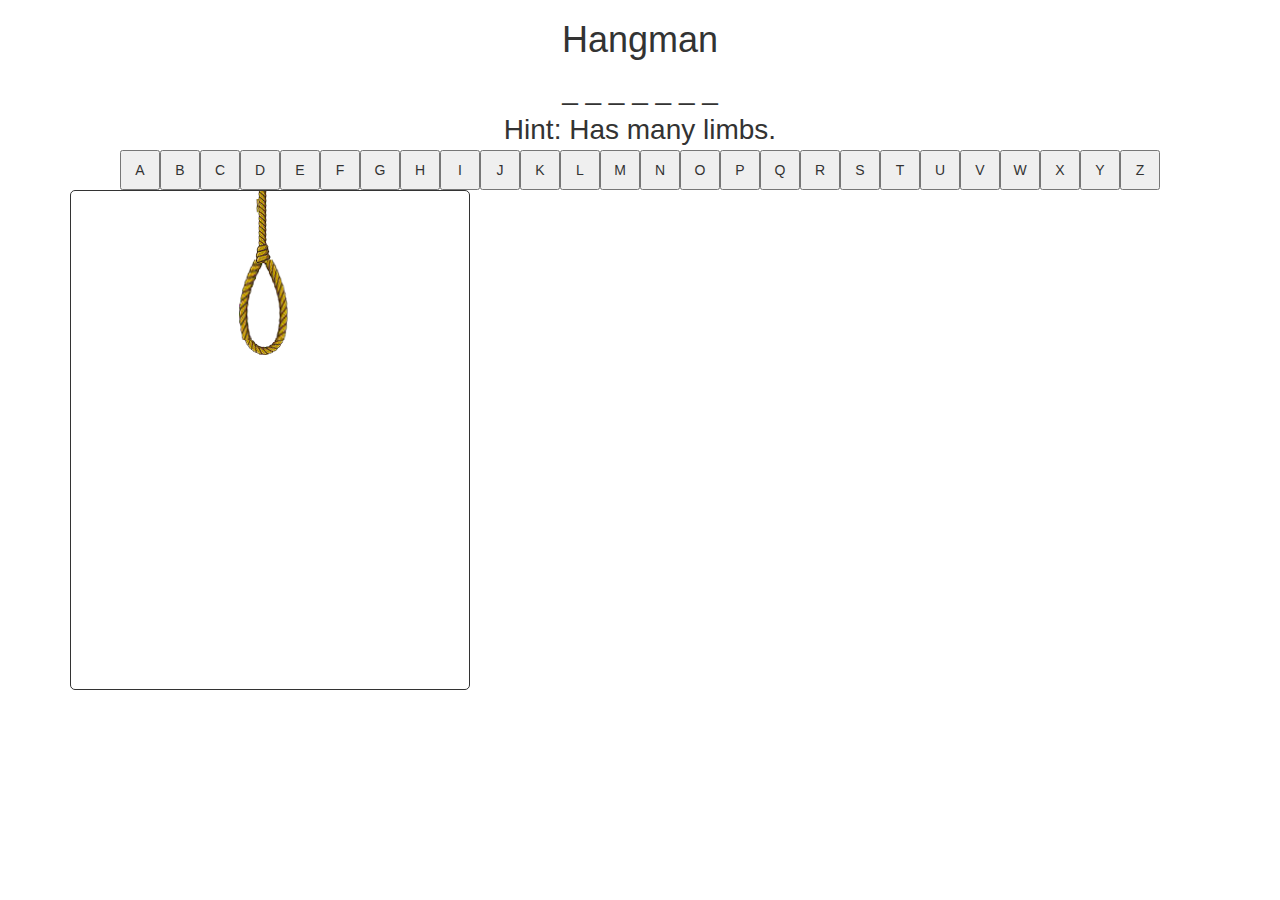
<file: Labs/hangman/hangman/index.html>
<!DOCTYPE html>
<html>
    <head>
        <title>Hangman</title>
        <link  href="css/styles.css" rel="stylesheet" type="text/css" />
        <link href="https://fonts.googleapis.com/css?family=Pacifico" rel="stylesheet">
        <link href="https://maxcdn.bootstrapcdn.com/bootstrap/3.3.7/css/bootstrap.min.css" rel="stylesheet" integrity="sha384-BVYiiSIFeK1dGmJRAkycuHAHRg32OmUcww7on3RYdg4Va+PmSTsz/K68vbdEjh4u" crossorigin="anonymous">
        
        <script src="https://ajax.googleapis.com/ajax/libs/jquery/3.2.1/jquery.min.js"></script>
        <script src="https://maxcdn.bootstrapcdn.com/bootstrap/3.3.7/js/bootstrap.min.js" integrity="sha384-Tc5IQib027qvyjSMfHjOMaLkfuWVxZxUPnCJA7l2mCWNIpG9mGCD8wGNIcPD7Txa" crossorigin="anonymous"></script>
        
        <meta name="viewport" content="width=device-width, initial-scale=1">
        <style>
            #won, #lost {
                display: none;
            }
            #word, #letters {
                padding: 10px, 0px;
            }
            #man {
                margin 20px auto;
                width: 400px;
                height: 500px;
                border: solid;
                border-radius: 5px;
                border-width: 1px;
            }
            #word {
                font-size: 2em;
            }
            .hint {
                font-size: 1em !important;
            }
            .btn {
                padding: 7px 7px !important;
                margin: 0px 2px;
            }
            .letter {
                 height: 40px;
                width: 40px;
            }
        </style>
        
        
        
    </head>
    <body>


        <div class='container text-center'>
            <header>
               <h1>Hangman</h1>
            </header>
            
            <div id="word"></div>
            <div id="letters">
                
              <!--
                <input type="text" id="letterBox" />
                <button id="letterBtn">Submit!</button>
               -->
              
            </div>
            
            <div id="won">
                <h2>You Won!</h2>
                <button class="replayBtn btn btn-success">Play Again</button>
            </div>
            <div id="lost">
                <h2>You Lost!</h2>
                <button class="replayBtn btn btn-warning">Play Again</button>
            </div>
            
            <div id="man">
               <img src="img/stick_0.png" id="hangImg">
            </div>
        </div>

    <script>

            function updateImage() {
                
                //document.getElementById("man").innerHTML = "<img src='img/stick_5.png' >";
                $("img").attr("src","img/stick_3.png");
            }
            
            function updateMan(){
                $("#hangImg").attr("src", "img/stick_" + (6 - remainingGuesses) + ".png");
            }
    
            
            var selectedWord = "";
            var selectedHint = "";
            var board = "";
            var remainingGuesses = 6;
            var words = [{word: "eel", hint: "The snake of the sea." },
                         {word: "jellyfish", hint: "See through and stings." },
                         {word: "whale", hint: "The largest animal in the world."},
                         {word: "octopus", hint: "Has many limbs."},
                         {word: "shark", hint: "Apex preditor."}];
            var wordss = ["eel", "jellyfish", "whale", "octopus", "shark"];
            var alphabet = ['A', 'B', 'C', 'D', 'E', 'F', 'G', 'H', 
                            'I', 'J', 'K', 'L', 'M', 'N', 'O', 'P', 
                            'Q', 'R', 'S', 'T', 'U', 'V', 'W', 'X', 'Y', 'Z'];

            
            startGame();
            
            function startGame() {
                
                pickWord();
                initBoard();
                updateBoard();
                createLetters();
                
            }
            
            function pickWord() {
                var randomInt = Math.floor( Math.random() * words.length );
                selectedWord = words[randomInt].word.toUpperCase();
                selectedHint = words[randomInt].hint;
                //console.log(selectedWord);
            }
            
            function initBoard() {
                
                for (var letter in selectedWord) {
                    
                    board += '_';
                    
                }
                
                console.log(board);
                
            }
            
            function updateBoard() {
                $("#word").empty();
                for (var letter of board) {
                    document.getElementById("word").innerHTML += letter + " ";
                }
                $("#word").append("<br/>");
                $("#word").append("<span class='hint'>Hint: " + selectedHint + "</span");
            }
            
            
            function createLetters(){
                
                for (var letter of alphabet) {
                    
                    $("#letters").append("<button class='letter' id='"+letter+"'>" + letter + "</button>");
                }
                
            }
            
            
            function checkLetter(letter) {
                
                var positions = new Array();
                
                for (var i=0; i < selectedWord.length; i++) {
                    
                    if (letter == selectedWord[i]) {
                        
                        positions.push(i);
                        
                    }
                    
                }
                
                if (positions.length > 0) {
                    
                    updateWord(positions, letter);
                    if(!board.includes('_')){
                        endGame(true);
                    }
                    
                } else {
                    
                    remainingGuesses--;
                    updateMan();
                    //$("#hangImg").attr("src", "img/stick_" + (6 - remainingGuesses) + ".png" );
                }
                
                if(remainingGuesses <= 0) {
                    endGame(false);
                }
                
                
            }
            
            function updateWord(positions, letter){
                for (var pos of positions) {
                    board = replaceAt(board, pos, letter);
                }
                updateBoard();
                console.log(board);
            }
            
            function replaceAt(str, index, value) {
                var s = str.substr(0, index) + value + str.substr(index+1, str.length); 
                return s;
            }
            
            function endGame(win){
                $("#letters").hide();
                if(win){
                    $('#won').show();
                }
                else{
                    $('#lost').show();
                }
            }
            
            function disableButton(btn){
                btn.prop("disabled", true);
                btn.attr("class","btn btn-danger")
            }
            
            //events
            
            $(".letter").click( function(){ 
                //alert($(this).attr("id"));
                checkLetter( $(this).attr("id") );
                disableButton($(this));
                
            });
            
            $(".replayBtn").on("click", function(){
                location.reload();
            });

            
        </script>

    </body>
</html>
</file>
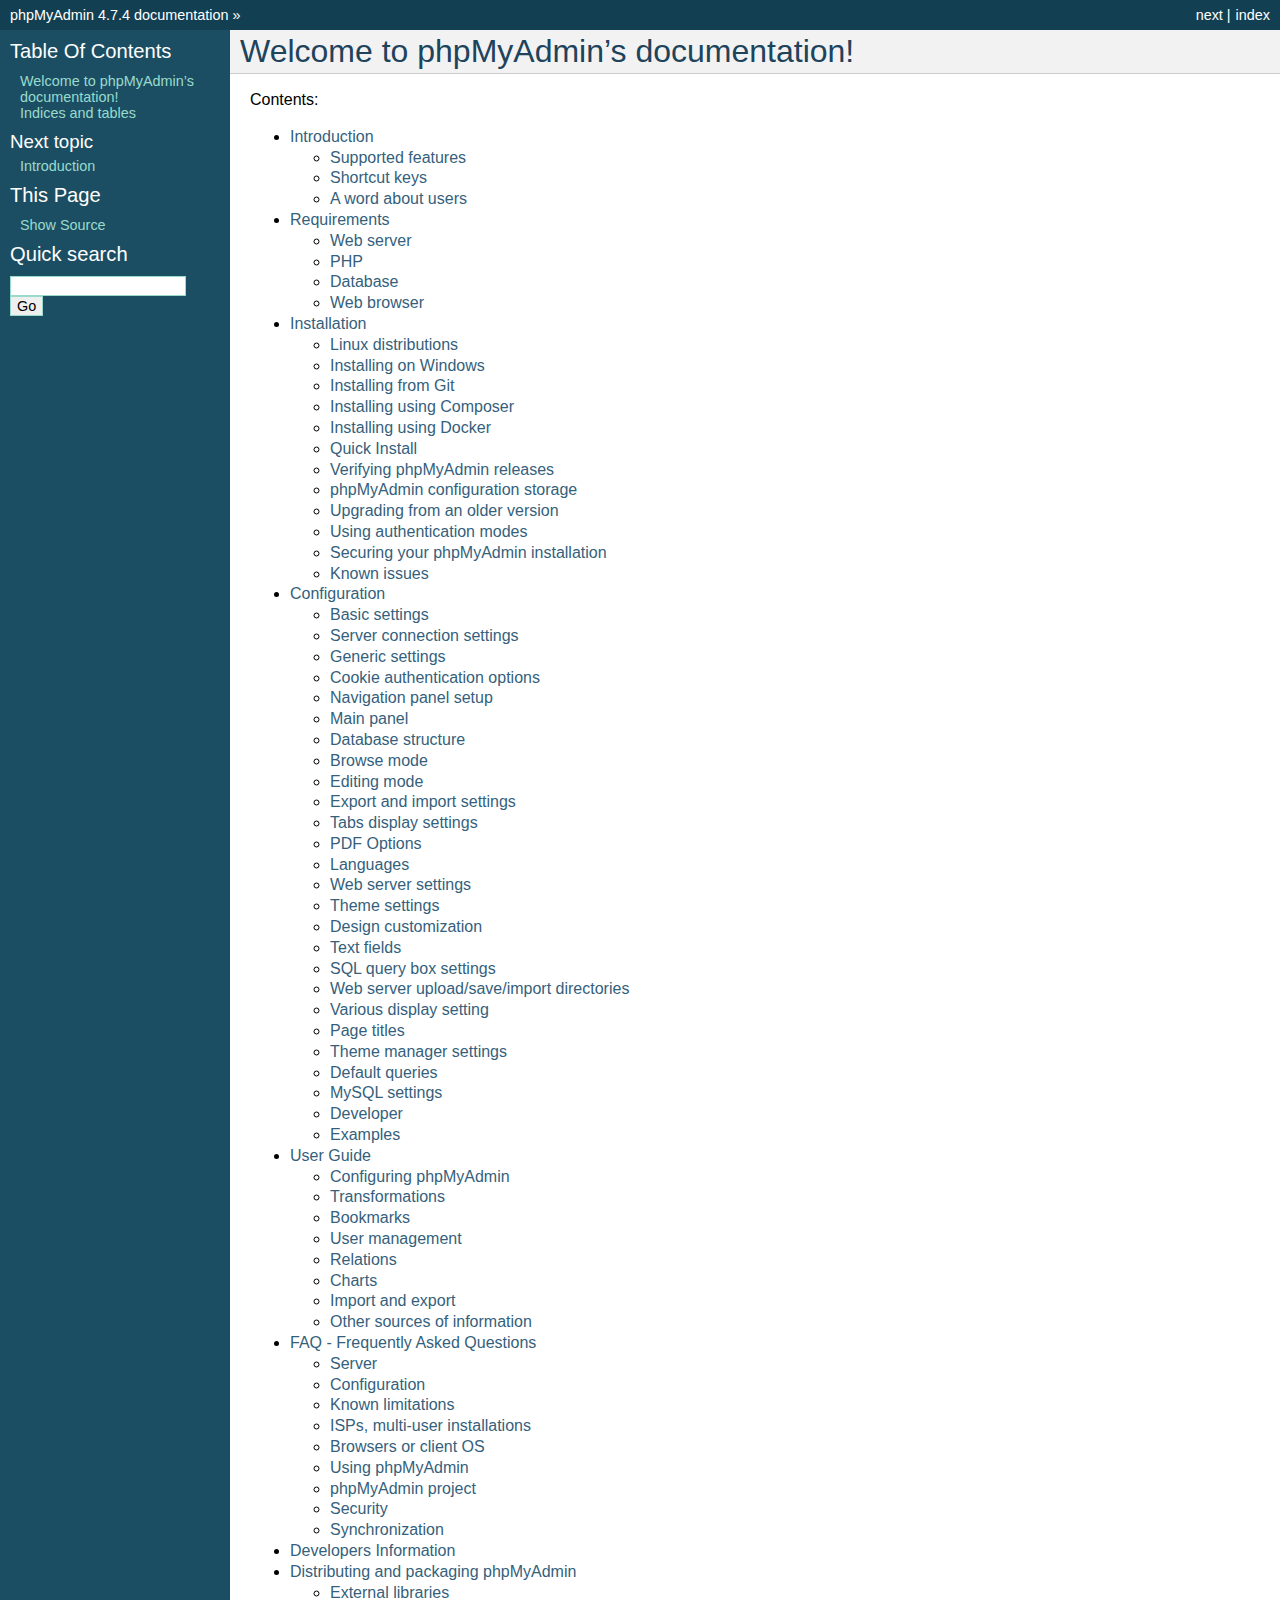
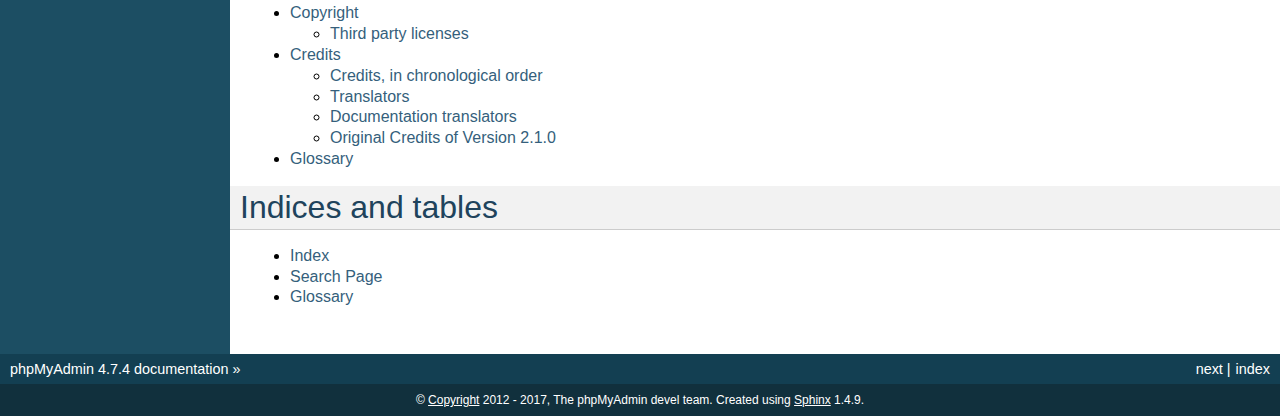
<file: phpMyAdmin/doc/html/index.html>
<!DOCTYPE html PUBLIC "-//W3C//DTD XHTML 1.0 Transitional//EN"
  "http://www.w3.org/TR/xhtml1/DTD/xhtml1-transitional.dtd">


<html xmlns="http://www.w3.org/1999/xhtml">
  <head>
    <meta http-equiv="Content-Type" content="text/html; charset=utf-8" />
    
    <title>Welcome to phpMyAdmin’s documentation! &#8212; phpMyAdmin 4.7.4 documentation</title>
    
    <link rel="stylesheet" href="_static/classic.css" type="text/css" />
    <link rel="stylesheet" href="_static/pygments.css" type="text/css" />
    
    <script type="text/javascript">
      var DOCUMENTATION_OPTIONS = {
        URL_ROOT:    './',
        VERSION:     '4.7.4',
        COLLAPSE_INDEX: false,
        FILE_SUFFIX: '.html',
        HAS_SOURCE:  true
      };
    </script>
    <script type="text/javascript" src="_static/jquery.js"></script>
    <script type="text/javascript" src="_static/underscore.js"></script>
    <script type="text/javascript" src="_static/doctools.js"></script>
    <link rel="index" title="Index" href="genindex.html" />
    <link rel="search" title="Search" href="search.html" />
    <link rel="copyright" title="Copyright" href="copyright.html" />
    <link rel="top" title="phpMyAdmin 4.7.4 documentation" href="#" />
    <link rel="next" title="Introduction" href="intro.html" /> 
  </head>
  <body role="document">
    <div class="related" role="navigation" aria-label="related navigation">
      <h3>Navigation</h3>
      <ul>
        <li class="right" style="margin-right: 10px">
          <a href="genindex.html" title="General Index"
             accesskey="I">index</a></li>
        <li class="right" >
          <a href="intro.html" title="Introduction"
             accesskey="N">next</a> |</li>
        <li class="nav-item nav-item-0"><a href="#">phpMyAdmin 4.7.4 documentation</a> &#187;</li> 
      </ul>
    </div>  

    <div class="document">
      <div class="documentwrapper">
        <div class="bodywrapper">
          <div class="body" role="main">
            
  <div class="section" id="welcome-to-phpmyadmin-s-documentation">
<h1>Welcome to phpMyAdmin&#8217;s documentation!<a class="headerlink" href="#welcome-to-phpmyadmin-s-documentation" title="Permalink to this headline">¶</a></h1>
<p>Contents:</p>
<div class="toctree-wrapper compound">
<ul>
<li class="toctree-l1"><a class="reference internal" href="intro.html">Introduction</a><ul>
<li class="toctree-l2"><a class="reference internal" href="intro.html#supported-features">Supported features</a></li>
<li class="toctree-l2"><a class="reference internal" href="intro.html#shortcut-keys">Shortcut keys</a></li>
<li class="toctree-l2"><a class="reference internal" href="intro.html#a-word-about-users">A word about users</a></li>
</ul>
</li>
<li class="toctree-l1"><a class="reference internal" href="require.html">Requirements</a><ul>
<li class="toctree-l2"><a class="reference internal" href="require.html#web-server">Web server</a></li>
<li class="toctree-l2"><a class="reference internal" href="require.html#php">PHP</a></li>
<li class="toctree-l2"><a class="reference internal" href="require.html#database">Database</a></li>
<li class="toctree-l2"><a class="reference internal" href="require.html#web-browser">Web browser</a></li>
</ul>
</li>
<li class="toctree-l1"><a class="reference internal" href="setup.html">Installation</a><ul>
<li class="toctree-l2"><a class="reference internal" href="setup.html#linux-distributions">Linux distributions</a></li>
<li class="toctree-l2"><a class="reference internal" href="setup.html#installing-on-windows">Installing on Windows</a></li>
<li class="toctree-l2"><a class="reference internal" href="setup.html#installing-from-git">Installing from Git</a></li>
<li class="toctree-l2"><a class="reference internal" href="setup.html#installing-using-composer">Installing using Composer</a></li>
<li class="toctree-l2"><a class="reference internal" href="setup.html#installing-using-docker">Installing using Docker</a></li>
<li class="toctree-l2"><a class="reference internal" href="setup.html#quick-install">Quick Install</a></li>
<li class="toctree-l2"><a class="reference internal" href="setup.html#verifying-phpmyadmin-releases">Verifying phpMyAdmin releases</a></li>
<li class="toctree-l2"><a class="reference internal" href="setup.html#phpmyadmin-configuration-storage">phpMyAdmin configuration storage</a></li>
<li class="toctree-l2"><a class="reference internal" href="setup.html#upgrading-from-an-older-version">Upgrading from an older version</a></li>
<li class="toctree-l2"><a class="reference internal" href="setup.html#using-authentication-modes">Using authentication modes</a></li>
<li class="toctree-l2"><a class="reference internal" href="setup.html#securing-your-phpmyadmin-installation">Securing your phpMyAdmin installation</a></li>
<li class="toctree-l2"><a class="reference internal" href="setup.html#known-issues">Known issues</a></li>
</ul>
</li>
<li class="toctree-l1"><a class="reference internal" href="config.html">Configuration</a><ul>
<li class="toctree-l2"><a class="reference internal" href="config.html#basic-settings">Basic settings</a></li>
<li class="toctree-l2"><a class="reference internal" href="config.html#server-connection-settings">Server connection settings</a></li>
<li class="toctree-l2"><a class="reference internal" href="config.html#generic-settings">Generic settings</a></li>
<li class="toctree-l2"><a class="reference internal" href="config.html#cookie-authentication-options">Cookie authentication options</a></li>
<li class="toctree-l2"><a class="reference internal" href="config.html#navigation-panel-setup">Navigation panel setup</a></li>
<li class="toctree-l2"><a class="reference internal" href="config.html#main-panel">Main panel</a></li>
<li class="toctree-l2"><a class="reference internal" href="config.html#database-structure">Database structure</a></li>
<li class="toctree-l2"><a class="reference internal" href="config.html#browse-mode">Browse mode</a></li>
<li class="toctree-l2"><a class="reference internal" href="config.html#editing-mode">Editing mode</a></li>
<li class="toctree-l2"><a class="reference internal" href="config.html#export-and-import-settings">Export and import settings</a></li>
<li class="toctree-l2"><a class="reference internal" href="config.html#tabs-display-settings">Tabs display settings</a></li>
<li class="toctree-l2"><a class="reference internal" href="config.html#pdf-options">PDF Options</a></li>
<li class="toctree-l2"><a class="reference internal" href="config.html#languages">Languages</a></li>
<li class="toctree-l2"><a class="reference internal" href="config.html#web-server-settings">Web server settings</a></li>
<li class="toctree-l2"><a class="reference internal" href="config.html#theme-settings">Theme settings</a></li>
<li class="toctree-l2"><a class="reference internal" href="config.html#design-customization">Design customization</a></li>
<li class="toctree-l2"><a class="reference internal" href="config.html#text-fields">Text fields</a></li>
<li class="toctree-l2"><a class="reference internal" href="config.html#sql-query-box-settings">SQL query box settings</a></li>
<li class="toctree-l2"><a class="reference internal" href="config.html#web-server-upload-save-import-directories">Web server upload/save/import directories</a></li>
<li class="toctree-l2"><a class="reference internal" href="config.html#various-display-setting">Various display setting</a></li>
<li class="toctree-l2"><a class="reference internal" href="config.html#page-titles">Page titles</a></li>
<li class="toctree-l2"><a class="reference internal" href="config.html#theme-manager-settings">Theme manager settings</a></li>
<li class="toctree-l2"><a class="reference internal" href="config.html#default-queries">Default queries</a></li>
<li class="toctree-l2"><a class="reference internal" href="config.html#mysql-settings">MySQL settings</a></li>
<li class="toctree-l2"><a class="reference internal" href="config.html#developer">Developer</a></li>
<li class="toctree-l2"><a class="reference internal" href="config.html#examples">Examples</a></li>
</ul>
</li>
<li class="toctree-l1"><a class="reference internal" href="user.html">User Guide</a><ul>
<li class="toctree-l2"><a class="reference internal" href="settings.html">Configuring phpMyAdmin</a></li>
<li class="toctree-l2"><a class="reference internal" href="transformations.html">Transformations</a></li>
<li class="toctree-l2"><a class="reference internal" href="bookmarks.html">Bookmarks</a></li>
<li class="toctree-l2"><a class="reference internal" href="privileges.html">User management</a></li>
<li class="toctree-l2"><a class="reference internal" href="relations.html">Relations</a></li>
<li class="toctree-l2"><a class="reference internal" href="charts.html">Charts</a></li>
<li class="toctree-l2"><a class="reference internal" href="import_export.html">Import and export</a></li>
<li class="toctree-l2"><a class="reference internal" href="other.html">Other sources of information</a></li>
</ul>
</li>
<li class="toctree-l1"><a class="reference internal" href="faq.html">FAQ - Frequently Asked Questions</a><ul>
<li class="toctree-l2"><a class="reference internal" href="faq.html#server">Server</a></li>
<li class="toctree-l2"><a class="reference internal" href="faq.html#configuration">Configuration</a></li>
<li class="toctree-l2"><a class="reference internal" href="faq.html#known-limitations">Known limitations</a></li>
<li class="toctree-l2"><a class="reference internal" href="faq.html#isps-multi-user-installations">ISPs, multi-user installations</a></li>
<li class="toctree-l2"><a class="reference internal" href="faq.html#browsers-or-client-os">Browsers or client OS</a></li>
<li class="toctree-l2"><a class="reference internal" href="faq.html#using-phpmyadmin">Using phpMyAdmin</a></li>
<li class="toctree-l2"><a class="reference internal" href="faq.html#phpmyadmin-project">phpMyAdmin project</a></li>
<li class="toctree-l2"><a class="reference internal" href="faq.html#security">Security</a></li>
<li class="toctree-l2"><a class="reference internal" href="faq.html#synchronization">Synchronization</a></li>
</ul>
</li>
<li class="toctree-l1"><a class="reference internal" href="developers.html">Developers Information</a></li>
<li class="toctree-l1"><a class="reference internal" href="vendors.html">Distributing and packaging phpMyAdmin</a><ul>
<li class="toctree-l2"><a class="reference internal" href="vendors.html#external-libraries">External libraries</a></li>
</ul>
</li>
<li class="toctree-l1"><a class="reference internal" href="copyright.html">Copyright</a><ul>
<li class="toctree-l2"><a class="reference internal" href="copyright.html#third-party-licenses">Third party licenses</a></li>
</ul>
</li>
<li class="toctree-l1"><a class="reference internal" href="credits.html">Credits</a><ul>
<li class="toctree-l2"><a class="reference internal" href="credits.html#credits-in-chronological-order">Credits, in chronological order</a></li>
<li class="toctree-l2"><a class="reference internal" href="credits.html#translators">Translators</a></li>
<li class="toctree-l2"><a class="reference internal" href="credits.html#documentation-translators">Documentation translators</a></li>
<li class="toctree-l2"><a class="reference internal" href="credits.html#original-credits-of-version-2-1-0">Original Credits of Version 2.1.0</a></li>
</ul>
</li>
<li class="toctree-l1"><a class="reference internal" href="glossary.html">Glossary</a></li>
</ul>
</div>
</div>
<div class="section" id="indices-and-tables">
<h1>Indices and tables<a class="headerlink" href="#indices-and-tables" title="Permalink to this headline">¶</a></h1>
<ul class="simple">
<li><a class="reference internal" href="genindex.html"><span class="std std-ref">Index</span></a></li>
<li><a class="reference internal" href="search.html"><span class="std std-ref">Search Page</span></a></li>
<li><a class="reference internal" href="glossary.html#glossary"><span class="std std-ref">Glossary</span></a></li>
</ul>
</div>


          </div>
        </div>
      </div>
      <div class="sphinxsidebar" role="navigation" aria-label="main navigation">
        <div class="sphinxsidebarwrapper">
  <h3><a href="#">Table Of Contents</a></h3>
  <ul>
<li><a class="reference internal" href="#">Welcome to phpMyAdmin&#8217;s documentation!</a></li>
<li><a class="reference internal" href="#indices-and-tables">Indices and tables</a></li>
</ul>

  <h4>Next topic</h4>
  <p class="topless"><a href="intro.html"
                        title="next chapter">Introduction</a></p>
  <div role="note" aria-label="source link">
    <h3>This Page</h3>
    <ul class="this-page-menu">
      <li><a href="_sources/index.txt"
            rel="nofollow">Show Source</a></li>
    </ul>
   </div>
<div id="searchbox" style="display: none" role="search">
  <h3>Quick search</h3>
    <form class="search" action="search.html" method="get">
      <div><input type="text" name="q" /></div>
      <div><input type="submit" value="Go" /></div>
      <input type="hidden" name="check_keywords" value="yes" />
      <input type="hidden" name="area" value="default" />
    </form>
</div>
<script type="text/javascript">$('#searchbox').show(0);</script>
        </div>
      </div>
      <div class="clearer"></div>
    </div>
    <div class="related" role="navigation" aria-label="related navigation">
      <h3>Navigation</h3>
      <ul>
        <li class="right" style="margin-right: 10px">
          <a href="genindex.html" title="General Index"
             >index</a></li>
        <li class="right" >
          <a href="intro.html" title="Introduction"
             >next</a> |</li>
        <li class="nav-item nav-item-0"><a href="#">phpMyAdmin 4.7.4 documentation</a> &#187;</li> 
      </ul>
    </div>
    <div class="footer" role="contentinfo">
        &#169; <a href="copyright.html">Copyright</a> 2012 - 2017, The phpMyAdmin devel team.
      Created using <a href="http://sphinx-doc.org/">Sphinx</a> 1.4.9.
    </div>
  </body>
</html>
</file>
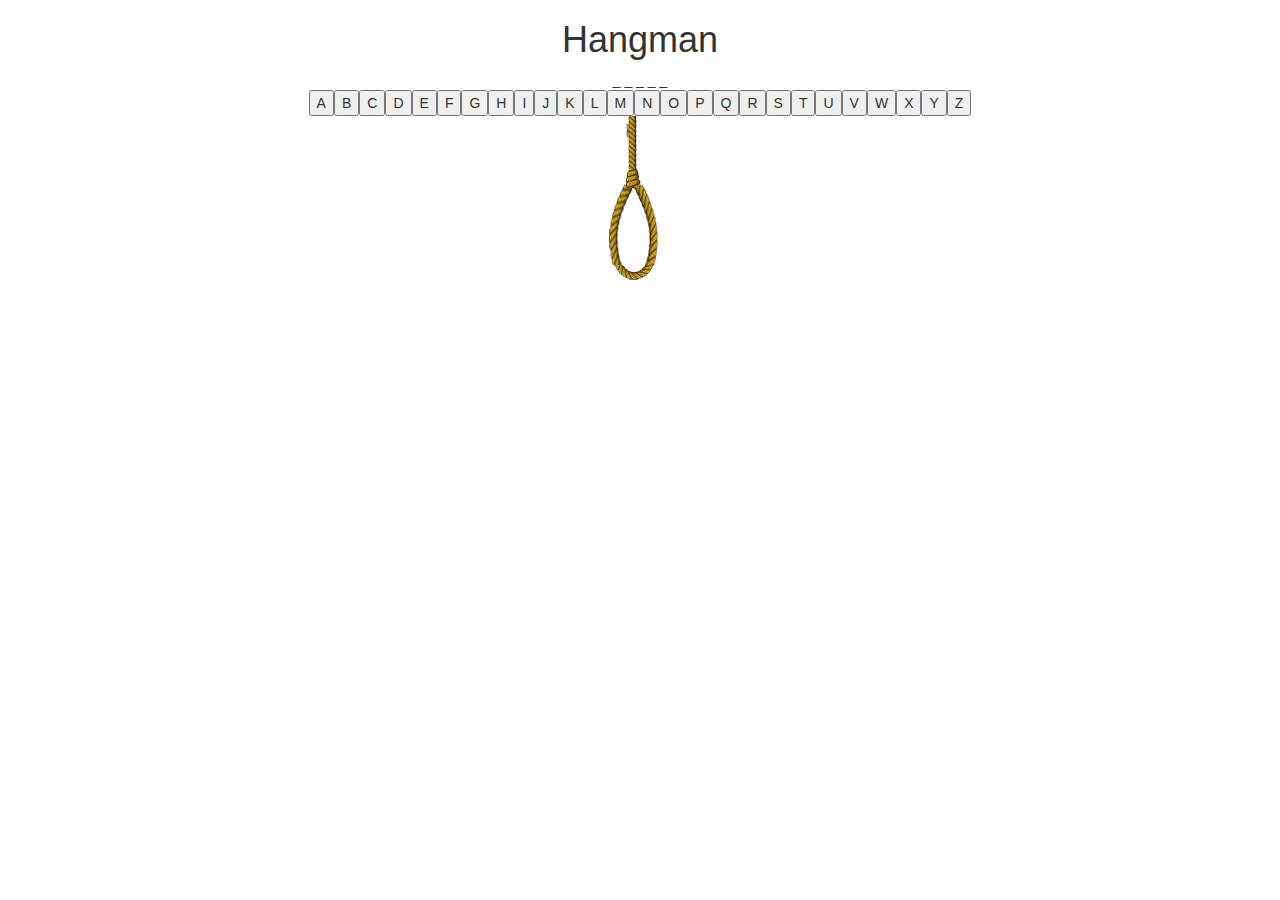
<file: Labs/hangman/hangman/index2.html>
<!DOCTYPE html>
<html>
    <head>
        <title>Hangman</title>
        <link  href="css/styles.css" rel="stylesheet" type="text/css" />
        <link href="https://fonts.googleapis.com/css?family=Pacifico" rel="stylesheet">
        <link href="https://maxcdn.bootstrapcdn.com/bootstrap/3.3.7/css/bootstrap.min.css" rel="stylesheet" integrity="sha384-BVYiiSIFeK1dGmJRAkycuHAHRg32OmUcww7on3RYdg4Va+PmSTsz/K68vbdEjh4u" crossorigin="anonymous">
        
        <script src="https://ajax.googleapis.com/ajax/libs/jquery/3.2.1/jquery.min.js"></script>
        <script src="https://maxcdn.bootstrapcdn.com/bootstrap/3.3.7/js/bootstrap.min.js" integrity="sha384-Tc5IQib027qvyjSMfHjOMaLkfuWVxZxUPnCJA7l2mCWNIpG9mGCD8wGNIcPD7Txa" crossorigin="anonymous"></script>
        
        <meta name="viewport" content="width=device-width, initial-scale=1">
        
        
        
        
    </head>
    <body>


        <div class='container text-center'>
            <header>
               <h1>Hangman</h1>
            </header>
            
            <div id="word"></div>
            <div id="letters">
                
              <!--
                <input type="text" id="letterBox" />
                <button id="letterBtn">Submit!</button>
               -->
              
            </div>
            
            <div id="man">
               <img src="img/stick_0.png" id="hangImg">
            </div>
            
            <div id="won">
                <h2>You Won!</h2>
                <button class="replayBtn btn btn-success">Play Again</button>
            </div>
            <div id="lost">
                <h2>You Lost!</h2>
                <button class="replayBtn btn btn-warning">Play Again</button>
            </div>
        </div>

    <script>
    
            $("#letterBtn").click( function(){ 
               // updateImage();
               
               var boxVal = $("#letterBox").val();
               alert(boxVal);
               
            } );
            
    
            function updateImage() {
                
                //document.getElementById("man").innerHTML = "<img src='img/stick_5.png' >";
                $("img").attr("src","img/stick_3.png");
            }
            
            function updateMan(){
                $("#hangImg").attr("src", "img/stick_" + (6 - remainingGuesses) + ".png");
            }
    
            
            var selectedWord = "";
            var selectedHint = "";
            var board = "";
            var remainingGuesses = 6;
            var words = ["eel", "jellyfish", "whale", "octopus", "shark"];
            var alphabet = ['A', 'B', 'C', 'D', 'E', 'F', 'G', 'H', 
                            'I', 'J', 'K', 'L', 'M', 'N', 'O', 'P', 
                            'Q', 'R', 'S', 'T', 'U', 'V', 'W', 'X', 'Y', 'Z'];

            
            startGame();
            
            function startGame() {
                
                pickWord();
                initBoard();
                updateBoard();
                createLetters();
                
            }
            
            function pickWord() {
                var randomInt = Math.floor( Math.random() * words.length );
                selectedWord = words[randomInt].toUpperCase();
                //console.log(selectedWord);
            }
            
            function updateBoard() {
                $("#word").empty();
                for (var letter of board) {
                    document.getElementById("word").innerHTML += letter + " ";
                }
            }
            
            function initBoard() {
                
                for (var i=0; i < selectedWord.length; i++ ) {
                    
                    board += "_";
                    
                }
                
                console.log(board);
                
            }
            
            function createLetters(){
                
                for (var letter of alphabet) {
                    
                    $("#letters").append("<button class='letter' id='"+letter+"'>" + letter + "</button>");
                }
                
            }
            
            
            function checkLetter(letter) {
                
                var positions = [];
                
                for (var i=0; i < selectedWord; i++) {
                    
                    if (letter == selectedWord[i]) {
                        
                        positions.push(i);
                        
                    }
                    
                }
                
                if (positions.length > 0) {
                    
                    updateWord(positions, letter);
                    if(!board.includes('_')){
                        endGame(true);
                    }
                    
                } else {
                    
                    remainingGuesses--;
                    updateMan();
                    //$("#hangImg").attr("src", "img/stick_" + (6 - remainingGuesses) + ".png" );
                }
                
                if(remainingGuesses <= 0) {
                    endGame(false);
                }
                
                
            }
            
            function updateWord(positions, letter){
                for (var pos of positions) {
                    board = replaceAt(board, pos, letter);
                }
                updateBoard();
            }
            
            function replaceAt(str, index, value) {
                return str.substr(0, index) + value + str.substr(index, value.length);
            }
            
            function endGame(win){
                $("letters").hide();
                if(win){
                    $('#won').show();
                }
                else{
                    $('#lost').show();
                }
            }
            
            //events
            
            $("button").click( function(){ 
                //alert($(this).attr("id"));
                checkLetter( $(this).attr("id") );
                
            });
            
            $(".replayBtn").on("click", function(){
                location.reload();
            });

            
        </script>

    </body>
</html>
</file>
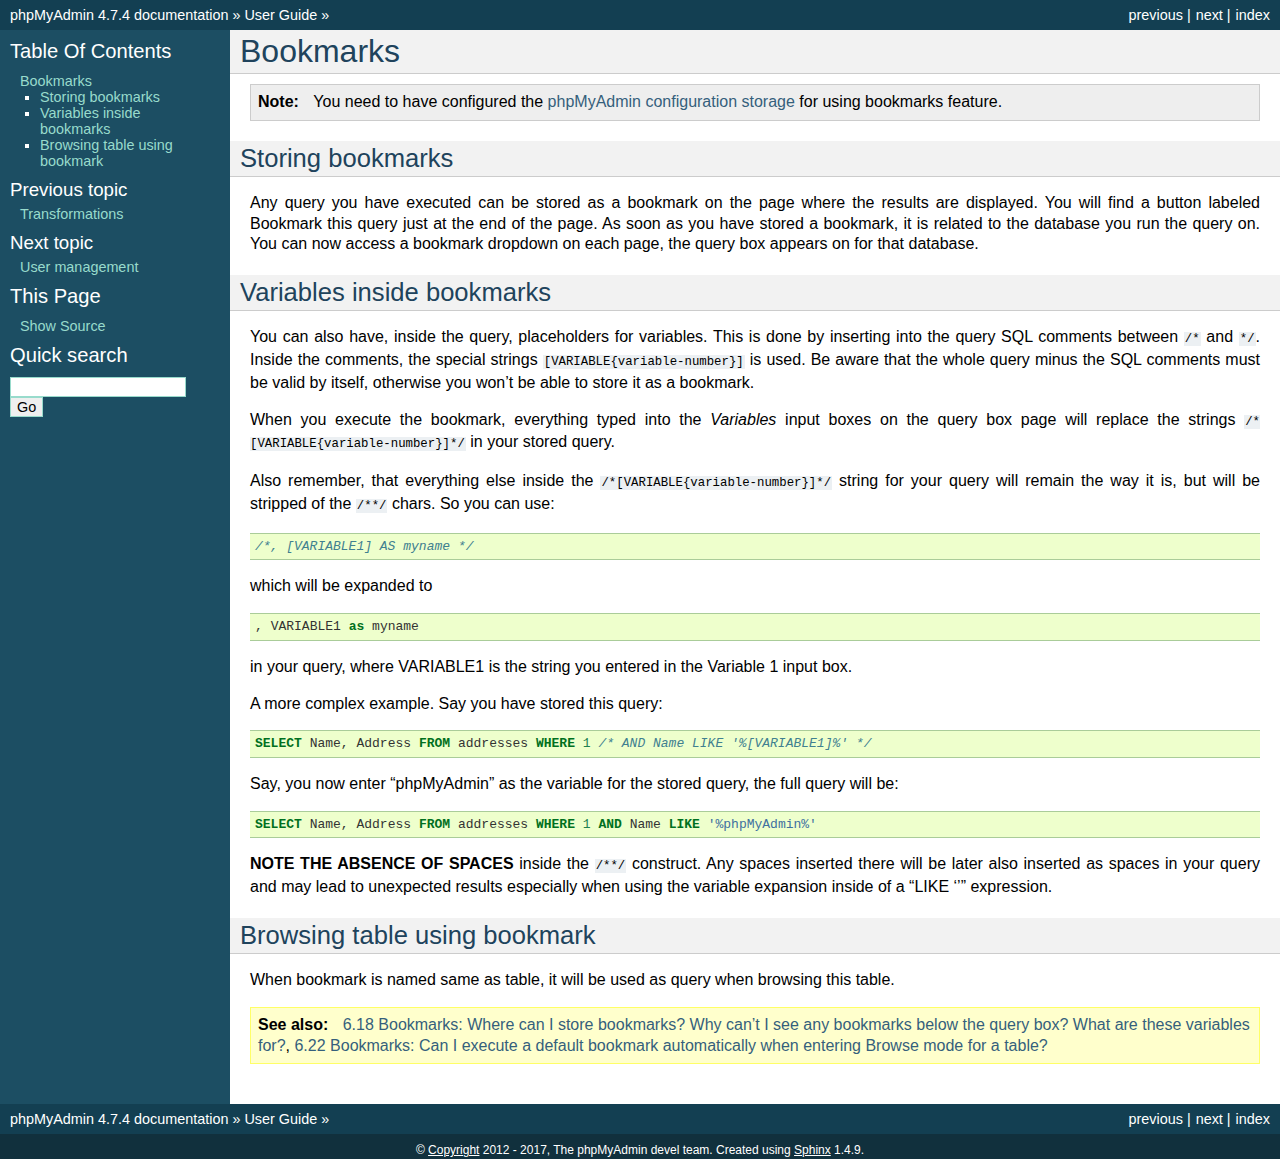
<file: phpMyAdmin/doc/html/bookmarks.html>
<!DOCTYPE html PUBLIC "-//W3C//DTD XHTML 1.0 Transitional//EN"
  "http://www.w3.org/TR/xhtml1/DTD/xhtml1-transitional.dtd">


<html xmlns="http://www.w3.org/1999/xhtml">
  <head>
    <meta http-equiv="Content-Type" content="text/html; charset=utf-8" />
    
    <title>Bookmarks &#8212; phpMyAdmin 4.7.4 documentation</title>
    
    <link rel="stylesheet" href="_static/classic.css" type="text/css" />
    <link rel="stylesheet" href="_static/pygments.css" type="text/css" />
    
    <script type="text/javascript">
      var DOCUMENTATION_OPTIONS = {
        URL_ROOT:    './',
        VERSION:     '4.7.4',
        COLLAPSE_INDEX: false,
        FILE_SUFFIX: '.html',
        HAS_SOURCE:  true
      };
    </script>
    <script type="text/javascript" src="_static/jquery.js"></script>
    <script type="text/javascript" src="_static/underscore.js"></script>
    <script type="text/javascript" src="_static/doctools.js"></script>
    <link rel="index" title="Index" href="genindex.html" />
    <link rel="search" title="Search" href="search.html" />
    <link rel="copyright" title="Copyright" href="copyright.html" />
    <link rel="top" title="phpMyAdmin 4.7.4 documentation" href="index.html" />
    <link rel="up" title="User Guide" href="user.html" />
    <link rel="next" title="User management" href="privileges.html" />
    <link rel="prev" title="Transformations" href="transformations.html" /> 
  </head>
  <body role="document">
    <div class="related" role="navigation" aria-label="related navigation">
      <h3>Navigation</h3>
      <ul>
        <li class="right" style="margin-right: 10px">
          <a href="genindex.html" title="General Index"
             accesskey="I">index</a></li>
        <li class="right" >
          <a href="privileges.html" title="User management"
             accesskey="N">next</a> |</li>
        <li class="right" >
          <a href="transformations.html" title="Transformations"
             accesskey="P">previous</a> |</li>
        <li class="nav-item nav-item-0"><a href="index.html">phpMyAdmin 4.7.4 documentation</a> &#187;</li>
          <li class="nav-item nav-item-1"><a href="user.html" accesskey="U">User Guide</a> &#187;</li> 
      </ul>
    </div>  

    <div class="document">
      <div class="documentwrapper">
        <div class="bodywrapper">
          <div class="body" role="main">
            
  <div class="section" id="bookmarks">
<span id="id1"></span><h1>Bookmarks<a class="headerlink" href="#bookmarks" title="Permalink to this headline">¶</a></h1>
<div class="admonition note">
<p class="first admonition-title">Note</p>
<p class="last">You need to have configured the <a class="reference internal" href="setup.html#linked-tables"><span class="std std-ref">phpMyAdmin configuration storage</span></a> for using bookmarks
feature.</p>
</div>
<div class="section" id="storing-bookmarks">
<h2>Storing bookmarks<a class="headerlink" href="#storing-bookmarks" title="Permalink to this headline">¶</a></h2>
<p>Any query you have executed can be stored as a bookmark on the page
where the results are displayed. You will find a button labeled
<span class="guilabel">Bookmark this query</span> just at the end of the page. As soon as you have
stored a bookmark, it is related to the database you run the query on.
You can now access a bookmark dropdown on each page, the query box
appears on for that database.</p>
</div>
<div class="section" id="variables-inside-bookmarks">
<h2>Variables inside bookmarks<a class="headerlink" href="#variables-inside-bookmarks" title="Permalink to this headline">¶</a></h2>
<p>You can also have, inside the query, placeholders for variables.
This is done by inserting into the query SQL comments between <code class="docutils literal"><span class="pre">/*</span></code> and
<code class="docutils literal"><span class="pre">*/</span></code>. Inside the comments, the special strings <code class="docutils literal"><span class="pre">[VARIABLE{variable-number}]</span></code> is used.
Be aware that the whole query minus the SQL comments must be
valid by itself, otherwise you won&#8217;t be able to store it as a bookmark.</p>
<p>When you execute the bookmark, everything typed into the <em>Variables</em>
input boxes on the query box page will replace the strings <code class="docutils literal"><span class="pre">/*[VARIABLE{variable-number}]*/</span></code> in
your stored query.</p>
<p>Also remember, that everything else inside the <code class="docutils literal"><span class="pre">/*[VARIABLE{variable-number}]*/</span></code> string for
your query will remain the way it is, but will be stripped of the <code class="docutils literal"><span class="pre">/**/</span></code>
chars. So you can use:</p>
<div class="highlight-mysql"><div class="highlight"><pre><span class="cm">/*, [VARIABLE1] AS myname */</span>
</pre></div>
</div>
<p>which will be expanded to</p>
<div class="highlight-mysql"><div class="highlight"><pre><span class="p">,</span> <span class="n">VARIABLE1</span> <span class="k">as</span> <span class="n">myname</span>
</pre></div>
</div>
<p>in your query, where VARIABLE1 is the string you entered in the Variable 1 input box.</p>
<p>A more complex example. Say you have stored
this query:</p>
<div class="highlight-mysql"><div class="highlight"><pre><span class="k">SELECT</span> <span class="n">Name</span><span class="p">,</span> <span class="n">Address</span> <span class="k">FROM</span> <span class="n">addresses</span> <span class="k">WHERE</span> <span class="mi">1</span> <span class="cm">/* AND Name LIKE &#39;%[VARIABLE1]%&#39; */</span>
</pre></div>
</div>
<p>Say, you now enter &#8220;phpMyAdmin&#8221; as the variable for the stored query, the full
query will be:</p>
<div class="highlight-mysql"><div class="highlight"><pre><span class="k">SELECT</span> <span class="n">Name</span><span class="p">,</span> <span class="n">Address</span> <span class="k">FROM</span> <span class="n">addresses</span> <span class="k">WHERE</span> <span class="mi">1</span> <span class="k">AND</span> <span class="n">Name</span> <span class="k">LIKE</span> <span class="s1">&#39;%phpMyAdmin%&#39;</span>
</pre></div>
</div>
<p><strong>NOTE THE ABSENCE OF SPACES</strong> inside the <code class="docutils literal"><span class="pre">/**/</span></code> construct. Any spaces
inserted there will be later also inserted as spaces in your query and may lead
to unexpected results especially when using the variable expansion inside of a
&#8220;LIKE &#8216;&#8217;&#8221; expression.</p>
</div>
<div class="section" id="browsing-table-using-bookmark">
<h2>Browsing table using bookmark<a class="headerlink" href="#browsing-table-using-bookmark" title="Permalink to this headline">¶</a></h2>
<p>When bookmark is named same as table, it will be used as query when browsing
this table.</p>
<div class="admonition seealso">
<p class="first admonition-title">See also</p>
<p class="last"><a class="reference internal" href="faq.html#faqbookmark"><span class="std std-ref">6.18 Bookmarks: Where can I store bookmarks? Why can&#8217;t I see any bookmarks below the query box? What are these variables for?</span></a>,
<a class="reference internal" href="faq.html#faq6-22"><span class="std std-ref">6.22 Bookmarks: Can I execute a default bookmark automatically when entering Browse mode for a table?</span></a></p>
</div>
</div>
</div>


          </div>
        </div>
      </div>
      <div class="sphinxsidebar" role="navigation" aria-label="main navigation">
        <div class="sphinxsidebarwrapper">
  <h3><a href="index.html">Table Of Contents</a></h3>
  <ul>
<li><a class="reference internal" href="#">Bookmarks</a><ul>
<li><a class="reference internal" href="#storing-bookmarks">Storing bookmarks</a></li>
<li><a class="reference internal" href="#variables-inside-bookmarks">Variables inside bookmarks</a></li>
<li><a class="reference internal" href="#browsing-table-using-bookmark">Browsing table using bookmark</a></li>
</ul>
</li>
</ul>

  <h4>Previous topic</h4>
  <p class="topless"><a href="transformations.html"
                        title="previous chapter">Transformations</a></p>
  <h4>Next topic</h4>
  <p class="topless"><a href="privileges.html"
                        title="next chapter">User management</a></p>
  <div role="note" aria-label="source link">
    <h3>This Page</h3>
    <ul class="this-page-menu">
      <li><a href="_sources/bookmarks.txt"
            rel="nofollow">Show Source</a></li>
    </ul>
   </div>
<div id="searchbox" style="display: none" role="search">
  <h3>Quick search</h3>
    <form class="search" action="search.html" method="get">
      <div><input type="text" name="q" /></div>
      <div><input type="submit" value="Go" /></div>
      <input type="hidden" name="check_keywords" value="yes" />
      <input type="hidden" name="area" value="default" />
    </form>
</div>
<script type="text/javascript">$('#searchbox').show(0);</script>
        </div>
      </div>
      <div class="clearer"></div>
    </div>
    <div class="related" role="navigation" aria-label="related navigation">
      <h3>Navigation</h3>
      <ul>
        <li class="right" style="margin-right: 10px">
          <a href="genindex.html" title="General Index"
             >index</a></li>
        <li class="right" >
          <a href="privileges.html" title="User management"
             >next</a> |</li>
        <li class="right" >
          <a href="transformations.html" title="Transformations"
             >previous</a> |</li>
        <li class="nav-item nav-item-0"><a href="index.html">phpMyAdmin 4.7.4 documentation</a> &#187;</li>
          <li class="nav-item nav-item-1"><a href="user.html" >User Guide</a> &#187;</li> 
      </ul>
    </div>
    <div class="footer" role="contentinfo">
        &#169; <a href="copyright.html">Copyright</a> 2012 - 2017, The phpMyAdmin devel team.
      Created using <a href="http://sphinx-doc.org/">Sphinx</a> 1.4.9.
    </div>
  </body>
</html>
</file>
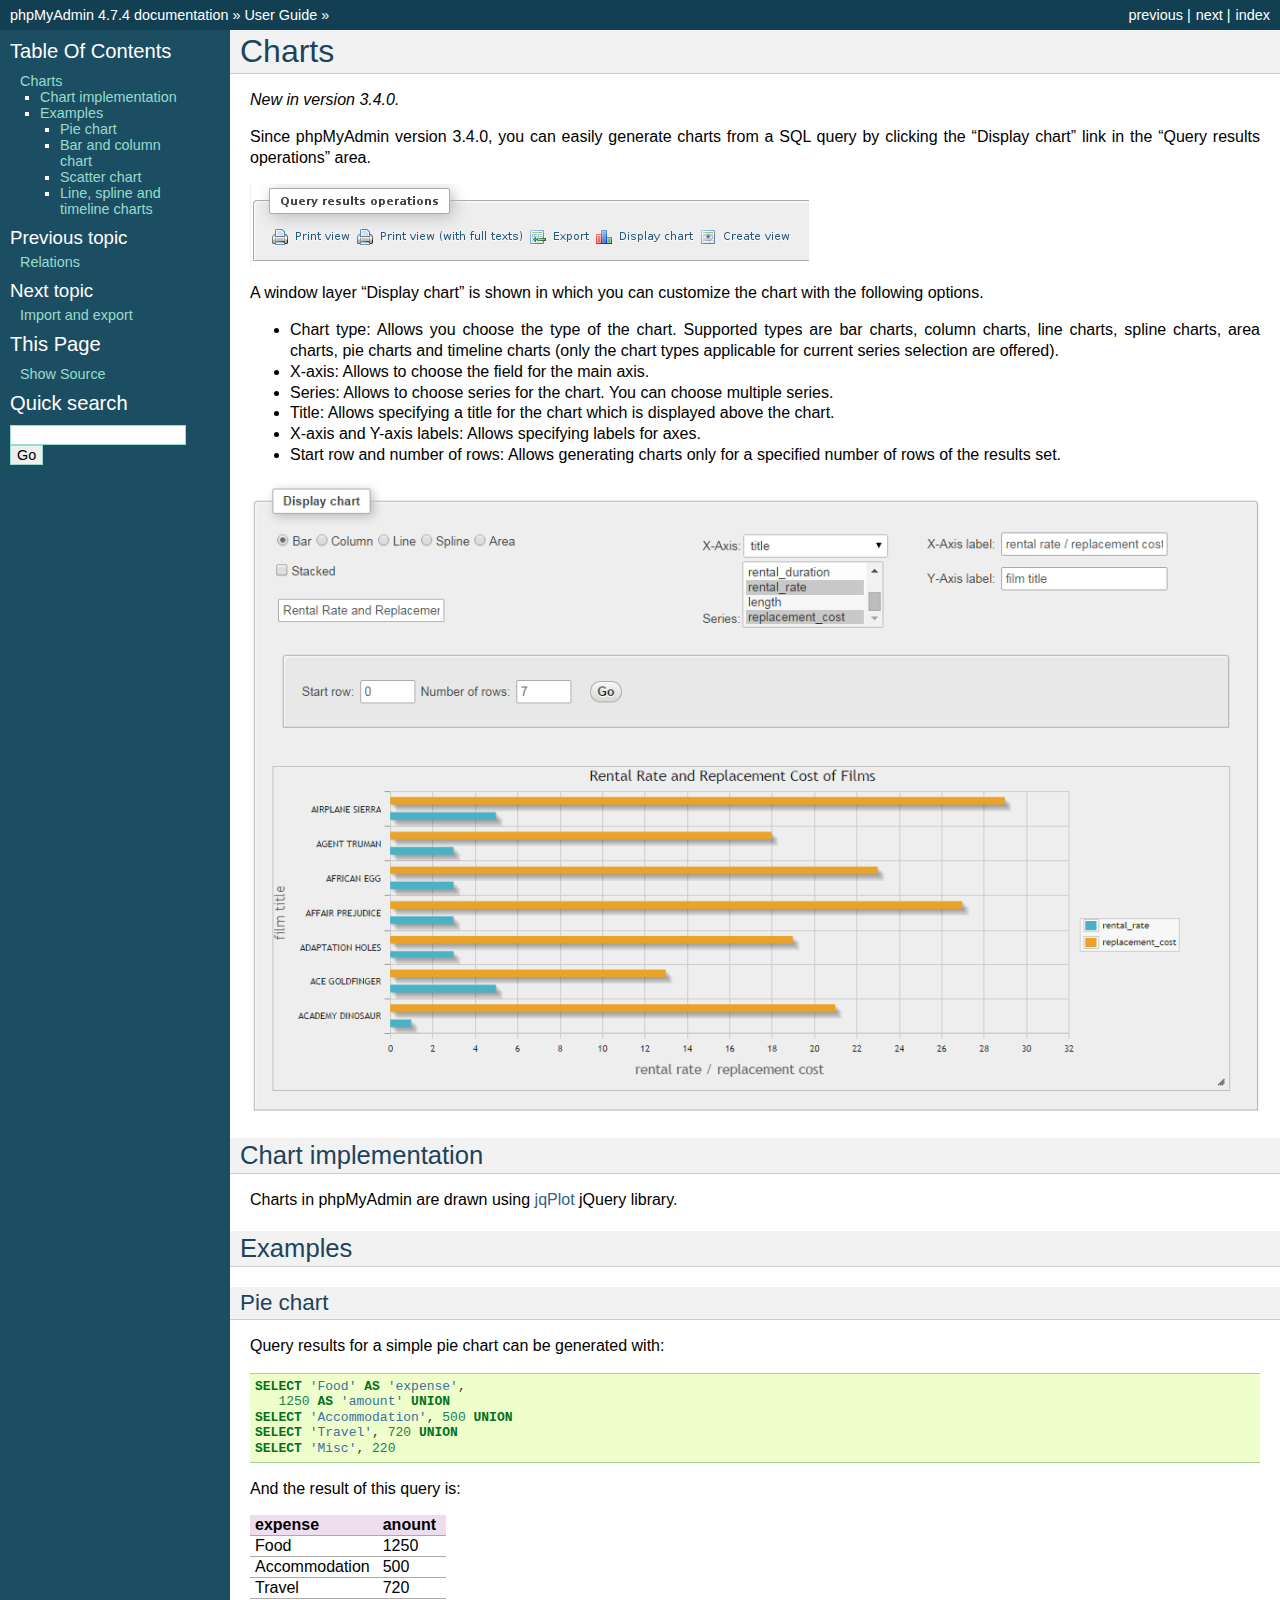
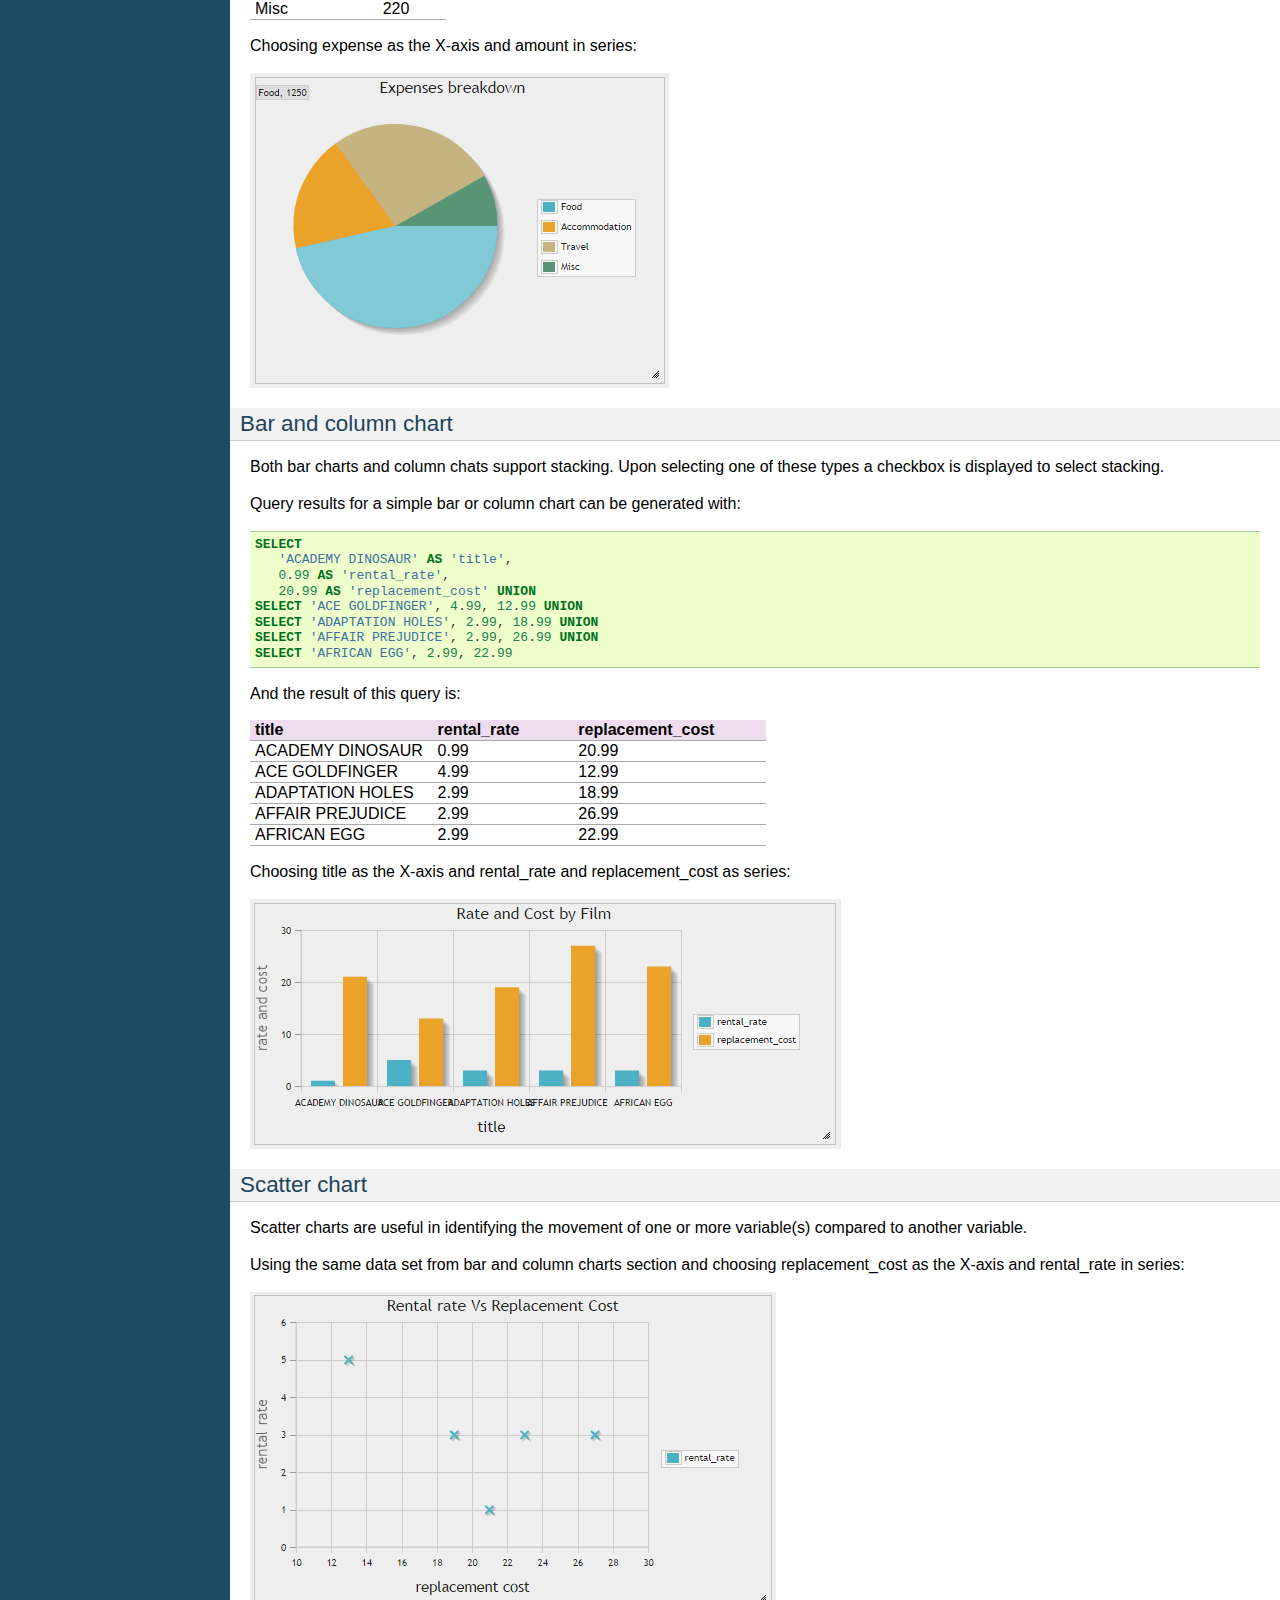
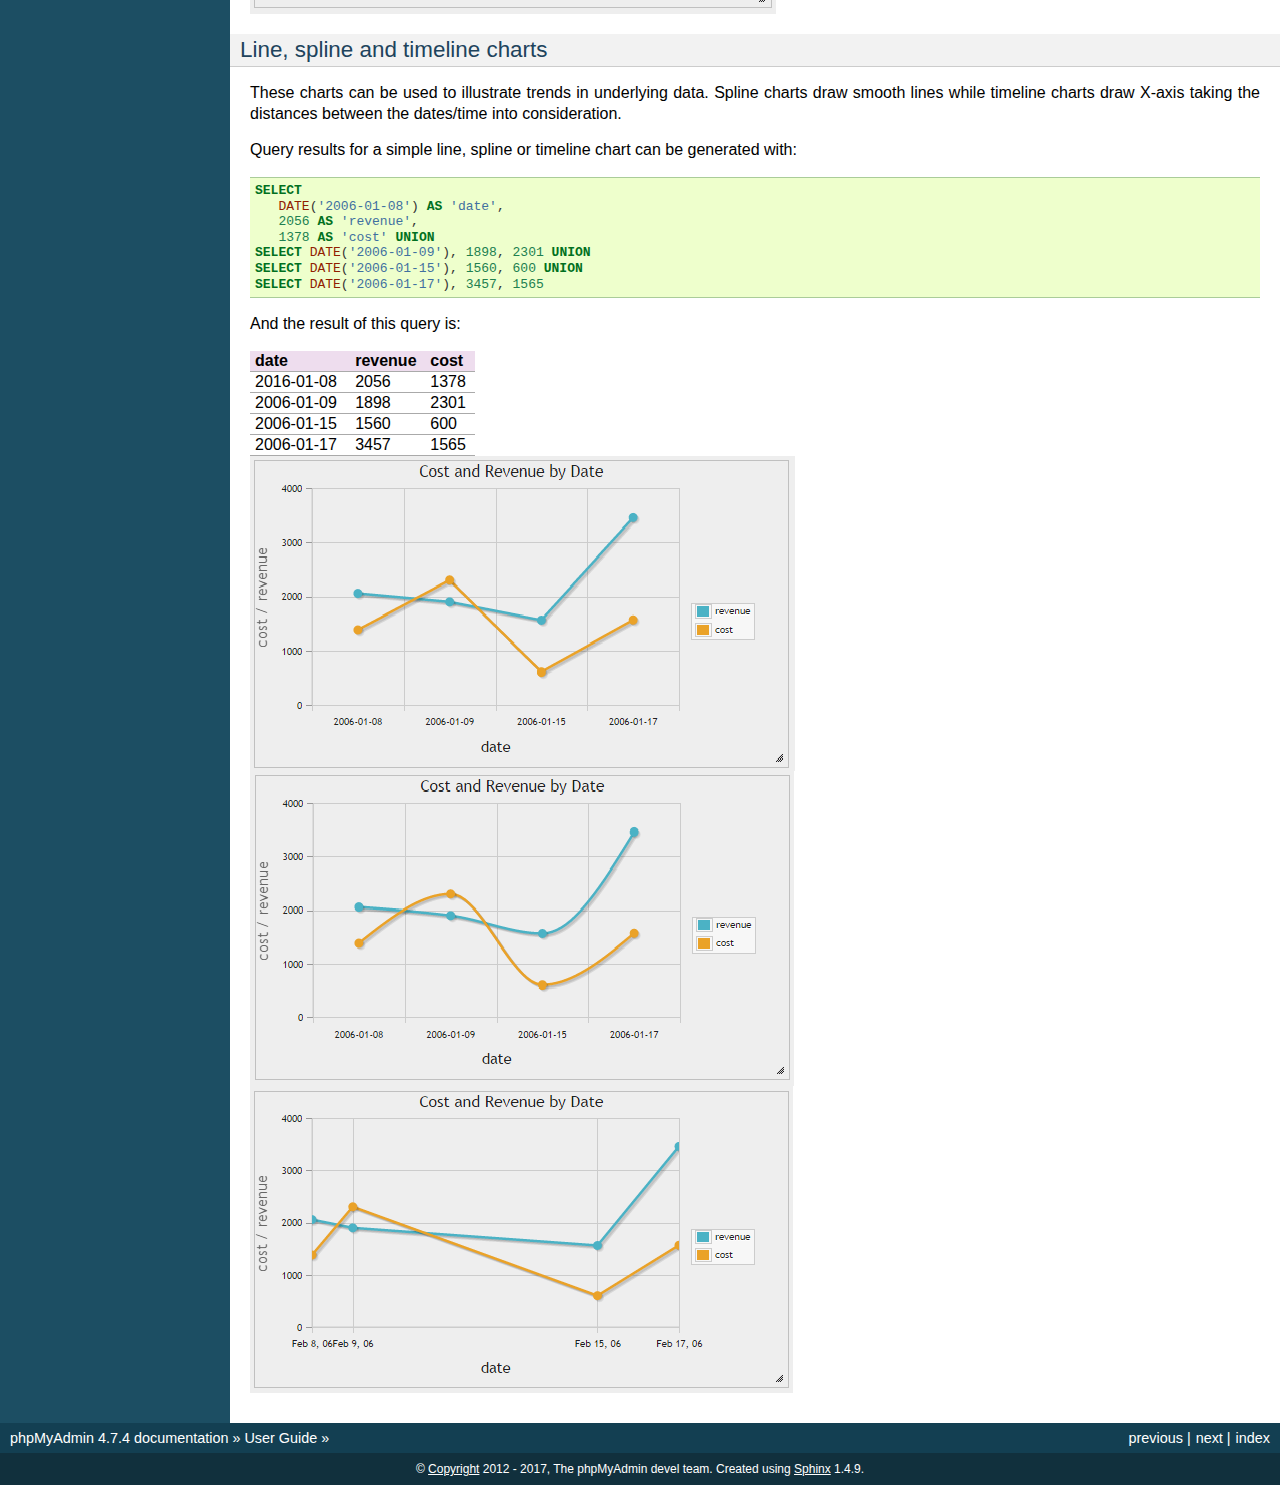
<file: phpMyAdmin/doc/html/charts.html>
<!DOCTYPE html PUBLIC "-//W3C//DTD XHTML 1.0 Transitional//EN"
  "http://www.w3.org/TR/xhtml1/DTD/xhtml1-transitional.dtd">


<html xmlns="http://www.w3.org/1999/xhtml">
  <head>
    <meta http-equiv="Content-Type" content="text/html; charset=utf-8" />
    
    <title>Charts &#8212; phpMyAdmin 4.7.4 documentation</title>
    
    <link rel="stylesheet" href="_static/classic.css" type="text/css" />
    <link rel="stylesheet" href="_static/pygments.css" type="text/css" />
    
    <script type="text/javascript">
      var DOCUMENTATION_OPTIONS = {
        URL_ROOT:    './',
        VERSION:     '4.7.4',
        COLLAPSE_INDEX: false,
        FILE_SUFFIX: '.html',
        HAS_SOURCE:  true
      };
    </script>
    <script type="text/javascript" src="_static/jquery.js"></script>
    <script type="text/javascript" src="_static/underscore.js"></script>
    <script type="text/javascript" src="_static/doctools.js"></script>
    <link rel="index" title="Index" href="genindex.html" />
    <link rel="search" title="Search" href="search.html" />
    <link rel="copyright" title="Copyright" href="copyright.html" />
    <link rel="top" title="phpMyAdmin 4.7.4 documentation" href="index.html" />
    <link rel="up" title="User Guide" href="user.html" />
    <link rel="next" title="Import and export" href="import_export.html" />
    <link rel="prev" title="Relations" href="relations.html" /> 
  </head>
  <body role="document">
    <div class="related" role="navigation" aria-label="related navigation">
      <h3>Navigation</h3>
      <ul>
        <li class="right" style="margin-right: 10px">
          <a href="genindex.html" title="General Index"
             accesskey="I">index</a></li>
        <li class="right" >
          <a href="import_export.html" title="Import and export"
             accesskey="N">next</a> |</li>
        <li class="right" >
          <a href="relations.html" title="Relations"
             accesskey="P">previous</a> |</li>
        <li class="nav-item nav-item-0"><a href="index.html">phpMyAdmin 4.7.4 documentation</a> &#187;</li>
          <li class="nav-item nav-item-1"><a href="user.html" accesskey="U">User Guide</a> &#187;</li> 
      </ul>
    </div>  

    <div class="document">
      <div class="documentwrapper">
        <div class="bodywrapper">
          <div class="body" role="main">
            
  <div class="section" id="charts">
<span id="id1"></span><h1>Charts<a class="headerlink" href="#charts" title="Permalink to this headline">¶</a></h1>
<div class="versionadded">
<p><span class="versionmodified">New in version 3.4.0.</span></p>
</div>
<p>Since phpMyAdmin version 3.4.0, you can easily generate charts from a SQL query
by clicking the &#8220;Display chart&#8221; link in the &#8220;Query results operations&#8221; area.</p>
<img alt="_images/query_result_operations.png" src="_images/query_result_operations.png" />
<p>A window layer &#8220;Display chart&#8221; is shown in which you can customize the chart with the following options.</p>
<ul class="simple">
<li>Chart type: Allows you choose the type of the chart. Supported types are bar charts, column charts, line charts, spline charts, area charts, pie charts and timeline charts (only the chart types applicable for current series selection are offered).</li>
<li>X-axis: Allows to choose the field for the main axis.</li>
<li>Series: Allows to choose series for the chart. You can choose multiple series.</li>
<li>Title: Allows specifying a title for the chart which is displayed above the chart.</li>
<li>X-axis and Y-axis labels: Allows specifying labels for axes.</li>
<li>Start row and number of rows: Allows generating charts only for a specified number of rows of the results set.</li>
</ul>
<img alt="_images/chart.png" src="_images/chart.png" />
<div class="section" id="chart-implementation">
<h2>Chart implementation<a class="headerlink" href="#chart-implementation" title="Permalink to this headline">¶</a></h2>
<p>Charts in phpMyAdmin are drawn using <a class="reference external" href="http://www.jqplot.com/">jqPlot</a> jQuery library.</p>
</div>
<div class="section" id="examples">
<h2>Examples<a class="headerlink" href="#examples" title="Permalink to this headline">¶</a></h2>
<div class="section" id="pie-chart">
<h3>Pie chart<a class="headerlink" href="#pie-chart" title="Permalink to this headline">¶</a></h3>
<p>Query results for a simple pie chart can be generated with:</p>
<div class="highlight-mysql"><div class="highlight"><pre><span class="k">SELECT</span> <span class="s1">&#39;Food&#39;</span> <span class="k">AS</span> <span class="s1">&#39;expense&#39;</span><span class="p">,</span>
   <span class="mi">1250</span> <span class="k">AS</span> <span class="s1">&#39;amount&#39;</span> <span class="k">UNION</span>
<span class="k">SELECT</span> <span class="s1">&#39;Accommodation&#39;</span><span class="p">,</span> <span class="mi">500</span> <span class="k">UNION</span>
<span class="k">SELECT</span> <span class="s1">&#39;Travel&#39;</span><span class="p">,</span> <span class="mi">720</span> <span class="k">UNION</span>
<span class="k">SELECT</span> <span class="s1">&#39;Misc&#39;</span><span class="p">,</span> <span class="mi">220</span>
</pre></div>
</div>
<p>And the result of this query is:</p>
<table border="1" class="docutils">
<colgroup>
<col width="65%" />
<col width="35%" />
</colgroup>
<thead valign="bottom">
<tr class="row-odd"><th class="head">expense</th>
<th class="head">anount</th>
</tr>
</thead>
<tbody valign="top">
<tr class="row-even"><td>Food</td>
<td>1250</td>
</tr>
<tr class="row-odd"><td>Accommodation</td>
<td>500</td>
</tr>
<tr class="row-even"><td>Travel</td>
<td>720</td>
</tr>
<tr class="row-odd"><td>Misc</td>
<td>220</td>
</tr>
</tbody>
</table>
<p>Choosing expense as the X-axis and amount in series:</p>
<img alt="_images/pie_chart.png" src="_images/pie_chart.png" />
</div>
<div class="section" id="bar-and-column-chart">
<h3>Bar and column chart<a class="headerlink" href="#bar-and-column-chart" title="Permalink to this headline">¶</a></h3>
<p>Both bar charts and column chats support stacking. Upon selecting one of these types a checkbox is displayed to select stacking.</p>
<p>Query results for a simple bar or column chart can be generated with:</p>
<div class="highlight-mysql"><div class="highlight"><pre><span class="k">SELECT</span>
   <span class="s1">&#39;ACADEMY DINOSAUR&#39;</span> <span class="k">AS</span> <span class="s1">&#39;title&#39;</span><span class="p">,</span>
   <span class="mi">0</span><span class="p">.</span><span class="mi">99</span> <span class="k">AS</span> <span class="s1">&#39;rental_rate&#39;</span><span class="p">,</span>
   <span class="mi">20</span><span class="p">.</span><span class="mi">99</span> <span class="k">AS</span> <span class="s1">&#39;replacement_cost&#39;</span> <span class="k">UNION</span>
<span class="k">SELECT</span> <span class="s1">&#39;ACE GOLDFINGER&#39;</span><span class="p">,</span> <span class="mi">4</span><span class="p">.</span><span class="mi">99</span><span class="p">,</span> <span class="mi">12</span><span class="p">.</span><span class="mi">99</span> <span class="k">UNION</span>
<span class="k">SELECT</span> <span class="s1">&#39;ADAPTATION HOLES&#39;</span><span class="p">,</span> <span class="mi">2</span><span class="p">.</span><span class="mi">99</span><span class="p">,</span> <span class="mi">18</span><span class="p">.</span><span class="mi">99</span> <span class="k">UNION</span>
<span class="k">SELECT</span> <span class="s1">&#39;AFFAIR PREJUDICE&#39;</span><span class="p">,</span> <span class="mi">2</span><span class="p">.</span><span class="mi">99</span><span class="p">,</span> <span class="mi">26</span><span class="p">.</span><span class="mi">99</span> <span class="k">UNION</span>
<span class="k">SELECT</span> <span class="s1">&#39;AFRICAN EGG&#39;</span><span class="p">,</span> <span class="mi">2</span><span class="p">.</span><span class="mi">99</span><span class="p">,</span> <span class="mi">22</span><span class="p">.</span><span class="mi">99</span>
</pre></div>
</div>
<p>And the result of this query is:</p>
<table border="1" class="docutils">
<colgroup>
<col width="35%" />
<col width="27%" />
<col width="37%" />
</colgroup>
<thead valign="bottom">
<tr class="row-odd"><th class="head">title</th>
<th class="head">rental_rate</th>
<th class="head">replacement_cost</th>
</tr>
</thead>
<tbody valign="top">
<tr class="row-even"><td>ACADEMY DINOSAUR</td>
<td>0.99</td>
<td>20.99</td>
</tr>
<tr class="row-odd"><td>ACE GOLDFINGER</td>
<td>4.99</td>
<td>12.99</td>
</tr>
<tr class="row-even"><td>ADAPTATION HOLES</td>
<td>2.99</td>
<td>18.99</td>
</tr>
<tr class="row-odd"><td>AFFAIR PREJUDICE</td>
<td>2.99</td>
<td>26.99</td>
</tr>
<tr class="row-even"><td>AFRICAN EGG</td>
<td>2.99</td>
<td>22.99</td>
</tr>
</tbody>
</table>
<p>Choosing title as the X-axis and rental_rate and replacement_cost as series:</p>
<img alt="_images/column_chart.png" src="_images/column_chart.png" />
</div>
<div class="section" id="scatter-chart">
<h3>Scatter chart<a class="headerlink" href="#scatter-chart" title="Permalink to this headline">¶</a></h3>
<p>Scatter charts are useful in identifying the movement of one or more variable(s) compared to another variable.</p>
<p>Using the same data set from bar and column charts section and choosing replacement_cost as the X-axis and rental_rate in series:</p>
<img alt="_images/scatter_chart.png" src="_images/scatter_chart.png" />
</div>
<div class="section" id="line-spline-and-timeline-charts">
<h3>Line, spline and timeline charts<a class="headerlink" href="#line-spline-and-timeline-charts" title="Permalink to this headline">¶</a></h3>
<p>These charts can be used to illustrate trends in underlying data. Spline charts draw smooth lines while timeline charts draw X-axis taking the distances between the dates/time into consideration.</p>
<p>Query results for a simple line, spline or timeline chart can be generated with:</p>
<div class="highlight-mysql"><div class="highlight"><pre><span class="k">SELECT</span>
   <span class="kt">DATE</span><span class="p">(</span><span class="s1">&#39;2006-01-08&#39;</span><span class="p">)</span> <span class="k">AS</span> <span class="s1">&#39;date&#39;</span><span class="p">,</span>
   <span class="mi">2056</span> <span class="k">AS</span> <span class="s1">&#39;revenue&#39;</span><span class="p">,</span>
   <span class="mi">1378</span> <span class="k">AS</span> <span class="s1">&#39;cost&#39;</span> <span class="k">UNION</span>
<span class="k">SELECT</span> <span class="kt">DATE</span><span class="p">(</span><span class="s1">&#39;2006-01-09&#39;</span><span class="p">),</span> <span class="mi">1898</span><span class="p">,</span> <span class="mi">2301</span> <span class="k">UNION</span>
<span class="k">SELECT</span> <span class="kt">DATE</span><span class="p">(</span><span class="s1">&#39;2006-01-15&#39;</span><span class="p">),</span> <span class="mi">1560</span><span class="p">,</span> <span class="mi">600</span> <span class="k">UNION</span>
<span class="k">SELECT</span> <span class="kt">DATE</span><span class="p">(</span><span class="s1">&#39;2006-01-17&#39;</span><span class="p">),</span> <span class="mi">3457</span><span class="p">,</span> <span class="mi">1565</span>
</pre></div>
</div>
<p>And the result of this query is:</p>
<table border="1" class="docutils">
<colgroup>
<col width="44%" />
<col width="33%" />
<col width="22%" />
</colgroup>
<thead valign="bottom">
<tr class="row-odd"><th class="head">date</th>
<th class="head">revenue</th>
<th class="head">cost</th>
</tr>
</thead>
<tbody valign="top">
<tr class="row-even"><td>2016-01-08</td>
<td>2056</td>
<td>1378</td>
</tr>
<tr class="row-odd"><td>2006-01-09</td>
<td>1898</td>
<td>2301</td>
</tr>
<tr class="row-even"><td>2006-01-15</td>
<td>1560</td>
<td>600</td>
</tr>
<tr class="row-odd"><td>2006-01-17</td>
<td>3457</td>
<td>1565</td>
</tr>
</tbody>
</table>
<img alt="_images/line_chart.png" src="_images/line_chart.png" />
<img alt="_images/spline_chart.png" src="_images/spline_chart.png" />
<img alt="_images/timeline_chart.png" src="_images/timeline_chart.png" />
</div>
</div>
</div>


          </div>
        </div>
      </div>
      <div class="sphinxsidebar" role="navigation" aria-label="main navigation">
        <div class="sphinxsidebarwrapper">
  <h3><a href="index.html">Table Of Contents</a></h3>
  <ul>
<li><a class="reference internal" href="#">Charts</a><ul>
<li><a class="reference internal" href="#chart-implementation">Chart implementation</a></li>
<li><a class="reference internal" href="#examples">Examples</a><ul>
<li><a class="reference internal" href="#pie-chart">Pie chart</a></li>
<li><a class="reference internal" href="#bar-and-column-chart">Bar and column chart</a></li>
<li><a class="reference internal" href="#scatter-chart">Scatter chart</a></li>
<li><a class="reference internal" href="#line-spline-and-timeline-charts">Line, spline and timeline charts</a></li>
</ul>
</li>
</ul>
</li>
</ul>

  <h4>Previous topic</h4>
  <p class="topless"><a href="relations.html"
                        title="previous chapter">Relations</a></p>
  <h4>Next topic</h4>
  <p class="topless"><a href="import_export.html"
                        title="next chapter">Import and export</a></p>
  <div role="note" aria-label="source link">
    <h3>This Page</h3>
    <ul class="this-page-menu">
      <li><a href="_sources/charts.txt"
            rel="nofollow">Show Source</a></li>
    </ul>
   </div>
<div id="searchbox" style="display: none" role="search">
  <h3>Quick search</h3>
    <form class="search" action="search.html" method="get">
      <div><input type="text" name="q" /></div>
      <div><input type="submit" value="Go" /></div>
      <input type="hidden" name="check_keywords" value="yes" />
      <input type="hidden" name="area" value="default" />
    </form>
</div>
<script type="text/javascript">$('#searchbox').show(0);</script>
        </div>
      </div>
      <div class="clearer"></div>
    </div>
    <div class="related" role="navigation" aria-label="related navigation">
      <h3>Navigation</h3>
      <ul>
        <li class="right" style="margin-right: 10px">
          <a href="genindex.html" title="General Index"
             >index</a></li>
        <li class="right" >
          <a href="import_export.html" title="Import and export"
             >next</a> |</li>
        <li class="right" >
          <a href="relations.html" title="Relations"
             >previous</a> |</li>
        <li class="nav-item nav-item-0"><a href="index.html">phpMyAdmin 4.7.4 documentation</a> &#187;</li>
          <li class="nav-item nav-item-1"><a href="user.html" >User Guide</a> &#187;</li> 
      </ul>
    </div>
    <div class="footer" role="contentinfo">
        &#169; <a href="copyright.html">Copyright</a> 2012 - 2017, The phpMyAdmin devel team.
      Created using <a href="http://sphinx-doc.org/">Sphinx</a> 1.4.9.
    </div>
  </body>
</html>
</file>
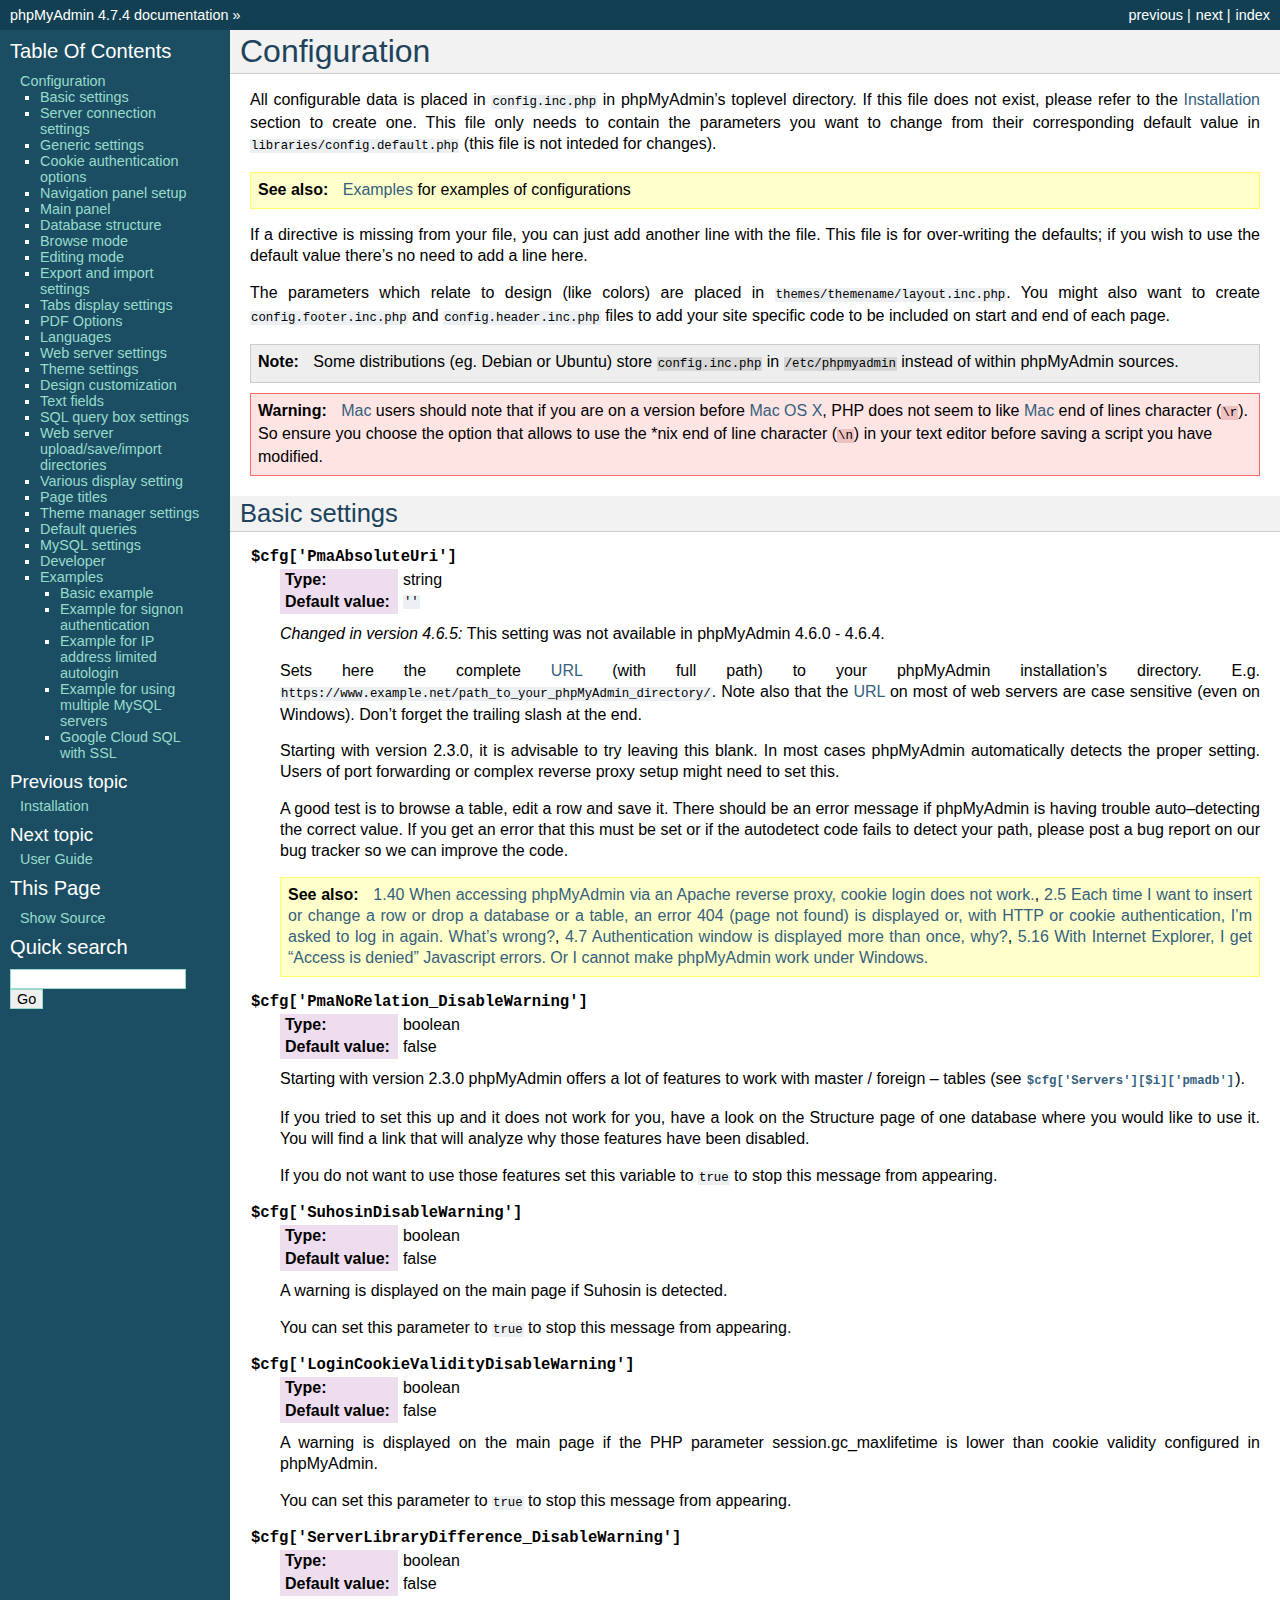
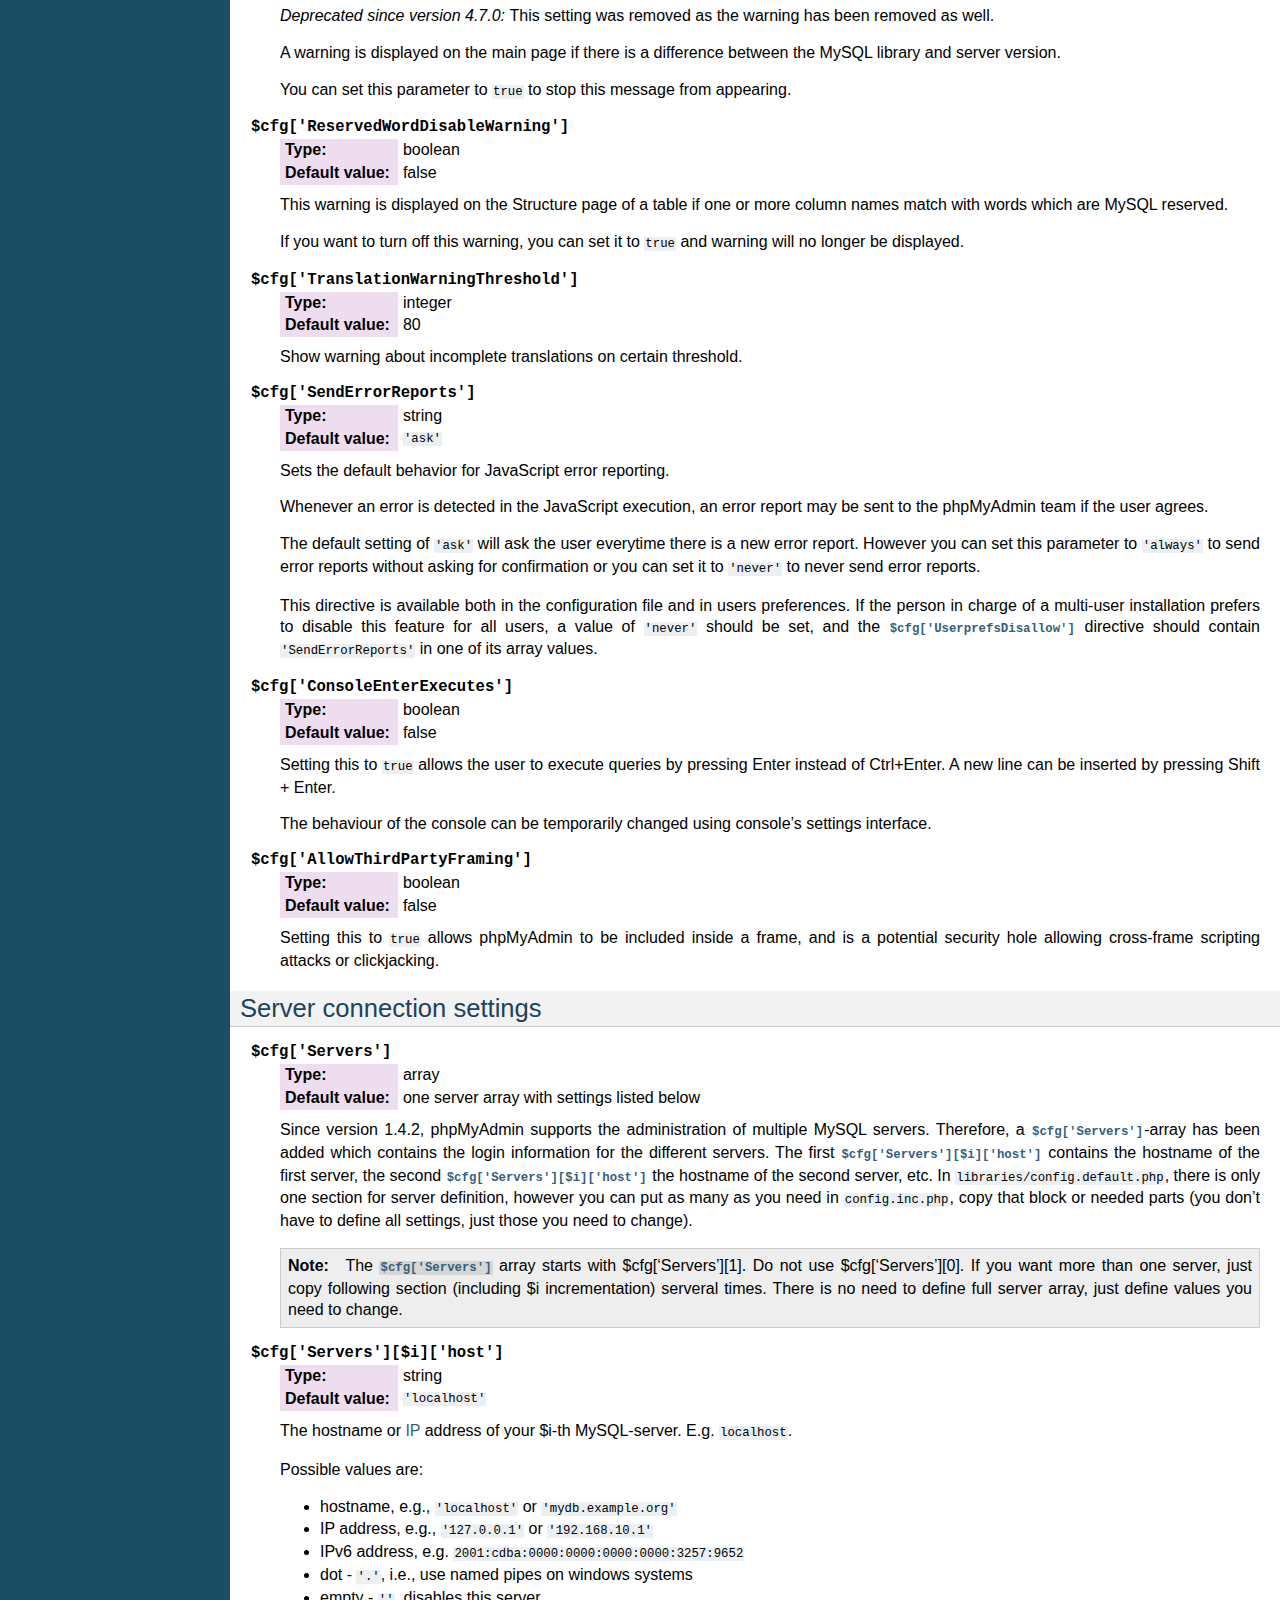
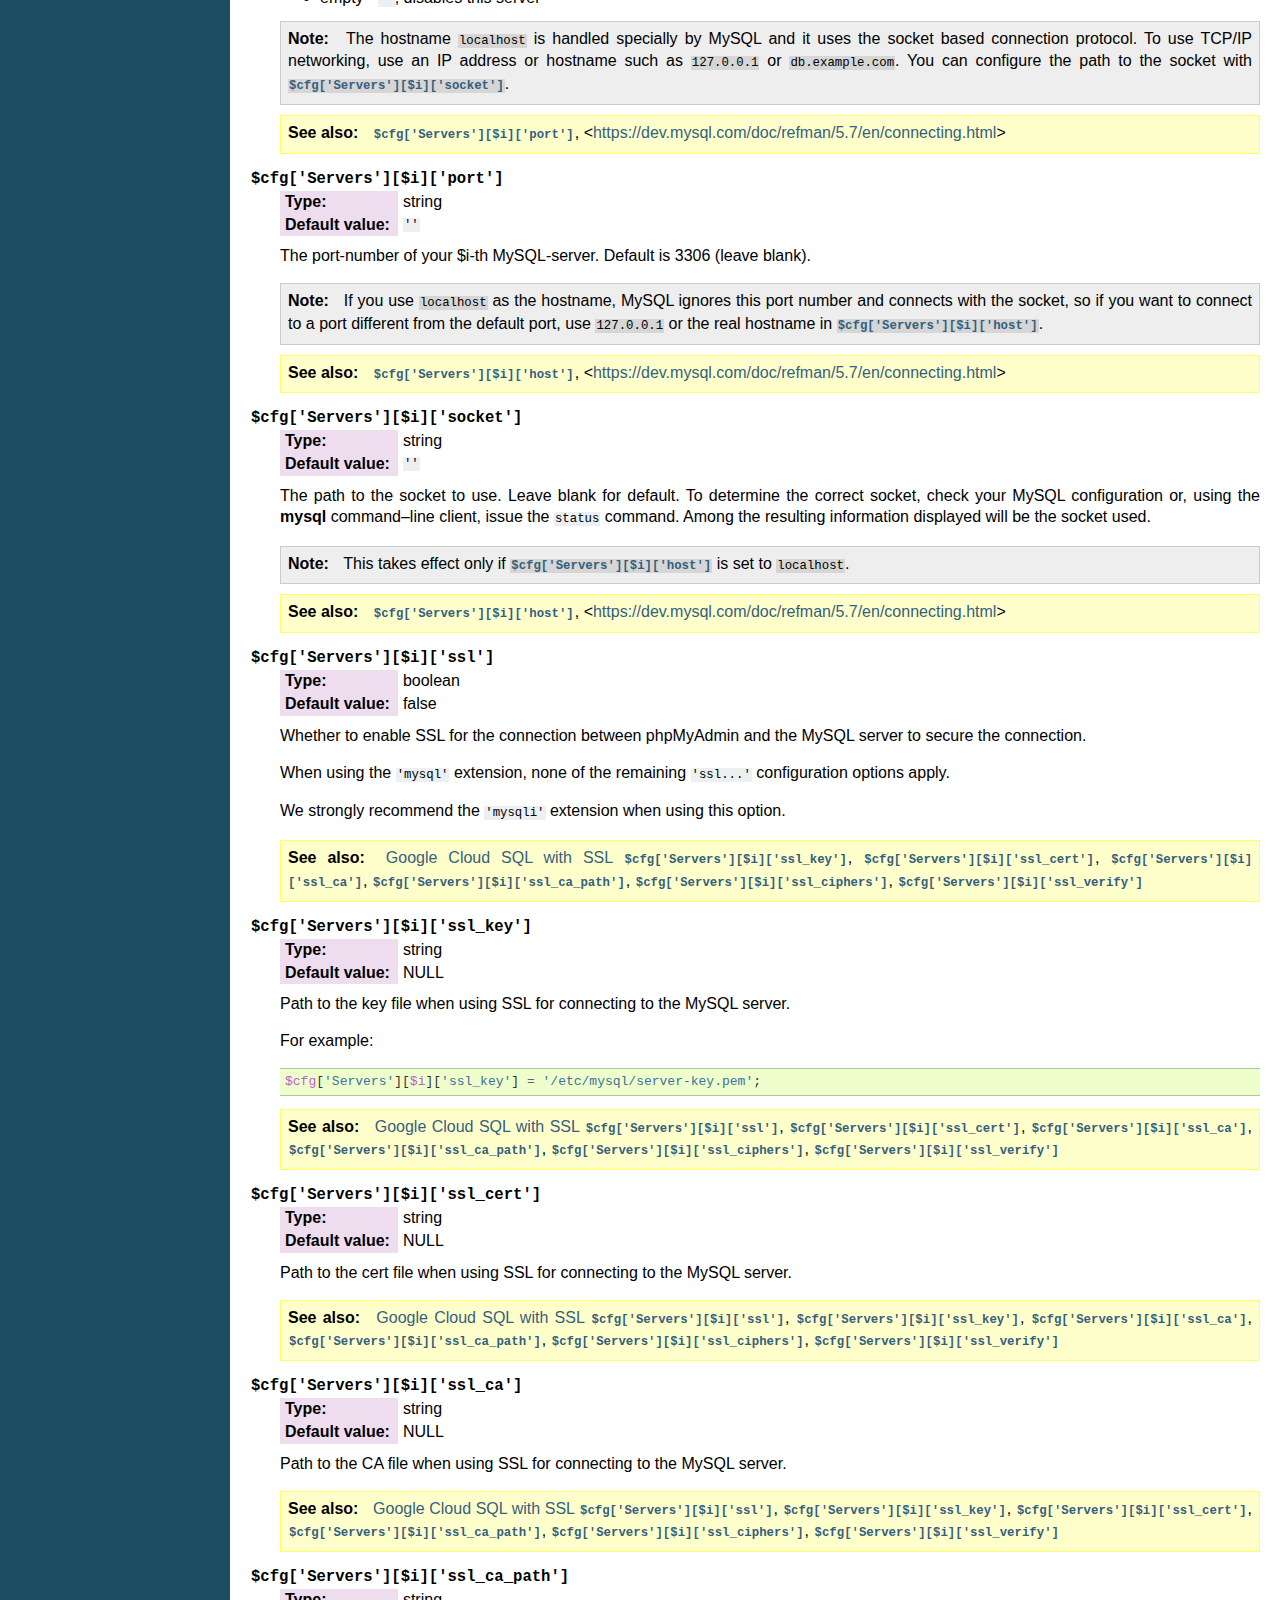
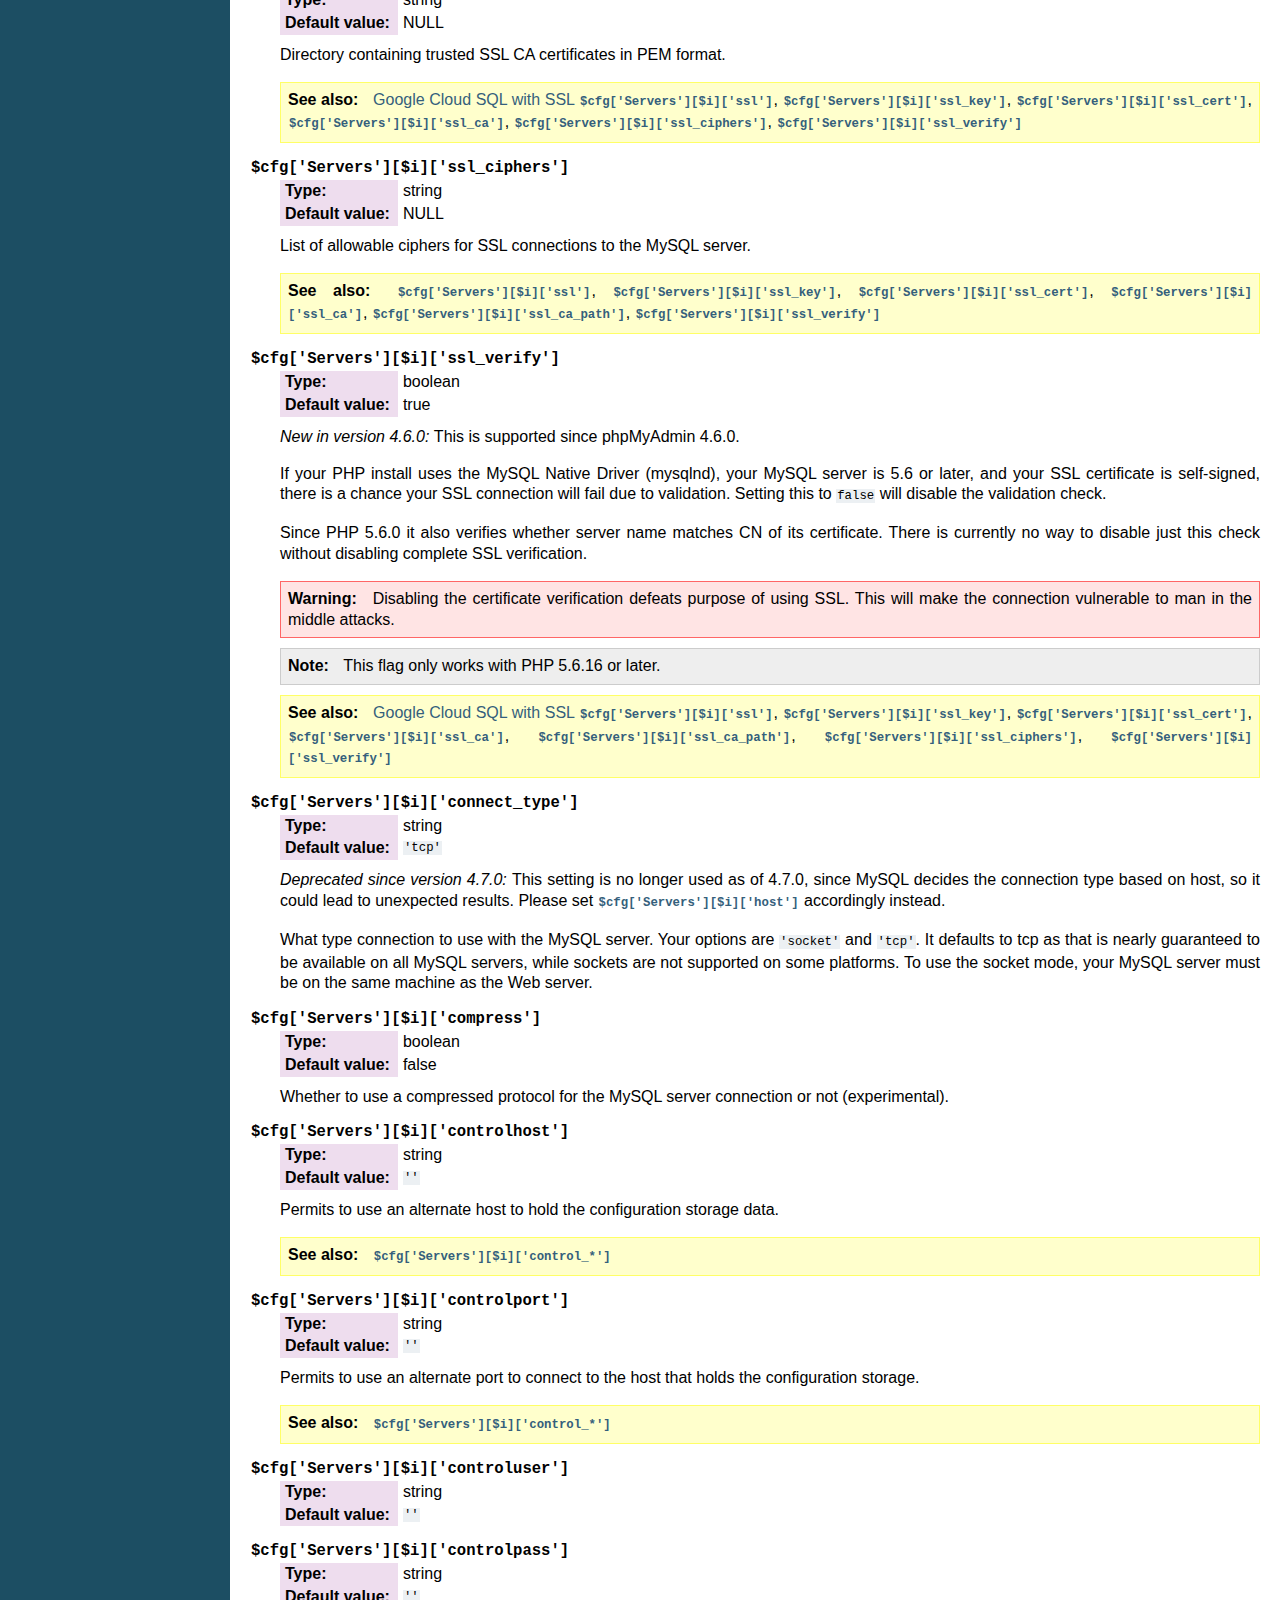
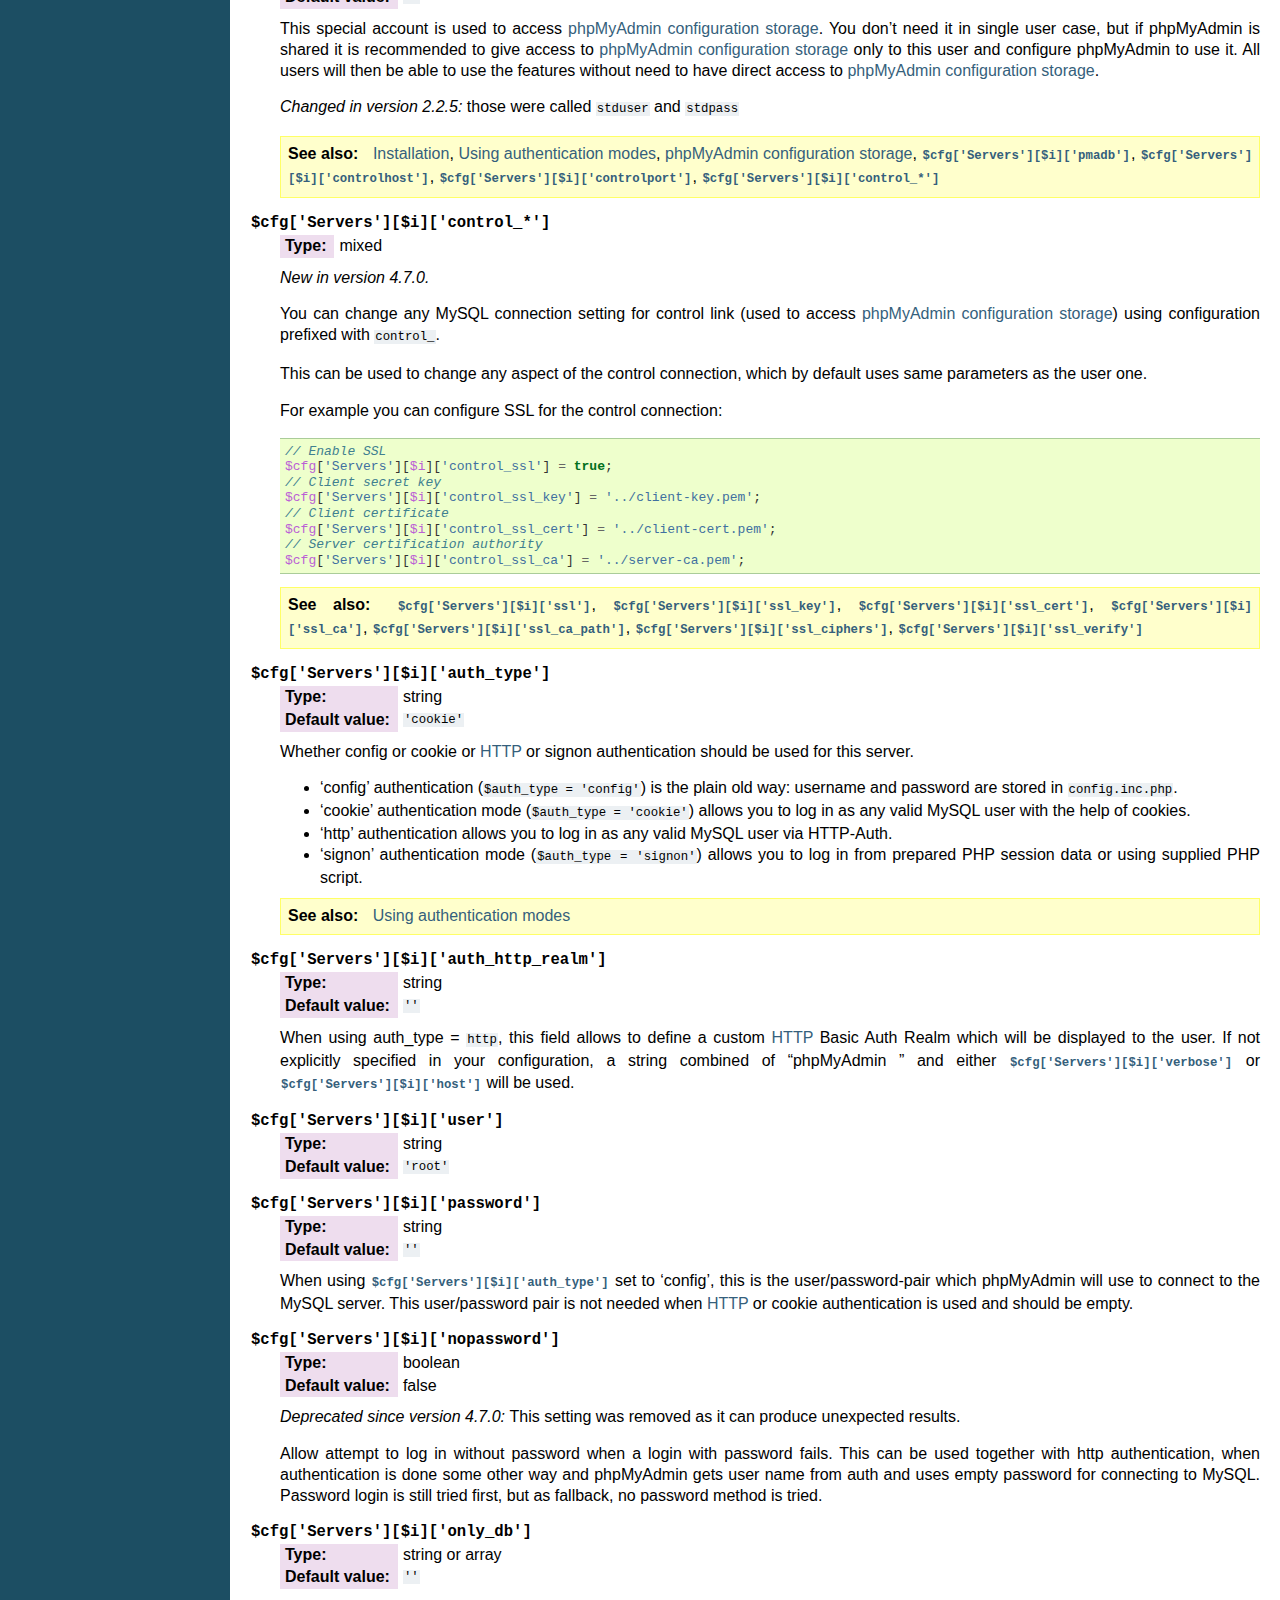
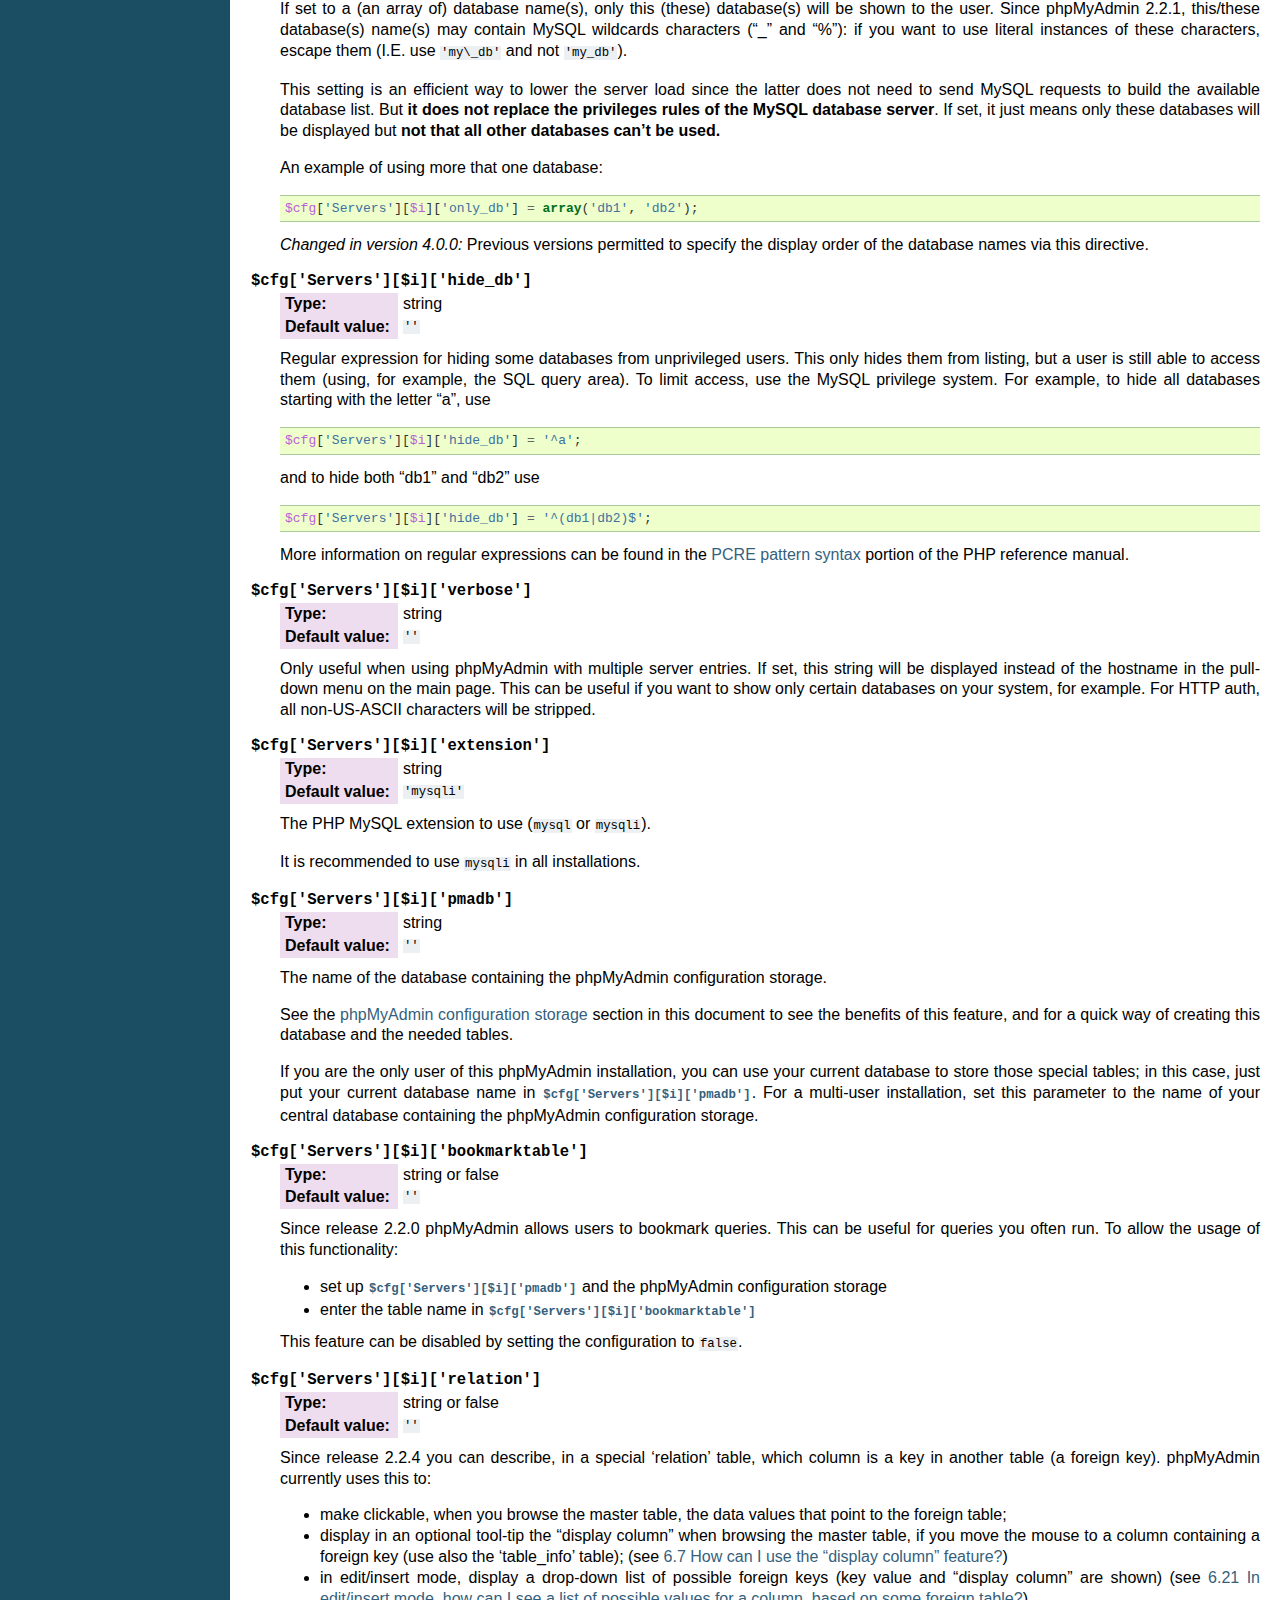
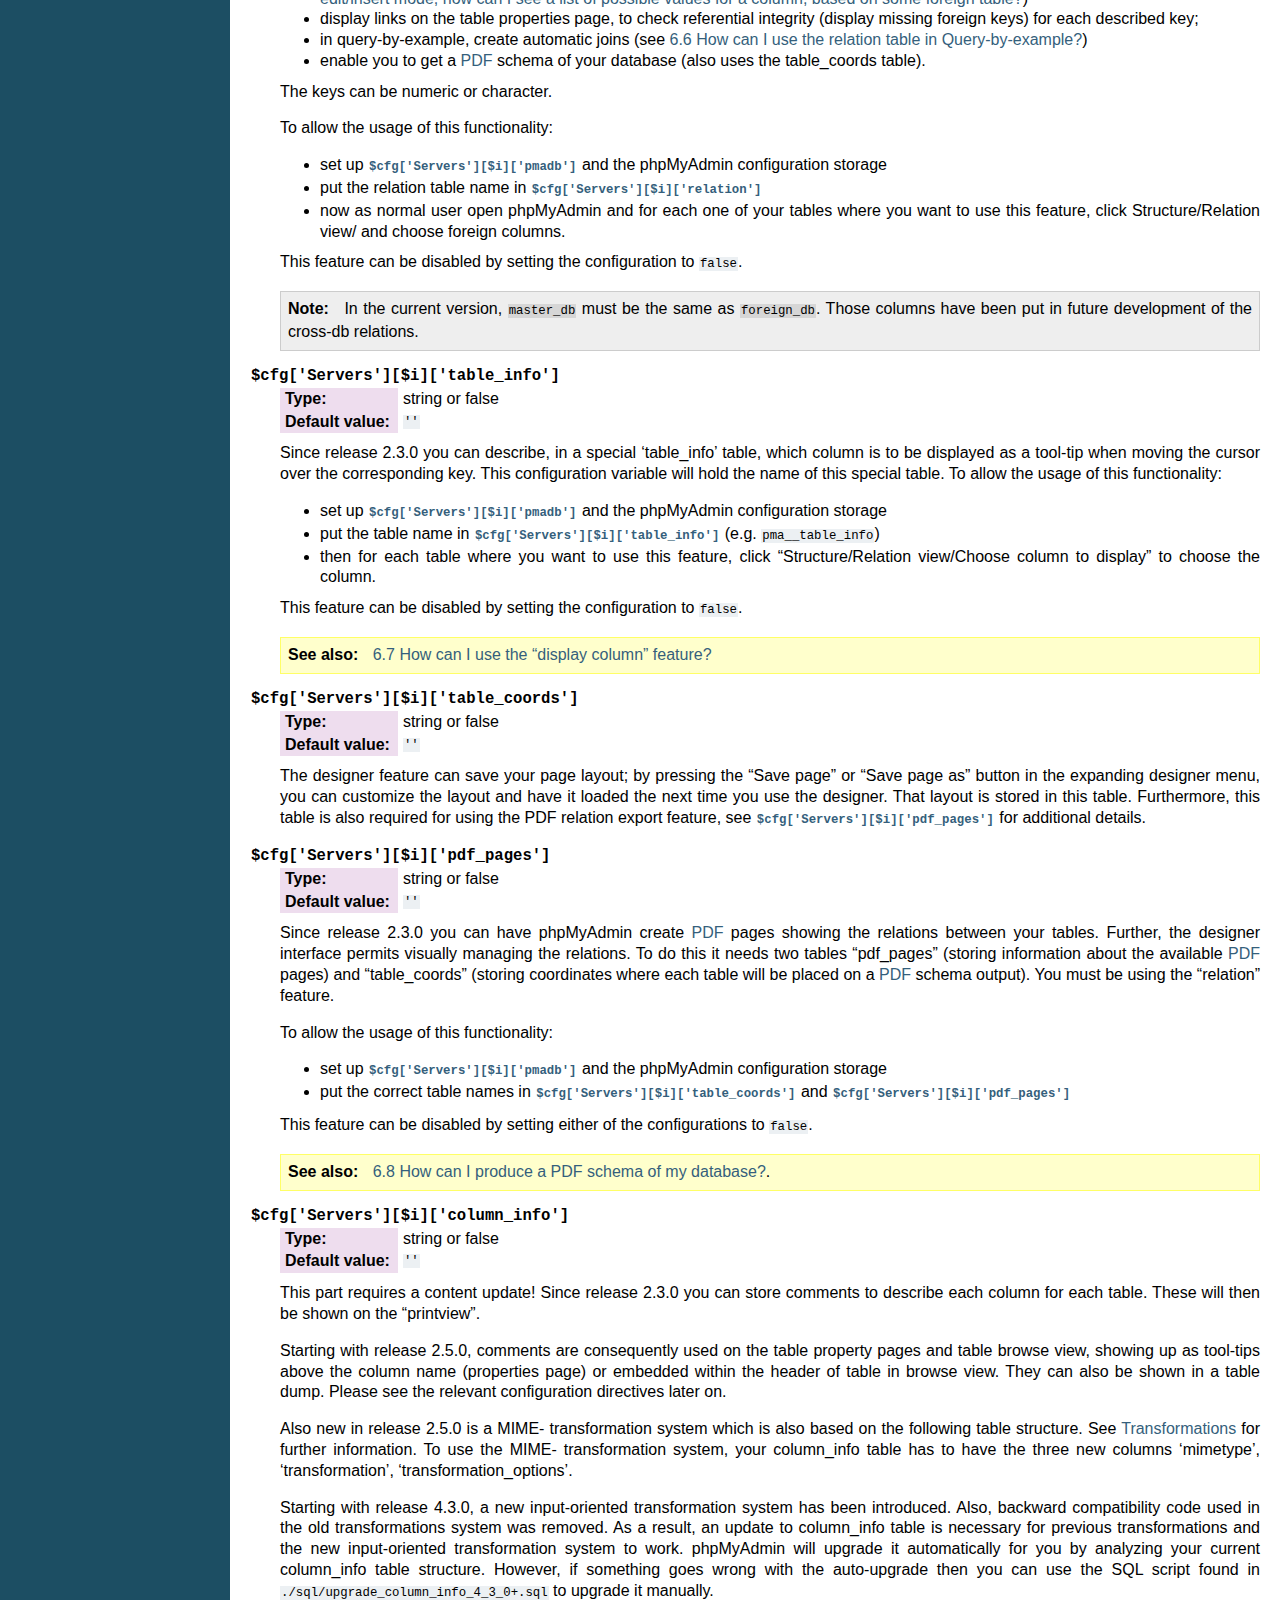
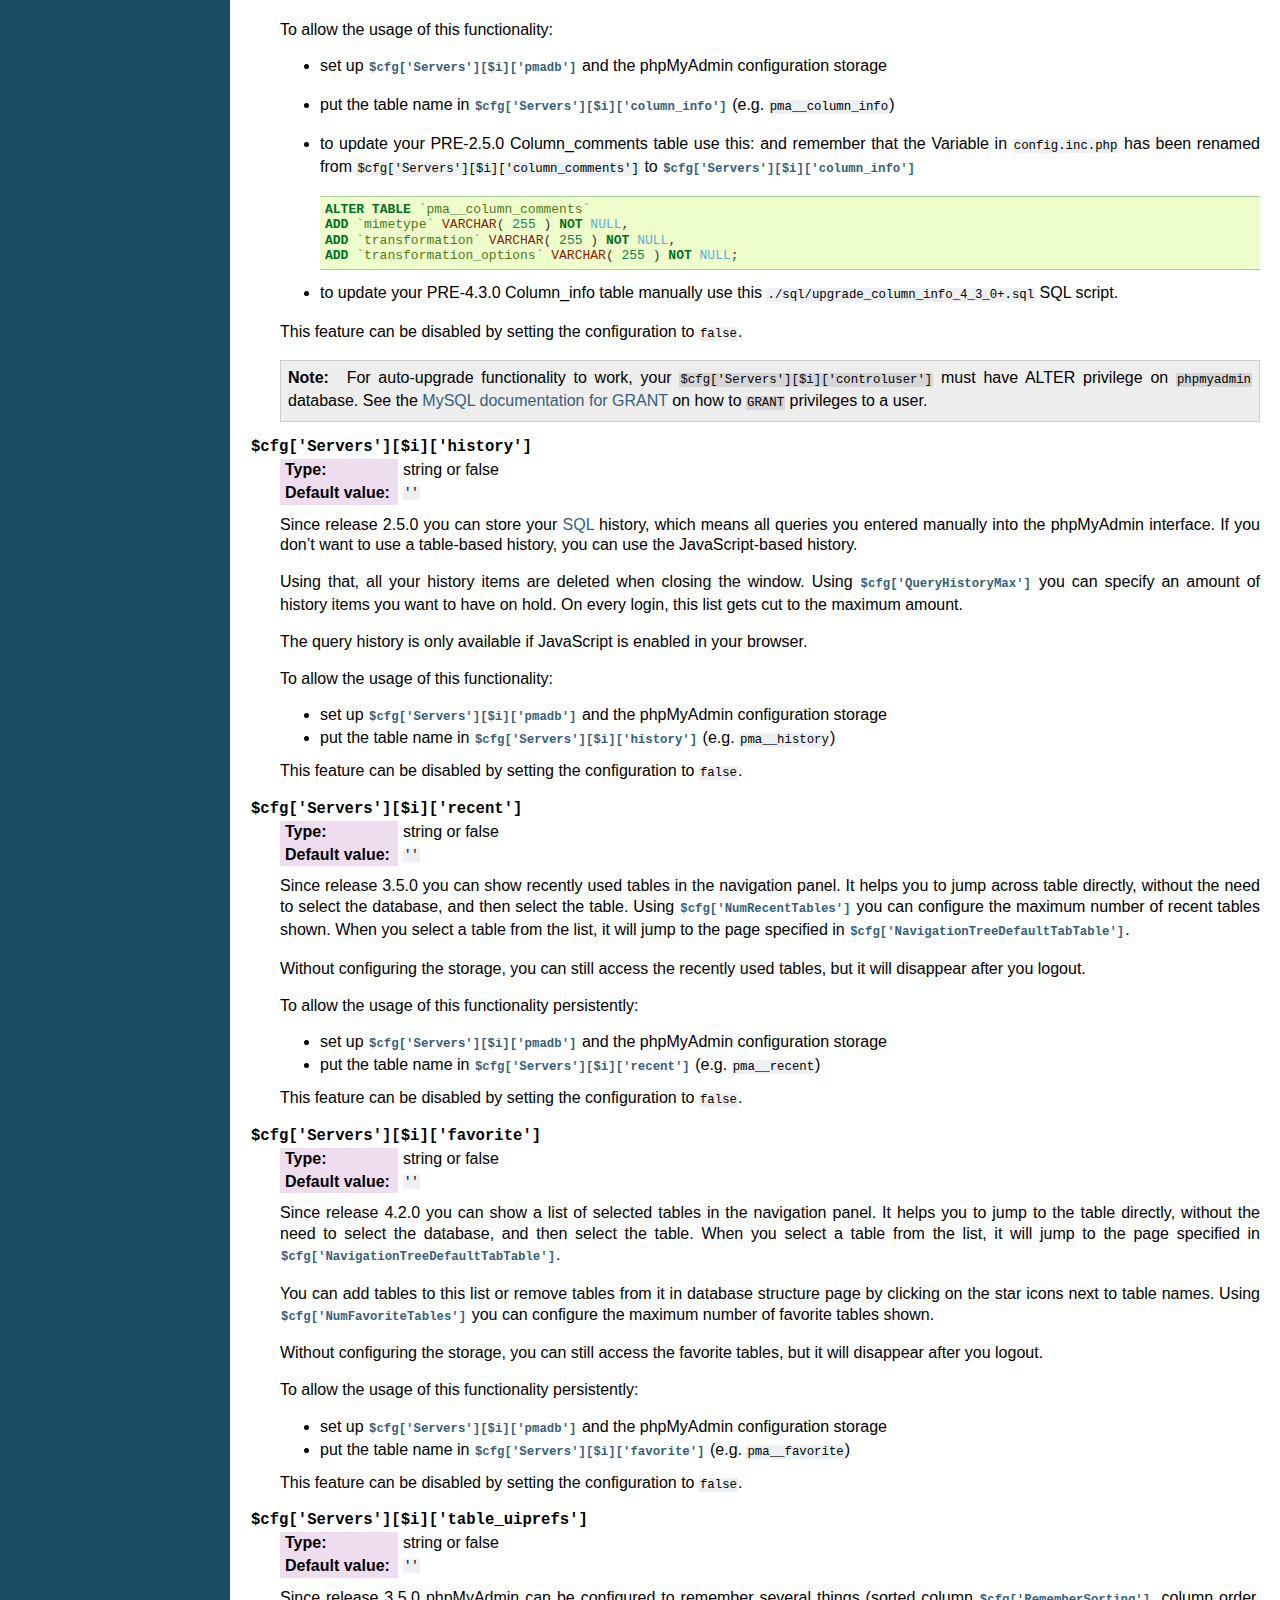
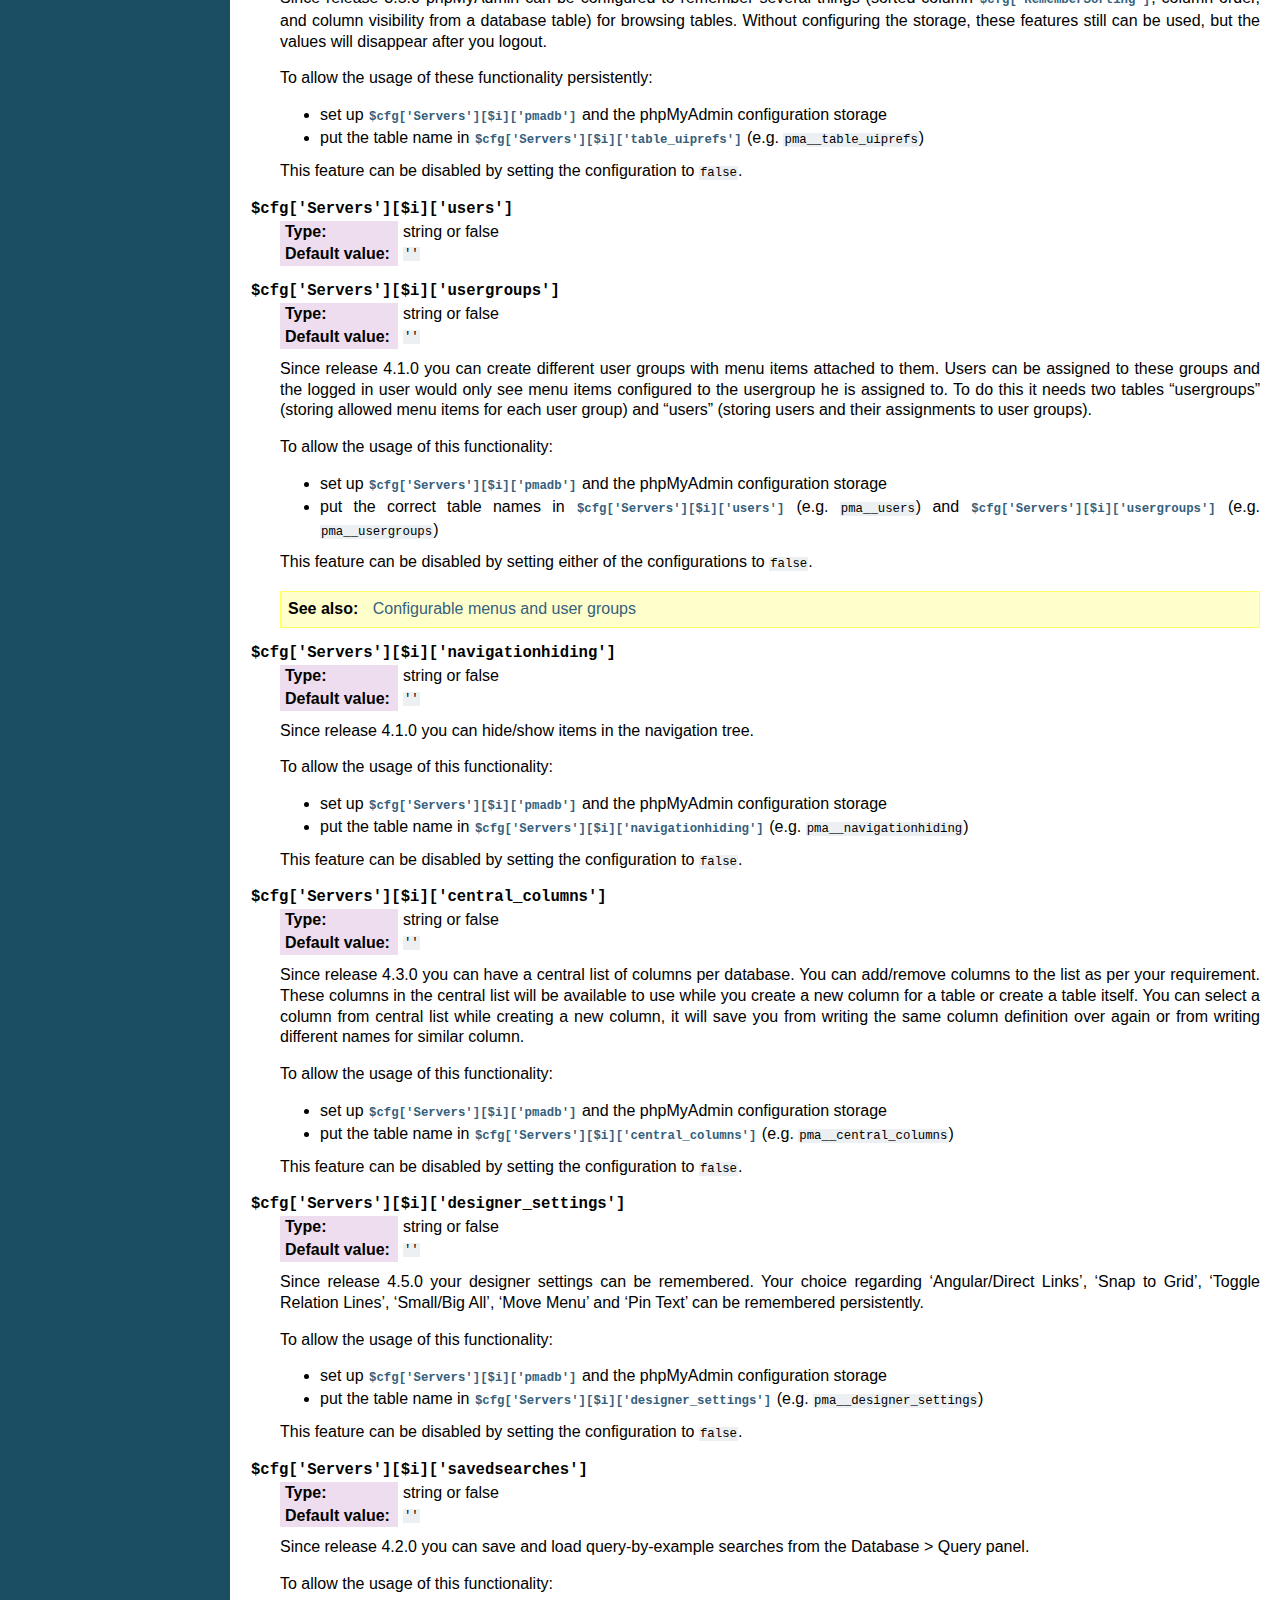
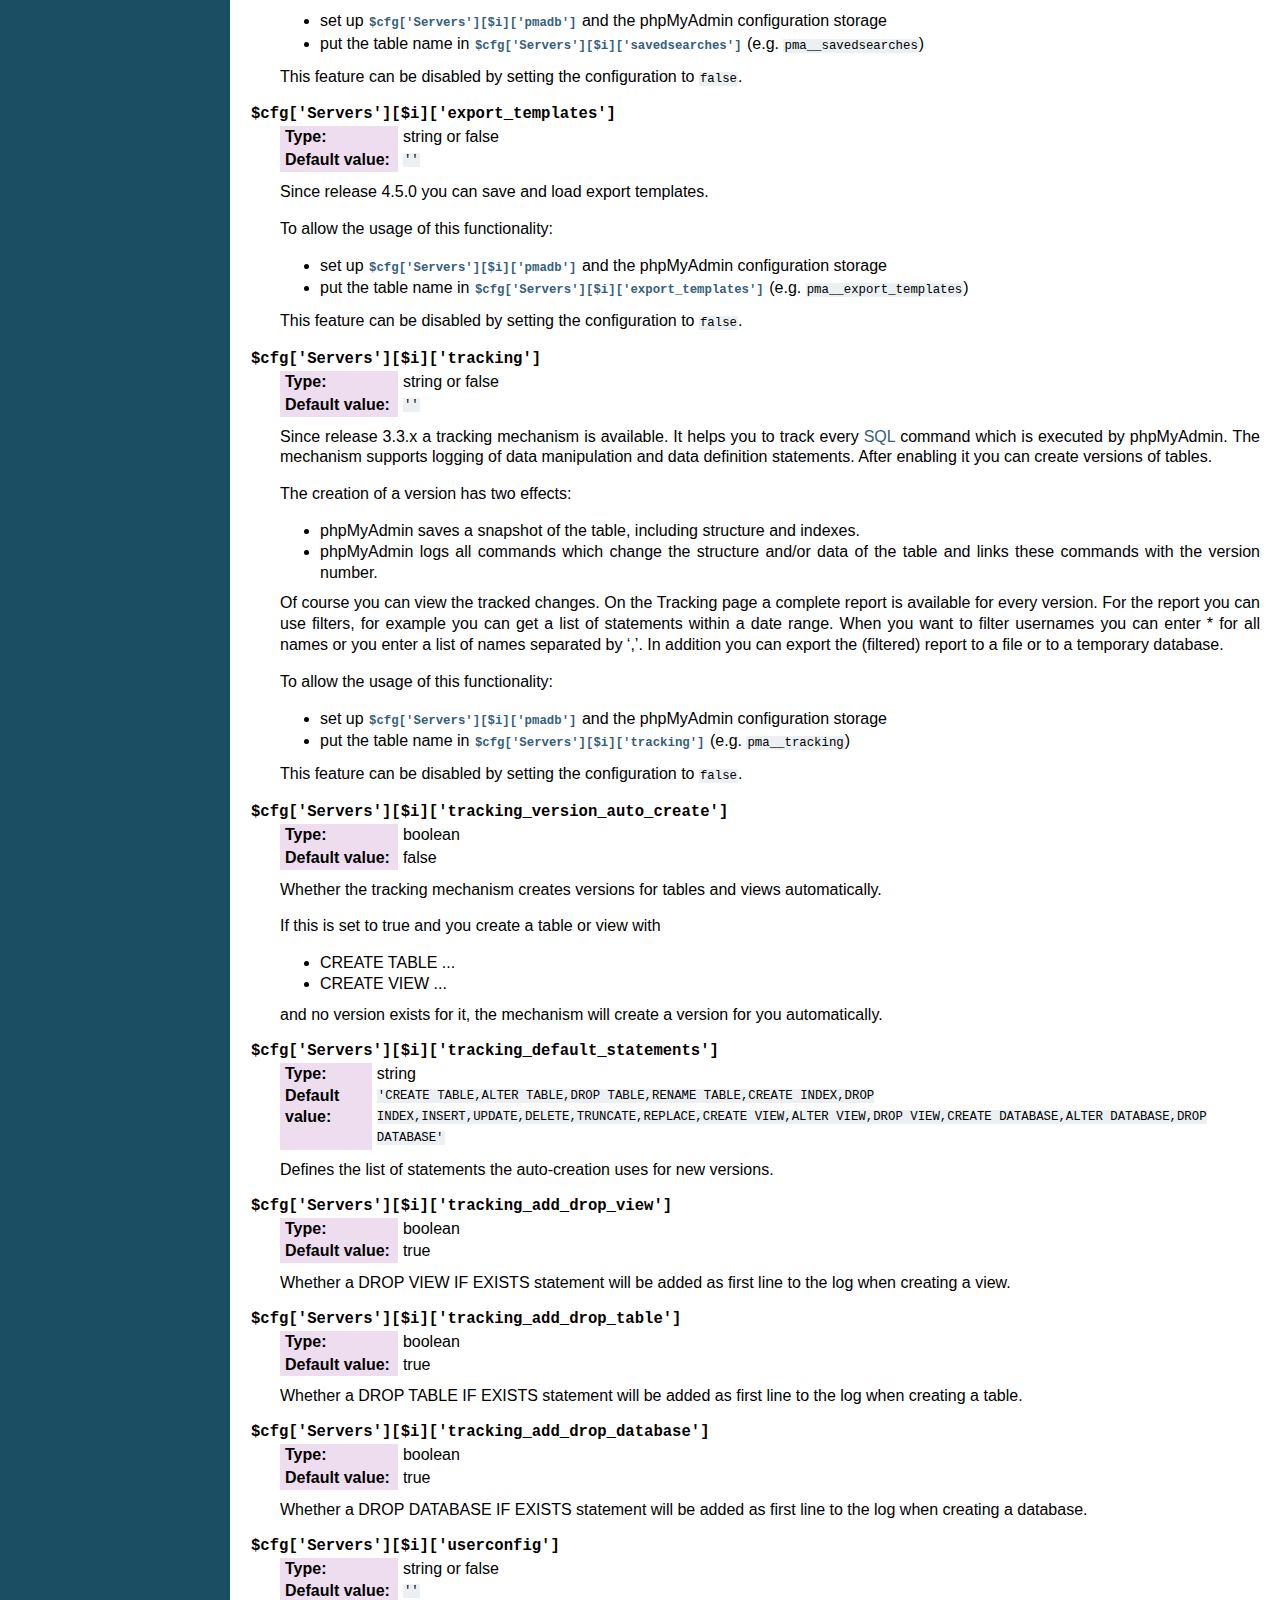
<file: phpMyAdmin/doc/html/config.html>
<!DOCTYPE html PUBLIC "-//W3C//DTD XHTML 1.0 Transitional//EN"
  "http://www.w3.org/TR/xhtml1/DTD/xhtml1-transitional.dtd">


<html xmlns="http://www.w3.org/1999/xhtml">
  <head>
    <meta http-equiv="Content-Type" content="text/html; charset=utf-8" />
    
    <title>Configuration &#8212; phpMyAdmin 4.7.4 documentation</title>
    
    <link rel="stylesheet" href="_static/classic.css" type="text/css" />
    <link rel="stylesheet" href="_static/pygments.css" type="text/css" />
    
    <script type="text/javascript">
      var DOCUMENTATION_OPTIONS = {
        URL_ROOT:    './',
        VERSION:     '4.7.4',
        COLLAPSE_INDEX: false,
        FILE_SUFFIX: '.html',
        HAS_SOURCE:  true
      };
    </script>
    <script type="text/javascript" src="_static/jquery.js"></script>
    <script type="text/javascript" src="_static/underscore.js"></script>
    <script type="text/javascript" src="_static/doctools.js"></script>
    <link rel="index" title="Index" href="genindex.html" />
    <link rel="search" title="Search" href="search.html" />
    <link rel="copyright" title="Copyright" href="copyright.html" />
    <link rel="top" title="phpMyAdmin 4.7.4 documentation" href="index.html" />
    <link rel="next" title="User Guide" href="user.html" />
    <link rel="prev" title="Installation" href="setup.html" /> 
  </head>
  <body role="document">
    <div class="related" role="navigation" aria-label="related navigation">
      <h3>Navigation</h3>
      <ul>
        <li class="right" style="margin-right: 10px">
          <a href="genindex.html" title="General Index"
             accesskey="I">index</a></li>
        <li class="right" >
          <a href="user.html" title="User Guide"
             accesskey="N">next</a> |</li>
        <li class="right" >
          <a href="setup.html" title="Installation"
             accesskey="P">previous</a> |</li>
        <li class="nav-item nav-item-0"><a href="index.html">phpMyAdmin 4.7.4 documentation</a> &#187;</li> 
      </ul>
    </div>  

    <div class="document">
      <div class="documentwrapper">
        <div class="bodywrapper">
          <div class="body" role="main">
            
  <div class="section" id="configuration">
<span id="config"></span><span id="index-0"></span><h1>Configuration<a class="headerlink" href="#configuration" title="Permalink to this headline">¶</a></h1>
<p>All configurable data is placed in <code class="file docutils literal"><span class="pre">config.inc.php</span></code> in phpMyAdmin&#8217;s
toplevel directory.  If this file does not exist, please refer to the
<a class="reference internal" href="setup.html#setup"><span class="std std-ref">Installation</span></a> section to create one. This file only needs to contain the
parameters you want to change from their corresponding default value in
<code class="file docutils literal"><span class="pre">libraries/config.default.php</span></code> (this file is not inteded for changes).</p>
<div class="admonition seealso">
<p class="first admonition-title">See also</p>
<p class="last"><a class="reference internal" href="#config-examples"><span class="std std-ref">Examples</span></a> for examples of configurations</p>
</div>
<p>If a directive is missing from your file, you can just add another line with
the file. This file is for over-writing the defaults; if you wish to use the
default value there&#8217;s no need to add a line here.</p>
<p>The parameters which relate to design (like colors) are placed in
<code class="file docutils literal"><span class="pre">themes/themename/layout.inc.php</span></code>. You might also want to create
<code class="file docutils literal"><span class="pre">config.footer.inc.php</span></code> and <code class="file docutils literal"><span class="pre">config.header.inc.php</span></code> files to add
your site specific code to be included on start and end of each page.</p>
<div class="admonition note">
<p class="first admonition-title">Note</p>
<p class="last">Some distributions (eg. Debian or Ubuntu) store <code class="file docutils literal"><span class="pre">config.inc.php</span></code> in
<code class="docutils literal"><span class="pre">/etc/phpmyadmin</span></code> instead of within phpMyAdmin sources.</p>
</div>
<div class="admonition warning">
<p class="first admonition-title">Warning</p>
<p class="last"><a class="reference internal" href="glossary.html#term-mac"><span class="xref std std-term">Mac</span></a> users should note that if you are on a version before
<a class="reference internal" href="glossary.html#term-mac-os-x"><span class="xref std std-term">Mac OS X</span></a>, PHP does not seem to
like <a class="reference internal" href="glossary.html#term-mac"><span class="xref std std-term">Mac</span></a> end of lines character (<code class="docutils literal"><span class="pre">\r</span></code>). So
ensure you choose the option that allows to use the *nix end of line
character (<code class="docutils literal"><span class="pre">\n</span></code>) in your text editor before saving a script you have
modified.</p>
</div>
<div class="section" id="basic-settings">
<h2>Basic settings<a class="headerlink" href="#basic-settings" title="Permalink to this headline">¶</a></h2>
<dl class="option">
<dt id="cfg_PmaAbsoluteUri">
<code class="descname">$cfg['PmaAbsoluteUri']</code><a class="headerlink" href="#cfg_PmaAbsoluteUri" title="Permalink to this definition">¶</a></dt>
<dd><table class="docutils field-list" frame="void" rules="none">
<col class="field-name" />
<col class="field-body" />
<tbody valign="top">
<tr class="field-odd field"><th class="field-name">Type:</th><td class="field-body">string</td>
</tr>
<tr class="field-even field"><th class="field-name">Default value:</th><td class="field-body"><code class="docutils literal"><span class="pre">''</span></code></td>
</tr>
</tbody>
</table>
<div class="versionchanged">
<p><span class="versionmodified">Changed in version 4.6.5: </span>This setting was not available in phpMyAdmin 4.6.0 - 4.6.4.</p>
</div>
<p>Sets here the complete <a class="reference internal" href="glossary.html#term-url"><span class="xref std std-term">URL</span></a> (with full path) to your phpMyAdmin
installation&#8217;s directory. E.g.
<code class="docutils literal"><span class="pre">https://www.example.net/path_to_your_phpMyAdmin_directory/</span></code>.  Note also
that the <a class="reference internal" href="glossary.html#term-url"><span class="xref std std-term">URL</span></a> on most of web servers are case sensitive (even on
Windows). Don’t forget the trailing slash at the end.</p>
<p>Starting with version 2.3.0, it is advisable to try leaving this blank. In
most cases phpMyAdmin automatically detects the proper setting. Users of
port forwarding or complex reverse proxy setup might need to set this.</p>
<p>A good test is to browse a table, edit a row and save it. There should be
an error message if phpMyAdmin is having trouble auto–detecting the correct
value. If you get an error that this must be set or if the autodetect code
fails to detect your path, please post a bug report on our bug tracker so
we can improve the code.</p>
<div class="admonition seealso">
<p class="first admonition-title">See also</p>
<p class="last"><a class="reference internal" href="faq.html#faq1-40"><span class="std std-ref">1.40 When accessing phpMyAdmin via an Apache reverse proxy, cookie login does not work.</span></a>, <a class="reference internal" href="faq.html#faq2-5"><span class="std std-ref">2.5 Each time I want to insert or change a row or drop a database or a table, an error 404 (page not found) is displayed or, with HTTP or cookie authentication, I&#8217;m asked to log in again. What&#8217;s wrong?</span></a>, <a class="reference internal" href="faq.html#faq4-7"><span class="std std-ref">4.7 Authentication window is displayed more than once, why?</span></a>, <a class="reference internal" href="faq.html#faq5-16"><span class="std std-ref">5.16 With Internet Explorer, I get &#8220;Access is denied&#8221; Javascript errors. Or I cannot make phpMyAdmin work under Windows.</span></a></p>
</div>
</dd></dl>

<dl class="option">
<dt id="cfg_PmaNoRelation_DisableWarning">
<code class="descname">$cfg['PmaNoRelation_DisableWarning']</code><a class="headerlink" href="#cfg_PmaNoRelation_DisableWarning" title="Permalink to this definition">¶</a></dt>
<dd><table class="docutils field-list" frame="void" rules="none">
<col class="field-name" />
<col class="field-body" />
<tbody valign="top">
<tr class="field-odd field"><th class="field-name">Type:</th><td class="field-body">boolean</td>
</tr>
<tr class="field-even field"><th class="field-name">Default value:</th><td class="field-body">false</td>
</tr>
</tbody>
</table>
<p>Starting with version 2.3.0 phpMyAdmin offers a lot of features to
work with master / foreign – tables (see <span class="target" id="index-1"></span><a class="reference internal" href="#cfg_Servers_pmadb"><code class="xref config config-option docutils literal"><span class="pre">$cfg['Servers'][$i]['pmadb']</span></code></a>).</p>
<p>If you tried to set this
up and it does not work for you, have a look on the <span class="guilabel">Structure</span> page
of one database where you would like to use it. You will find a link
that will analyze why those features have been disabled.</p>
<p>If you do not want to use those features set this variable to <code class="docutils literal"><span class="pre">true</span></code> to
stop this message from appearing.</p>
</dd></dl>

<dl class="option">
<dt id="cfg_SuhosinDisableWarning">
<code class="descname">$cfg['SuhosinDisableWarning']</code><a class="headerlink" href="#cfg_SuhosinDisableWarning" title="Permalink to this definition">¶</a></dt>
<dd><table class="docutils field-list" frame="void" rules="none">
<col class="field-name" />
<col class="field-body" />
<tbody valign="top">
<tr class="field-odd field"><th class="field-name">Type:</th><td class="field-body">boolean</td>
</tr>
<tr class="field-even field"><th class="field-name">Default value:</th><td class="field-body">false</td>
</tr>
</tbody>
</table>
<p>A warning is displayed on the main page if Suhosin is detected.</p>
<p>You can set this parameter to <code class="docutils literal"><span class="pre">true</span></code> to stop this message from appearing.</p>
</dd></dl>

<dl class="option">
<dt id="cfg_LoginCookieValidityDisableWarning">
<code class="descname">$cfg['LoginCookieValidityDisableWarning']</code><a class="headerlink" href="#cfg_LoginCookieValidityDisableWarning" title="Permalink to this definition">¶</a></dt>
<dd><table class="docutils field-list" frame="void" rules="none">
<col class="field-name" />
<col class="field-body" />
<tbody valign="top">
<tr class="field-odd field"><th class="field-name">Type:</th><td class="field-body">boolean</td>
</tr>
<tr class="field-even field"><th class="field-name">Default value:</th><td class="field-body">false</td>
</tr>
</tbody>
</table>
<p>A warning is displayed on the main page if the PHP parameter
session.gc_maxlifetime is lower than cookie validity configured in phpMyAdmin.</p>
<p>You can set this parameter to <code class="docutils literal"><span class="pre">true</span></code> to stop this message from appearing.</p>
</dd></dl>

<dl class="option">
<dt id="cfg_ServerLibraryDifference_DisableWarning">
<code class="descname">$cfg['ServerLibraryDifference_DisableWarning']</code><a class="headerlink" href="#cfg_ServerLibraryDifference_DisableWarning" title="Permalink to this definition">¶</a></dt>
<dd><table class="docutils field-list" frame="void" rules="none">
<col class="field-name" />
<col class="field-body" />
<tbody valign="top">
<tr class="field-odd field"><th class="field-name">Type:</th><td class="field-body">boolean</td>
</tr>
<tr class="field-even field"><th class="field-name">Default value:</th><td class="field-body">false</td>
</tr>
</tbody>
</table>
<div class="deprecated">
<p><span class="versionmodified">Deprecated since version 4.7.0: </span>This setting was removed as the warning has been removed as well.</p>
</div>
<p>A warning is displayed on the main page if there is a difference
between the MySQL library and server version.</p>
<p>You can set this parameter to <code class="docutils literal"><span class="pre">true</span></code> to stop this message from appearing.</p>
</dd></dl>

<dl class="option">
<dt id="cfg_ReservedWordDisableWarning">
<code class="descname">$cfg['ReservedWordDisableWarning']</code><a class="headerlink" href="#cfg_ReservedWordDisableWarning" title="Permalink to this definition">¶</a></dt>
<dd><table class="docutils field-list" frame="void" rules="none">
<col class="field-name" />
<col class="field-body" />
<tbody valign="top">
<tr class="field-odd field"><th class="field-name">Type:</th><td class="field-body">boolean</td>
</tr>
<tr class="field-even field"><th class="field-name">Default value:</th><td class="field-body">false</td>
</tr>
</tbody>
</table>
<p>This warning is displayed on the Structure page of a table if one or more
column names match with words which are MySQL reserved.</p>
<p>If you want to turn off this warning, you can set it to <code class="docutils literal"><span class="pre">true</span></code> and
warning will no longer be displayed.</p>
</dd></dl>

<dl class="option">
<dt id="cfg_TranslationWarningThreshold">
<code class="descname">$cfg['TranslationWarningThreshold']</code><a class="headerlink" href="#cfg_TranslationWarningThreshold" title="Permalink to this definition">¶</a></dt>
<dd><table class="docutils field-list" frame="void" rules="none">
<col class="field-name" />
<col class="field-body" />
<tbody valign="top">
<tr class="field-odd field"><th class="field-name">Type:</th><td class="field-body">integer</td>
</tr>
<tr class="field-even field"><th class="field-name">Default value:</th><td class="field-body">80</td>
</tr>
</tbody>
</table>
<p>Show warning about incomplete translations on certain threshold.</p>
</dd></dl>

<dl class="option">
<dt id="cfg_SendErrorReports">
<code class="descname">$cfg['SendErrorReports']</code><a class="headerlink" href="#cfg_SendErrorReports" title="Permalink to this definition">¶</a></dt>
<dd><table class="docutils field-list" frame="void" rules="none">
<col class="field-name" />
<col class="field-body" />
<tbody valign="top">
<tr class="field-odd field"><th class="field-name">Type:</th><td class="field-body">string</td>
</tr>
<tr class="field-even field"><th class="field-name">Default value:</th><td class="field-body"><code class="docutils literal"><span class="pre">'ask'</span></code></td>
</tr>
</tbody>
</table>
<p>Sets the default behavior for JavaScript error reporting.</p>
<p>Whenever an error is detected in the JavaScript execution, an error report
may be sent to the phpMyAdmin team if the user agrees.</p>
<p>The default setting of <code class="docutils literal"><span class="pre">'ask'</span></code> will ask the user everytime there is a new
error report. However you can set this parameter to <code class="docutils literal"><span class="pre">'always'</span></code> to send error
reports without asking for confirmation or you can set it to <code class="docutils literal"><span class="pre">'never'</span></code> to
never send error reports.</p>
<p>This directive is available both in the configuration file and in users
preferences. If the person in charge of a multi-user installation prefers
to disable this feature for all users, a value of <code class="docutils literal"><span class="pre">'never'</span></code> should be
set, and the <span class="target" id="index-2"></span><a class="reference internal" href="#cfg_UserprefsDisallow"><code class="xref config config-option docutils literal"><span class="pre">$cfg['UserprefsDisallow']</span></code></a> directive should
contain <code class="docutils literal"><span class="pre">'SendErrorReports'</span></code> in one of its array values.</p>
</dd></dl>

<dl class="option">
<dt id="cfg_ConsoleEnterExecutes">
<code class="descname">$cfg['ConsoleEnterExecutes']</code><a class="headerlink" href="#cfg_ConsoleEnterExecutes" title="Permalink to this definition">¶</a></dt>
<dd><table class="docutils field-list" frame="void" rules="none">
<col class="field-name" />
<col class="field-body" />
<tbody valign="top">
<tr class="field-odd field"><th class="field-name">Type:</th><td class="field-body">boolean</td>
</tr>
<tr class="field-even field"><th class="field-name">Default value:</th><td class="field-body">false</td>
</tr>
</tbody>
</table>
<p>Setting this to <code class="docutils literal"><span class="pre">true</span></code> allows the user to execute queries by pressing Enter
instead of Ctrl+Enter. A new line can be inserted by pressing Shift + Enter.</p>
<p>The behaviour of the console can be temporarily changed using console&#8217;s
settings interface.</p>
</dd></dl>

<dl class="option">
<dt id="cfg_AllowThirdPartyFraming">
<code class="descname">$cfg['AllowThirdPartyFraming']</code><a class="headerlink" href="#cfg_AllowThirdPartyFraming" title="Permalink to this definition">¶</a></dt>
<dd><table class="docutils field-list" frame="void" rules="none">
<col class="field-name" />
<col class="field-body" />
<tbody valign="top">
<tr class="field-odd field"><th class="field-name">Type:</th><td class="field-body">boolean</td>
</tr>
<tr class="field-even field"><th class="field-name">Default value:</th><td class="field-body">false</td>
</tr>
</tbody>
</table>
<p>Setting this to <code class="docutils literal"><span class="pre">true</span></code> allows phpMyAdmin to be included inside a frame,
and is a potential security hole allowing cross-frame scripting attacks or
clickjacking.</p>
</dd></dl>

</div>
<div class="section" id="server-connection-settings">
<h2>Server connection settings<a class="headerlink" href="#server-connection-settings" title="Permalink to this headline">¶</a></h2>
<dl class="option">
<dt id="cfg_Servers">
<code class="descname">$cfg['Servers']</code><a class="headerlink" href="#cfg_Servers" title="Permalink to this definition">¶</a></dt>
<dd><table class="docutils field-list" frame="void" rules="none">
<col class="field-name" />
<col class="field-body" />
<tbody valign="top">
<tr class="field-odd field"><th class="field-name">Type:</th><td class="field-body">array</td>
</tr>
<tr class="field-even field"><th class="field-name">Default value:</th><td class="field-body">one server array with settings listed below</td>
</tr>
</tbody>
</table>
<p>Since version 1.4.2, phpMyAdmin supports the administration of multiple
MySQL servers. Therefore, a <span class="target" id="index-3"></span><a class="reference internal" href="#cfg_Servers"><code class="xref config config-option docutils literal"><span class="pre">$cfg['Servers']</span></code></a>-array has been
added which contains the login information for the different servers. The
first <span class="target" id="index-4"></span><a class="reference internal" href="#cfg_Servers_host"><code class="xref config config-option docutils literal"><span class="pre">$cfg['Servers'][$i]['host']</span></code></a> contains the hostname of
the first server, the second <span class="target" id="index-5"></span><a class="reference internal" href="#cfg_Servers_host"><code class="xref config config-option docutils literal"><span class="pre">$cfg['Servers'][$i]['host']</span></code></a>
the hostname of the second server, etc. In
<code class="file docutils literal"><span class="pre">libraries/config.default.php</span></code>, there is only one section for server
definition, however you can put as many as you need in
<code class="file docutils literal"><span class="pre">config.inc.php</span></code>, copy that block or needed parts (you don&#8217;t have to
define all settings, just those you need to change).</p>
<div class="admonition note">
<p class="first admonition-title">Note</p>
<p class="last">The <span class="target" id="index-6"></span><a class="reference internal" href="#cfg_Servers"><code class="xref config config-option docutils literal"><span class="pre">$cfg['Servers']</span></code></a> array starts with
$cfg[&#8216;Servers&#8217;][1]. Do not use $cfg[&#8216;Servers&#8217;][0]. If you want more
than one server, just copy following section (including $i
incrementation) serveral times. There is no need to define full server
array, just define values you need to change.</p>
</div>
</dd></dl>

<dl class="option">
<dt id="cfg_Servers_host">
<code class="descname">$cfg['Servers'][$i]['host']</code><a class="headerlink" href="#cfg_Servers_host" title="Permalink to this definition">¶</a></dt>
<dd><table class="docutils field-list" frame="void" rules="none">
<col class="field-name" />
<col class="field-body" />
<tbody valign="top">
<tr class="field-odd field"><th class="field-name">Type:</th><td class="field-body">string</td>
</tr>
<tr class="field-even field"><th class="field-name">Default value:</th><td class="field-body"><code class="docutils literal"><span class="pre">'localhost'</span></code></td>
</tr>
</tbody>
</table>
<p>The hostname or <a class="reference internal" href="glossary.html#term-ip"><span class="xref std std-term">IP</span></a> address of your $i-th MySQL-server. E.g.
<code class="docutils literal"><span class="pre">localhost</span></code>.</p>
<p>Possible values are:</p>
<ul class="simple">
<li>hostname, e.g., <code class="docutils literal"><span class="pre">'localhost'</span></code> or <code class="docutils literal"><span class="pre">'mydb.example.org'</span></code></li>
<li>IP address, e.g., <code class="docutils literal"><span class="pre">'127.0.0.1'</span></code> or <code class="docutils literal"><span class="pre">'192.168.10.1'</span></code></li>
<li>IPv6 address, e.g. <code class="docutils literal"><span class="pre">2001:cdba:0000:0000:0000:0000:3257:9652</span></code></li>
<li>dot - <code class="docutils literal"><span class="pre">'.'</span></code>, i.e., use named pipes on windows systems</li>
<li>empty - <code class="docutils literal"><span class="pre">''</span></code>, disables this server</li>
</ul>
<div class="admonition note">
<p class="first admonition-title">Note</p>
<p class="last">The hostname <code class="docutils literal"><span class="pre">localhost</span></code> is handled specially by MySQL and it uses
the socket based connection protocol. To use TCP/IP networking, use an
IP address or hostname such as <code class="docutils literal"><span class="pre">127.0.0.1</span></code> or <code class="docutils literal"><span class="pre">db.example.com</span></code>. You
can configure the path to the socket with
<span class="target" id="index-7"></span><a class="reference internal" href="#cfg_Servers_socket"><code class="xref config config-option docutils literal"><span class="pre">$cfg['Servers'][$i]['socket']</span></code></a>.</p>
</div>
<div class="admonition seealso">
<p class="first admonition-title">See also</p>
<p class="last"><span class="target" id="index-8"></span><a class="reference internal" href="#cfg_Servers_port"><code class="xref config config-option docutils literal"><span class="pre">$cfg['Servers'][$i]['port']</span></code></a>,
&lt;<a class="reference external" href="https://dev.mysql.com/doc/refman/5.7/en/connecting.html">https://dev.mysql.com/doc/refman/5.7/en/connecting.html</a>&gt;</p>
</div>
</dd></dl>

<dl class="option">
<dt id="cfg_Servers_port">
<code class="descname">$cfg['Servers'][$i]['port']</code><a class="headerlink" href="#cfg_Servers_port" title="Permalink to this definition">¶</a></dt>
<dd><table class="docutils field-list" frame="void" rules="none">
<col class="field-name" />
<col class="field-body" />
<tbody valign="top">
<tr class="field-odd field"><th class="field-name">Type:</th><td class="field-body">string</td>
</tr>
<tr class="field-even field"><th class="field-name">Default value:</th><td class="field-body"><code class="docutils literal"><span class="pre">''</span></code></td>
</tr>
</tbody>
</table>
<p>The port-number of your $i-th MySQL-server. Default is 3306 (leave
blank).</p>
<div class="admonition note">
<p class="first admonition-title">Note</p>
<p class="last">If you use <code class="docutils literal"><span class="pre">localhost</span></code> as the hostname, MySQL ignores this port number
and connects with the socket, so if you want to connect to a port
different from the default port, use <code class="docutils literal"><span class="pre">127.0.0.1</span></code> or the real hostname
in <span class="target" id="index-9"></span><a class="reference internal" href="#cfg_Servers_host"><code class="xref config config-option docutils literal"><span class="pre">$cfg['Servers'][$i]['host']</span></code></a>.</p>
</div>
<div class="admonition seealso">
<p class="first admonition-title">See also</p>
<p class="last"><span class="target" id="index-10"></span><a class="reference internal" href="#cfg_Servers_host"><code class="xref config config-option docutils literal"><span class="pre">$cfg['Servers'][$i]['host']</span></code></a>,
&lt;<a class="reference external" href="https://dev.mysql.com/doc/refman/5.7/en/connecting.html">https://dev.mysql.com/doc/refman/5.7/en/connecting.html</a>&gt;</p>
</div>
</dd></dl>

<dl class="option">
<dt id="cfg_Servers_socket">
<code class="descname">$cfg['Servers'][$i]['socket']</code><a class="headerlink" href="#cfg_Servers_socket" title="Permalink to this definition">¶</a></dt>
<dd><table class="docutils field-list" frame="void" rules="none">
<col class="field-name" />
<col class="field-body" />
<tbody valign="top">
<tr class="field-odd field"><th class="field-name">Type:</th><td class="field-body">string</td>
</tr>
<tr class="field-even field"><th class="field-name">Default value:</th><td class="field-body"><code class="docutils literal"><span class="pre">''</span></code></td>
</tr>
</tbody>
</table>
<p>The path to the socket to use. Leave blank for default. To determine
the correct socket, check your MySQL configuration or, using the
<strong class="command">mysql</strong> command–line client, issue the <code class="docutils literal"><span class="pre">status</span></code> command. Among the
resulting information displayed will be the socket used.</p>
<div class="admonition note">
<p class="first admonition-title">Note</p>
<p class="last">This takes effect only if <span class="target" id="index-11"></span><a class="reference internal" href="#cfg_Servers_host"><code class="xref config config-option docutils literal"><span class="pre">$cfg['Servers'][$i]['host']</span></code></a> is set
to <code class="docutils literal"><span class="pre">localhost</span></code>.</p>
</div>
<div class="admonition seealso">
<p class="first admonition-title">See also</p>
<p class="last"><span class="target" id="index-12"></span><a class="reference internal" href="#cfg_Servers_host"><code class="xref config config-option docutils literal"><span class="pre">$cfg['Servers'][$i]['host']</span></code></a>,
&lt;<a class="reference external" href="https://dev.mysql.com/doc/refman/5.7/en/connecting.html">https://dev.mysql.com/doc/refman/5.7/en/connecting.html</a>&gt;</p>
</div>
</dd></dl>

<dl class="option">
<dt id="cfg_Servers_ssl">
<code class="descname">$cfg['Servers'][$i]['ssl']</code><a class="headerlink" href="#cfg_Servers_ssl" title="Permalink to this definition">¶</a></dt>
<dd><table class="docutils field-list" frame="void" rules="none">
<col class="field-name" />
<col class="field-body" />
<tbody valign="top">
<tr class="field-odd field"><th class="field-name">Type:</th><td class="field-body">boolean</td>
</tr>
<tr class="field-even field"><th class="field-name">Default value:</th><td class="field-body">false</td>
</tr>
</tbody>
</table>
<p>Whether to enable SSL for the connection between phpMyAdmin and the MySQL
server to secure the connection.</p>
<p>When using the <code class="docutils literal"><span class="pre">'mysql'</span></code> extension,
none of the remaining <code class="docutils literal"><span class="pre">'ssl...'</span></code> configuration options apply.</p>
<p>We strongly recommend the <code class="docutils literal"><span class="pre">'mysqli'</span></code> extension when using this option.</p>
<div class="admonition seealso">
<p class="first admonition-title">See also</p>
<p class="last"><a class="reference internal" href="#example-google-ssl"><span class="std std-ref">Google Cloud SQL with SSL</span></a>
<span class="target" id="index-13"></span><a class="reference internal" href="#cfg_Servers_ssl_key"><code class="xref config config-option docutils literal"><span class="pre">$cfg['Servers'][$i]['ssl_key']</span></code></a>,
<span class="target" id="index-14"></span><a class="reference internal" href="#cfg_Servers_ssl_cert"><code class="xref config config-option docutils literal"><span class="pre">$cfg['Servers'][$i]['ssl_cert']</span></code></a>,
<span class="target" id="index-15"></span><a class="reference internal" href="#cfg_Servers_ssl_ca"><code class="xref config config-option docutils literal"><span class="pre">$cfg['Servers'][$i]['ssl_ca']</span></code></a>,
<span class="target" id="index-16"></span><a class="reference internal" href="#cfg_Servers_ssl_ca_path"><code class="xref config config-option docutils literal"><span class="pre">$cfg['Servers'][$i]['ssl_ca_path']</span></code></a>,
<span class="target" id="index-17"></span><a class="reference internal" href="#cfg_Servers_ssl_ciphers"><code class="xref config config-option docutils literal"><span class="pre">$cfg['Servers'][$i]['ssl_ciphers']</span></code></a>,
<span class="target" id="index-18"></span><a class="reference internal" href="#cfg_Servers_ssl_verify"><code class="xref config config-option docutils literal"><span class="pre">$cfg['Servers'][$i]['ssl_verify']</span></code></a></p>
</div>
</dd></dl>

<dl class="option">
<dt id="cfg_Servers_ssl_key">
<code class="descname">$cfg['Servers'][$i]['ssl_key']</code><a class="headerlink" href="#cfg_Servers_ssl_key" title="Permalink to this definition">¶</a></dt>
<dd><table class="docutils field-list" frame="void" rules="none">
<col class="field-name" />
<col class="field-body" />
<tbody valign="top">
<tr class="field-odd field"><th class="field-name">Type:</th><td class="field-body">string</td>
</tr>
<tr class="field-even field"><th class="field-name">Default value:</th><td class="field-body">NULL</td>
</tr>
</tbody>
</table>
<p>Path to the key file when using SSL for connecting to the MySQL server.</p>
<p>For example:</p>
<div class="highlight-php"><div class="highlight"><pre><span class="nv">$cfg</span><span class="p">[</span><span class="s1">&#39;Servers&#39;</span><span class="p">][</span><span class="nv">$i</span><span class="p">][</span><span class="s1">&#39;ssl_key&#39;</span><span class="p">]</span> <span class="o">=</span> <span class="s1">&#39;/etc/mysql/server-key.pem&#39;</span><span class="p">;</span>
</pre></div>
</div>
<div class="admonition seealso">
<p class="first admonition-title">See also</p>
<p class="last"><a class="reference internal" href="#example-google-ssl"><span class="std std-ref">Google Cloud SQL with SSL</span></a>
<span class="target" id="index-19"></span><a class="reference internal" href="#cfg_Servers_ssl"><code class="xref config config-option docutils literal"><span class="pre">$cfg['Servers'][$i]['ssl']</span></code></a>,
<span class="target" id="index-20"></span><a class="reference internal" href="#cfg_Servers_ssl_cert"><code class="xref config config-option docutils literal"><span class="pre">$cfg['Servers'][$i]['ssl_cert']</span></code></a>,
<span class="target" id="index-21"></span><a class="reference internal" href="#cfg_Servers_ssl_ca"><code class="xref config config-option docutils literal"><span class="pre">$cfg['Servers'][$i]['ssl_ca']</span></code></a>,
<span class="target" id="index-22"></span><a class="reference internal" href="#cfg_Servers_ssl_ca_path"><code class="xref config config-option docutils literal"><span class="pre">$cfg['Servers'][$i]['ssl_ca_path']</span></code></a>,
<span class="target" id="index-23"></span><a class="reference internal" href="#cfg_Servers_ssl_ciphers"><code class="xref config config-option docutils literal"><span class="pre">$cfg['Servers'][$i]['ssl_ciphers']</span></code></a>,
<span class="target" id="index-24"></span><a class="reference internal" href="#cfg_Servers_ssl_verify"><code class="xref config config-option docutils literal"><span class="pre">$cfg['Servers'][$i]['ssl_verify']</span></code></a></p>
</div>
</dd></dl>

<dl class="option">
<dt id="cfg_Servers_ssl_cert">
<code class="descname">$cfg['Servers'][$i]['ssl_cert']</code><a class="headerlink" href="#cfg_Servers_ssl_cert" title="Permalink to this definition">¶</a></dt>
<dd><table class="docutils field-list" frame="void" rules="none">
<col class="field-name" />
<col class="field-body" />
<tbody valign="top">
<tr class="field-odd field"><th class="field-name">Type:</th><td class="field-body">string</td>
</tr>
<tr class="field-even field"><th class="field-name">Default value:</th><td class="field-body">NULL</td>
</tr>
</tbody>
</table>
<p>Path to the cert file when using SSL for connecting to the MySQL server.</p>
<div class="admonition seealso">
<p class="first admonition-title">See also</p>
<p class="last"><a class="reference internal" href="#example-google-ssl"><span class="std std-ref">Google Cloud SQL with SSL</span></a>
<span class="target" id="index-25"></span><a class="reference internal" href="#cfg_Servers_ssl"><code class="xref config config-option docutils literal"><span class="pre">$cfg['Servers'][$i]['ssl']</span></code></a>,
<span class="target" id="index-26"></span><a class="reference internal" href="#cfg_Servers_ssl_key"><code class="xref config config-option docutils literal"><span class="pre">$cfg['Servers'][$i]['ssl_key']</span></code></a>,
<span class="target" id="index-27"></span><a class="reference internal" href="#cfg_Servers_ssl_ca"><code class="xref config config-option docutils literal"><span class="pre">$cfg['Servers'][$i]['ssl_ca']</span></code></a>,
<span class="target" id="index-28"></span><a class="reference internal" href="#cfg_Servers_ssl_ca_path"><code class="xref config config-option docutils literal"><span class="pre">$cfg['Servers'][$i]['ssl_ca_path']</span></code></a>,
<span class="target" id="index-29"></span><a class="reference internal" href="#cfg_Servers_ssl_ciphers"><code class="xref config config-option docutils literal"><span class="pre">$cfg['Servers'][$i]['ssl_ciphers']</span></code></a>,
<span class="target" id="index-30"></span><a class="reference internal" href="#cfg_Servers_ssl_verify"><code class="xref config config-option docutils literal"><span class="pre">$cfg['Servers'][$i]['ssl_verify']</span></code></a></p>
</div>
</dd></dl>

<dl class="option">
<dt id="cfg_Servers_ssl_ca">
<code class="descname">$cfg['Servers'][$i]['ssl_ca']</code><a class="headerlink" href="#cfg_Servers_ssl_ca" title="Permalink to this definition">¶</a></dt>
<dd><table class="docutils field-list" frame="void" rules="none">
<col class="field-name" />
<col class="field-body" />
<tbody valign="top">
<tr class="field-odd field"><th class="field-name">Type:</th><td class="field-body">string</td>
</tr>
<tr class="field-even field"><th class="field-name">Default value:</th><td class="field-body">NULL</td>
</tr>
</tbody>
</table>
<p>Path to the CA file when using SSL for connecting to the MySQL server.</p>
<div class="admonition seealso">
<p class="first admonition-title">See also</p>
<p class="last"><a class="reference internal" href="#example-google-ssl"><span class="std std-ref">Google Cloud SQL with SSL</span></a>
<span class="target" id="index-31"></span><a class="reference internal" href="#cfg_Servers_ssl"><code class="xref config config-option docutils literal"><span class="pre">$cfg['Servers'][$i]['ssl']</span></code></a>,
<span class="target" id="index-32"></span><a class="reference internal" href="#cfg_Servers_ssl_key"><code class="xref config config-option docutils literal"><span class="pre">$cfg['Servers'][$i]['ssl_key']</span></code></a>,
<span class="target" id="index-33"></span><a class="reference internal" href="#cfg_Servers_ssl_cert"><code class="xref config config-option docutils literal"><span class="pre">$cfg['Servers'][$i]['ssl_cert']</span></code></a>,
<span class="target" id="index-34"></span><a class="reference internal" href="#cfg_Servers_ssl_ca_path"><code class="xref config config-option docutils literal"><span class="pre">$cfg['Servers'][$i]['ssl_ca_path']</span></code></a>,
<span class="target" id="index-35"></span><a class="reference internal" href="#cfg_Servers_ssl_ciphers"><code class="xref config config-option docutils literal"><span class="pre">$cfg['Servers'][$i]['ssl_ciphers']</span></code></a>,
<span class="target" id="index-36"></span><a class="reference internal" href="#cfg_Servers_ssl_verify"><code class="xref config config-option docutils literal"><span class="pre">$cfg['Servers'][$i]['ssl_verify']</span></code></a></p>
</div>
</dd></dl>

<dl class="option">
<dt id="cfg_Servers_ssl_ca_path">
<code class="descname">$cfg['Servers'][$i]['ssl_ca_path']</code><a class="headerlink" href="#cfg_Servers_ssl_ca_path" title="Permalink to this definition">¶</a></dt>
<dd><table class="docutils field-list" frame="void" rules="none">
<col class="field-name" />
<col class="field-body" />
<tbody valign="top">
<tr class="field-odd field"><th class="field-name">Type:</th><td class="field-body">string</td>
</tr>
<tr class="field-even field"><th class="field-name">Default value:</th><td class="field-body">NULL</td>
</tr>
</tbody>
</table>
<p>Directory containing trusted SSL CA certificates in PEM format.</p>
<div class="admonition seealso">
<p class="first admonition-title">See also</p>
<p class="last"><a class="reference internal" href="#example-google-ssl"><span class="std std-ref">Google Cloud SQL with SSL</span></a>
<span class="target" id="index-37"></span><a class="reference internal" href="#cfg_Servers_ssl"><code class="xref config config-option docutils literal"><span class="pre">$cfg['Servers'][$i]['ssl']</span></code></a>,
<span class="target" id="index-38"></span><a class="reference internal" href="#cfg_Servers_ssl_key"><code class="xref config config-option docutils literal"><span class="pre">$cfg['Servers'][$i]['ssl_key']</span></code></a>,
<span class="target" id="index-39"></span><a class="reference internal" href="#cfg_Servers_ssl_cert"><code class="xref config config-option docutils literal"><span class="pre">$cfg['Servers'][$i]['ssl_cert']</span></code></a>,
<span class="target" id="index-40"></span><a class="reference internal" href="#cfg_Servers_ssl_ca"><code class="xref config config-option docutils literal"><span class="pre">$cfg['Servers'][$i]['ssl_ca']</span></code></a>,
<span class="target" id="index-41"></span><a class="reference internal" href="#cfg_Servers_ssl_ciphers"><code class="xref config config-option docutils literal"><span class="pre">$cfg['Servers'][$i]['ssl_ciphers']</span></code></a>,
<span class="target" id="index-42"></span><a class="reference internal" href="#cfg_Servers_ssl_verify"><code class="xref config config-option docutils literal"><span class="pre">$cfg['Servers'][$i]['ssl_verify']</span></code></a></p>
</div>
</dd></dl>

<dl class="option">
<dt id="cfg_Servers_ssl_ciphers">
<code class="descname">$cfg['Servers'][$i]['ssl_ciphers']</code><a class="headerlink" href="#cfg_Servers_ssl_ciphers" title="Permalink to this definition">¶</a></dt>
<dd><table class="docutils field-list" frame="void" rules="none">
<col class="field-name" />
<col class="field-body" />
<tbody valign="top">
<tr class="field-odd field"><th class="field-name">Type:</th><td class="field-body">string</td>
</tr>
<tr class="field-even field"><th class="field-name">Default value:</th><td class="field-body">NULL</td>
</tr>
</tbody>
</table>
<p>List of allowable ciphers for SSL connections to the MySQL server.</p>
<div class="admonition seealso">
<p class="first admonition-title">See also</p>
<p class="last"><span class="target" id="index-43"></span><a class="reference internal" href="#cfg_Servers_ssl"><code class="xref config config-option docutils literal"><span class="pre">$cfg['Servers'][$i]['ssl']</span></code></a>,
<span class="target" id="index-44"></span><a class="reference internal" href="#cfg_Servers_ssl_key"><code class="xref config config-option docutils literal"><span class="pre">$cfg['Servers'][$i]['ssl_key']</span></code></a>,
<span class="target" id="index-45"></span><a class="reference internal" href="#cfg_Servers_ssl_cert"><code class="xref config config-option docutils literal"><span class="pre">$cfg['Servers'][$i]['ssl_cert']</span></code></a>,
<span class="target" id="index-46"></span><a class="reference internal" href="#cfg_Servers_ssl_ca"><code class="xref config config-option docutils literal"><span class="pre">$cfg['Servers'][$i]['ssl_ca']</span></code></a>,
<span class="target" id="index-47"></span><a class="reference internal" href="#cfg_Servers_ssl_ca_path"><code class="xref config config-option docutils literal"><span class="pre">$cfg['Servers'][$i]['ssl_ca_path']</span></code></a>,
<span class="target" id="index-48"></span><a class="reference internal" href="#cfg_Servers_ssl_verify"><code class="xref config config-option docutils literal"><span class="pre">$cfg['Servers'][$i]['ssl_verify']</span></code></a></p>
</div>
</dd></dl>

<dl class="option">
<dt id="cfg_Servers_ssl_verify">
<code class="descname">$cfg['Servers'][$i]['ssl_verify']</code><a class="headerlink" href="#cfg_Servers_ssl_verify" title="Permalink to this definition">¶</a></dt>
<dd><table class="docutils field-list" frame="void" rules="none">
<col class="field-name" />
<col class="field-body" />
<tbody valign="top">
<tr class="field-odd field"><th class="field-name">Type:</th><td class="field-body">boolean</td>
</tr>
<tr class="field-even field"><th class="field-name">Default value:</th><td class="field-body">true</td>
</tr>
</tbody>
</table>
<div class="versionadded">
<p><span class="versionmodified">New in version 4.6.0: </span>This is supported since phpMyAdmin 4.6.0.</p>
</div>
<p>If your PHP install uses the MySQL Native Driver (mysqlnd), your
MySQL server is 5.6 or later, and your SSL certificate is self-signed,
there is a chance your SSL connection will fail due to validation.
Setting this to <code class="docutils literal"><span class="pre">false</span></code> will disable the validation check.</p>
<p>Since PHP 5.6.0 it also verifies whether server name matches CN of its
certificate. There is currently no way to disable just this check without
disabling complete SSL verification.</p>
<div class="admonition warning">
<p class="first admonition-title">Warning</p>
<p class="last">Disabling the certificate verification defeats purpose of using SSL.
This will make the connection vulnerable to man in the middle attacks.</p>
</div>
<div class="admonition note">
<p class="first admonition-title">Note</p>
<p class="last">This flag only works with PHP 5.6.16 or later.</p>
</div>
<div class="admonition seealso">
<p class="first admonition-title">See also</p>
<p class="last"><a class="reference internal" href="#example-google-ssl"><span class="std std-ref">Google Cloud SQL with SSL</span></a>
<span class="target" id="index-49"></span><a class="reference internal" href="#cfg_Servers_ssl"><code class="xref config config-option docutils literal"><span class="pre">$cfg['Servers'][$i]['ssl']</span></code></a>,
<span class="target" id="index-50"></span><a class="reference internal" href="#cfg_Servers_ssl_key"><code class="xref config config-option docutils literal"><span class="pre">$cfg['Servers'][$i]['ssl_key']</span></code></a>,
<span class="target" id="index-51"></span><a class="reference internal" href="#cfg_Servers_ssl_cert"><code class="xref config config-option docutils literal"><span class="pre">$cfg['Servers'][$i]['ssl_cert']</span></code></a>,
<span class="target" id="index-52"></span><a class="reference internal" href="#cfg_Servers_ssl_ca"><code class="xref config config-option docutils literal"><span class="pre">$cfg['Servers'][$i]['ssl_ca']</span></code></a>,
<span class="target" id="index-53"></span><a class="reference internal" href="#cfg_Servers_ssl_ca_path"><code class="xref config config-option docutils literal"><span class="pre">$cfg['Servers'][$i]['ssl_ca_path']</span></code></a>,
<span class="target" id="index-54"></span><a class="reference internal" href="#cfg_Servers_ssl_ciphers"><code class="xref config config-option docutils literal"><span class="pre">$cfg['Servers'][$i]['ssl_ciphers']</span></code></a>,
<span class="target" id="index-55"></span><a class="reference internal" href="#cfg_Servers_ssl_verify"><code class="xref config config-option docutils literal"><span class="pre">$cfg['Servers'][$i]['ssl_verify']</span></code></a></p>
</div>
</dd></dl>

<dl class="option">
<dt id="cfg_Servers_connect_type">
<code class="descname">$cfg['Servers'][$i]['connect_type']</code><a class="headerlink" href="#cfg_Servers_connect_type" title="Permalink to this definition">¶</a></dt>
<dd><table class="docutils field-list" frame="void" rules="none">
<col class="field-name" />
<col class="field-body" />
<tbody valign="top">
<tr class="field-odd field"><th class="field-name">Type:</th><td class="field-body">string</td>
</tr>
<tr class="field-even field"><th class="field-name">Default value:</th><td class="field-body"><code class="docutils literal"><span class="pre">'tcp'</span></code></td>
</tr>
</tbody>
</table>
<div class="deprecated">
<p><span class="versionmodified">Deprecated since version 4.7.0: </span>This setting is no longer used as of 4.7.0, since MySQL decides the
connection type based on host, so it could lead to unexpected results.
Please set <span class="target" id="index-56"></span><a class="reference internal" href="#cfg_Servers_host"><code class="xref config config-option docutils literal"><span class="pre">$cfg['Servers'][$i]['host']</span></code></a> accordingly
instead.</p>
</div>
<p>What type connection to use with the MySQL server. Your options are
<code class="docutils literal"><span class="pre">'socket'</span></code> and <code class="docutils literal"><span class="pre">'tcp'</span></code>. It defaults to tcp as that is nearly guaranteed
to be available on all MySQL servers, while sockets are not supported on
some platforms. To use the socket mode, your MySQL server must be on the
same machine as the Web server.</p>
</dd></dl>

<dl class="option">
<dt id="cfg_Servers_compress">
<code class="descname">$cfg['Servers'][$i]['compress']</code><a class="headerlink" href="#cfg_Servers_compress" title="Permalink to this definition">¶</a></dt>
<dd><table class="docutils field-list" frame="void" rules="none">
<col class="field-name" />
<col class="field-body" />
<tbody valign="top">
<tr class="field-odd field"><th class="field-name">Type:</th><td class="field-body">boolean</td>
</tr>
<tr class="field-even field"><th class="field-name">Default value:</th><td class="field-body">false</td>
</tr>
</tbody>
</table>
<p>Whether to use a compressed protocol for the MySQL server connection
or not (experimental).</p>
</dd></dl>

<span class="target" id="controlhost"></span><dl class="option">
<dt id="cfg_Servers_controlhost">
<code class="descname">$cfg['Servers'][$i]['controlhost']</code><a class="headerlink" href="#cfg_Servers_controlhost" title="Permalink to this definition">¶</a></dt>
<dd><table class="docutils field-list" frame="void" rules="none">
<col class="field-name" />
<col class="field-body" />
<tbody valign="top">
<tr class="field-odd field"><th class="field-name">Type:</th><td class="field-body">string</td>
</tr>
<tr class="field-even field"><th class="field-name">Default value:</th><td class="field-body"><code class="docutils literal"><span class="pre">''</span></code></td>
</tr>
</tbody>
</table>
<p>Permits to use an alternate host to hold the configuration storage
data.</p>
<div class="admonition seealso">
<p class="first admonition-title">See also</p>
<p class="last"><span class="target" id="index-57"></span><a class="reference internal" href="#cfg_Servers_control_*"><code class="xref config config-option docutils literal"><span class="pre">$cfg['Servers'][$i]['control_*']</span></code></a></p>
</div>
</dd></dl>

<span class="target" id="controlport"></span><dl class="option">
<dt id="cfg_Servers_controlport">
<code class="descname">$cfg['Servers'][$i]['controlport']</code><a class="headerlink" href="#cfg_Servers_controlport" title="Permalink to this definition">¶</a></dt>
<dd><table class="docutils field-list" frame="void" rules="none">
<col class="field-name" />
<col class="field-body" />
<tbody valign="top">
<tr class="field-odd field"><th class="field-name">Type:</th><td class="field-body">string</td>
</tr>
<tr class="field-even field"><th class="field-name">Default value:</th><td class="field-body"><code class="docutils literal"><span class="pre">''</span></code></td>
</tr>
</tbody>
</table>
<p>Permits to use an alternate port to connect to the host that
holds the configuration storage.</p>
<div class="admonition seealso">
<p class="first admonition-title">See also</p>
<p class="last"><span class="target" id="index-58"></span><a class="reference internal" href="#cfg_Servers_control_*"><code class="xref config config-option docutils literal"><span class="pre">$cfg['Servers'][$i]['control_*']</span></code></a></p>
</div>
</dd></dl>

<span class="target" id="controluser"></span><dl class="option">
<dt id="cfg_Servers_controluser">
<code class="descname">$cfg['Servers'][$i]['controluser']</code><a class="headerlink" href="#cfg_Servers_controluser" title="Permalink to this definition">¶</a></dt>
<dd><table class="docutils field-list" frame="void" rules="none">
<col class="field-name" />
<col class="field-body" />
<tbody valign="top">
<tr class="field-odd field"><th class="field-name">Type:</th><td class="field-body">string</td>
</tr>
<tr class="field-even field"><th class="field-name">Default value:</th><td class="field-body"><code class="docutils literal"><span class="pre">''</span></code></td>
</tr>
</tbody>
</table>
</dd></dl>

<dl class="option">
<dt id="cfg_Servers_controlpass">
<code class="descname">$cfg['Servers'][$i]['controlpass']</code><a class="headerlink" href="#cfg_Servers_controlpass" title="Permalink to this definition">¶</a></dt>
<dd><table class="docutils field-list" frame="void" rules="none">
<col class="field-name" />
<col class="field-body" />
<tbody valign="top">
<tr class="field-odd field"><th class="field-name">Type:</th><td class="field-body">string</td>
</tr>
<tr class="field-even field"><th class="field-name">Default value:</th><td class="field-body"><code class="docutils literal"><span class="pre">''</span></code></td>
</tr>
</tbody>
</table>
<p>This special account is used to access <a class="reference internal" href="setup.html#linked-tables"><span class="std std-ref">phpMyAdmin configuration storage</span></a>.
You don&#8217;t need it in single user case, but if phpMyAdmin is shared it
is recommended to give access to <a class="reference internal" href="setup.html#linked-tables"><span class="std std-ref">phpMyAdmin configuration storage</span></a> only to this user
and configure phpMyAdmin to use it. All users will then be able to use
the features without need to have direct access to <a class="reference internal" href="setup.html#linked-tables"><span class="std std-ref">phpMyAdmin configuration storage</span></a>.</p>
<div class="versionchanged">
<p><span class="versionmodified">Changed in version 2.2.5: </span>those were called <code class="docutils literal"><span class="pre">stduser</span></code> and <code class="docutils literal"><span class="pre">stdpass</span></code></p>
</div>
<div class="admonition seealso">
<p class="first admonition-title">See also</p>
<p class="last"><a class="reference internal" href="setup.html#setup"><span class="std std-ref">Installation</span></a>,
<a class="reference internal" href="setup.html#authentication-modes"><span class="std std-ref">Using authentication modes</span></a>,
<a class="reference internal" href="setup.html#linked-tables"><span class="std std-ref">phpMyAdmin configuration storage</span></a>,
<span class="target" id="index-59"></span><a class="reference internal" href="#cfg_Servers_pmadb"><code class="xref config config-option docutils literal"><span class="pre">$cfg['Servers'][$i]['pmadb']</span></code></a>,
<span class="target" id="index-60"></span><a class="reference internal" href="#cfg_Servers_controlhost"><code class="xref config config-option docutils literal"><span class="pre">$cfg['Servers'][$i]['controlhost']</span></code></a>,
<span class="target" id="index-61"></span><a class="reference internal" href="#cfg_Servers_controlport"><code class="xref config config-option docutils literal"><span class="pre">$cfg['Servers'][$i]['controlport']</span></code></a>,
<span class="target" id="index-62"></span><a class="reference internal" href="#cfg_Servers_control_*"><code class="xref config config-option docutils literal"><span class="pre">$cfg['Servers'][$i]['control_*']</span></code></a></p>
</div>
</dd></dl>

<dl class="option">
<dt id="cfg_Servers_control_*">
<code class="descname">$cfg['Servers'][$i]['control_*']</code><a class="headerlink" href="#cfg_Servers_control_*" title="Permalink to this definition">¶</a></dt>
<dd><table class="docutils field-list" frame="void" rules="none">
<col class="field-name" />
<col class="field-body" />
<tbody valign="top">
<tr class="field-odd field"><th class="field-name">Type:</th><td class="field-body">mixed</td>
</tr>
</tbody>
</table>
<div class="versionadded">
<p><span class="versionmodified">New in version 4.7.0.</span></p>
</div>
<p>You can change any MySQL connection setting for control link (used to
access <a class="reference internal" href="setup.html#linked-tables"><span class="std std-ref">phpMyAdmin configuration storage</span></a>) using configuration prefixed with <code class="docutils literal"><span class="pre">control_</span></code>.</p>
<p>This can be used to change any aspect of the control connection, which by
default uses same parameters as the user one.</p>
<p>For example you can configure SSL for the control connection:</p>
<div class="highlight-php"><div class="highlight"><pre><span class="c1">// Enable SSL</span>
<span class="nv">$cfg</span><span class="p">[</span><span class="s1">&#39;Servers&#39;</span><span class="p">][</span><span class="nv">$i</span><span class="p">][</span><span class="s1">&#39;control_ssl&#39;</span><span class="p">]</span> <span class="o">=</span> <span class="k">true</span><span class="p">;</span>
<span class="c1">// Client secret key</span>
<span class="nv">$cfg</span><span class="p">[</span><span class="s1">&#39;Servers&#39;</span><span class="p">][</span><span class="nv">$i</span><span class="p">][</span><span class="s1">&#39;control_ssl_key&#39;</span><span class="p">]</span> <span class="o">=</span> <span class="s1">&#39;../client-key.pem&#39;</span><span class="p">;</span>
<span class="c1">// Client certificate</span>
<span class="nv">$cfg</span><span class="p">[</span><span class="s1">&#39;Servers&#39;</span><span class="p">][</span><span class="nv">$i</span><span class="p">][</span><span class="s1">&#39;control_ssl_cert&#39;</span><span class="p">]</span> <span class="o">=</span> <span class="s1">&#39;../client-cert.pem&#39;</span><span class="p">;</span>
<span class="c1">// Server certification authority</span>
<span class="nv">$cfg</span><span class="p">[</span><span class="s1">&#39;Servers&#39;</span><span class="p">][</span><span class="nv">$i</span><span class="p">][</span><span class="s1">&#39;control_ssl_ca&#39;</span><span class="p">]</span> <span class="o">=</span> <span class="s1">&#39;../server-ca.pem&#39;</span><span class="p">;</span>
</pre></div>
</div>
<div class="admonition seealso">
<p class="first admonition-title">See also</p>
<p class="last"><span class="target" id="index-63"></span><a class="reference internal" href="#cfg_Servers_ssl"><code class="xref config config-option docutils literal"><span class="pre">$cfg['Servers'][$i]['ssl']</span></code></a>,
<span class="target" id="index-64"></span><a class="reference internal" href="#cfg_Servers_ssl_key"><code class="xref config config-option docutils literal"><span class="pre">$cfg['Servers'][$i]['ssl_key']</span></code></a>,
<span class="target" id="index-65"></span><a class="reference internal" href="#cfg_Servers_ssl_cert"><code class="xref config config-option docutils literal"><span class="pre">$cfg['Servers'][$i]['ssl_cert']</span></code></a>,
<span class="target" id="index-66"></span><a class="reference internal" href="#cfg_Servers_ssl_ca"><code class="xref config config-option docutils literal"><span class="pre">$cfg['Servers'][$i]['ssl_ca']</span></code></a>,
<span class="target" id="index-67"></span><a class="reference internal" href="#cfg_Servers_ssl_ca_path"><code class="xref config config-option docutils literal"><span class="pre">$cfg['Servers'][$i]['ssl_ca_path']</span></code></a>,
<span class="target" id="index-68"></span><a class="reference internal" href="#cfg_Servers_ssl_ciphers"><code class="xref config config-option docutils literal"><span class="pre">$cfg['Servers'][$i]['ssl_ciphers']</span></code></a>,
<span class="target" id="index-69"></span><a class="reference internal" href="#cfg_Servers_ssl_verify"><code class="xref config config-option docutils literal"><span class="pre">$cfg['Servers'][$i]['ssl_verify']</span></code></a></p>
</div>
</dd></dl>

<dl class="option">
<dt id="cfg_Servers_auth_type">
<code class="descname">$cfg['Servers'][$i]['auth_type']</code><a class="headerlink" href="#cfg_Servers_auth_type" title="Permalink to this definition">¶</a></dt>
<dd><table class="docutils field-list" frame="void" rules="none">
<col class="field-name" />
<col class="field-body" />
<tbody valign="top">
<tr class="field-odd field"><th class="field-name">Type:</th><td class="field-body">string</td>
</tr>
<tr class="field-even field"><th class="field-name">Default value:</th><td class="field-body"><code class="docutils literal"><span class="pre">'cookie'</span></code></td>
</tr>
</tbody>
</table>
<p>Whether config or cookie or <a class="reference internal" href="glossary.html#term-http"><span class="xref std std-term">HTTP</span></a> or signon authentication should be
used for this server.</p>
<ul class="simple">
<li>&#8216;config&#8217; authentication (<code class="docutils literal"><span class="pre">$auth_type</span> <span class="pre">=</span> <span class="pre">'config'</span></code>) is the plain old
way: username and password are stored in <code class="file docutils literal"><span class="pre">config.inc.php</span></code>.</li>
<li>&#8216;cookie&#8217; authentication mode (<code class="docutils literal"><span class="pre">$auth_type</span> <span class="pre">=</span> <span class="pre">'cookie'</span></code>) allows you to
log in as any valid MySQL user with the help of cookies.</li>
<li>&#8216;http&#8217; authentication allows you to log in as any
valid MySQL user via HTTP-Auth.</li>
<li>&#8216;signon&#8217; authentication mode (<code class="docutils literal"><span class="pre">$auth_type</span> <span class="pre">=</span> <span class="pre">'signon'</span></code>) allows you to
log in from prepared PHP session data or using supplied PHP script.</li>
</ul>
<div class="admonition seealso">
<p class="first admonition-title">See also</p>
<p class="last"><a class="reference internal" href="setup.html#authentication-modes"><span class="std std-ref">Using authentication modes</span></a></p>
</div>
</dd></dl>

<span class="target" id="servers-auth-http-realm"></span><dl class="option">
<dt id="cfg_Servers_auth_http_realm">
<code class="descname">$cfg['Servers'][$i]['auth_http_realm']</code><a class="headerlink" href="#cfg_Servers_auth_http_realm" title="Permalink to this definition">¶</a></dt>
<dd><table class="docutils field-list" frame="void" rules="none">
<col class="field-name" />
<col class="field-body" />
<tbody valign="top">
<tr class="field-odd field"><th class="field-name">Type:</th><td class="field-body">string</td>
</tr>
<tr class="field-even field"><th class="field-name">Default value:</th><td class="field-body"><code class="docutils literal"><span class="pre">''</span></code></td>
</tr>
</tbody>
</table>
<p>When using auth_type = <code class="docutils literal"><span class="pre">http</span></code>, this field allows to define a custom
<a class="reference internal" href="glossary.html#term-http"><span class="xref std std-term">HTTP</span></a> Basic Auth Realm which will be displayed to the user. If not
explicitly specified in your configuration, a string combined of
&#8220;phpMyAdmin &#8221; and either <span class="target" id="index-70"></span><a class="reference internal" href="#cfg_Servers_verbose"><code class="xref config config-option docutils literal"><span class="pre">$cfg['Servers'][$i]['verbose']</span></code></a> or
<span class="target" id="index-71"></span><a class="reference internal" href="#cfg_Servers_host"><code class="xref config config-option docutils literal"><span class="pre">$cfg['Servers'][$i]['host']</span></code></a> will be used.</p>
</dd></dl>

<span class="target" id="servers-user"></span><dl class="option">
<dt id="cfg_Servers_user">
<code class="descname">$cfg['Servers'][$i]['user']</code><a class="headerlink" href="#cfg_Servers_user" title="Permalink to this definition">¶</a></dt>
<dd><table class="docutils field-list" frame="void" rules="none">
<col class="field-name" />
<col class="field-body" />
<tbody valign="top">
<tr class="field-odd field"><th class="field-name">Type:</th><td class="field-body">string</td>
</tr>
<tr class="field-even field"><th class="field-name">Default value:</th><td class="field-body"><code class="docutils literal"><span class="pre">'root'</span></code></td>
</tr>
</tbody>
</table>
</dd></dl>

<dl class="option">
<dt id="cfg_Servers_password">
<code class="descname">$cfg['Servers'][$i]['password']</code><a class="headerlink" href="#cfg_Servers_password" title="Permalink to this definition">¶</a></dt>
<dd><table class="docutils field-list" frame="void" rules="none">
<col class="field-name" />
<col class="field-body" />
<tbody valign="top">
<tr class="field-odd field"><th class="field-name">Type:</th><td class="field-body">string</td>
</tr>
<tr class="field-even field"><th class="field-name">Default value:</th><td class="field-body"><code class="docutils literal"><span class="pre">''</span></code></td>
</tr>
</tbody>
</table>
<p>When using <span class="target" id="index-72"></span><a class="reference internal" href="#cfg_Servers_auth_type"><code class="xref config config-option docutils literal"><span class="pre">$cfg['Servers'][$i]['auth_type']</span></code></a> set to
&#8216;config&#8217;, this is the user/password-pair which phpMyAdmin will use to
connect to the MySQL server. This user/password pair is not needed when
<a class="reference internal" href="glossary.html#term-http"><span class="xref std std-term">HTTP</span></a> or cookie authentication is used
and should be empty.</p>
</dd></dl>

<span class="target" id="servers-nopassword"></span><dl class="option">
<dt id="cfg_Servers_nopassword">
<code class="descname">$cfg['Servers'][$i]['nopassword']</code><a class="headerlink" href="#cfg_Servers_nopassword" title="Permalink to this definition">¶</a></dt>
<dd><table class="docutils field-list" frame="void" rules="none">
<col class="field-name" />
<col class="field-body" />
<tbody valign="top">
<tr class="field-odd field"><th class="field-name">Type:</th><td class="field-body">boolean</td>
</tr>
<tr class="field-even field"><th class="field-name">Default value:</th><td class="field-body">false</td>
</tr>
</tbody>
</table>
<div class="deprecated">
<p><span class="versionmodified">Deprecated since version 4.7.0: </span>This setting was removed as it can produce unexpected results.</p>
</div>
<p>Allow attempt to log in without password when a login with password
fails. This can be used together with http authentication, when
authentication is done some other way and phpMyAdmin gets user name
from auth and uses empty password for connecting to MySQL. Password
login is still tried first, but as fallback, no password method is
tried.</p>
</dd></dl>

<span class="target" id="servers-only-db"></span><dl class="option">
<dt id="cfg_Servers_only_db">
<code class="descname">$cfg['Servers'][$i]['only_db']</code><a class="headerlink" href="#cfg_Servers_only_db" title="Permalink to this definition">¶</a></dt>
<dd><table class="docutils field-list" frame="void" rules="none">
<col class="field-name" />
<col class="field-body" />
<tbody valign="top">
<tr class="field-odd field"><th class="field-name">Type:</th><td class="field-body">string or array</td>
</tr>
<tr class="field-even field"><th class="field-name">Default value:</th><td class="field-body"><code class="docutils literal"><span class="pre">''</span></code></td>
</tr>
</tbody>
</table>
<p>If set to a (an array of) database name(s), only this (these)
database(s) will be shown to the user. Since phpMyAdmin 2.2.1,
this/these database(s) name(s) may contain MySQL wildcards characters
(&#8220;_&#8221; and &#8220;%&#8221;): if you want to use literal instances of these
characters, escape them (I.E. use <code class="docutils literal"><span class="pre">'my\_db'</span></code> and not <code class="docutils literal"><span class="pre">'my_db'</span></code>).</p>
<p>This setting is an efficient way to lower the server load since the
latter does not need to send MySQL requests to build the available
database list. But <strong>it does not replace the privileges rules of the
MySQL database server</strong>. If set, it just means only these databases
will be displayed but <strong>not that all other databases can&#8217;t be used.</strong></p>
<p>An example of using more that one database:</p>
<div class="highlight-php"><div class="highlight"><pre><span class="nv">$cfg</span><span class="p">[</span><span class="s1">&#39;Servers&#39;</span><span class="p">][</span><span class="nv">$i</span><span class="p">][</span><span class="s1">&#39;only_db&#39;</span><span class="p">]</span> <span class="o">=</span> <span class="k">array</span><span class="p">(</span><span class="s1">&#39;db1&#39;</span><span class="p">,</span> <span class="s1">&#39;db2&#39;</span><span class="p">);</span>
</pre></div>
</div>
<div class="versionchanged">
<p><span class="versionmodified">Changed in version 4.0.0: </span>Previous versions permitted to specify the display order of
the database names via this directive.</p>
</div>
</dd></dl>

<dl class="option">
<dt id="cfg_Servers_hide_db">
<code class="descname">$cfg['Servers'][$i]['hide_db']</code><a class="headerlink" href="#cfg_Servers_hide_db" title="Permalink to this definition">¶</a></dt>
<dd><table class="docutils field-list" frame="void" rules="none">
<col class="field-name" />
<col class="field-body" />
<tbody valign="top">
<tr class="field-odd field"><th class="field-name">Type:</th><td class="field-body">string</td>
</tr>
<tr class="field-even field"><th class="field-name">Default value:</th><td class="field-body"><code class="docutils literal"><span class="pre">''</span></code></td>
</tr>
</tbody>
</table>
<p>Regular expression for hiding some databases from unprivileged users.
This only hides them from listing, but a user is still able to access
them (using, for example, the SQL query area). To limit access, use
the MySQL privilege system.  For example, to hide all databases
starting with the letter &#8220;a&#8221;, use</p>
<div class="highlight-php"><div class="highlight"><pre><span class="nv">$cfg</span><span class="p">[</span><span class="s1">&#39;Servers&#39;</span><span class="p">][</span><span class="nv">$i</span><span class="p">][</span><span class="s1">&#39;hide_db&#39;</span><span class="p">]</span> <span class="o">=</span> <span class="s1">&#39;^a&#39;</span><span class="p">;</span>
</pre></div>
</div>
<p>and to hide both &#8220;db1&#8221; and &#8220;db2&#8221; use</p>
<div class="highlight-php"><div class="highlight"><pre><span class="nv">$cfg</span><span class="p">[</span><span class="s1">&#39;Servers&#39;</span><span class="p">][</span><span class="nv">$i</span><span class="p">][</span><span class="s1">&#39;hide_db&#39;</span><span class="p">]</span> <span class="o">=</span> <span class="s1">&#39;^(db1|db2)$&#39;</span><span class="p">;</span>
</pre></div>
</div>
<p>More information on regular expressions can be found in the <a class="reference external" href="https://secure.php.net/manual/en/reference.pcre.pattern.syntax.php">PCRE
pattern syntax</a> portion
of the PHP reference manual.</p>
</dd></dl>

<dl class="option">
<dt id="cfg_Servers_verbose">
<code class="descname">$cfg['Servers'][$i]['verbose']</code><a class="headerlink" href="#cfg_Servers_verbose" title="Permalink to this definition">¶</a></dt>
<dd><table class="docutils field-list" frame="void" rules="none">
<col class="field-name" />
<col class="field-body" />
<tbody valign="top">
<tr class="field-odd field"><th class="field-name">Type:</th><td class="field-body">string</td>
</tr>
<tr class="field-even field"><th class="field-name">Default value:</th><td class="field-body"><code class="docutils literal"><span class="pre">''</span></code></td>
</tr>
</tbody>
</table>
<p>Only useful when using phpMyAdmin with multiple server entries. If
set, this string will be displayed instead of the hostname in the
pull-down menu on the main page. This can be useful if you want to
show only certain databases on your system, for example. For HTTP
auth, all non-US-ASCII characters will be stripped.</p>
</dd></dl>

<dl class="option">
<dt id="cfg_Servers_extension">
<code class="descname">$cfg['Servers'][$i]['extension']</code><a class="headerlink" href="#cfg_Servers_extension" title="Permalink to this definition">¶</a></dt>
<dd><table class="docutils field-list" frame="void" rules="none">
<col class="field-name" />
<col class="field-body" />
<tbody valign="top">
<tr class="field-odd field"><th class="field-name">Type:</th><td class="field-body">string</td>
</tr>
<tr class="field-even field"><th class="field-name">Default value:</th><td class="field-body"><code class="docutils literal"><span class="pre">'mysqli'</span></code></td>
</tr>
</tbody>
</table>
<p>The PHP MySQL extension to use (<code class="docutils literal"><span class="pre">mysql</span></code> or <code class="docutils literal"><span class="pre">mysqli</span></code>).</p>
<p>It is recommended to use <code class="docutils literal"><span class="pre">mysqli</span></code> in all installations.</p>
</dd></dl>

<dl class="option">
<dt id="cfg_Servers_pmadb">
<code class="descname">$cfg['Servers'][$i]['pmadb']</code><a class="headerlink" href="#cfg_Servers_pmadb" title="Permalink to this definition">¶</a></dt>
<dd><table class="docutils field-list" frame="void" rules="none">
<col class="field-name" />
<col class="field-body" />
<tbody valign="top">
<tr class="field-odd field"><th class="field-name">Type:</th><td class="field-body">string</td>
</tr>
<tr class="field-even field"><th class="field-name">Default value:</th><td class="field-body"><code class="docutils literal"><span class="pre">''</span></code></td>
</tr>
</tbody>
</table>
<p>The name of the database containing the phpMyAdmin configuration
storage.</p>
<p>See the <a class="reference internal" href="setup.html#linked-tables"><span class="std std-ref">phpMyAdmin configuration storage</span></a>  section in this document to see the benefits of
this feature, and for a quick way of creating this database and the needed
tables.</p>
<p>If you are the only user of this phpMyAdmin installation, you can use your
current database to store those special tables; in this case, just put your
current database name in <span class="target" id="index-73"></span><a class="reference internal" href="#cfg_Servers_pmadb"><code class="xref config config-option docutils literal"><span class="pre">$cfg['Servers'][$i]['pmadb']</span></code></a>. For a
multi-user installation, set this parameter to the name of your central
database containing the phpMyAdmin configuration storage.</p>
</dd></dl>

<span class="target" id="bookmark"></span><dl class="option">
<dt id="cfg_Servers_bookmarktable">
<code class="descname">$cfg['Servers'][$i]['bookmarktable']</code><a class="headerlink" href="#cfg_Servers_bookmarktable" title="Permalink to this definition">¶</a></dt>
<dd><table class="docutils field-list" frame="void" rules="none">
<col class="field-name" />
<col class="field-body" />
<tbody valign="top">
<tr class="field-odd field"><th class="field-name">Type:</th><td class="field-body">string or false</td>
</tr>
<tr class="field-even field"><th class="field-name">Default value:</th><td class="field-body"><code class="docutils literal"><span class="pre">''</span></code></td>
</tr>
</tbody>
</table>
<p>Since release 2.2.0 phpMyAdmin allows users to bookmark queries. This
can be useful for queries you often run. To allow the usage of this
functionality:</p>
<ul class="simple">
<li>set up <span class="target" id="index-74"></span><a class="reference internal" href="#cfg_Servers_pmadb"><code class="xref config config-option docutils literal"><span class="pre">$cfg['Servers'][$i]['pmadb']</span></code></a> and the phpMyAdmin configuration storage</li>
<li>enter the table name in <span class="target" id="index-75"></span><a class="reference internal" href="#cfg_Servers_bookmarktable"><code class="xref config config-option docutils literal"><span class="pre">$cfg['Servers'][$i]['bookmarktable']</span></code></a></li>
</ul>
<p>This feature can be disabled by setting the configuration to <code class="docutils literal"><span class="pre">false</span></code>.</p>
</dd></dl>

<span class="target" id="relation"></span><dl class="option">
<dt id="cfg_Servers_relation">
<code class="descname">$cfg['Servers'][$i]['relation']</code><a class="headerlink" href="#cfg_Servers_relation" title="Permalink to this definition">¶</a></dt>
<dd><table class="docutils field-list" frame="void" rules="none">
<col class="field-name" />
<col class="field-body" />
<tbody valign="top">
<tr class="field-odd field"><th class="field-name">Type:</th><td class="field-body">string or false</td>
</tr>
<tr class="field-even field"><th class="field-name">Default value:</th><td class="field-body"><code class="docutils literal"><span class="pre">''</span></code></td>
</tr>
</tbody>
</table>
<p>Since release 2.2.4 you can describe, in a special &#8216;relation&#8217; table,
which column is a key in another table (a foreign key). phpMyAdmin
currently uses this to:</p>
<ul class="simple">
<li>make clickable, when you browse the master table, the data values that
point to the foreign table;</li>
<li>display in an optional tool-tip the &#8220;display column&#8221; when browsing the
master table, if you move the mouse to a column containing a foreign
key (use also the &#8216;table_info&#8217; table); (see <a class="reference internal" href="faq.html#faqdisplay"><span class="std std-ref">6.7 How can I use the &#8220;display column&#8221; feature?</span></a>)</li>
<li>in edit/insert mode, display a drop-down list of possible foreign keys
(key value and &#8220;display column&#8221; are shown) (see <a class="reference internal" href="faq.html#faq6-21"><span class="std std-ref">6.21 In edit/insert mode, how can I see a list of possible values for a column, based on some foreign table?</span></a>)</li>
<li>display links on the table properties page, to check referential
integrity (display missing foreign keys) for each described key;</li>
<li>in query-by-example, create automatic joins (see <a class="reference internal" href="faq.html#faq6-6"><span class="std std-ref">6.6 How can I use the relation table in Query-by-example?</span></a>)</li>
<li>enable you to get a <a class="reference internal" href="glossary.html#term-pdf"><span class="xref std std-term">PDF</span></a> schema of
your database (also uses the table_coords table).</li>
</ul>
<p>The keys can be numeric or character.</p>
<p>To allow the usage of this functionality:</p>
<ul class="simple">
<li>set up <span class="target" id="index-76"></span><a class="reference internal" href="#cfg_Servers_pmadb"><code class="xref config config-option docutils literal"><span class="pre">$cfg['Servers'][$i]['pmadb']</span></code></a> and the phpMyAdmin configuration storage</li>
<li>put the relation table name in <span class="target" id="index-77"></span><a class="reference internal" href="#cfg_Servers_relation"><code class="xref config config-option docutils literal"><span class="pre">$cfg['Servers'][$i]['relation']</span></code></a></li>
<li>now as normal user open phpMyAdmin and for each one of your tables
where you want to use this feature, click <span class="guilabel">Structure/Relation view/</span>
and choose foreign columns.</li>
</ul>
<p>This feature can be disabled by setting the configuration to <code class="docutils literal"><span class="pre">false</span></code>.</p>
<div class="admonition note">
<p class="first admonition-title">Note</p>
<p class="last">In the current version, <code class="docutils literal"><span class="pre">master_db</span></code> must be the same as <code class="docutils literal"><span class="pre">foreign_db</span></code>.
Those columns have been put in future development of the cross-db
relations.</p>
</div>
</dd></dl>

<span class="target" id="table-info"></span><dl class="option">
<dt id="cfg_Servers_table_info">
<code class="descname">$cfg['Servers'][$i]['table_info']</code><a class="headerlink" href="#cfg_Servers_table_info" title="Permalink to this definition">¶</a></dt>
<dd><table class="docutils field-list" frame="void" rules="none">
<col class="field-name" />
<col class="field-body" />
<tbody valign="top">
<tr class="field-odd field"><th class="field-name">Type:</th><td class="field-body">string or false</td>
</tr>
<tr class="field-even field"><th class="field-name">Default value:</th><td class="field-body"><code class="docutils literal"><span class="pre">''</span></code></td>
</tr>
</tbody>
</table>
<p>Since release 2.3.0 you can describe, in a special &#8216;table_info&#8217;
table, which column is to be displayed as a tool-tip when moving the
cursor over the corresponding key. This configuration variable will
hold the name of this special table. To allow the usage of this
functionality:</p>
<ul class="simple">
<li>set up <span class="target" id="index-78"></span><a class="reference internal" href="#cfg_Servers_pmadb"><code class="xref config config-option docutils literal"><span class="pre">$cfg['Servers'][$i]['pmadb']</span></code></a> and the phpMyAdmin configuration storage</li>
<li>put the table name in <span class="target" id="index-79"></span><a class="reference internal" href="#cfg_Servers_table_info"><code class="xref config config-option docutils literal"><span class="pre">$cfg['Servers'][$i]['table_info']</span></code></a> (e.g.
<code class="docutils literal"><span class="pre">pma__table_info</span></code>)</li>
<li>then for each table where you want to use this feature, click
&#8220;Structure/Relation view/Choose column to display&#8221; to choose the
column.</li>
</ul>
<p>This feature can be disabled by setting the configuration to <code class="docutils literal"><span class="pre">false</span></code>.</p>
<div class="admonition seealso">
<p class="first admonition-title">See also</p>
<p class="last"><a class="reference internal" href="faq.html#faqdisplay"><span class="std std-ref">6.7 How can I use the &#8220;display column&#8221; feature?</span></a></p>
</div>
</dd></dl>

<span class="target" id="table-coords"></span><dl class="option">
<dt id="cfg_Servers_table_coords">
<code class="descname">$cfg['Servers'][$i]['table_coords']</code><a class="headerlink" href="#cfg_Servers_table_coords" title="Permalink to this definition">¶</a></dt>
<dd><table class="docutils field-list" frame="void" rules="none">
<col class="field-name" />
<col class="field-body" />
<tbody valign="top">
<tr class="field-odd field"><th class="field-name">Type:</th><td class="field-body">string or false</td>
</tr>
<tr class="field-even field"><th class="field-name">Default value:</th><td class="field-body"><code class="docutils literal"><span class="pre">''</span></code></td>
</tr>
</tbody>
</table>
<p>The designer feature can save your page layout; by pressing the &#8220;Save page&#8221; or &#8220;Save page as&#8221;
button in the expanding designer menu, you can customize the layout and have it loaded the next
time you use the designer. That layout is stored in this table. Furthermore, this table is also
required for using the PDF relation export feature, see
<span class="target" id="index-80"></span><a class="reference internal" href="#cfg_Servers_pdf_pages"><code class="xref config config-option docutils literal"><span class="pre">$cfg['Servers'][$i]['pdf_pages']</span></code></a> for additional details.</p>
</dd></dl>

<dl class="option">
<dt id="cfg_Servers_pdf_pages">
<code class="descname">$cfg['Servers'][$i]['pdf_pages']</code><a class="headerlink" href="#cfg_Servers_pdf_pages" title="Permalink to this definition">¶</a></dt>
<dd><table class="docutils field-list" frame="void" rules="none">
<col class="field-name" />
<col class="field-body" />
<tbody valign="top">
<tr class="field-odd field"><th class="field-name">Type:</th><td class="field-body">string or false</td>
</tr>
<tr class="field-even field"><th class="field-name">Default value:</th><td class="field-body"><code class="docutils literal"><span class="pre">''</span></code></td>
</tr>
</tbody>
</table>
<p>Since release 2.3.0 you can have phpMyAdmin create <a class="reference internal" href="glossary.html#term-pdf"><span class="xref std std-term">PDF</span></a> pages
showing the relations between your tables. Further, the designer interface
permits visually managing the relations. To do this it needs two tables
&#8220;pdf_pages&#8221; (storing information about the available <a class="reference internal" href="glossary.html#term-pdf"><span class="xref std std-term">PDF</span></a> pages)
and &#8220;table_coords&#8221; (storing coordinates where each table will be placed on
a <a class="reference internal" href="glossary.html#term-pdf"><span class="xref std std-term">PDF</span></a> schema output).  You must be using the &#8220;relation&#8221; feature.</p>
<p>To allow the usage of this functionality:</p>
<ul class="simple">
<li>set up <span class="target" id="index-81"></span><a class="reference internal" href="#cfg_Servers_pmadb"><code class="xref config config-option docutils literal"><span class="pre">$cfg['Servers'][$i]['pmadb']</span></code></a> and the phpMyAdmin configuration storage</li>
<li>put the correct table names in
<span class="target" id="index-82"></span><a class="reference internal" href="#cfg_Servers_table_coords"><code class="xref config config-option docutils literal"><span class="pre">$cfg['Servers'][$i]['table_coords']</span></code></a> and
<span class="target" id="index-83"></span><a class="reference internal" href="#cfg_Servers_pdf_pages"><code class="xref config config-option docutils literal"><span class="pre">$cfg['Servers'][$i]['pdf_pages']</span></code></a></li>
</ul>
<p>This feature can be disabled by setting either of the configurations to <code class="docutils literal"><span class="pre">false</span></code>.</p>
<div class="admonition seealso">
<p class="first admonition-title">See also</p>
<p class="last"><a class="reference internal" href="faq.html#faqpdf"><span class="std std-ref">6.8 How can I produce a PDF schema of my database?</span></a>.</p>
</div>
</dd></dl>

<span class="target" id="col-com"></span><dl class="option">
<dt id="cfg_Servers_column_info">
<code class="descname">$cfg['Servers'][$i]['column_info']</code><a class="headerlink" href="#cfg_Servers_column_info" title="Permalink to this definition">¶</a></dt>
<dd><table class="docutils field-list" frame="void" rules="none">
<col class="field-name" />
<col class="field-body" />
<tbody valign="top">
<tr class="field-odd field"><th class="field-name">Type:</th><td class="field-body">string or false</td>
</tr>
<tr class="field-even field"><th class="field-name">Default value:</th><td class="field-body"><code class="docutils literal"><span class="pre">''</span></code></td>
</tr>
</tbody>
</table>
<p>This part requires a content update!  Since release 2.3.0 you can
store comments to describe each column for each table. These will then
be shown on the &#8220;printview&#8221;.</p>
<p>Starting with release 2.5.0, comments are consequently used on the table
property pages and table browse view, showing up as tool-tips above the
column name (properties page) or embedded within the header of table in
browse view. They can also be shown in a table dump. Please see the
relevant configuration directives later on.</p>
<p>Also new in release 2.5.0 is a MIME- transformation system which is also
based on the following table structure. See <a class="reference internal" href="transformations.html#transformations"><span class="std std-ref">Transformations</span></a> for
further information. To use the MIME- transformation system, your
column_info table has to have the three new columns &#8216;mimetype&#8217;,
&#8216;transformation&#8217;, &#8216;transformation_options&#8217;.</p>
<p>Starting with release 4.3.0, a new input-oriented transformation system
has been introduced. Also, backward compatibility code used in the old
transformations system was removed. As a result, an update to column_info
table is necessary for previous transformations and the new input-oriented
transformation system to work. phpMyAdmin will upgrade it automatically
for you by analyzing your current column_info table structure.
However, if something goes wrong with the auto-upgrade then you can
use the SQL script found in <code class="docutils literal"><span class="pre">./sql/upgrade_column_info_4_3_0+.sql</span></code>
to upgrade it manually.</p>
<p>To allow the usage of this functionality:</p>
<ul>
<li><p class="first">set up <span class="target" id="index-84"></span><a class="reference internal" href="#cfg_Servers_pmadb"><code class="xref config config-option docutils literal"><span class="pre">$cfg['Servers'][$i]['pmadb']</span></code></a> and the phpMyAdmin configuration storage</p>
</li>
<li><p class="first">put the table name in <span class="target" id="index-85"></span><a class="reference internal" href="#cfg_Servers_column_info"><code class="xref config config-option docutils literal"><span class="pre">$cfg['Servers'][$i]['column_info']</span></code></a> (e.g.
<code class="docutils literal"><span class="pre">pma__column_info</span></code>)</p>
</li>
<li><p class="first">to update your PRE-2.5.0 Column_comments table use this:  and
remember that the Variable in <code class="file docutils literal"><span class="pre">config.inc.php</span></code> has been renamed from
<code class="samp docutils literal"><span class="pre">$cfg['Servers'][$i]['column_comments']</span></code> to
<span class="target" id="index-86"></span><a class="reference internal" href="#cfg_Servers_column_info"><code class="xref config config-option docutils literal"><span class="pre">$cfg['Servers'][$i]['column_info']</span></code></a></p>
<div class="highlight-mysql"><div class="highlight"><pre><span class="k">ALTER</span> <span class="k">TABLE</span> <span class="ss">`pma__column_comments`</span>
<span class="k">ADD</span> <span class="ss">`mimetype`</span> <span class="kt">VARCHAR</span><span class="p">(</span> <span class="mi">255</span> <span class="p">)</span> <span class="k">NOT</span> <span class="no">NULL</span><span class="p">,</span>
<span class="k">ADD</span> <span class="ss">`transformation`</span> <span class="kt">VARCHAR</span><span class="p">(</span> <span class="mi">255</span> <span class="p">)</span> <span class="k">NOT</span> <span class="no">NULL</span><span class="p">,</span>
<span class="k">ADD</span> <span class="ss">`transformation_options`</span> <span class="kt">VARCHAR</span><span class="p">(</span> <span class="mi">255</span> <span class="p">)</span> <span class="k">NOT</span> <span class="no">NULL</span><span class="p">;</span>
</pre></div>
</div>
</li>
<li><p class="first">to update your PRE-4.3.0 Column_info table manually use this
<code class="docutils literal"><span class="pre">./sql/upgrade_column_info_4_3_0+.sql</span></code> SQL script.</p>
</li>
</ul>
<p>This feature can be disabled by setting the configuration to <code class="docutils literal"><span class="pre">false</span></code>.</p>
<div class="admonition note">
<p class="first admonition-title">Note</p>
<p class="last">For auto-upgrade functionality to work, your
<code class="docutils literal"><span class="pre">$cfg['Servers'][$i]['controluser']</span></code> must have ALTER privilege on
<code class="docutils literal"><span class="pre">phpmyadmin</span></code> database. See the <a class="reference external" href="https://dev.mysql.com/doc/refman/5.7/en/grant.html">MySQL documentation for GRANT</a> on how to
<code class="docutils literal"><span class="pre">GRANT</span></code> privileges to a user.</p>
</div>
</dd></dl>

<span class="target" id="history"></span><dl class="option">
<dt id="cfg_Servers_history">
<code class="descname">$cfg['Servers'][$i]['history']</code><a class="headerlink" href="#cfg_Servers_history" title="Permalink to this definition">¶</a></dt>
<dd><table class="docutils field-list" frame="void" rules="none">
<col class="field-name" />
<col class="field-body" />
<tbody valign="top">
<tr class="field-odd field"><th class="field-name">Type:</th><td class="field-body">string or false</td>
</tr>
<tr class="field-even field"><th class="field-name">Default value:</th><td class="field-body"><code class="docutils literal"><span class="pre">''</span></code></td>
</tr>
</tbody>
</table>
<p>Since release 2.5.0 you can store your <a class="reference internal" href="glossary.html#term-sql"><span class="xref std std-term">SQL</span></a> history, which means all
queries you entered manually into the phpMyAdmin interface. If you don&#8217;t
want to use a table-based history, you can use the JavaScript-based
history.</p>
<p>Using that, all your history items are deleted when closing the window.
Using <span class="target" id="index-87"></span><a class="reference internal" href="#cfg_QueryHistoryMax"><code class="xref config config-option docutils literal"><span class="pre">$cfg['QueryHistoryMax']</span></code></a> you can specify an amount of
history items you want to have on hold. On every login, this list gets cut
to the maximum amount.</p>
<p>The query history is only available if JavaScript is enabled in
your browser.</p>
<p>To allow the usage of this functionality:</p>
<ul class="simple">
<li>set up <span class="target" id="index-88"></span><a class="reference internal" href="#cfg_Servers_pmadb"><code class="xref config config-option docutils literal"><span class="pre">$cfg['Servers'][$i]['pmadb']</span></code></a> and the phpMyAdmin configuration storage</li>
<li>put the table name in <span class="target" id="index-89"></span><a class="reference internal" href="#cfg_Servers_history"><code class="xref config config-option docutils literal"><span class="pre">$cfg['Servers'][$i]['history']</span></code></a> (e.g.
<code class="docutils literal"><span class="pre">pma__history</span></code>)</li>
</ul>
<p>This feature can be disabled by setting the configuration to <code class="docutils literal"><span class="pre">false</span></code>.</p>
</dd></dl>

<span class="target" id="recent"></span><dl class="option">
<dt id="cfg_Servers_recent">
<code class="descname">$cfg['Servers'][$i]['recent']</code><a class="headerlink" href="#cfg_Servers_recent" title="Permalink to this definition">¶</a></dt>
<dd><table class="docutils field-list" frame="void" rules="none">
<col class="field-name" />
<col class="field-body" />
<tbody valign="top">
<tr class="field-odd field"><th class="field-name">Type:</th><td class="field-body">string or false</td>
</tr>
<tr class="field-even field"><th class="field-name">Default value:</th><td class="field-body"><code class="docutils literal"><span class="pre">''</span></code></td>
</tr>
</tbody>
</table>
<p>Since release 3.5.0 you can show recently used tables in the
navigation panel. It helps you to jump across table directly, without
the need to select the database, and then select the table. Using
<span class="target" id="index-90"></span><a class="reference internal" href="#cfg_NumRecentTables"><code class="xref config config-option docutils literal"><span class="pre">$cfg['NumRecentTables']</span></code></a> you can configure the maximum number
of recent tables shown. When you select a table from the list, it will jump to
the page specified in <span class="target" id="index-91"></span><a class="reference internal" href="#cfg_NavigationTreeDefaultTabTable"><code class="xref config config-option docutils literal"><span class="pre">$cfg['NavigationTreeDefaultTabTable']</span></code></a>.</p>
<p>Without configuring the storage, you can still access the recently used tables,
but it will disappear after you logout.</p>
<p>To allow the usage of this functionality persistently:</p>
<ul class="simple">
<li>set up <span class="target" id="index-92"></span><a class="reference internal" href="#cfg_Servers_pmadb"><code class="xref config config-option docutils literal"><span class="pre">$cfg['Servers'][$i]['pmadb']</span></code></a> and the phpMyAdmin configuration storage</li>
<li>put the table name in <span class="target" id="index-93"></span><a class="reference internal" href="#cfg_Servers_recent"><code class="xref config config-option docutils literal"><span class="pre">$cfg['Servers'][$i]['recent']</span></code></a> (e.g.
<code class="docutils literal"><span class="pre">pma__recent</span></code>)</li>
</ul>
<p>This feature can be disabled by setting the configuration to <code class="docutils literal"><span class="pre">false</span></code>.</p>
</dd></dl>

<span class="target" id="favorite"></span><dl class="option">
<dt id="cfg_Servers_favorite">
<code class="descname">$cfg['Servers'][$i]['favorite']</code><a class="headerlink" href="#cfg_Servers_favorite" title="Permalink to this definition">¶</a></dt>
<dd><table class="docutils field-list" frame="void" rules="none">
<col class="field-name" />
<col class="field-body" />
<tbody valign="top">
<tr class="field-odd field"><th class="field-name">Type:</th><td class="field-body">string or false</td>
</tr>
<tr class="field-even field"><th class="field-name">Default value:</th><td class="field-body"><code class="docutils literal"><span class="pre">''</span></code></td>
</tr>
</tbody>
</table>
<p>Since release 4.2.0 you can show a list of selected tables in the
navigation panel. It helps you to jump to the table directly, without
the need to select the database, and then select the table. When you
select a table from the list, it will jump to the page specified in
<span class="target" id="index-94"></span><a class="reference internal" href="#cfg_NavigationTreeDefaultTabTable"><code class="xref config config-option docutils literal"><span class="pre">$cfg['NavigationTreeDefaultTabTable']</span></code></a>.</p>
<p>You can add tables to this list or remove tables from it in database
structure page by clicking on the star icons next to table names. Using
<span class="target" id="index-95"></span><a class="reference internal" href="#cfg_NumFavoriteTables"><code class="xref config config-option docutils literal"><span class="pre">$cfg['NumFavoriteTables']</span></code></a> you can configure the maximum
number of favorite tables shown.</p>
<p>Without configuring the storage, you can still access the favorite tables,
but it will disappear after you logout.</p>
<p>To allow the usage of this functionality persistently:</p>
<ul class="simple">
<li>set up <span class="target" id="index-96"></span><a class="reference internal" href="#cfg_Servers_pmadb"><code class="xref config config-option docutils literal"><span class="pre">$cfg['Servers'][$i]['pmadb']</span></code></a> and the phpMyAdmin configuration storage</li>
<li>put the table name in <span class="target" id="index-97"></span><a class="reference internal" href="#cfg_Servers_favorite"><code class="xref config config-option docutils literal"><span class="pre">$cfg['Servers'][$i]['favorite']</span></code></a> (e.g.
<code class="docutils literal"><span class="pre">pma__favorite</span></code>)</li>
</ul>
<p>This feature can be disabled by setting the configuration to <code class="docutils literal"><span class="pre">false</span></code>.</p>
</dd></dl>

<span class="target" id="table-uiprefs"></span><dl class="option">
<dt id="cfg_Servers_table_uiprefs">
<code class="descname">$cfg['Servers'][$i]['table_uiprefs']</code><a class="headerlink" href="#cfg_Servers_table_uiprefs" title="Permalink to this definition">¶</a></dt>
<dd><table class="docutils field-list" frame="void" rules="none">
<col class="field-name" />
<col class="field-body" />
<tbody valign="top">
<tr class="field-odd field"><th class="field-name">Type:</th><td class="field-body">string or false</td>
</tr>
<tr class="field-even field"><th class="field-name">Default value:</th><td class="field-body"><code class="docutils literal"><span class="pre">''</span></code></td>
</tr>
</tbody>
</table>
<p>Since release 3.5.0 phpMyAdmin can be configured to remember several
things (sorted column <span class="target" id="index-98"></span><a class="reference internal" href="#cfg_RememberSorting"><code class="xref config config-option docutils literal"><span class="pre">$cfg['RememberSorting']</span></code></a>, column order,
and column visibility from a database table) for browsing tables. Without
configuring the storage, these features still can be used, but the values will
disappear after you logout.</p>
<p>To allow the usage of these functionality persistently:</p>
<ul class="simple">
<li>set up <span class="target" id="index-99"></span><a class="reference internal" href="#cfg_Servers_pmadb"><code class="xref config config-option docutils literal"><span class="pre">$cfg['Servers'][$i]['pmadb']</span></code></a> and the phpMyAdmin configuration storage</li>
<li>put the table name in <span class="target" id="index-100"></span><a class="reference internal" href="#cfg_Servers_table_uiprefs"><code class="xref config config-option docutils literal"><span class="pre">$cfg['Servers'][$i]['table_uiprefs']</span></code></a> (e.g.
<code class="docutils literal"><span class="pre">pma__table_uiprefs</span></code>)</li>
</ul>
<p>This feature can be disabled by setting the configuration to <code class="docutils literal"><span class="pre">false</span></code>.</p>
</dd></dl>

<dl class="option">
<dt id="cfg_Servers_users">
<code class="descname">$cfg['Servers'][$i]['users']</code><a class="headerlink" href="#cfg_Servers_users" title="Permalink to this definition">¶</a></dt>
<dd><table class="docutils field-list" frame="void" rules="none">
<col class="field-name" />
<col class="field-body" />
<tbody valign="top">
<tr class="field-odd field"><th class="field-name">Type:</th><td class="field-body">string or false</td>
</tr>
<tr class="field-even field"><th class="field-name">Default value:</th><td class="field-body"><code class="docutils literal"><span class="pre">''</span></code></td>
</tr>
</tbody>
</table>
</dd></dl>

<dl class="option">
<dt id="cfg_Servers_usergroups">
<code class="descname">$cfg['Servers'][$i]['usergroups']</code><a class="headerlink" href="#cfg_Servers_usergroups" title="Permalink to this definition">¶</a></dt>
<dd><table class="docutils field-list" frame="void" rules="none">
<col class="field-name" />
<col class="field-body" />
<tbody valign="top">
<tr class="field-odd field"><th class="field-name">Type:</th><td class="field-body">string or false</td>
</tr>
<tr class="field-even field"><th class="field-name">Default value:</th><td class="field-body"><code class="docutils literal"><span class="pre">''</span></code></td>
</tr>
</tbody>
</table>
<p>Since release 4.1.0 you can create different user groups with menu items
attached to them. Users can be assigned to these groups and the logged in
user would only see menu items configured to the usergroup he is assigned to.
To do this it needs two tables &#8220;usergroups&#8221; (storing allowed menu items for each
user group) and &#8220;users&#8221; (storing users and their assignments to user groups).</p>
<p>To allow the usage of this functionality:</p>
<ul class="simple">
<li>set up <span class="target" id="index-101"></span><a class="reference internal" href="#cfg_Servers_pmadb"><code class="xref config config-option docutils literal"><span class="pre">$cfg['Servers'][$i]['pmadb']</span></code></a> and the phpMyAdmin configuration storage</li>
<li>put the correct table names in
<span class="target" id="index-102"></span><a class="reference internal" href="#cfg_Servers_users"><code class="xref config config-option docutils literal"><span class="pre">$cfg['Servers'][$i]['users']</span></code></a> (e.g. <code class="docutils literal"><span class="pre">pma__users</span></code>) and
<span class="target" id="index-103"></span><a class="reference internal" href="#cfg_Servers_usergroups"><code class="xref config config-option docutils literal"><span class="pre">$cfg['Servers'][$i]['usergroups']</span></code></a> (e.g. <code class="docutils literal"><span class="pre">pma__usergroups</span></code>)</li>
</ul>
<p>This feature can be disabled by setting either of the configurations to <code class="docutils literal"><span class="pre">false</span></code>.</p>
<div class="admonition seealso">
<p class="first admonition-title">See also</p>
<p class="last"><a class="reference internal" href="privileges.html#configurablemenus"><span class="std std-ref">Configurable menus and user groups</span></a></p>
</div>
</dd></dl>

<span class="target" id="navigationhiding"></span><dl class="option">
<dt id="cfg_Servers_navigationhiding">
<code class="descname">$cfg['Servers'][$i]['navigationhiding']</code><a class="headerlink" href="#cfg_Servers_navigationhiding" title="Permalink to this definition">¶</a></dt>
<dd><table class="docutils field-list" frame="void" rules="none">
<col class="field-name" />
<col class="field-body" />
<tbody valign="top">
<tr class="field-odd field"><th class="field-name">Type:</th><td class="field-body">string or false</td>
</tr>
<tr class="field-even field"><th class="field-name">Default value:</th><td class="field-body"><code class="docutils literal"><span class="pre">''</span></code></td>
</tr>
</tbody>
</table>
<p>Since release 4.1.0 you can hide/show items in the navigation tree.</p>
<p>To allow the usage of this functionality:</p>
<ul class="simple">
<li>set up <span class="target" id="index-104"></span><a class="reference internal" href="#cfg_Servers_pmadb"><code class="xref config config-option docutils literal"><span class="pre">$cfg['Servers'][$i]['pmadb']</span></code></a> and the phpMyAdmin configuration storage</li>
<li>put the table name in <span class="target" id="index-105"></span><a class="reference internal" href="#cfg_Servers_navigationhiding"><code class="xref config config-option docutils literal"><span class="pre">$cfg['Servers'][$i]['navigationhiding']</span></code></a> (e.g.
<code class="docutils literal"><span class="pre">pma__navigationhiding</span></code>)</li>
</ul>
<p>This feature can be disabled by setting the configuration to <code class="docutils literal"><span class="pre">false</span></code>.</p>
</dd></dl>

<span class="target" id="central-columns"></span><dl class="option">
<dt id="cfg_Servers_central_columns">
<code class="descname">$cfg['Servers'][$i]['central_columns']</code><a class="headerlink" href="#cfg_Servers_central_columns" title="Permalink to this definition">¶</a></dt>
<dd><table class="docutils field-list" frame="void" rules="none">
<col class="field-name" />
<col class="field-body" />
<tbody valign="top">
<tr class="field-odd field"><th class="field-name">Type:</th><td class="field-body">string or false</td>
</tr>
<tr class="field-even field"><th class="field-name">Default value:</th><td class="field-body"><code class="docutils literal"><span class="pre">''</span></code></td>
</tr>
</tbody>
</table>
<p>Since release 4.3.0 you can have a central list of columns per database.
You can add/remove columns to the list as per your requirement. These columns
in the central list will be available to use while you create a new column for
a table or create a table itself. You can select a column from central list
while creating a new column, it will save you from writing the same column definition
over again or from writing different names for similar column.</p>
<p>To allow the usage of this functionality:</p>
<ul class="simple">
<li>set up <span class="target" id="index-106"></span><a class="reference internal" href="#cfg_Servers_pmadb"><code class="xref config config-option docutils literal"><span class="pre">$cfg['Servers'][$i]['pmadb']</span></code></a> and the phpMyAdmin configuration storage</li>
<li>put the table name in <span class="target" id="index-107"></span><a class="reference internal" href="#cfg_Servers_central_columns"><code class="xref config config-option docutils literal"><span class="pre">$cfg['Servers'][$i]['central_columns']</span></code></a> (e.g.
<code class="docutils literal"><span class="pre">pma__central_columns</span></code>)</li>
</ul>
<p>This feature can be disabled by setting the configuration to <code class="docutils literal"><span class="pre">false</span></code>.</p>
</dd></dl>

<span class="target" id="designer-settings"></span><dl class="option">
<dt id="cfg_Servers_designer_settings">
<code class="descname">$cfg['Servers'][$i]['designer_settings']</code><a class="headerlink" href="#cfg_Servers_designer_settings" title="Permalink to this definition">¶</a></dt>
<dd><table class="docutils field-list" frame="void" rules="none">
<col class="field-name" />
<col class="field-body" />
<tbody valign="top">
<tr class="field-odd field"><th class="field-name">Type:</th><td class="field-body">string or false</td>
</tr>
<tr class="field-even field"><th class="field-name">Default value:</th><td class="field-body"><code class="docutils literal"><span class="pre">''</span></code></td>
</tr>
</tbody>
</table>
<p>Since release 4.5.0 your designer settings can be remembered.
Your choice regarding &#8216;Angular/Direct Links&#8217;, &#8216;Snap to Grid&#8217;, &#8216;Toggle Relation Lines&#8217;,
&#8216;Small/Big All&#8217;, &#8216;Move Menu&#8217; and &#8216;Pin Text&#8217; can be remembered persistently.</p>
<p>To allow the usage of this functionality:</p>
<ul class="simple">
<li>set up <span class="target" id="index-108"></span><a class="reference internal" href="#cfg_Servers_pmadb"><code class="xref config config-option docutils literal"><span class="pre">$cfg['Servers'][$i]['pmadb']</span></code></a> and the phpMyAdmin configuration storage</li>
<li>put the table name in <span class="target" id="index-109"></span><a class="reference internal" href="#cfg_Servers_designer_settings"><code class="xref config config-option docutils literal"><span class="pre">$cfg['Servers'][$i]['designer_settings']</span></code></a> (e.g.
<code class="docutils literal"><span class="pre">pma__designer_settings</span></code>)</li>
</ul>
<p>This feature can be disabled by setting the configuration to <code class="docutils literal"><span class="pre">false</span></code>.</p>
</dd></dl>

<span class="target" id="savedsearches"></span><dl class="option">
<dt id="cfg_Servers_savedsearches">
<code class="descname">$cfg['Servers'][$i]['savedsearches']</code><a class="headerlink" href="#cfg_Servers_savedsearches" title="Permalink to this definition">¶</a></dt>
<dd><table class="docutils field-list" frame="void" rules="none">
<col class="field-name" />
<col class="field-body" />
<tbody valign="top">
<tr class="field-odd field"><th class="field-name">Type:</th><td class="field-body">string or false</td>
</tr>
<tr class="field-even field"><th class="field-name">Default value:</th><td class="field-body"><code class="docutils literal"><span class="pre">''</span></code></td>
</tr>
</tbody>
</table>
<p>Since release 4.2.0 you can save and load query-by-example searches from the Database &gt; Query panel.</p>
<p>To allow the usage of this functionality:</p>
<ul class="simple">
<li>set up <span class="target" id="index-110"></span><a class="reference internal" href="#cfg_Servers_pmadb"><code class="xref config config-option docutils literal"><span class="pre">$cfg['Servers'][$i]['pmadb']</span></code></a> and the phpMyAdmin configuration storage</li>
<li>put the table name in <span class="target" id="index-111"></span><a class="reference internal" href="#cfg_Servers_savedsearches"><code class="xref config config-option docutils literal"><span class="pre">$cfg['Servers'][$i]['savedsearches']</span></code></a> (e.g.
<code class="docutils literal"><span class="pre">pma__savedsearches</span></code>)</li>
</ul>
<p>This feature can be disabled by setting the configuration to <code class="docutils literal"><span class="pre">false</span></code>.</p>
</dd></dl>

<span class="target" id="export-templates"></span><dl class="option">
<dt id="cfg_Servers_export_templates">
<code class="descname">$cfg['Servers'][$i]['export_templates']</code><a class="headerlink" href="#cfg_Servers_export_templates" title="Permalink to this definition">¶</a></dt>
<dd><table class="docutils field-list" frame="void" rules="none">
<col class="field-name" />
<col class="field-body" />
<tbody valign="top">
<tr class="field-odd field"><th class="field-name">Type:</th><td class="field-body">string or false</td>
</tr>
<tr class="field-even field"><th class="field-name">Default value:</th><td class="field-body"><code class="docutils literal"><span class="pre">''</span></code></td>
</tr>
</tbody>
</table>
<p>Since release 4.5.0 you can save and load export templates.</p>
<p>To allow the usage of this functionality:</p>
<ul class="simple">
<li>set up <span class="target" id="index-112"></span><a class="reference internal" href="#cfg_Servers_pmadb"><code class="xref config config-option docutils literal"><span class="pre">$cfg['Servers'][$i]['pmadb']</span></code></a> and the phpMyAdmin configuration storage</li>
<li>put the table name in <span class="target" id="index-113"></span><a class="reference internal" href="#cfg_Servers_export_templates"><code class="xref config config-option docutils literal"><span class="pre">$cfg['Servers'][$i]['export_templates']</span></code></a> (e.g.
<code class="docutils literal"><span class="pre">pma__export_templates</span></code>)</li>
</ul>
<p>This feature can be disabled by setting the configuration to <code class="docutils literal"><span class="pre">false</span></code>.</p>
</dd></dl>

<span class="target" id="tracking"></span><dl class="option">
<dt id="cfg_Servers_tracking">
<code class="descname">$cfg['Servers'][$i]['tracking']</code><a class="headerlink" href="#cfg_Servers_tracking" title="Permalink to this definition">¶</a></dt>
<dd><table class="docutils field-list" frame="void" rules="none">
<col class="field-name" />
<col class="field-body" />
<tbody valign="top">
<tr class="field-odd field"><th class="field-name">Type:</th><td class="field-body">string or false</td>
</tr>
<tr class="field-even field"><th class="field-name">Default value:</th><td class="field-body"><code class="docutils literal"><span class="pre">''</span></code></td>
</tr>
</tbody>
</table>
<p>Since release 3.3.x a tracking mechanism is available. It helps you to
track every <a class="reference internal" href="glossary.html#term-sql"><span class="xref std std-term">SQL</span></a> command which is
executed by phpMyAdmin. The mechanism supports logging of data
manipulation and data definition statements. After enabling it you can
create versions of tables.</p>
<p>The creation of a version has two effects:</p>
<ul class="simple">
<li>phpMyAdmin saves a snapshot of the table, including structure and
indexes.</li>
<li>phpMyAdmin logs all commands which change the structure and/or data of
the table and links these commands with the version number.</li>
</ul>
<p>Of course you can view the tracked changes. On the <span class="guilabel">Tracking</span>
page a complete report is available for every version. For the report you
can use filters, for example you can get a list of statements within a date
range. When you want to filter usernames you can enter * for all names or
you enter a list of names separated by &#8216;,&#8217;. In addition you can export the
(filtered) report to a file or to a temporary database.</p>
<p>To allow the usage of this functionality:</p>
<ul class="simple">
<li>set up <span class="target" id="index-114"></span><a class="reference internal" href="#cfg_Servers_pmadb"><code class="xref config config-option docutils literal"><span class="pre">$cfg['Servers'][$i]['pmadb']</span></code></a> and the phpMyAdmin configuration storage</li>
<li>put the table name in <span class="target" id="index-115"></span><a class="reference internal" href="#cfg_Servers_tracking"><code class="xref config config-option docutils literal"><span class="pre">$cfg['Servers'][$i]['tracking']</span></code></a> (e.g.
<code class="docutils literal"><span class="pre">pma__tracking</span></code>)</li>
</ul>
<p>This feature can be disabled by setting the configuration to <code class="docutils literal"><span class="pre">false</span></code>.</p>
</dd></dl>

<span class="target" id="tracking2"></span><dl class="option">
<dt id="cfg_Servers_tracking_version_auto_create">
<code class="descname">$cfg['Servers'][$i]['tracking_version_auto_create']</code><a class="headerlink" href="#cfg_Servers_tracking_version_auto_create" title="Permalink to this definition">¶</a></dt>
<dd><table class="docutils field-list" frame="void" rules="none">
<col class="field-name" />
<col class="field-body" />
<tbody valign="top">
<tr class="field-odd field"><th class="field-name">Type:</th><td class="field-body">boolean</td>
</tr>
<tr class="field-even field"><th class="field-name">Default value:</th><td class="field-body">false</td>
</tr>
</tbody>
</table>
<p>Whether the tracking mechanism creates versions for tables and views
automatically.</p>
<p>If this is set to true and you create a table or view with</p>
<ul class="simple">
<li>CREATE TABLE ...</li>
<li>CREATE VIEW ...</li>
</ul>
<p>and no version exists for it, the mechanism will create a version for
you automatically.</p>
</dd></dl>

<span class="target" id="tracking3"></span><dl class="option">
<dt id="cfg_Servers_tracking_default_statements">
<code class="descname">$cfg['Servers'][$i]['tracking_default_statements']</code><a class="headerlink" href="#cfg_Servers_tracking_default_statements" title="Permalink to this definition">¶</a></dt>
<dd><table class="docutils field-list" frame="void" rules="none">
<col class="field-name" />
<col class="field-body" />
<tbody valign="top">
<tr class="field-odd field"><th class="field-name">Type:</th><td class="field-body">string</td>
</tr>
<tr class="field-even field"><th class="field-name">Default value:</th><td class="field-body"><code class="docutils literal"><span class="pre">'CREATE</span> <span class="pre">TABLE,ALTER</span> <span class="pre">TABLE,DROP</span> <span class="pre">TABLE,RENAME</span> <span class="pre">TABLE,CREATE</span> <span class="pre">INDEX,DROP</span> <span class="pre">INDEX,INSERT,UPDATE,DELETE,TRUNCATE,REPLACE,CREATE</span> <span class="pre">VIEW,ALTER</span> <span class="pre">VIEW,DROP</span> <span class="pre">VIEW,CREATE</span> <span class="pre">DATABASE,ALTER</span> <span class="pre">DATABASE,DROP</span> <span class="pre">DATABASE'</span></code></td>
</tr>
</tbody>
</table>
<p>Defines the list of statements the auto-creation uses for new
versions.</p>
</dd></dl>

<span class="target" id="tracking4"></span><dl class="option">
<dt id="cfg_Servers_tracking_add_drop_view">
<code class="descname">$cfg['Servers'][$i]['tracking_add_drop_view']</code><a class="headerlink" href="#cfg_Servers_tracking_add_drop_view" title="Permalink to this definition">¶</a></dt>
<dd><table class="docutils field-list" frame="void" rules="none">
<col class="field-name" />
<col class="field-body" />
<tbody valign="top">
<tr class="field-odd field"><th class="field-name">Type:</th><td class="field-body">boolean</td>
</tr>
<tr class="field-even field"><th class="field-name">Default value:</th><td class="field-body">true</td>
</tr>
</tbody>
</table>
<p>Whether a DROP VIEW IF EXISTS statement will be added as first line to
the log when creating a view.</p>
</dd></dl>

<span class="target" id="tracking5"></span><dl class="option">
<dt id="cfg_Servers_tracking_add_drop_table">
<code class="descname">$cfg['Servers'][$i]['tracking_add_drop_table']</code><a class="headerlink" href="#cfg_Servers_tracking_add_drop_table" title="Permalink to this definition">¶</a></dt>
<dd><table class="docutils field-list" frame="void" rules="none">
<col class="field-name" />
<col class="field-body" />
<tbody valign="top">
<tr class="field-odd field"><th class="field-name">Type:</th><td class="field-body">boolean</td>
</tr>
<tr class="field-even field"><th class="field-name">Default value:</th><td class="field-body">true</td>
</tr>
</tbody>
</table>
<p>Whether a DROP TABLE IF EXISTS statement will be added as first line
to the log when creating a table.</p>
</dd></dl>

<span class="target" id="tracking6"></span><dl class="option">
<dt id="cfg_Servers_tracking_add_drop_database">
<code class="descname">$cfg['Servers'][$i]['tracking_add_drop_database']</code><a class="headerlink" href="#cfg_Servers_tracking_add_drop_database" title="Permalink to this definition">¶</a></dt>
<dd><table class="docutils field-list" frame="void" rules="none">
<col class="field-name" />
<col class="field-body" />
<tbody valign="top">
<tr class="field-odd field"><th class="field-name">Type:</th><td class="field-body">boolean</td>
</tr>
<tr class="field-even field"><th class="field-name">Default value:</th><td class="field-body">true</td>
</tr>
</tbody>
</table>
<p>Whether a DROP DATABASE IF EXISTS statement will be added as first
line to the log when creating a database.</p>
</dd></dl>

<span class="target" id="userconfig"></span><dl class="option">
<dt id="cfg_Servers_userconfig">
<code class="descname">$cfg['Servers'][$i]['userconfig']</code><a class="headerlink" href="#cfg_Servers_userconfig" title="Permalink to this definition">¶</a></dt>
<dd><table class="docutils field-list" frame="void" rules="none">
<col class="field-name" />
<col class="field-body" />
<tbody valign="top">
<tr class="field-odd field"><th class="field-name">Type:</th><td class="field-body">string or false</td>
</tr>
<tr class="field-even field"><th class="field-name">Default value:</th><td class="field-body"><code class="docutils literal"><span class="pre">''</span></code></td>
</tr>
</tbody>
</table>
<p>Since release 3.4.x phpMyAdmin allows users to set most preferences by
themselves and store them in the database.</p>
<p>If you don&#8217;t allow for storing preferences in
<span class="target" id="index-116"></span><a class="reference internal" href="#cfg_Servers_pmadb"><code class="xref config config-option docutils literal"><span class="pre">$cfg['Servers'][$i]['pmadb']</span></code></a>, users can still personalize
phpMyAdmin, but settings will be saved in browser&#8217;s local storage, or, it
is is unavailable, until the end of session.</p>
<p>To allow the usage of this functionality:</p>
<ul class="simple">
<li>set up <span class="target" id="index-117"></span><a class="reference internal" href="#cfg_Servers_pmadb"><code class="xref config config-option docutils literal"><span class="pre">$cfg['Servers'][$i]['pmadb']</span></code></a> and the phpMyAdmin configuration storage</li>
<li>put the table name in <span class="target" id="index-118"></span><a class="reference internal" href="#cfg_Servers_userconfig"><code class="xref config config-option docutils literal"><span class="pre">$cfg['Servers'][$i]['userconfig']</span></code></a></li>
</ul>
<p>This feature can be disabled by setting the configuration to <code class="docutils literal"><span class="pre">false</span></code>.</p>
</dd></dl>

<dl class="option">
<dt id="cfg_Servers_MaxTableUiprefs">
<code class="descname">$cfg['Servers'][$i]['MaxTableUiprefs']</code><a class="headerlink" href="#cfg_Servers_MaxTableUiprefs" title="Permalink to this definition">¶</a></dt>
<dd><table class="docutils field-list" frame="void" rules="none">
<col class="field-name" />
<col class="field-body" />
<tbody valign="top">
<tr class="field-odd field"><th class="field-name">Type:</th><td class="field-body">integer</td>
</tr>
<tr class="field-even field"><th class="field-name">Default value:</th><td class="field-body">100</td>
</tr>
</tbody>
</table>
<p>Maximum number of rows saved in
<span class="target" id="index-119"></span><a class="reference internal" href="#cfg_Servers_table_uiprefs"><code class="xref config config-option docutils literal"><span class="pre">$cfg['Servers'][$i]['table_uiprefs']</span></code></a> table.</p>
<p>When tables are dropped or renamed,
<span class="target" id="index-120"></span><a class="reference internal" href="#cfg_Servers_table_uiprefs"><code class="xref config config-option docutils literal"><span class="pre">$cfg['Servers'][$i]['table_uiprefs']</span></code></a> may contain invalid data
(referring to tables which no longer exist). We only keep this number of newest
rows in <span class="target" id="index-121"></span><a class="reference internal" href="#cfg_Servers_table_uiprefs"><code class="xref config config-option docutils literal"><span class="pre">$cfg['Servers'][$i]['table_uiprefs']</span></code></a> and automatically
delete older rows.</p>
</dd></dl>

<dl class="option">
<dt id="cfg_Servers_SessionTimeZone">
<code class="descname">$cfg['Servers'][$i]['SessionTimeZone']</code><a class="headerlink" href="#cfg_Servers_SessionTimeZone" title="Permalink to this definition">¶</a></dt>
<dd><table class="docutils field-list" frame="void" rules="none">
<col class="field-name" />
<col class="field-body" />
<tbody valign="top">
<tr class="field-odd field"><th class="field-name">Type:</th><td class="field-body">string</td>
</tr>
<tr class="field-even field"><th class="field-name">Default value:</th><td class="field-body"><code class="docutils literal"><span class="pre">''</span></code></td>
</tr>
</tbody>
</table>
<p>Sets the time zone used by phpMyAdmin. Leave blank to use the time zone of your
database server. Possible values are explained at
<a class="reference external" href="https://dev.mysql.com/doc/refman/5.7/en/time-zone-support.html">https://dev.mysql.com/doc/refman/5.7/en/time-zone-support.html</a></p>
<p>This is useful when your database server uses a time zone which is different from the
time zone you want to use in phpMyAdmin.</p>
</dd></dl>

<dl class="option">
<dt id="cfg_Servers_AllowRoot">
<code class="descname">$cfg['Servers'][$i]['AllowRoot']</code><a class="headerlink" href="#cfg_Servers_AllowRoot" title="Permalink to this definition">¶</a></dt>
<dd><table class="docutils field-list" frame="void" rules="none">
<col class="field-name" />
<col class="field-body" />
<tbody valign="top">
<tr class="field-odd field"><th class="field-name">Type:</th><td class="field-body">boolean</td>
</tr>
<tr class="field-even field"><th class="field-name">Default value:</th><td class="field-body">true</td>
</tr>
</tbody>
</table>
<p>Whether to allow root access. This is just a shortcut for the
<span class="target" id="index-122"></span><a class="reference internal" href="#cfg_Servers_AllowDeny_rules"><code class="xref config config-option docutils literal"><span class="pre">$cfg['Servers'][$i]['AllowDeny']['rules']</span></code></a> below.</p>
</dd></dl>

<dl class="option">
<dt id="cfg_Servers_AllowNoPassword">
<code class="descname">$cfg['Servers'][$i]['AllowNoPassword']</code><a class="headerlink" href="#cfg_Servers_AllowNoPassword" title="Permalink to this definition">¶</a></dt>
<dd><table class="docutils field-list" frame="void" rules="none">
<col class="field-name" />
<col class="field-body" />
<tbody valign="top">
<tr class="field-odd field"><th class="field-name">Type:</th><td class="field-body">boolean</td>
</tr>
<tr class="field-even field"><th class="field-name">Default value:</th><td class="field-body">false</td>
</tr>
</tbody>
</table>
<p>Whether to allow logins without a password. The default value of
<code class="docutils literal"><span class="pre">false</span></code> for this parameter prevents unintended access to a MySQL
server with was left with an empty password for root or on which an
anonymous (blank) user is defined.</p>
</dd></dl>

<span class="target" id="servers-allowdeny-order"></span><dl class="option">
<dt id="cfg_Servers_AllowDeny_order">
<code class="descname">$cfg['Servers'][$i]['AllowDeny']['order']</code><a class="headerlink" href="#cfg_Servers_AllowDeny_order" title="Permalink to this definition">¶</a></dt>
<dd><table class="docutils field-list" frame="void" rules="none">
<col class="field-name" />
<col class="field-body" />
<tbody valign="top">
<tr class="field-odd field"><th class="field-name">Type:</th><td class="field-body">string</td>
</tr>
<tr class="field-even field"><th class="field-name">Default value:</th><td class="field-body"><code class="docutils literal"><span class="pre">''</span></code></td>
</tr>
</tbody>
</table>
<p>If your rule order is empty, then <a class="reference internal" href="glossary.html#term-ip"><span class="xref std std-term">IP</span></a>
authorization is disabled.</p>
<p>If your rule order is set to
<code class="docutils literal"><span class="pre">'deny,allow'</span></code> then the system applies all deny rules followed by
allow rules. Access is allowed by default. Any client which does not
match a Deny command or does match an Allow command will be allowed
access to the server.</p>
<p>If your rule order is set to <code class="docutils literal"><span class="pre">'allow,deny'</span></code>
then the system applies all allow rules followed by deny rules. Access
is denied by default. Any client which does not match an Allow
directive or does match a Deny directive will be denied access to the
server.</p>
<p>If your rule order is set to <code class="docutils literal"><span class="pre">'explicit'</span></code>, authorization is
performed in a similar fashion to rule order &#8216;deny,allow&#8217;, with the
added restriction that your host/username combination <strong>must</strong> be
listed in the <em>allow</em> rules, and not listed in the <em>deny</em> rules. This
is the <strong>most</strong> secure means of using Allow/Deny rules, and was
available in Apache by specifying allow and deny rules without setting
any order.</p>
<p>Please also see <span class="target" id="index-123"></span><a class="reference internal" href="#cfg_TrustedProxies"><code class="xref config config-option docutils literal"><span class="pre">$cfg['TrustedProxies']</span></code></a> for
detecting IP address behind proxies.</p>
</dd></dl>

<span class="target" id="servers-allowdeny-rules"></span><dl class="option">
<dt id="cfg_Servers_AllowDeny_rules">
<code class="descname">$cfg['Servers'][$i]['AllowDeny']['rules']</code><a class="headerlink" href="#cfg_Servers_AllowDeny_rules" title="Permalink to this definition">¶</a></dt>
<dd><table class="docutils field-list" frame="void" rules="none">
<col class="field-name" />
<col class="field-body" />
<tbody valign="top">
<tr class="field-odd field"><th class="field-name">Type:</th><td class="field-body">array of strings</td>
</tr>
<tr class="field-even field"><th class="field-name">Default value:</th><td class="field-body">array()</td>
</tr>
</tbody>
</table>
<p>The general format for the rules is as such:</p>
<div class="highlight-none"><div class="highlight"><pre>&lt;&#39;allow&#39; | &#39;deny&#39;&gt; &lt;username&gt; [from] &lt;ipmask&gt;
</pre></div>
</div>
<p>If you wish to match all users, it is possible to use a <code class="docutils literal"><span class="pre">'%'</span></code> as a
wildcard in the <em>username</em> field.</p>
<p>There are a few shortcuts you can
use in the <em>ipmask</em> field as well (please note that those containing
SERVER_ADDRESS might not be available on all webservers):</p>
<div class="highlight-none"><div class="highlight"><pre>&#39;all&#39; -&gt; 0.0.0.0/0
&#39;localhost&#39; -&gt; 127.0.0.1/8
&#39;localnetA&#39; -&gt; SERVER_ADDRESS/8
&#39;localnetB&#39; -&gt; SERVER_ADDRESS/16
&#39;localnetC&#39; -&gt; SERVER_ADDRESS/24
</pre></div>
</div>
<p>Having an empty rule list is equivalent to either using <code class="docutils literal"><span class="pre">'allow</span> <span class="pre">%</span>
<span class="pre">from</span> <span class="pre">all'</span></code> if your rule order is set to <code class="docutils literal"><span class="pre">'deny,allow'</span></code> or <code class="docutils literal"><span class="pre">'deny</span> <span class="pre">%</span>
<span class="pre">from</span> <span class="pre">all'</span></code> if your rule order is set to <code class="docutils literal"><span class="pre">'allow,deny'</span></code> or
<code class="docutils literal"><span class="pre">'explicit'</span></code>.</p>
<p>For the <a class="reference internal" href="glossary.html#term-ip-address"><span class="xref std std-term">IP address</span></a> matching
system, the following work:</p>
<ul class="simple">
<li><code class="docutils literal"><span class="pre">xxx.xxx.xxx.xxx</span></code> (an exact <a class="reference internal" href="glossary.html#term-ip-address"><span class="xref std std-term">IP address</span></a>)</li>
<li><code class="docutils literal"><span class="pre">xxx.xxx.xxx.[yyy-zzz]</span></code> (an <a class="reference internal" href="glossary.html#term-ip-address"><span class="xref std std-term">IP address</span></a> range)</li>
<li><code class="docutils literal"><span class="pre">xxx.xxx.xxx.xxx/nn</span></code> (CIDR, Classless Inter-Domain Routing type <a class="reference internal" href="glossary.html#term-ip"><span class="xref std std-term">IP</span></a> addresses)</li>
</ul>
<p>But the following does not work:</p>
<ul class="simple">
<li><code class="docutils literal"><span class="pre">xxx.xxx.xxx.xx[yyy-zzz]</span></code> (partial <a class="reference internal" href="glossary.html#term-ip"><span class="xref std std-term">IP</span></a> address range)</li>
</ul>
<p>For <a class="reference internal" href="glossary.html#term-ipv6"><span class="xref std std-term">IPv6</span></a> addresses, the following work:</p>
<ul class="simple">
<li><code class="docutils literal"><span class="pre">xxxx:xxxx:xxxx:xxxx:xxxx:xxxx:xxxx:xxxx</span></code> (an exact <a class="reference internal" href="glossary.html#term-ipv6"><span class="xref std std-term">IPv6</span></a> address)</li>
<li><code class="docutils literal"><span class="pre">xxxx:xxxx:xxxx:xxxx:xxxx:xxxx:xxxx:[yyyy-zzzz]</span></code> (an <a class="reference internal" href="glossary.html#term-ipv6"><span class="xref std std-term">IPv6</span></a> address range)</li>
<li><code class="docutils literal"><span class="pre">xxxx:xxxx:xxxx:xxxx/nn</span></code> (CIDR, Classless Inter-Domain Routing type <a class="reference internal" href="glossary.html#term-ipv6"><span class="xref std std-term">IPv6</span></a> addresses)</li>
</ul>
<p>But the following does not work:</p>
<ul class="simple">
<li><code class="docutils literal"><span class="pre">xxxx:xxxx:xxxx:xxxx:xxxx:xxxx:xxxx:xx[yyy-zzz]</span></code> (partial <a class="reference internal" href="glossary.html#term-ipv6"><span class="xref std std-term">IPv6</span></a> address range)</li>
</ul>
</dd></dl>

<dl class="option">
<dt id="cfg_Servers_DisableIS">
<code class="descname">$cfg['Servers'][$i]['DisableIS']</code><a class="headerlink" href="#cfg_Servers_DisableIS" title="Permalink to this definition">¶</a></dt>
<dd><table class="docutils field-list" frame="void" rules="none">
<col class="field-name" />
<col class="field-body" />
<tbody valign="top">
<tr class="field-odd field"><th class="field-name">Type:</th><td class="field-body">boolean</td>
</tr>
<tr class="field-even field"><th class="field-name">Default value:</th><td class="field-body">false</td>
</tr>
</tbody>
</table>
<p>Disable using <code class="docutils literal"><span class="pre">INFORMATION_SCHEMA</span></code> to retrieve information (use
<code class="docutils literal"><span class="pre">SHOW</span></code> commands instead), because of speed issues when many
databases are present.</p>
<div class="admonition note">
<p class="first admonition-title">Note</p>
<p class="last">Enabling this option might give you big performance boost on older
MySQL servers.</p>
</div>
</dd></dl>

<dl class="option">
<dt id="cfg_Servers_SignonScript">
<code class="descname">$cfg['Servers'][$i]['SignonScript']</code><a class="headerlink" href="#cfg_Servers_SignonScript" title="Permalink to this definition">¶</a></dt>
<dd><table class="docutils field-list" frame="void" rules="none">
<col class="field-name" />
<col class="field-body" />
<tbody valign="top">
<tr class="field-odd field"><th class="field-name">Type:</th><td class="field-body">string</td>
</tr>
<tr class="field-even field"><th class="field-name">Default value:</th><td class="field-body"><code class="docutils literal"><span class="pre">''</span></code></td>
</tr>
</tbody>
</table>
<div class="versionadded">
<p><span class="versionmodified">New in version 3.5.0.</span></p>
</div>
<p>Name of PHP script to be sourced and executed to obtain login
credentials. This is alternative approach to session based single
signon. The script has to provide a function called
<code class="docutils literal"><span class="pre">get_login_credentials</span></code> which returns list of username and
password, accepting single parameter of existing username (can be
empty). See <code class="file docutils literal"><span class="pre">examples/signon-script.php</span></code> for an example:</p>
<div class="highlight-php"><div class="highlight"><pre><span class="o">&lt;?</span><span class="nx">php</span>
<span class="cm">/* vim: set expandtab sw=4 ts=4 sts=4: */</span>
<span class="sd">/**</span>
<span class="sd"> * Single signon for phpMyAdmin</span>
<span class="sd"> *</span>
<span class="sd"> * This is just example how to use script based single signon with</span>
<span class="sd"> * phpMyAdmin, it is not intended to be perfect code and look, only</span>
<span class="sd"> * shows how you can integrate this functionality in your application.</span>
<span class="sd"> *</span>
<span class="sd"> * @package    PhpMyAdmin</span>
<span class="sd"> * @subpackage Example</span>
<span class="sd"> */</span>


<span class="sd">/**</span>
<span class="sd"> * This function returns username and password.</span>
<span class="sd"> *</span>
<span class="sd"> * It can optionally use configured username as parameter.</span>
<span class="sd"> *</span>
<span class="sd"> * @param string $user User name</span>
<span class="sd"> *</span>
<span class="sd"> * @return array</span>
<span class="sd"> */</span>
<span class="k">function</span> <span class="nf">get_login_credentials</span><span class="p">(</span><span class="nv">$user</span><span class="p">)</span>
<span class="p">{</span>
    <span class="cm">/* Optionally we can use passed username */</span>
    <span class="k">if</span> <span class="p">(</span><span class="o">!</span><span class="k">empty</span><span class="p">(</span><span class="nv">$user</span><span class="p">))</span> <span class="p">{</span>
        <span class="k">return</span> <span class="k">array</span><span class="p">(</span><span class="nv">$user</span><span class="p">,</span> <span class="s1">&#39;password&#39;</span><span class="p">);</span>
    <span class="p">}</span>

    <span class="cm">/* Here we would retrieve the credentials */</span>
    <span class="nv">$credentials</span> <span class="o">=</span> <span class="k">array</span><span class="p">(</span><span class="s1">&#39;root&#39;</span><span class="p">,</span> <span class="s1">&#39;&#39;</span><span class="p">);</span>

    <span class="k">return</span> <span class="nv">$credentials</span><span class="p">;</span>
<span class="p">}</span>
</pre></div>
</div>
<div class="admonition seealso">
<p class="first admonition-title">See also</p>
<p class="last"><a class="reference internal" href="setup.html#auth-signon"><span class="std std-ref">Signon authentication mode</span></a></p>
</div>
</dd></dl>

<dl class="option">
<dt id="cfg_Servers_SignonSession">
<code class="descname">$cfg['Servers'][$i]['SignonSession']</code><a class="headerlink" href="#cfg_Servers_SignonSession" title="Permalink to this definition">¶</a></dt>
<dd><table class="docutils field-list" frame="void" rules="none">
<col class="field-name" />
<col class="field-body" />
<tbody valign="top">
<tr class="field-odd field"><th class="field-name">Type:</th><td class="field-body">string</td>
</tr>
<tr class="field-even field"><th class="field-name">Default value:</th><td class="field-body"><code class="docutils literal"><span class="pre">''</span></code></td>
</tr>
</tbody>
</table>
<p>Name of session which will be used for signon authentication method.
You should use something different than <code class="docutils literal"><span class="pre">phpMyAdmin</span></code>, because this
is session which phpMyAdmin uses internally. Takes effect only if
<span class="target" id="index-124"></span><a class="reference internal" href="#cfg_Servers_SignonScript"><code class="xref config config-option docutils literal"><span class="pre">$cfg['Servers'][$i]['SignonScript']</span></code></a> is not configured.</p>
<div class="admonition seealso">
<p class="first admonition-title">See also</p>
<p class="last"><a class="reference internal" href="setup.html#auth-signon"><span class="std std-ref">Signon authentication mode</span></a></p>
</div>
</dd></dl>

<dl class="option">
<dt id="cfg_Servers_SignonCookieParams">
<code class="descname">$cfg['Servers'][$i]['SignonCookieParams']</code><a class="headerlink" href="#cfg_Servers_SignonCookieParams" title="Permalink to this definition">¶</a></dt>
<dd><table class="docutils field-list" frame="void" rules="none">
<col class="field-name" />
<col class="field-body" />
<tbody valign="top">
<tr class="field-odd field"><th class="field-name">Type:</th><td class="field-body">array</td>
</tr>
<tr class="field-even field"><th class="field-name">Default value:</th><td class="field-body"><code class="docutils literal"><span class="pre">array()</span></code></td>
</tr>
</tbody>
</table>
<div class="versionadded">
<p><span class="versionmodified">New in version 4.7.0.</span></p>
</div>
<p>An associative array of session cookie parameters of other authentication system.
It is not needed if the other system doesn&#8217;t use session_set_cookie_params().
Keys should include &#8216;lifetime&#8217;, &#8216;path&#8217;, &#8216;domain&#8217;, &#8216;secure&#8217; or &#8216;httponly&#8217;.
Valid values are mentioned in <a class="reference external" href="https://php.net/manual/en/function.session-get-cookie-params.php">session_get_cookie_params</a>, they should be set to same values as the
other application uses. Takes effect only if
<span class="target" id="index-125"></span><a class="reference internal" href="#cfg_Servers_SignonScript"><code class="xref config config-option docutils literal"><span class="pre">$cfg['Servers'][$i]['SignonScript']</span></code></a> is not configured.</p>
<div class="admonition seealso">
<p class="first admonition-title">See also</p>
<p class="last"><a class="reference internal" href="setup.html#auth-signon"><span class="std std-ref">Signon authentication mode</span></a></p>
</div>
</dd></dl>

<dl class="option">
<dt id="cfg_Servers_SignonURL">
<code class="descname">$cfg['Servers'][$i]['SignonURL']</code><a class="headerlink" href="#cfg_Servers_SignonURL" title="Permalink to this definition">¶</a></dt>
<dd><table class="docutils field-list" frame="void" rules="none">
<col class="field-name" />
<col class="field-body" />
<tbody valign="top">
<tr class="field-odd field"><th class="field-name">Type:</th><td class="field-body">string</td>
</tr>
<tr class="field-even field"><th class="field-name">Default value:</th><td class="field-body"><code class="docutils literal"><span class="pre">''</span></code></td>
</tr>
</tbody>
</table>
<p><a class="reference internal" href="glossary.html#term-url"><span class="xref std std-term">URL</span></a> where user will be redirected
to log in for signon authentication method. Should be absolute
including protocol.</p>
<div class="admonition seealso">
<p class="first admonition-title">See also</p>
<p class="last"><a class="reference internal" href="setup.html#auth-signon"><span class="std std-ref">Signon authentication mode</span></a></p>
</div>
</dd></dl>

<dl class="option">
<dt id="cfg_Servers_LogoutURL">
<code class="descname">$cfg['Servers'][$i]['LogoutURL']</code><a class="headerlink" href="#cfg_Servers_LogoutURL" title="Permalink to this definition">¶</a></dt>
<dd><table class="docutils field-list" frame="void" rules="none">
<col class="field-name" />
<col class="field-body" />
<tbody valign="top">
<tr class="field-odd field"><th class="field-name">Type:</th><td class="field-body">string</td>
</tr>
<tr class="field-even field"><th class="field-name">Default value:</th><td class="field-body"><code class="docutils literal"><span class="pre">''</span></code></td>
</tr>
</tbody>
</table>
<p><a class="reference internal" href="glossary.html#term-url"><span class="xref std std-term">URL</span></a> where user will be redirected
after logout (doesn&#8217;t affect config authentication method). Should be
absolute including protocol.</p>
</dd></dl>

</div>
<div class="section" id="generic-settings">
<h2>Generic settings<a class="headerlink" href="#generic-settings" title="Permalink to this headline">¶</a></h2>
<dl class="option">
<dt id="cfg_DisableShortcutKeys">
<code class="descname">$cfg['DisableShortcutKeys']</code><a class="headerlink" href="#cfg_DisableShortcutKeys" title="Permalink to this definition">¶</a></dt>
<dd><table class="docutils field-list" frame="void" rules="none">
<col class="field-name" />
<col class="field-body" />
<tbody valign="top">
<tr class="field-odd field"><th class="field-name">Type:</th><td class="field-body">boolean</td>
</tr>
<tr class="field-even field"><th class="field-name">Default value:</th><td class="field-body">false</td>
</tr>
</tbody>
</table>
<p>You can disable phpMyAdmin shortcut keys by setting <span class="target" id="index-126"></span><a class="reference internal" href="#cfg_DisableShortcutKeys"><code class="xref config config-option docutils literal"><span class="pre">$cfg['DisableShortcutKeys']</span></code></a> to false.</p>
</dd></dl>

<dl class="option">
<dt id="cfg_ServerDefault">
<code class="descname">$cfg['ServerDefault']</code><a class="headerlink" href="#cfg_ServerDefault" title="Permalink to this definition">¶</a></dt>
<dd><table class="docutils field-list" frame="void" rules="none">
<col class="field-name" />
<col class="field-body" />
<tbody valign="top">
<tr class="field-odd field"><th class="field-name">Type:</th><td class="field-body">integer</td>
</tr>
<tr class="field-even field"><th class="field-name">Default value:</th><td class="field-body">1</td>
</tr>
</tbody>
</table>
<p>If you have more than one server configured, you can set
<span class="target" id="index-127"></span><a class="reference internal" href="#cfg_ServerDefault"><code class="xref config config-option docutils literal"><span class="pre">$cfg['ServerDefault']</span></code></a> to any one of them to autoconnect to that
server when phpMyAdmin is started, or set it to 0 to be given a list
of servers without logging in.</p>
<p>If you have only one server configured,
<span class="target" id="index-128"></span><a class="reference internal" href="#cfg_ServerDefault"><code class="xref config config-option docutils literal"><span class="pre">$cfg['ServerDefault']</span></code></a> MUST be set to that server.</p>
</dd></dl>

<dl class="option">
<dt id="cfg_VersionCheck">
<code class="descname">$cfg['VersionCheck']</code><a class="headerlink" href="#cfg_VersionCheck" title="Permalink to this definition">¶</a></dt>
<dd><table class="docutils field-list" frame="void" rules="none">
<col class="field-name" />
<col class="field-body" />
<tbody valign="top">
<tr class="field-odd field"><th class="field-name">Type:</th><td class="field-body">boolean</td>
</tr>
<tr class="field-even field"><th class="field-name">Default value:</th><td class="field-body">true</td>
</tr>
</tbody>
</table>
<p>Enables check for latest versions using JavaScript on the main phpMyAdmin
page or by directly accessing <code class="file docutils literal"><span class="pre">version_check.php</span></code>.</p>
<div class="admonition note">
<p class="first admonition-title">Note</p>
<p class="last">This setting can be adjusted by your vendor.</p>
</div>
</dd></dl>

<dl class="option">
<dt id="cfg_ProxyUrl">
<code class="descname">$cfg['ProxyUrl']</code><a class="headerlink" href="#cfg_ProxyUrl" title="Permalink to this definition">¶</a></dt>
<dd><table class="docutils field-list" frame="void" rules="none">
<col class="field-name" />
<col class="field-body" />
<tbody valign="top">
<tr class="field-odd field"><th class="field-name">Type:</th><td class="field-body">string</td>
</tr>
<tr class="field-even field"><th class="field-name">Default value:</th><td class="field-body">&#8220;&#8221;</td>
</tr>
</tbody>
</table>
<p>The url of the proxy to be used when phpmyadmin needs to access the outside
internet such as when retrieving the latest version info or submitting error
reports.  You need this if the server where phpMyAdmin is installed does not
have direct access to the internet.
The format is: &#8220;hostname:portnumber&#8221;</p>
</dd></dl>

<dl class="option">
<dt id="cfg_ProxyUser">
<code class="descname">$cfg['ProxyUser']</code><a class="headerlink" href="#cfg_ProxyUser" title="Permalink to this definition">¶</a></dt>
<dd><table class="docutils field-list" frame="void" rules="none">
<col class="field-name" />
<col class="field-body" />
<tbody valign="top">
<tr class="field-odd field"><th class="field-name">Type:</th><td class="field-body">string</td>
</tr>
<tr class="field-even field"><th class="field-name">Default value:</th><td class="field-body">&#8220;&#8221;</td>
</tr>
</tbody>
</table>
<p>The username for authenticating with the proxy. By default, no
authentication is performed. If a username is supplied, Basic
Authentication will be performed. No other types of authentication
are currently supported.</p>
</dd></dl>

<dl class="option">
<dt id="cfg_ProxyPass">
<code class="descname">$cfg['ProxyPass']</code><a class="headerlink" href="#cfg_ProxyPass" title="Permalink to this definition">¶</a></dt>
<dd><table class="docutils field-list" frame="void" rules="none">
<col class="field-name" />
<col class="field-body" />
<tbody valign="top">
<tr class="field-odd field"><th class="field-name">Type:</th><td class="field-body">string</td>
</tr>
<tr class="field-even field"><th class="field-name">Default value:</th><td class="field-body">&#8220;&#8221;</td>
</tr>
</tbody>
</table>
<p>The password for authenticating with the proxy.</p>
</dd></dl>

<dl class="option">
<dt id="cfg_MaxDbList">
<code class="descname">$cfg['MaxDbList']</code><a class="headerlink" href="#cfg_MaxDbList" title="Permalink to this definition">¶</a></dt>
<dd><table class="docutils field-list" frame="void" rules="none">
<col class="field-name" />
<col class="field-body" />
<tbody valign="top">
<tr class="field-odd field"><th class="field-name">Type:</th><td class="field-body">integer</td>
</tr>
<tr class="field-even field"><th class="field-name">Default value:</th><td class="field-body">100</td>
</tr>
</tbody>
</table>
<p>The maximum number of database names to be displayed in the main panel&#8217;s
database list.</p>
</dd></dl>

<dl class="option">
<dt id="cfg_MaxTableList">
<code class="descname">$cfg['MaxTableList']</code><a class="headerlink" href="#cfg_MaxTableList" title="Permalink to this definition">¶</a></dt>
<dd><table class="docutils field-list" frame="void" rules="none">
<col class="field-name" />
<col class="field-body" />
<tbody valign="top">
<tr class="field-odd field"><th class="field-name">Type:</th><td class="field-body">integer</td>
</tr>
<tr class="field-even field"><th class="field-name">Default value:</th><td class="field-body">250</td>
</tr>
</tbody>
</table>
<p>The maximum number of table names to be displayed in the main panel&#8217;s
list (except on the Export page).</p>
</dd></dl>

<dl class="option">
<dt id="cfg_ShowHint">
<code class="descname">$cfg['ShowHint']</code><a class="headerlink" href="#cfg_ShowHint" title="Permalink to this definition">¶</a></dt>
<dd><table class="docutils field-list" frame="void" rules="none">
<col class="field-name" />
<col class="field-body" />
<tbody valign="top">
<tr class="field-odd field"><th class="field-name">Type:</th><td class="field-body">boolean</td>
</tr>
<tr class="field-even field"><th class="field-name">Default value:</th><td class="field-body">true</td>
</tr>
</tbody>
</table>
<p>Whether or not to show hints (for example, hints when hovering over
table headers).</p>
</dd></dl>

<dl class="option">
<dt id="cfg_MaxCharactersInDisplayedSQL">
<code class="descname">$cfg['MaxCharactersInDisplayedSQL']</code><a class="headerlink" href="#cfg_MaxCharactersInDisplayedSQL" title="Permalink to this definition">¶</a></dt>
<dd><table class="docutils field-list" frame="void" rules="none">
<col class="field-name" />
<col class="field-body" />
<tbody valign="top">
<tr class="field-odd field"><th class="field-name">Type:</th><td class="field-body">integer</td>
</tr>
<tr class="field-even field"><th class="field-name">Default value:</th><td class="field-body">1000</td>
</tr>
</tbody>
</table>
<p>The maximum number of characters when a <a class="reference internal" href="glossary.html#term-sql"><span class="xref std std-term">SQL</span></a> query is displayed. The
default limit of 1000 should be correct to avoid the display of tons of
hexadecimal codes that represent BLOBs, but some users have real
<a class="reference internal" href="glossary.html#term-sql"><span class="xref std std-term">SQL</span></a> queries that are longer than 1000 characters. Also, if a
query&#8217;s length exceeds this limit, this query is not saved in the history.</p>
</dd></dl>

<dl class="option">
<dt id="cfg_PersistentConnections">
<code class="descname">$cfg['PersistentConnections']</code><a class="headerlink" href="#cfg_PersistentConnections" title="Permalink to this definition">¶</a></dt>
<dd><table class="docutils field-list" frame="void" rules="none">
<col class="field-name" />
<col class="field-body" />
<tbody valign="top">
<tr class="field-odd field"><th class="field-name">Type:</th><td class="field-body">boolean</td>
</tr>
<tr class="field-even field"><th class="field-name">Default value:</th><td class="field-body">false</td>
</tr>
</tbody>
</table>
<p>Whether <a class="reference external" href="https://secure.php.net/manual/en/features.persistent-connections.php">persistent connections</a> should be used or not. Works with
following extensions:</p>
<ul class="simple">
<li>mysql (<a class="reference external" href="https://secure.php.net/manual/en/function.mysql-pconnect.php">mysql_pconnect</a>),</li>
<li>mysqli (requires PHP 5.3.0 or newer, <a class="reference external" href="https://secure.php.net/manual/en/mysqli.persistconns.php">more information</a>).</li>
</ul>
</dd></dl>

<dl class="option">
<dt id="cfg_ForceSSL">
<code class="descname">$cfg['ForceSSL']</code><a class="headerlink" href="#cfg_ForceSSL" title="Permalink to this definition">¶</a></dt>
<dd><table class="docutils field-list" frame="void" rules="none">
<col class="field-name" />
<col class="field-body" />
<tbody valign="top">
<tr class="field-odd field"><th class="field-name">Type:</th><td class="field-body">boolean</td>
</tr>
<tr class="field-even field"><th class="field-name">Default value:</th><td class="field-body">false</td>
</tr>
</tbody>
</table>
<div class="deprecated">
<p><span class="versionmodified">Deprecated since version 4.6.0: </span>This setting is no longer available since phpMyAdmin 4.6.0. Please
adjust your webserver instead.</p>
</div>
<p>Whether to force using https while accessing phpMyAdmin. In a reverse
proxy setup, setting this to <code class="docutils literal"><span class="pre">true</span></code> is not supported.</p>
<div class="admonition note">
<p class="first admonition-title">Note</p>
<p class="last">In some setups (like separate SSL proxy or load balancer) you might
have to set <span class="target" id="index-129"></span><a class="reference internal" href="#cfg_PmaAbsoluteUri"><code class="xref config config-option docutils literal"><span class="pre">$cfg['PmaAbsoluteUri']</span></code></a> for correct
redirection.</p>
</div>
</dd></dl>

<dl class="option">
<dt id="cfg_ExecTimeLimit">
<code class="descname">$cfg['ExecTimeLimit']</code><a class="headerlink" href="#cfg_ExecTimeLimit" title="Permalink to this definition">¶</a></dt>
<dd><table class="docutils field-list" frame="void" rules="none">
<col class="field-name" />
<col class="field-body" />
<tbody valign="top">
<tr class="field-odd field"><th class="field-name">Type:</th><td class="field-body">integer [number of seconds]</td>
</tr>
<tr class="field-even field"><th class="field-name">Default value:</th><td class="field-body">300</td>
</tr>
</tbody>
</table>
<p>Set the number of seconds a script is allowed to run. If seconds is
set to zero, no time limit is imposed. This setting is used while
importing/exporting dump files but has
no effect when PHP is running in safe mode.</p>
</dd></dl>

<dl class="option">
<dt id="cfg_SessionSavePath">
<code class="descname">$cfg['SessionSavePath']</code><a class="headerlink" href="#cfg_SessionSavePath" title="Permalink to this definition">¶</a></dt>
<dd><table class="docutils field-list" frame="void" rules="none">
<col class="field-name" />
<col class="field-body" />
<tbody valign="top">
<tr class="field-odd field"><th class="field-name">Type:</th><td class="field-body">string</td>
</tr>
<tr class="field-even field"><th class="field-name">Default value:</th><td class="field-body"><code class="docutils literal"><span class="pre">''</span></code></td>
</tr>
</tbody>
</table>
<p>Path for storing session data (<a class="reference external" href="https://secure.php.net/session_save_path">session_save_path PHP parameter</a>).</p>
</dd></dl>

<dl class="option">
<dt id="cfg_MemoryLimit">
<code class="descname">$cfg['MemoryLimit']</code><a class="headerlink" href="#cfg_MemoryLimit" title="Permalink to this definition">¶</a></dt>
<dd><table class="docutils field-list" frame="void" rules="none">
<col class="field-name" />
<col class="field-body" />
<tbody valign="top">
<tr class="field-odd field"><th class="field-name">Type:</th><td class="field-body">string [number of bytes]</td>
</tr>
<tr class="field-even field"><th class="field-name">Default value:</th><td class="field-body"><code class="docutils literal"><span class="pre">'-1'</span></code></td>
</tr>
</tbody>
</table>
<p>Set the number of bytes a script is allowed to allocate. If set to
<code class="docutils literal"><span class="pre">'-1'</span></code>, no limit is imposed. If set to <code class="docutils literal"><span class="pre">'0'</span></code>, no change of the
memory limit is attempted and the <code class="file docutils literal"><span class="pre">php.ini</span></code> <code class="docutils literal"><span class="pre">memory_limit</span></code> is
used.</p>
<p>This setting is used while importing/exporting dump files
so you definitely don&#8217;t want to put here a too low
value. It has no effect when PHP is running in safe mode.</p>
<p>You can also use any string as in <code class="file docutils literal"><span class="pre">php.ini</span></code>, eg. &#8216;16M&#8217;. Ensure you
don&#8217;t omit the suffix (16 means 16 bytes!)</p>
</dd></dl>

<dl class="option">
<dt id="cfg_SkipLockedTables">
<code class="descname">$cfg['SkipLockedTables']</code><a class="headerlink" href="#cfg_SkipLockedTables" title="Permalink to this definition">¶</a></dt>
<dd><table class="docutils field-list" frame="void" rules="none">
<col class="field-name" />
<col class="field-body" />
<tbody valign="top">
<tr class="field-odd field"><th class="field-name">Type:</th><td class="field-body">boolean</td>
</tr>
<tr class="field-even field"><th class="field-name">Default value:</th><td class="field-body">false</td>
</tr>
</tbody>
</table>
<p>Mark used tables and make it possible to show databases with locked
tables (since MySQL 3.23.30).</p>
</dd></dl>

<dl class="option">
<dt id="cfg_ShowSQL">
<code class="descname">$cfg['ShowSQL']</code><a class="headerlink" href="#cfg_ShowSQL" title="Permalink to this definition">¶</a></dt>
<dd><table class="docutils field-list" frame="void" rules="none">
<col class="field-name" />
<col class="field-body" />
<tbody valign="top">
<tr class="field-odd field"><th class="field-name">Type:</th><td class="field-body">boolean</td>
</tr>
<tr class="field-even field"><th class="field-name">Default value:</th><td class="field-body">true</td>
</tr>
</tbody>
</table>
<p>Defines whether <a class="reference internal" href="glossary.html#term-sql"><span class="xref std std-term">SQL</span></a> queries
generated by phpMyAdmin should be displayed or not.</p>
</dd></dl>

<dl class="option">
<dt id="cfg_RetainQueryBox">
<code class="descname">$cfg['RetainQueryBox']</code><a class="headerlink" href="#cfg_RetainQueryBox" title="Permalink to this definition">¶</a></dt>
<dd><table class="docutils field-list" frame="void" rules="none">
<col class="field-name" />
<col class="field-body" />
<tbody valign="top">
<tr class="field-odd field"><th class="field-name">Type:</th><td class="field-body">boolean</td>
</tr>
<tr class="field-even field"><th class="field-name">Default value:</th><td class="field-body">false</td>
</tr>
</tbody>
</table>
<p>Defines whether the <a class="reference internal" href="glossary.html#term-sql"><span class="xref std std-term">SQL</span></a> query box
should be kept displayed after its submission.</p>
</dd></dl>

<dl class="option">
<dt id="cfg_CodemirrorEnable">
<code class="descname">$cfg['CodemirrorEnable']</code><a class="headerlink" href="#cfg_CodemirrorEnable" title="Permalink to this definition">¶</a></dt>
<dd><table class="docutils field-list" frame="void" rules="none">
<col class="field-name" />
<col class="field-body" />
<tbody valign="top">
<tr class="field-odd field"><th class="field-name">Type:</th><td class="field-body">boolean</td>
</tr>
<tr class="field-even field"><th class="field-name">Default value:</th><td class="field-body">true</td>
</tr>
</tbody>
</table>
<p>Defines whether to use a Javascript code editor for SQL query boxes.
CodeMirror provides syntax highlighting and line numbers.  However,
middle-clicking for pasting the clipboard contents in some Linux
distributions (such as Ubuntu) is not supported by all browsers.</p>
</dd></dl>

<dl class="option">
<dt id="cfg_DefaultForeignKeyChecks">
<code class="descname">$cfg['DefaultForeignKeyChecks']</code><a class="headerlink" href="#cfg_DefaultForeignKeyChecks" title="Permalink to this definition">¶</a></dt>
<dd><table class="docutils field-list" frame="void" rules="none">
<col class="field-name" />
<col class="field-body" />
<tbody valign="top">
<tr class="field-odd field"><th class="field-name">Type:</th><td class="field-body">string</td>
</tr>
<tr class="field-even field"><th class="field-name">Default value:</th><td class="field-body"><code class="docutils literal"><span class="pre">'default'</span></code></td>
</tr>
</tbody>
</table>
<p>Default value of the checkbox for foreign key checks, to disable/enable
foreign key checks for certain queries. The possible values are <code class="docutils literal"><span class="pre">'default'</span></code>,
<code class="docutils literal"><span class="pre">'enable'</span></code> or <code class="docutils literal"><span class="pre">'disable'</span></code>. If set to <code class="docutils literal"><span class="pre">'default'</span></code>, the value of the
MySQL variable <code class="docutils literal"><span class="pre">FOREIGN_KEY_CHECKS</span></code> is used.</p>
</dd></dl>

<dl class="option">
<dt id="cfg_AllowUserDropDatabase">
<code class="descname">$cfg['AllowUserDropDatabase']</code><a class="headerlink" href="#cfg_AllowUserDropDatabase" title="Permalink to this definition">¶</a></dt>
<dd><table class="docutils field-list" frame="void" rules="none">
<col class="field-name" />
<col class="field-body" />
<tbody valign="top">
<tr class="field-odd field"><th class="field-name">Type:</th><td class="field-body">boolean</td>
</tr>
<tr class="field-even field"><th class="field-name">Default value:</th><td class="field-body">false</td>
</tr>
</tbody>
</table>
<div class="admonition warning">
<p class="first admonition-title">Warning</p>
<p class="last">This is not a security measure as there will be always ways to
circumvent this. If you want to prohibit users from dropping databases,
revoke their corresponding DROP privilege.</p>
</div>
<p>Defines whether normal users (non-administrator) are allowed to delete
their own database or not. If set as false, the link <span class="guilabel">Drop
Database</span> will not be shown, and even a <code class="docutils literal"><span class="pre">DROP</span> <span class="pre">DATABASE</span> <span class="pre">mydatabase</span></code> will
be rejected. Quite practical for <a class="reference internal" href="glossary.html#term-isp"><span class="xref std std-term">ISP</span></a> &#8216;s with many customers.</p>
<p>This limitation of <a class="reference internal" href="glossary.html#term-sql"><span class="xref std std-term">SQL</span></a> queries is not as strict as when using MySQL
privileges. This is due to nature of <a class="reference internal" href="glossary.html#term-sql"><span class="xref std std-term">SQL</span></a> queries which might be
quite complicated.  So this choice should be viewed as help to avoid
accidental dropping rather than strict privilege limitation.</p>
</dd></dl>

<dl class="option">
<dt id="cfg_Confirm">
<code class="descname">$cfg['Confirm']</code><a class="headerlink" href="#cfg_Confirm" title="Permalink to this definition">¶</a></dt>
<dd><table class="docutils field-list" frame="void" rules="none">
<col class="field-name" />
<col class="field-body" />
<tbody valign="top">
<tr class="field-odd field"><th class="field-name">Type:</th><td class="field-body">boolean</td>
</tr>
<tr class="field-even field"><th class="field-name">Default value:</th><td class="field-body">true</td>
</tr>
</tbody>
</table>
<p>Whether a warning (&#8220;Are your really sure...&#8221;) should be displayed when
you&#8217;re about to lose data.</p>
</dd></dl>

<dl class="option">
<dt id="cfg_UseDbSearch">
<code class="descname">$cfg['UseDbSearch']</code><a class="headerlink" href="#cfg_UseDbSearch" title="Permalink to this definition">¶</a></dt>
<dd><table class="docutils field-list" frame="void" rules="none">
<col class="field-name" />
<col class="field-body" />
<tbody valign="top">
<tr class="field-odd field"><th class="field-name">Type:</th><td class="field-body">boolean</td>
</tr>
<tr class="field-even field"><th class="field-name">Default value:</th><td class="field-body">true</td>
</tr>
</tbody>
</table>
<p>Define whether the &#8220;search string inside database&#8221; is enabled or not.</p>
</dd></dl>

<dl class="option">
<dt id="cfg_IgnoreMultiSubmitErrors">
<code class="descname">$cfg['IgnoreMultiSubmitErrors']</code><a class="headerlink" href="#cfg_IgnoreMultiSubmitErrors" title="Permalink to this definition">¶</a></dt>
<dd><table class="docutils field-list" frame="void" rules="none">
<col class="field-name" />
<col class="field-body" />
<tbody valign="top">
<tr class="field-odd field"><th class="field-name">Type:</th><td class="field-body">boolean</td>
</tr>
<tr class="field-even field"><th class="field-name">Default value:</th><td class="field-body">false</td>
</tr>
</tbody>
</table>
<p>Define whether phpMyAdmin will continue executing a multi-query
statement if one of the queries fails. Default is to abort execution.</p>
</dd></dl>

</div>
<div class="section" id="cookie-authentication-options">
<h2>Cookie authentication options<a class="headerlink" href="#cookie-authentication-options" title="Permalink to this headline">¶</a></h2>
<dl class="option">
<dt id="cfg_blowfish_secret">
<code class="descname">$cfg['blowfish_secret']</code><a class="headerlink" href="#cfg_blowfish_secret" title="Permalink to this definition">¶</a></dt>
<dd><table class="docutils field-list" frame="void" rules="none">
<col class="field-name" />
<col class="field-body" />
<tbody valign="top">
<tr class="field-odd field"><th class="field-name">Type:</th><td class="field-body">string</td>
</tr>
<tr class="field-even field"><th class="field-name">Default value:</th><td class="field-body"><code class="docutils literal"><span class="pre">''</span></code></td>
</tr>
</tbody>
</table>
<p>The &#8220;cookie&#8221; auth_type uses AES algorithm to encrypt the password. If you
are using the &#8220;cookie&#8221; auth_type, enter here a random passphrase of your
choice. It will be used internally by the AES algorithm: you won’t be
prompted for this passphrase.</p>
<p>The secret should be 32 characters long. Using shorter will lead to weaker security
of encrypted cookies, using longer will cause no harm.</p>
<div class="admonition note">
<p class="first admonition-title">Note</p>
<p class="last">The configuration is called blowfish_secret for historical reasons as
Blowfish algorithm was originally used to do the encryption.</p>
</div>
<div class="versionchanged">
<p><span class="versionmodified">Changed in version 3.1.0: </span>Since version 3.1.0 phpMyAdmin can generate this on the fly, but it
makes a bit weaker security as this generated secret is stored in
session and furthermore it makes impossible to recall user name from
cookie.</p>
</div>
</dd></dl>

<dl class="option">
<dt id="cfg_LoginCookieRecall">
<code class="descname">$cfg['LoginCookieRecall']</code><a class="headerlink" href="#cfg_LoginCookieRecall" title="Permalink to this definition">¶</a></dt>
<dd><table class="docutils field-list" frame="void" rules="none">
<col class="field-name" />
<col class="field-body" />
<tbody valign="top">
<tr class="field-odd field"><th class="field-name">Type:</th><td class="field-body">boolean</td>
</tr>
<tr class="field-even field"><th class="field-name">Default value:</th><td class="field-body">true</td>
</tr>
</tbody>
</table>
<p>Define whether the previous login should be recalled or not in cookie
authentication mode.</p>
<p>This is automatically disabled if you do not have
configured <span class="target" id="index-130"></span><a class="reference internal" href="#cfg_blowfish_secret"><code class="xref config config-option docutils literal"><span class="pre">$cfg['blowfish_secret']</span></code></a>.</p>
</dd></dl>

<dl class="option">
<dt id="cfg_LoginCookieValidity">
<code class="descname">$cfg['LoginCookieValidity']</code><a class="headerlink" href="#cfg_LoginCookieValidity" title="Permalink to this definition">¶</a></dt>
<dd><table class="docutils field-list" frame="void" rules="none">
<col class="field-name" />
<col class="field-body" />
<tbody valign="top">
<tr class="field-odd field"><th class="field-name">Type:</th><td class="field-body">integer [number of seconds]</td>
</tr>
<tr class="field-even field"><th class="field-name">Default value:</th><td class="field-body">1440</td>
</tr>
</tbody>
</table>
<p>Define how long a login cookie is valid. Please note that php
configuration option <a class="reference external" href="https://secure.php.net/manual/en/session.configuration.php#ini.session.gc-maxlifetime">session.gc_maxlifetime</a> might limit session validity and if the session is lost,
the login cookie is also invalidated. So it is a good idea to set
<code class="docutils literal"><span class="pre">session.gc_maxlifetime</span></code> at least to the same value of
<span class="target" id="index-131"></span><a class="reference internal" href="#cfg_LoginCookieValidity"><code class="xref config config-option docutils literal"><span class="pre">$cfg['LoginCookieValidity']</span></code></a>.</p>
</dd></dl>

<dl class="option">
<dt id="cfg_LoginCookieStore">
<code class="descname">$cfg['LoginCookieStore']</code><a class="headerlink" href="#cfg_LoginCookieStore" title="Permalink to this definition">¶</a></dt>
<dd><table class="docutils field-list" frame="void" rules="none">
<col class="field-name" />
<col class="field-body" />
<tbody valign="top">
<tr class="field-odd field"><th class="field-name">Type:</th><td class="field-body">integer [number of seconds]</td>
</tr>
<tr class="field-even field"><th class="field-name">Default value:</th><td class="field-body">0</td>
</tr>
</tbody>
</table>
<p>Define how long login cookie should be stored in browser. Default 0
means that it will be kept for existing session. This is recommended
for not trusted environments.</p>
</dd></dl>

<dl class="option">
<dt id="cfg_LoginCookieDeleteAll">
<code class="descname">$cfg['LoginCookieDeleteAll']</code><a class="headerlink" href="#cfg_LoginCookieDeleteAll" title="Permalink to this definition">¶</a></dt>
<dd><table class="docutils field-list" frame="void" rules="none">
<col class="field-name" />
<col class="field-body" />
<tbody valign="top">
<tr class="field-odd field"><th class="field-name">Type:</th><td class="field-body">boolean</td>
</tr>
<tr class="field-even field"><th class="field-name">Default value:</th><td class="field-body">true</td>
</tr>
</tbody>
</table>
<p>If enabled (default), logout deletes cookies for all servers,
otherwise only for current one. Setting this to false makes it easy to
forget to log out from other server, when you are using more of them.</p>
</dd></dl>

<span class="target" id="allowarbitraryserver"></span><dl class="option">
<dt id="cfg_AllowArbitraryServer">
<code class="descname">$cfg['AllowArbitraryServer']</code><a class="headerlink" href="#cfg_AllowArbitraryServer" title="Permalink to this definition">¶</a></dt>
<dd><table class="docutils field-list" frame="void" rules="none">
<col class="field-name" />
<col class="field-body" />
<tbody valign="top">
<tr class="field-odd field"><th class="field-name">Type:</th><td class="field-body">boolean</td>
</tr>
<tr class="field-even field"><th class="field-name">Default value:</th><td class="field-body">false</td>
</tr>
</tbody>
</table>
<p>If enabled, allows you to log in to arbitrary servers using cookie
authentication.</p>
<div class="admonition note">
<p class="first admonition-title">Note</p>
<p class="last">Please use this carefully, as this may allow users access to MySQL servers
behind the firewall where your <a class="reference internal" href="glossary.html#term-http"><span class="xref std std-term">HTTP</span></a> server is placed.
See also <span class="target" id="index-132"></span><a class="reference internal" href="#cfg_ArbitraryServerRegexp"><code class="xref config config-option docutils literal"><span class="pre">$cfg['ArbitraryServerRegexp']</span></code></a>.</p>
</div>
</dd></dl>

<dl class="option">
<dt id="cfg_ArbitraryServerRegexp">
<code class="descname">$cfg['ArbitraryServerRegexp']</code><a class="headerlink" href="#cfg_ArbitraryServerRegexp" title="Permalink to this definition">¶</a></dt>
<dd><table class="docutils field-list" frame="void" rules="none">
<col class="field-name" />
<col class="field-body" />
<tbody valign="top">
<tr class="field-odd field"><th class="field-name">Type:</th><td class="field-body">string</td>
</tr>
<tr class="field-even field"><th class="field-name">Default value:</th><td class="field-body"><code class="docutils literal"><span class="pre">''</span></code></td>
</tr>
</tbody>
</table>
<p>Restricts the MySQL servers to which the user can log in when
<span class="target" id="index-133"></span><a class="reference internal" href="#cfg_AllowArbitraryServer"><code class="xref config config-option docutils literal"><span class="pre">$cfg['AllowArbitraryServer']</span></code></a> is enabled by
matching the <a class="reference internal" href="glossary.html#term-ip"><span class="xref std std-term">IP</span></a> or the hostname of the MySQL server
to the given regular expression. The regular expression must be enclosed
with a delimiter character.</p>
<p>It is recommended to include start and end symbols in the regullar
expression, so that you can avoid partial matches on the string.</p>
<p><strong>Examples:</strong></p>
<div class="highlight-php"><div class="highlight"><pre><span class="c1">// Allow connection to three listed servers:</span>
<span class="nv">$cfg</span><span class="p">[</span><span class="s1">&#39;ArbitraryServerRegexp&#39;</span><span class="p">]</span> <span class="o">=</span> <span class="s1">&#39;/^(server|another|yetdifferent)$/&#39;</span><span class="p">;</span>

<span class="c1">// Allow connection to range of IP addresses:</span>
<span class="nv">$cfg</span><span class="p">[</span><span class="s1">&#39;ArbitraryServerRegexp&#39;</span><span class="p">]</span> <span class="o">=</span> <span class="s1">&#39;@^192\.168\.0\.[0-9]{1,}$@&#39;</span><span class="p">;</span>

<span class="c1">// Allow connection to server name ending with -mysql:</span>
<span class="nv">$cfg</span><span class="p">[</span><span class="s1">&#39;ArbitraryServerRegexp&#39;</span><span class="p">]</span> <span class="o">=</span> <span class="s1">&#39;@^[^:]\-mysql$@&#39;</span><span class="p">;</span>
</pre></div>
</div>
<div class="admonition note">
<p class="first admonition-title">Note</p>
<p class="last">The whole server name is matched, it can include port as well. Due to
way MySQL is permissive in connection parameters, it is possible to use
connection strings as <code class="docutils literal"><span class="pre">`server:3306-mysql`</span></code>. This can be used to
bypass regullar expression by the suffix, while connecting to another
server.</p>
</div>
</dd></dl>

<dl class="option">
<dt id="cfg_CaptchaLoginPublicKey">
<code class="descname">$cfg['CaptchaLoginPublicKey']</code><a class="headerlink" href="#cfg_CaptchaLoginPublicKey" title="Permalink to this definition">¶</a></dt>
<dd><table class="docutils field-list" frame="void" rules="none">
<col class="field-name" />
<col class="field-body" />
<tbody valign="top">
<tr class="field-odd field"><th class="field-name">Type:</th><td class="field-body">string</td>
</tr>
<tr class="field-even field"><th class="field-name">Default value:</th><td class="field-body"><code class="docutils literal"><span class="pre">''</span></code></td>
</tr>
</tbody>
</table>
<p>The public key for the reCaptcha service that can be obtained from
<a class="reference external" href="https://www.google.com/recaptcha/intro/">https://www.google.com/recaptcha/intro/</a>.</p>
<p>reCaptcha will be then used in <a class="reference internal" href="setup.html#cookie"><span class="std std-ref">Cookie authentication mode</span></a>.</p>
</dd></dl>

<dl class="option">
<dt id="cfg_CaptchaLoginPrivateKey">
<code class="descname">$cfg['CaptchaLoginPrivateKey']</code><a class="headerlink" href="#cfg_CaptchaLoginPrivateKey" title="Permalink to this definition">¶</a></dt>
<dd><table class="docutils field-list" frame="void" rules="none">
<col class="field-name" />
<col class="field-body" />
<tbody valign="top">
<tr class="field-odd field"><th class="field-name">Type:</th><td class="field-body">string</td>
</tr>
<tr class="field-even field"><th class="field-name">Default value:</th><td class="field-body"><code class="docutils literal"><span class="pre">''</span></code></td>
</tr>
</tbody>
</table>
<p>The private key for the reCaptcha service that can be obtain from
<a class="reference external" href="https://www.google.com/recaptcha/intro/">https://www.google.com/recaptcha/intro/</a>.</p>
<p>reCaptcha will be then used in <a class="reference internal" href="setup.html#cookie"><span class="std std-ref">Cookie authentication mode</span></a>.</p>
</dd></dl>

</div>
<div class="section" id="navigation-panel-setup">
<h2>Navigation panel setup<a class="headerlink" href="#navigation-panel-setup" title="Permalink to this headline">¶</a></h2>
<dl class="option">
<dt id="cfg_ShowDatabasesNavigationAsTree">
<code class="descname">$cfg['ShowDatabasesNavigationAsTree']</code><a class="headerlink" href="#cfg_ShowDatabasesNavigationAsTree" title="Permalink to this definition">¶</a></dt>
<dd><table class="docutils field-list" frame="void" rules="none">
<col class="field-name" />
<col class="field-body" />
<tbody valign="top">
<tr class="field-odd field"><th class="field-name">Type:</th><td class="field-body">boolean</td>
</tr>
<tr class="field-even field"><th class="field-name">Default value:</th><td class="field-body">true</td>
</tr>
</tbody>
</table>
<p>In the navigation panel, replaces the database tree with a selector</p>
</dd></dl>

<dl class="option">
<dt id="cfg_FirstLevelNavigationItems">
<code class="descname">$cfg['FirstLevelNavigationItems']</code><a class="headerlink" href="#cfg_FirstLevelNavigationItems" title="Permalink to this definition">¶</a></dt>
<dd><table class="docutils field-list" frame="void" rules="none">
<col class="field-name" />
<col class="field-body" />
<tbody valign="top">
<tr class="field-odd field"><th class="field-name">Type:</th><td class="field-body">integer</td>
</tr>
<tr class="field-even field"><th class="field-name">Default value:</th><td class="field-body">100</td>
</tr>
</tbody>
</table>
<p>The number of first level databases that can be displayed on each page
of navigation tree.</p>
</dd></dl>

<dl class="option">
<dt id="cfg_MaxNavigationItems">
<code class="descname">$cfg['MaxNavigationItems']</code><a class="headerlink" href="#cfg_MaxNavigationItems" title="Permalink to this definition">¶</a></dt>
<dd><table class="docutils field-list" frame="void" rules="none">
<col class="field-name" />
<col class="field-body" />
<tbody valign="top">
<tr class="field-odd field"><th class="field-name">Type:</th><td class="field-body">integer</td>
</tr>
<tr class="field-even field"><th class="field-name">Default value:</th><td class="field-body">50</td>
</tr>
</tbody>
</table>
<p>The number of items (tables, columns, indexes) that can be displayed on each
page of the navigation tree.</p>
</dd></dl>

<dl class="option">
<dt id="cfg_NavigationTreeEnableGrouping">
<code class="descname">$cfg['NavigationTreeEnableGrouping']</code><a class="headerlink" href="#cfg_NavigationTreeEnableGrouping" title="Permalink to this definition">¶</a></dt>
<dd><table class="docutils field-list" frame="void" rules="none">
<col class="field-name" />
<col class="field-body" />
<tbody valign="top">
<tr class="field-odd field"><th class="field-name">Type:</th><td class="field-body">boolean</td>
</tr>
<tr class="field-even field"><th class="field-name">Default value:</th><td class="field-body">true</td>
</tr>
</tbody>
</table>
<p>Defines whether to group the databases based on a common prefix
in their name <span class="target" id="index-134"></span><a class="reference internal" href="#cfg_NavigationTreeDbSeparator"><code class="xref config config-option docutils literal"><span class="pre">$cfg['NavigationTreeDbSeparator']</span></code></a>.</p>
</dd></dl>

<dl class="option">
<dt id="cfg_NavigationTreeDbSeparator">
<code class="descname">$cfg['NavigationTreeDbSeparator']</code><a class="headerlink" href="#cfg_NavigationTreeDbSeparator" title="Permalink to this definition">¶</a></dt>
<dd><table class="docutils field-list" frame="void" rules="none">
<col class="field-name" />
<col class="field-body" />
<tbody valign="top">
<tr class="field-odd field"><th class="field-name">Type:</th><td class="field-body">string</td>
</tr>
<tr class="field-even field"><th class="field-name">Default value:</th><td class="field-body"><code class="docutils literal"><span class="pre">'_'</span></code></td>
</tr>
</tbody>
</table>
<p>The string used to separate the parts of the database name when
showing them in a tree.</p>
</dd></dl>

<dl class="option">
<dt id="cfg_NavigationTreeTableSeparator">
<code class="descname">$cfg['NavigationTreeTableSeparator']</code><a class="headerlink" href="#cfg_NavigationTreeTableSeparator" title="Permalink to this definition">¶</a></dt>
<dd><table class="docutils field-list" frame="void" rules="none">
<col class="field-name" />
<col class="field-body" />
<tbody valign="top">
<tr class="field-odd field"><th class="field-name">Type:</th><td class="field-body">string or array</td>
</tr>
<tr class="field-even field"><th class="field-name">Default value:</th><td class="field-body"><code class="docutils literal"><span class="pre">'__'</span></code></td>
</tr>
</tbody>
</table>
<p>Defines a string to be used to nest table spaces. This means if you have
tables like <code class="docutils literal"><span class="pre">first__second__third</span></code> this will be shown as a three-level
hierarchy like: first &gt; second &gt; third.  If set to false or empty, the
feature is disabled. NOTE: You should not use this separator at the
beginning or end of a table name or multiple times after another without
any other characters in between.</p>
</dd></dl>

<dl class="option">
<dt id="cfg_NavigationTreeTableLevel">
<code class="descname">$cfg['NavigationTreeTableLevel']</code><a class="headerlink" href="#cfg_NavigationTreeTableLevel" title="Permalink to this definition">¶</a></dt>
<dd><table class="docutils field-list" frame="void" rules="none">
<col class="field-name" />
<col class="field-body" />
<tbody valign="top">
<tr class="field-odd field"><th class="field-name">Type:</th><td class="field-body">integer</td>
</tr>
<tr class="field-even field"><th class="field-name">Default value:</th><td class="field-body">1</td>
</tr>
</tbody>
</table>
<p>Defines how many sublevels should be displayed when splitting up
tables by the above separator.</p>
</dd></dl>

<dl class="option">
<dt id="cfg_NumRecentTables">
<code class="descname">$cfg['NumRecentTables']</code><a class="headerlink" href="#cfg_NumRecentTables" title="Permalink to this definition">¶</a></dt>
<dd><table class="docutils field-list" frame="void" rules="none">
<col class="field-name" />
<col class="field-body" />
<tbody valign="top">
<tr class="field-odd field"><th class="field-name">Type:</th><td class="field-body">integer</td>
</tr>
<tr class="field-even field"><th class="field-name">Default value:</th><td class="field-body">10</td>
</tr>
</tbody>
</table>
<p>The maximum number of recently used tables shown in the navigation
panel. Set this to 0 (zero) to disable the listing of recent tables.</p>
</dd></dl>

<dl class="option">
<dt id="cfg_NumFavoriteTables">
<code class="descname">$cfg['NumFavoriteTables']</code><a class="headerlink" href="#cfg_NumFavoriteTables" title="Permalink to this definition">¶</a></dt>
<dd><table class="docutils field-list" frame="void" rules="none">
<col class="field-name" />
<col class="field-body" />
<tbody valign="top">
<tr class="field-odd field"><th class="field-name">Type:</th><td class="field-body">integer</td>
</tr>
<tr class="field-even field"><th class="field-name">Default value:</th><td class="field-body">10</td>
</tr>
</tbody>
</table>
<p>The maximum number of favorite tables shown in the navigation
panel. Set this to 0 (zero) to disable the listing of favorite tables.</p>
</dd></dl>

<dl class="option">
<dt id="cfg_ZeroConf">
<code class="descname">$cfg['ZeroConf']</code><a class="headerlink" href="#cfg_ZeroConf" title="Permalink to this definition">¶</a></dt>
<dd><table class="docutils field-list" frame="void" rules="none">
<col class="field-name" />
<col class="field-body" />
<tbody valign="top">
<tr class="field-odd field"><th class="field-name">Type:</th><td class="field-body">boolean</td>
</tr>
<tr class="field-even field"><th class="field-name">Default value:</th><td class="field-body">true</td>
</tr>
</tbody>
</table>
<p>Enables Zero Configuration mode in which the user will be offered a choice to
create phpMyAdmin configuration storage in the current database
or use the existing one, if already present.</p>
<p>This setting has no effect if the phpMyAdmin configuration storage database
is properly created and the related configuration directives (such as
<span class="target" id="index-135"></span><a class="reference internal" href="#cfg_Servers_pmadb"><code class="xref config config-option docutils literal"><span class="pre">$cfg['Servers'][$i]['pmadb']</span></code></a> and so on) are configured.</p>
</dd></dl>

<dl class="option">
<dt id="cfg_NavigationLinkWithMainPanel">
<code class="descname">$cfg['NavigationLinkWithMainPanel']</code><a class="headerlink" href="#cfg_NavigationLinkWithMainPanel" title="Permalink to this definition">¶</a></dt>
<dd><table class="docutils field-list" frame="void" rules="none">
<col class="field-name" />
<col class="field-body" />
<tbody valign="top">
<tr class="field-odd field"><th class="field-name">Type:</th><td class="field-body">boolean</td>
</tr>
<tr class="field-even field"><th class="field-name">Default value:</th><td class="field-body">true</td>
</tr>
</tbody>
</table>
<p>Defines whether or not to link with main panel by highlighting
the current database or table.</p>
</dd></dl>

<dl class="option">
<dt id="cfg_NavigationDisplayLogo">
<code class="descname">$cfg['NavigationDisplayLogo']</code><a class="headerlink" href="#cfg_NavigationDisplayLogo" title="Permalink to this definition">¶</a></dt>
<dd><table class="docutils field-list" frame="void" rules="none">
<col class="field-name" />
<col class="field-body" />
<tbody valign="top">
<tr class="field-odd field"><th class="field-name">Type:</th><td class="field-body">boolean</td>
</tr>
<tr class="field-even field"><th class="field-name">Default value:</th><td class="field-body">true</td>
</tr>
</tbody>
</table>
<p>Defines whether or not to display the phpMyAdmin logo at the top of
the navigation panel.</p>
</dd></dl>

<dl class="option">
<dt id="cfg_NavigationLogoLink">
<code class="descname">$cfg['NavigationLogoLink']</code><a class="headerlink" href="#cfg_NavigationLogoLink" title="Permalink to this definition">¶</a></dt>
<dd><table class="docutils field-list" frame="void" rules="none">
<col class="field-name" />
<col class="field-body" />
<tbody valign="top">
<tr class="field-odd field"><th class="field-name">Type:</th><td class="field-body">string</td>
</tr>
<tr class="field-even field"><th class="field-name">Default value:</th><td class="field-body"><code class="docutils literal"><span class="pre">'index.php'</span></code></td>
</tr>
</tbody>
</table>
<p>Enter <a class="reference internal" href="glossary.html#term-url"><span class="xref std std-term">URL</span></a> where logo in the navigation panel will point to.
For use especially with self made theme which changes this.
For external URLs, you should include URL scheme as well.</p>
</dd></dl>

<dl class="option">
<dt id="cfg_NavigationLogoLinkWindow">
<code class="descname">$cfg['NavigationLogoLinkWindow']</code><a class="headerlink" href="#cfg_NavigationLogoLinkWindow" title="Permalink to this definition">¶</a></dt>
<dd><table class="docutils field-list" frame="void" rules="none">
<col class="field-name" />
<col class="field-body" />
<tbody valign="top">
<tr class="field-odd field"><th class="field-name">Type:</th><td class="field-body">string</td>
</tr>
<tr class="field-even field"><th class="field-name">Default value:</th><td class="field-body"><code class="docutils literal"><span class="pre">'main'</span></code></td>
</tr>
</tbody>
</table>
<p>Whether to open the linked page in the main window (<code class="docutils literal"><span class="pre">main</span></code>) or in a
new one (<code class="docutils literal"><span class="pre">new</span></code>). Note: use <code class="docutils literal"><span class="pre">new</span></code> if you are linking to
<code class="docutils literal"><span class="pre">phpmyadmin.net</span></code>.</p>
</dd></dl>

<dl class="option">
<dt id="cfg_NavigationTreeDisplayItemFilterMinimum">
<code class="descname">$cfg['NavigationTreeDisplayItemFilterMinimum']</code><a class="headerlink" href="#cfg_NavigationTreeDisplayItemFilterMinimum" title="Permalink to this definition">¶</a></dt>
<dd><table class="docutils field-list" frame="void" rules="none">
<col class="field-name" />
<col class="field-body" />
<tbody valign="top">
<tr class="field-odd field"><th class="field-name">Type:</th><td class="field-body">integer</td>
</tr>
<tr class="field-even field"><th class="field-name">Default value:</th><td class="field-body">30</td>
</tr>
</tbody>
</table>
<p>Defines the minimum number of items (tables, views, routines and
events) to display a JavaScript filter box above the list of items in
the navigation tree.</p>
<p>To disable the filter completely some high number can be used (e.g. 9999)</p>
</dd></dl>

<dl class="option">
<dt id="cfg_NavigationTreeDisplayDbFilterMinimum">
<code class="descname">$cfg['NavigationTreeDisplayDbFilterMinimum']</code><a class="headerlink" href="#cfg_NavigationTreeDisplayDbFilterMinimum" title="Permalink to this definition">¶</a></dt>
<dd><table class="docutils field-list" frame="void" rules="none">
<col class="field-name" />
<col class="field-body" />
<tbody valign="top">
<tr class="field-odd field"><th class="field-name">Type:</th><td class="field-body">integer</td>
</tr>
<tr class="field-even field"><th class="field-name">Default value:</th><td class="field-body">30</td>
</tr>
</tbody>
</table>
<p>Defines the minimum number of databases to display a JavaScript filter
box above the list of databases in the navigation tree.</p>
<p>To disable the filter completely some high number can be used
(e.g. 9999)</p>
</dd></dl>

<dl class="option">
<dt id="cfg_NavigationDisplayServers">
<code class="descname">$cfg['NavigationDisplayServers']</code><a class="headerlink" href="#cfg_NavigationDisplayServers" title="Permalink to this definition">¶</a></dt>
<dd><table class="docutils field-list" frame="void" rules="none">
<col class="field-name" />
<col class="field-body" />
<tbody valign="top">
<tr class="field-odd field"><th class="field-name">Type:</th><td class="field-body">boolean</td>
</tr>
<tr class="field-even field"><th class="field-name">Default value:</th><td class="field-body">true</td>
</tr>
</tbody>
</table>
<p>Defines whether or not to display a server choice at the top of the
navigation panel.</p>
</dd></dl>

<dl class="option">
<dt id="cfg_DisplayServersList">
<code class="descname">$cfg['DisplayServersList']</code><a class="headerlink" href="#cfg_DisplayServersList" title="Permalink to this definition">¶</a></dt>
<dd><table class="docutils field-list" frame="void" rules="none">
<col class="field-name" />
<col class="field-body" />
<tbody valign="top">
<tr class="field-odd field"><th class="field-name">Type:</th><td class="field-body">boolean</td>
</tr>
<tr class="field-even field"><th class="field-name">Default value:</th><td class="field-body">false</td>
</tr>
</tbody>
</table>
<p>Defines whether to display this server choice as links instead of in a
drop-down.</p>
</dd></dl>

<dl class="option">
<dt id="cfg_NavigationTreeDefaultTabTable">
<code class="descname">$cfg['NavigationTreeDefaultTabTable']</code><a class="headerlink" href="#cfg_NavigationTreeDefaultTabTable" title="Permalink to this definition">¶</a></dt>
<dd><table class="docutils field-list" frame="void" rules="none">
<col class="field-name" />
<col class="field-body" />
<tbody valign="top">
<tr class="field-odd field"><th class="field-name">Type:</th><td class="field-body">string</td>
</tr>
<tr class="field-even field"><th class="field-name">Default value:</th><td class="field-body"><code class="docutils literal"><span class="pre">'structure'</span></code></td>
</tr>
</tbody>
</table>
<p>Defines the tab displayed by default when clicking the small icon next
to each table name in the navigation panel. The possible values are the
localized equivalent of:</p>
<ul class="simple">
<li><code class="docutils literal"><span class="pre">structure</span></code></li>
<li><code class="docutils literal"><span class="pre">sql</span></code></li>
<li><code class="docutils literal"><span class="pre">search</span></code></li>
<li><code class="docutils literal"><span class="pre">insert</span></code></li>
<li><code class="docutils literal"><span class="pre">browse</span></code></li>
</ul>
</dd></dl>

<dl class="option">
<dt id="cfg_NavigationTreeDefaultTabTable2">
<code class="descname">$cfg['NavigationTreeDefaultTabTable2']</code><a class="headerlink" href="#cfg_NavigationTreeDefaultTabTable2" title="Permalink to this definition">¶</a></dt>
<dd><table class="docutils field-list" frame="void" rules="none">
<col class="field-name" />
<col class="field-body" />
<tbody valign="top">
<tr class="field-odd field"><th class="field-name">Type:</th><td class="field-body">string</td>
</tr>
<tr class="field-even field"><th class="field-name">Default value:</th><td class="field-body">null</td>
</tr>
</tbody>
</table>
<p>Defines the tab displayed by default when clicking the second small icon next
to each table name in the navigation panel. The possible values are the
localized equivalent of:</p>
<ul class="simple">
<li><code class="docutils literal"><span class="pre">(empty)</span></code></li>
<li><code class="docutils literal"><span class="pre">structure</span></code></li>
<li><code class="docutils literal"><span class="pre">sql</span></code></li>
<li><code class="docutils literal"><span class="pre">search</span></code></li>
<li><code class="docutils literal"><span class="pre">insert</span></code></li>
<li><code class="docutils literal"><span class="pre">browse</span></code></li>
</ul>
</dd></dl>

<dl class="option">
<dt id="cfg_NavigationTreeEnableExpansion">
<code class="descname">$cfg['NavigationTreeEnableExpansion']</code><a class="headerlink" href="#cfg_NavigationTreeEnableExpansion" title="Permalink to this definition">¶</a></dt>
<dd><table class="docutils field-list" frame="void" rules="none">
<col class="field-name" />
<col class="field-body" />
<tbody valign="top">
<tr class="field-odd field"><th class="field-name">Type:</th><td class="field-body">boolean</td>
</tr>
<tr class="field-even field"><th class="field-name">Default value:</th><td class="field-body">true</td>
</tr>
</tbody>
</table>
<p>Whether to offer the possibility of tree expansion in the navigation panel.</p>
</dd></dl>

<dl class="option">
<dt id="cfg_NavigationTreeShowTables">
<code class="descname">$cfg['NavigationTreeShowTables']</code><a class="headerlink" href="#cfg_NavigationTreeShowTables" title="Permalink to this definition">¶</a></dt>
<dd><table class="docutils field-list" frame="void" rules="none">
<col class="field-name" />
<col class="field-body" />
<tbody valign="top">
<tr class="field-odd field"><th class="field-name">Type:</th><td class="field-body">boolean</td>
</tr>
<tr class="field-even field"><th class="field-name">Default value:</th><td class="field-body">true</td>
</tr>
</tbody>
</table>
<p>Whether to show tables under database in the navigation panel.</p>
</dd></dl>

<dl class="option">
<dt id="cfg_NavigationTreeShowViews">
<code class="descname">$cfg['NavigationTreeShowViews']</code><a class="headerlink" href="#cfg_NavigationTreeShowViews" title="Permalink to this definition">¶</a></dt>
<dd><table class="docutils field-list" frame="void" rules="none">
<col class="field-name" />
<col class="field-body" />
<tbody valign="top">
<tr class="field-odd field"><th class="field-name">Type:</th><td class="field-body">boolean</td>
</tr>
<tr class="field-even field"><th class="field-name">Default value:</th><td class="field-body">true</td>
</tr>
</tbody>
</table>
<p>Whether to show views under database in the navigation panel.</p>
</dd></dl>

<dl class="option">
<dt id="cfg_NavigationTreeShowFunctions">
<code class="descname">$cfg['NavigationTreeShowFunctions']</code><a class="headerlink" href="#cfg_NavigationTreeShowFunctions" title="Permalink to this definition">¶</a></dt>
<dd><table class="docutils field-list" frame="void" rules="none">
<col class="field-name" />
<col class="field-body" />
<tbody valign="top">
<tr class="field-odd field"><th class="field-name">Type:</th><td class="field-body">boolean</td>
</tr>
<tr class="field-even field"><th class="field-name">Default value:</th><td class="field-body">true</td>
</tr>
</tbody>
</table>
<p>Whether to show functions under database in the navigation panel.</p>
</dd></dl>

<dl class="option">
<dt id="cfg_NavigationTreeShowProcedures">
<code class="descname">$cfg['NavigationTreeShowProcedures']</code><a class="headerlink" href="#cfg_NavigationTreeShowProcedures" title="Permalink to this definition">¶</a></dt>
<dd><table class="docutils field-list" frame="void" rules="none">
<col class="field-name" />
<col class="field-body" />
<tbody valign="top">
<tr class="field-odd field"><th class="field-name">Type:</th><td class="field-body">boolean</td>
</tr>
<tr class="field-even field"><th class="field-name">Default value:</th><td class="field-body">true</td>
</tr>
</tbody>
</table>
<p>Whether to show procedures under database in the navigation panel.</p>
</dd></dl>

<dl class="option">
<dt id="cfg_NavigationTreeShowEvents">
<code class="descname">$cfg['NavigationTreeShowEvents']</code><a class="headerlink" href="#cfg_NavigationTreeShowEvents" title="Permalink to this definition">¶</a></dt>
<dd><table class="docutils field-list" frame="void" rules="none">
<col class="field-name" />
<col class="field-body" />
<tbody valign="top">
<tr class="field-odd field"><th class="field-name">Type:</th><td class="field-body">boolean</td>
</tr>
<tr class="field-even field"><th class="field-name">Default value:</th><td class="field-body">true</td>
</tr>
</tbody>
</table>
<p>Whether to show events under database in the navigation panel.</p>
</dd></dl>

</div>
<div class="section" id="main-panel">
<h2>Main panel<a class="headerlink" href="#main-panel" title="Permalink to this headline">¶</a></h2>
<dl class="option">
<dt id="cfg_ShowStats">
<code class="descname">$cfg['ShowStats']</code><a class="headerlink" href="#cfg_ShowStats" title="Permalink to this definition">¶</a></dt>
<dd><table class="docutils field-list" frame="void" rules="none">
<col class="field-name" />
<col class="field-body" />
<tbody valign="top">
<tr class="field-odd field"><th class="field-name">Type:</th><td class="field-body">boolean</td>
</tr>
<tr class="field-even field"><th class="field-name">Default value:</th><td class="field-body">true</td>
</tr>
</tbody>
</table>
<p>Defines whether or not to display space usage and statistics about
databases and tables. Note that statistics requires at least MySQL
3.23.3 and that, at this date, MySQL doesn&#8217;t return such information
for Berkeley DB tables.</p>
</dd></dl>

<dl class="option">
<dt id="cfg_ShowServerInfo">
<code class="descname">$cfg['ShowServerInfo']</code><a class="headerlink" href="#cfg_ShowServerInfo" title="Permalink to this definition">¶</a></dt>
<dd><table class="docutils field-list" frame="void" rules="none">
<col class="field-name" />
<col class="field-body" />
<tbody valign="top">
<tr class="field-odd field"><th class="field-name">Type:</th><td class="field-body">boolean</td>
</tr>
<tr class="field-even field"><th class="field-name">Default value:</th><td class="field-body">true</td>
</tr>
</tbody>
</table>
<p>Defines whether to display detailed server information on main page.
You can additionally hide more information by using
<span class="target" id="index-136"></span><a class="reference internal" href="#cfg_Servers_verbose"><code class="xref config config-option docutils literal"><span class="pre">$cfg['Servers'][$i]['verbose']</span></code></a>.</p>
</dd></dl>

<dl class="option">
<dt id="cfg_ShowPhpInfo">
<code class="descname">$cfg['ShowPhpInfo']</code><a class="headerlink" href="#cfg_ShowPhpInfo" title="Permalink to this definition">¶</a></dt>
<dd><table class="docutils field-list" frame="void" rules="none">
<col class="field-name" />
<col class="field-body" />
<tbody valign="top">
<tr class="field-odd field"><th class="field-name">Type:</th><td class="field-body">boolean</td>
</tr>
<tr class="field-even field"><th class="field-name">Default value:</th><td class="field-body">false</td>
</tr>
</tbody>
</table>
<p>Defines whether to display the <span class="guilabel">PHP information</span> or not at
the starting main (right) frame.</p>
<p>Please note that to block the usage of <code class="docutils literal"><span class="pre">phpinfo()</span></code> in scripts, you have to
put this in your <code class="file docutils literal"><span class="pre">php.ini</span></code>:</p>
<div class="highlight-ini"><div class="highlight"><pre><span class="na">disable_functions</span> <span class="o">=</span> <span class="s">phpinfo()</span>
</pre></div>
</div>
<div class="admonition warning">
<p class="first admonition-title">Warning</p>
<p>Enabling phpinfo page will leak quite a lot of information about server
setup. Is it not recommended to enable this on shared installations.</p>
<p class="last">This might also make easier some remote attacks on your installations,
so enable this only when needed.</p>
</div>
</dd></dl>

<dl class="option">
<dt id="cfg_ShowChgPassword">
<code class="descname">$cfg['ShowChgPassword']</code><a class="headerlink" href="#cfg_ShowChgPassword" title="Permalink to this definition">¶</a></dt>
<dd><table class="docutils field-list" frame="void" rules="none">
<col class="field-name" />
<col class="field-body" />
<tbody valign="top">
<tr class="field-odd field"><th class="field-name">Type:</th><td class="field-body">boolean</td>
</tr>
<tr class="field-even field"><th class="field-name">Default value:</th><td class="field-body">true</td>
</tr>
</tbody>
</table>
<p>Defines whether to display the <span class="guilabel">Change password</span> link or not at
the starting main (right) frame. This setting does not check MySQL commands
entered directly.</p>
<p>Please note that enabling the <span class="guilabel">Change password</span> link has no effect
with config authentication mode: because of the hard coded password value
in the configuration file, end users can&#8217;t be allowed to change their
passwords.</p>
</dd></dl>

<dl class="option">
<dt id="cfg_ShowCreateDb">
<code class="descname">$cfg['ShowCreateDb']</code><a class="headerlink" href="#cfg_ShowCreateDb" title="Permalink to this definition">¶</a></dt>
<dd><table class="docutils field-list" frame="void" rules="none">
<col class="field-name" />
<col class="field-body" />
<tbody valign="top">
<tr class="field-odd field"><th class="field-name">Type:</th><td class="field-body">boolean</td>
</tr>
<tr class="field-even field"><th class="field-name">Default value:</th><td class="field-body">true</td>
</tr>
</tbody>
</table>
<p>Defines whether to display the form for creating database or not at the
starting main (right) frame. This setting does not check MySQL commands
entered directly.</p>
</dd></dl>

<dl class="option">
<dt id="cfg_ShowGitRevision">
<code class="descname">$cfg['ShowGitRevision']</code><a class="headerlink" href="#cfg_ShowGitRevision" title="Permalink to this definition">¶</a></dt>
<dd><table class="docutils field-list" frame="void" rules="none">
<col class="field-name" />
<col class="field-body" />
<tbody valign="top">
<tr class="field-odd field"><th class="field-name">Type:</th><td class="field-body">boolean</td>
</tr>
<tr class="field-even field"><th class="field-name">Default value:</th><td class="field-body">true</td>
</tr>
</tbody>
</table>
<p>Defines whether to display informations about the current Git revision (if
applicable) on the main panel.</p>
</dd></dl>

<dl class="option">
<dt id="cfg_MysqlMinVersion">
<code class="descname">$cfg['MysqlMinVersion']</code><a class="headerlink" href="#cfg_MysqlMinVersion" title="Permalink to this definition">¶</a></dt>
<dd><table class="docutils field-list" frame="void" rules="none">
<col class="field-name" />
<col class="field-body" />
<tbody valign="top">
<tr class="field-odd field"><th class="field-name">Type:</th><td class="field-body">array</td>
</tr>
</tbody>
</table>
<p>Defines the minimum supported MySQL version. The default is chosen
by the phpMyAdmin team; however this directive was asked by a developer
of the Plesk control panel to ease integration with older MySQL servers
(where most of the phpMyAdmin features work).</p>
</dd></dl>

</div>
<div class="section" id="database-structure">
<h2>Database structure<a class="headerlink" href="#database-structure" title="Permalink to this headline">¶</a></h2>
<dl class="option">
<dt id="cfg_ShowDbStructureCreation">
<code class="descname">$cfg['ShowDbStructureCreation']</code><a class="headerlink" href="#cfg_ShowDbStructureCreation" title="Permalink to this definition">¶</a></dt>
<dd><table class="docutils field-list" frame="void" rules="none">
<col class="field-name" />
<col class="field-body" />
<tbody valign="top">
<tr class="field-odd field"><th class="field-name">Type:</th><td class="field-body">boolean</td>
</tr>
<tr class="field-even field"><th class="field-name">Default value:</th><td class="field-body">false</td>
</tr>
</tbody>
</table>
<p>Defines whether the database structure page (tables list) has a
&#8220;Creation&#8221; column that displays when each table was created.</p>
</dd></dl>

<dl class="option">
<dt id="cfg_ShowDbStructureLastUpdate">
<code class="descname">$cfg['ShowDbStructureLastUpdate']</code><a class="headerlink" href="#cfg_ShowDbStructureLastUpdate" title="Permalink to this definition">¶</a></dt>
<dd><table class="docutils field-list" frame="void" rules="none">
<col class="field-name" />
<col class="field-body" />
<tbody valign="top">
<tr class="field-odd field"><th class="field-name">Type:</th><td class="field-body">boolean</td>
</tr>
<tr class="field-even field"><th class="field-name">Default value:</th><td class="field-body">false</td>
</tr>
</tbody>
</table>
<p>Defines whether the database structure page (tables list) has a &#8220;Last
update&#8221; column that displays when each table was last updated.</p>
</dd></dl>

<dl class="option">
<dt id="cfg_ShowDbStructureLastCheck">
<code class="descname">$cfg['ShowDbStructureLastCheck']</code><a class="headerlink" href="#cfg_ShowDbStructureLastCheck" title="Permalink to this definition">¶</a></dt>
<dd><table class="docutils field-list" frame="void" rules="none">
<col class="field-name" />
<col class="field-body" />
<tbody valign="top">
<tr class="field-odd field"><th class="field-name">Type:</th><td class="field-body">boolean</td>
</tr>
<tr class="field-even field"><th class="field-name">Default value:</th><td class="field-body">false</td>
</tr>
</tbody>
</table>
<p>Defines whether the database structure page (tables list) has a &#8220;Last
check&#8221; column that displays when each table was last checked.</p>
</dd></dl>

<dl class="option">
<dt id="cfg_HideStructureActions">
<code class="descname">$cfg['HideStructureActions']</code><a class="headerlink" href="#cfg_HideStructureActions" title="Permalink to this definition">¶</a></dt>
<dd><table class="docutils field-list" frame="void" rules="none">
<col class="field-name" />
<col class="field-body" />
<tbody valign="top">
<tr class="field-odd field"><th class="field-name">Type:</th><td class="field-body">boolean</td>
</tr>
<tr class="field-even field"><th class="field-name">Default value:</th><td class="field-body">true</td>
</tr>
</tbody>
</table>
<p>Defines whether the table structure actions are hidden under a &#8220;More&#8221;
drop-down.</p>
</dd></dl>

</div>
<div class="section" id="browse-mode">
<h2>Browse mode<a class="headerlink" href="#browse-mode" title="Permalink to this headline">¶</a></h2>
<dl class="option">
<dt id="cfg_TableNavigationLinksMode">
<code class="descname">$cfg['TableNavigationLinksMode']</code><a class="headerlink" href="#cfg_TableNavigationLinksMode" title="Permalink to this definition">¶</a></dt>
<dd><table class="docutils field-list" frame="void" rules="none">
<col class="field-name" />
<col class="field-body" />
<tbody valign="top">
<tr class="field-odd field"><th class="field-name">Type:</th><td class="field-body">string</td>
</tr>
<tr class="field-even field"><th class="field-name">Default value:</th><td class="field-body"><code class="docutils literal"><span class="pre">'icons'</span></code></td>
</tr>
</tbody>
</table>
<p>Defines whether the table navigation links contain <code class="docutils literal"><span class="pre">'icons'</span></code>, <code class="docutils literal"><span class="pre">'text'</span></code>
or <code class="docutils literal"><span class="pre">'both'</span></code>.</p>
</dd></dl>

<dl class="option">
<dt id="cfg_ActionLinksMode">
<code class="descname">$cfg['ActionLinksMode']</code><a class="headerlink" href="#cfg_ActionLinksMode" title="Permalink to this definition">¶</a></dt>
<dd><table class="docutils field-list" frame="void" rules="none">
<col class="field-name" />
<col class="field-body" />
<tbody valign="top">
<tr class="field-odd field"><th class="field-name">Type:</th><td class="field-body">string</td>
</tr>
<tr class="field-even field"><th class="field-name">Default value:</th><td class="field-body"><code class="docutils literal"><span class="pre">'both'</span></code></td>
</tr>
</tbody>
</table>
<p>If set to <code class="docutils literal"><span class="pre">icons</span></code>, will display icons instead of text for db and table
properties links (like <span class="guilabel">Browse</span>, <span class="guilabel">Select</span>,
<span class="guilabel">Insert</span>, ...). Can be set to <code class="docutils literal"><span class="pre">'both'</span></code>
if you want icons AND text. When set to <code class="docutils literal"><span class="pre">text</span></code>, will only show text.</p>
</dd></dl>

<dl class="option">
<dt id="cfg_RowActionType">
<code class="descname">$cfg['RowActionType']</code><a class="headerlink" href="#cfg_RowActionType" title="Permalink to this definition">¶</a></dt>
<dd><table class="docutils field-list" frame="void" rules="none">
<col class="field-name" />
<col class="field-body" />
<tbody valign="top">
<tr class="field-odd field"><th class="field-name">Type:</th><td class="field-body">string</td>
</tr>
<tr class="field-even field"><th class="field-name">Default value:</th><td class="field-body"><code class="docutils literal"><span class="pre">'both'</span></code></td>
</tr>
</tbody>
</table>
<p>Whether to display icons or text or both icons and text in table row action
segment. Value can be either of <code class="docutils literal"><span class="pre">'icons'</span></code>, <code class="docutils literal"><span class="pre">'text'</span></code> or <code class="docutils literal"><span class="pre">'both'</span></code>.</p>
</dd></dl>

<dl class="option">
<dt id="cfg_ShowAll">
<code class="descname">$cfg['ShowAll']</code><a class="headerlink" href="#cfg_ShowAll" title="Permalink to this definition">¶</a></dt>
<dd><table class="docutils field-list" frame="void" rules="none">
<col class="field-name" />
<col class="field-body" />
<tbody valign="top">
<tr class="field-odd field"><th class="field-name">Type:</th><td class="field-body">boolean</td>
</tr>
<tr class="field-even field"><th class="field-name">Default value:</th><td class="field-body">false</td>
</tr>
</tbody>
</table>
<p>Defines whether a user should be displayed a &#8220;Show all&#8221; button in browse
mode or not in all cases. By default it is shown only on small tables (less
than 500 rows) to avoid performance issues while getting too many rows.</p>
</dd></dl>

<dl class="option">
<dt id="cfg_MaxRows">
<code class="descname">$cfg['MaxRows']</code><a class="headerlink" href="#cfg_MaxRows" title="Permalink to this definition">¶</a></dt>
<dd><table class="docutils field-list" frame="void" rules="none">
<col class="field-name" />
<col class="field-body" />
<tbody valign="top">
<tr class="field-odd field"><th class="field-name">Type:</th><td class="field-body">integer</td>
</tr>
<tr class="field-even field"><th class="field-name">Default value:</th><td class="field-body">25</td>
</tr>
</tbody>
</table>
<p>Number of rows displayed when browsing a result set and no LIMIT
clause is used. If the result set contains more rows, &#8220;Previous&#8221; and
&#8220;Next&#8221; links will be shown. Possible values: 25,50,100,250,500.</p>
</dd></dl>

<dl class="option">
<dt id="cfg_Order">
<code class="descname">$cfg['Order']</code><a class="headerlink" href="#cfg_Order" title="Permalink to this definition">¶</a></dt>
<dd><table class="docutils field-list" frame="void" rules="none">
<col class="field-name" />
<col class="field-body" />
<tbody valign="top">
<tr class="field-odd field"><th class="field-name">Type:</th><td class="field-body">string</td>
</tr>
<tr class="field-even field"><th class="field-name">Default value:</th><td class="field-body"><code class="docutils literal"><span class="pre">'SMART'</span></code></td>
</tr>
</tbody>
</table>
<p>Defines whether columns are displayed in ascending (<code class="docutils literal"><span class="pre">ASC</span></code>) order, in
descending (<code class="docutils literal"><span class="pre">DESC</span></code>) order or in a &#8220;smart&#8221; (<code class="docutils literal"><span class="pre">SMART</span></code>) order - I.E.
descending order for columns of type TIME, DATE, DATETIME and
TIMESTAMP, ascending order else- by default.</p>
<div class="versionchanged">
<p><span class="versionmodified">Changed in version 3.4.0: </span>Since phpMyAdmin 3.4.0 the default value is <code class="docutils literal"><span class="pre">'SMART'</span></code>.</p>
</div>
</dd></dl>

<dl class="option">
<dt id="cfg_GridEditing">
<code class="descname">$cfg['GridEditing']</code><a class="headerlink" href="#cfg_GridEditing" title="Permalink to this definition">¶</a></dt>
<dd><table class="docutils field-list" frame="void" rules="none">
<col class="field-name" />
<col class="field-body" />
<tbody valign="top">
<tr class="field-odd field"><th class="field-name">Type:</th><td class="field-body">string</td>
</tr>
<tr class="field-even field"><th class="field-name">Default value:</th><td class="field-body"><code class="docutils literal"><span class="pre">'double-click'</span></code></td>
</tr>
</tbody>
</table>
<p>Defines which action (<code class="docutils literal"><span class="pre">double-click</span></code> or <code class="docutils literal"><span class="pre">click</span></code>) triggers grid
editing. Can be deactivated with the <code class="docutils literal"><span class="pre">disabled</span></code> value.</p>
</dd></dl>

<dl class="option">
<dt id="cfg_RelationalDisplay">
<code class="descname">$cfg['RelationalDisplay']</code><a class="headerlink" href="#cfg_RelationalDisplay" title="Permalink to this definition">¶</a></dt>
<dd><table class="docutils field-list" frame="void" rules="none">
<col class="field-name" />
<col class="field-body" />
<tbody valign="top">
<tr class="field-odd field"><th class="field-name">Type:</th><td class="field-body">string</td>
</tr>
<tr class="field-even field"><th class="field-name">Default value:</th><td class="field-body"><code class="docutils literal"><span class="pre">'K'</span></code></td>
</tr>
</tbody>
</table>
<p>Defines the initial behavior for Options &gt; Relational. <code class="docutils literal"><span class="pre">K</span></code>, which
is the default, displays the key while <code class="docutils literal"><span class="pre">D</span></code> shows the display column.</p>
</dd></dl>

<dl class="option">
<dt id="cfg_SaveCellsAtOnce">
<code class="descname">$cfg['SaveCellsAtOnce']</code><a class="headerlink" href="#cfg_SaveCellsAtOnce" title="Permalink to this definition">¶</a></dt>
<dd><table class="docutils field-list" frame="void" rules="none">
<col class="field-name" />
<col class="field-body" />
<tbody valign="top">
<tr class="field-odd field"><th class="field-name">Type:</th><td class="field-body">boolean</td>
</tr>
<tr class="field-even field"><th class="field-name">Default value:</th><td class="field-body">false</td>
</tr>
</tbody>
</table>
<p>Defines whether or not to save all edited cells at once for grid
editing.</p>
</dd></dl>

</div>
<div class="section" id="editing-mode">
<h2>Editing mode<a class="headerlink" href="#editing-mode" title="Permalink to this headline">¶</a></h2>
<dl class="option">
<dt id="cfg_ProtectBinary">
<code class="descname">$cfg['ProtectBinary']</code><a class="headerlink" href="#cfg_ProtectBinary" title="Permalink to this definition">¶</a></dt>
<dd><table class="docutils field-list" frame="void" rules="none">
<col class="field-name" />
<col class="field-body" />
<tbody valign="top">
<tr class="field-odd field"><th class="field-name">Type:</th><td class="field-body">boolean or string</td>
</tr>
<tr class="field-even field"><th class="field-name">Default value:</th><td class="field-body"><code class="docutils literal"><span class="pre">'blob'</span></code></td>
</tr>
</tbody>
</table>
<p>Defines whether <code class="docutils literal"><span class="pre">BLOB</span></code> or <code class="docutils literal"><span class="pre">BINARY</span></code> columns are protected from
editing when browsing a table&#8217;s content. Valid values are:</p>
<ul class="simple">
<li><code class="docutils literal"><span class="pre">false</span></code> to allow editing of all columns;</li>
<li><code class="docutils literal"><span class="pre">'blob'</span></code> to allow editing of all columns except <code class="docutils literal"><span class="pre">BLOBS</span></code>;</li>
<li><code class="docutils literal"><span class="pre">'noblob'</span></code> to disallow editing of all columns except <code class="docutils literal"><span class="pre">BLOBS</span></code> (the
opposite of <code class="docutils literal"><span class="pre">'blob'</span></code>);</li>
<li><code class="docutils literal"><span class="pre">'all'</span></code> to disallow editing of all <code class="docutils literal"><span class="pre">BINARY</span></code> or <code class="docutils literal"><span class="pre">BLOB</span></code> columns.</li>
</ul>
</dd></dl>

<dl class="option">
<dt id="cfg_ShowFunctionFields">
<code class="descname">$cfg['ShowFunctionFields']</code><a class="headerlink" href="#cfg_ShowFunctionFields" title="Permalink to this definition">¶</a></dt>
<dd><table class="docutils field-list" frame="void" rules="none">
<col class="field-name" />
<col class="field-body" />
<tbody valign="top">
<tr class="field-odd field"><th class="field-name">Type:</th><td class="field-body">boolean</td>
</tr>
<tr class="field-even field"><th class="field-name">Default value:</th><td class="field-body">true</td>
</tr>
</tbody>
</table>
<p>Defines whether or not MySQL functions fields should be initially
displayed in edit/insert mode. Since version 2.10, the user can toggle
this setting from the interface.</p>
</dd></dl>

<dl class="option">
<dt id="cfg_ShowFieldTypesInDataEditView">
<code class="descname">$cfg['ShowFieldTypesInDataEditView']</code><a class="headerlink" href="#cfg_ShowFieldTypesInDataEditView" title="Permalink to this definition">¶</a></dt>
<dd><table class="docutils field-list" frame="void" rules="none">
<col class="field-name" />
<col class="field-body" />
<tbody valign="top">
<tr class="field-odd field"><th class="field-name">Type:</th><td class="field-body">boolean</td>
</tr>
<tr class="field-even field"><th class="field-name">Default value:</th><td class="field-body">true</td>
</tr>
</tbody>
</table>
<p>Defines whether or not type fields should be initially displayed in
edit/insert mode. The user can toggle this setting from the interface.</p>
</dd></dl>

<dl class="option">
<dt id="cfg_InsertRows">
<code class="descname">$cfg['InsertRows']</code><a class="headerlink" href="#cfg_InsertRows" title="Permalink to this definition">¶</a></dt>
<dd><table class="docutils field-list" frame="void" rules="none">
<col class="field-name" />
<col class="field-body" />
<tbody valign="top">
<tr class="field-odd field"><th class="field-name">Type:</th><td class="field-body">integer</td>
</tr>
<tr class="field-even field"><th class="field-name">Default value:</th><td class="field-body">2</td>
</tr>
</tbody>
</table>
<p>Defines the maximum number of concurrent entries for the Insert page.</p>
</dd></dl>

<dl class="option">
<dt id="cfg_ForeignKeyMaxLimit">
<code class="descname">$cfg['ForeignKeyMaxLimit']</code><a class="headerlink" href="#cfg_ForeignKeyMaxLimit" title="Permalink to this definition">¶</a></dt>
<dd><table class="docutils field-list" frame="void" rules="none">
<col class="field-name" />
<col class="field-body" />
<tbody valign="top">
<tr class="field-odd field"><th class="field-name">Type:</th><td class="field-body">integer</td>
</tr>
<tr class="field-even field"><th class="field-name">Default value:</th><td class="field-body">100</td>
</tr>
</tbody>
</table>
<p>If there are fewer items than this in the set of foreign keys, then a
drop-down box of foreign keys is presented, in the style described by
the <span class="target" id="index-137"></span><a class="reference internal" href="#cfg_ForeignKeyDropdownOrder"><code class="xref config config-option docutils literal"><span class="pre">$cfg['ForeignKeyDropdownOrder']</span></code></a> setting.</p>
</dd></dl>

<dl class="option">
<dt id="cfg_ForeignKeyDropdownOrder">
<code class="descname">$cfg['ForeignKeyDropdownOrder']</code><a class="headerlink" href="#cfg_ForeignKeyDropdownOrder" title="Permalink to this definition">¶</a></dt>
<dd><table class="docutils field-list" frame="void" rules="none">
<col class="field-name" />
<col class="field-body" />
<tbody valign="top">
<tr class="field-odd field"><th class="field-name">Type:</th><td class="field-body">array</td>
</tr>
<tr class="field-even field"><th class="field-name">Default value:</th><td class="field-body">array(&#8216;content-id&#8217;, &#8216;id-content&#8217;)</td>
</tr>
</tbody>
</table>
<p>For the foreign key drop-down fields, there are several methods of
display, offering both the key and value data. The contents of the
array should be one or both of the following strings: <code class="docutils literal"><span class="pre">content-id</span></code>,
<code class="docutils literal"><span class="pre">id-content</span></code>.</p>
</dd></dl>

</div>
<div class="section" id="export-and-import-settings">
<h2>Export and import settings<a class="headerlink" href="#export-and-import-settings" title="Permalink to this headline">¶</a></h2>
<dl class="option">
<dt id="cfg_ZipDump">
<code class="descname">$cfg['ZipDump']</code><a class="headerlink" href="#cfg_ZipDump" title="Permalink to this definition">¶</a></dt>
<dd><table class="docutils field-list" frame="void" rules="none">
<col class="field-name" />
<col class="field-body" />
<tbody valign="top">
<tr class="field-odd field"><th class="field-name">Type:</th><td class="field-body">boolean</td>
</tr>
<tr class="field-even field"><th class="field-name">Default value:</th><td class="field-body">true</td>
</tr>
</tbody>
</table>
</dd></dl>

<dl class="option">
<dt id="cfg_GZipDump">
<code class="descname">$cfg['GZipDump']</code><a class="headerlink" href="#cfg_GZipDump" title="Permalink to this definition">¶</a></dt>
<dd><table class="docutils field-list" frame="void" rules="none">
<col class="field-name" />
<col class="field-body" />
<tbody valign="top">
<tr class="field-odd field"><th class="field-name">Type:</th><td class="field-body">boolean</td>
</tr>
<tr class="field-even field"><th class="field-name">Default value:</th><td class="field-body">true</td>
</tr>
</tbody>
</table>
</dd></dl>

<dl class="option">
<dt id="cfg_BZipDump">
<code class="descname">$cfg['BZipDump']</code><a class="headerlink" href="#cfg_BZipDump" title="Permalink to this definition">¶</a></dt>
<dd><table class="docutils field-list" frame="void" rules="none">
<col class="field-name" />
<col class="field-body" />
<tbody valign="top">
<tr class="field-odd field"><th class="field-name">Type:</th><td class="field-body">boolean</td>
</tr>
<tr class="field-even field"><th class="field-name">Default value:</th><td class="field-body">true</td>
</tr>
</tbody>
</table>
<p>Defines whether to allow the use of zip/GZip/BZip2 compression when
creating a dump file</p>
</dd></dl>

<dl class="option">
<dt id="cfg_CompressOnFly">
<code class="descname">$cfg['CompressOnFly']</code><a class="headerlink" href="#cfg_CompressOnFly" title="Permalink to this definition">¶</a></dt>
<dd><table class="docutils field-list" frame="void" rules="none">
<col class="field-name" />
<col class="field-body" />
<tbody valign="top">
<tr class="field-odd field"><th class="field-name">Type:</th><td class="field-body">boolean</td>
</tr>
<tr class="field-even field"><th class="field-name">Default value:</th><td class="field-body">true</td>
</tr>
</tbody>
</table>
<p>Defines whether to allow on the fly compression for GZip/BZip2
compressed exports. This doesn&#8217;t affect smaller dumps and allows users
to create larger dumps that won&#8217;t otherwise fit in memory due to php
memory limit. Produced files contain more GZip/BZip2 headers, but all
normal programs handle this correctly.</p>
</dd></dl>

<dl class="option">
<dt id="cfg_Export">
<code class="descname">$cfg['Export']</code><a class="headerlink" href="#cfg_Export" title="Permalink to this definition">¶</a></dt>
<dd><table class="docutils field-list" frame="void" rules="none">
<col class="field-name" />
<col class="field-body" />
<tbody valign="top">
<tr class="field-odd field"><th class="field-name">Type:</th><td class="field-body">array</td>
</tr>
<tr class="field-even field"><th class="field-name">Default value:</th><td class="field-body">array(...)</td>
</tr>
</tbody>
</table>
<p>In this array are defined default parameters for export, names of
items are similar to texts seen on export page, so you can easily
identify what they mean.</p>
</dd></dl>

<dl class="option">
<dt id="cfg_Export_format">
<code class="descname">$cfg['Export']['format']</code><a class="headerlink" href="#cfg_Export_format" title="Permalink to this definition">¶</a></dt>
<dd><table class="docutils field-list" frame="void" rules="none">
<col class="field-name" />
<col class="field-body" />
<tbody valign="top">
<tr class="field-odd field"><th class="field-name">Type:</th><td class="field-body">string</td>
</tr>
<tr class="field-even field"><th class="field-name">Default value:</th><td class="field-body"><code class="docutils literal"><span class="pre">'sql'</span></code></td>
</tr>
</tbody>
</table>
<p>Default export format.</p>
</dd></dl>

<dl class="option">
<dt id="cfg_Export_method">
<code class="descname">$cfg['Export']['method']</code><a class="headerlink" href="#cfg_Export_method" title="Permalink to this definition">¶</a></dt>
<dd><table class="docutils field-list" frame="void" rules="none">
<col class="field-name" />
<col class="field-body" />
<tbody valign="top">
<tr class="field-odd field"><th class="field-name">Type:</th><td class="field-body">string</td>
</tr>
<tr class="field-even field"><th class="field-name">Default value:</th><td class="field-body"><code class="docutils literal"><span class="pre">'quick'</span></code></td>
</tr>
</tbody>
</table>
<p>Defines how the export form is displayed when it loads. Valid values
are:</p>
<ul class="simple">
<li><code class="docutils literal"><span class="pre">quick</span></code> to display the minimum number of options to configure</li>
<li><code class="docutils literal"><span class="pre">custom</span></code> to display every available option to configure</li>
<li><code class="docutils literal"><span class="pre">custom-no-form</span></code> same as <code class="docutils literal"><span class="pre">custom</span></code> but does not display the option
of using quick export</li>
</ul>
</dd></dl>

<dl class="option">
<dt id="cfg_Export_charset">
<code class="descname">$cfg['Export']['charset']</code><a class="headerlink" href="#cfg_Export_charset" title="Permalink to this definition">¶</a></dt>
<dd><table class="docutils field-list" frame="void" rules="none">
<col class="field-name" />
<col class="field-body" />
<tbody valign="top">
<tr class="field-odd field"><th class="field-name">Type:</th><td class="field-body">string</td>
</tr>
<tr class="field-even field"><th class="field-name">Default value:</th><td class="field-body"><code class="docutils literal"><span class="pre">''</span></code></td>
</tr>
</tbody>
</table>
<p>Defines charset for generated export. By default no charset conversion is
done assuming UTF-8.</p>
</dd></dl>

<dl class="option">
<dt id="cfg_Export_file_template_table">
<code class="descname">$cfg['Export']['file_template_table']</code><a class="headerlink" href="#cfg_Export_file_template_table" title="Permalink to this definition">¶</a></dt>
<dd><table class="docutils field-list" frame="void" rules="none">
<col class="field-name" />
<col class="field-body" />
<tbody valign="top">
<tr class="field-odd field"><th class="field-name">Type:</th><td class="field-body">string</td>
</tr>
<tr class="field-even field"><th class="field-name">Default value:</th><td class="field-body"><code class="docutils literal"><span class="pre">'&#64;TABLE&#64;'</span></code></td>
</tr>
</tbody>
</table>
<p>Default filename template for table exports.</p>
<div class="admonition seealso">
<p class="first admonition-title">See also</p>
<p class="last"><a class="reference internal" href="faq.html#faq6-27"><span class="std std-ref">6.27 What format strings can I use?</span></a></p>
</div>
</dd></dl>

<dl class="option">
<dt id="cfg_Export_file_template_database">
<code class="descname">$cfg['Export']['file_template_database']</code><a class="headerlink" href="#cfg_Export_file_template_database" title="Permalink to this definition">¶</a></dt>
<dd><table class="docutils field-list" frame="void" rules="none">
<col class="field-name" />
<col class="field-body" />
<tbody valign="top">
<tr class="field-odd field"><th class="field-name">Type:</th><td class="field-body">string</td>
</tr>
<tr class="field-even field"><th class="field-name">Default value:</th><td class="field-body"><code class="docutils literal"><span class="pre">'&#64;DATABASE&#64;'</span></code></td>
</tr>
</tbody>
</table>
<p>Default filename template for database exports.</p>
<div class="admonition seealso">
<p class="first admonition-title">See also</p>
<p class="last"><a class="reference internal" href="faq.html#faq6-27"><span class="std std-ref">6.27 What format strings can I use?</span></a></p>
</div>
</dd></dl>

<dl class="option">
<dt id="cfg_Export_file_template_server">
<code class="descname">$cfg['Export']['file_template_server']</code><a class="headerlink" href="#cfg_Export_file_template_server" title="Permalink to this definition">¶</a></dt>
<dd><table class="docutils field-list" frame="void" rules="none">
<col class="field-name" />
<col class="field-body" />
<tbody valign="top">
<tr class="field-odd field"><th class="field-name">Type:</th><td class="field-body">string</td>
</tr>
<tr class="field-even field"><th class="field-name">Default value:</th><td class="field-body"><code class="docutils literal"><span class="pre">'&#64;SERVER&#64;'</span></code></td>
</tr>
</tbody>
</table>
<p>Default filename template for server exports.</p>
<div class="admonition seealso">
<p class="first admonition-title">See also</p>
<p class="last"><a class="reference internal" href="faq.html#faq6-27"><span class="std std-ref">6.27 What format strings can I use?</span></a></p>
</div>
</dd></dl>

<dl class="option">
<dt id="cfg_Import">
<code class="descname">$cfg['Import']</code><a class="headerlink" href="#cfg_Import" title="Permalink to this definition">¶</a></dt>
<dd><table class="docutils field-list" frame="void" rules="none">
<col class="field-name" />
<col class="field-body" />
<tbody valign="top">
<tr class="field-odd field"><th class="field-name">Type:</th><td class="field-body">array</td>
</tr>
<tr class="field-even field"><th class="field-name">Default value:</th><td class="field-body">array(...)</td>
</tr>
</tbody>
</table>
<p>In this array are defined default parameters for import, names of
items are similar to texts seen on import page, so you can easily
identify what they mean.</p>
</dd></dl>

<dl class="option">
<dt id="cfg_Import_charset">
<code class="descname">$cfg['Import']['charset']</code><a class="headerlink" href="#cfg_Import_charset" title="Permalink to this definition">¶</a></dt>
<dd><table class="docutils field-list" frame="void" rules="none">
<col class="field-name" />
<col class="field-body" />
<tbody valign="top">
<tr class="field-odd field"><th class="field-name">Type:</th><td class="field-body">string</td>
</tr>
<tr class="field-even field"><th class="field-name">Default value:</th><td class="field-body"><code class="docutils literal"><span class="pre">''</span></code></td>
</tr>
</tbody>
</table>
<p>Defines charset for import. By default no charset conversion is done
assuming UTF-8.</p>
</dd></dl>

</div>
<div class="section" id="tabs-display-settings">
<h2>Tabs display settings<a class="headerlink" href="#tabs-display-settings" title="Permalink to this headline">¶</a></h2>
<dl class="option">
<dt id="cfg_TabsMode">
<code class="descname">$cfg['TabsMode']</code><a class="headerlink" href="#cfg_TabsMode" title="Permalink to this definition">¶</a></dt>
<dd><table class="docutils field-list" frame="void" rules="none">
<col class="field-name" />
<col class="field-body" />
<tbody valign="top">
<tr class="field-odd field"><th class="field-name">Type:</th><td class="field-body">string</td>
</tr>
<tr class="field-even field"><th class="field-name">Default value:</th><td class="field-body"><code class="docutils literal"><span class="pre">'both'</span></code></td>
</tr>
</tbody>
</table>
<p>Defines whether the menu tabs contain <code class="docutils literal"><span class="pre">'icons'</span></code>, <code class="docutils literal"><span class="pre">'text'</span></code> or <code class="docutils literal"><span class="pre">'both'</span></code>.</p>
</dd></dl>

<dl class="option">
<dt id="cfg_PropertiesNumColumns">
<code class="descname">$cfg['PropertiesNumColumns']</code><a class="headerlink" href="#cfg_PropertiesNumColumns" title="Permalink to this definition">¶</a></dt>
<dd><table class="docutils field-list" frame="void" rules="none">
<col class="field-name" />
<col class="field-body" />
<tbody valign="top">
<tr class="field-odd field"><th class="field-name">Type:</th><td class="field-body">integer</td>
</tr>
<tr class="field-even field"><th class="field-name">Default value:</th><td class="field-body">1</td>
</tr>
</tbody>
</table>
<p>How many columns will be utilized to display the tables on the database
property view? When setting this to a value larger than 1, the type of the
database will be omitted for more display space.</p>
</dd></dl>

<dl class="option">
<dt id="cfg_DefaultTabServer">
<code class="descname">$cfg['DefaultTabServer']</code><a class="headerlink" href="#cfg_DefaultTabServer" title="Permalink to this definition">¶</a></dt>
<dd><table class="docutils field-list" frame="void" rules="none">
<col class="field-name" />
<col class="field-body" />
<tbody valign="top">
<tr class="field-odd field"><th class="field-name">Type:</th><td class="field-body">string</td>
</tr>
<tr class="field-even field"><th class="field-name">Default value:</th><td class="field-body"><code class="docutils literal"><span class="pre">'welcome'</span></code></td>
</tr>
</tbody>
</table>
<p>Defines the tab displayed by default on server view. The possible values
are the localized equivalent of:</p>
<ul class="simple">
<li><code class="docutils literal"><span class="pre">welcome</span></code> (recommended for multi-user setups)</li>
<li><code class="docutils literal"><span class="pre">databases</span></code>,</li>
<li><code class="docutils literal"><span class="pre">status</span></code></li>
<li><code class="docutils literal"><span class="pre">variables</span></code></li>
<li><code class="docutils literal"><span class="pre">privileges</span></code></li>
</ul>
</dd></dl>

<dl class="option">
<dt id="cfg_DefaultTabDatabase">
<code class="descname">$cfg['DefaultTabDatabase']</code><a class="headerlink" href="#cfg_DefaultTabDatabase" title="Permalink to this definition">¶</a></dt>
<dd><table class="docutils field-list" frame="void" rules="none">
<col class="field-name" />
<col class="field-body" />
<tbody valign="top">
<tr class="field-odd field"><th class="field-name">Type:</th><td class="field-body">string</td>
</tr>
<tr class="field-even field"><th class="field-name">Default value:</th><td class="field-body"><code class="docutils literal"><span class="pre">'structure'</span></code></td>
</tr>
</tbody>
</table>
<p>Defines the tab displayed by default on database view. The possible values
are the localized equivalent of:</p>
<ul class="simple">
<li><code class="docutils literal"><span class="pre">structure</span></code></li>
<li><code class="docutils literal"><span class="pre">sql</span></code></li>
<li><code class="docutils literal"><span class="pre">search</span></code></li>
<li><code class="docutils literal"><span class="pre">operations</span></code></li>
</ul>
</dd></dl>

<dl class="option">
<dt id="cfg_DefaultTabTable">
<code class="descname">$cfg['DefaultTabTable']</code><a class="headerlink" href="#cfg_DefaultTabTable" title="Permalink to this definition">¶</a></dt>
<dd><table class="docutils field-list" frame="void" rules="none">
<col class="field-name" />
<col class="field-body" />
<tbody valign="top">
<tr class="field-odd field"><th class="field-name">Type:</th><td class="field-body">string</td>
</tr>
<tr class="field-even field"><th class="field-name">Default value:</th><td class="field-body"><code class="docutils literal"><span class="pre">'browse'</span></code></td>
</tr>
</tbody>
</table>
<p>Defines the tab displayed by default on table view. The possible values
are the localized equivalent of:</p>
<ul class="simple">
<li><code class="docutils literal"><span class="pre">structure</span></code></li>
<li><code class="docutils literal"><span class="pre">sql</span></code></li>
<li><code class="docutils literal"><span class="pre">search</span></code></li>
<li><code class="docutils literal"><span class="pre">insert</span></code></li>
<li><code class="docutils literal"><span class="pre">browse</span></code></li>
</ul>
</dd></dl>

</div>
<div class="section" id="pdf-options">
<h2>PDF Options<a class="headerlink" href="#pdf-options" title="Permalink to this headline">¶</a></h2>
<dl class="option">
<dt id="cfg_PDFPageSizes">
<code class="descname">$cfg['PDFPageSizes']</code><a class="headerlink" href="#cfg_PDFPageSizes" title="Permalink to this definition">¶</a></dt>
<dd><table class="docutils field-list" frame="void" rules="none">
<col class="field-name" />
<col class="field-body" />
<tbody valign="top">
<tr class="field-odd field"><th class="field-name">Type:</th><td class="field-body">array</td>
</tr>
<tr class="field-even field"><th class="field-name">Default value:</th><td class="field-body"><code class="docutils literal"><span class="pre">array('A3',</span> <span class="pre">'A4',</span> <span class="pre">'A5',</span> <span class="pre">'letter',</span> <span class="pre">'legal')</span></code></td>
</tr>
</tbody>
</table>
<p>Array of possible paper sizes for creating PDF pages.</p>
<p>You should never need to change this.</p>
</dd></dl>

<dl class="option">
<dt id="cfg_PDFDefaultPageSize">
<code class="descname">$cfg['PDFDefaultPageSize']</code><a class="headerlink" href="#cfg_PDFDefaultPageSize" title="Permalink to this definition">¶</a></dt>
<dd><table class="docutils field-list" frame="void" rules="none">
<col class="field-name" />
<col class="field-body" />
<tbody valign="top">
<tr class="field-odd field"><th class="field-name">Type:</th><td class="field-body">string</td>
</tr>
<tr class="field-even field"><th class="field-name">Default value:</th><td class="field-body"><code class="docutils literal"><span class="pre">'A4'</span></code></td>
</tr>
</tbody>
</table>
<p>Default page size to use when creating PDF pages. Valid values are any
listed in <span class="target" id="index-138"></span><a class="reference internal" href="#cfg_PDFPageSizes"><code class="xref config config-option docutils literal"><span class="pre">$cfg['PDFPageSizes']</span></code></a>.</p>
</dd></dl>

</div>
<div class="section" id="languages">
<h2>Languages<a class="headerlink" href="#languages" title="Permalink to this headline">¶</a></h2>
<dl class="option">
<dt id="cfg_DefaultLang">
<code class="descname">$cfg['DefaultLang']</code><a class="headerlink" href="#cfg_DefaultLang" title="Permalink to this definition">¶</a></dt>
<dd><table class="docutils field-list" frame="void" rules="none">
<col class="field-name" />
<col class="field-body" />
<tbody valign="top">
<tr class="field-odd field"><th class="field-name">Type:</th><td class="field-body">string</td>
</tr>
<tr class="field-even field"><th class="field-name">Default value:</th><td class="field-body"><code class="docutils literal"><span class="pre">'en'</span></code></td>
</tr>
</tbody>
</table>
<p>Defines the default language to use, if not browser-defined or user-
defined. The corresponding language file needs to be in
locale/<em>code</em>/LC_MESSAGES/phpmyadmin.mo.</p>
</dd></dl>

<dl class="option">
<dt id="cfg_DefaultConnectionCollation">
<code class="descname">$cfg['DefaultConnectionCollation']</code><a class="headerlink" href="#cfg_DefaultConnectionCollation" title="Permalink to this definition">¶</a></dt>
<dd><table class="docutils field-list" frame="void" rules="none">
<col class="field-name" />
<col class="field-body" />
<tbody valign="top">
<tr class="field-odd field"><th class="field-name">Type:</th><td class="field-body">string</td>
</tr>
<tr class="field-even field"><th class="field-name">Default value:</th><td class="field-body"><code class="docutils literal"><span class="pre">'utf8mb4_general_ci'</span></code></td>
</tr>
</tbody>
</table>
<p>Defines the default connection collation to use, if not user-defined.
See the <a class="reference external" href="https://dev.mysql.com/doc/refman/5.7/en/charset-charsets.html">MySQL documentation for charsets</a>
for list of possible values.</p>
</dd></dl>

<dl class="option">
<dt id="cfg_Lang">
<code class="descname">$cfg['Lang']</code><a class="headerlink" href="#cfg_Lang" title="Permalink to this definition">¶</a></dt>
<dd><table class="docutils field-list" frame="void" rules="none">
<col class="field-name" />
<col class="field-body" />
<tbody valign="top">
<tr class="field-odd field"><th class="field-name">Type:</th><td class="field-body">string</td>
</tr>
<tr class="field-even field"><th class="field-name">Default value:</th><td class="field-body">not set</td>
</tr>
</tbody>
</table>
<p>Force language to use. The corresponding language file needs to be in
locale/<em>code</em>/LC_MESSAGES/phpmyadmin.mo.</p>
</dd></dl>

<dl class="option">
<dt id="cfg_FilterLanguages">
<code class="descname">$cfg['FilterLanguages']</code><a class="headerlink" href="#cfg_FilterLanguages" title="Permalink to this definition">¶</a></dt>
<dd><table class="docutils field-list" frame="void" rules="none">
<col class="field-name" />
<col class="field-body" />
<tbody valign="top">
<tr class="field-odd field"><th class="field-name">Type:</th><td class="field-body">string</td>
</tr>
<tr class="field-even field"><th class="field-name">Default value:</th><td class="field-body"><code class="docutils literal"><span class="pre">''</span></code></td>
</tr>
</tbody>
</table>
<p>Limit list of available languages to those matching the given regular
expression. For example if you want only Czech and English, you should
set filter to <code class="docutils literal"><span class="pre">'^(cs|en)'</span></code>.</p>
</dd></dl>

<dl class="option">
<dt id="cfg_RecodingEngine">
<code class="descname">$cfg['RecodingEngine']</code><a class="headerlink" href="#cfg_RecodingEngine" title="Permalink to this definition">¶</a></dt>
<dd><table class="docutils field-list" frame="void" rules="none">
<col class="field-name" />
<col class="field-body" />
<tbody valign="top">
<tr class="field-odd field"><th class="field-name">Type:</th><td class="field-body">string</td>
</tr>
<tr class="field-even field"><th class="field-name">Default value:</th><td class="field-body"><code class="docutils literal"><span class="pre">'auto'</span></code></td>
</tr>
</tbody>
</table>
<p>You can select here which functions will be used for character set
conversion. Possible values are:</p>
<ul class="simple">
<li>auto - automatically use available one (first is tested iconv, then
recode)</li>
<li>iconv - use iconv or libiconv functions</li>
<li>recode - use recode_string function</li>
<li>mb - use <a class="reference internal" href="glossary.html#term-mbstring"><span class="xref std std-term">mbstring</span></a> extension</li>
<li>none - disable encoding conversion</li>
</ul>
<p>Enabled charset conversion activates a pull-down menu in the Export
and Import pages, to choose the character set when exporting a file.
The default value in this menu comes from
<span class="target" id="index-139"></span><a class="reference internal" href="#cfg_Export_charset"><code class="xref config config-option docutils literal"><span class="pre">$cfg['Export']['charset']</span></code></a> and <span class="target" id="index-140"></span><a class="reference internal" href="#cfg_Import_charset"><code class="xref config config-option docutils literal"><span class="pre">$cfg['Import']['charset']</span></code></a>.</p>
</dd></dl>

<dl class="option">
<dt id="cfg_IconvExtraParams">
<code class="descname">$cfg['IconvExtraParams']</code><a class="headerlink" href="#cfg_IconvExtraParams" title="Permalink to this definition">¶</a></dt>
<dd><table class="docutils field-list" frame="void" rules="none">
<col class="field-name" />
<col class="field-body" />
<tbody valign="top">
<tr class="field-odd field"><th class="field-name">Type:</th><td class="field-body">string</td>
</tr>
<tr class="field-even field"><th class="field-name">Default value:</th><td class="field-body"><code class="docutils literal"><span class="pre">'//TRANSLIT'</span></code></td>
</tr>
</tbody>
</table>
<p>Specify some parameters for iconv used in charset conversion. See
<a class="reference external" href="https://www.gnu.org/software/libiconv/documentation/libiconv/iconv_open.3.html">iconv documentation</a> for details. By default
<code class="docutils literal"><span class="pre">//TRANSLIT</span></code> is used, so that invalid characters will be
transliterated.</p>
</dd></dl>

<dl class="option">
<dt id="cfg_AvailableCharsets">
<code class="descname">$cfg['AvailableCharsets']</code><a class="headerlink" href="#cfg_AvailableCharsets" title="Permalink to this definition">¶</a></dt>
<dd><table class="docutils field-list" frame="void" rules="none">
<col class="field-name" />
<col class="field-body" />
<tbody valign="top">
<tr class="field-odd field"><th class="field-name">Type:</th><td class="field-body">array</td>
</tr>
<tr class="field-even field"><th class="field-name">Default value:</th><td class="field-body">array(...)</td>
</tr>
</tbody>
</table>
<p>Available character sets for MySQL conversion. You can add your own
(any of supported by recode/iconv) or remove these which you don&#8217;t
use. Character sets will be shown in same order as here listed, so if
you frequently use some of these move them to the top.</p>
</dd></dl>

</div>
<div class="section" id="web-server-settings">
<h2>Web server settings<a class="headerlink" href="#web-server-settings" title="Permalink to this headline">¶</a></h2>
<dl class="option">
<dt id="cfg_OBGzip">
<code class="descname">$cfg['OBGzip']</code><a class="headerlink" href="#cfg_OBGzip" title="Permalink to this definition">¶</a></dt>
<dd><table class="docutils field-list" frame="void" rules="none">
<col class="field-name" />
<col class="field-body" />
<tbody valign="top">
<tr class="field-odd field"><th class="field-name">Type:</th><td class="field-body">string/boolean</td>
</tr>
<tr class="field-even field"><th class="field-name">Default value:</th><td class="field-body"><code class="docutils literal"><span class="pre">'auto'</span></code></td>
</tr>
</tbody>
</table>
<p>Defines whether to use GZip output buffering for increased speed in
<a class="reference internal" href="glossary.html#term-http"><span class="xref std std-term">HTTP</span></a> transfers. Set to
true/false for enabling/disabling. When set to &#8216;auto&#8217; (string),
phpMyAdmin tries to enable output buffering and will automatically
disable it if your browser has some problems with buffering. IE6 with
a certain patch is known to cause data corruption when having enabled
buffering.</p>
</dd></dl>

<dl class="option">
<dt id="cfg_TrustedProxies">
<code class="descname">$cfg['TrustedProxies']</code><a class="headerlink" href="#cfg_TrustedProxies" title="Permalink to this definition">¶</a></dt>
<dd><table class="docutils field-list" frame="void" rules="none">
<col class="field-name" />
<col class="field-body" />
<tbody valign="top">
<tr class="field-odd field"><th class="field-name">Type:</th><td class="field-body">array</td>
</tr>
<tr class="field-even field"><th class="field-name">Default value:</th><td class="field-body">array()</td>
</tr>
</tbody>
</table>
<p>Lists proxies and HTTP headers which are trusted for
<span class="target" id="index-141"></span><a class="reference internal" href="#cfg_Servers_AllowDeny_order"><code class="xref config config-option docutils literal"><span class="pre">$cfg['Servers'][$i]['AllowDeny']['order']</span></code></a>. This list is by
default empty, you need to fill in some trusted proxy servers if you
want to use rules for IP addresses behind proxy.</p>
<p>The following example specifies that phpMyAdmin should trust a
HTTP_X_FORWARDED_FOR (<code class="docutils literal"><span class="pre">X</span> <span class="pre">-Forwarded-For</span></code>) header coming from the proxy
1.2.3.4:</p>
<div class="highlight-php"><div class="highlight"><pre><span class="nv">$cfg</span><span class="p">[</span><span class="s1">&#39;TrustedProxies&#39;</span><span class="p">]</span> <span class="o">=</span> <span class="k">array</span><span class="p">(</span><span class="s1">&#39;1.2.3.4&#39;</span> <span class="o">=&gt;</span> <span class="s1">&#39;HTTP_X_FORWARDED_FOR&#39;</span><span class="p">);</span>
</pre></div>
</div>
<p>The <span class="target" id="index-142"></span><a class="reference internal" href="#cfg_Servers_AllowDeny_rules"><code class="xref config config-option docutils literal"><span class="pre">$cfg['Servers'][$i]['AllowDeny']['rules']</span></code></a> directive uses the
client&#8217;s IP address as usual.</p>
</dd></dl>

<dl class="option">
<dt id="cfg_GD2Available">
<code class="descname">$cfg['GD2Available']</code><a class="headerlink" href="#cfg_GD2Available" title="Permalink to this definition">¶</a></dt>
<dd><table class="docutils field-list" frame="void" rules="none">
<col class="field-name" />
<col class="field-body" />
<tbody valign="top">
<tr class="field-odd field"><th class="field-name">Type:</th><td class="field-body">string</td>
</tr>
<tr class="field-even field"><th class="field-name">Default value:</th><td class="field-body"><code class="docutils literal"><span class="pre">'auto'</span></code></td>
</tr>
</tbody>
</table>
<p>Specifies whether GD &gt;= 2 is available. If yes it can be used for MIME
transformations. Possible values are:</p>
<ul class="simple">
<li>auto - automatically detect</li>
<li>yes - GD 2 functions can be used</li>
<li>no - GD 2 function cannot be used</li>
</ul>
</dd></dl>

<dl class="option">
<dt id="cfg_CheckConfigurationPermissions">
<code class="descname">$cfg['CheckConfigurationPermissions']</code><a class="headerlink" href="#cfg_CheckConfigurationPermissions" title="Permalink to this definition">¶</a></dt>
<dd><table class="docutils field-list" frame="void" rules="none">
<col class="field-name" />
<col class="field-body" />
<tbody valign="top">
<tr class="field-odd field"><th class="field-name">Type:</th><td class="field-body">boolean</td>
</tr>
<tr class="field-even field"><th class="field-name">Default value:</th><td class="field-body">true</td>
</tr>
</tbody>
</table>
<p>We normally check the permissions on the configuration file to ensure
it&#8217;s not world writable. However, phpMyAdmin could be installed on a
NTFS filesystem mounted on a non-Windows server, in which case the
permissions seems wrong but in fact cannot be detected. In this case a
sysadmin would set this parameter to <code class="docutils literal"><span class="pre">false</span></code>.</p>
</dd></dl>

<dl class="option">
<dt id="cfg_LinkLengthLimit">
<code class="descname">$cfg['LinkLengthLimit']</code><a class="headerlink" href="#cfg_LinkLengthLimit" title="Permalink to this definition">¶</a></dt>
<dd><table class="docutils field-list" frame="void" rules="none">
<col class="field-name" />
<col class="field-body" />
<tbody valign="top">
<tr class="field-odd field"><th class="field-name">Type:</th><td class="field-body">integer</td>
</tr>
<tr class="field-even field"><th class="field-name">Default value:</th><td class="field-body">1000</td>
</tr>
</tbody>
</table>
<p>Limit for length of <a class="reference internal" href="glossary.html#term-url"><span class="xref std std-term">URL</span></a> in links.  When length would be above this
limit, it is replaced by form with button. This is required as some web
servers (<a class="reference internal" href="glossary.html#term-iis"><span class="xref std std-term">IIS</span></a>) have problems with long <a class="reference internal" href="glossary.html#term-url"><span class="xref std std-term">URL</span></a> .</p>
</dd></dl>

<dl class="option">
<dt id="cfg_CSPAllow">
<code class="descname">$cfg['CSPAllow']</code><a class="headerlink" href="#cfg_CSPAllow" title="Permalink to this definition">¶</a></dt>
<dd><table class="docutils field-list" frame="void" rules="none">
<col class="field-name" />
<col class="field-body" />
<tbody valign="top">
<tr class="field-odd field"><th class="field-name">Type:</th><td class="field-body">string</td>
</tr>
<tr class="field-even field"><th class="field-name">Default value:</th><td class="field-body"><code class="docutils literal"><span class="pre">''</span></code></td>
</tr>
</tbody>
</table>
<p>Additional string to include in allowed script and image sources in Content
Security Policy header.</p>
<p>This can be useful when you want to include some external JavaScript files
in <code class="file docutils literal"><span class="pre">config.footer.inc.php</span></code> or <code class="file docutils literal"><span class="pre">config.header.inc.php</span></code>, which
would be normally not allowed by Content Security Policy.</p>
<p>To allow some sites, just list them within the string:</p>
<div class="highlight-php"><div class="highlight"><pre><span class="nv">$cfg</span><span class="p">[</span><span class="s1">&#39;CSPAllow&#39;</span><span class="p">]</span> <span class="o">=</span> <span class="s1">&#39;example.com example.net&#39;</span><span class="p">;</span>
</pre></div>
</div>
<div class="versionadded">
<p><span class="versionmodified">New in version 4.0.4.</span></p>
</div>
</dd></dl>

<dl class="option">
<dt id="cfg_DisableMultiTableMaintenance">
<code class="descname">$cfg['DisableMultiTableMaintenance']</code><a class="headerlink" href="#cfg_DisableMultiTableMaintenance" title="Permalink to this definition">¶</a></dt>
<dd><table class="docutils field-list" frame="void" rules="none">
<col class="field-name" />
<col class="field-body" />
<tbody valign="top">
<tr class="field-odd field"><th class="field-name">Type:</th><td class="field-body">boolean</td>
</tr>
<tr class="field-even field"><th class="field-name">Default value:</th><td class="field-body">false</td>
</tr>
</tbody>
</table>
<p>In the database Structure page, it&#8217;s possible to mark some tables then
choose an operation like optimizing for many tables. This can slow
down a server; therefore, setting this to <code class="docutils literal"><span class="pre">true</span></code> prevents this kind
of multiple maintenance operation.</p>
</dd></dl>

</div>
<div class="section" id="theme-settings">
<h2>Theme settings<a class="headerlink" href="#theme-settings" title="Permalink to this headline">¶</a></h2>
<blockquote>
<div>Please directly modify <code class="file docutils literal"><span class="pre">themes/themename/layout.inc.php</span></code>, although
your changes will be overwritten with the next update.</div></blockquote>
</div>
<div class="section" id="design-customization">
<h2>Design customization<a class="headerlink" href="#design-customization" title="Permalink to this headline">¶</a></h2>
<dl class="option">
<dt id="cfg_NavigationTreePointerEnable">
<code class="descname">$cfg['NavigationTreePointerEnable']</code><a class="headerlink" href="#cfg_NavigationTreePointerEnable" title="Permalink to this definition">¶</a></dt>
<dd><table class="docutils field-list" frame="void" rules="none">
<col class="field-name" />
<col class="field-body" />
<tbody valign="top">
<tr class="field-odd field"><th class="field-name">Type:</th><td class="field-body">boolean</td>
</tr>
<tr class="field-even field"><th class="field-name">Default value:</th><td class="field-body">true</td>
</tr>
</tbody>
</table>
<p>When set to true, hovering over an item in the navigation panel causes that item to be marked
(the background is highlighted).</p>
</dd></dl>

<dl class="option">
<dt id="cfg_BrowsePointerEnable">
<code class="descname">$cfg['BrowsePointerEnable']</code><a class="headerlink" href="#cfg_BrowsePointerEnable" title="Permalink to this definition">¶</a></dt>
<dd><table class="docutils field-list" frame="void" rules="none">
<col class="field-name" />
<col class="field-body" />
<tbody valign="top">
<tr class="field-odd field"><th class="field-name">Type:</th><td class="field-body">boolean</td>
</tr>
<tr class="field-even field"><th class="field-name">Default value:</th><td class="field-body">true</td>
</tr>
</tbody>
</table>
<p>When set to true, hovering over a row in the Browse page causes that row to be marked (the background
is highlighted).</p>
</dd></dl>

<dl class="option">
<dt id="cfg_BrowseMarkerEnable">
<code class="descname">$cfg['BrowseMarkerEnable']</code><a class="headerlink" href="#cfg_BrowseMarkerEnable" title="Permalink to this definition">¶</a></dt>
<dd><table class="docutils field-list" frame="void" rules="none">
<col class="field-name" />
<col class="field-body" />
<tbody valign="top">
<tr class="field-odd field"><th class="field-name">Type:</th><td class="field-body">boolean</td>
</tr>
<tr class="field-even field"><th class="field-name">Default value:</th><td class="field-body">true</td>
</tr>
</tbody>
</table>
<p>When set to true, a data row is marked (the background is highlighted) when the row is selected
with the checkbox.</p>
</dd></dl>

<dl class="option">
<dt id="cfg_LimitChars">
<code class="descname">$cfg['LimitChars']</code><a class="headerlink" href="#cfg_LimitChars" title="Permalink to this definition">¶</a></dt>
<dd><table class="docutils field-list" frame="void" rules="none">
<col class="field-name" />
<col class="field-body" />
<tbody valign="top">
<tr class="field-odd field"><th class="field-name">Type:</th><td class="field-body">integer</td>
</tr>
<tr class="field-even field"><th class="field-name">Default value:</th><td class="field-body">50</td>
</tr>
</tbody>
</table>
<p>Maximum number of characters shown in any non-numeric field on browse
view. Can be turned off by a toggle button on the browse page.</p>
</dd></dl>

<dl class="option">
<dt id="cfg_RowActionLinks">
<code class="descname">$cfg['RowActionLinks']</code><a class="headerlink" href="#cfg_RowActionLinks" title="Permalink to this definition">¶</a></dt>
<dd><table class="docutils field-list" frame="void" rules="none">
<col class="field-name" />
<col class="field-body" />
<tbody valign="top">
<tr class="field-odd field"><th class="field-name">Type:</th><td class="field-body">string</td>
</tr>
<tr class="field-even field"><th class="field-name">Default value:</th><td class="field-body"><code class="docutils literal"><span class="pre">'left'</span></code></td>
</tr>
</tbody>
</table>
<p>Defines the place where table row links (Edit, Copy, Delete) would be
put when tables contents are displayed (you may have them displayed at
the left side, right side, both sides or nowhere).</p>
</dd></dl>

<dl class="option">
<dt id="cfg_RowActionLinksWithoutUnique">
<code class="descname">$cfg['RowActionLinksWithoutUnique']</code><a class="headerlink" href="#cfg_RowActionLinksWithoutUnique" title="Permalink to this definition">¶</a></dt>
<dd><table class="docutils field-list" frame="void" rules="none">
<col class="field-name" />
<col class="field-body" />
<tbody valign="top">
<tr class="field-odd field"><th class="field-name">Type:</th><td class="field-body">boolean</td>
</tr>
<tr class="field-even field"><th class="field-name">Default value:</th><td class="field-body">false</td>
</tr>
</tbody>
</table>
<p>Defines whether to show row links (Edit, Copy, Delete) and checkboxes
for multiple row operations even when the selection does not have a <a class="reference internal" href="glossary.html#term-unique-key"><span class="xref std std-term">unique key</span></a>.
Using row actions in the absence of a unique key may result in different/more
rows being affected since there is no guaranteed way to select the exact row(s).</p>
</dd></dl>

<dl class="option">
<dt id="cfg_RememberSorting">
<code class="descname">$cfg['RememberSorting']</code><a class="headerlink" href="#cfg_RememberSorting" title="Permalink to this definition">¶</a></dt>
<dd><table class="docutils field-list" frame="void" rules="none">
<col class="field-name" />
<col class="field-body" />
<tbody valign="top">
<tr class="field-odd field"><th class="field-name">Type:</th><td class="field-body">boolean</td>
</tr>
<tr class="field-even field"><th class="field-name">Default value:</th><td class="field-body">true</td>
</tr>
</tbody>
</table>
<p>If enabled, remember the sorting of each table when browsing them.</p>
</dd></dl>

<dl class="option">
<dt id="cfg_TablePrimaryKeyOrder">
<code class="descname">$cfg['TablePrimaryKeyOrder']</code><a class="headerlink" href="#cfg_TablePrimaryKeyOrder" title="Permalink to this definition">¶</a></dt>
<dd><table class="docutils field-list" frame="void" rules="none">
<col class="field-name" />
<col class="field-body" />
<tbody valign="top">
<tr class="field-odd field"><th class="field-name">Type:</th><td class="field-body">string</td>
</tr>
<tr class="field-even field"><th class="field-name">Default value:</th><td class="field-body"><code class="docutils literal"><span class="pre">'NONE'</span></code></td>
</tr>
</tbody>
</table>
<p>This defines the default sort order for the tables, having a <a class="reference internal" href="glossary.html#term-primary-key"><span class="xref std std-term">primary key</span></a>,
when there is no sort order defines externally.
Acceptable values : [&#8216;NONE&#8217;, &#8216;ASC&#8217;, &#8216;DESC&#8217;]</p>
</dd></dl>

<dl class="option">
<dt id="cfg_ShowBrowseComments">
<code class="descname">$cfg['ShowBrowseComments']</code><a class="headerlink" href="#cfg_ShowBrowseComments" title="Permalink to this definition">¶</a></dt>
<dd><table class="docutils field-list" frame="void" rules="none">
<col class="field-name" />
<col class="field-body" />
<tbody valign="top">
<tr class="field-odd field"><th class="field-name">Type:</th><td class="field-body">boolean</td>
</tr>
<tr class="field-even field"><th class="field-name">Default value:</th><td class="field-body">true</td>
</tr>
</tbody>
</table>
</dd></dl>

<dl class="option">
<dt id="cfg_ShowPropertyComments">
<code class="descname">$cfg['ShowPropertyComments']</code><a class="headerlink" href="#cfg_ShowPropertyComments" title="Permalink to this definition">¶</a></dt>
<dd><table class="docutils field-list" frame="void" rules="none">
<col class="field-name" />
<col class="field-body" />
<tbody valign="top">
<tr class="field-odd field"><th class="field-name">Type:</th><td class="field-body">boolean</td>
</tr>
<tr class="field-even field"><th class="field-name">Default value:</th><td class="field-body">true</td>
</tr>
</tbody>
</table>
<p>By setting the corresponding variable to <code class="docutils literal"><span class="pre">true</span></code> you can enable the
display of column comments in Browse or Property display. In browse
mode, the comments are shown inside the header. In property mode,
comments are displayed using a CSS-formatted dashed-line below the
name of the column. The comment is shown as a tool-tip for that
column.</p>
</dd></dl>

</div>
<div class="section" id="text-fields">
<h2>Text fields<a class="headerlink" href="#text-fields" title="Permalink to this headline">¶</a></h2>
<dl class="option">
<dt id="cfg_CharEditing">
<code class="descname">$cfg['CharEditing']</code><a class="headerlink" href="#cfg_CharEditing" title="Permalink to this definition">¶</a></dt>
<dd><table class="docutils field-list" frame="void" rules="none">
<col class="field-name" />
<col class="field-body" />
<tbody valign="top">
<tr class="field-odd field"><th class="field-name">Type:</th><td class="field-body">string</td>
</tr>
<tr class="field-even field"><th class="field-name">Default value:</th><td class="field-body"><code class="docutils literal"><span class="pre">'input'</span></code></td>
</tr>
</tbody>
</table>
<p>Defines which type of editing controls should be used for CHAR and
VARCHAR columns. Applies to data editing and also to the default values
in structure editing. Possible values are:</p>
<ul class="simple">
<li>input - this allows to limit size of text to size of columns in MySQL,
but has problems with newlines in columns</li>
<li>textarea - no problems with newlines in columns, but also no length
limitations</li>
</ul>
</dd></dl>

<dl class="option">
<dt id="cfg_MinSizeForInputField">
<code class="descname">$cfg['MinSizeForInputField']</code><a class="headerlink" href="#cfg_MinSizeForInputField" title="Permalink to this definition">¶</a></dt>
<dd><table class="docutils field-list" frame="void" rules="none">
<col class="field-name" />
<col class="field-body" />
<tbody valign="top">
<tr class="field-odd field"><th class="field-name">Type:</th><td class="field-body">integer</td>
</tr>
<tr class="field-even field"><th class="field-name">Default value:</th><td class="field-body">4</td>
</tr>
</tbody>
</table>
<p>Defines the minimum size for input fields generated for CHAR and
VARCHAR columns.</p>
</dd></dl>

<dl class="option">
<dt id="cfg_MaxSizeForInputField">
<code class="descname">$cfg['MaxSizeForInputField']</code><a class="headerlink" href="#cfg_MaxSizeForInputField" title="Permalink to this definition">¶</a></dt>
<dd><table class="docutils field-list" frame="void" rules="none">
<col class="field-name" />
<col class="field-body" />
<tbody valign="top">
<tr class="field-odd field"><th class="field-name">Type:</th><td class="field-body">integer</td>
</tr>
<tr class="field-even field"><th class="field-name">Default value:</th><td class="field-body">60</td>
</tr>
</tbody>
</table>
<p>Defines the maximum size for input fields generated for CHAR and
VARCHAR columns.</p>
</dd></dl>

<dl class="option">
<dt id="cfg_TextareaCols">
<code class="descname">$cfg['TextareaCols']</code><a class="headerlink" href="#cfg_TextareaCols" title="Permalink to this definition">¶</a></dt>
<dd><table class="docutils field-list" frame="void" rules="none">
<col class="field-name" />
<col class="field-body" />
<tbody valign="top">
<tr class="field-odd field"><th class="field-name">Type:</th><td class="field-body">integer</td>
</tr>
<tr class="field-even field"><th class="field-name">Default value:</th><td class="field-body">40</td>
</tr>
</tbody>
</table>
</dd></dl>

<dl class="option">
<dt id="cfg_TextareaRows">
<code class="descname">$cfg['TextareaRows']</code><a class="headerlink" href="#cfg_TextareaRows" title="Permalink to this definition">¶</a></dt>
<dd><table class="docutils field-list" frame="void" rules="none">
<col class="field-name" />
<col class="field-body" />
<tbody valign="top">
<tr class="field-odd field"><th class="field-name">Type:</th><td class="field-body">integer</td>
</tr>
<tr class="field-even field"><th class="field-name">Default value:</th><td class="field-body">15</td>
</tr>
</tbody>
</table>
</dd></dl>

<dl class="option">
<dt id="cfg_CharTextareaCols">
<code class="descname">$cfg['CharTextareaCols']</code><a class="headerlink" href="#cfg_CharTextareaCols" title="Permalink to this definition">¶</a></dt>
<dd><table class="docutils field-list" frame="void" rules="none">
<col class="field-name" />
<col class="field-body" />
<tbody valign="top">
<tr class="field-odd field"><th class="field-name">Type:</th><td class="field-body">integer</td>
</tr>
<tr class="field-even field"><th class="field-name">Default value:</th><td class="field-body">40</td>
</tr>
</tbody>
</table>
</dd></dl>

<dl class="option">
<dt id="cfg_CharTextareaRows">
<code class="descname">$cfg['CharTextareaRows']</code><a class="headerlink" href="#cfg_CharTextareaRows" title="Permalink to this definition">¶</a></dt>
<dd><table class="docutils field-list" frame="void" rules="none">
<col class="field-name" />
<col class="field-body" />
<tbody valign="top">
<tr class="field-odd field"><th class="field-name">Type:</th><td class="field-body">integer</td>
</tr>
<tr class="field-even field"><th class="field-name">Default value:</th><td class="field-body">2</td>
</tr>
</tbody>
</table>
<p>Number of columns and rows for the textareas. This value will be
emphasized (*2) for <a class="reference internal" href="glossary.html#term-sql"><span class="xref std std-term">SQL</span></a> query
textareas and (*1.25) for <a class="reference internal" href="glossary.html#term-sql"><span class="xref std std-term">SQL</span></a>
textareas inside the query window.</p>
<p>The Char* values are used for CHAR
and VARCHAR editing (if configured via <span class="target" id="index-143"></span><a class="reference internal" href="#cfg_CharEditing"><code class="xref config config-option docutils literal"><span class="pre">$cfg['CharEditing']</span></code></a>).</p>
</dd></dl>

<dl class="option">
<dt id="cfg_LongtextDoubleTextarea">
<code class="descname">$cfg['LongtextDoubleTextarea']</code><a class="headerlink" href="#cfg_LongtextDoubleTextarea" title="Permalink to this definition">¶</a></dt>
<dd><table class="docutils field-list" frame="void" rules="none">
<col class="field-name" />
<col class="field-body" />
<tbody valign="top">
<tr class="field-odd field"><th class="field-name">Type:</th><td class="field-body">boolean</td>
</tr>
<tr class="field-even field"><th class="field-name">Default value:</th><td class="field-body">true</td>
</tr>
</tbody>
</table>
<p>Defines whether textarea for LONGTEXT columns should have double size.</p>
</dd></dl>

<dl class="option">
<dt id="cfg_TextareaAutoSelect">
<code class="descname">$cfg['TextareaAutoSelect']</code><a class="headerlink" href="#cfg_TextareaAutoSelect" title="Permalink to this definition">¶</a></dt>
<dd><table class="docutils field-list" frame="void" rules="none">
<col class="field-name" />
<col class="field-body" />
<tbody valign="top">
<tr class="field-odd field"><th class="field-name">Type:</th><td class="field-body">boolean</td>
</tr>
<tr class="field-even field"><th class="field-name">Default value:</th><td class="field-body">false</td>
</tr>
</tbody>
</table>
<p>Defines if the whole textarea of the query box will be selected on
click.</p>
</dd></dl>

<dl class="option">
<dt id="cfg_EnableAutocompleteForTablesAndColumns">
<code class="descname">$cfg['EnableAutocompleteForTablesAndColumns']</code><a class="headerlink" href="#cfg_EnableAutocompleteForTablesAndColumns" title="Permalink to this definition">¶</a></dt>
<dd><table class="docutils field-list" frame="void" rules="none">
<col class="field-name" />
<col class="field-body" />
<tbody valign="top">
<tr class="field-odd field"><th class="field-name">Type:</th><td class="field-body">boolean</td>
</tr>
<tr class="field-even field"><th class="field-name">Default value:</th><td class="field-body">true</td>
</tr>
</tbody>
</table>
<p>Whether to enable autocomplete for table and column names in any
SQL query box.</p>
</dd></dl>

</div>
<div class="section" id="sql-query-box-settings">
<h2>SQL query box settings<a class="headerlink" href="#sql-query-box-settings" title="Permalink to this headline">¶</a></h2>
<dl class="option">
<dt id="cfg_SQLQuery_Edit">
<code class="descname">$cfg['SQLQuery']['Edit']</code><a class="headerlink" href="#cfg_SQLQuery_Edit" title="Permalink to this definition">¶</a></dt>
<dd><table class="docutils field-list" frame="void" rules="none">
<col class="field-name" />
<col class="field-body" />
<tbody valign="top">
<tr class="field-odd field"><th class="field-name">Type:</th><td class="field-body">boolean</td>
</tr>
<tr class="field-even field"><th class="field-name">Default value:</th><td class="field-body">true</td>
</tr>
</tbody>
</table>
<p>Whether to display an edit link to change a query in any SQL Query
box.</p>
</dd></dl>

<dl class="option">
<dt id="cfg_SQLQuery_Explain">
<code class="descname">$cfg['SQLQuery']['Explain']</code><a class="headerlink" href="#cfg_SQLQuery_Explain" title="Permalink to this definition">¶</a></dt>
<dd><table class="docutils field-list" frame="void" rules="none">
<col class="field-name" />
<col class="field-body" />
<tbody valign="top">
<tr class="field-odd field"><th class="field-name">Type:</th><td class="field-body">boolean</td>
</tr>
<tr class="field-even field"><th class="field-name">Default value:</th><td class="field-body">true</td>
</tr>
</tbody>
</table>
<p>Whether to display a link to explain a SELECT query in any SQL Query
box.</p>
</dd></dl>

<dl class="option">
<dt id="cfg_SQLQuery_ShowAsPHP">
<code class="descname">$cfg['SQLQuery']['ShowAsPHP']</code><a class="headerlink" href="#cfg_SQLQuery_ShowAsPHP" title="Permalink to this definition">¶</a></dt>
<dd><table class="docutils field-list" frame="void" rules="none">
<col class="field-name" />
<col class="field-body" />
<tbody valign="top">
<tr class="field-odd field"><th class="field-name">Type:</th><td class="field-body">boolean</td>
</tr>
<tr class="field-even field"><th class="field-name">Default value:</th><td class="field-body">true</td>
</tr>
</tbody>
</table>
<p>Whether to display a link to wrap a query in PHP code in any SQL Query
box.</p>
</dd></dl>

<dl class="option">
<dt id="cfg_SQLQuery_Refresh">
<code class="descname">$cfg['SQLQuery']['Refresh']</code><a class="headerlink" href="#cfg_SQLQuery_Refresh" title="Permalink to this definition">¶</a></dt>
<dd><table class="docutils field-list" frame="void" rules="none">
<col class="field-name" />
<col class="field-body" />
<tbody valign="top">
<tr class="field-odd field"><th class="field-name">Type:</th><td class="field-body">boolean</td>
</tr>
<tr class="field-even field"><th class="field-name">Default value:</th><td class="field-body">true</td>
</tr>
</tbody>
</table>
<p>Whether to display a link to refresh a query in any SQL Query box.</p>
</dd></dl>

</div>
<div class="section" id="web-server-upload-save-import-directories">
<span id="web-dirs"></span><h2>Web server upload/save/import directories<a class="headerlink" href="#web-server-upload-save-import-directories" title="Permalink to this headline">¶</a></h2>
<p>If PHP is running in safe mode, all directories must be owned by the same user
as the owner of the phpMyAdmin scripts.</p>
<p>If the directory where phpMyAdmin is installed is subject to an
<code class="docutils literal"><span class="pre">open_basedir</span></code> restriction, you need to create a temporary directory in some
directory accessible by the PHP interpreter.</p>
<p>For security reasons, all directories should be outside the tree published by
webserver. If you cannot avoid having this directory published by webserver,
limit access to it either by web server configuration (for example using
.htaccess or web.config files) or place at least an empty <code class="file docutils literal"><span class="pre">index.html</span></code>
file there, so that directory listing is not possible. However as long as the
directory is accessible by web server, an attacker can guess filenames to download
the files.</p>
<dl class="option">
<dt id="cfg_UploadDir">
<code class="descname">$cfg['UploadDir']</code><a class="headerlink" href="#cfg_UploadDir" title="Permalink to this definition">¶</a></dt>
<dd><table class="docutils field-list" frame="void" rules="none">
<col class="field-name" />
<col class="field-body" />
<tbody valign="top">
<tr class="field-odd field"><th class="field-name">Type:</th><td class="field-body">string</td>
</tr>
<tr class="field-even field"><th class="field-name">Default value:</th><td class="field-body"><code class="docutils literal"><span class="pre">''</span></code></td>
</tr>
</tbody>
</table>
<p>The name of the directory where <a class="reference internal" href="glossary.html#term-sql"><span class="xref std std-term">SQL</span></a> files have been uploaded by
other means than phpMyAdmin (for example, ftp). Those files are available
under a drop-down box when you click the database or table name, then the
Import tab.</p>
<p>If
you want different directory for each user, %u will be replaced with
username.</p>
<p>Please note that the file names must have the suffix &#8221;.sql&#8221;
(or &#8221;.sql.bz2&#8221; or &#8221;.sql.gz&#8221; if support for compressed formats is
enabled).</p>
<p>This feature is useful when your file is too big to be
uploaded via <a class="reference internal" href="glossary.html#term-http"><span class="xref std std-term">HTTP</span></a>, or when file
uploads are disabled in PHP.</p>
<div class="admonition warning">
<p class="first admonition-title">Warning</p>
<p class="last">Please see top of this chapter (<a class="reference internal" href="#web-dirs"><span class="std std-ref">Web server upload/save/import directories</span></a>) for instructions how
to setup this directory and how to make its usage secure.</p>
</div>
<div class="admonition seealso">
<p class="first admonition-title">See also</p>
<p class="last">See <a class="reference internal" href="faq.html#faq1-16"><span class="std std-ref">1.16 I cannot upload big dump files (memory, HTTP or timeout problems).</span></a> for alternatives.</p>
</div>
</dd></dl>

<dl class="option">
<dt id="cfg_SaveDir">
<code class="descname">$cfg['SaveDir']</code><a class="headerlink" href="#cfg_SaveDir" title="Permalink to this definition">¶</a></dt>
<dd><table class="docutils field-list" frame="void" rules="none">
<col class="field-name" />
<col class="field-body" />
<tbody valign="top">
<tr class="field-odd field"><th class="field-name">Type:</th><td class="field-body">string</td>
</tr>
<tr class="field-even field"><th class="field-name">Default value:</th><td class="field-body"><code class="docutils literal"><span class="pre">''</span></code></td>
</tr>
</tbody>
</table>
<p>The name of the directory where dumps can be saved.</p>
<p>If you want different directory for each user, %u will be replaced with
username.</p>
<p>Please note that the directory must exist and has to be writable for
the user running webserver.</p>
<div class="admonition warning">
<p class="first admonition-title">Warning</p>
<p class="last">Please see top of this chapter (<a class="reference internal" href="#web-dirs"><span class="std std-ref">Web server upload/save/import directories</span></a>) for instructions how
to setup this directory and how to make its usage secure.</p>
</div>
</dd></dl>

<dl class="option">
<dt id="cfg_TempDir">
<code class="descname">$cfg['TempDir']</code><a class="headerlink" href="#cfg_TempDir" title="Permalink to this definition">¶</a></dt>
<dd><table class="docutils field-list" frame="void" rules="none">
<col class="field-name" />
<col class="field-body" />
<tbody valign="top">
<tr class="field-odd field"><th class="field-name">Type:</th><td class="field-body">string</td>
</tr>
<tr class="field-even field"><th class="field-name">Default value:</th><td class="field-body"><code class="docutils literal"><span class="pre">''</span></code></td>
</tr>
</tbody>
</table>
<p>The name of the directory where temporary files can be stored.</p>
<p>This is needed for importing ESRI Shapefiles, see <a class="reference internal" href="faq.html#faq6-30"><span class="std std-ref">6.30 Import: How can I import ESRI Shapefiles?</span></a> and to
work around limitations of <code class="docutils literal"><span class="pre">open_basedir</span></code> for uploaded files, see
<a class="reference internal" href="faq.html#faq1-11"><span class="std std-ref">1.11 I get an &#8216;open_basedir restriction&#8217; while uploading a file from the import tab.</span></a>.</p>
<p>This directory should have as strict permissions as possible as the only
user required to access this directory is the one who runs the webserver.
If you have root privileges, simply make this user owner of this directory
and make it accessible only by it:</p>
<div class="highlight-sh"><div class="highlight"><pre>chown www-data:www-data tmp
chmod <span class="m">700</span> tmp
</pre></div>
</div>
<p>If you cannot change owner of the directory, you can achieve a similar
setup using <a class="reference internal" href="glossary.html#term-acl"><span class="xref std std-term">ACL</span></a>:</p>
<div class="highlight-sh"><div class="highlight"><pre>chmod <span class="m">700</span> tmp
setfacl -m <span class="s2">&quot;g:www-data:rwx&quot;</span> tmp
setfacl -d -m <span class="s2">&quot;g:www-data:rwx&quot;</span> tmp
</pre></div>
</div>
<p>If neither of above works for you, you can still make the directory
<strong class="command">chmod 777</strong>, but it might impose risk of other users on system
reading and writing data in this directory.</p>
<div class="admonition warning">
<p class="first admonition-title">Warning</p>
<p class="last">Please see top of this chapter (<a class="reference internal" href="#web-dirs"><span class="std std-ref">Web server upload/save/import directories</span></a>) for instructions how
to setup this directory and how to make its usage secure.</p>
</div>
</dd></dl>

</div>
<div class="section" id="various-display-setting">
<h2>Various display setting<a class="headerlink" href="#various-display-setting" title="Permalink to this headline">¶</a></h2>
<dl class="option">
<dt id="cfg_RepeatCells">
<code class="descname">$cfg['RepeatCells']</code><a class="headerlink" href="#cfg_RepeatCells" title="Permalink to this definition">¶</a></dt>
<dd><table class="docutils field-list" frame="void" rules="none">
<col class="field-name" />
<col class="field-body" />
<tbody valign="top">
<tr class="field-odd field"><th class="field-name">Type:</th><td class="field-body">integer</td>
</tr>
<tr class="field-even field"><th class="field-name">Default value:</th><td class="field-body">100</td>
</tr>
</tbody>
</table>
<p>Repeat the headers every X cells, or 0 to deactivate.</p>
</dd></dl>

<dl class="option">
<dt id="cfg_QueryHistoryDB">
<code class="descname">$cfg['QueryHistoryDB']</code><a class="headerlink" href="#cfg_QueryHistoryDB" title="Permalink to this definition">¶</a></dt>
<dd><table class="docutils field-list" frame="void" rules="none">
<col class="field-name" />
<col class="field-body" />
<tbody valign="top">
<tr class="field-odd field"><th class="field-name">Type:</th><td class="field-body">boolean</td>
</tr>
<tr class="field-even field"><th class="field-name">Default value:</th><td class="field-body">false</td>
</tr>
</tbody>
</table>
</dd></dl>

<dl class="option">
<dt id="cfg_QueryHistoryMax">
<code class="descname">$cfg['QueryHistoryMax']</code><a class="headerlink" href="#cfg_QueryHistoryMax" title="Permalink to this definition">¶</a></dt>
<dd><table class="docutils field-list" frame="void" rules="none">
<col class="field-name" />
<col class="field-body" />
<tbody valign="top">
<tr class="field-odd field"><th class="field-name">Type:</th><td class="field-body">integer</td>
</tr>
<tr class="field-even field"><th class="field-name">Default value:</th><td class="field-body">25</td>
</tr>
</tbody>
</table>
<p>If <span class="target" id="index-144"></span><a class="reference internal" href="#cfg_QueryHistoryDB"><code class="xref config config-option docutils literal"><span class="pre">$cfg['QueryHistoryDB']</span></code></a> is set to <code class="docutils literal"><span class="pre">true</span></code>, all your
Queries are logged to a table, which has to be created by you (see
<span class="target" id="index-145"></span><a class="reference internal" href="#cfg_Servers_history"><code class="xref config config-option docutils literal"><span class="pre">$cfg['Servers'][$i]['history']</span></code></a>). If set to false, all your
queries will be appended to the form, but only as long as your window is
opened they remain saved.</p>
<p>When using the JavaScript based query window, it will always get updated
when you click on a new table/db to browse and will focus if you click on
<span class="guilabel">Edit SQL</span> after using a query. You can suppress updating the
query window by checking the box <span class="guilabel">Do not overwrite this query
from outside the window</span> below the query textarea. Then you can browse
tables/databases in the background without losing the contents of the
textarea, so this is especially useful when composing a query with tables
you first have to look in. The checkbox will get automatically checked
whenever you change the contents of the textarea. Please uncheck the button
whenever you definitely want the query window to get updated even though
you have made alterations.</p>
<p>If <span class="target" id="index-146"></span><a class="reference internal" href="#cfg_QueryHistoryDB"><code class="xref config config-option docutils literal"><span class="pre">$cfg['QueryHistoryDB']</span></code></a> is set to <code class="docutils literal"><span class="pre">true</span></code> you can
specify the amount of saved history items using
<span class="target" id="index-147"></span><a class="reference internal" href="#cfg_QueryHistoryMax"><code class="xref config config-option docutils literal"><span class="pre">$cfg['QueryHistoryMax']</span></code></a>.</p>
</dd></dl>

<dl class="option">
<dt id="cfg_BrowseMIME">
<code class="descname">$cfg['BrowseMIME']</code><a class="headerlink" href="#cfg_BrowseMIME" title="Permalink to this definition">¶</a></dt>
<dd><table class="docutils field-list" frame="void" rules="none">
<col class="field-name" />
<col class="field-body" />
<tbody valign="top">
<tr class="field-odd field"><th class="field-name">Type:</th><td class="field-body">boolean</td>
</tr>
<tr class="field-even field"><th class="field-name">Default value:</th><td class="field-body">true</td>
</tr>
</tbody>
</table>
<p>Enable <a class="reference internal" href="transformations.html#transformations"><span class="std std-ref">Transformations</span></a>.</p>
</dd></dl>

<dl class="option">
<dt id="cfg_MaxExactCount">
<code class="descname">$cfg['MaxExactCount']</code><a class="headerlink" href="#cfg_MaxExactCount" title="Permalink to this definition">¶</a></dt>
<dd><table class="docutils field-list" frame="void" rules="none">
<col class="field-name" />
<col class="field-body" />
<tbody valign="top">
<tr class="field-odd field"><th class="field-name">Type:</th><td class="field-body">integer</td>
</tr>
<tr class="field-even field"><th class="field-name">Default value:</th><td class="field-body">500000</td>
</tr>
</tbody>
</table>
<p>For InnoDB tables, determines for how large tables phpMyAdmin should
get the exact row count using <code class="docutils literal"><span class="pre">SELECT</span> <span class="pre">COUNT</span></code>. If the approximate row
count as returned by <code class="docutils literal"><span class="pre">SHOW</span> <span class="pre">TABLE</span> <span class="pre">STATUS</span></code> is smaller than this value,
<code class="docutils literal"><span class="pre">SELECT</span> <span class="pre">COUNT</span></code> will be used, otherwise the approximate count will be
used.</p>
<div class="admonition seealso">
<p class="first admonition-title">See also</p>
<p class="last"><a class="reference internal" href="faq.html#faq3-11"><span class="std std-ref">3.11 The number of rows for InnoDB tables is not correct.</span></a></p>
</div>
</dd></dl>

<dl class="option">
<dt id="cfg_MaxExactCountViews">
<code class="descname">$cfg['MaxExactCountViews']</code><a class="headerlink" href="#cfg_MaxExactCountViews" title="Permalink to this definition">¶</a></dt>
<dd><table class="docutils field-list" frame="void" rules="none">
<col class="field-name" />
<col class="field-body" />
<tbody valign="top">
<tr class="field-odd field"><th class="field-name">Type:</th><td class="field-body">integer</td>
</tr>
<tr class="field-even field"><th class="field-name">Default value:</th><td class="field-body">0</td>
</tr>
</tbody>
</table>
<p>For VIEWs, since obtaining the exact count could have an impact on
performance, this value is the maximum to be displayed, using a
<code class="docutils literal"><span class="pre">SELECT</span> <span class="pre">COUNT</span> <span class="pre">...</span> <span class="pre">LIMIT</span></code>. Setting this to 0 bypasses any row
counting.</p>
</dd></dl>

<dl class="option">
<dt id="cfg_NaturalOrder">
<code class="descname">$cfg['NaturalOrder']</code><a class="headerlink" href="#cfg_NaturalOrder" title="Permalink to this definition">¶</a></dt>
<dd><table class="docutils field-list" frame="void" rules="none">
<col class="field-name" />
<col class="field-body" />
<tbody valign="top">
<tr class="field-odd field"><th class="field-name">Type:</th><td class="field-body">boolean</td>
</tr>
<tr class="field-even field"><th class="field-name">Default value:</th><td class="field-body">true</td>
</tr>
</tbody>
</table>
<p>Sorts database and table names according to natural order (for
example, t1, t2, t10). Currently implemented in the navigation panel
and in Database view, for the table list.</p>
</dd></dl>

<dl class="option">
<dt id="cfg_InitialSlidersState">
<code class="descname">$cfg['InitialSlidersState']</code><a class="headerlink" href="#cfg_InitialSlidersState" title="Permalink to this definition">¶</a></dt>
<dd><table class="docutils field-list" frame="void" rules="none">
<col class="field-name" />
<col class="field-body" />
<tbody valign="top">
<tr class="field-odd field"><th class="field-name">Type:</th><td class="field-body">string</td>
</tr>
<tr class="field-even field"><th class="field-name">Default value:</th><td class="field-body"><code class="docutils literal"><span class="pre">'closed'</span></code></td>
</tr>
</tbody>
</table>
<p>If set to <code class="docutils literal"><span class="pre">'closed'</span></code>, the visual sliders are initially in a closed
state. A value of <code class="docutils literal"><span class="pre">'open'</span></code> does the reverse. To completely disable
all visual sliders, use <code class="docutils literal"><span class="pre">'disabled'</span></code>.</p>
</dd></dl>

<dl class="option">
<dt id="cfg_UserprefsDisallow">
<code class="descname">$cfg['UserprefsDisallow']</code><a class="headerlink" href="#cfg_UserprefsDisallow" title="Permalink to this definition">¶</a></dt>
<dd><table class="docutils field-list" frame="void" rules="none">
<col class="field-name" />
<col class="field-body" />
<tbody valign="top">
<tr class="field-odd field"><th class="field-name">Type:</th><td class="field-body">array</td>
</tr>
<tr class="field-even field"><th class="field-name">Default value:</th><td class="field-body">array()</td>
</tr>
</tbody>
</table>
<p>Contains names of configuration options (keys in <code class="docutils literal"><span class="pre">$cfg</span></code> array) that
users can&#8217;t set through user preferences. For possible values, refer
to <code class="file docutils literal"><span class="pre">libraries/config/user_preferences.forms.php</span></code>.</p>
</dd></dl>

<dl class="option">
<dt id="cfg_UserprefsDeveloperTab">
<code class="descname">$cfg['UserprefsDeveloperTab']</code><a class="headerlink" href="#cfg_UserprefsDeveloperTab" title="Permalink to this definition">¶</a></dt>
<dd><table class="docutils field-list" frame="void" rules="none">
<col class="field-name" />
<col class="field-body" />
<tbody valign="top">
<tr class="field-odd field"><th class="field-name">Type:</th><td class="field-body">boolean</td>
</tr>
<tr class="field-even field"><th class="field-name">Default value:</th><td class="field-body">false</td>
</tr>
</tbody>
</table>
<p>Activates in the user preferences a tab containing options for
developers of phpMyAdmin.</p>
</dd></dl>

</div>
<div class="section" id="page-titles">
<h2>Page titles<a class="headerlink" href="#page-titles" title="Permalink to this headline">¶</a></h2>
<dl class="option">
<dt id="cfg_TitleTable">
<code class="descname">$cfg['TitleTable']</code><a class="headerlink" href="#cfg_TitleTable" title="Permalink to this definition">¶</a></dt>
<dd><table class="docutils field-list" frame="void" rules="none">
<col class="field-name" />
<col class="field-body" />
<tbody valign="top">
<tr class="field-odd field"><th class="field-name">Type:</th><td class="field-body">string</td>
</tr>
<tr class="field-even field"><th class="field-name">Default value:</th><td class="field-body"><code class="docutils literal"><span class="pre">'&#64;HTTP_HOST&#64;</span> <span class="pre">/</span> <span class="pre">&#64;VSERVER&#64;</span> <span class="pre">/</span> <span class="pre">&#64;DATABASE&#64;</span> <span class="pre">/</span> <span class="pre">&#64;TABLE&#64;</span> <span class="pre">|</span> <span class="pre">&#64;PHPMYADMIN&#64;'</span></code></td>
</tr>
</tbody>
</table>
</dd></dl>

<dl class="option">
<dt id="cfg_TitleDatabase">
<code class="descname">$cfg['TitleDatabase']</code><a class="headerlink" href="#cfg_TitleDatabase" title="Permalink to this definition">¶</a></dt>
<dd><table class="docutils field-list" frame="void" rules="none">
<col class="field-name" />
<col class="field-body" />
<tbody valign="top">
<tr class="field-odd field"><th class="field-name">Type:</th><td class="field-body">string</td>
</tr>
<tr class="field-even field"><th class="field-name">Default value:</th><td class="field-body"><code class="docutils literal"><span class="pre">'&#64;HTTP_HOST&#64;</span> <span class="pre">/</span> <span class="pre">&#64;VSERVER&#64;</span> <span class="pre">/</span> <span class="pre">&#64;DATABASE&#64;</span> <span class="pre">|</span> <span class="pre">&#64;PHPMYADMIN&#64;'</span></code></td>
</tr>
</tbody>
</table>
</dd></dl>

<dl class="option">
<dt id="cfg_TitleServer">
<code class="descname">$cfg['TitleServer']</code><a class="headerlink" href="#cfg_TitleServer" title="Permalink to this definition">¶</a></dt>
<dd><table class="docutils field-list" frame="void" rules="none">
<col class="field-name" />
<col class="field-body" />
<tbody valign="top">
<tr class="field-odd field"><th class="field-name">Type:</th><td class="field-body">string</td>
</tr>
<tr class="field-even field"><th class="field-name">Default value:</th><td class="field-body"><code class="docutils literal"><span class="pre">'&#64;HTTP_HOST&#64;</span> <span class="pre">/</span> <span class="pre">&#64;VSERVER&#64;</span> <span class="pre">|</span> <span class="pre">&#64;PHPMYADMIN&#64;'</span></code></td>
</tr>
</tbody>
</table>
</dd></dl>

<dl class="option">
<dt id="cfg_TitleDefault">
<code class="descname">$cfg['TitleDefault']</code><a class="headerlink" href="#cfg_TitleDefault" title="Permalink to this definition">¶</a></dt>
<dd><table class="docutils field-list" frame="void" rules="none">
<col class="field-name" />
<col class="field-body" />
<tbody valign="top">
<tr class="field-odd field"><th class="field-name">Type:</th><td class="field-body">string</td>
</tr>
<tr class="field-even field"><th class="field-name">Default value:</th><td class="field-body"><code class="docutils literal"><span class="pre">'&#64;HTTP_HOST&#64;</span> <span class="pre">|</span> <span class="pre">&#64;PHPMYADMIN&#64;'</span></code></td>
</tr>
</tbody>
</table>
<p>Allows you to specify window&#8217;s title bar. You can use <a class="reference internal" href="faq.html#faq6-27"><span class="std std-ref">6.27 What format strings can I use?</span></a>.</p>
</dd></dl>

</div>
<div class="section" id="theme-manager-settings">
<h2>Theme manager settings<a class="headerlink" href="#theme-manager-settings" title="Permalink to this headline">¶</a></h2>
<dl class="option">
<dt id="cfg_ThemeManager">
<code class="descname">$cfg['ThemeManager']</code><a class="headerlink" href="#cfg_ThemeManager" title="Permalink to this definition">¶</a></dt>
<dd><table class="docutils field-list" frame="void" rules="none">
<col class="field-name" />
<col class="field-body" />
<tbody valign="top">
<tr class="field-odd field"><th class="field-name">Type:</th><td class="field-body">boolean</td>
</tr>
<tr class="field-even field"><th class="field-name">Default value:</th><td class="field-body">true</td>
</tr>
</tbody>
</table>
<p>Enables user-selectable themes. See <a class="reference internal" href="faq.html#faqthemes"><span class="std std-ref">2.7 Using and creating themes</span></a>.</p>
</dd></dl>

<dl class="option">
<dt id="cfg_ThemeDefault">
<code class="descname">$cfg['ThemeDefault']</code><a class="headerlink" href="#cfg_ThemeDefault" title="Permalink to this definition">¶</a></dt>
<dd><table class="docutils field-list" frame="void" rules="none">
<col class="field-name" />
<col class="field-body" />
<tbody valign="top">
<tr class="field-odd field"><th class="field-name">Type:</th><td class="field-body">string</td>
</tr>
<tr class="field-even field"><th class="field-name">Default value:</th><td class="field-body"><code class="docutils literal"><span class="pre">'pmahomme'</span></code></td>
</tr>
</tbody>
</table>
<p>The default theme (a subdirectory under <code class="file docutils literal"><span class="pre">./themes/</span></code>).</p>
</dd></dl>

<dl class="option">
<dt id="cfg_ThemePerServer">
<code class="descname">$cfg['ThemePerServer']</code><a class="headerlink" href="#cfg_ThemePerServer" title="Permalink to this definition">¶</a></dt>
<dd><table class="docutils field-list" frame="void" rules="none">
<col class="field-name" />
<col class="field-body" />
<tbody valign="top">
<tr class="field-odd field"><th class="field-name">Type:</th><td class="field-body">boolean</td>
</tr>
<tr class="field-even field"><th class="field-name">Default value:</th><td class="field-body">false</td>
</tr>
</tbody>
</table>
<p>Whether to allow different theme for each server.</p>
</dd></dl>

</div>
<div class="section" id="default-queries">
<h2>Default queries<a class="headerlink" href="#default-queries" title="Permalink to this headline">¶</a></h2>
<dl class="option">
<dt id="cfg_DefaultQueryTable">
<code class="descname">$cfg['DefaultQueryTable']</code><a class="headerlink" href="#cfg_DefaultQueryTable" title="Permalink to this definition">¶</a></dt>
<dd><table class="docutils field-list" frame="void" rules="none">
<col class="field-name" />
<col class="field-body" />
<tbody valign="top">
<tr class="field-odd field"><th class="field-name">Type:</th><td class="field-body">string</td>
</tr>
<tr class="field-even field"><th class="field-name">Default value:</th><td class="field-body"><code class="docutils literal"><span class="pre">'SELECT</span> <span class="pre">*</span> <span class="pre">FROM</span> <span class="pre">&#64;TABLE&#64;</span> <span class="pre">WHERE</span> <span class="pre">1'</span></code></td>
</tr>
</tbody>
</table>
</dd></dl>

<dl class="option">
<dt id="cfg_DefaultQueryDatabase">
<code class="descname">$cfg['DefaultQueryDatabase']</code><a class="headerlink" href="#cfg_DefaultQueryDatabase" title="Permalink to this definition">¶</a></dt>
<dd><table class="docutils field-list" frame="void" rules="none">
<col class="field-name" />
<col class="field-body" />
<tbody valign="top">
<tr class="field-odd field"><th class="field-name">Type:</th><td class="field-body">string</td>
</tr>
<tr class="field-even field"><th class="field-name">Default value:</th><td class="field-body"><code class="docutils literal"><span class="pre">''</span></code></td>
</tr>
</tbody>
</table>
<p>Default queries that will be displayed in query boxes when user didn&#8217;t
specify any. You can use standard <a class="reference internal" href="faq.html#faq6-27"><span class="std std-ref">6.27 What format strings can I use?</span></a>.</p>
</dd></dl>

</div>
<div class="section" id="mysql-settings">
<h2>MySQL settings<a class="headerlink" href="#mysql-settings" title="Permalink to this headline">¶</a></h2>
<dl class="option">
<dt id="cfg_DefaultFunctions">
<code class="descname">$cfg['DefaultFunctions']</code><a class="headerlink" href="#cfg_DefaultFunctions" title="Permalink to this definition">¶</a></dt>
<dd><table class="docutils field-list" frame="void" rules="none">
<col class="field-name" />
<col class="field-body" />
<tbody valign="top">
<tr class="field-odd field"><th class="field-name">Type:</th><td class="field-body">array</td>
</tr>
<tr class="field-even field"><th class="field-name">Default value:</th><td class="field-body">array(...)</td>
</tr>
</tbody>
</table>
<p>Functions selected by default when inserting/changing row, Functions
are defined for meta types as (FUNC_NUMBER, FUNC_DATE, FUNC_CHAR,
FUNC_SPATIAL, FUNC_UUID) and for <code class="docutils literal"><span class="pre">first_timestamp</span></code>, which is used
for first timestamp column in table.</p>
</dd></dl>

</div>
<div class="section" id="developer">
<h2>Developer<a class="headerlink" href="#developer" title="Permalink to this headline">¶</a></h2>
<div class="admonition warning">
<p class="first admonition-title">Warning</p>
<p class="last">These settings might have huge effect on performance or security.</p>
</div>
<dl class="option">
<dt id="cfg_DBG">
<code class="descname">$cfg['DBG']</code><a class="headerlink" href="#cfg_DBG" title="Permalink to this definition">¶</a></dt>
<dd><table class="docutils field-list" frame="void" rules="none">
<col class="field-name" />
<col class="field-body" />
<tbody valign="top">
<tr class="field-odd field"><th class="field-name">Type:</th><td class="field-body">array</td>
</tr>
<tr class="field-even field"><th class="field-name">Default value:</th><td class="field-body">array(...)</td>
</tr>
</tbody>
</table>
</dd></dl>

<dl class="option">
<dt id="cfg_DBG_sql">
<code class="descname">$cfg['DBG']['sql']</code><a class="headerlink" href="#cfg_DBG_sql" title="Permalink to this definition">¶</a></dt>
<dd><table class="docutils field-list" frame="void" rules="none">
<col class="field-name" />
<col class="field-body" />
<tbody valign="top">
<tr class="field-odd field"><th class="field-name">Type:</th><td class="field-body">boolean</td>
</tr>
<tr class="field-even field"><th class="field-name">Default value:</th><td class="field-body">false</td>
</tr>
</tbody>
</table>
<p>Enable logging queries and execution times to be
displayed in the console&#8217;s Debug SQL tab.</p>
</dd></dl>

<dl class="option">
<dt id="cfg_DBG_sqllog">
<code class="descname">$cfg['DBG']['sqllog']</code><a class="headerlink" href="#cfg_DBG_sqllog" title="Permalink to this definition">¶</a></dt>
<dd><table class="docutils field-list" frame="void" rules="none">
<col class="field-name" />
<col class="field-body" />
<tbody valign="top">
<tr class="field-odd field"><th class="field-name">Type:</th><td class="field-body">boolean</td>
</tr>
<tr class="field-even field"><th class="field-name">Default value:</th><td class="field-body">false</td>
</tr>
</tbody>
</table>
<p>Enable logging of queries and execution times to the syslog.
Requires <span class="target" id="index-148"></span><a class="reference internal" href="#cfg_DBG_sql"><code class="xref config config-option docutils literal"><span class="pre">$cfg['DBG']['sql']</span></code></a> to be enabled.</p>
</dd></dl>

<dl class="option">
<dt id="cfg_DBG_demo">
<code class="descname">$cfg['DBG']['demo']</code><a class="headerlink" href="#cfg_DBG_demo" title="Permalink to this definition">¶</a></dt>
<dd><table class="docutils field-list" frame="void" rules="none">
<col class="field-name" />
<col class="field-body" />
<tbody valign="top">
<tr class="field-odd field"><th class="field-name">Type:</th><td class="field-body">boolean</td>
</tr>
<tr class="field-even field"><th class="field-name">Default value:</th><td class="field-body">false</td>
</tr>
</tbody>
</table>
<p>Enable to let server present itself as demo server.
This is used for <a class="reference external" href="https://www.phpmyadmin.net/try/">phpMyAdmin demo server</a>.</p>
<p>It currently changes following behavior:</p>
<ul class="simple">
<li>There is welcome message on the main page.</li>
<li>There is footer information about demo server and used git revision.</li>
<li>The setup script is enabled even with existing configuration.</li>
<li>The setup does not try to connect to the MySQL server.</li>
</ul>
</dd></dl>

</div>
<div class="section" id="examples">
<span id="config-examples"></span><h2>Examples<a class="headerlink" href="#examples" title="Permalink to this headline">¶</a></h2>
<p>See following configuration snippets for typical setups of phpMyAdmin.</p>
<div class="section" id="basic-example">
<h3>Basic example<a class="headerlink" href="#basic-example" title="Permalink to this headline">¶</a></h3>
<p>Example configuration file, which can be copied to <code class="file docutils literal"><span class="pre">config.inc.php</span></code> to
get some core configuration layout; it is distributed with phpMyAdmin as
<code class="file docutils literal"><span class="pre">config.sample.inc.php</span></code>. Please note that it does not contain all
configuration options, only the most frequently used ones.</p>
<div class="highlight-php"><div class="highlight"><pre><span class="o">&lt;?</span><span class="nx">php</span>
<span class="cm">/* vim: set expandtab sw=4 ts=4 sts=4: */</span>
<span class="sd">/**</span>
<span class="sd"> * phpMyAdmin sample configuration, you can use it as base for</span>
<span class="sd"> * manual configuration. For easier setup you can use setup/</span>
<span class="sd"> *</span>
<span class="sd"> * All directives are explained in documentation in the doc/ folder</span>
<span class="sd"> * or at &lt;https://docs.phpmyadmin.net/&gt;.</span>
<span class="sd"> *</span>
<span class="sd"> * @package PhpMyAdmin</span>
<span class="sd"> */</span>

<span class="sd">/**</span>
<span class="sd"> * This is needed for cookie based authentication to encrypt password in</span>
<span class="sd"> * cookie. Needs to be 32 chars long.</span>
<span class="sd"> */</span>
<span class="nv">$cfg</span><span class="p">[</span><span class="s1">&#39;blowfish_secret&#39;</span><span class="p">]</span> <span class="o">=</span> <span class="s1">&#39;&#39;</span><span class="p">;</span> <span class="cm">/* YOU MUST FILL IN THIS FOR COOKIE AUTH! */</span>

<span class="sd">/**</span>
<span class="sd"> * Servers configuration</span>
<span class="sd"> */</span>
<span class="nv">$i</span> <span class="o">=</span> <span class="mi">0</span><span class="p">;</span>

<span class="sd">/**</span>
<span class="sd"> * First server</span>
<span class="sd"> */</span>
<span class="nv">$i</span><span class="o">++</span><span class="p">;</span>
<span class="cm">/* Authentication type */</span>
<span class="nv">$cfg</span><span class="p">[</span><span class="s1">&#39;Servers&#39;</span><span class="p">][</span><span class="nv">$i</span><span class="p">][</span><span class="s1">&#39;auth_type&#39;</span><span class="p">]</span> <span class="o">=</span> <span class="s1">&#39;cookie&#39;</span><span class="p">;</span>
<span class="cm">/* Server parameters */</span>
<span class="nv">$cfg</span><span class="p">[</span><span class="s1">&#39;Servers&#39;</span><span class="p">][</span><span class="nv">$i</span><span class="p">][</span><span class="s1">&#39;host&#39;</span><span class="p">]</span> <span class="o">=</span> <span class="s1">&#39;localhost&#39;</span><span class="p">;</span>
<span class="nv">$cfg</span><span class="p">[</span><span class="s1">&#39;Servers&#39;</span><span class="p">][</span><span class="nv">$i</span><span class="p">][</span><span class="s1">&#39;compress&#39;</span><span class="p">]</span> <span class="o">=</span> <span class="k">false</span><span class="p">;</span>
<span class="nv">$cfg</span><span class="p">[</span><span class="s1">&#39;Servers&#39;</span><span class="p">][</span><span class="nv">$i</span><span class="p">][</span><span class="s1">&#39;AllowNoPassword&#39;</span><span class="p">]</span> <span class="o">=</span> <span class="k">false</span><span class="p">;</span>

<span class="sd">/**</span>
<span class="sd"> * phpMyAdmin configuration storage settings.</span>
<span class="sd"> */</span>

<span class="cm">/* User used to manipulate with storage */</span>
<span class="c1">// $cfg[&#39;Servers&#39;][$i][&#39;controlhost&#39;] = &#39;&#39;;</span>
<span class="c1">// $cfg[&#39;Servers&#39;][$i][&#39;controlport&#39;] = &#39;&#39;;</span>
<span class="c1">// $cfg[&#39;Servers&#39;][$i][&#39;controluser&#39;] = &#39;pma&#39;;</span>
<span class="c1">// $cfg[&#39;Servers&#39;][$i][&#39;controlpass&#39;] = &#39;pmapass&#39;;</span>

<span class="cm">/* Storage database and tables */</span>
<span class="c1">// $cfg[&#39;Servers&#39;][$i][&#39;pmadb&#39;] = &#39;phpmyadmin&#39;;</span>
<span class="c1">// $cfg[&#39;Servers&#39;][$i][&#39;bookmarktable&#39;] = &#39;pma__bookmark&#39;;</span>
<span class="c1">// $cfg[&#39;Servers&#39;][$i][&#39;relation&#39;] = &#39;pma__relation&#39;;</span>
<span class="c1">// $cfg[&#39;Servers&#39;][$i][&#39;table_info&#39;] = &#39;pma__table_info&#39;;</span>
<span class="c1">// $cfg[&#39;Servers&#39;][$i][&#39;table_coords&#39;] = &#39;pma__table_coords&#39;;</span>
<span class="c1">// $cfg[&#39;Servers&#39;][$i][&#39;pdf_pages&#39;] = &#39;pma__pdf_pages&#39;;</span>
<span class="c1">// $cfg[&#39;Servers&#39;][$i][&#39;column_info&#39;] = &#39;pma__column_info&#39;;</span>
<span class="c1">// $cfg[&#39;Servers&#39;][$i][&#39;history&#39;] = &#39;pma__history&#39;;</span>
<span class="c1">// $cfg[&#39;Servers&#39;][$i][&#39;table_uiprefs&#39;] = &#39;pma__table_uiprefs&#39;;</span>
<span class="c1">// $cfg[&#39;Servers&#39;][$i][&#39;tracking&#39;] = &#39;pma__tracking&#39;;</span>
<span class="c1">// $cfg[&#39;Servers&#39;][$i][&#39;userconfig&#39;] = &#39;pma__userconfig&#39;;</span>
<span class="c1">// $cfg[&#39;Servers&#39;][$i][&#39;recent&#39;] = &#39;pma__recent&#39;;</span>
<span class="c1">// $cfg[&#39;Servers&#39;][$i][&#39;favorite&#39;] = &#39;pma__favorite&#39;;</span>
<span class="c1">// $cfg[&#39;Servers&#39;][$i][&#39;users&#39;] = &#39;pma__users&#39;;</span>
<span class="c1">// $cfg[&#39;Servers&#39;][$i][&#39;usergroups&#39;] = &#39;pma__usergroups&#39;;</span>
<span class="c1">// $cfg[&#39;Servers&#39;][$i][&#39;navigationhiding&#39;] = &#39;pma__navigationhiding&#39;;</span>
<span class="c1">// $cfg[&#39;Servers&#39;][$i][&#39;savedsearches&#39;] = &#39;pma__savedsearches&#39;;</span>
<span class="c1">// $cfg[&#39;Servers&#39;][$i][&#39;central_columns&#39;] = &#39;pma__central_columns&#39;;</span>
<span class="c1">// $cfg[&#39;Servers&#39;][$i][&#39;designer_settings&#39;] = &#39;pma__designer_settings&#39;;</span>
<span class="c1">// $cfg[&#39;Servers&#39;][$i][&#39;export_templates&#39;] = &#39;pma__export_templates&#39;;</span>

<span class="sd">/**</span>
<span class="sd"> * End of servers configuration</span>
<span class="sd"> */</span>

<span class="sd">/**</span>
<span class="sd"> * Directories for saving/loading files from server</span>
<span class="sd"> */</span>
<span class="nv">$cfg</span><span class="p">[</span><span class="s1">&#39;UploadDir&#39;</span><span class="p">]</span> <span class="o">=</span> <span class="s1">&#39;&#39;</span><span class="p">;</span>
<span class="nv">$cfg</span><span class="p">[</span><span class="s1">&#39;SaveDir&#39;</span><span class="p">]</span> <span class="o">=</span> <span class="s1">&#39;&#39;</span><span class="p">;</span>

<span class="sd">/**</span>
<span class="sd"> * Whether to display icons or text or both icons and text in table row</span>
<span class="sd"> * action segment. Value can be either of &#39;icons&#39;, &#39;text&#39; or &#39;both&#39;.</span>
<span class="sd"> * default = &#39;both&#39;</span>
<span class="sd"> */</span>
<span class="c1">//$cfg[&#39;RowActionType&#39;] = &#39;icons&#39;;</span>

<span class="sd">/**</span>
<span class="sd"> * Defines whether a user should be displayed a &quot;show all (records)&quot;</span>
<span class="sd"> * button in browse mode or not.</span>
<span class="sd"> * default = false</span>
<span class="sd"> */</span>
<span class="c1">//$cfg[&#39;ShowAll&#39;] = true;</span>

<span class="sd">/**</span>
<span class="sd"> * Number of rows displayed when browsing a result set. If the result</span>
<span class="sd"> * set contains more rows, &quot;Previous&quot; and &quot;Next&quot;.</span>
<span class="sd"> * Possible values: 25, 50, 100, 250, 500</span>
<span class="sd"> * default = 25</span>
<span class="sd"> */</span>
<span class="c1">//$cfg[&#39;MaxRows&#39;] = 50;</span>

<span class="sd">/**</span>
<span class="sd"> * Disallow editing of binary fields</span>
<span class="sd"> * valid values are:</span>
<span class="sd"> *   false    allow editing</span>
<span class="sd"> *   &#39;blob&#39;   allow editing except for BLOB fields</span>
<span class="sd"> *   &#39;noblob&#39; disallow editing except for BLOB fields</span>
<span class="sd"> *   &#39;all&#39;    disallow editing</span>
<span class="sd"> * default = &#39;blob&#39;</span>
<span class="sd"> */</span>
<span class="c1">//$cfg[&#39;ProtectBinary&#39;] = false;</span>

<span class="sd">/**</span>
<span class="sd"> * Default language to use, if not browser-defined or user-defined</span>
<span class="sd"> * (you find all languages in the locale folder)</span>
<span class="sd"> * uncomment the desired line:</span>
<span class="sd"> * default = &#39;en&#39;</span>
<span class="sd"> */</span>
<span class="c1">//$cfg[&#39;DefaultLang&#39;] = &#39;en&#39;;</span>
<span class="c1">//$cfg[&#39;DefaultLang&#39;] = &#39;de&#39;;</span>

<span class="sd">/**</span>
<span class="sd"> * How many columns should be used for table display of a database?</span>
<span class="sd"> * (a value larger than 1 results in some information being hidden)</span>
<span class="sd"> * default = 1</span>
<span class="sd"> */</span>
<span class="c1">//$cfg[&#39;PropertiesNumColumns&#39;] = 2;</span>

<span class="sd">/**</span>
<span class="sd"> * Set to true if you want DB-based query history.If false, this utilizes</span>
<span class="sd"> * JS-routines to display query history (lost by window close)</span>
<span class="sd"> *</span>
<span class="sd"> * This requires configuration storage enabled, see above.</span>
<span class="sd"> * default = false</span>
<span class="sd"> */</span>
<span class="c1">//$cfg[&#39;QueryHistoryDB&#39;] = true;</span>

<span class="sd">/**</span>
<span class="sd"> * When using DB-based query history, how many entries should be kept?</span>
<span class="sd"> * default = 25</span>
<span class="sd"> */</span>
<span class="c1">//$cfg[&#39;QueryHistoryMax&#39;] = 100;</span>

<span class="sd">/**</span>
<span class="sd"> * Whether or not to query the user before sending the error report to</span>
<span class="sd"> * the phpMyAdmin team when a JavaScript error occurs</span>
<span class="sd"> *</span>
<span class="sd"> * Available options</span>
<span class="sd"> * (&#39;ask&#39; | &#39;always&#39; | &#39;never&#39;)</span>
<span class="sd"> * default = &#39;ask&#39;</span>
<span class="sd"> */</span>
<span class="c1">//$cfg[&#39;SendErrorReports&#39;] = &#39;always&#39;;</span>

<span class="sd">/**</span>
<span class="sd"> * You can find more configuration options in the documentation</span>
<span class="sd"> * in the doc/ folder or at &lt;https://docs.phpmyadmin.net/&gt;.</span>
<span class="sd"> */</span>
</pre></div>
</div>
<div class="admonition warning">
<p class="first admonition-title">Warning</p>
<p class="last">Don&#8217;t use the controluser &#8216;pma&#8217; if it does not yet exist and don&#8217;t use &#8216;pmapass&#8217;
as password.</p>
</div>
</div>
<div class="section" id="example-for-signon-authentication">
<span id="example-signon"></span><h3>Example for signon authentication<a class="headerlink" href="#example-for-signon-authentication" title="Permalink to this headline">¶</a></h3>
<p>This example uses <code class="file docutils literal"><span class="pre">examples/signon.php</span></code> to demonstrate usage of <a class="reference internal" href="setup.html#auth-signon"><span class="std std-ref">Signon authentication mode</span></a>:</p>
<div class="highlight-php"><div class="highlight"><pre><span class="o">&lt;?</span><span class="nx">php</span>
<span class="nv">$i</span> <span class="o">=</span> <span class="mi">0</span><span class="p">;</span>
<span class="nv">$i</span><span class="o">++</span><span class="p">;</span>
<span class="nv">$cfg</span><span class="p">[</span><span class="s1">&#39;Servers&#39;</span><span class="p">][</span><span class="nv">$i</span><span class="p">][</span><span class="s1">&#39;extension&#39;</span><span class="p">]</span>     <span class="o">=</span> <span class="s1">&#39;mysqli&#39;</span><span class="p">;</span>
<span class="nv">$cfg</span><span class="p">[</span><span class="s1">&#39;Servers&#39;</span><span class="p">][</span><span class="nv">$i</span><span class="p">][</span><span class="s1">&#39;auth_type&#39;</span><span class="p">]</span>     <span class="o">=</span> <span class="s1">&#39;signon&#39;</span><span class="p">;</span>
<span class="nv">$cfg</span><span class="p">[</span><span class="s1">&#39;Servers&#39;</span><span class="p">][</span><span class="nv">$i</span><span class="p">][</span><span class="s1">&#39;SignonSession&#39;</span><span class="p">]</span> <span class="o">=</span> <span class="s1">&#39;SignonSession&#39;</span><span class="p">;</span>
<span class="nv">$cfg</span><span class="p">[</span><span class="s1">&#39;Servers&#39;</span><span class="p">][</span><span class="nv">$i</span><span class="p">][</span><span class="s1">&#39;SignonURL&#39;</span><span class="p">]</span>     <span class="o">=</span> <span class="s1">&#39;examples/signon.php&#39;</span><span class="p">;</span>
<span class="cp">?&gt;</span><span class="x">`</span>
</pre></div>
</div>
</div>
<div class="section" id="example-for-ip-address-limited-autologin">
<h3>Example for IP address limited autologin<a class="headerlink" href="#example-for-ip-address-limited-autologin" title="Permalink to this headline">¶</a></h3>
<p>If you want to automatically login when accessing phpMyAdmin locally while asking
for a password when accessing remotely, you can achieve it using following snippet:</p>
<div class="highlight-php"><div class="highlight"><pre><span class="k">if</span> <span class="p">(</span><span class="nv">$_SERVER</span><span class="p">[</span><span class="s2">&quot;REMOTE_ADDR&quot;</span><span class="p">]</span> <span class="o">==</span> <span class="s2">&quot;127.0.0.1&quot;</span><span class="p">)</span> <span class="p">{</span>
    <span class="nv">$cfg</span><span class="p">[</span><span class="s1">&#39;Servers&#39;</span><span class="p">][</span><span class="nv">$i</span><span class="p">][</span><span class="s1">&#39;auth_type&#39;</span><span class="p">]</span> <span class="o">=</span> <span class="s1">&#39;config&#39;</span><span class="p">;</span>
    <span class="nv">$cfg</span><span class="p">[</span><span class="s1">&#39;Servers&#39;</span><span class="p">][</span><span class="nv">$i</span><span class="p">][</span><span class="s1">&#39;user&#39;</span><span class="p">]</span> <span class="o">=</span> <span class="s1">&#39;root&#39;</span><span class="p">;</span>
    <span class="nv">$cfg</span><span class="p">[</span><span class="s1">&#39;Servers&#39;</span><span class="p">][</span><span class="nv">$i</span><span class="p">][</span><span class="s1">&#39;password&#39;</span><span class="p">]</span> <span class="o">=</span> <span class="s1">&#39;yourpassword&#39;</span><span class="p">;</span>
<span class="p">}</span> <span class="k">else</span> <span class="p">{</span>
    <span class="nv">$cfg</span><span class="p">[</span><span class="s1">&#39;Servers&#39;</span><span class="p">][</span><span class="nv">$i</span><span class="p">][</span><span class="s1">&#39;auth_type&#39;</span><span class="p">]</span> <span class="o">=</span> <span class="s1">&#39;cookie&#39;</span><span class="p">;</span>
<span class="p">}</span>
</pre></div>
</div>
<div class="admonition note">
<p class="first admonition-title">Note</p>
<p class="last">Filtering based on IP addresses isn&#8217;t reliable over the internet, use it
only for local address.</p>
</div>
</div>
<div class="section" id="example-for-using-multiple-mysql-servers">
<h3>Example for using multiple MySQL servers<a class="headerlink" href="#example-for-using-multiple-mysql-servers" title="Permalink to this headline">¶</a></h3>
<p>You can configure any number of servers using <span class="target" id="index-149"></span><a class="reference internal" href="#cfg_Servers"><code class="xref config config-option docutils literal"><span class="pre">$cfg['Servers']</span></code></a>,
following example shows two of them:</p>
<div class="highlight-php"><div class="highlight"><pre><span class="o">&lt;?</span><span class="nx">php</span>
<span class="nv">$cfg</span><span class="p">[</span><span class="s1">&#39;blowfish_secret&#39;</span><span class="p">]</span><span class="o">=</span><span class="s1">&#39;multiServerExample70518&#39;</span><span class="p">;</span>
<span class="c1">//any string of your choice</span>
<span class="nv">$i</span> <span class="o">=</span> <span class="mi">0</span><span class="p">;</span>

<span class="nv">$i</span><span class="o">++</span><span class="p">;</span> <span class="c1">// server 1 :</span>
<span class="nv">$cfg</span><span class="p">[</span><span class="s1">&#39;Servers&#39;</span><span class="p">][</span><span class="nv">$i</span><span class="p">][</span><span class="s1">&#39;auth_type&#39;</span><span class="p">]</span> <span class="o">=</span> <span class="s1">&#39;cookie&#39;</span><span class="p">;</span>
<span class="nv">$cfg</span><span class="p">[</span><span class="s1">&#39;Servers&#39;</span><span class="p">][</span><span class="nv">$i</span><span class="p">][</span><span class="s1">&#39;verbose&#39;</span><span class="p">]</span>   <span class="o">=</span> <span class="s1">&#39;no1&#39;</span><span class="p">;</span>
<span class="nv">$cfg</span><span class="p">[</span><span class="s1">&#39;Servers&#39;</span><span class="p">][</span><span class="nv">$i</span><span class="p">][</span><span class="s1">&#39;host&#39;</span><span class="p">]</span>      <span class="o">=</span> <span class="s1">&#39;localhost&#39;</span><span class="p">;</span>
<span class="nv">$cfg</span><span class="p">[</span><span class="s1">&#39;Servers&#39;</span><span class="p">][</span><span class="nv">$i</span><span class="p">][</span><span class="s1">&#39;extension&#39;</span><span class="p">]</span> <span class="o">=</span> <span class="s1">&#39;mysqli&#39;</span><span class="p">;</span>
<span class="c1">// more options for #1 ...</span>

<span class="nv">$i</span><span class="o">++</span><span class="p">;</span> <span class="c1">// server 2 :</span>
<span class="nv">$cfg</span><span class="p">[</span><span class="s1">&#39;Servers&#39;</span><span class="p">][</span><span class="nv">$i</span><span class="p">][</span><span class="s1">&#39;auth_type&#39;</span><span class="p">]</span> <span class="o">=</span> <span class="s1">&#39;cookie&#39;</span><span class="p">;</span>
<span class="nv">$cfg</span><span class="p">[</span><span class="s1">&#39;Servers&#39;</span><span class="p">][</span><span class="nv">$i</span><span class="p">][</span><span class="s1">&#39;verbose&#39;</span><span class="p">]</span>   <span class="o">=</span> <span class="s1">&#39;no2&#39;</span><span class="p">;</span>
<span class="nv">$cfg</span><span class="p">[</span><span class="s1">&#39;Servers&#39;</span><span class="p">][</span><span class="nv">$i</span><span class="p">][</span><span class="s1">&#39;host&#39;</span><span class="p">]</span>      <span class="o">=</span> <span class="s1">&#39;remote.host.addr&#39;</span><span class="p">;</span><span class="c1">//or ip:&#39;10.9.8.1&#39;</span>
<span class="c1">// this server must allow remote clients, e.g., host 10.9.8.%</span>
<span class="c1">// not only in mysql.host but also in the startup configuration</span>
<span class="nv">$cfg</span><span class="p">[</span><span class="s1">&#39;Servers&#39;</span><span class="p">][</span><span class="nv">$i</span><span class="p">][</span><span class="s1">&#39;extension&#39;</span><span class="p">]</span> <span class="o">=</span> <span class="s1">&#39;mysqli&#39;</span><span class="p">;</span>
<span class="c1">// more options for #2 ...</span>

<span class="c1">// end of server sections</span>
<span class="nv">$cfg</span><span class="p">[</span><span class="s1">&#39;ServerDefault&#39;</span><span class="p">]</span> <span class="o">=</span> <span class="mi">0</span><span class="p">;</span> <span class="c1">// to choose the server on startup</span>

<span class="c1">// further general options ...</span>
<span class="cp">?&gt;</span><span class="x"></span>
</pre></div>
</div>
</div>
<div class="section" id="google-cloud-sql-with-ssl">
<span id="example-google-ssl"></span><h3>Google Cloud SQL with SSL<a class="headerlink" href="#google-cloud-sql-with-ssl" title="Permalink to this headline">¶</a></h3>
<p>To connect to Google Could SQL, you currently need to disable certificate
verification. This is caused by the certficate being issued for CN matching
your instance name, but you connect to an IP address and PHP tries to match
these two. With verfication you end up with error message like:</p>
<div class="highlight-text"><div class="highlight"><pre>Peer certificate CN=`api-project-851612429544:pmatest&#39; did not match expected CN=`8.8.8.8&#39;
</pre></div>
</div>
<div class="admonition warning">
<p class="first admonition-title">Warning</p>
<p class="last">With disabled verification your traffic is encrypted, but you&#8217;re open to
man in the middle attacks.</p>
</div>
<p>To connect phpMyAdmin to Google Cloud SQL using SSL download the client and
server certificates and tell phpMyAdmin to use them:</p>
<div class="highlight-php"><div class="highlight"><pre><span class="c1">// IP address of your instance</span>
<span class="nv">$cfg</span><span class="p">[</span><span class="s1">&#39;Servers&#39;</span><span class="p">][</span><span class="nv">$i</span><span class="p">][</span><span class="s1">&#39;host&#39;</span><span class="p">]</span> <span class="o">=</span> <span class="s1">&#39;8.8.8.8&#39;</span><span class="p">;</span>
<span class="c1">// Use SSL for connection</span>
<span class="nv">$cfg</span><span class="p">[</span><span class="s1">&#39;Servers&#39;</span><span class="p">][</span><span class="nv">$i</span><span class="p">][</span><span class="s1">&#39;ssl&#39;</span><span class="p">]</span> <span class="o">=</span> <span class="k">true</span><span class="p">;</span>
<span class="c1">// Client secret key</span>
<span class="nv">$cfg</span><span class="p">[</span><span class="s1">&#39;Servers&#39;</span><span class="p">][</span><span class="nv">$i</span><span class="p">][</span><span class="s1">&#39;ssl_key&#39;</span><span class="p">]</span> <span class="o">=</span> <span class="s1">&#39;../client-key.pem&#39;</span><span class="p">;</span>
<span class="c1">// Client certificate</span>
<span class="nv">$cfg</span><span class="p">[</span><span class="s1">&#39;Servers&#39;</span><span class="p">][</span><span class="nv">$i</span><span class="p">][</span><span class="s1">&#39;ssl_cert&#39;</span><span class="p">]</span> <span class="o">=</span> <span class="s1">&#39;../client-cert.pem&#39;</span><span class="p">;</span>
<span class="c1">// Server certification authority</span>
<span class="nv">$cfg</span><span class="p">[</span><span class="s1">&#39;Servers&#39;</span><span class="p">][</span><span class="nv">$i</span><span class="p">][</span><span class="s1">&#39;ssl_ca&#39;</span><span class="p">]</span> <span class="o">=</span> <span class="s1">&#39;../server-ca.pem&#39;</span><span class="p">;</span>
<span class="c1">// Disable SSL verification (see above note)</span>
<span class="nv">$cfg</span><span class="p">[</span><span class="s1">&#39;Servers&#39;</span><span class="p">][</span><span class="nv">$i</span><span class="p">][</span><span class="s1">&#39;ssl_verify&#39;</span><span class="p">]</span> <span class="o">=</span> <span class="k">false</span><span class="p">;</span>
</pre></div>
</div>
<div class="admonition seealso">
<p class="first admonition-title">See also</p>
<p class="last"><span class="target" id="index-150"></span><a class="reference internal" href="#cfg_Servers_ssl"><code class="xref config config-option docutils literal"><span class="pre">$cfg['Servers'][$i]['ssl']</span></code></a>,
<span class="target" id="index-151"></span><a class="reference internal" href="#cfg_Servers_ssl_key"><code class="xref config config-option docutils literal"><span class="pre">$cfg['Servers'][$i]['ssl_key']</span></code></a>,
<span class="target" id="index-152"></span><a class="reference internal" href="#cfg_Servers_ssl_cert"><code class="xref config config-option docutils literal"><span class="pre">$cfg['Servers'][$i]['ssl_cert']</span></code></a>,
<span class="target" id="index-153"></span><a class="reference internal" href="#cfg_Servers_ssl_ca"><code class="xref config config-option docutils literal"><span class="pre">$cfg['Servers'][$i]['ssl_ca']</span></code></a>,
<span class="target" id="index-154"></span><a class="reference internal" href="#cfg_Servers_ssl_verify"><code class="xref config config-option docutils literal"><span class="pre">$cfg['Servers'][$i]['ssl_verify']</span></code></a>,
&lt;<a class="reference external" href="https://bugs.php.net/bug.php?id=72048">https://bugs.php.net/bug.php?id=72048</a>&gt;</p>
</div>
</div>
</div>
</div>


          </div>
        </div>
      </div>
      <div class="sphinxsidebar" role="navigation" aria-label="main navigation">
        <div class="sphinxsidebarwrapper">
  <h3><a href="index.html">Table Of Contents</a></h3>
  <ul>
<li><a class="reference internal" href="#">Configuration</a><ul>
<li><a class="reference internal" href="#basic-settings">Basic settings</a></li>
<li><a class="reference internal" href="#server-connection-settings">Server connection settings</a></li>
<li><a class="reference internal" href="#generic-settings">Generic settings</a></li>
<li><a class="reference internal" href="#cookie-authentication-options">Cookie authentication options</a></li>
<li><a class="reference internal" href="#navigation-panel-setup">Navigation panel setup</a></li>
<li><a class="reference internal" href="#main-panel">Main panel</a></li>
<li><a class="reference internal" href="#database-structure">Database structure</a></li>
<li><a class="reference internal" href="#browse-mode">Browse mode</a></li>
<li><a class="reference internal" href="#editing-mode">Editing mode</a></li>
<li><a class="reference internal" href="#export-and-import-settings">Export and import settings</a></li>
<li><a class="reference internal" href="#tabs-display-settings">Tabs display settings</a></li>
<li><a class="reference internal" href="#pdf-options">PDF Options</a></li>
<li><a class="reference internal" href="#languages">Languages</a></li>
<li><a class="reference internal" href="#web-server-settings">Web server settings</a></li>
<li><a class="reference internal" href="#theme-settings">Theme settings</a></li>
<li><a class="reference internal" href="#design-customization">Design customization</a></li>
<li><a class="reference internal" href="#text-fields">Text fields</a></li>
<li><a class="reference internal" href="#sql-query-box-settings">SQL query box settings</a></li>
<li><a class="reference internal" href="#web-server-upload-save-import-directories">Web server upload/save/import directories</a></li>
<li><a class="reference internal" href="#various-display-setting">Various display setting</a></li>
<li><a class="reference internal" href="#page-titles">Page titles</a></li>
<li><a class="reference internal" href="#theme-manager-settings">Theme manager settings</a></li>
<li><a class="reference internal" href="#default-queries">Default queries</a></li>
<li><a class="reference internal" href="#mysql-settings">MySQL settings</a></li>
<li><a class="reference internal" href="#developer">Developer</a></li>
<li><a class="reference internal" href="#examples">Examples</a><ul>
<li><a class="reference internal" href="#basic-example">Basic example</a></li>
<li><a class="reference internal" href="#example-for-signon-authentication">Example for signon authentication</a></li>
<li><a class="reference internal" href="#example-for-ip-address-limited-autologin">Example for IP address limited autologin</a></li>
<li><a class="reference internal" href="#example-for-using-multiple-mysql-servers">Example for using multiple MySQL servers</a></li>
<li><a class="reference internal" href="#google-cloud-sql-with-ssl">Google Cloud SQL with SSL</a></li>
</ul>
</li>
</ul>
</li>
</ul>

  <h4>Previous topic</h4>
  <p class="topless"><a href="setup.html"
                        title="previous chapter">Installation</a></p>
  <h4>Next topic</h4>
  <p class="topless"><a href="user.html"
                        title="next chapter">User Guide</a></p>
  <div role="note" aria-label="source link">
    <h3>This Page</h3>
    <ul class="this-page-menu">
      <li><a href="_sources/config.txt"
            rel="nofollow">Show Source</a></li>
    </ul>
   </div>
<div id="searchbox" style="display: none" role="search">
  <h3>Quick search</h3>
    <form class="search" action="search.html" method="get">
      <div><input type="text" name="q" /></div>
      <div><input type="submit" value="Go" /></div>
      <input type="hidden" name="check_keywords" value="yes" />
      <input type="hidden" name="area" value="default" />
    </form>
</div>
<script type="text/javascript">$('#searchbox').show(0);</script>
        </div>
      </div>
      <div class="clearer"></div>
    </div>
    <div class="related" role="navigation" aria-label="related navigation">
      <h3>Navigation</h3>
      <ul>
        <li class="right" style="margin-right: 10px">
          <a href="genindex.html" title="General Index"
             >index</a></li>
        <li class="right" >
          <a href="user.html" title="User Guide"
             >next</a> |</li>
        <li class="right" >
          <a href="setup.html" title="Installation"
             >previous</a> |</li>
        <li class="nav-item nav-item-0"><a href="index.html">phpMyAdmin 4.7.4 documentation</a> &#187;</li> 
      </ul>
    </div>
    <div class="footer" role="contentinfo">
        &#169; <a href="copyright.html">Copyright</a> 2012 - 2017, The phpMyAdmin devel team.
      Created using <a href="http://sphinx-doc.org/">Sphinx</a> 1.4.9.
    </div>
  </body>
</html>
</file>
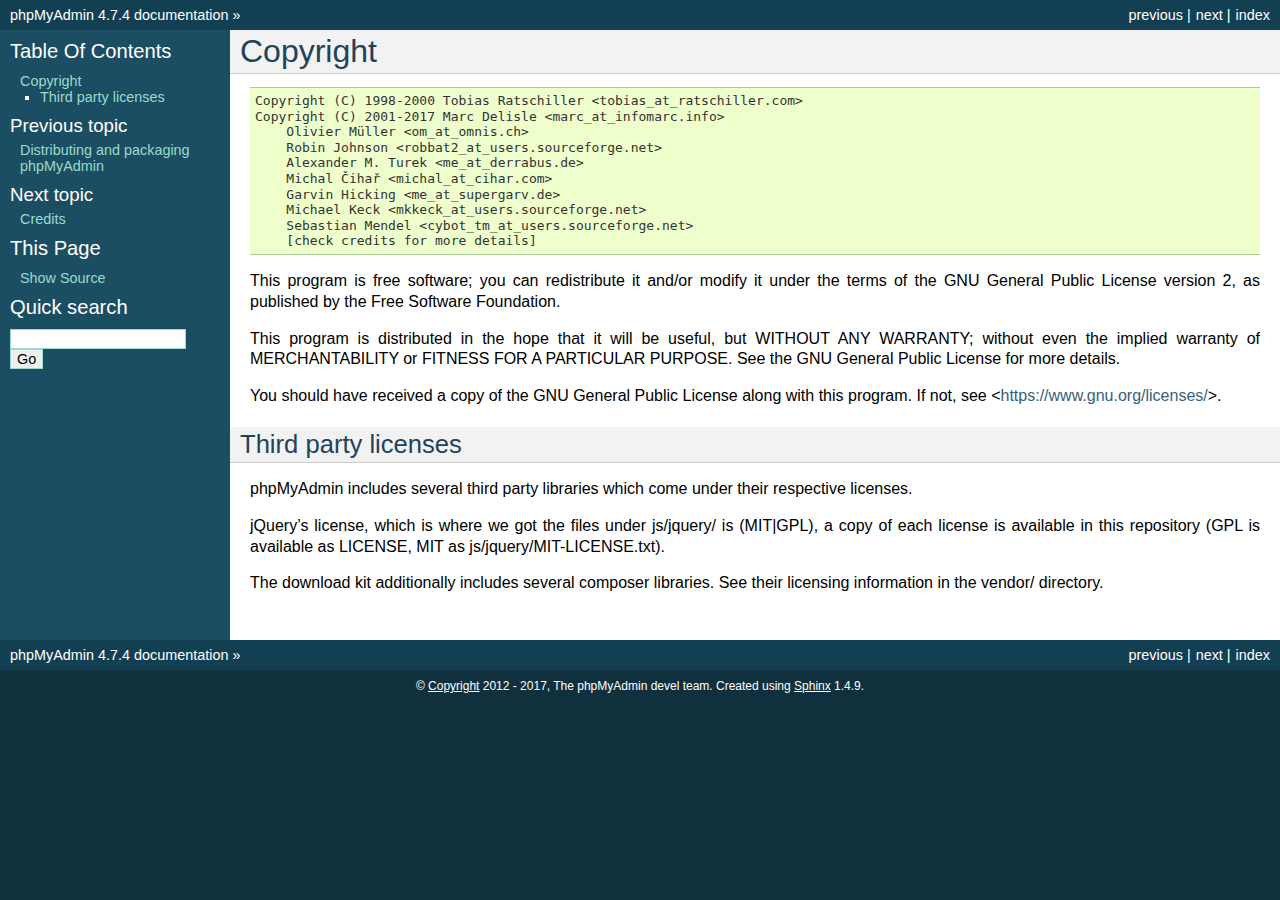
<file: phpMyAdmin/doc/html/copyright.html>
<!DOCTYPE html PUBLIC "-//W3C//DTD XHTML 1.0 Transitional//EN"
  "http://www.w3.org/TR/xhtml1/DTD/xhtml1-transitional.dtd">


<html xmlns="http://www.w3.org/1999/xhtml">
  <head>
    <meta http-equiv="Content-Type" content="text/html; charset=utf-8" />
    
    <title>Copyright &#8212; phpMyAdmin 4.7.4 documentation</title>
    
    <link rel="stylesheet" href="_static/classic.css" type="text/css" />
    <link rel="stylesheet" href="_static/pygments.css" type="text/css" />
    
    <script type="text/javascript">
      var DOCUMENTATION_OPTIONS = {
        URL_ROOT:    './',
        VERSION:     '4.7.4',
        COLLAPSE_INDEX: false,
        FILE_SUFFIX: '.html',
        HAS_SOURCE:  true
      };
    </script>
    <script type="text/javascript" src="_static/jquery.js"></script>
    <script type="text/javascript" src="_static/underscore.js"></script>
    <script type="text/javascript" src="_static/doctools.js"></script>
    <link rel="index" title="Index" href="genindex.html" />
    <link rel="search" title="Search" href="search.html" />
    <link rel="copyright" title="Copyright" href="#" />
    <link rel="top" title="phpMyAdmin 4.7.4 documentation" href="index.html" />
    <link rel="next" title="Credits" href="credits.html" />
    <link rel="prev" title="Distributing and packaging phpMyAdmin" href="vendors.html" /> 
  </head>
  <body role="document">
    <div class="related" role="navigation" aria-label="related navigation">
      <h3>Navigation</h3>
      <ul>
        <li class="right" style="margin-right: 10px">
          <a href="genindex.html" title="General Index"
             accesskey="I">index</a></li>
        <li class="right" >
          <a href="credits.html" title="Credits"
             accesskey="N">next</a> |</li>
        <li class="right" >
          <a href="vendors.html" title="Distributing and packaging phpMyAdmin"
             accesskey="P">previous</a> |</li>
        <li class="nav-item nav-item-0"><a href="index.html">phpMyAdmin 4.7.4 documentation</a> &#187;</li> 
      </ul>
    </div>  

    <div class="document">
      <div class="documentwrapper">
        <div class="bodywrapper">
          <div class="body" role="main">
            
  <div class="section" id="copyright">
<span id="id1"></span><h1>Copyright<a class="headerlink" href="#copyright" title="Permalink to this headline">¶</a></h1>
<div class="highlight-none"><div class="highlight"><pre>Copyright (C) 1998-2000 Tobias Ratschiller &lt;tobias_at_ratschiller.com&gt;
Copyright (C) 2001-2017 Marc Delisle &lt;marc_at_infomarc.info&gt;
    Olivier Müller &lt;om_at_omnis.ch&gt;
    Robin Johnson &lt;robbat2_at_users.sourceforge.net&gt;
    Alexander M. Turek &lt;me_at_derrabus.de&gt;
    Michal Čihař &lt;michal_at_cihar.com&gt;
    Garvin Hicking &lt;me_at_supergarv.de&gt;
    Michael Keck &lt;mkkeck_at_users.sourceforge.net&gt;
    Sebastian Mendel &lt;cybot_tm_at_users.sourceforge.net&gt;
    [check credits for more details]
</pre></div>
</div>
<p>This program is free software; you can redistribute it and/or modify
it under the terms of the GNU General Public License version 2, as
published by the Free Software Foundation.</p>
<p>This program is distributed in the hope that it will be useful, but
WITHOUT ANY WARRANTY; without even the implied warranty of
MERCHANTABILITY or FITNESS FOR A PARTICULAR PURPOSE. See the GNU
General Public License for more details.</p>
<p>You should have received a copy of the GNU General Public License
along with this program. If not, see &lt;<a class="reference external" href="https://www.gnu.org/licenses/">https://www.gnu.org/licenses/</a>&gt;.</p>
<div class="section" id="third-party-licenses">
<h2>Third party licenses<a class="headerlink" href="#third-party-licenses" title="Permalink to this headline">¶</a></h2>
<p>phpMyAdmin includes several third party libraries which come under their
respective licenses.</p>
<p>jQuery&#8217;s license, which is where we got the files under js/jquery/ is
(MIT|GPL), a copy of each license is available in this repository (GPL
is available as LICENSE, MIT as js/jquery/MIT-LICENSE.txt).</p>
<p>The download kit additionally includes several composer libraries. See their
licensing information in the vendor/ directory.</p>
</div>
</div>


          </div>
        </div>
      </div>
      <div class="sphinxsidebar" role="navigation" aria-label="main navigation">
        <div class="sphinxsidebarwrapper">
  <h3><a href="index.html">Table Of Contents</a></h3>
  <ul>
<li><a class="reference internal" href="#">Copyright</a><ul>
<li><a class="reference internal" href="#third-party-licenses">Third party licenses</a></li>
</ul>
</li>
</ul>

  <h4>Previous topic</h4>
  <p class="topless"><a href="vendors.html"
                        title="previous chapter">Distributing and packaging phpMyAdmin</a></p>
  <h4>Next topic</h4>
  <p class="topless"><a href="credits.html"
                        title="next chapter">Credits</a></p>
  <div role="note" aria-label="source link">
    <h3>This Page</h3>
    <ul class="this-page-menu">
      <li><a href="_sources/copyright.txt"
            rel="nofollow">Show Source</a></li>
    </ul>
   </div>
<div id="searchbox" style="display: none" role="search">
  <h3>Quick search</h3>
    <form class="search" action="search.html" method="get">
      <div><input type="text" name="q" /></div>
      <div><input type="submit" value="Go" /></div>
      <input type="hidden" name="check_keywords" value="yes" />
      <input type="hidden" name="area" value="default" />
    </form>
</div>
<script type="text/javascript">$('#searchbox').show(0);</script>
        </div>
      </div>
      <div class="clearer"></div>
    </div>
    <div class="related" role="navigation" aria-label="related navigation">
      <h3>Navigation</h3>
      <ul>
        <li class="right" style="margin-right: 10px">
          <a href="genindex.html" title="General Index"
             >index</a></li>
        <li class="right" >
          <a href="credits.html" title="Credits"
             >next</a> |</li>
        <li class="right" >
          <a href="vendors.html" title="Distributing and packaging phpMyAdmin"
             >previous</a> |</li>
        <li class="nav-item nav-item-0"><a href="index.html">phpMyAdmin 4.7.4 documentation</a> &#187;</li> 
      </ul>
    </div>
    <div class="footer" role="contentinfo">
        &#169; <a href="#">Copyright</a> 2012 - 2017, The phpMyAdmin devel team.
      Created using <a href="http://sphinx-doc.org/">Sphinx</a> 1.4.9.
    </div>
  </body>
</html>
</file>
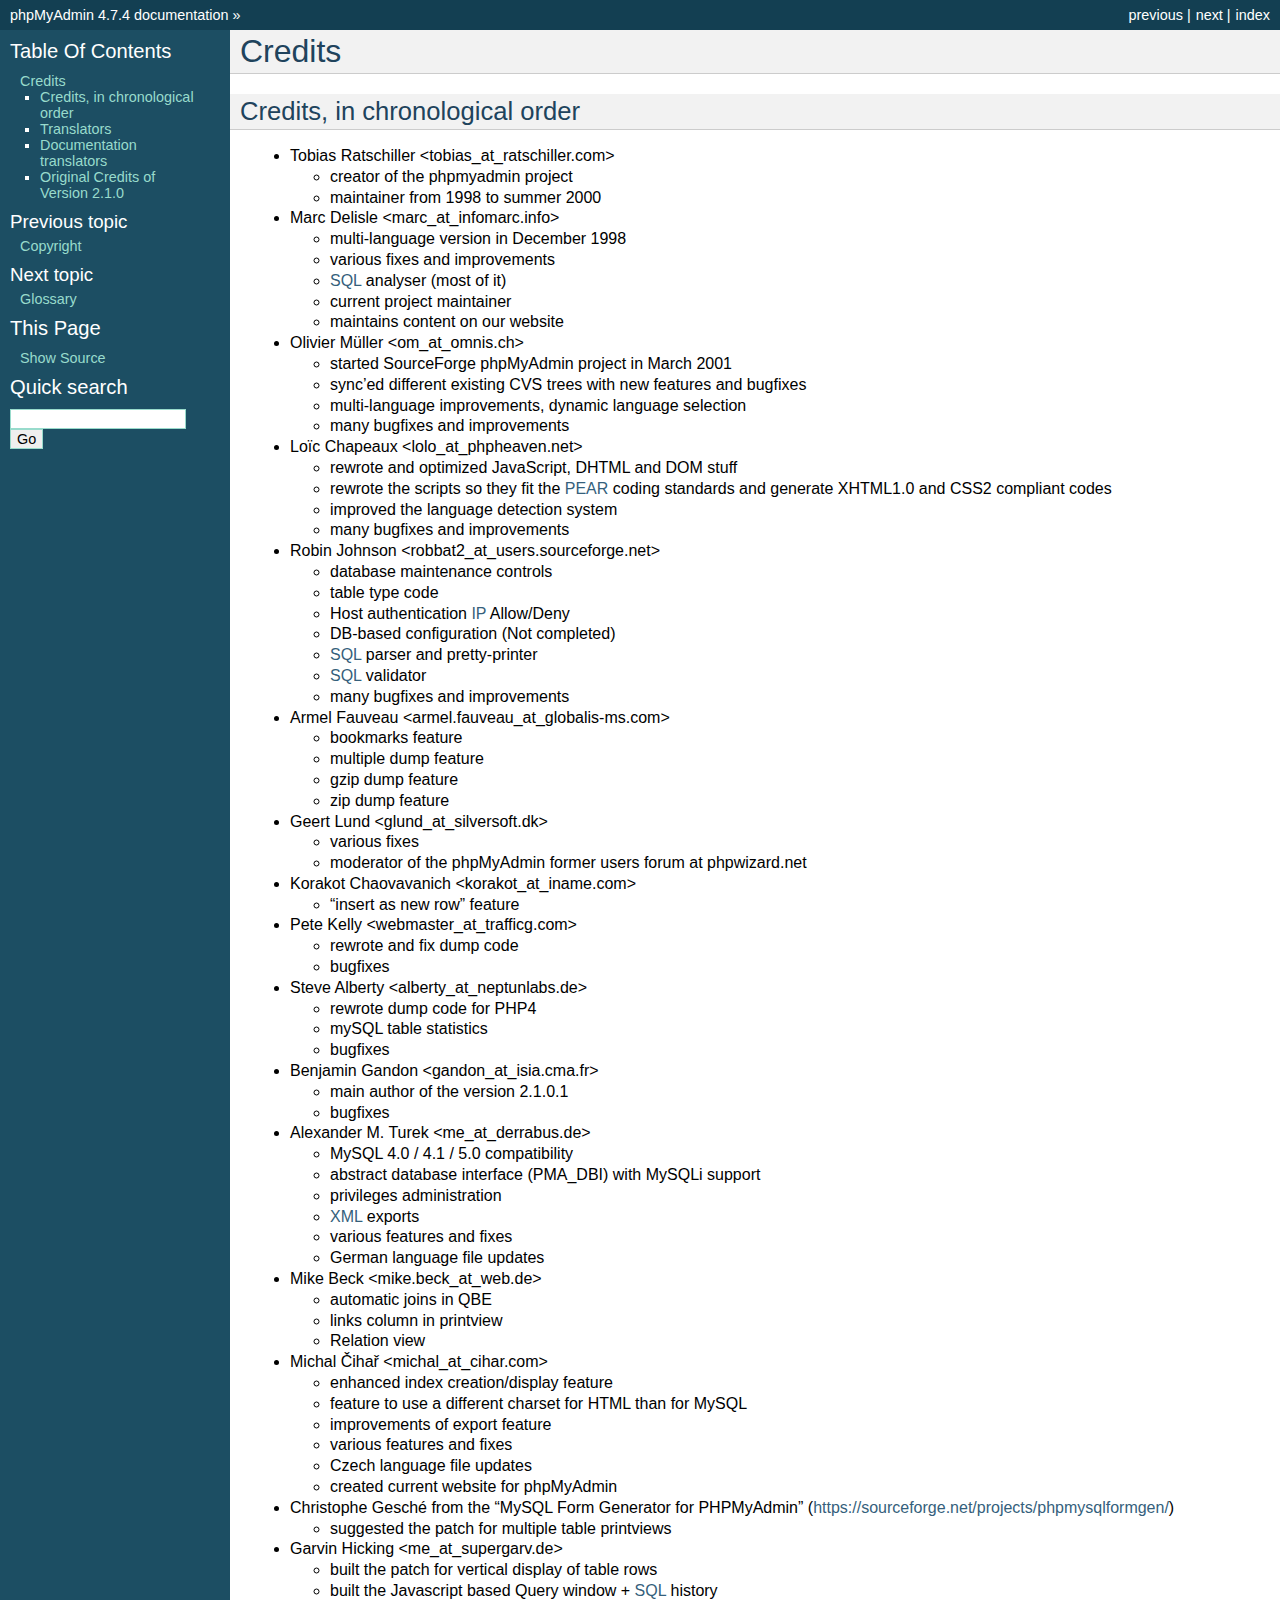
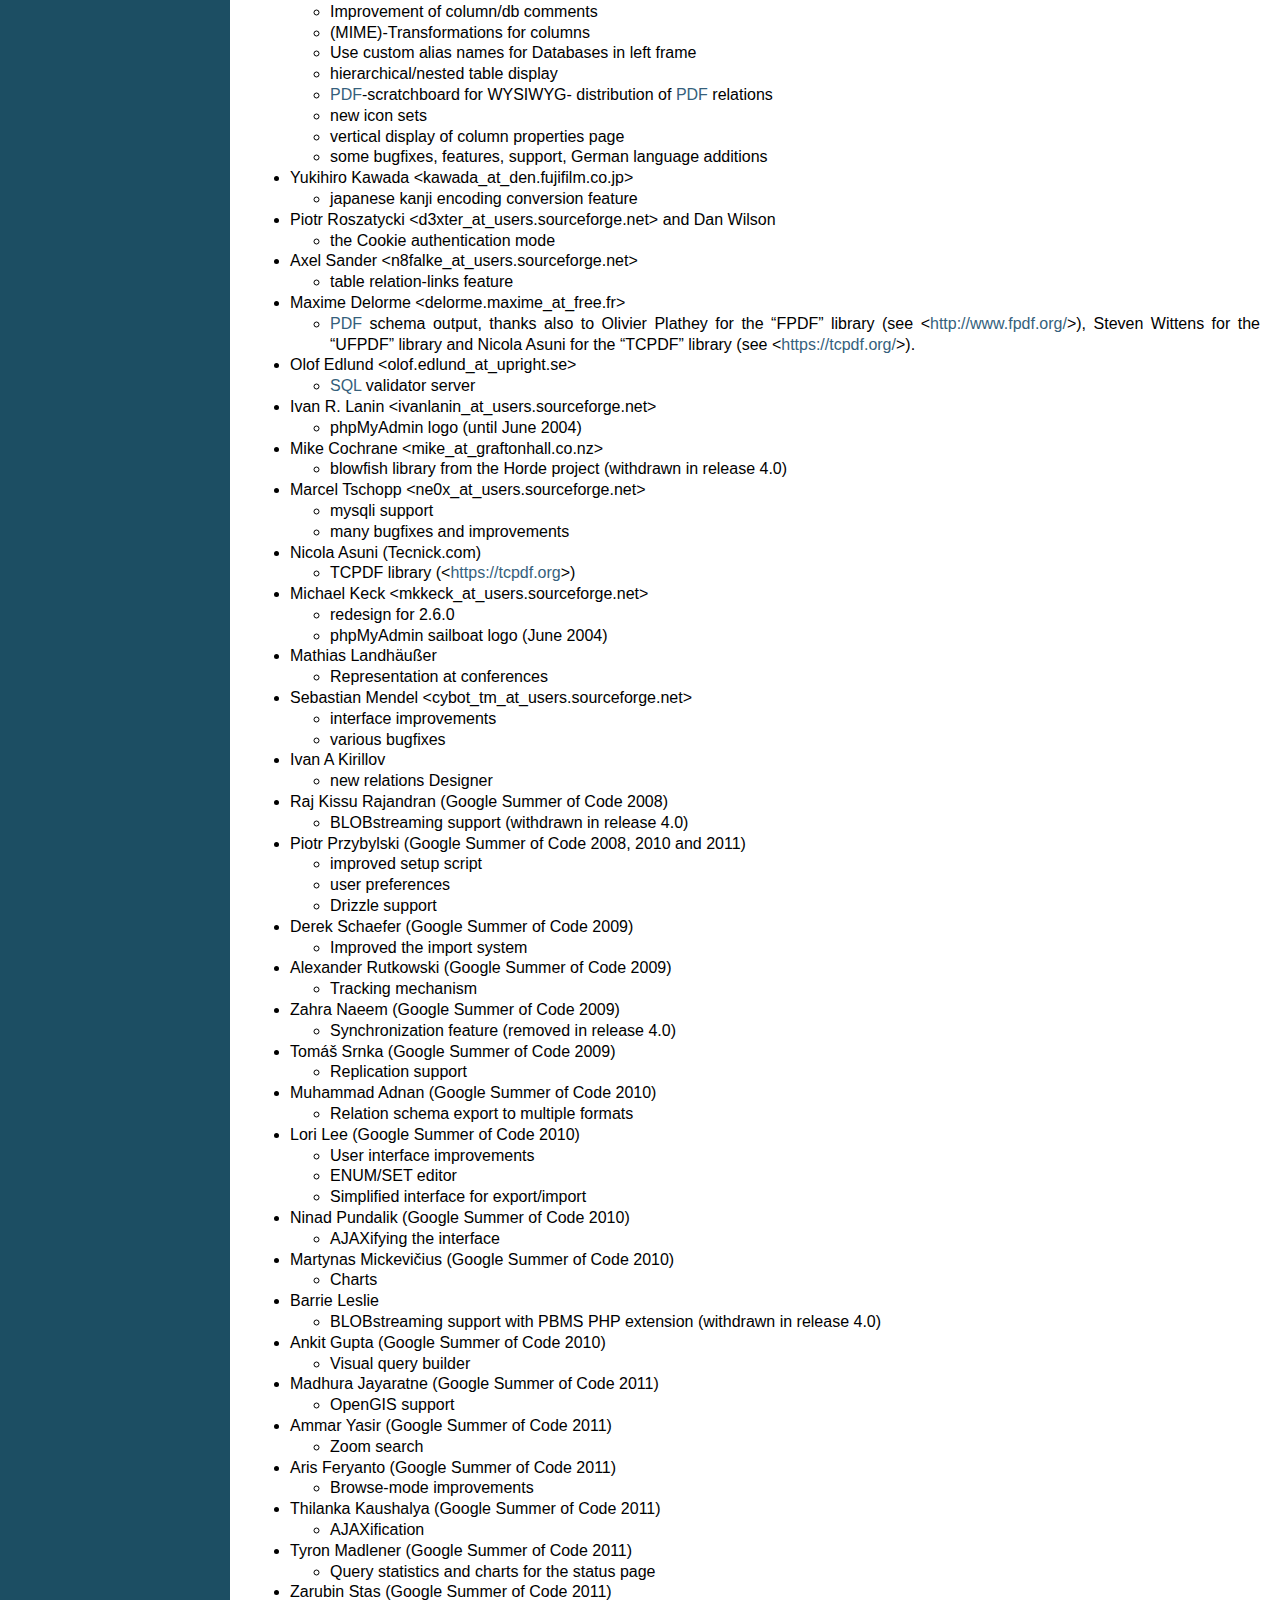
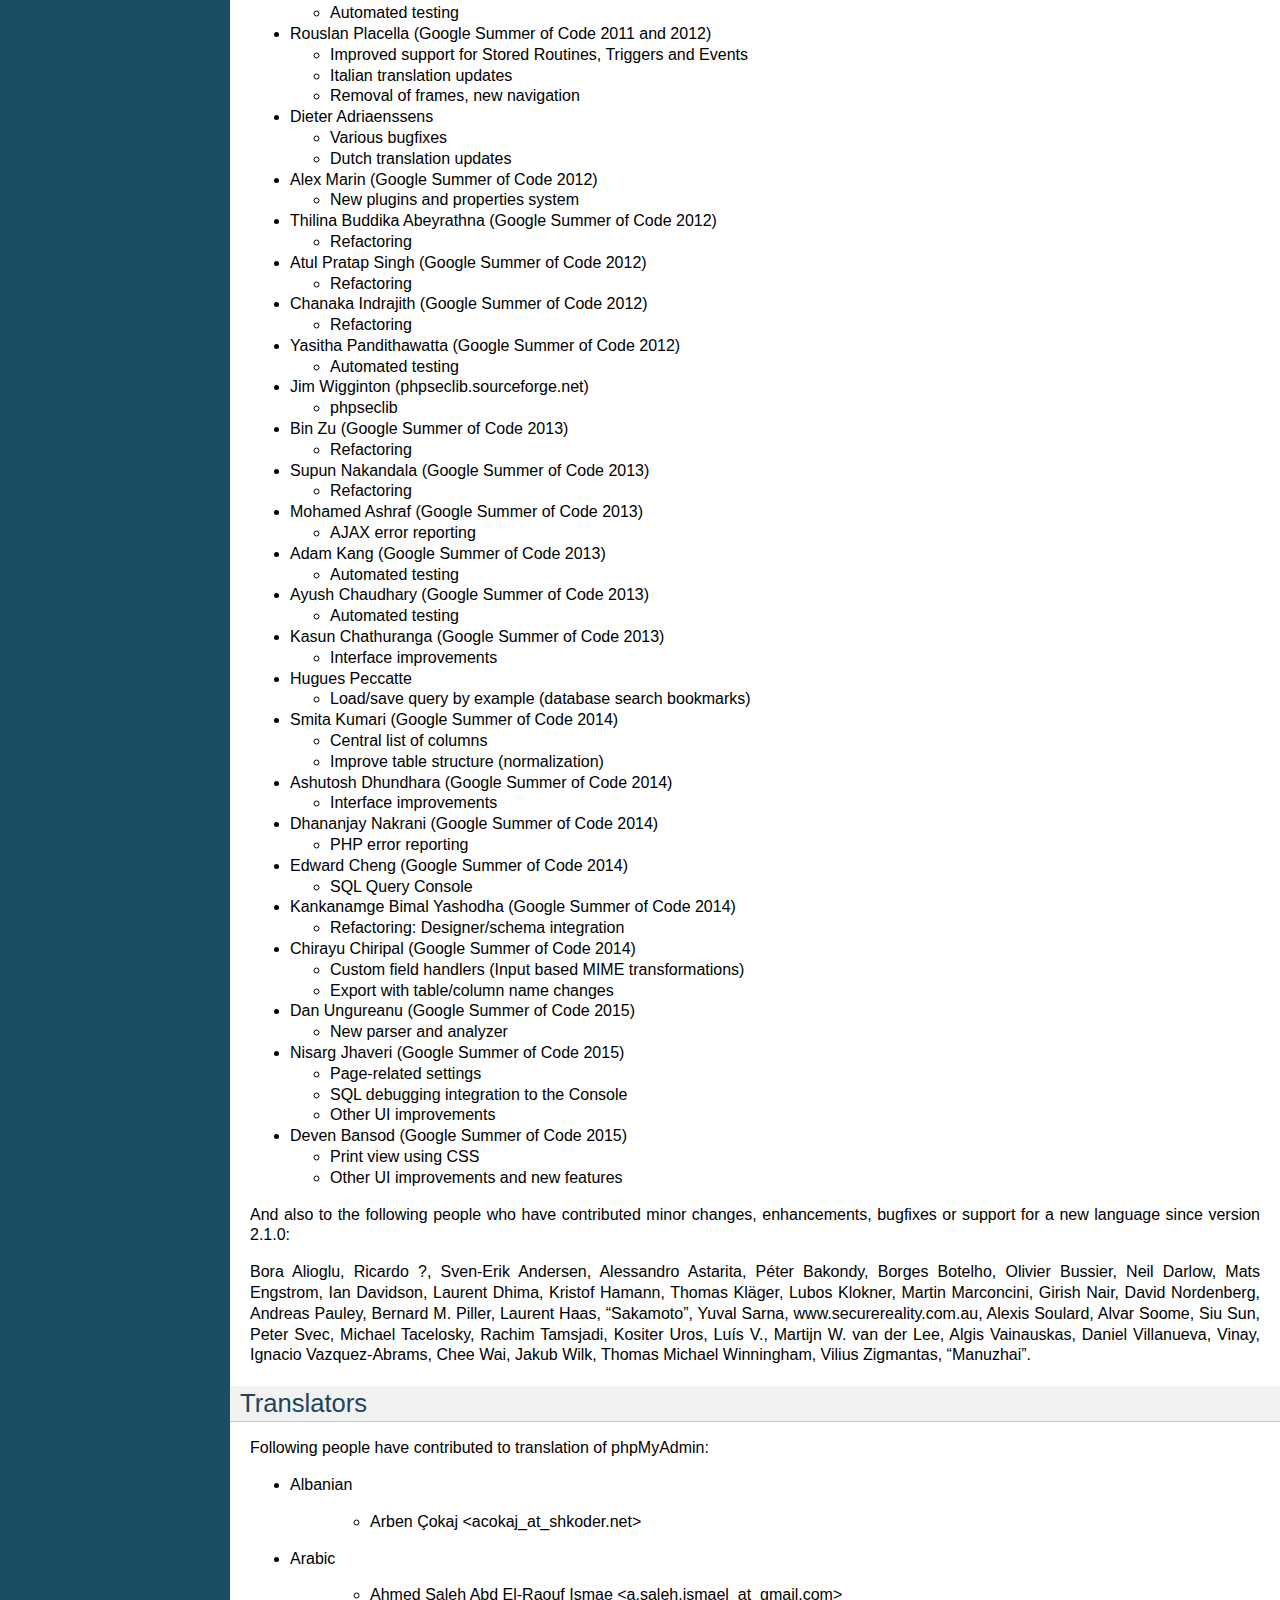
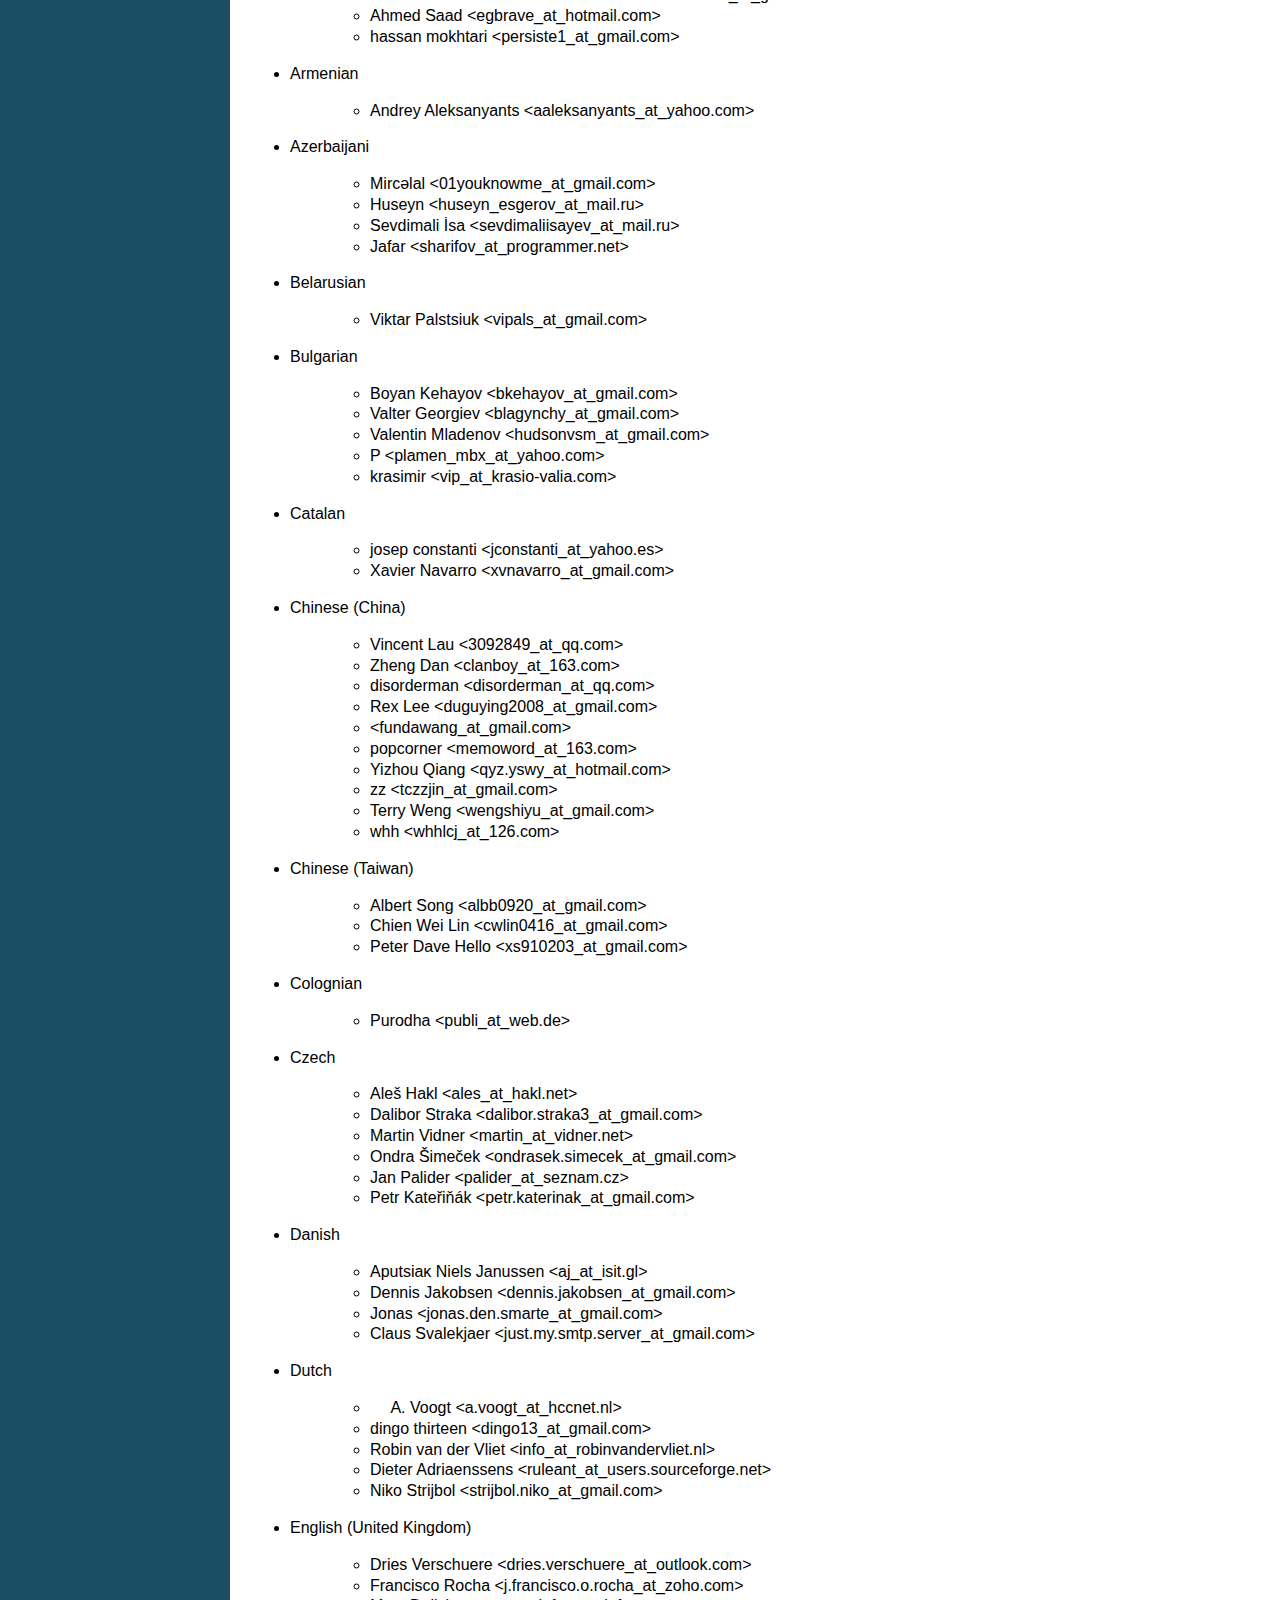
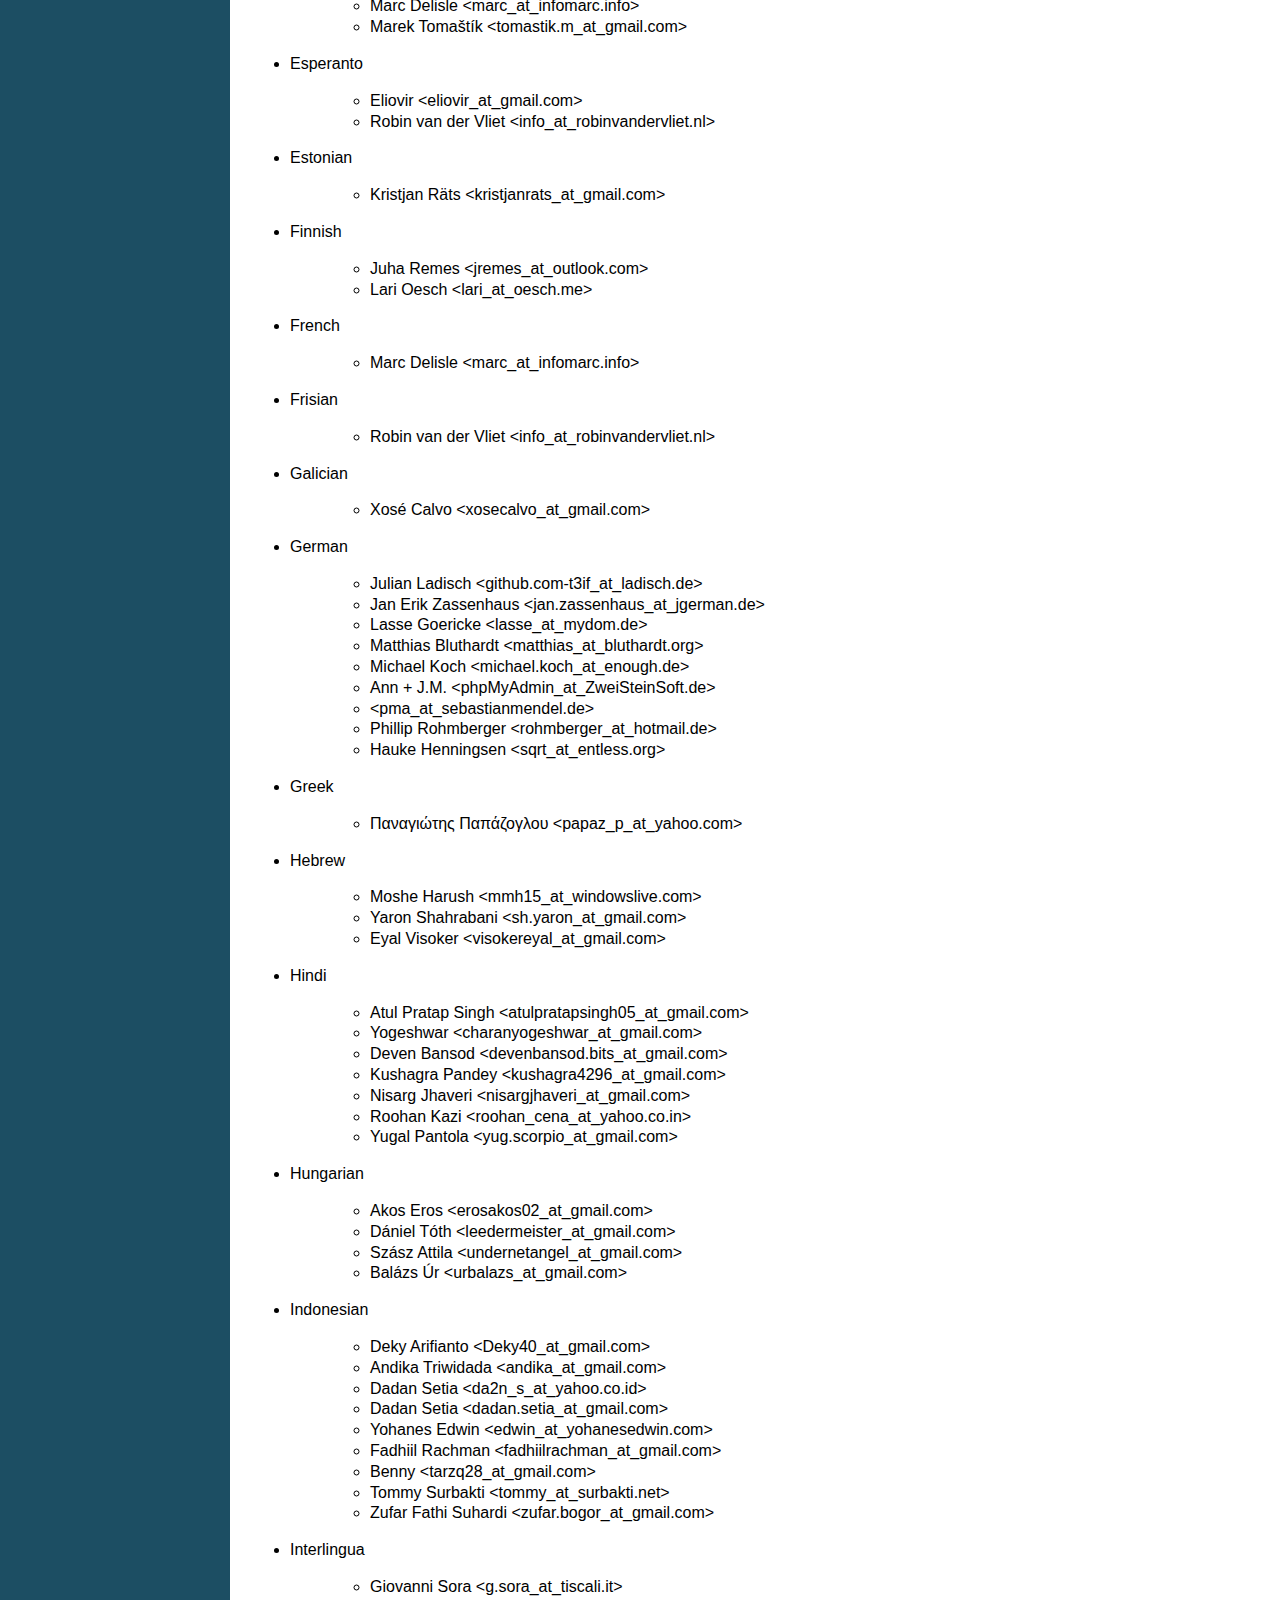
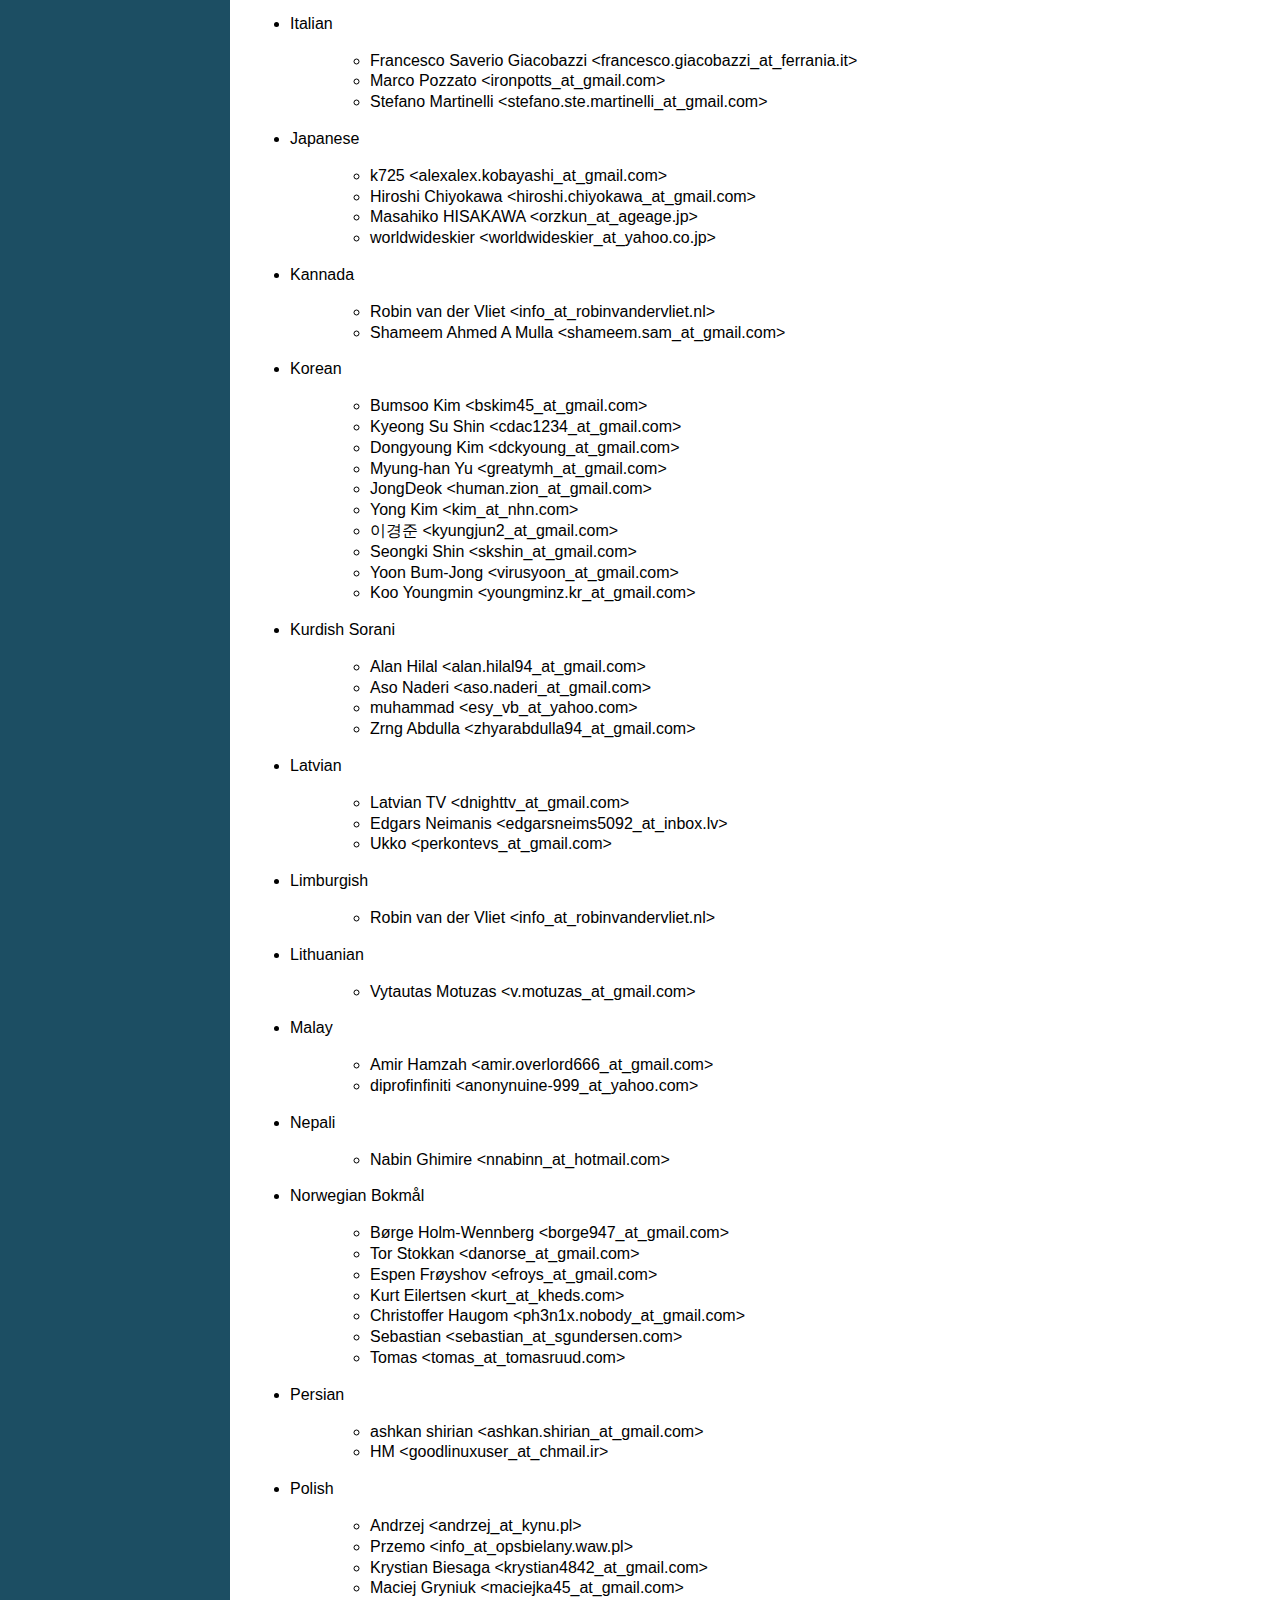
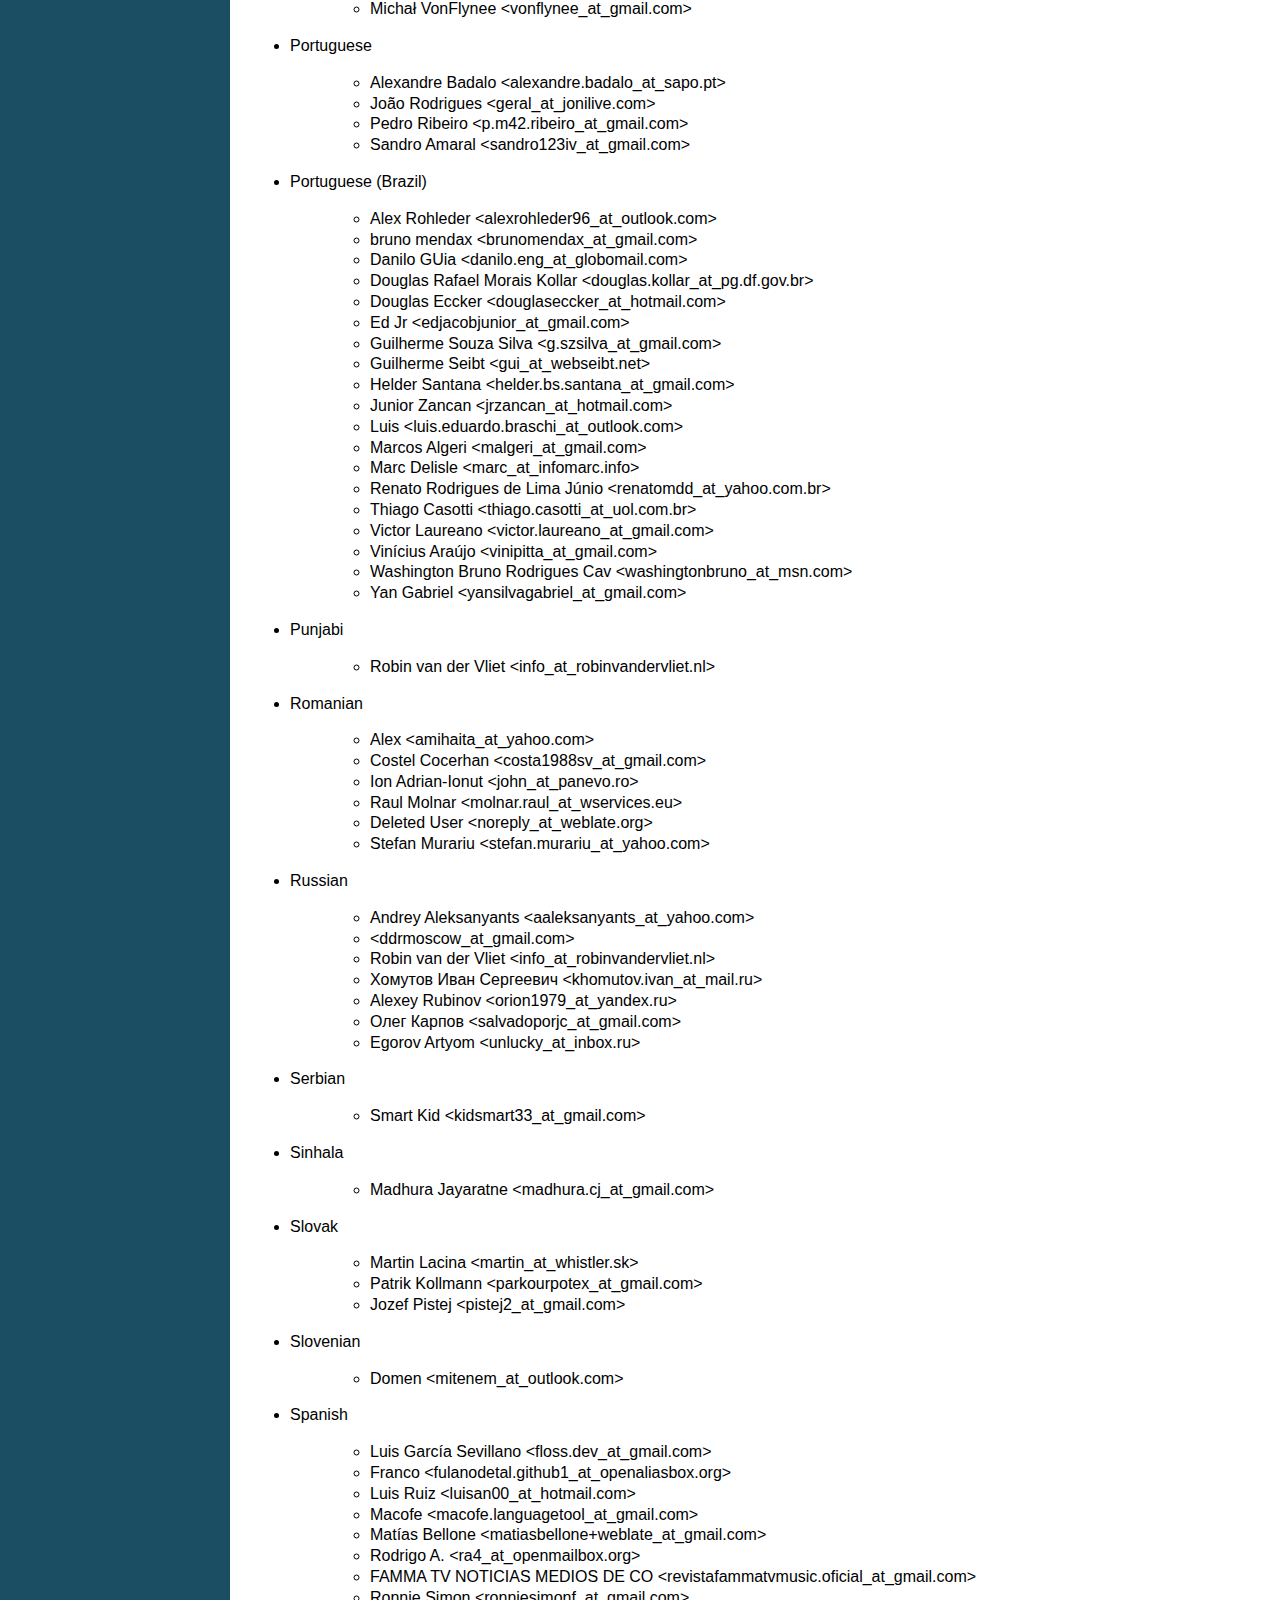
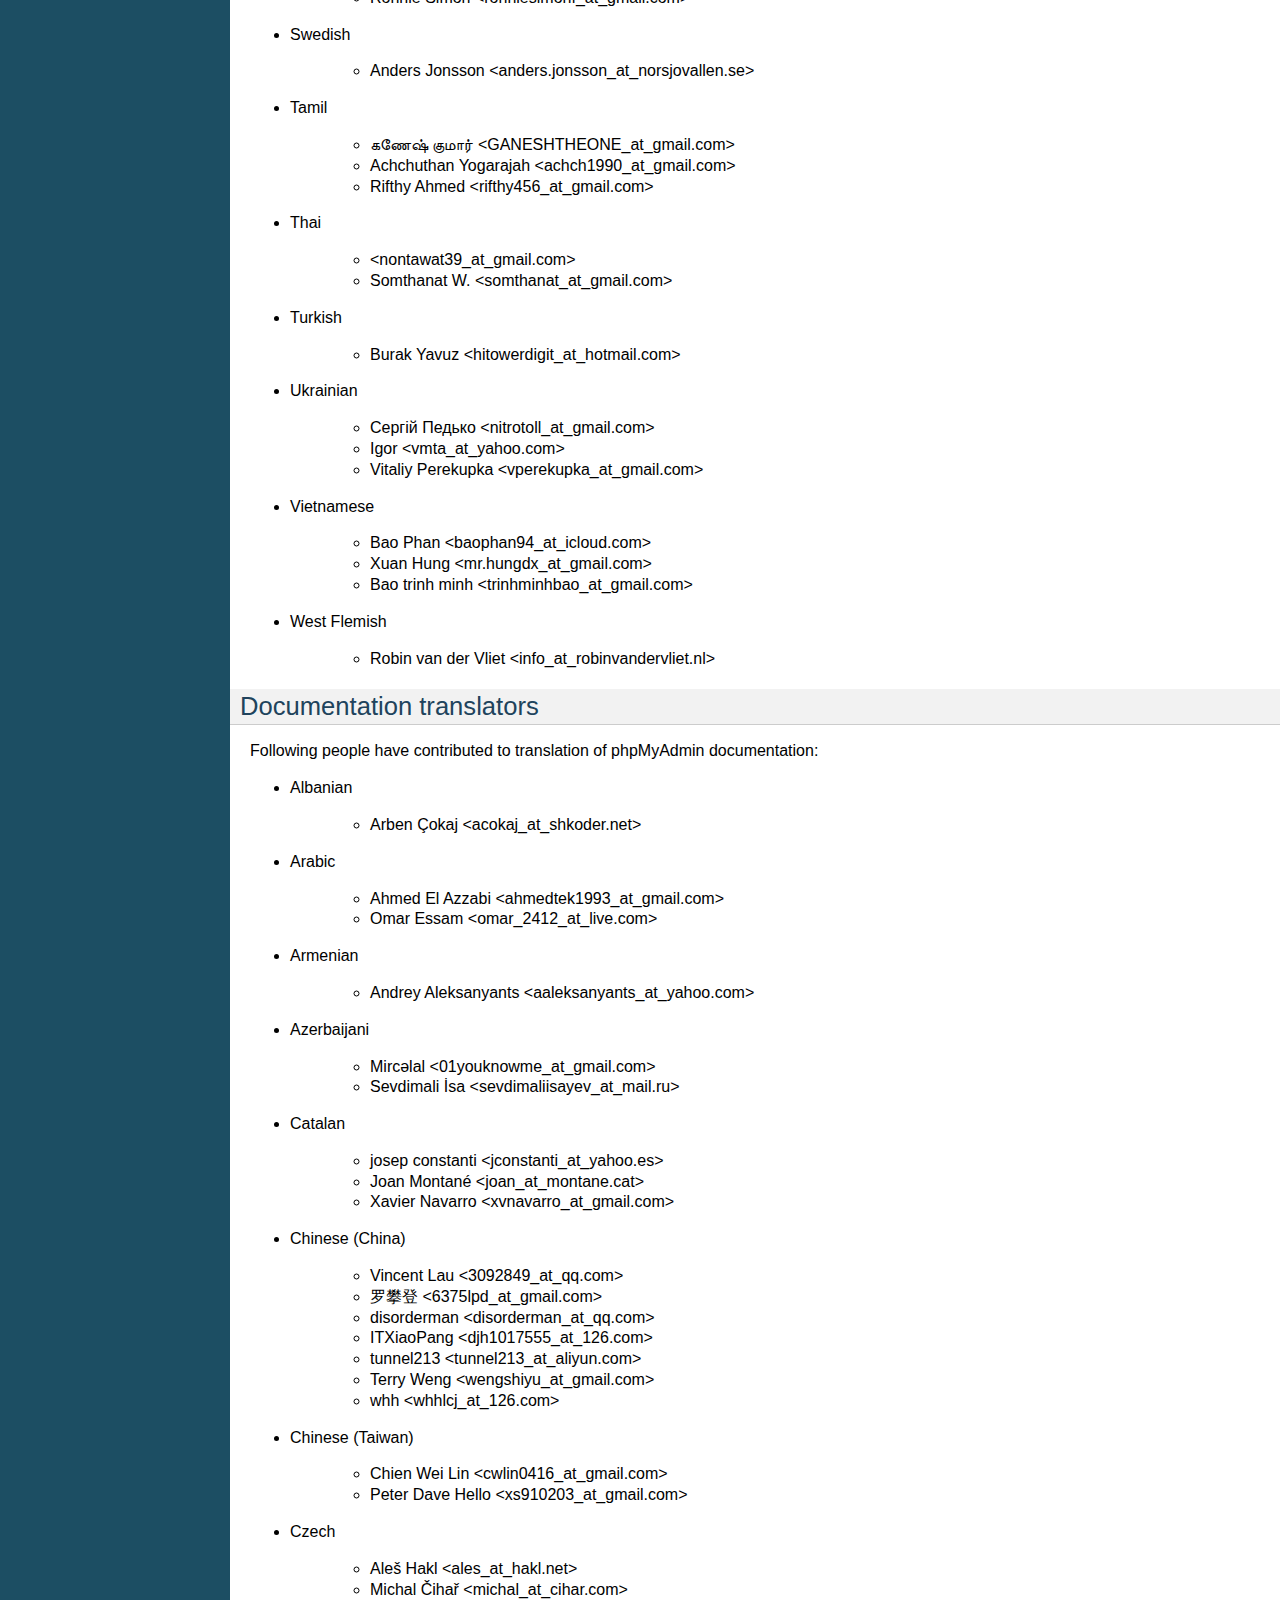
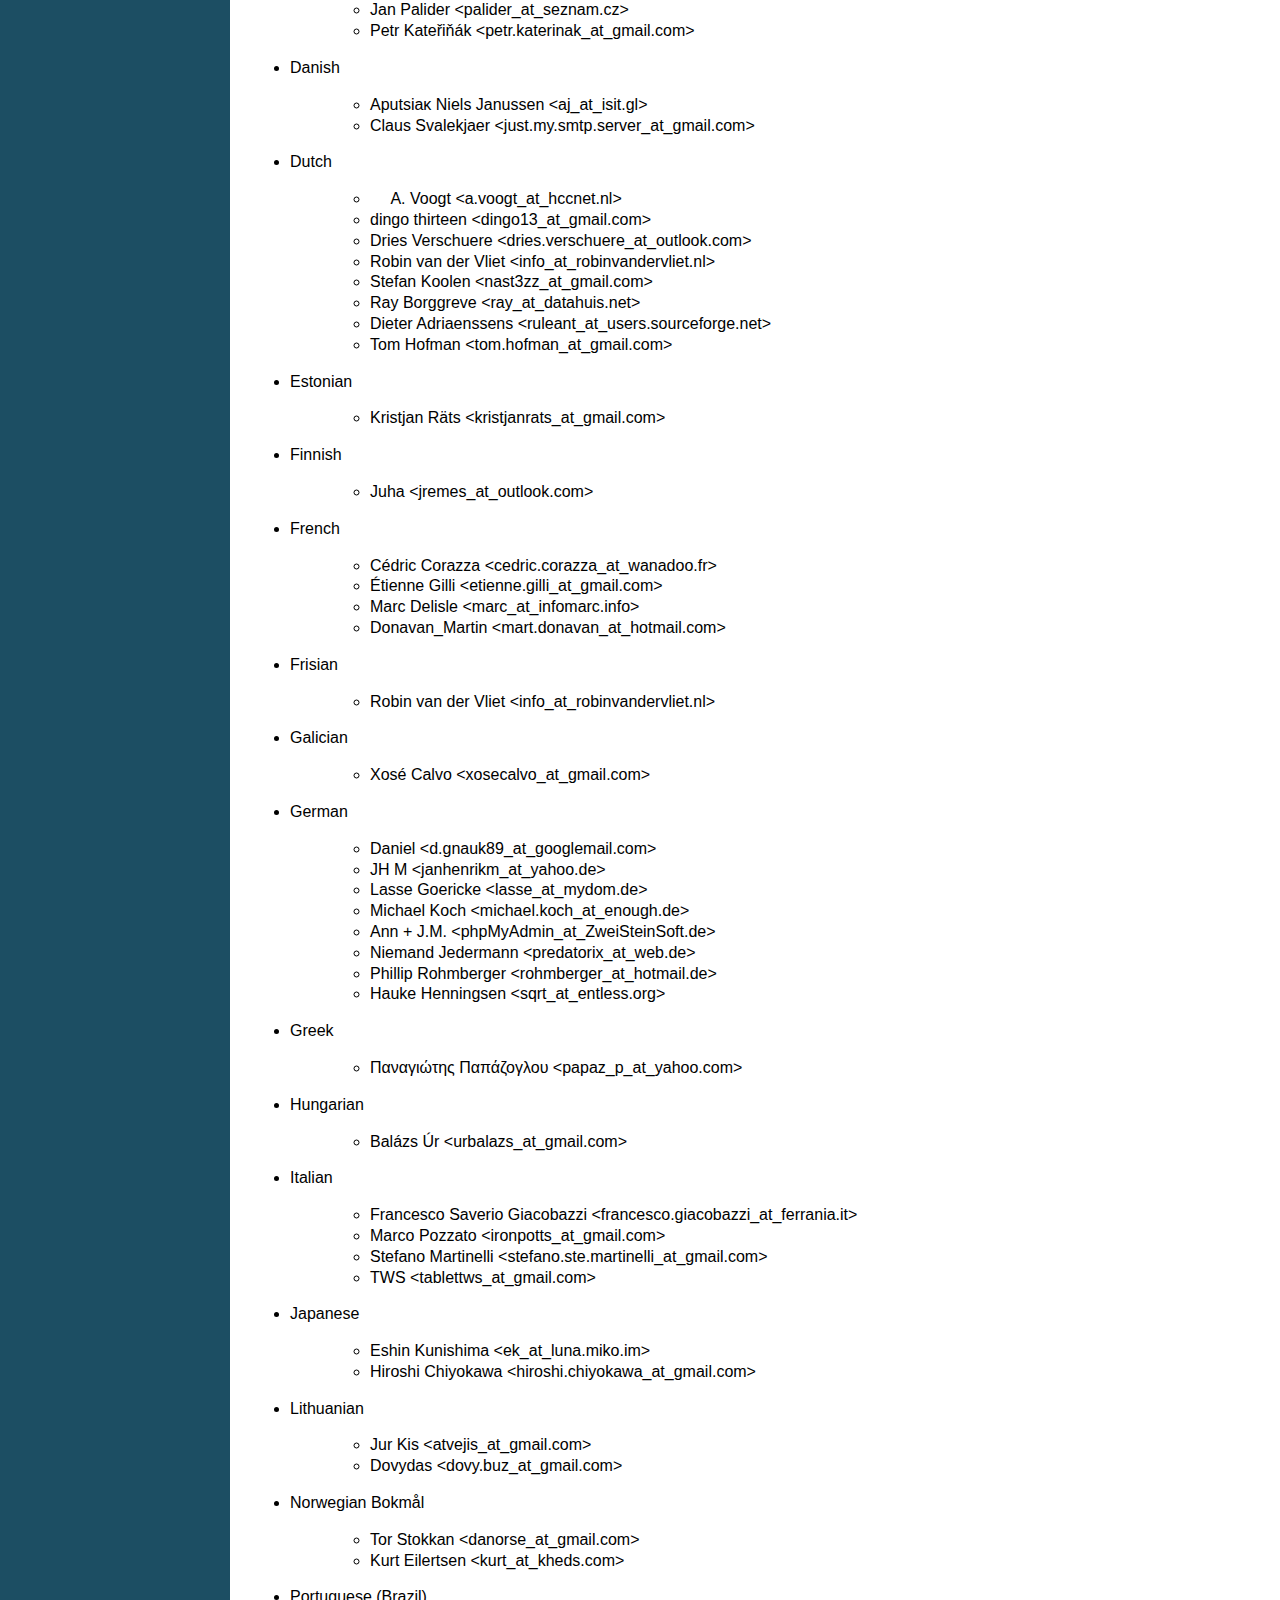
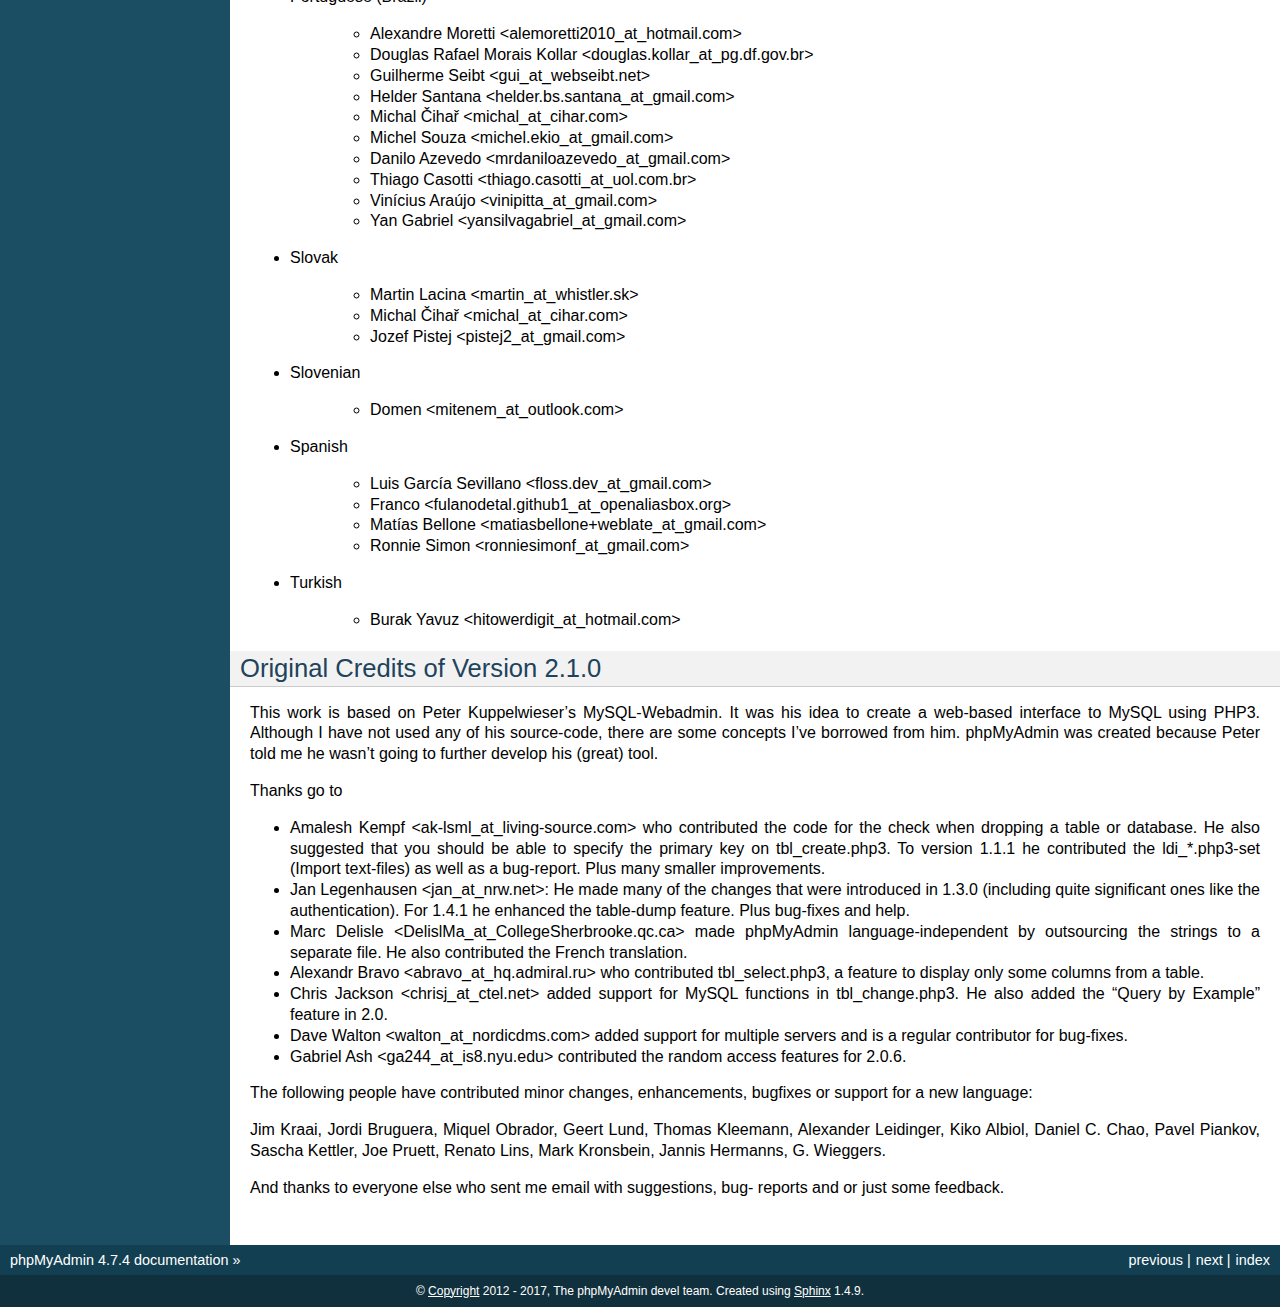
<file: phpMyAdmin/doc/html/credits.html>
<!DOCTYPE html PUBLIC "-//W3C//DTD XHTML 1.0 Transitional//EN"
  "http://www.w3.org/TR/xhtml1/DTD/xhtml1-transitional.dtd">


<html xmlns="http://www.w3.org/1999/xhtml">
  <head>
    <meta http-equiv="Content-Type" content="text/html; charset=utf-8" />
    
    <title>Credits &#8212; phpMyAdmin 4.7.4 documentation</title>
    
    <link rel="stylesheet" href="_static/classic.css" type="text/css" />
    <link rel="stylesheet" href="_static/pygments.css" type="text/css" />
    
    <script type="text/javascript">
      var DOCUMENTATION_OPTIONS = {
        URL_ROOT:    './',
        VERSION:     '4.7.4',
        COLLAPSE_INDEX: false,
        FILE_SUFFIX: '.html',
        HAS_SOURCE:  true
      };
    </script>
    <script type="text/javascript" src="_static/jquery.js"></script>
    <script type="text/javascript" src="_static/underscore.js"></script>
    <script type="text/javascript" src="_static/doctools.js"></script>
    <link rel="index" title="Index" href="genindex.html" />
    <link rel="search" title="Search" href="search.html" />
    <link rel="copyright" title="Copyright" href="copyright.html" />
    <link rel="top" title="phpMyAdmin 4.7.4 documentation" href="index.html" />
    <link rel="next" title="Glossary" href="glossary.html" />
    <link rel="prev" title="Copyright" href="copyright.html" /> 
  </head>
  <body role="document">
    <div class="related" role="navigation" aria-label="related navigation">
      <h3>Navigation</h3>
      <ul>
        <li class="right" style="margin-right: 10px">
          <a href="genindex.html" title="General Index"
             accesskey="I">index</a></li>
        <li class="right" >
          <a href="glossary.html" title="Glossary"
             accesskey="N">next</a> |</li>
        <li class="right" >
          <a href="copyright.html" title="Copyright"
             accesskey="P">previous</a> |</li>
        <li class="nav-item nav-item-0"><a href="index.html">phpMyAdmin 4.7.4 documentation</a> &#187;</li> 
      </ul>
    </div>  

    <div class="document">
      <div class="documentwrapper">
        <div class="bodywrapper">
          <div class="body" role="main">
            
  <div class="section" id="credits">
<span id="id1"></span><h1>Credits<a class="headerlink" href="#credits" title="Permalink to this headline">¶</a></h1>
<div class="section" id="credits-in-chronological-order">
<h2>Credits, in chronological order<a class="headerlink" href="#credits-in-chronological-order" title="Permalink to this headline">¶</a></h2>
<ul class="simple">
<li>Tobias Ratschiller &lt;tobias_at_ratschiller.com&gt;<ul>
<li>creator of the phpmyadmin project</li>
<li>maintainer from 1998 to summer 2000</li>
</ul>
</li>
<li>Marc Delisle &lt;marc_at_infomarc.info&gt;<ul>
<li>multi-language version in December 1998</li>
<li>various fixes and improvements</li>
<li><a class="reference internal" href="glossary.html#term-sql"><span class="xref std std-term">SQL</span></a> analyser (most of it)</li>
<li>current project maintainer</li>
<li>maintains content on our website</li>
</ul>
</li>
<li>Olivier Müller &lt;om_at_omnis.ch&gt;<ul>
<li>started SourceForge phpMyAdmin project in March 2001</li>
<li>sync&#8217;ed different existing CVS trees with new features and bugfixes</li>
<li>multi-language improvements, dynamic language selection</li>
<li>many bugfixes and improvements</li>
</ul>
</li>
<li>Loïc Chapeaux &lt;lolo_at_phpheaven.net&gt;<ul>
<li>rewrote and optimized JavaScript, DHTML and DOM stuff</li>
<li>rewrote the scripts so they fit the <a class="reference internal" href="glossary.html#term-pear"><span class="xref std std-term">PEAR</span></a> coding standards and
generate XHTML1.0 and CSS2 compliant codes</li>
<li>improved the language detection system</li>
<li>many bugfixes and improvements</li>
</ul>
</li>
<li>Robin Johnson &lt;robbat2_at_users.sourceforge.net&gt;<ul>
<li>database maintenance controls</li>
<li>table type code</li>
<li>Host authentication <a class="reference internal" href="glossary.html#term-ip"><span class="xref std std-term">IP</span></a> Allow/Deny</li>
<li>DB-based configuration (Not completed)</li>
<li><a class="reference internal" href="glossary.html#term-sql"><span class="xref std std-term">SQL</span></a> parser and pretty-printer</li>
<li><a class="reference internal" href="glossary.html#term-sql"><span class="xref std std-term">SQL</span></a> validator</li>
<li>many bugfixes and improvements</li>
</ul>
</li>
<li>Armel Fauveau &lt;armel.fauveau_at_globalis-ms.com&gt;<ul>
<li>bookmarks feature</li>
<li>multiple dump feature</li>
<li>gzip dump feature</li>
<li>zip dump feature</li>
</ul>
</li>
<li>Geert Lund &lt;glund_at_silversoft.dk&gt;<ul>
<li>various fixes</li>
<li>moderator of the phpMyAdmin former users forum at phpwizard.net</li>
</ul>
</li>
<li>Korakot Chaovavanich &lt;korakot_at_iname.com&gt;<ul>
<li>&#8220;insert as new row&#8221; feature</li>
</ul>
</li>
<li>Pete Kelly &lt;webmaster_at_trafficg.com&gt;<ul>
<li>rewrote and fix dump code</li>
<li>bugfixes</li>
</ul>
</li>
<li>Steve Alberty &lt;alberty_at_neptunlabs.de&gt;<ul>
<li>rewrote dump code for PHP4</li>
<li>mySQL table statistics</li>
<li>bugfixes</li>
</ul>
</li>
<li>Benjamin Gandon &lt;gandon_at_isia.cma.fr&gt;<ul>
<li>main author of the version 2.1.0.1</li>
<li>bugfixes</li>
</ul>
</li>
<li>Alexander M. Turek &lt;me_at_derrabus.de&gt;<ul>
<li>MySQL 4.0 / 4.1 / 5.0 compatibility</li>
<li>abstract database interface (PMA_DBI) with MySQLi support</li>
<li>privileges administration</li>
<li><a class="reference internal" href="glossary.html#term-xml"><span class="xref std std-term">XML</span></a> exports</li>
<li>various features and fixes</li>
<li>German language file updates</li>
</ul>
</li>
<li>Mike Beck &lt;mike.beck_at_web.de&gt;<ul>
<li>automatic joins in QBE</li>
<li>links column in printview</li>
<li>Relation view</li>
</ul>
</li>
<li>Michal Čihař &lt;michal_at_cihar.com&gt;<ul>
<li>enhanced index creation/display feature</li>
<li>feature to use a different charset for HTML than for MySQL</li>
<li>improvements of export feature</li>
<li>various features and fixes</li>
<li>Czech language file updates</li>
<li>created current website for phpMyAdmin</li>
</ul>
</li>
<li>Christophe Gesché from the &#8220;MySQL Form Generator for PHPMyAdmin&#8221;
(<a class="reference external" href="https://sourceforge.net/projects/phpmysqlformgen/">https://sourceforge.net/projects/phpmysqlformgen/</a>)<ul>
<li>suggested the patch for multiple table printviews</li>
</ul>
</li>
<li>Garvin Hicking &lt;me_at_supergarv.de&gt;<ul>
<li>built the patch for vertical display of table rows</li>
<li>built the Javascript based Query window + <a class="reference internal" href="glossary.html#term-sql"><span class="xref std std-term">SQL</span></a> history</li>
<li>Improvement of column/db comments</li>
<li>(MIME)-Transformations for columns</li>
<li>Use custom alias names for Databases in left frame</li>
<li>hierarchical/nested table display</li>
<li><a class="reference internal" href="glossary.html#term-pdf"><span class="xref std std-term">PDF</span></a>-scratchboard for WYSIWYG-
distribution of <a class="reference internal" href="glossary.html#term-pdf"><span class="xref std std-term">PDF</span></a> relations</li>
<li>new icon sets</li>
<li>vertical display of column properties page</li>
<li>some bugfixes, features, support, German language additions</li>
</ul>
</li>
<li>Yukihiro Kawada &lt;kawada_at_den.fujifilm.co.jp&gt;<ul>
<li>japanese kanji encoding conversion feature</li>
</ul>
</li>
<li>Piotr Roszatycki &lt;d3xter_at_users.sourceforge.net&gt; and Dan Wilson<ul>
<li>the Cookie authentication mode</li>
</ul>
</li>
<li>Axel Sander &lt;n8falke_at_users.sourceforge.net&gt;<ul>
<li>table relation-links feature</li>
</ul>
</li>
<li>Maxime Delorme &lt;delorme.maxime_at_free.fr&gt;<ul>
<li><a class="reference internal" href="glossary.html#term-pdf"><span class="xref std std-term">PDF</span></a> schema output, thanks also to
Olivier Plathey for the &#8220;FPDF&#8221; library (see &lt;<a class="reference external" href="http://www.fpdf.org/">http://www.fpdf.org/</a>&gt;), Steven
Wittens for the &#8220;UFPDF&#8221; library and
Nicola Asuni for the &#8220;TCPDF&#8221; library (see &lt;<a class="reference external" href="https://tcpdf.org/">https://tcpdf.org/</a>&gt;).</li>
</ul>
</li>
<li>Olof Edlund &lt;olof.edlund_at_upright.se&gt;<ul>
<li><a class="reference internal" href="glossary.html#term-sql"><span class="xref std std-term">SQL</span></a> validator server</li>
</ul>
</li>
<li>Ivan R. Lanin &lt;ivanlanin_at_users.sourceforge.net&gt;<ul>
<li>phpMyAdmin logo (until June 2004)</li>
</ul>
</li>
<li>Mike Cochrane &lt;mike_at_graftonhall.co.nz&gt;<ul>
<li>blowfish library from the Horde project (withdrawn in release 4.0)</li>
</ul>
</li>
<li>Marcel Tschopp &lt;ne0x_at_users.sourceforge.net&gt;<ul>
<li>mysqli support</li>
<li>many bugfixes and improvements</li>
</ul>
</li>
<li>Nicola Asuni (Tecnick.com)<ul>
<li>TCPDF library (&lt;<a class="reference external" href="https://tcpdf.org">https://tcpdf.org</a>&gt;)</li>
</ul>
</li>
<li>Michael Keck &lt;mkkeck_at_users.sourceforge.net&gt;<ul>
<li>redesign for 2.6.0</li>
<li>phpMyAdmin sailboat logo (June 2004)</li>
</ul>
</li>
<li>Mathias Landhäußer<ul>
<li>Representation at conferences</li>
</ul>
</li>
<li>Sebastian Mendel &lt;cybot_tm_at_users.sourceforge.net&gt;<ul>
<li>interface improvements</li>
<li>various bugfixes</li>
</ul>
</li>
<li>Ivan A Kirillov<ul>
<li>new relations Designer</li>
</ul>
</li>
<li>Raj Kissu Rajandran (Google Summer of Code 2008)<ul>
<li>BLOBstreaming support (withdrawn in release 4.0)</li>
</ul>
</li>
<li>Piotr Przybylski (Google Summer of Code 2008, 2010 and 2011)<ul>
<li>improved setup script</li>
<li>user preferences</li>
<li>Drizzle support</li>
</ul>
</li>
<li>Derek Schaefer (Google Summer of Code 2009)<ul>
<li>Improved the import system</li>
</ul>
</li>
<li>Alexander Rutkowski (Google Summer of Code 2009)<ul>
<li>Tracking mechanism</li>
</ul>
</li>
<li>Zahra Naeem (Google Summer of Code 2009)<ul>
<li>Synchronization feature (removed in release 4.0)</li>
</ul>
</li>
<li>Tomáš Srnka (Google Summer of Code 2009)<ul>
<li>Replication support</li>
</ul>
</li>
<li>Muhammad Adnan (Google Summer of Code 2010)<ul>
<li>Relation schema export to multiple formats</li>
</ul>
</li>
<li>Lori Lee (Google Summer of Code 2010)<ul>
<li>User interface improvements</li>
<li>ENUM/SET editor</li>
<li>Simplified interface for export/import</li>
</ul>
</li>
<li>Ninad Pundalik (Google Summer of Code 2010)<ul>
<li>AJAXifying the interface</li>
</ul>
</li>
<li>Martynas Mickevičius (Google Summer of Code 2010)<ul>
<li>Charts</li>
</ul>
</li>
<li>Barrie Leslie<ul>
<li>BLOBstreaming support with PBMS PHP extension (withdrawn in release
4.0)</li>
</ul>
</li>
<li>Ankit Gupta (Google Summer of Code 2010)<ul>
<li>Visual query builder</li>
</ul>
</li>
<li>Madhura Jayaratne (Google Summer of Code 2011)<ul>
<li>OpenGIS support</li>
</ul>
</li>
<li>Ammar Yasir (Google Summer of Code 2011)<ul>
<li>Zoom search</li>
</ul>
</li>
<li>Aris Feryanto (Google Summer of Code 2011)<ul>
<li>Browse-mode improvements</li>
</ul>
</li>
<li>Thilanka Kaushalya (Google Summer of Code 2011)<ul>
<li>AJAXification</li>
</ul>
</li>
<li>Tyron Madlener (Google Summer of Code 2011)<ul>
<li>Query statistics and charts for the status page</li>
</ul>
</li>
<li>Zarubin Stas (Google Summer of Code 2011)<ul>
<li>Automated testing</li>
</ul>
</li>
<li>Rouslan Placella (Google Summer of Code 2011 and 2012)<ul>
<li>Improved support for Stored Routines, Triggers and Events</li>
<li>Italian translation updates</li>
<li>Removal of frames, new navigation</li>
</ul>
</li>
<li>Dieter Adriaenssens<ul>
<li>Various bugfixes</li>
<li>Dutch translation updates</li>
</ul>
</li>
<li>Alex Marin (Google Summer of Code 2012)<ul>
<li>New plugins and properties system</li>
</ul>
</li>
<li>Thilina Buddika Abeyrathna (Google Summer of Code 2012)<ul>
<li>Refactoring</li>
</ul>
</li>
<li>Atul Pratap Singh  (Google Summer of Code 2012)<ul>
<li>Refactoring</li>
</ul>
</li>
<li>Chanaka Indrajith (Google Summer of Code 2012)<ul>
<li>Refactoring</li>
</ul>
</li>
<li>Yasitha Pandithawatta (Google Summer of Code 2012)<ul>
<li>Automated testing</li>
</ul>
</li>
<li>Jim Wigginton (phpseclib.sourceforge.net)<ul>
<li>phpseclib</li>
</ul>
</li>
<li>Bin Zu (Google Summer of Code 2013)<ul>
<li>Refactoring</li>
</ul>
</li>
<li>Supun Nakandala (Google Summer of Code 2013)<ul>
<li>Refactoring</li>
</ul>
</li>
<li>Mohamed Ashraf (Google Summer of Code 2013)<ul>
<li>AJAX error reporting</li>
</ul>
</li>
<li>Adam Kang (Google Summer of Code 2013)<ul>
<li>Automated testing</li>
</ul>
</li>
<li>Ayush Chaudhary (Google Summer of Code 2013)<ul>
<li>Automated testing</li>
</ul>
</li>
<li>Kasun Chathuranga (Google Summer of Code 2013)<ul>
<li>Interface improvements</li>
</ul>
</li>
<li>Hugues Peccatte<ul>
<li>Load/save query by example (database search bookmarks)</li>
</ul>
</li>
<li>Smita Kumari (Google Summer of Code 2014)<ul>
<li>Central list of columns</li>
<li>Improve table structure (normalization)</li>
</ul>
</li>
<li>Ashutosh Dhundhara (Google Summer of Code 2014)<ul>
<li>Interface improvements</li>
</ul>
</li>
<li>Dhananjay Nakrani (Google Summer of Code 2014)<ul>
<li>PHP error reporting</li>
</ul>
</li>
<li>Edward Cheng (Google Summer of Code 2014)<ul>
<li>SQL Query Console</li>
</ul>
</li>
<li>Kankanamge Bimal Yashodha (Google Summer of Code 2014)<ul>
<li>Refactoring: Designer/schema integration</li>
</ul>
</li>
<li>Chirayu Chiripal (Google Summer of Code 2014)<ul>
<li>Custom field handlers (Input based MIME transformations)</li>
<li>Export with table/column name changes</li>
</ul>
</li>
<li>Dan Ungureanu (Google Summer of Code 2015)<ul>
<li>New parser and analyzer</li>
</ul>
</li>
<li>Nisarg Jhaveri (Google Summer of Code 2015)<ul>
<li>Page-related settings</li>
<li>SQL debugging integration to the Console</li>
<li>Other UI improvements</li>
</ul>
</li>
<li>Deven Bansod (Google Summer of Code 2015)<ul>
<li>Print view using CSS</li>
<li>Other UI improvements and new features</li>
</ul>
</li>
</ul>
<p>And also to the following people who have contributed minor changes,
enhancements, bugfixes or support for a new language since version
2.1.0:</p>
<p>Bora Alioglu, Ricardo ?, Sven-Erik Andersen, Alessandro Astarita,
Péter Bakondy, Borges Botelho, Olivier Bussier, Neil Darlow, Mats
Engstrom, Ian Davidson, Laurent Dhima, Kristof Hamann, Thomas Kläger,
Lubos Klokner, Martin Marconcini, Girish Nair, David Nordenberg,
Andreas Pauley, Bernard M. Piller, Laurent Haas, &#8220;Sakamoto&#8221;, Yuval
Sarna, www.securereality.com.au, Alexis Soulard, Alvar Soome, Siu Sun,
Peter Svec, Michael Tacelosky, Rachim Tamsjadi, Kositer Uros, Luís V.,
Martijn W. van der Lee, Algis Vainauskas, Daniel Villanueva, Vinay,
Ignacio Vazquez-Abrams, Chee Wai, Jakub Wilk, Thomas Michael
Winningham, Vilius Zigmantas, &#8220;Manuzhai&#8221;.</p>
</div>
<div class="section" id="translators">
<h2>Translators<a class="headerlink" href="#translators" title="Permalink to this headline">¶</a></h2>
<p>Following people have contributed to translation of phpMyAdmin:</p>
<ul>
<li><p class="first">Albanian</p>
<blockquote>
<div><ul class="simple">
<li>Arben Çokaj &lt;acokaj_at_shkoder.net&gt;</li>
</ul>
</div></blockquote>
</li>
<li><p class="first">Arabic</p>
<blockquote>
<div><ul class="simple">
<li>Ahmed Saleh Abd El-Raouf Ismae &lt;a.saleh.ismael_at_gmail.com&gt;</li>
<li>Ahmed Saad &lt;egbrave_at_hotmail.com&gt;</li>
<li>hassan mokhtari &lt;persiste1_at_gmail.com&gt;</li>
</ul>
</div></blockquote>
</li>
<li><p class="first">Armenian</p>
<blockquote>
<div><ul class="simple">
<li>Andrey Aleksanyants &lt;aaleksanyants_at_yahoo.com&gt;</li>
</ul>
</div></blockquote>
</li>
<li><p class="first">Azerbaijani</p>
<blockquote>
<div><ul class="simple">
<li>Mircəlal &lt;01youknowme_at_gmail.com&gt;</li>
<li>Huseyn &lt;huseyn_esgerov_at_mail.ru&gt;</li>
<li>Sevdimali İsa &lt;sevdimaliisayev_at_mail.ru&gt;</li>
<li>Jafar &lt;sharifov_at_programmer.net&gt;</li>
</ul>
</div></blockquote>
</li>
<li><p class="first">Belarusian</p>
<blockquote>
<div><ul class="simple">
<li>Viktar Palstsiuk &lt;vipals_at_gmail.com&gt;</li>
</ul>
</div></blockquote>
</li>
<li><p class="first">Bulgarian</p>
<blockquote>
<div><ul class="simple">
<li>Boyan Kehayov &lt;bkehayov_at_gmail.com&gt;</li>
<li>Valter Georgiev &lt;blagynchy_at_gmail.com&gt;</li>
<li>Valentin Mladenov &lt;hudsonvsm_at_gmail.com&gt;</li>
<li>P &lt;plamen_mbx_at_yahoo.com&gt;</li>
<li>krasimir &lt;vip_at_krasio-valia.com&gt;</li>
</ul>
</div></blockquote>
</li>
<li><p class="first">Catalan</p>
<blockquote>
<div><ul class="simple">
<li>josep constanti &lt;jconstanti_at_yahoo.es&gt;</li>
<li>Xavier Navarro &lt;xvnavarro_at_gmail.com&gt;</li>
</ul>
</div></blockquote>
</li>
<li><p class="first">Chinese (China)</p>
<blockquote>
<div><ul class="simple">
<li>Vincent Lau &lt;3092849_at_qq.com&gt;</li>
<li>Zheng Dan &lt;clanboy_at_163.com&gt;</li>
<li>disorderman &lt;disorderman_at_qq.com&gt;</li>
<li>Rex Lee &lt;duguying2008_at_gmail.com&gt;</li>
<li>&lt;fundawang_at_gmail.com&gt;</li>
<li>popcorner &lt;memoword_at_163.com&gt;</li>
<li>Yizhou Qiang &lt;qyz.yswy_at_hotmail.com&gt;</li>
<li>zz &lt;tczzjin_at_gmail.com&gt;</li>
<li>Terry Weng &lt;wengshiyu_at_gmail.com&gt;</li>
<li>whh &lt;whhlcj_at_126.com&gt;</li>
</ul>
</div></blockquote>
</li>
<li><p class="first">Chinese (Taiwan)</p>
<blockquote>
<div><ul class="simple">
<li>Albert Song &lt;albb0920_at_gmail.com&gt;</li>
<li>Chien Wei Lin &lt;cwlin0416_at_gmail.com&gt;</li>
<li>Peter Dave Hello &lt;xs910203_at_gmail.com&gt;</li>
</ul>
</div></blockquote>
</li>
<li><p class="first">Colognian</p>
<blockquote>
<div><ul class="simple">
<li>Purodha &lt;publi_at_web.de&gt;</li>
</ul>
</div></blockquote>
</li>
<li><p class="first">Czech</p>
<blockquote>
<div><ul class="simple">
<li>Aleš Hakl &lt;ales_at_hakl.net&gt;</li>
<li>Dalibor Straka &lt;dalibor.straka3_at_gmail.com&gt;</li>
<li>Martin Vidner &lt;martin_at_vidner.net&gt;</li>
<li>Ondra Šimeček &lt;ondrasek.simecek_at_gmail.com&gt;</li>
<li>Jan Palider &lt;palider_at_seznam.cz&gt;</li>
<li>Petr Kateřiňák &lt;petr.katerinak_at_gmail.com&gt;</li>
</ul>
</div></blockquote>
</li>
<li><p class="first">Danish</p>
<blockquote>
<div><ul class="simple">
<li>Aputsiaĸ Niels Janussen &lt;aj_at_isit.gl&gt;</li>
<li>Dennis Jakobsen &lt;dennis.jakobsen_at_gmail.com&gt;</li>
<li>Jonas &lt;jonas.den.smarte_at_gmail.com&gt;</li>
<li>Claus Svalekjaer &lt;just.my.smtp.server_at_gmail.com&gt;</li>
</ul>
</div></blockquote>
</li>
<li><p class="first">Dutch</p>
<blockquote>
<div><ul class="simple">
<li><ol class="first upperalpha">
<li>Voogt &lt;a.voogt_at_hccnet.nl&gt;</li>
</ol>
</li>
<li>dingo thirteen &lt;dingo13_at_gmail.com&gt;</li>
<li>Robin van der Vliet &lt;info_at_robinvandervliet.nl&gt;</li>
<li>Dieter Adriaenssens &lt;ruleant_at_users.sourceforge.net&gt;</li>
<li>Niko Strijbol &lt;strijbol.niko_at_gmail.com&gt;</li>
</ul>
</div></blockquote>
</li>
<li><p class="first">English (United Kingdom)</p>
<blockquote>
<div><ul class="simple">
<li>Dries Verschuere &lt;dries.verschuere_at_outlook.com&gt;</li>
<li>Francisco Rocha &lt;j.francisco.o.rocha_at_zoho.com&gt;</li>
<li>Marc Delisle &lt;marc_at_infomarc.info&gt;</li>
<li>Marek Tomaštík &lt;tomastik.m_at_gmail.com&gt;</li>
</ul>
</div></blockquote>
</li>
<li><p class="first">Esperanto</p>
<blockquote>
<div><ul class="simple">
<li>Eliovir &lt;eliovir_at_gmail.com&gt;</li>
<li>Robin van der Vliet &lt;info_at_robinvandervliet.nl&gt;</li>
</ul>
</div></blockquote>
</li>
<li><p class="first">Estonian</p>
<blockquote>
<div><ul class="simple">
<li>Kristjan Räts &lt;kristjanrats_at_gmail.com&gt;</li>
</ul>
</div></blockquote>
</li>
<li><p class="first">Finnish</p>
<blockquote>
<div><ul class="simple">
<li>Juha Remes &lt;jremes_at_outlook.com&gt;</li>
<li>Lari Oesch &lt;lari_at_oesch.me&gt;</li>
</ul>
</div></blockquote>
</li>
<li><p class="first">French</p>
<blockquote>
<div><ul class="simple">
<li>Marc Delisle &lt;marc_at_infomarc.info&gt;</li>
</ul>
</div></blockquote>
</li>
<li><p class="first">Frisian</p>
<blockquote>
<div><ul class="simple">
<li>Robin van der Vliet &lt;info_at_robinvandervliet.nl&gt;</li>
</ul>
</div></blockquote>
</li>
<li><p class="first">Galician</p>
<blockquote>
<div><ul class="simple">
<li>Xosé Calvo &lt;xosecalvo_at_gmail.com&gt;</li>
</ul>
</div></blockquote>
</li>
<li><p class="first">German</p>
<blockquote>
<div><ul class="simple">
<li>Julian Ladisch &lt;github.com-t3if_at_ladisch.de&gt;</li>
<li>Jan Erik Zassenhaus &lt;jan.zassenhaus_at_jgerman.de&gt;</li>
<li>Lasse Goericke &lt;lasse_at_mydom.de&gt;</li>
<li>Matthias Bluthardt &lt;matthias_at_bluthardt.org&gt;</li>
<li>Michael Koch &lt;michael.koch_at_enough.de&gt;</li>
<li>Ann + J.M. &lt;phpMyAdmin_at_ZweiSteinSoft.de&gt;</li>
<li>&lt;pma_at_sebastianmendel.de&gt;</li>
<li>Phillip Rohmberger &lt;rohmberger_at_hotmail.de&gt;</li>
<li>Hauke Henningsen &lt;sqrt_at_entless.org&gt;</li>
</ul>
</div></blockquote>
</li>
<li><p class="first">Greek</p>
<blockquote>
<div><ul class="simple">
<li>Παναγιώτης Παπάζογλου &lt;papaz_p_at_yahoo.com&gt;</li>
</ul>
</div></blockquote>
</li>
<li><p class="first">Hebrew</p>
<blockquote>
<div><ul class="simple">
<li>Moshe Harush &lt;mmh15_at_windowslive.com&gt;</li>
<li>Yaron Shahrabani &lt;sh.yaron_at_gmail.com&gt;</li>
<li>Eyal Visoker &lt;visokereyal_at_gmail.com&gt;</li>
</ul>
</div></blockquote>
</li>
<li><p class="first">Hindi</p>
<blockquote>
<div><ul class="simple">
<li>Atul Pratap Singh &lt;atulpratapsingh05_at_gmail.com&gt;</li>
<li>Yogeshwar &lt;charanyogeshwar_at_gmail.com&gt;</li>
<li>Deven Bansod &lt;devenbansod.bits_at_gmail.com&gt;</li>
<li>Kushagra Pandey &lt;kushagra4296_at_gmail.com&gt;</li>
<li>Nisarg Jhaveri &lt;nisargjhaveri_at_gmail.com&gt;</li>
<li>Roohan Kazi &lt;roohan_cena_at_yahoo.co.in&gt;</li>
<li>Yugal Pantola &lt;yug.scorpio_at_gmail.com&gt;</li>
</ul>
</div></blockquote>
</li>
<li><p class="first">Hungarian</p>
<blockquote>
<div><ul class="simple">
<li>Akos Eros &lt;erosakos02_at_gmail.com&gt;</li>
<li>Dániel Tóth &lt;leedermeister_at_gmail.com&gt;</li>
<li>Szász Attila &lt;undernetangel_at_gmail.com&gt;</li>
<li>Balázs Úr &lt;urbalazs_at_gmail.com&gt;</li>
</ul>
</div></blockquote>
</li>
<li><p class="first">Indonesian</p>
<blockquote>
<div><ul class="simple">
<li>Deky Arifianto &lt;Deky40_at_gmail.com&gt;</li>
<li>Andika Triwidada &lt;andika_at_gmail.com&gt;</li>
<li>Dadan Setia &lt;da2n_s_at_yahoo.co.id&gt;</li>
<li>Dadan Setia &lt;dadan.setia_at_gmail.com&gt;</li>
<li>Yohanes Edwin &lt;edwin_at_yohanesedwin.com&gt;</li>
<li>Fadhiil Rachman &lt;fadhiilrachman_at_gmail.com&gt;</li>
<li>Benny &lt;tarzq28_at_gmail.com&gt;</li>
<li>Tommy Surbakti &lt;tommy_at_surbakti.net&gt;</li>
<li>Zufar Fathi Suhardi &lt;zufar.bogor_at_gmail.com&gt;</li>
</ul>
</div></blockquote>
</li>
<li><p class="first">Interlingua</p>
<blockquote>
<div><ul class="simple">
<li>Giovanni Sora &lt;g.sora_at_tiscali.it&gt;</li>
</ul>
</div></blockquote>
</li>
<li><p class="first">Italian</p>
<blockquote>
<div><ul class="simple">
<li>Francesco Saverio Giacobazzi &lt;francesco.giacobazzi_at_ferrania.it&gt;</li>
<li>Marco Pozzato &lt;ironpotts_at_gmail.com&gt;</li>
<li>Stefano Martinelli &lt;stefano.ste.martinelli_at_gmail.com&gt;</li>
</ul>
</div></blockquote>
</li>
<li><p class="first">Japanese</p>
<blockquote>
<div><ul class="simple">
<li>k725 &lt;alexalex.kobayashi_at_gmail.com&gt;</li>
<li>Hiroshi Chiyokawa &lt;hiroshi.chiyokawa_at_gmail.com&gt;</li>
<li>Masahiko HISAKAWA &lt;orzkun_at_ageage.jp&gt;</li>
<li>worldwideskier &lt;worldwideskier_at_yahoo.co.jp&gt;</li>
</ul>
</div></blockquote>
</li>
<li><p class="first">Kannada</p>
<blockquote>
<div><ul class="simple">
<li>Robin van der Vliet &lt;info_at_robinvandervliet.nl&gt;</li>
<li>Shameem Ahmed A Mulla &lt;shameem.sam_at_gmail.com&gt;</li>
</ul>
</div></blockquote>
</li>
<li><p class="first">Korean</p>
<blockquote>
<div><ul class="simple">
<li>Bumsoo Kim &lt;bskim45_at_gmail.com&gt;</li>
<li>Kyeong Su Shin &lt;cdac1234_at_gmail.com&gt;</li>
<li>Dongyoung Kim &lt;dckyoung_at_gmail.com&gt;</li>
<li>Myung-han Yu &lt;greatymh_at_gmail.com&gt;</li>
<li>JongDeok &lt;human.zion_at_gmail.com&gt;</li>
<li>Yong Kim &lt;kim_at_nhn.com&gt;</li>
<li>이경준 &lt;kyungjun2_at_gmail.com&gt;</li>
<li>Seongki Shin &lt;skshin_at_gmail.com&gt;</li>
<li>Yoon Bum-Jong &lt;virusyoon_at_gmail.com&gt;</li>
<li>Koo Youngmin &lt;youngminz.kr_at_gmail.com&gt;</li>
</ul>
</div></blockquote>
</li>
<li><p class="first">Kurdish Sorani</p>
<blockquote>
<div><ul class="simple">
<li>Alan Hilal &lt;alan.hilal94_at_gmail.com&gt;</li>
<li>Aso Naderi &lt;aso.naderi_at_gmail.com&gt;</li>
<li>muhammad &lt;esy_vb_at_yahoo.com&gt;</li>
<li>Zrng Abdulla &lt;zhyarabdulla94_at_gmail.com&gt;</li>
</ul>
</div></blockquote>
</li>
<li><p class="first">Latvian</p>
<blockquote>
<div><ul class="simple">
<li>Latvian TV &lt;dnighttv_at_gmail.com&gt;</li>
<li>Edgars Neimanis &lt;edgarsneims5092_at_inbox.lv&gt;</li>
<li>Ukko &lt;perkontevs_at_gmail.com&gt;</li>
</ul>
</div></blockquote>
</li>
<li><p class="first">Limburgish</p>
<blockquote>
<div><ul class="simple">
<li>Robin van der Vliet &lt;info_at_robinvandervliet.nl&gt;</li>
</ul>
</div></blockquote>
</li>
<li><p class="first">Lithuanian</p>
<blockquote>
<div><ul class="simple">
<li>Vytautas Motuzas &lt;v.motuzas_at_gmail.com&gt;</li>
</ul>
</div></blockquote>
</li>
<li><p class="first">Malay</p>
<blockquote>
<div><ul class="simple">
<li>Amir Hamzah &lt;amir.overlord666_at_gmail.com&gt;</li>
<li>diprofinfiniti &lt;anonynuine-999_at_yahoo.com&gt;</li>
</ul>
</div></blockquote>
</li>
<li><p class="first">Nepali</p>
<blockquote>
<div><ul class="simple">
<li>Nabin Ghimire &lt;nnabinn_at_hotmail.com&gt;</li>
</ul>
</div></blockquote>
</li>
<li><p class="first">Norwegian Bokmål</p>
<blockquote>
<div><ul class="simple">
<li>Børge Holm-Wennberg &lt;borge947_at_gmail.com&gt;</li>
<li>Tor Stokkan &lt;danorse_at_gmail.com&gt;</li>
<li>Espen Frøyshov &lt;efroys_at_gmail.com&gt;</li>
<li>Kurt Eilertsen &lt;kurt_at_kheds.com&gt;</li>
<li>Christoffer Haugom &lt;ph3n1x.nobody_at_gmail.com&gt;</li>
<li>Sebastian &lt;sebastian_at_sgundersen.com&gt;</li>
<li>Tomas &lt;tomas_at_tomasruud.com&gt;</li>
</ul>
</div></blockquote>
</li>
<li><p class="first">Persian</p>
<blockquote>
<div><ul class="simple">
<li>ashkan shirian &lt;ashkan.shirian_at_gmail.com&gt;</li>
<li>HM &lt;goodlinuxuser_at_chmail.ir&gt;</li>
</ul>
</div></blockquote>
</li>
<li><p class="first">Polish</p>
<blockquote>
<div><ul class="simple">
<li>Andrzej &lt;andrzej_at_kynu.pl&gt;</li>
<li>Przemo &lt;info_at_opsbielany.waw.pl&gt;</li>
<li>Krystian Biesaga &lt;krystian4842_at_gmail.com&gt;</li>
<li>Maciej Gryniuk &lt;maciejka45_at_gmail.com&gt;</li>
<li>Michał VonFlynee &lt;vonflynee_at_gmail.com&gt;</li>
</ul>
</div></blockquote>
</li>
<li><p class="first">Portuguese</p>
<blockquote>
<div><ul class="simple">
<li>Alexandre Badalo &lt;alexandre.badalo_at_sapo.pt&gt;</li>
<li>João Rodrigues &lt;geral_at_jonilive.com&gt;</li>
<li>Pedro Ribeiro &lt;p.m42.ribeiro_at_gmail.com&gt;</li>
<li>Sandro Amaral &lt;sandro123iv_at_gmail.com&gt;</li>
</ul>
</div></blockquote>
</li>
<li><p class="first">Portuguese (Brazil)</p>
<blockquote>
<div><ul class="simple">
<li>Alex Rohleder &lt;alexrohleder96_at_outlook.com&gt;</li>
<li>bruno mendax &lt;brunomendax_at_gmail.com&gt;</li>
<li>Danilo GUia &lt;danilo.eng_at_globomail.com&gt;</li>
<li>Douglas Rafael Morais Kollar &lt;douglas.kollar_at_pg.df.gov.br&gt;</li>
<li>Douglas Eccker &lt;douglaseccker_at_hotmail.com&gt;</li>
<li>Ed Jr &lt;edjacobjunior_at_gmail.com&gt;</li>
<li>Guilherme Souza Silva &lt;g.szsilva_at_gmail.com&gt;</li>
<li>Guilherme Seibt &lt;gui_at_webseibt.net&gt;</li>
<li>Helder Santana &lt;helder.bs.santana_at_gmail.com&gt;</li>
<li>Junior Zancan &lt;jrzancan_at_hotmail.com&gt;</li>
<li>Luis &lt;luis.eduardo.braschi_at_outlook.com&gt;</li>
<li>Marcos Algeri &lt;malgeri_at_gmail.com&gt;</li>
<li>Marc Delisle &lt;marc_at_infomarc.info&gt;</li>
<li>Renato Rodrigues de Lima Júnio &lt;renatomdd_at_yahoo.com.br&gt;</li>
<li>Thiago Casotti &lt;thiago.casotti_at_uol.com.br&gt;</li>
<li>Victor Laureano &lt;victor.laureano_at_gmail.com&gt;</li>
<li>Vinícius Araújo &lt;vinipitta_at_gmail.com&gt;</li>
<li>Washington Bruno Rodrigues Cav &lt;washingtonbruno_at_msn.com&gt;</li>
<li>Yan Gabriel &lt;yansilvagabriel_at_gmail.com&gt;</li>
</ul>
</div></blockquote>
</li>
<li><p class="first">Punjabi</p>
<blockquote>
<div><ul class="simple">
<li>Robin van der Vliet &lt;info_at_robinvandervliet.nl&gt;</li>
</ul>
</div></blockquote>
</li>
<li><p class="first">Romanian</p>
<blockquote>
<div><ul class="simple">
<li>Alex &lt;amihaita_at_yahoo.com&gt;</li>
<li>Costel Cocerhan &lt;costa1988sv_at_gmail.com&gt;</li>
<li>Ion Adrian-Ionut &lt;john_at_panevo.ro&gt;</li>
<li>Raul Molnar &lt;molnar.raul_at_wservices.eu&gt;</li>
<li>Deleted User &lt;noreply_at_weblate.org&gt;</li>
<li>Stefan Murariu &lt;stefan.murariu_at_yahoo.com&gt;</li>
</ul>
</div></blockquote>
</li>
<li><p class="first">Russian</p>
<blockquote>
<div><ul class="simple">
<li>Andrey Aleksanyants &lt;aaleksanyants_at_yahoo.com&gt;</li>
<li>&lt;ddrmoscow_at_gmail.com&gt;</li>
<li>Robin van der Vliet &lt;info_at_robinvandervliet.nl&gt;</li>
<li>Хомутов Иван Сергеевич &lt;khomutov.ivan_at_mail.ru&gt;</li>
<li>Alexey Rubinov &lt;orion1979_at_yandex.ru&gt;</li>
<li>Олег Карпов &lt;salvadoporjc_at_gmail.com&gt;</li>
<li>Egorov Artyom &lt;unlucky_at_inbox.ru&gt;</li>
</ul>
</div></blockquote>
</li>
<li><p class="first">Serbian</p>
<blockquote>
<div><ul class="simple">
<li>Smart Kid &lt;kidsmart33_at_gmail.com&gt;</li>
</ul>
</div></blockquote>
</li>
<li><p class="first">Sinhala</p>
<blockquote>
<div><ul class="simple">
<li>Madhura Jayaratne &lt;madhura.cj_at_gmail.com&gt;</li>
</ul>
</div></blockquote>
</li>
<li><p class="first">Slovak</p>
<blockquote>
<div><ul class="simple">
<li>Martin Lacina &lt;martin_at_whistler.sk&gt;</li>
<li>Patrik Kollmann &lt;parkourpotex_at_gmail.com&gt;</li>
<li>Jozef Pistej &lt;pistej2_at_gmail.com&gt;</li>
</ul>
</div></blockquote>
</li>
<li><p class="first">Slovenian</p>
<blockquote>
<div><ul class="simple">
<li>Domen &lt;mitenem_at_outlook.com&gt;</li>
</ul>
</div></blockquote>
</li>
<li><p class="first">Spanish</p>
<blockquote>
<div><ul class="simple">
<li>Luis García Sevillano &lt;floss.dev_at_gmail.com&gt;</li>
<li>Franco &lt;fulanodetal.github1_at_openaliasbox.org&gt;</li>
<li>Luis Ruiz &lt;luisan00_at_hotmail.com&gt;</li>
<li>Macofe &lt;macofe.languagetool_at_gmail.com&gt;</li>
<li>Matías Bellone &lt;matiasbellone+weblate_at_gmail.com&gt;</li>
<li>Rodrigo A. &lt;ra4_at_openmailbox.org&gt;</li>
<li>FAMMA TV NOTICIAS MEDIOS DE CO &lt;revistafammatvmusic.oficial_at_gmail.com&gt;</li>
<li>Ronnie Simon &lt;ronniesimonf_at_gmail.com&gt;</li>
</ul>
</div></blockquote>
</li>
<li><p class="first">Swedish</p>
<blockquote>
<div><ul class="simple">
<li>Anders Jonsson &lt;anders.jonsson_at_norsjovallen.se&gt;</li>
</ul>
</div></blockquote>
</li>
<li><p class="first">Tamil</p>
<blockquote>
<div><ul class="simple">
<li>கணேஷ் குமார் &lt;GANESHTHEONE_at_gmail.com&gt;</li>
<li>Achchuthan Yogarajah &lt;achch1990_at_gmail.com&gt;</li>
<li>Rifthy Ahmed &lt;rifthy456_at_gmail.com&gt;</li>
</ul>
</div></blockquote>
</li>
<li><p class="first">Thai</p>
<blockquote>
<div><ul class="simple">
<li>&lt;nontawat39_at_gmail.com&gt;</li>
<li>Somthanat W. &lt;somthanat_at_gmail.com&gt;</li>
</ul>
</div></blockquote>
</li>
<li><p class="first">Turkish</p>
<blockquote>
<div><ul class="simple">
<li>Burak Yavuz &lt;hitowerdigit_at_hotmail.com&gt;</li>
</ul>
</div></blockquote>
</li>
<li><p class="first">Ukrainian</p>
<blockquote>
<div><ul class="simple">
<li>Сергій Педько &lt;nitrotoll_at_gmail.com&gt;</li>
<li>Igor &lt;vmta_at_yahoo.com&gt;</li>
<li>Vitaliy Perekupka &lt;vperekupka_at_gmail.com&gt;</li>
</ul>
</div></blockquote>
</li>
<li><p class="first">Vietnamese</p>
<blockquote>
<div><ul class="simple">
<li>Bao Phan &lt;baophan94_at_icloud.com&gt;</li>
<li>Xuan Hung &lt;mr.hungdx_at_gmail.com&gt;</li>
<li>Bao trinh minh &lt;trinhminhbao_at_gmail.com&gt;</li>
</ul>
</div></blockquote>
</li>
<li><p class="first">West Flemish</p>
<blockquote>
<div><ul class="simple">
<li>Robin van der Vliet &lt;info_at_robinvandervliet.nl&gt;</li>
</ul>
</div></blockquote>
</li>
</ul>
</div>
<div class="section" id="documentation-translators">
<h2>Documentation translators<a class="headerlink" href="#documentation-translators" title="Permalink to this headline">¶</a></h2>
<p>Following people have contributed to translation of phpMyAdmin documentation:</p>
<ul>
<li><p class="first">Albanian</p>
<blockquote>
<div><ul class="simple">
<li>Arben Çokaj &lt;acokaj_at_shkoder.net&gt;</li>
</ul>
</div></blockquote>
</li>
<li><p class="first">Arabic</p>
<blockquote>
<div><ul class="simple">
<li>Ahmed El Azzabi &lt;ahmedtek1993_at_gmail.com&gt;</li>
<li>Omar Essam &lt;omar_2412_at_live.com&gt;</li>
</ul>
</div></blockquote>
</li>
<li><p class="first">Armenian</p>
<blockquote>
<div><ul class="simple">
<li>Andrey Aleksanyants &lt;aaleksanyants_at_yahoo.com&gt;</li>
</ul>
</div></blockquote>
</li>
<li><p class="first">Azerbaijani</p>
<blockquote>
<div><ul class="simple">
<li>Mircəlal &lt;01youknowme_at_gmail.com&gt;</li>
<li>Sevdimali İsa &lt;sevdimaliisayev_at_mail.ru&gt;</li>
</ul>
</div></blockquote>
</li>
<li><p class="first">Catalan</p>
<blockquote>
<div><ul class="simple">
<li>josep constanti &lt;jconstanti_at_yahoo.es&gt;</li>
<li>Joan Montané &lt;joan_at_montane.cat&gt;</li>
<li>Xavier Navarro &lt;xvnavarro_at_gmail.com&gt;</li>
</ul>
</div></blockquote>
</li>
<li><p class="first">Chinese (China)</p>
<blockquote>
<div><ul class="simple">
<li>Vincent Lau &lt;3092849_at_qq.com&gt;</li>
<li>罗攀登 &lt;6375lpd_at_gmail.com&gt;</li>
<li>disorderman &lt;disorderman_at_qq.com&gt;</li>
<li>ITXiaoPang &lt;djh1017555_at_126.com&gt;</li>
<li>tunnel213 &lt;tunnel213_at_aliyun.com&gt;</li>
<li>Terry Weng &lt;wengshiyu_at_gmail.com&gt;</li>
<li>whh &lt;whhlcj_at_126.com&gt;</li>
</ul>
</div></blockquote>
</li>
<li><p class="first">Chinese (Taiwan)</p>
<blockquote>
<div><ul class="simple">
<li>Chien Wei Lin &lt;cwlin0416_at_gmail.com&gt;</li>
<li>Peter Dave Hello &lt;xs910203_at_gmail.com&gt;</li>
</ul>
</div></blockquote>
</li>
<li><p class="first">Czech</p>
<blockquote>
<div><ul class="simple">
<li>Aleš Hakl &lt;ales_at_hakl.net&gt;</li>
<li>Michal Čihař &lt;michal_at_cihar.com&gt;</li>
<li>Jan Palider &lt;palider_at_seznam.cz&gt;</li>
<li>Petr Kateřiňák &lt;petr.katerinak_at_gmail.com&gt;</li>
</ul>
</div></blockquote>
</li>
<li><p class="first">Danish</p>
<blockquote>
<div><ul class="simple">
<li>Aputsiaĸ Niels Janussen &lt;aj_at_isit.gl&gt;</li>
<li>Claus Svalekjaer &lt;just.my.smtp.server_at_gmail.com&gt;</li>
</ul>
</div></blockquote>
</li>
<li><p class="first">Dutch</p>
<blockquote>
<div><ul class="simple">
<li><ol class="first upperalpha">
<li>Voogt &lt;a.voogt_at_hccnet.nl&gt;</li>
</ol>
</li>
<li>dingo thirteen &lt;dingo13_at_gmail.com&gt;</li>
<li>Dries Verschuere &lt;dries.verschuere_at_outlook.com&gt;</li>
<li>Robin van der Vliet &lt;info_at_robinvandervliet.nl&gt;</li>
<li>Stefan Koolen &lt;nast3zz_at_gmail.com&gt;</li>
<li>Ray Borggreve &lt;ray_at_datahuis.net&gt;</li>
<li>Dieter Adriaenssens &lt;ruleant_at_users.sourceforge.net&gt;</li>
<li>Tom Hofman &lt;tom.hofman_at_gmail.com&gt;</li>
</ul>
</div></blockquote>
</li>
<li><p class="first">Estonian</p>
<blockquote>
<div><ul class="simple">
<li>Kristjan Räts &lt;kristjanrats_at_gmail.com&gt;</li>
</ul>
</div></blockquote>
</li>
<li><p class="first">Finnish</p>
<blockquote>
<div><ul class="simple">
<li>Juha &lt;jremes_at_outlook.com&gt;</li>
</ul>
</div></blockquote>
</li>
<li><p class="first">French</p>
<blockquote>
<div><ul class="simple">
<li>Cédric Corazza &lt;cedric.corazza_at_wanadoo.fr&gt;</li>
<li>Étienne Gilli &lt;etienne.gilli_at_gmail.com&gt;</li>
<li>Marc Delisle &lt;marc_at_infomarc.info&gt;</li>
<li>Donavan_Martin &lt;mart.donavan_at_hotmail.com&gt;</li>
</ul>
</div></blockquote>
</li>
<li><p class="first">Frisian</p>
<blockquote>
<div><ul class="simple">
<li>Robin van der Vliet &lt;info_at_robinvandervliet.nl&gt;</li>
</ul>
</div></blockquote>
</li>
<li><p class="first">Galician</p>
<blockquote>
<div><ul class="simple">
<li>Xosé Calvo &lt;xosecalvo_at_gmail.com&gt;</li>
</ul>
</div></blockquote>
</li>
<li><p class="first">German</p>
<blockquote>
<div><ul class="simple">
<li>Daniel &lt;d.gnauk89_at_googlemail.com&gt;</li>
<li>JH M &lt;janhenrikm_at_yahoo.de&gt;</li>
<li>Lasse Goericke &lt;lasse_at_mydom.de&gt;</li>
<li>Michael Koch &lt;michael.koch_at_enough.de&gt;</li>
<li>Ann + J.M. &lt;phpMyAdmin_at_ZweiSteinSoft.de&gt;</li>
<li>Niemand Jedermann &lt;predatorix_at_web.de&gt;</li>
<li>Phillip Rohmberger &lt;rohmberger_at_hotmail.de&gt;</li>
<li>Hauke Henningsen &lt;sqrt_at_entless.org&gt;</li>
</ul>
</div></blockquote>
</li>
<li><p class="first">Greek</p>
<blockquote>
<div><ul class="simple">
<li>Παναγιώτης Παπάζογλου &lt;papaz_p_at_yahoo.com&gt;</li>
</ul>
</div></blockquote>
</li>
<li><p class="first">Hungarian</p>
<blockquote>
<div><ul class="simple">
<li>Balázs Úr &lt;urbalazs_at_gmail.com&gt;</li>
</ul>
</div></blockquote>
</li>
<li><p class="first">Italian</p>
<blockquote>
<div><ul class="simple">
<li>Francesco Saverio Giacobazzi &lt;francesco.giacobazzi_at_ferrania.it&gt;</li>
<li>Marco Pozzato &lt;ironpotts_at_gmail.com&gt;</li>
<li>Stefano Martinelli &lt;stefano.ste.martinelli_at_gmail.com&gt;</li>
<li>TWS &lt;tablettws_at_gmail.com&gt;</li>
</ul>
</div></blockquote>
</li>
<li><p class="first">Japanese</p>
<blockquote>
<div><ul class="simple">
<li>Eshin Kunishima &lt;ek_at_luna.miko.im&gt;</li>
<li>Hiroshi Chiyokawa &lt;hiroshi.chiyokawa_at_gmail.com&gt;</li>
</ul>
</div></blockquote>
</li>
<li><p class="first">Lithuanian</p>
<blockquote>
<div><ul class="simple">
<li>Jur Kis &lt;atvejis_at_gmail.com&gt;</li>
<li>Dovydas &lt;dovy.buz_at_gmail.com&gt;</li>
</ul>
</div></blockquote>
</li>
<li><p class="first">Norwegian Bokmål</p>
<blockquote>
<div><ul class="simple">
<li>Tor Stokkan &lt;danorse_at_gmail.com&gt;</li>
<li>Kurt Eilertsen &lt;kurt_at_kheds.com&gt;</li>
</ul>
</div></blockquote>
</li>
<li><p class="first">Portuguese (Brazil)</p>
<blockquote>
<div><ul class="simple">
<li>Alexandre Moretti &lt;alemoretti2010_at_hotmail.com&gt;</li>
<li>Douglas Rafael Morais Kollar &lt;douglas.kollar_at_pg.df.gov.br&gt;</li>
<li>Guilherme Seibt &lt;gui_at_webseibt.net&gt;</li>
<li>Helder Santana &lt;helder.bs.santana_at_gmail.com&gt;</li>
<li>Michal Čihař &lt;michal_at_cihar.com&gt;</li>
<li>Michel Souza &lt;michel.ekio_at_gmail.com&gt;</li>
<li>Danilo Azevedo &lt;mrdaniloazevedo_at_gmail.com&gt;</li>
<li>Thiago Casotti &lt;thiago.casotti_at_uol.com.br&gt;</li>
<li>Vinícius Araújo &lt;vinipitta_at_gmail.com&gt;</li>
<li>Yan Gabriel &lt;yansilvagabriel_at_gmail.com&gt;</li>
</ul>
</div></blockquote>
</li>
<li><p class="first">Slovak</p>
<blockquote>
<div><ul class="simple">
<li>Martin Lacina &lt;martin_at_whistler.sk&gt;</li>
<li>Michal Čihař &lt;michal_at_cihar.com&gt;</li>
<li>Jozef Pistej &lt;pistej2_at_gmail.com&gt;</li>
</ul>
</div></blockquote>
</li>
<li><p class="first">Slovenian</p>
<blockquote>
<div><ul class="simple">
<li>Domen &lt;mitenem_at_outlook.com&gt;</li>
</ul>
</div></blockquote>
</li>
<li><p class="first">Spanish</p>
<blockquote>
<div><ul class="simple">
<li>Luis García Sevillano &lt;floss.dev_at_gmail.com&gt;</li>
<li>Franco &lt;fulanodetal.github1_at_openaliasbox.org&gt;</li>
<li>Matías Bellone &lt;matiasbellone+weblate_at_gmail.com&gt;</li>
<li>Ronnie Simon &lt;ronniesimonf_at_gmail.com&gt;</li>
</ul>
</div></blockquote>
</li>
<li><p class="first">Turkish</p>
<blockquote>
<div><ul class="simple">
<li>Burak Yavuz &lt;hitowerdigit_at_hotmail.com&gt;</li>
</ul>
</div></blockquote>
</li>
</ul>
</div>
<div class="section" id="original-credits-of-version-2-1-0">
<h2>Original Credits of Version 2.1.0<a class="headerlink" href="#original-credits-of-version-2-1-0" title="Permalink to this headline">¶</a></h2>
<p>This work is based on Peter Kuppelwieser&#8217;s MySQL-Webadmin. It was his
idea to create a web-based interface to MySQL using PHP3. Although I
have not used any of his source-code, there are some concepts I&#8217;ve
borrowed from him. phpMyAdmin was created because Peter told me he
wasn&#8217;t going to further develop his (great) tool.</p>
<p>Thanks go to</p>
<ul class="simple">
<li>Amalesh Kempf &lt;ak-lsml_at_living-source.com&gt; who contributed the
code for the check when dropping a table or database. He also
suggested that you should be able to specify the primary key on
tbl_create.php3. To version 1.1.1 he contributed the ldi_*.php3-set
(Import text-files) as well as a bug-report. Plus many smaller
improvements.</li>
<li>Jan Legenhausen &lt;jan_at_nrw.net&gt;: He made many of the changes that
were introduced in 1.3.0 (including quite significant ones like the
authentication). For 1.4.1 he enhanced the table-dump feature. Plus
bug-fixes and help.</li>
<li>Marc Delisle &lt;DelislMa_at_CollegeSherbrooke.qc.ca&gt; made phpMyAdmin
language-independent by outsourcing the strings to a separate file. He
also contributed the French translation.</li>
<li>Alexandr Bravo &lt;abravo_at_hq.admiral.ru&gt; who contributed
tbl_select.php3, a feature to display only some columns from a table.</li>
<li>Chris Jackson &lt;chrisj_at_ctel.net&gt; added support for MySQL functions
in tbl_change.php3. He also added the &#8220;Query by Example&#8221; feature in
2.0.</li>
<li>Dave Walton &lt;walton_at_nordicdms.com&gt; added support for multiple
servers and is a regular contributor for bug-fixes.</li>
<li>Gabriel Ash &lt;ga244_at_is8.nyu.edu&gt; contributed the random access
features for 2.0.6.</li>
</ul>
<p>The following people have contributed minor changes, enhancements,
bugfixes or support for a new language:</p>
<p>Jim Kraai, Jordi Bruguera, Miquel Obrador, Geert Lund, Thomas
Kleemann, Alexander Leidinger, Kiko Albiol, Daniel C. Chao, Pavel
Piankov, Sascha Kettler, Joe Pruett, Renato Lins, Mark Kronsbein,
Jannis Hermanns, G. Wieggers.</p>
<p>And thanks to everyone else who sent me email with suggestions, bug-
reports and or just some feedback.</p>
</div>
</div>


          </div>
        </div>
      </div>
      <div class="sphinxsidebar" role="navigation" aria-label="main navigation">
        <div class="sphinxsidebarwrapper">
  <h3><a href="index.html">Table Of Contents</a></h3>
  <ul>
<li><a class="reference internal" href="#">Credits</a><ul>
<li><a class="reference internal" href="#credits-in-chronological-order">Credits, in chronological order</a></li>
<li><a class="reference internal" href="#translators">Translators</a></li>
<li><a class="reference internal" href="#documentation-translators">Documentation translators</a></li>
<li><a class="reference internal" href="#original-credits-of-version-2-1-0">Original Credits of Version 2.1.0</a></li>
</ul>
</li>
</ul>

  <h4>Previous topic</h4>
  <p class="topless"><a href="copyright.html"
                        title="previous chapter">Copyright</a></p>
  <h4>Next topic</h4>
  <p class="topless"><a href="glossary.html"
                        title="next chapter">Glossary</a></p>
  <div role="note" aria-label="source link">
    <h3>This Page</h3>
    <ul class="this-page-menu">
      <li><a href="_sources/credits.txt"
            rel="nofollow">Show Source</a></li>
    </ul>
   </div>
<div id="searchbox" style="display: none" role="search">
  <h3>Quick search</h3>
    <form class="search" action="search.html" method="get">
      <div><input type="text" name="q" /></div>
      <div><input type="submit" value="Go" /></div>
      <input type="hidden" name="check_keywords" value="yes" />
      <input type="hidden" name="area" value="default" />
    </form>
</div>
<script type="text/javascript">$('#searchbox').show(0);</script>
        </div>
      </div>
      <div class="clearer"></div>
    </div>
    <div class="related" role="navigation" aria-label="related navigation">
      <h3>Navigation</h3>
      <ul>
        <li class="right" style="margin-right: 10px">
          <a href="genindex.html" title="General Index"
             >index</a></li>
        <li class="right" >
          <a href="glossary.html" title="Glossary"
             >next</a> |</li>
        <li class="right" >
          <a href="copyright.html" title="Copyright"
             >previous</a> |</li>
        <li class="nav-item nav-item-0"><a href="index.html">phpMyAdmin 4.7.4 documentation</a> &#187;</li> 
      </ul>
    </div>
    <div class="footer" role="contentinfo">
        &#169; <a href="copyright.html">Copyright</a> 2012 - 2017, The phpMyAdmin devel team.
      Created using <a href="http://sphinx-doc.org/">Sphinx</a> 1.4.9.
    </div>
  </body>
</html>
</file>
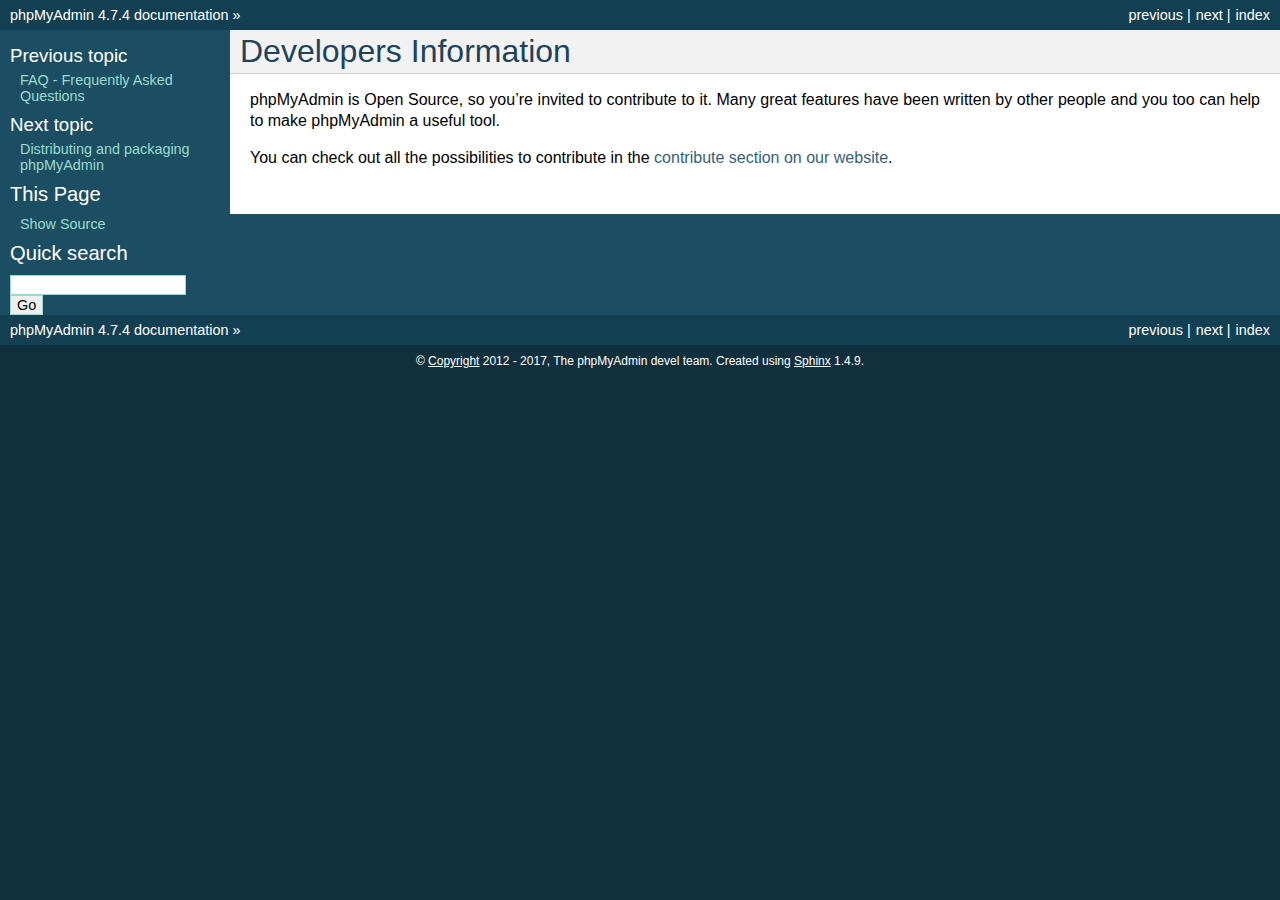
<file: phpMyAdmin/doc/html/developers.html>
<!DOCTYPE html PUBLIC "-//W3C//DTD XHTML 1.0 Transitional//EN"
  "http://www.w3.org/TR/xhtml1/DTD/xhtml1-transitional.dtd">


<html xmlns="http://www.w3.org/1999/xhtml">
  <head>
    <meta http-equiv="Content-Type" content="text/html; charset=utf-8" />
    
    <title>Developers Information &#8212; phpMyAdmin 4.7.4 documentation</title>
    
    <link rel="stylesheet" href="_static/classic.css" type="text/css" />
    <link rel="stylesheet" href="_static/pygments.css" type="text/css" />
    
    <script type="text/javascript">
      var DOCUMENTATION_OPTIONS = {
        URL_ROOT:    './',
        VERSION:     '4.7.4',
        COLLAPSE_INDEX: false,
        FILE_SUFFIX: '.html',
        HAS_SOURCE:  true
      };
    </script>
    <script type="text/javascript" src="_static/jquery.js"></script>
    <script type="text/javascript" src="_static/underscore.js"></script>
    <script type="text/javascript" src="_static/doctools.js"></script>
    <link rel="index" title="Index" href="genindex.html" />
    <link rel="search" title="Search" href="search.html" />
    <link rel="copyright" title="Copyright" href="copyright.html" />
    <link rel="top" title="phpMyAdmin 4.7.4 documentation" href="index.html" />
    <link rel="next" title="Distributing and packaging phpMyAdmin" href="vendors.html" />
    <link rel="prev" title="FAQ - Frequently Asked Questions" href="faq.html" /> 
  </head>
  <body role="document">
    <div class="related" role="navigation" aria-label="related navigation">
      <h3>Navigation</h3>
      <ul>
        <li class="right" style="margin-right: 10px">
          <a href="genindex.html" title="General Index"
             accesskey="I">index</a></li>
        <li class="right" >
          <a href="vendors.html" title="Distributing and packaging phpMyAdmin"
             accesskey="N">next</a> |</li>
        <li class="right" >
          <a href="faq.html" title="FAQ - Frequently Asked Questions"
             accesskey="P">previous</a> |</li>
        <li class="nav-item nav-item-0"><a href="index.html">phpMyAdmin 4.7.4 documentation</a> &#187;</li> 
      </ul>
    </div>  

    <div class="document">
      <div class="documentwrapper">
        <div class="bodywrapper">
          <div class="body" role="main">
            
  <div class="section" id="developers-information">
<span id="developers"></span><h1>Developers Information<a class="headerlink" href="#developers-information" title="Permalink to this headline">¶</a></h1>
<p>phpMyAdmin is Open Source, so you&#8217;re invited to contribute to it. Many
great features have been written by other people and you too can help
to make phpMyAdmin a useful tool.</p>
<p>You can check out all the possibilities to contribute in the
<a class="reference external" href="https://www.phpmyadmin.net/contribute/">contribute section on our website</a>.</p>
</div>


          </div>
        </div>
      </div>
      <div class="sphinxsidebar" role="navigation" aria-label="main navigation">
        <div class="sphinxsidebarwrapper">
  <h4>Previous topic</h4>
  <p class="topless"><a href="faq.html"
                        title="previous chapter">FAQ - Frequently Asked Questions</a></p>
  <h4>Next topic</h4>
  <p class="topless"><a href="vendors.html"
                        title="next chapter">Distributing and packaging phpMyAdmin</a></p>
  <div role="note" aria-label="source link">
    <h3>This Page</h3>
    <ul class="this-page-menu">
      <li><a href="_sources/developers.txt"
            rel="nofollow">Show Source</a></li>
    </ul>
   </div>
<div id="searchbox" style="display: none" role="search">
  <h3>Quick search</h3>
    <form class="search" action="search.html" method="get">
      <div><input type="text" name="q" /></div>
      <div><input type="submit" value="Go" /></div>
      <input type="hidden" name="check_keywords" value="yes" />
      <input type="hidden" name="area" value="default" />
    </form>
</div>
<script type="text/javascript">$('#searchbox').show(0);</script>
        </div>
      </div>
      <div class="clearer"></div>
    </div>
    <div class="related" role="navigation" aria-label="related navigation">
      <h3>Navigation</h3>
      <ul>
        <li class="right" style="margin-right: 10px">
          <a href="genindex.html" title="General Index"
             >index</a></li>
        <li class="right" >
          <a href="vendors.html" title="Distributing and packaging phpMyAdmin"
             >next</a> |</li>
        <li class="right" >
          <a href="faq.html" title="FAQ - Frequently Asked Questions"
             >previous</a> |</li>
        <li class="nav-item nav-item-0"><a href="index.html">phpMyAdmin 4.7.4 documentation</a> &#187;</li> 
      </ul>
    </div>
    <div class="footer" role="contentinfo">
        &#169; <a href="copyright.html">Copyright</a> 2012 - 2017, The phpMyAdmin devel team.
      Created using <a href="http://sphinx-doc.org/">Sphinx</a> 1.4.9.
    </div>
  </body>
</html>
</file>
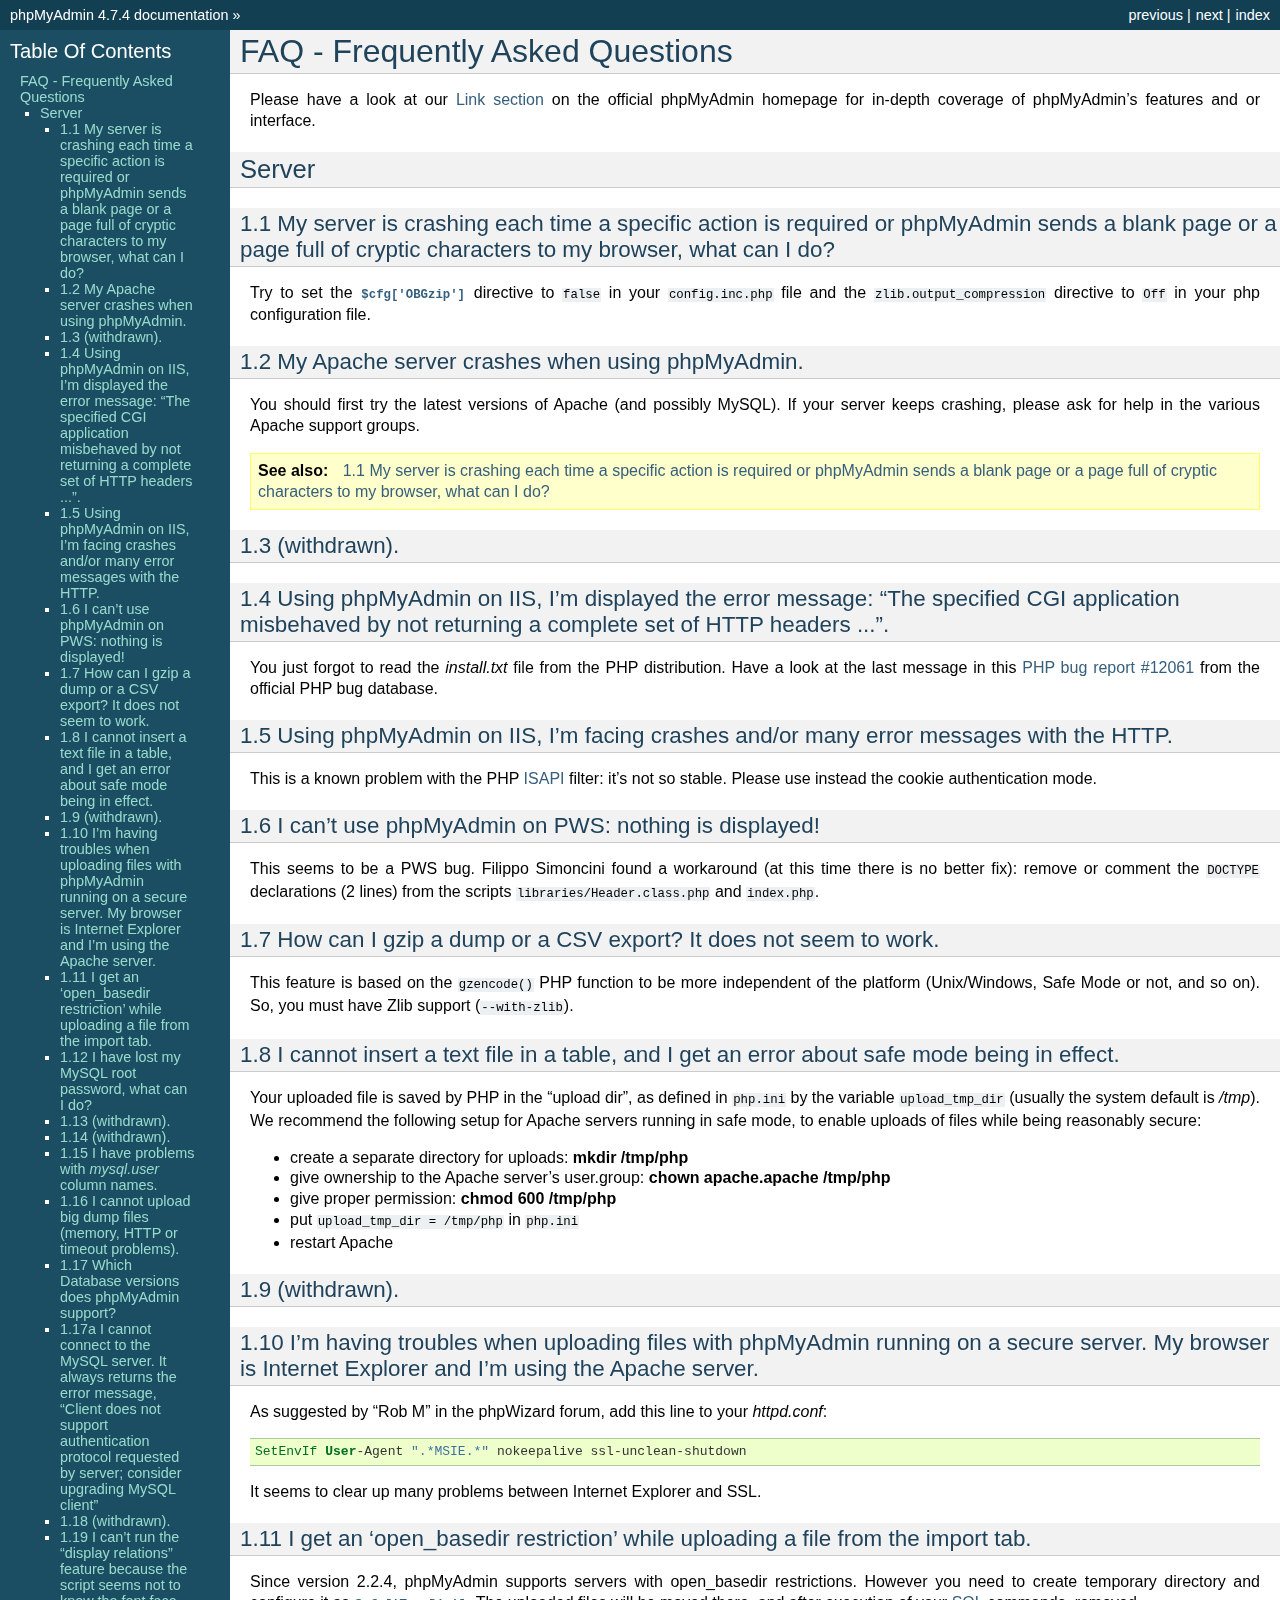
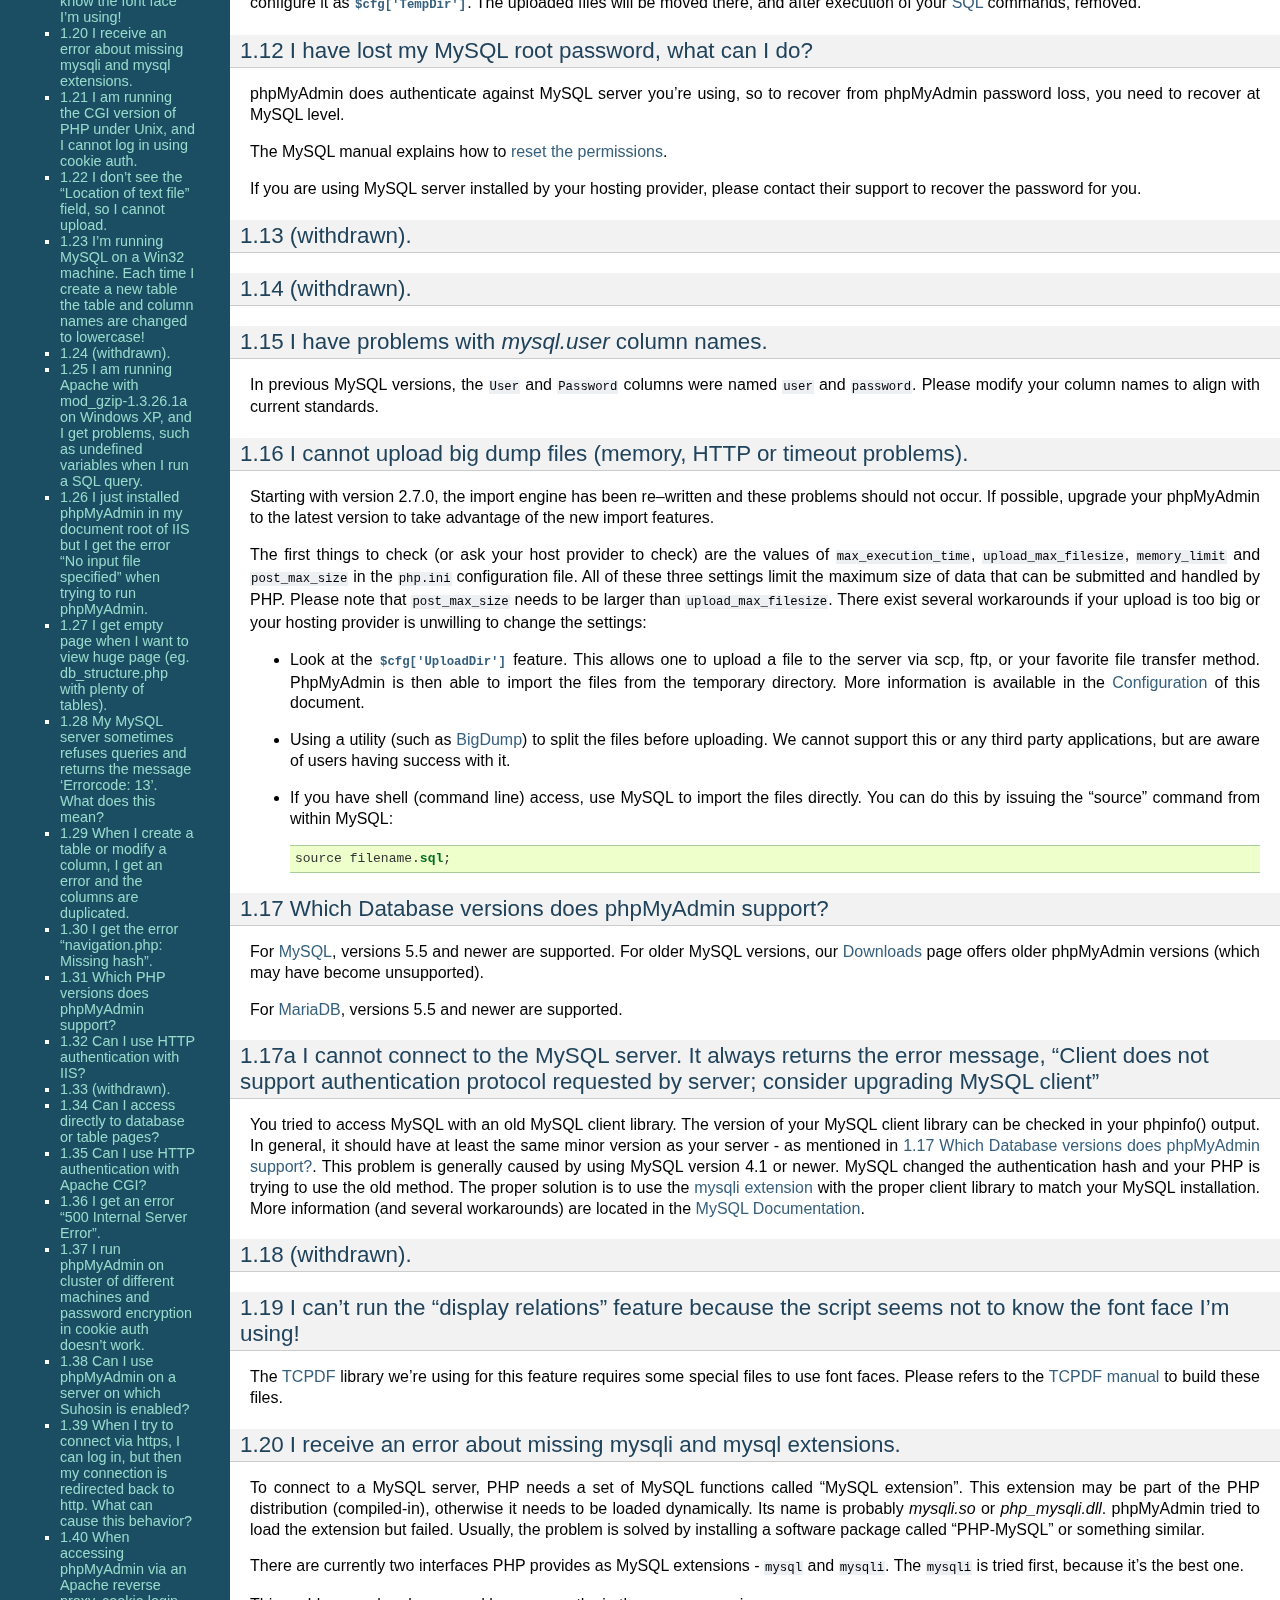
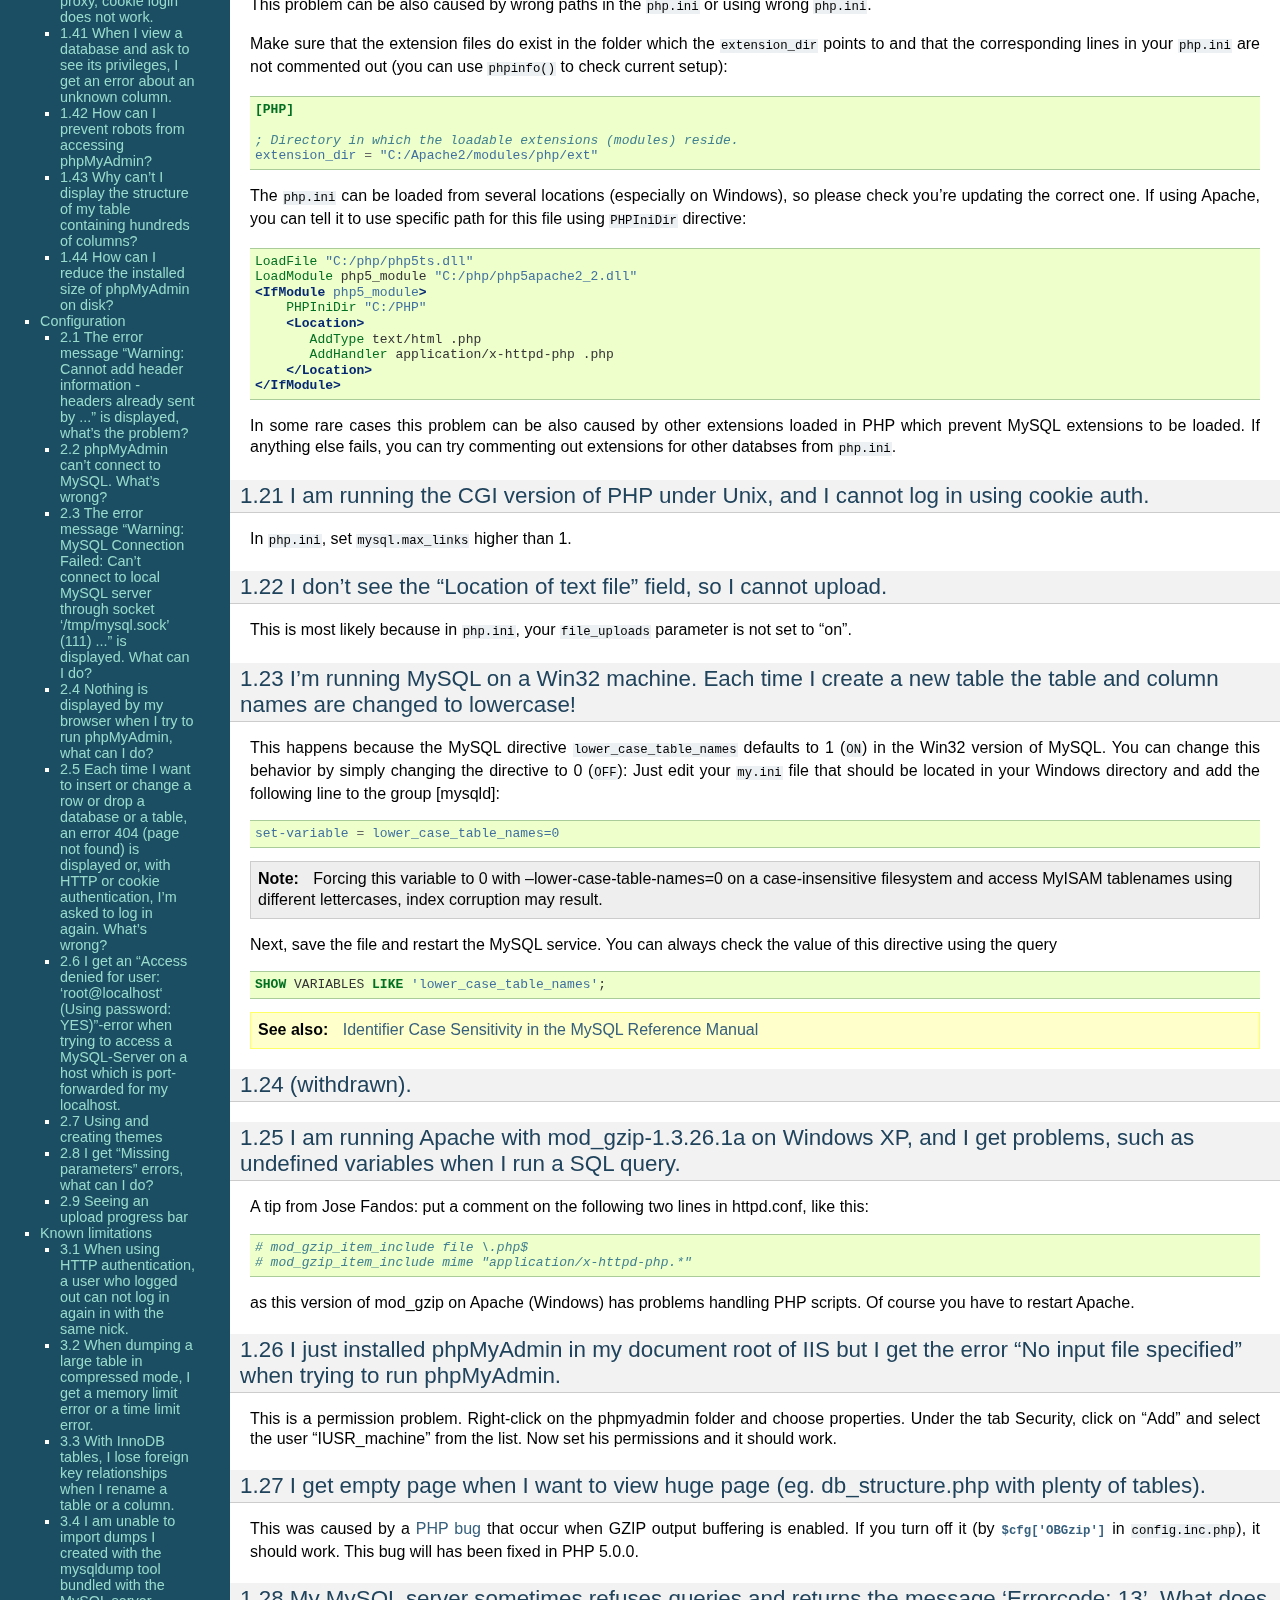
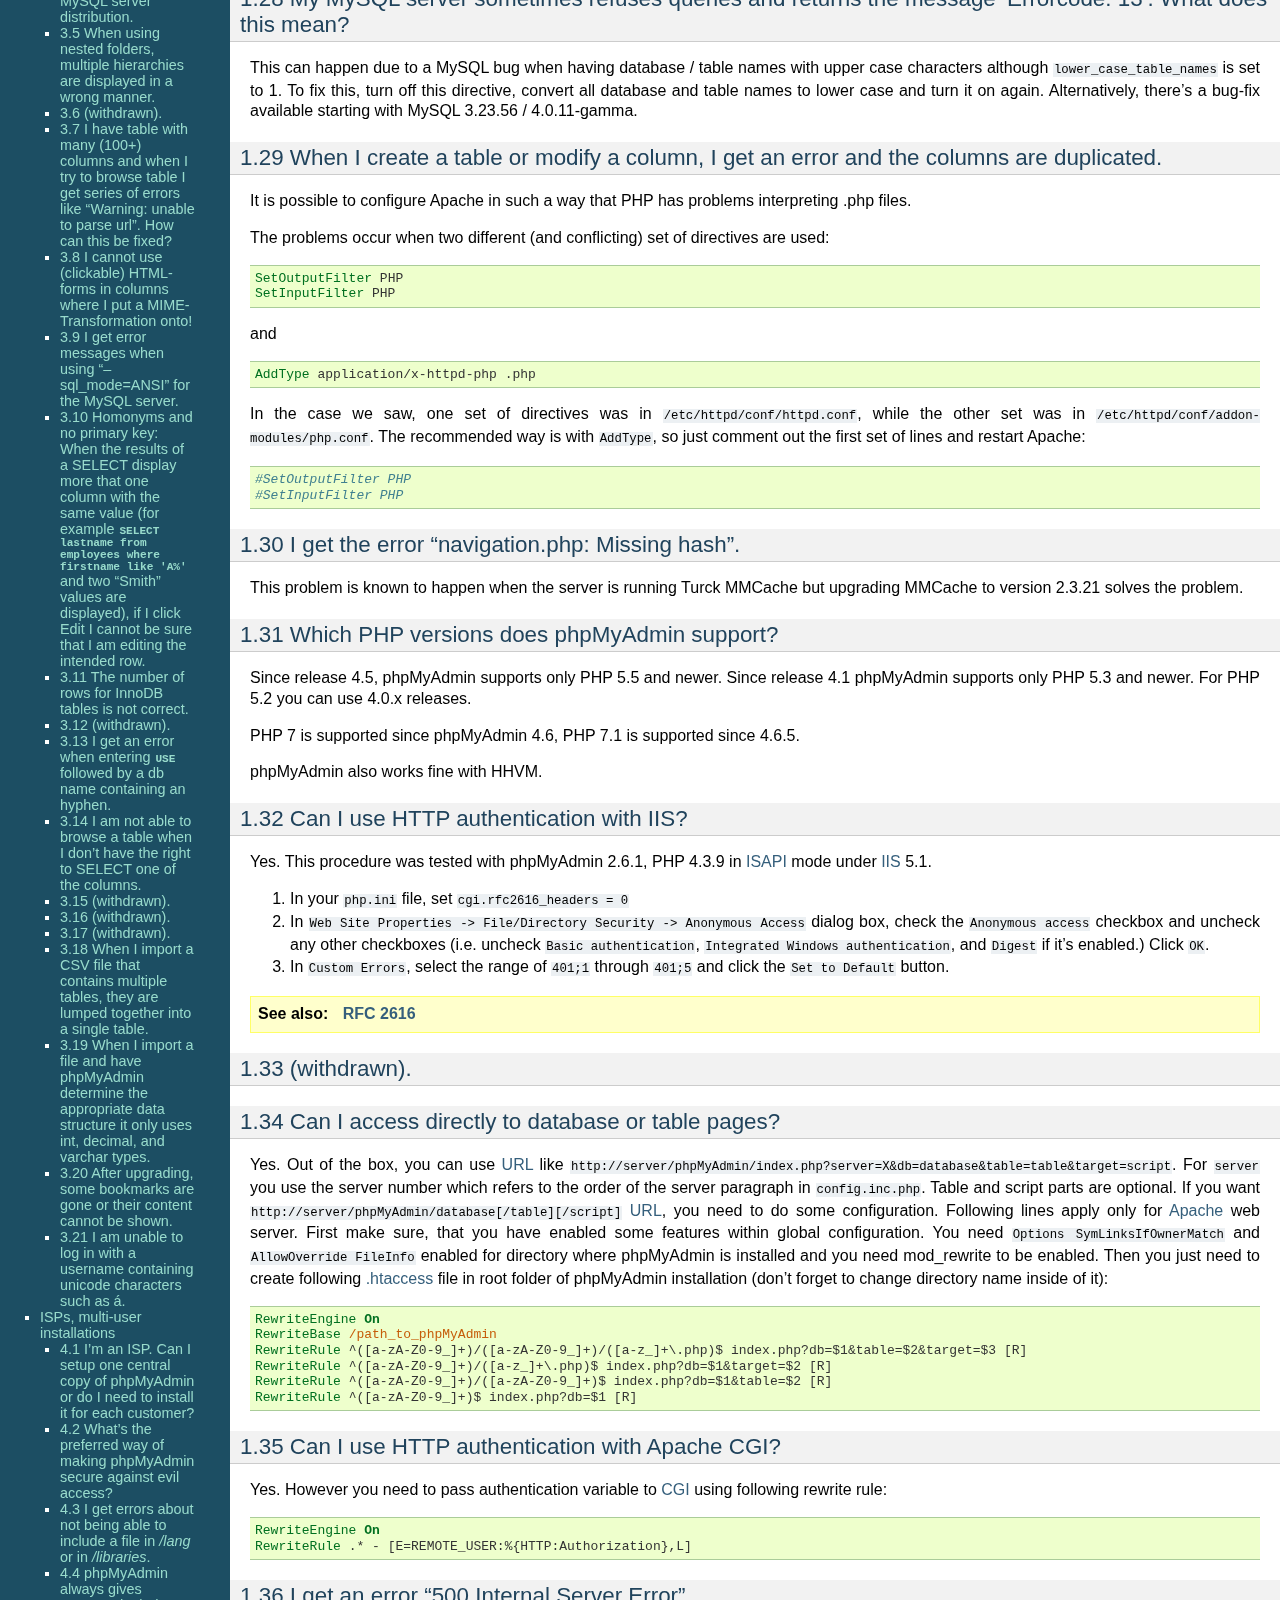
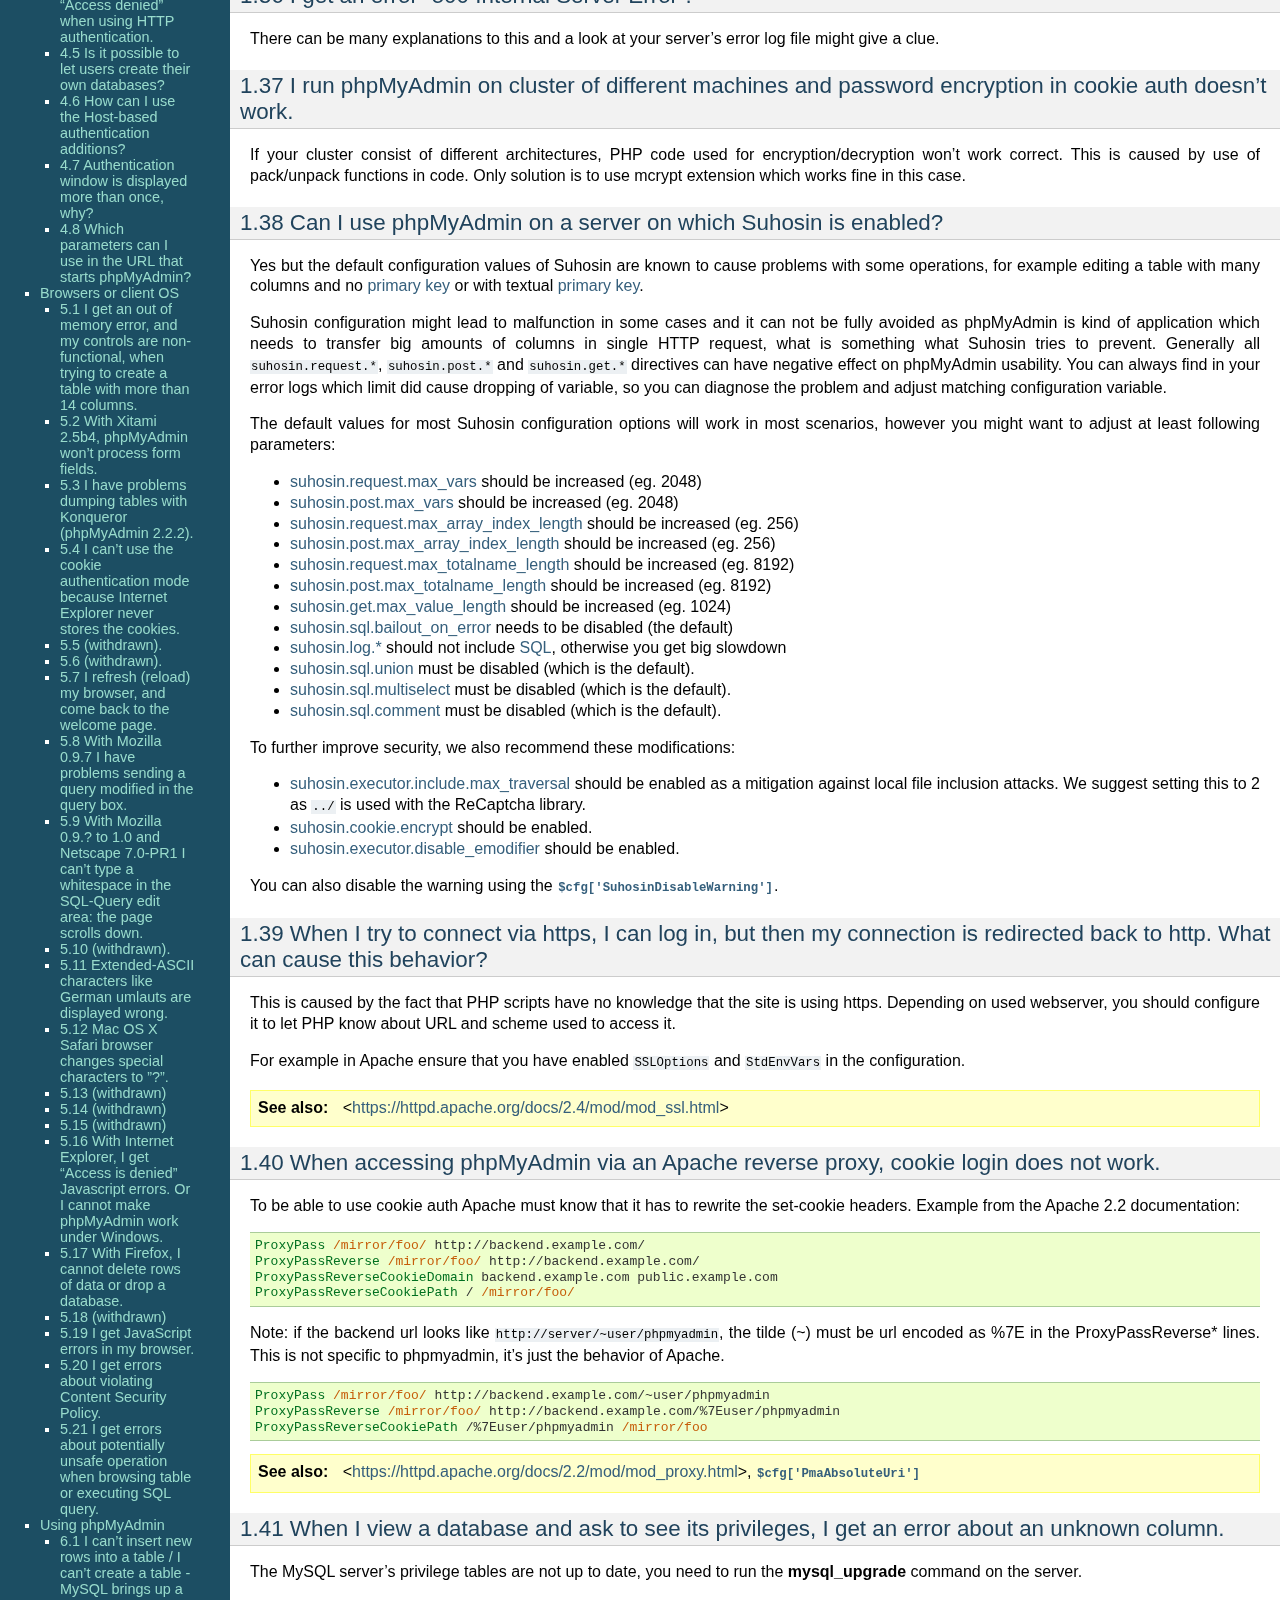
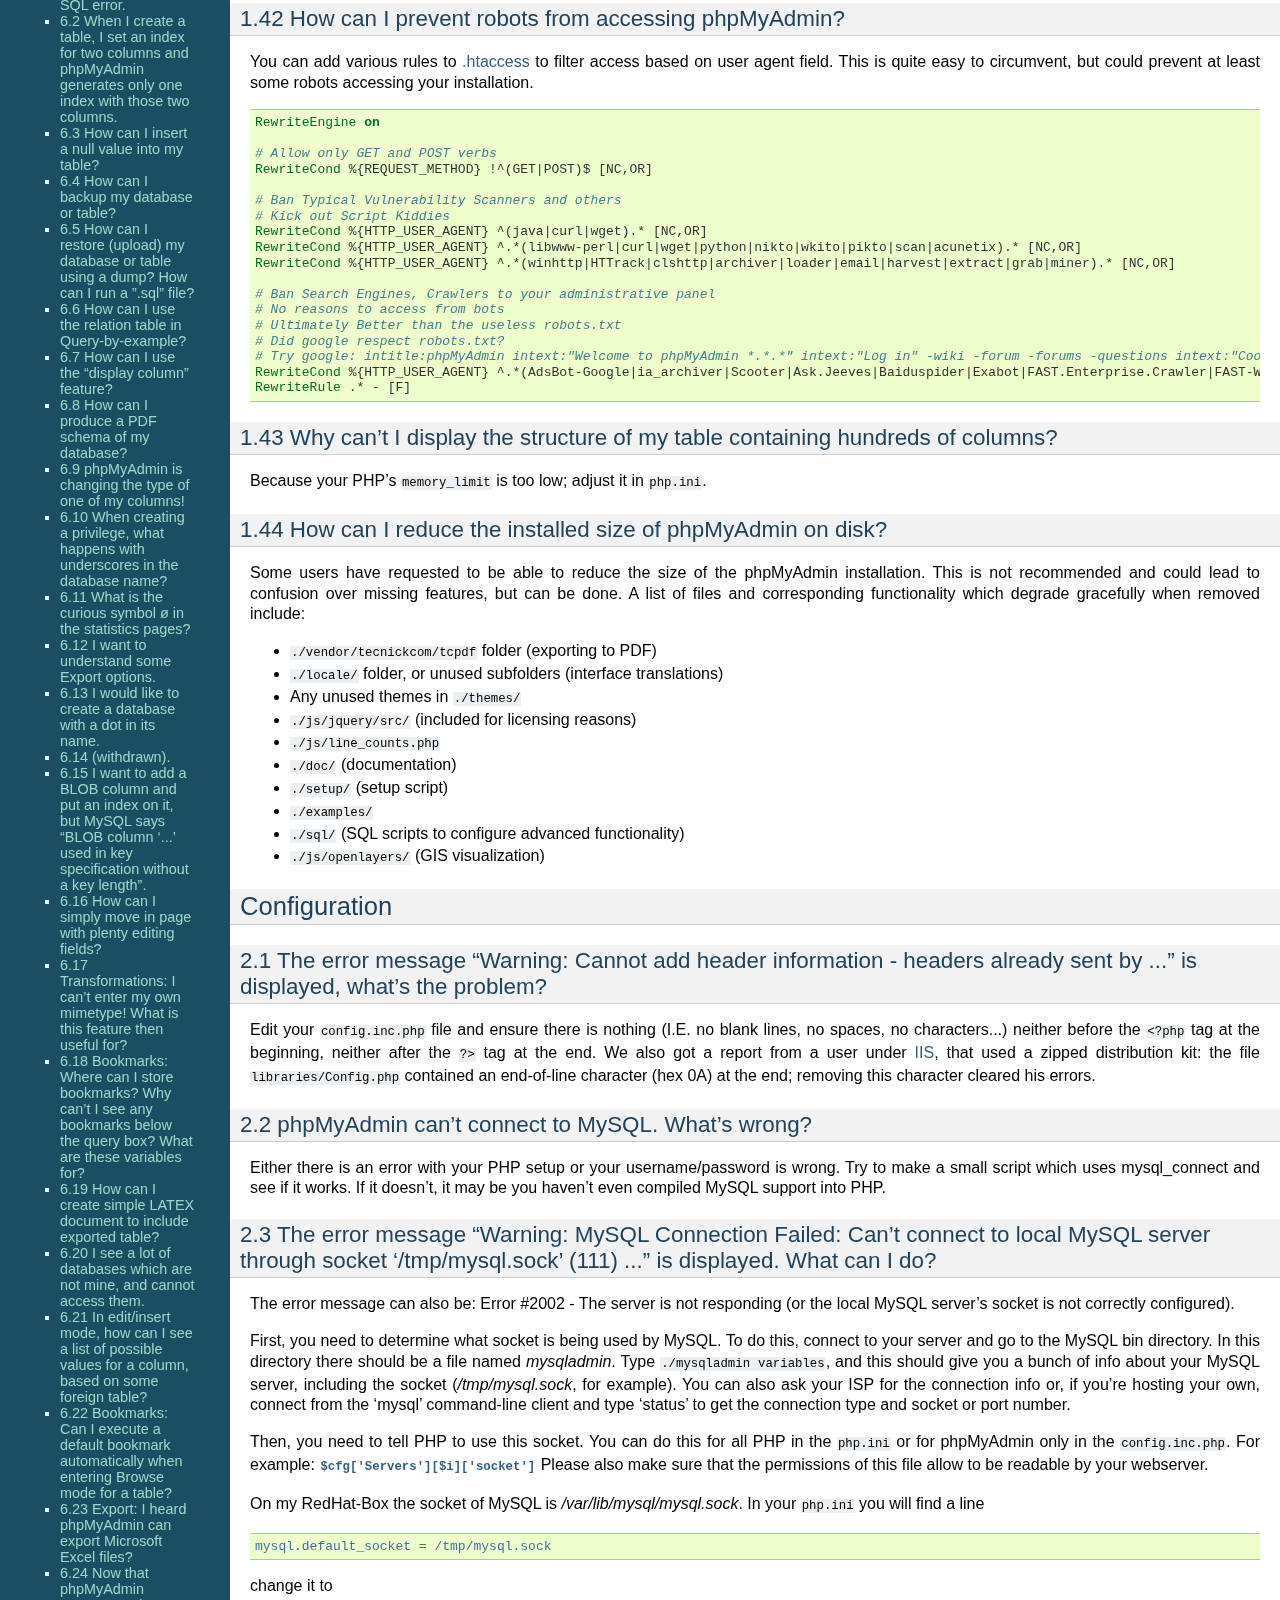
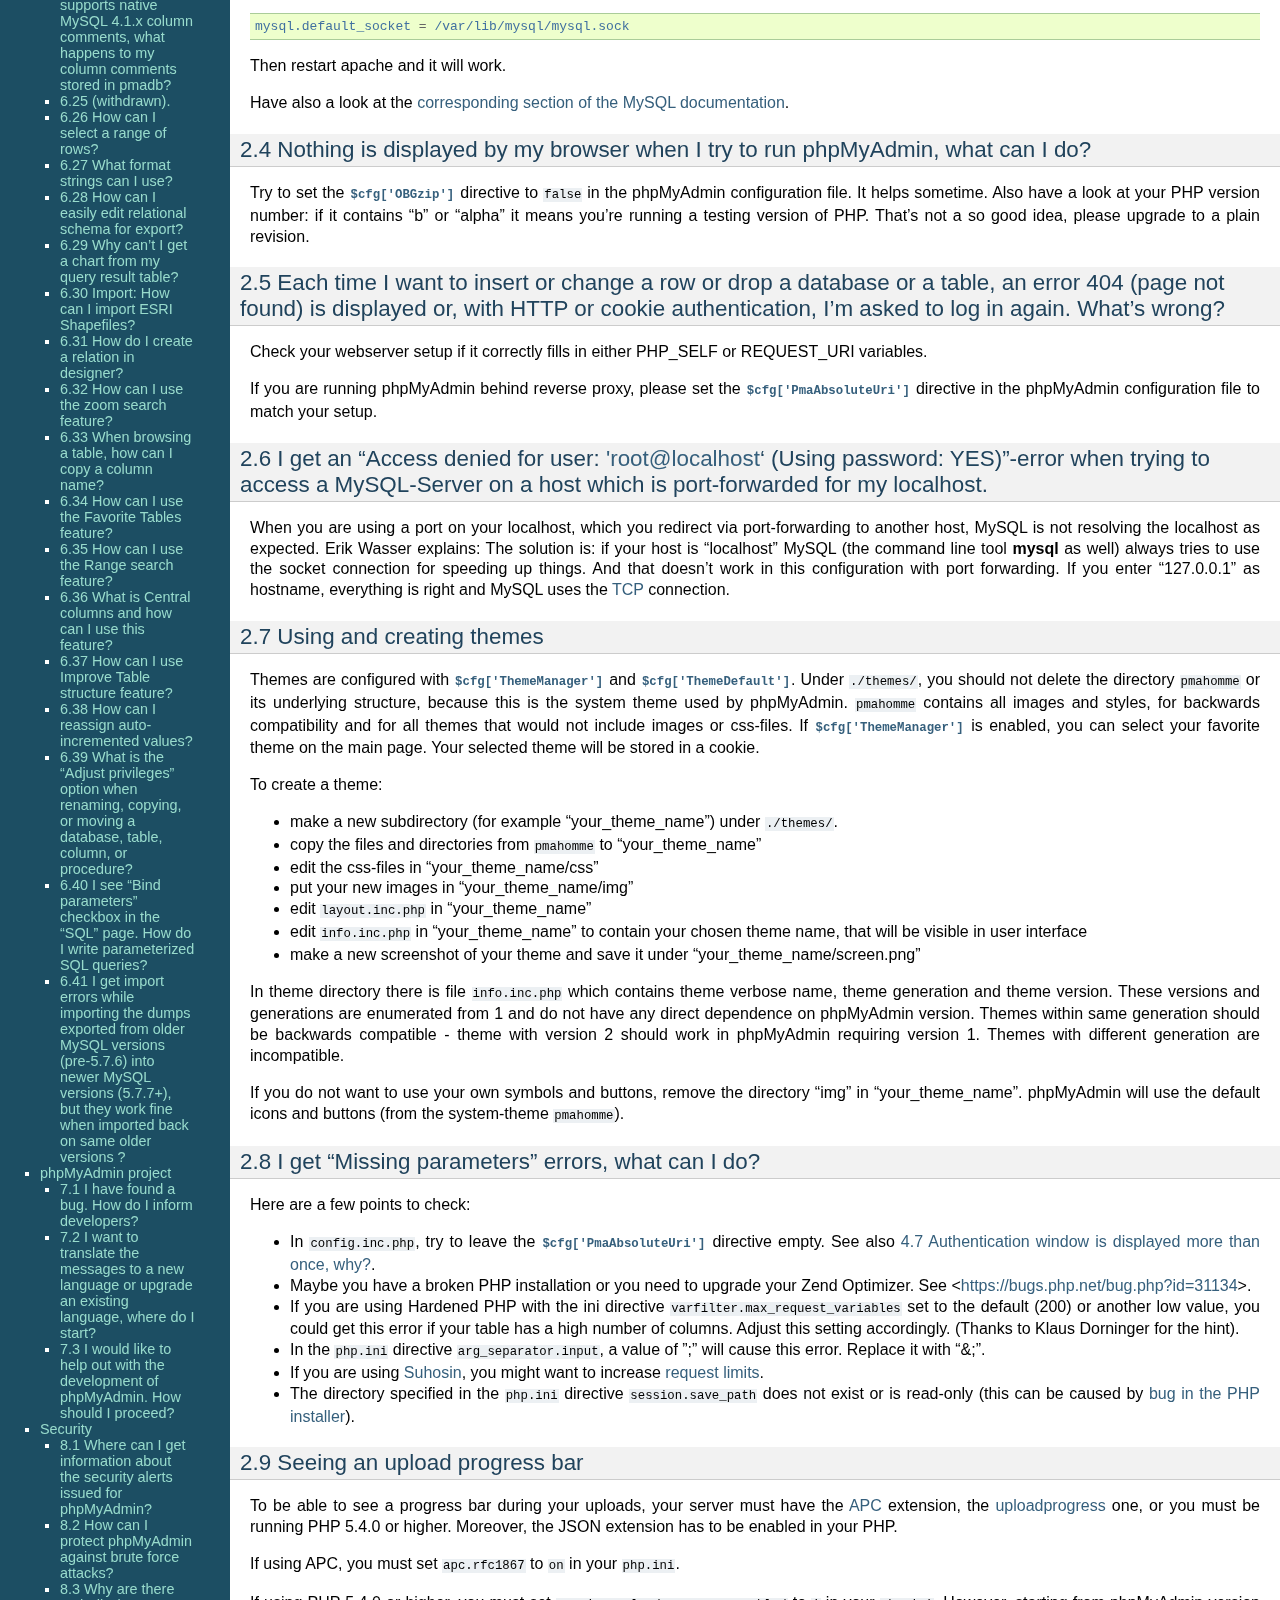
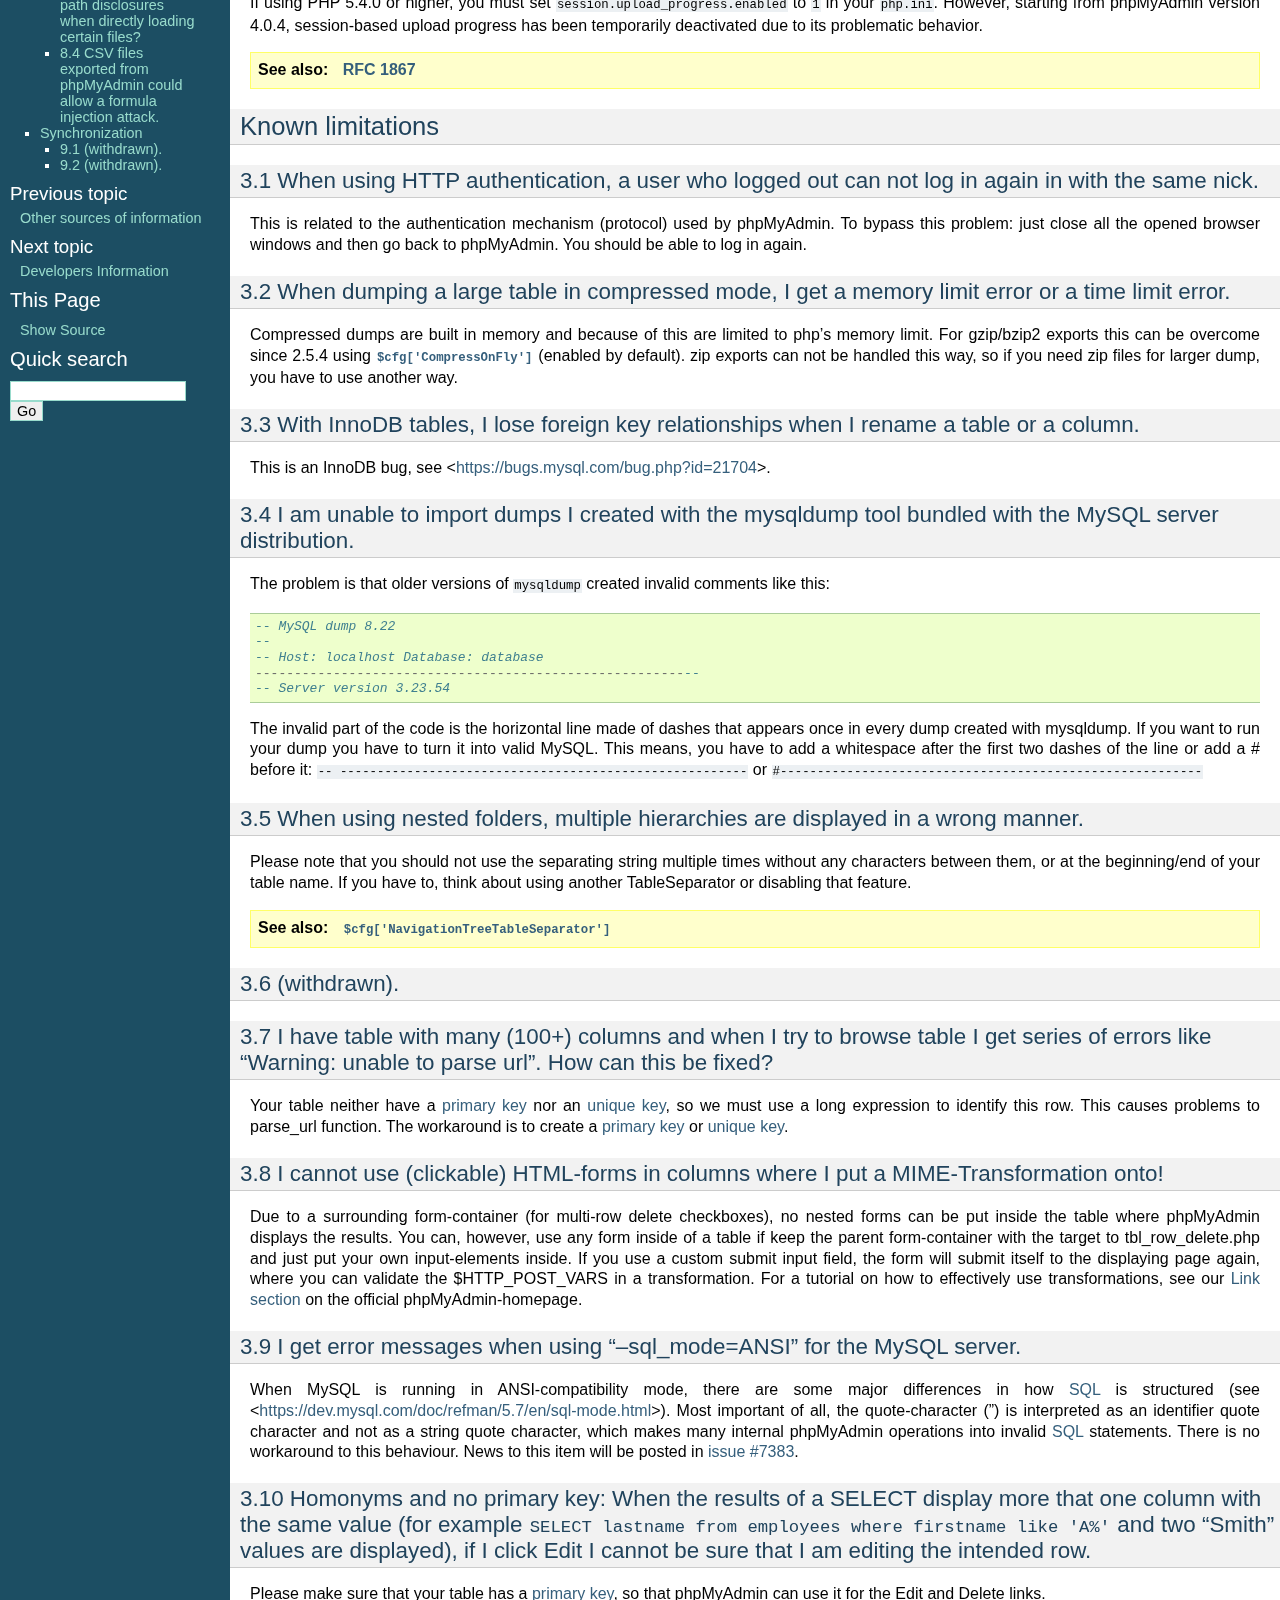
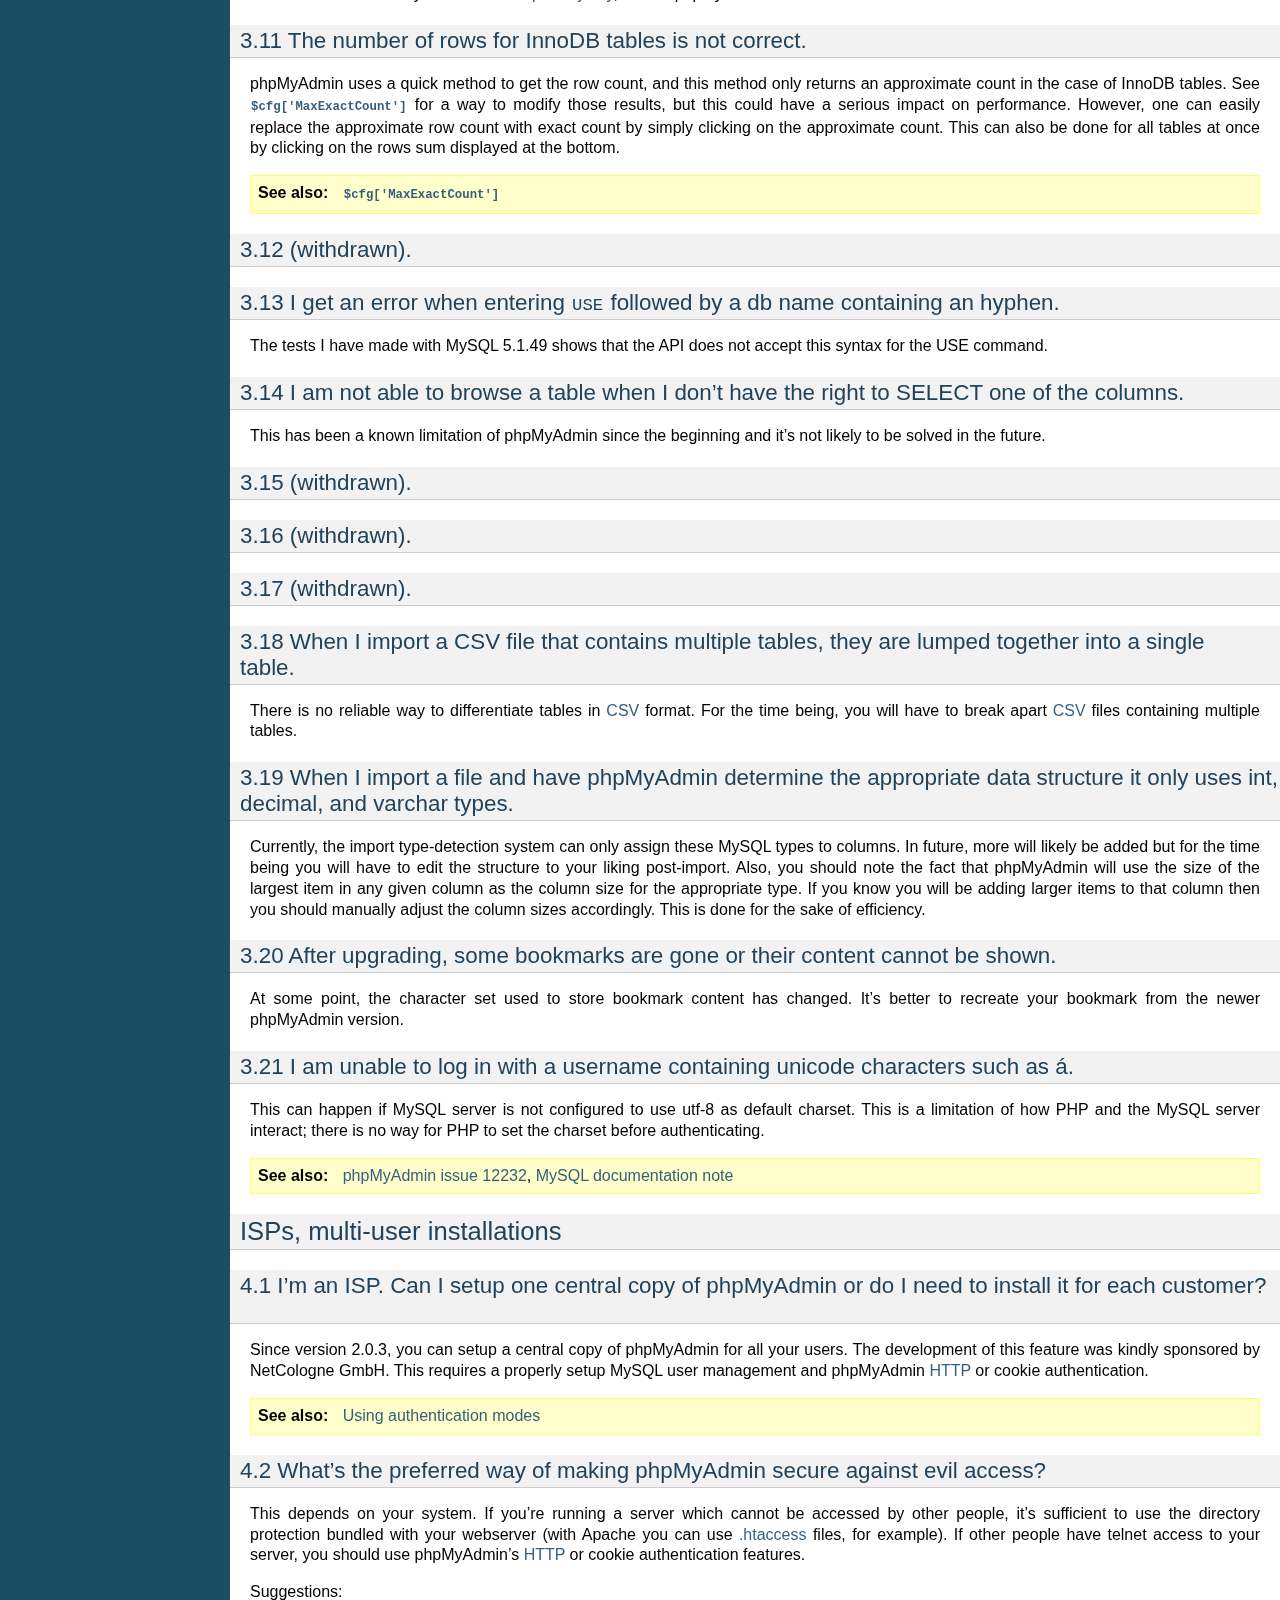
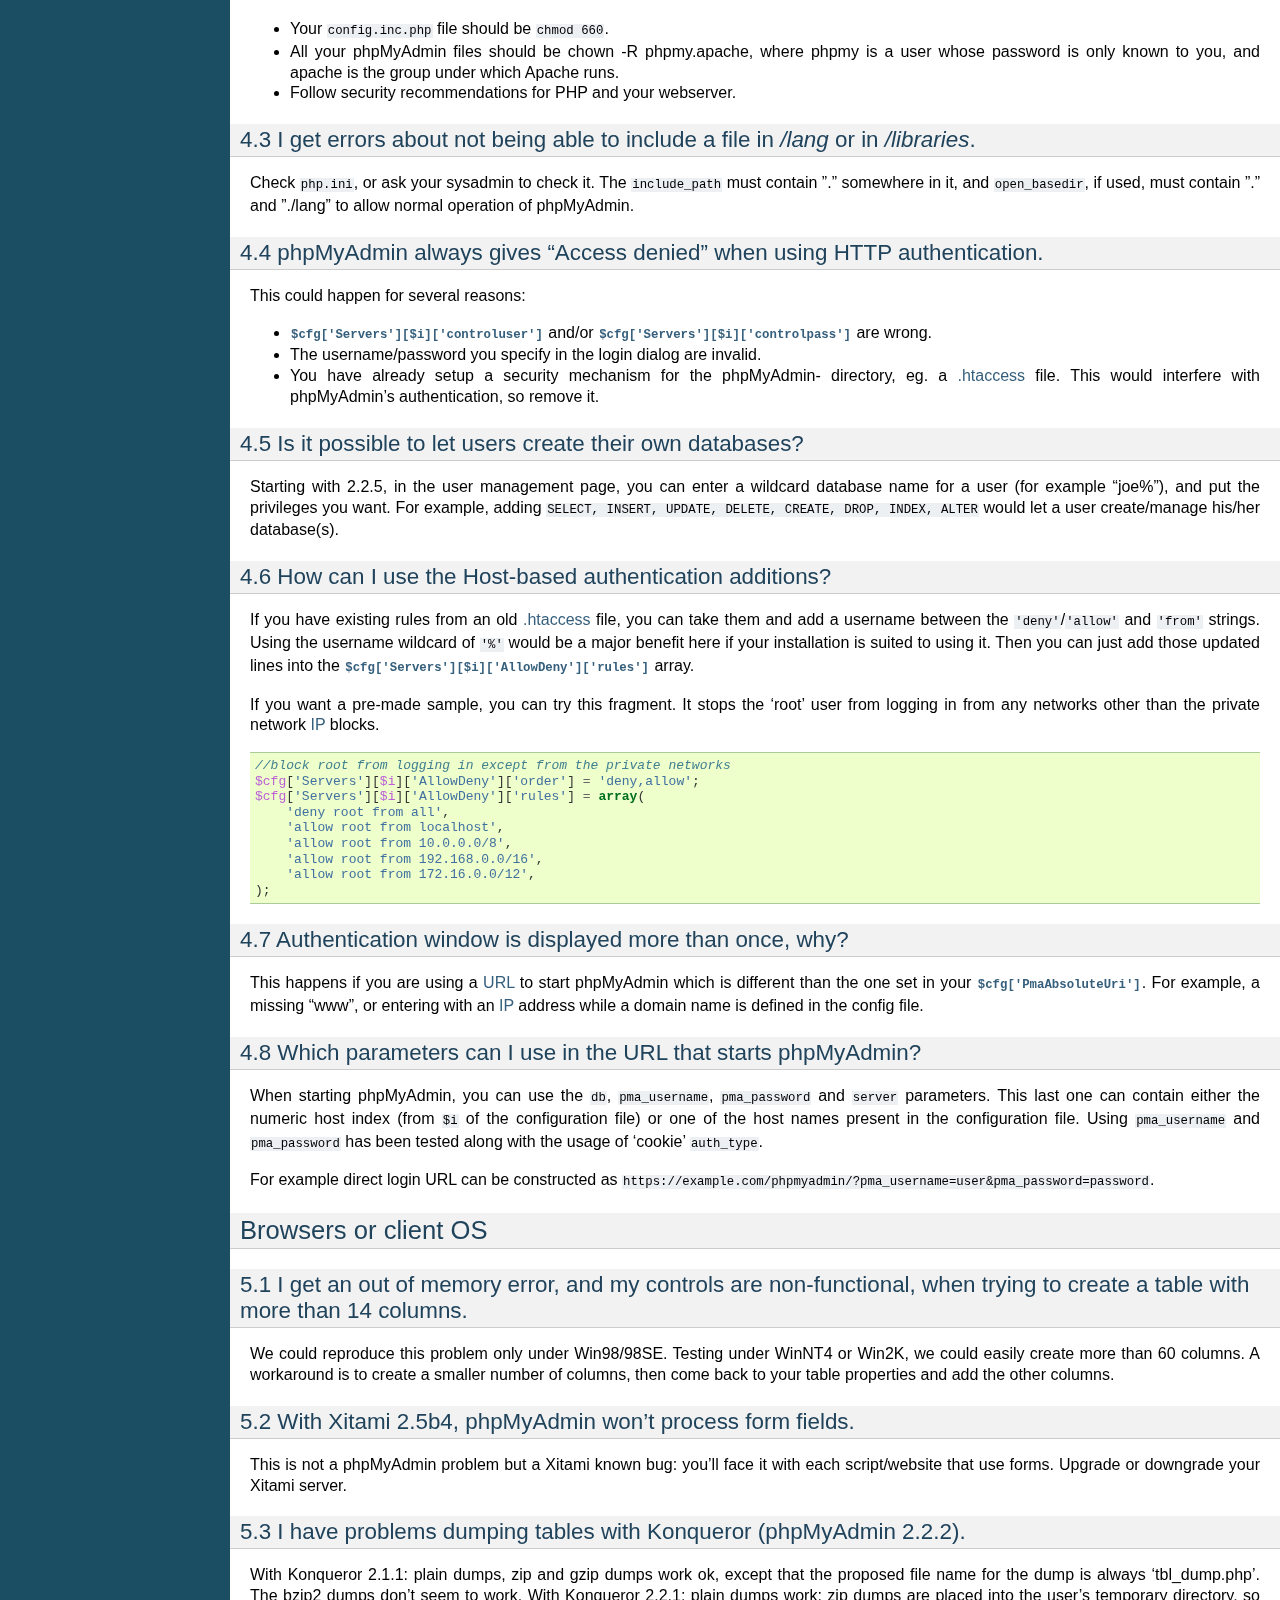
<file: phpMyAdmin/doc/html/faq.html>
<!DOCTYPE html PUBLIC "-//W3C//DTD XHTML 1.0 Transitional//EN"
  "http://www.w3.org/TR/xhtml1/DTD/xhtml1-transitional.dtd">


<html xmlns="http://www.w3.org/1999/xhtml">
  <head>
    <meta http-equiv="Content-Type" content="text/html; charset=utf-8" />
    
    <title>FAQ - Frequently Asked Questions &#8212; phpMyAdmin 4.7.4 documentation</title>
    
    <link rel="stylesheet" href="_static/classic.css" type="text/css" />
    <link rel="stylesheet" href="_static/pygments.css" type="text/css" />
    
    <script type="text/javascript">
      var DOCUMENTATION_OPTIONS = {
        URL_ROOT:    './',
        VERSION:     '4.7.4',
        COLLAPSE_INDEX: false,
        FILE_SUFFIX: '.html',
        HAS_SOURCE:  true
      };
    </script>
    <script type="text/javascript" src="_static/jquery.js"></script>
    <script type="text/javascript" src="_static/underscore.js"></script>
    <script type="text/javascript" src="_static/doctools.js"></script>
    <link rel="index" title="Index" href="genindex.html" />
    <link rel="search" title="Search" href="search.html" />
    <link rel="copyright" title="Copyright" href="copyright.html" />
    <link rel="top" title="phpMyAdmin 4.7.4 documentation" href="index.html" />
    <link rel="next" title="Developers Information" href="developers.html" />
    <link rel="prev" title="Other sources of information" href="other.html" /> 
  </head>
  <body role="document">
    <div class="related" role="navigation" aria-label="related navigation">
      <h3>Navigation</h3>
      <ul>
        <li class="right" style="margin-right: 10px">
          <a href="genindex.html" title="General Index"
             accesskey="I">index</a></li>
        <li class="right" >
          <a href="developers.html" title="Developers Information"
             accesskey="N">next</a> |</li>
        <li class="right" >
          <a href="other.html" title="Other sources of information"
             accesskey="P">previous</a> |</li>
        <li class="nav-item nav-item-0"><a href="index.html">phpMyAdmin 4.7.4 documentation</a> &#187;</li> 
      </ul>
    </div>  

    <div class="document">
      <div class="documentwrapper">
        <div class="bodywrapper">
          <div class="body" role="main">
            
  <div class="section" id="faq-frequently-asked-questions">
<span id="faq"></span><h1>FAQ - Frequently Asked Questions<a class="headerlink" href="#faq-frequently-asked-questions" title="Permalink to this headline">¶</a></h1>
<p>Please have a look at our <a class="reference external" href="https://www.phpmyadmin.net/docs/">Link section</a> on the official
phpMyAdmin homepage for in-depth coverage of phpMyAdmin&#8217;s features and
or interface.</p>
<div class="section" id="server">
<span id="faqserver"></span><h2>Server<a class="headerlink" href="#server" title="Permalink to this headline">¶</a></h2>
<div class="section" id="my-server-is-crashing-each-time-a-specific-action-is-required-or-phpmyadmin-sends-a-blank-page-or-a-page-full-of-cryptic-characters-to-my-browser-what-can-i-do">
<span id="faq1-1"></span><h3>1.1 My server is crashing each time a specific action is required or phpMyAdmin sends a blank page or a page full of cryptic characters to my browser, what can I do?<a class="headerlink" href="#my-server-is-crashing-each-time-a-specific-action-is-required-or-phpmyadmin-sends-a-blank-page-or-a-page-full-of-cryptic-characters-to-my-browser-what-can-i-do" title="Permalink to this headline">¶</a></h3>
<p>Try to set the <span class="target" id="index-0"></span><a class="reference internal" href="config.html#cfg_OBGzip"><code class="xref config config-option docutils literal"><span class="pre">$cfg['OBGzip']</span></code></a>  directive to <code class="docutils literal"><span class="pre">false</span></code> in your
<code class="file docutils literal"><span class="pre">config.inc.php</span></code> file and the <code class="docutils literal"><span class="pre">zlib.output_compression</span></code> directive to
<code class="docutils literal"><span class="pre">Off</span></code> in your php configuration file.</p>
</div>
<div class="section" id="my-apache-server-crashes-when-using-phpmyadmin">
<span id="faq1-2"></span><h3>1.2 My Apache server crashes when using phpMyAdmin.<a class="headerlink" href="#my-apache-server-crashes-when-using-phpmyadmin" title="Permalink to this headline">¶</a></h3>
<p>You should first try the latest versions of Apache (and possibly MySQL). If
your server keeps crashing, please ask for help in the various Apache support
groups.</p>
<div class="admonition seealso">
<p class="first admonition-title">See also</p>
<p class="last"><a class="reference internal" href="#faq1-1"><span class="std std-ref">1.1 My server is crashing each time a specific action is required or phpMyAdmin sends a blank page or a page full of cryptic characters to my browser, what can I do?</span></a></p>
</div>
</div>
<div class="section" id="withdrawn">
<span id="faq1-3"></span><h3>1.3 (withdrawn).<a class="headerlink" href="#withdrawn" title="Permalink to this headline">¶</a></h3>
</div>
<div class="section" id="using-phpmyadmin-on-iis-i-m-displayed-the-error-message-the-specified-cgi-application-misbehaved-by-not-returning-a-complete-set-of-http-headers">
<span id="faq1-4"></span><h3>1.4 Using phpMyAdmin on IIS, I&#8217;m displayed the error message: &#8220;The specified CGI application misbehaved by not returning a complete set of HTTP headers ...&#8221;.<a class="headerlink" href="#using-phpmyadmin-on-iis-i-m-displayed-the-error-message-the-specified-cgi-application-misbehaved-by-not-returning-a-complete-set-of-http-headers" title="Permalink to this headline">¶</a></h3>
<p>You just forgot to read the <em>install.txt</em> file from the PHP
distribution. Have a look at the last message in this <a class="reference external" href="https://bugs.php.net/bug.php?id=12061">PHP bug report #12061</a> from the official PHP bug
database.</p>
</div>
<div class="section" id="using-phpmyadmin-on-iis-i-m-facing-crashes-and-or-many-error-messages-with-the-http">
<span id="faq1-5"></span><h3>1.5 Using phpMyAdmin on IIS, I&#8217;m facing crashes and/or many error messages with the HTTP.<a class="headerlink" href="#using-phpmyadmin-on-iis-i-m-facing-crashes-and-or-many-error-messages-with-the-http" title="Permalink to this headline">¶</a></h3>
<p>This is a known problem with the PHP <a class="reference internal" href="glossary.html#term-isapi"><span class="xref std std-term">ISAPI</span></a> filter: it&#8217;s not so stable.
Please use instead the cookie authentication mode.</p>
</div>
<div class="section" id="i-can-t-use-phpmyadmin-on-pws-nothing-is-displayed">
<span id="faq1-6"></span><h3>1.6 I can&#8217;t use phpMyAdmin on PWS: nothing is displayed!<a class="headerlink" href="#i-can-t-use-phpmyadmin-on-pws-nothing-is-displayed" title="Permalink to this headline">¶</a></h3>
<p>This seems to be a PWS bug. Filippo Simoncini found a workaround (at
this time there is no better fix): remove or comment the <code class="docutils literal"><span class="pre">DOCTYPE</span></code>
declarations (2 lines) from the scripts <code class="file docutils literal"><span class="pre">libraries/Header.class.php</span></code>
and <code class="file docutils literal"><span class="pre">index.php</span></code>.</p>
</div>
<div class="section" id="how-can-i-gzip-a-dump-or-a-csv-export-it-does-not-seem-to-work">
<span id="faq1-7"></span><h3>1.7 How can I gzip a dump or a CSV export? It does not seem to work.<a class="headerlink" href="#how-can-i-gzip-a-dump-or-a-csv-export-it-does-not-seem-to-work" title="Permalink to this headline">¶</a></h3>
<p>This feature is based on the <code class="docutils literal"><span class="pre">gzencode()</span></code>
PHP function to be more independent of the platform (Unix/Windows,
Safe Mode or not, and so on). So, you must have Zlib support
(<code class="docutils literal"><span class="pre">--with-zlib</span></code>).</p>
</div>
<div class="section" id="i-cannot-insert-a-text-file-in-a-table-and-i-get-an-error-about-safe-mode-being-in-effect">
<span id="faq1-8"></span><h3>1.8 I cannot insert a text file in a table, and I get an error about safe mode being in effect.<a class="headerlink" href="#i-cannot-insert-a-text-file-in-a-table-and-i-get-an-error-about-safe-mode-being-in-effect" title="Permalink to this headline">¶</a></h3>
<p>Your uploaded file is saved by PHP in the &#8220;upload dir&#8221;, as defined in
<code class="file docutils literal"><span class="pre">php.ini</span></code> by the variable <code class="docutils literal"><span class="pre">upload_tmp_dir</span></code> (usually the system
default is <em>/tmp</em>). We recommend the following setup for Apache
servers running in safe mode, to enable uploads of files while being
reasonably secure:</p>
<ul class="simple">
<li>create a separate directory for uploads: <strong class="command">mkdir /tmp/php</strong></li>
<li>give ownership to the Apache server&#8217;s user.group: <strong class="command">chown
apache.apache /tmp/php</strong></li>
<li>give proper permission: <strong class="command">chmod 600 /tmp/php</strong></li>
<li>put <code class="docutils literal"><span class="pre">upload_tmp_dir</span> <span class="pre">=</span> <span class="pre">/tmp/php</span></code> in <code class="file docutils literal"><span class="pre">php.ini</span></code></li>
<li>restart Apache</li>
</ul>
</div>
<div class="section" id="faq1-9">
<span id="id1"></span><h3>1.9 (withdrawn).<a class="headerlink" href="#faq1-9" title="Permalink to this headline">¶</a></h3>
</div>
<div class="section" id="i-m-having-troubles-when-uploading-files-with-phpmyadmin-running-on-a-secure-server-my-browser-is-internet-explorer-and-i-m-using-the-apache-server">
<span id="faq1-10"></span><h3>1.10 I&#8217;m having troubles when uploading files with phpMyAdmin running on a secure server. My browser is Internet Explorer and I&#8217;m using the Apache server.<a class="headerlink" href="#i-m-having-troubles-when-uploading-files-with-phpmyadmin-running-on-a-secure-server-my-browser-is-internet-explorer-and-i-m-using-the-apache-server" title="Permalink to this headline">¶</a></h3>
<p>As suggested by &#8220;Rob M&#8221; in the phpWizard forum, add this line to your
<em>httpd.conf</em>:</p>
<div class="highlight-apache"><div class="highlight"><pre><span class="nb">SetEnvIf</span> <span class="k">User</span>-Agent <span class="s2">&quot;.*MSIE.*&quot;</span> nokeepalive ssl-unclean-shutdown
</pre></div>
</div>
<p>It seems to clear up many problems between Internet Explorer and SSL.</p>
</div>
<div class="section" id="i-get-an-open-basedir-restriction-while-uploading-a-file-from-the-import-tab">
<span id="faq1-11"></span><h3>1.11 I get an &#8216;open_basedir restriction&#8217; while uploading a file from the import tab.<a class="headerlink" href="#i-get-an-open-basedir-restriction-while-uploading-a-file-from-the-import-tab" title="Permalink to this headline">¶</a></h3>
<p>Since version 2.2.4, phpMyAdmin supports servers with open_basedir
restrictions. However you need to create temporary directory and configure it
as <span class="target" id="index-1"></span><a class="reference internal" href="config.html#cfg_TempDir"><code class="xref config config-option docutils literal"><span class="pre">$cfg['TempDir']</span></code></a>. The uploaded files will be moved there,
and after execution of your <a class="reference internal" href="glossary.html#term-sql"><span class="xref std std-term">SQL</span></a> commands, removed.</p>
</div>
<div class="section" id="i-have-lost-my-mysql-root-password-what-can-i-do">
<span id="faq1-12"></span><h3>1.12 I have lost my MySQL root password, what can I do?<a class="headerlink" href="#i-have-lost-my-mysql-root-password-what-can-i-do" title="Permalink to this headline">¶</a></h3>
<p>phpMyAdmin does authenticate against MySQL server you&#8217;re using, so to recover
from phpMyAdmin password loss, you need to recover at MySQL level.</p>
<p>The MySQL manual explains how to <a class="reference external" href="https://dev.mysql.com/doc/refman/5.7/en/resetting-permissions.html">reset the permissions</a>.</p>
<p>If you are using MySQL server installed by your hosting provider, please
contact their support to recover the password for you.</p>
</div>
<div class="section" id="faq1-13">
<span id="id2"></span><h3>1.13 (withdrawn).<a class="headerlink" href="#faq1-13" title="Permalink to this headline">¶</a></h3>
</div>
<div class="section" id="faq1-14">
<span id="id3"></span><h3>1.14 (withdrawn).<a class="headerlink" href="#faq1-14" title="Permalink to this headline">¶</a></h3>
</div>
<div class="section" id="i-have-problems-with-mysql-user-column-names">
<span id="faq1-15"></span><h3>1.15 I have problems with <em>mysql.user</em> column names.<a class="headerlink" href="#i-have-problems-with-mysql-user-column-names" title="Permalink to this headline">¶</a></h3>
<p>In previous MySQL versions, the <code class="docutils literal"><span class="pre">User</span></code> and <code class="docutils literal"><span class="pre">Password</span></code> columns were
named <code class="docutils literal"><span class="pre">user</span></code> and <code class="docutils literal"><span class="pre">password</span></code>. Please modify your column names to
align with current standards.</p>
</div>
<div class="section" id="i-cannot-upload-big-dump-files-memory-http-or-timeout-problems">
<span id="faq1-16"></span><h3>1.16 I cannot upload big dump files (memory, HTTP or timeout problems).<a class="headerlink" href="#i-cannot-upload-big-dump-files-memory-http-or-timeout-problems" title="Permalink to this headline">¶</a></h3>
<p>Starting with version 2.7.0, the import engine has been re–written and
these problems should not occur. If possible, upgrade your phpMyAdmin
to the latest version to take advantage of the new import features.</p>
<p>The first things to check (or ask your host provider to check) are the values
of <code class="docutils literal"><span class="pre">max_execution_time</span></code>, <code class="docutils literal"><span class="pre">upload_max_filesize</span></code>, <code class="docutils literal"><span class="pre">memory_limit</span></code> and
<code class="docutils literal"><span class="pre">post_max_size</span></code> in the <code class="file docutils literal"><span class="pre">php.ini</span></code> configuration file. All of these three
settings limit the maximum size of data that can be submitted and handled by
PHP. Please note that <code class="docutils literal"><span class="pre">post_max_size</span></code> needs to be larger than
<code class="docutils literal"><span class="pre">upload_max_filesize</span></code>. There exist several workarounds if your upload is too
big or your hosting provider is unwilling to change the settings:</p>
<ul>
<li><p class="first">Look at the <span class="target" id="index-2"></span><a class="reference internal" href="config.html#cfg_UploadDir"><code class="xref config config-option docutils literal"><span class="pre">$cfg['UploadDir']</span></code></a> feature. This allows one to upload a file to the server
via scp, ftp, or your favorite file transfer method. PhpMyAdmin is
then able to import the files from the temporary directory. More
information is available in the <a class="reference internal" href="config.html#config"><span class="std std-ref">Configuration</span></a>  of this document.</p>
</li>
<li><p class="first">Using a utility (such as <a class="reference external" href="http://www.ozerov.de/bigdump/">BigDump</a>) to split the files before
uploading. We cannot support this or any third party applications, but
are aware of users having success with it.</p>
</li>
<li><p class="first">If you have shell (command line) access, use MySQL to import the files
directly. You can do this by issuing the &#8220;source&#8221; command from within
MySQL:</p>
<div class="highlight-mysql"><div class="highlight"><pre><span class="n">source</span> <span class="n">filename</span><span class="p">.</span><span class="k">sql</span><span class="p">;</span>
</pre></div>
</div>
</li>
</ul>
</div>
<div class="section" id="which-database-versions-does-phpmyadmin-support">
<span id="faq1-17"></span><h3>1.17 Which Database versions does phpMyAdmin support?<a class="headerlink" href="#which-database-versions-does-phpmyadmin-support" title="Permalink to this headline">¶</a></h3>
<p>For <a class="reference external" href="https://www.mysql.com/">MySQL</a>, versions 5.5 and newer are supported.
For older MySQL versions, our <a class="reference external" href="https://www.phpmyadmin.net/downloads/">Downloads</a> page offers older phpMyAdmin versions
(which may have become unsupported).</p>
<p>For <a class="reference external" href="https://mariadb.org/">MariaDB</a>, versions 5.5 and newer are supported.</p>
</div>
<div class="section" id="a-i-cannot-connect-to-the-mysql-server-it-always-returns-the-error-message-client-does-not-support-authentication-protocol-requested-by-server-consider-upgrading-mysql-client">
<span id="faq1-17a"></span><h3>1.17a I cannot connect to the MySQL server. It always returns the error message, &#8220;Client does not support authentication protocol requested by server; consider upgrading MySQL client&#8221;<a class="headerlink" href="#a-i-cannot-connect-to-the-mysql-server-it-always-returns-the-error-message-client-does-not-support-authentication-protocol-requested-by-server-consider-upgrading-mysql-client" title="Permalink to this headline">¶</a></h3>
<p>You tried to access MySQL with an old MySQL client library. The
version of your MySQL client library can be checked in your phpinfo()
output. In general, it should have at least the same minor version as
your server - as mentioned in <a class="reference internal" href="#faq1-17"><span class="std std-ref">1.17 Which Database versions does phpMyAdmin support?</span></a>. This problem is
generally caused by using MySQL version 4.1 or newer. MySQL changed
the authentication hash and your PHP is trying to use the old method.
The proper solution is to use the <a class="reference external" href="https://secure.php.net/mysqli">mysqli extension</a> with the proper client library to match
your MySQL installation. More
information (and several workarounds) are located in the <a class="reference external" href="https://dev.mysql.com/doc/refman/5.7/en/old-client.html">MySQL
Documentation</a>.</p>
</div>
<div class="section" id="faq1-18">
<span id="id4"></span><h3>1.18 (withdrawn).<a class="headerlink" href="#faq1-18" title="Permalink to this headline">¶</a></h3>
</div>
<div class="section" id="i-can-t-run-the-display-relations-feature-because-the-script-seems-not-to-know-the-font-face-i-m-using">
<span id="faq1-19"></span><h3>1.19 I can&#8217;t run the &#8220;display relations&#8221; feature because the script seems not to know the font face I&#8217;m using!<a class="headerlink" href="#i-can-t-run-the-display-relations-feature-because-the-script-seems-not-to-know-the-font-face-i-m-using" title="Permalink to this headline">¶</a></h3>
<p>The <a class="reference internal" href="glossary.html#term-tcpdf"><span class="xref std std-term">TCPDF</span></a> library we&#8217;re using for this feature requires some special
files to use font faces. Please refers to the <a class="reference external" href="https://tcpdf.org/">TCPDF manual</a> to build these files.</p>
</div>
<div class="section" id="i-receive-an-error-about-missing-mysqli-and-mysql-extensions">
<span id="faqmysql"></span><h3>1.20 I receive an error about missing mysqli and mysql extensions.<a class="headerlink" href="#i-receive-an-error-about-missing-mysqli-and-mysql-extensions" title="Permalink to this headline">¶</a></h3>
<p>To connect to a MySQL server, PHP needs a set of MySQL functions
called &#8220;MySQL extension&#8221;. This extension may be part of the PHP
distribution (compiled-in), otherwise it needs to be loaded
dynamically. Its name is probably <em>mysqli.so</em> or <em>php_mysqli.dll</em>.
phpMyAdmin tried to load the extension but failed. Usually, the
problem is solved by installing a software package called &#8220;PHP-MySQL&#8221;
or something similar.</p>
<p>There are currently two interfaces PHP provides as MySQL extensions - <code class="docutils literal"><span class="pre">mysql</span></code>
and <code class="docutils literal"><span class="pre">mysqli</span></code>. The <code class="docutils literal"><span class="pre">mysqli</span></code> is tried first, because it&#8217;s the best one.</p>
<p>This problem can be also caused by wrong paths in the <code class="file docutils literal"><span class="pre">php.ini</span></code> or using
wrong <code class="file docutils literal"><span class="pre">php.ini</span></code>.</p>
<p>Make sure that the extension files do exist in the folder which the
<code class="docutils literal"><span class="pre">extension_dir</span></code> points to and that the corresponding lines in your
<code class="file docutils literal"><span class="pre">php.ini</span></code> are not commented out (you can use <code class="docutils literal"><span class="pre">phpinfo()</span></code> to check
current setup):</p>
<div class="highlight-ini"><div class="highlight"><pre><span class="k">[PHP]</span>

<span class="c1">; Directory in which the loadable extensions (modules) reside.</span>
<span class="na">extension_dir</span> <span class="o">=</span> <span class="s">&quot;C:/Apache2/modules/php/ext&quot;</span>
</pre></div>
</div>
<p>The <code class="file docutils literal"><span class="pre">php.ini</span></code> can be loaded from several locations (especially on
Windows), so please check you&#8217;re updating the correct one. If using Apache, you
can tell it to use specific path for this file using <code class="docutils literal"><span class="pre">PHPIniDir</span></code> directive:</p>
<div class="highlight-apache"><div class="highlight"><pre><span class="nb">LoadFile</span> <span class="s2">&quot;C:/php/php5ts.dll&quot;</span>
<span class="nb">LoadModule</span> php5_module <span class="s2">&quot;C:/php/php5apache2_2.dll&quot;</span>
<span class="nt">&lt;IfModule</span> <span class="s">php5_module</span><span class="nt">&gt;</span>
    <span class="nb">PHPIniDir</span> <span class="s2">&quot;C:/PHP&quot;</span>
    <span class="nt">&lt;Location&gt;</span>
       <span class="nb">AddType</span> text/html .php
       <span class="nb">AddHandler</span> application/x-httpd-php .php
    <span class="nt">&lt;/Location&gt;</span>
<span class="nt">&lt;/IfModule&gt;</span>
</pre></div>
</div>
<p>In some rare cases this problem can be also caused by other extensions loaded
in PHP which prevent MySQL extensions to be loaded. If anything else fails, you
can try commenting out extensions for other databses from <code class="file docutils literal"><span class="pre">php.ini</span></code>.</p>
</div>
<div class="section" id="i-am-running-the-cgi-version-of-php-under-unix-and-i-cannot-log-in-using-cookie-auth">
<span id="faq1-21"></span><h3>1.21 I am running the CGI version of PHP under Unix, and I cannot log in using cookie auth.<a class="headerlink" href="#i-am-running-the-cgi-version-of-php-under-unix-and-i-cannot-log-in-using-cookie-auth" title="Permalink to this headline">¶</a></h3>
<p>In <code class="file docutils literal"><span class="pre">php.ini</span></code>, set <code class="docutils literal"><span class="pre">mysql.max_links</span></code> higher than 1.</p>
</div>
<div class="section" id="i-don-t-see-the-location-of-text-file-field-so-i-cannot-upload">
<span id="faq1-22"></span><h3>1.22 I don&#8217;t see the &#8220;Location of text file&#8221; field, so I cannot upload.<a class="headerlink" href="#i-don-t-see-the-location-of-text-file-field-so-i-cannot-upload" title="Permalink to this headline">¶</a></h3>
<p>This is most likely because in <code class="file docutils literal"><span class="pre">php.ini</span></code>, your <code class="docutils literal"><span class="pre">file_uploads</span></code>
parameter is not set to &#8220;on&#8221;.</p>
</div>
<div class="section" id="i-m-running-mysql-on-a-win32-machine-each-time-i-create-a-new-table-the-table-and-column-names-are-changed-to-lowercase">
<span id="faq1-23"></span><h3>1.23 I&#8217;m running MySQL on a Win32 machine. Each time I create a new table the table and column names are changed to lowercase!<a class="headerlink" href="#i-m-running-mysql-on-a-win32-machine-each-time-i-create-a-new-table-the-table-and-column-names-are-changed-to-lowercase" title="Permalink to this headline">¶</a></h3>
<p>This happens because the MySQL directive <code class="docutils literal"><span class="pre">lower_case_table_names</span></code>
defaults to 1 (<code class="docutils literal"><span class="pre">ON</span></code>) in the Win32 version of MySQL. You can change
this behavior by simply changing the directive to 0 (<code class="docutils literal"><span class="pre">OFF</span></code>): Just
edit your <code class="docutils literal"><span class="pre">my.ini</span></code> file that should be located in your Windows
directory and add the following line to the group [mysqld]:</p>
<div class="highlight-ini"><div class="highlight"><pre><span class="na">set-variable</span> <span class="o">=</span> <span class="s">lower_case_table_names=0</span>
</pre></div>
</div>
<div class="admonition note">
<p class="first admonition-title">Note</p>
<p class="last">Forcing this variable to 0 with &#8211;lower-case-table-names=0 on a
case-insensitive filesystem and access MyISAM tablenames using different
lettercases, index corruption may result.</p>
</div>
<p>Next, save the file and restart the MySQL service. You can always
check the value of this directive using the query</p>
<div class="highlight-mysql"><div class="highlight"><pre><span class="k">SHOW</span> <span class="n">VARIABLES</span> <span class="k">LIKE</span> <span class="s1">&#39;lower_case_table_names&#39;</span><span class="p">;</span>
</pre></div>
</div>
<div class="admonition seealso">
<p class="first admonition-title">See also</p>
<p class="last"><a class="reference external" href="https://dev.mysql.com/doc/refman/5.7/en/identifier-case-sensitivity.html">Identifier Case Sensitivity in the MySQL Reference Manual</a></p>
</div>
</div>
<div class="section" id="faq1-24">
<span id="id5"></span><h3>1.24 (withdrawn).<a class="headerlink" href="#faq1-24" title="Permalink to this headline">¶</a></h3>
</div>
<div class="section" id="i-am-running-apache-with-mod-gzip-1-3-26-1a-on-windows-xp-and-i-get-problems-such-as-undefined-variables-when-i-run-a-sql-query">
<span id="faq1-25"></span><h3>1.25 I am running Apache with mod_gzip-1.3.26.1a on Windows XP, and I get problems, such as undefined variables when I run a SQL query.<a class="headerlink" href="#i-am-running-apache-with-mod-gzip-1-3-26-1a-on-windows-xp-and-i-get-problems-such-as-undefined-variables-when-i-run-a-sql-query" title="Permalink to this headline">¶</a></h3>
<p>A tip from Jose Fandos: put a comment on the following two lines in
httpd.conf, like this:</p>
<div class="highlight-apache"><div class="highlight"><pre><span class="c"># mod_gzip_item_include file \.php$</span>
<span class="c"># mod_gzip_item_include mime &quot;application/x-httpd-php.*&quot;</span>
</pre></div>
</div>
<p>as this version of mod_gzip on Apache (Windows) has problems handling
PHP scripts. Of course you have to restart Apache.</p>
</div>
<div class="section" id="i-just-installed-phpmyadmin-in-my-document-root-of-iis-but-i-get-the-error-no-input-file-specified-when-trying-to-run-phpmyadmin">
<span id="faq1-26"></span><h3>1.26 I just installed phpMyAdmin in my document root of IIS but I get the error &#8220;No input file specified&#8221; when trying to run phpMyAdmin.<a class="headerlink" href="#i-just-installed-phpmyadmin-in-my-document-root-of-iis-but-i-get-the-error-no-input-file-specified-when-trying-to-run-phpmyadmin" title="Permalink to this headline">¶</a></h3>
<p>This is a permission problem. Right-click on the phpmyadmin folder and
choose properties. Under the tab Security, click on &#8220;Add&#8221; and select
the user &#8220;IUSR_machine&#8221; from the list. Now set his permissions and it
should work.</p>
</div>
<div class="section" id="i-get-empty-page-when-i-want-to-view-huge-page-eg-db-structure-php-with-plenty-of-tables">
<span id="faq1-27"></span><h3>1.27 I get empty page when I want to view huge page (eg. db_structure.php with plenty of tables).<a class="headerlink" href="#i-get-empty-page-when-i-want-to-view-huge-page-eg-db-structure-php-with-plenty-of-tables" title="Permalink to this headline">¶</a></h3>
<p>This was caused by a <a class="reference external" href="https://bugs.php.net/bug.php?id=21079">PHP bug</a> that occur when
GZIP output buffering is enabled. If you turn off it (by
<span class="target" id="index-3"></span><a class="reference internal" href="config.html#cfg_OBGzip"><code class="xref config config-option docutils literal"><span class="pre">$cfg['OBGzip']</span></code></a> in <code class="file docutils literal"><span class="pre">config.inc.php</span></code>), it should work.
This bug will has been fixed in PHP 5.0.0.</p>
</div>
<div class="section" id="my-mysql-server-sometimes-refuses-queries-and-returns-the-message-errorcode-13-what-does-this-mean">
<span id="faq1-28"></span><h3>1.28 My MySQL server sometimes refuses queries and returns the message &#8216;Errorcode: 13&#8217;. What does this mean?<a class="headerlink" href="#my-mysql-server-sometimes-refuses-queries-and-returns-the-message-errorcode-13-what-does-this-mean" title="Permalink to this headline">¶</a></h3>
<p>This can happen due to a MySQL bug when having database / table names
with upper case characters although <code class="docutils literal"><span class="pre">lower_case_table_names</span></code> is
set to 1. To fix this, turn off this directive, convert all database
and table names to lower case and turn it on again. Alternatively,
there&#8217;s a bug-fix available starting with MySQL 3.23.56 /
4.0.11-gamma.</p>
</div>
<div class="section" id="when-i-create-a-table-or-modify-a-column-i-get-an-error-and-the-columns-are-duplicated">
<span id="faq1-29"></span><h3>1.29 When I create a table or modify a column, I get an error and the columns are duplicated.<a class="headerlink" href="#when-i-create-a-table-or-modify-a-column-i-get-an-error-and-the-columns-are-duplicated" title="Permalink to this headline">¶</a></h3>
<p>It is possible to configure Apache in such a way that PHP has problems
interpreting .php files.</p>
<p>The problems occur when two different (and conflicting) set of
directives are used:</p>
<div class="highlight-apache"><div class="highlight"><pre><span class="nb">SetOutputFilter</span> PHP
<span class="nb">SetInputFilter</span> PHP
</pre></div>
</div>
<p>and</p>
<div class="highlight-apache"><div class="highlight"><pre><span class="nb">AddType</span> application/x-httpd-php .php
</pre></div>
</div>
<p>In the case we saw, one set of directives was in
<code class="docutils literal"><span class="pre">/etc/httpd/conf/httpd.conf</span></code>, while the other set was in
<code class="docutils literal"><span class="pre">/etc/httpd/conf/addon-modules/php.conf</span></code>. The recommended way is
with <code class="docutils literal"><span class="pre">AddType</span></code>, so just comment out the first set of lines and
restart Apache:</p>
<div class="highlight-apache"><div class="highlight"><pre><span class="c">#SetOutputFilter PHP</span>
<span class="c">#SetInputFilter PHP</span>
</pre></div>
</div>
</div>
<div class="section" id="i-get-the-error-navigation-php-missing-hash">
<span id="faq1-30"></span><h3>1.30 I get the error &#8220;navigation.php: Missing hash&#8221;.<a class="headerlink" href="#i-get-the-error-navigation-php-missing-hash" title="Permalink to this headline">¶</a></h3>
<p>This problem is known to happen when the server is running Turck
MMCache but upgrading MMCache to version 2.3.21 solves the problem.</p>
</div>
<div class="section" id="which-php-versions-does-phpmyadmin-support">
<span id="faq1-31"></span><h3>1.31 Which PHP versions does phpMyAdmin support?<a class="headerlink" href="#which-php-versions-does-phpmyadmin-support" title="Permalink to this headline">¶</a></h3>
<p>Since release 4.5, phpMyAdmin supports only PHP 5.5 and newer. Since release
4.1 phpMyAdmin supports only PHP 5.3 and newer. For PHP 5.2 you can use 4.0.x
releases.</p>
<p>PHP 7 is supported since phpMyAdmin 4.6, PHP 7.1 is supported since 4.6.5.</p>
<p>phpMyAdmin also works fine with HHVM.</p>
</div>
<div class="section" id="can-i-use-http-authentication-with-iis">
<span id="faq1-32"></span><h3>1.32 Can I use HTTP authentication with IIS?<a class="headerlink" href="#can-i-use-http-authentication-with-iis" title="Permalink to this headline">¶</a></h3>
<p>Yes. This procedure was tested with phpMyAdmin 2.6.1, PHP 4.3.9 in
<a class="reference internal" href="glossary.html#term-isapi"><span class="xref std std-term">ISAPI</span></a> mode under <a class="reference internal" href="glossary.html#term-iis"><span class="xref std std-term">IIS</span></a> 5.1.</p>
<ol class="arabic simple">
<li>In your <code class="file docutils literal"><span class="pre">php.ini</span></code> file, set <code class="docutils literal"><span class="pre">cgi.rfc2616_headers</span> <span class="pre">=</span> <span class="pre">0</span></code></li>
<li>In <code class="docutils literal"><span class="pre">Web</span> <span class="pre">Site</span> <span class="pre">Properties</span> <span class="pre">-&gt;</span> <span class="pre">File/Directory</span> <span class="pre">Security</span> <span class="pre">-&gt;</span> <span class="pre">Anonymous</span>
<span class="pre">Access</span></code> dialog box, check the <code class="docutils literal"><span class="pre">Anonymous</span> <span class="pre">access</span></code> checkbox and
uncheck any other checkboxes (i.e. uncheck <code class="docutils literal"><span class="pre">Basic</span> <span class="pre">authentication</span></code>,
<code class="docutils literal"><span class="pre">Integrated</span> <span class="pre">Windows</span> <span class="pre">authentication</span></code>, and <code class="docutils literal"><span class="pre">Digest</span></code> if it&#8217;s
enabled.) Click <code class="docutils literal"><span class="pre">OK</span></code>.</li>
<li>In <code class="docutils literal"><span class="pre">Custom</span> <span class="pre">Errors</span></code>, select the range of <code class="docutils literal"><span class="pre">401;1</span></code> through <code class="docutils literal"><span class="pre">401;5</span></code>
and click the <code class="docutils literal"><span class="pre">Set</span> <span class="pre">to</span> <span class="pre">Default</span></code> button.</li>
</ol>
<div class="admonition seealso">
<p class="first admonition-title">See also</p>
<p class="last"><span class="target" id="index-4"></span><a class="rfc reference external" href="https://tools.ietf.org/html/rfc2616.html"><strong>RFC 2616</strong></a></p>
</div>
</div>
<div class="section" id="faq1-33">
<span id="id6"></span><h3>1.33 (withdrawn).<a class="headerlink" href="#faq1-33" title="Permalink to this headline">¶</a></h3>
</div>
<div class="section" id="can-i-access-directly-to-database-or-table-pages">
<span id="faq1-34"></span><h3>1.34 Can I access directly to database or table pages?<a class="headerlink" href="#can-i-access-directly-to-database-or-table-pages" title="Permalink to this headline">¶</a></h3>
<p>Yes. Out of the box, you can use <a class="reference internal" href="glossary.html#term-url"><span class="xref std std-term">URL</span></a> like
<code class="docutils literal"><span class="pre">http://server/phpMyAdmin/index.php?server=X&amp;db=database&amp;table=table&amp;target=script</span></code>.
For <code class="docutils literal"><span class="pre">server</span></code> you use the server number
which refers to the order of the server paragraph in
<code class="file docutils literal"><span class="pre">config.inc.php</span></code>. Table and script parts are optional. If you want
<code class="docutils literal"><span class="pre">http://server/phpMyAdmin/database[/table][/script]</span></code> <a class="reference internal" href="glossary.html#term-url"><span class="xref std std-term">URL</span></a>, you need to do some configuration. Following
lines apply only for <a class="reference external" href="https://httpd.apache.org">Apache</a> web server.
First make sure, that you have enabled some features within global
configuration. You need <code class="docutils literal"><span class="pre">Options</span> <span class="pre">SymLinksIfOwnerMatch</span></code> and <code class="docutils literal"><span class="pre">AllowOverride</span>
<span class="pre">FileInfo</span></code> enabled for directory where phpMyAdmin is installed and you
need mod_rewrite to be enabled. Then you just need to create
following <a class="reference internal" href="glossary.html#term-htaccess"><span class="xref std std-term">.htaccess</span></a> file in root folder of phpMyAdmin installation (don&#8217;t
forget to change directory name inside of it):</p>
<div class="highlight-apache"><div class="highlight"><pre><span class="nb">RewriteEngine</span> <span class="k">On</span>
<span class="nb">RewriteBase</span> <span class="sx">/path_to_phpMyAdmin</span>
<span class="nb">RewriteRule</span> ^([a-zA-Z0-9_]+)/([a-zA-Z0-9_]+)/([a-z_]+\.php)$ index.php?db=$1&amp;table=$2&amp;target=$3 [R]
<span class="nb">RewriteRule</span> ^([a-zA-Z0-9_]+)/([a-z_]+\.php)$ index.php?db=$1&amp;target=$2 [R]
<span class="nb">RewriteRule</span> ^([a-zA-Z0-9_]+)/([a-zA-Z0-9_]+)$ index.php?db=$1&amp;table=$2 [R]
<span class="nb">RewriteRule</span> ^([a-zA-Z0-9_]+)$ index.php?db=$1 [R]
</pre></div>
</div>
</div>
<div class="section" id="can-i-use-http-authentication-with-apache-cgi">
<span id="faq1-35"></span><h3>1.35 Can I use HTTP authentication with Apache CGI?<a class="headerlink" href="#can-i-use-http-authentication-with-apache-cgi" title="Permalink to this headline">¶</a></h3>
<p>Yes. However you need to pass authentication variable to <a class="reference internal" href="glossary.html#term-cgi"><span class="xref std std-term">CGI</span></a> using
following rewrite rule:</p>
<div class="highlight-apache"><div class="highlight"><pre><span class="nb">RewriteEngine</span> <span class="k">On</span>
<span class="nb">RewriteRule</span> .* - [E=REMOTE_USER:%{HTTP:Authorization},L]
</pre></div>
</div>
</div>
<div class="section" id="i-get-an-error-500-internal-server-error">
<span id="faq1-36"></span><h3>1.36 I get an error &#8220;500 Internal Server Error&#8221;.<a class="headerlink" href="#i-get-an-error-500-internal-server-error" title="Permalink to this headline">¶</a></h3>
<p>There can be many explanations to this and a look at your server&#8217;s
error log file might give a clue.</p>
</div>
<div class="section" id="i-run-phpmyadmin-on-cluster-of-different-machines-and-password-encryption-in-cookie-auth-doesn-t-work">
<span id="faq1-37"></span><h3>1.37 I run phpMyAdmin on cluster of different machines and password encryption in cookie auth doesn&#8217;t work.<a class="headerlink" href="#i-run-phpmyadmin-on-cluster-of-different-machines-and-password-encryption-in-cookie-auth-doesn-t-work" title="Permalink to this headline">¶</a></h3>
<p>If your cluster consist of different architectures, PHP code used for
encryption/decryption won&#8217;t work correct. This is caused by use of
pack/unpack functions in code. Only solution is to use mcrypt
extension which works fine in this case.</p>
</div>
<div class="section" id="can-i-use-phpmyadmin-on-a-server-on-which-suhosin-is-enabled">
<span id="faq1-38"></span><h3>1.38 Can I use phpMyAdmin on a server on which Suhosin is enabled?<a class="headerlink" href="#can-i-use-phpmyadmin-on-a-server-on-which-suhosin-is-enabled" title="Permalink to this headline">¶</a></h3>
<p>Yes but the default configuration values of Suhosin are known to cause
problems with some operations, for example editing a table with many
columns and no <a class="reference internal" href="glossary.html#term-primary-key"><span class="xref std std-term">primary key</span></a> or with textual <a class="reference internal" href="glossary.html#term-primary-key"><span class="xref std std-term">primary key</span></a>.</p>
<p>Suhosin configuration might lead to malfunction in some cases and it
can not be fully avoided as phpMyAdmin is kind of application which
needs to transfer big amounts of columns in single HTTP request, what
is something what Suhosin tries to prevent. Generally all
<code class="docutils literal"><span class="pre">suhosin.request.*</span></code>, <code class="docutils literal"><span class="pre">suhosin.post.*</span></code> and <code class="docutils literal"><span class="pre">suhosin.get.*</span></code>
directives can have negative effect on phpMyAdmin usability. You can
always find in your error logs which limit did cause dropping of
variable, so you can diagnose the problem and adjust matching
configuration variable.</p>
<p>The default values for most Suhosin configuration options will work in
most scenarios, however you might want to adjust at least following
parameters:</p>
<ul class="simple">
<li><a class="reference external" href="https://suhosin.org/stories/configuration.html#suhosin-request-max-vars">suhosin.request.max_vars</a> should
be increased (eg. 2048)</li>
<li><a class="reference external" href="https://suhosin.org/stories/configuration.html#suhosin-post-max-vars">suhosin.post.max_vars</a> should be
increased (eg. 2048)</li>
<li><a class="reference external" href="https://suhosin.org/stories/configuration.html#suhosin-request-max-array-index-length">suhosin.request.max_array_index_length</a>
should be increased (eg. 256)</li>
<li><a class="reference external" href="https://suhosin.org/stories/configuration.html#suhosin-post-max-array-index-length">suhosin.post.max_array_index_length</a>
should be increased (eg. 256)</li>
<li><a class="reference external" href="https://suhosin.org/stories/configuration.html#suhosin-request-max-totalname-length">suhosin.request.max_totalname_length</a>
should be increased (eg. 8192)</li>
<li><a class="reference external" href="https://suhosin.org/stories/configuration.html#suhosin-post-max-totalname-length">suhosin.post.max_totalname_length</a> should be
increased (eg. 8192)</li>
<li><a class="reference external" href="https://suhosin.org/stories/configuration.html#suhosin-get-max-value-length">suhosin.get.max_value_length</a>
should be increased (eg. 1024)</li>
<li><a class="reference external" href="https://suhosin.org/stories/configuration.html#suhosin-sql-bailout-on-error">suhosin.sql.bailout_on_error</a>
needs to be disabled (the default)</li>
<li><a class="reference external" href="https://suhosin.org/stories/configuration.html#logging-configuration">suhosin.log.*</a> should not
include <a class="reference internal" href="glossary.html#term-sql"><span class="xref std std-term">SQL</span></a>, otherwise you get big
slowdown</li>
<li><a class="reference external" href="https://suhosin.org/stories/configuration.html#suhosin-sql-union">suhosin.sql.union</a> must be disabled (which is the default).</li>
<li><a class="reference external" href="https://suhosin.org/stories/configuration.html#suhosin-sql-multiselect">suhosin.sql.multiselect</a> must be disabled (which is the default).</li>
<li><a class="reference external" href="https://suhosin.org/stories/configuration.html#suhosin-sql-comment">suhosin.sql.comment</a> must be disabled (which is the default).</li>
</ul>
<p>To further improve security, we also recommend these modifications:</p>
<ul class="simple">
<li><a class="reference external" href="https://suhosin.org/stories/configuration.html#suhosin-executor-include-max-traversal">suhosin.executor.include.max_traversal</a> should be
enabled as a mitigation against local file inclusion attacks. We suggest
setting this to 2 as <code class="docutils literal"><span class="pre">../</span></code> is used with the ReCaptcha library.</li>
<li><a class="reference external" href="https://suhosin.org/stories/configuration.html#suhosin-cookie-encrypt">suhosin.cookie.encrypt</a> should be enabled.</li>
<li><a class="reference external" href="https://suhosin.org/stories/configuration.html#suhosin-executor-disable-emodifier">suhosin.executor.disable_emodifier</a> should be enabled.</li>
</ul>
<p>You can also disable the warning using the <span class="target" id="index-5"></span><a class="reference internal" href="config.html#cfg_SuhosinDisableWarning"><code class="xref config config-option docutils literal"><span class="pre">$cfg['SuhosinDisableWarning']</span></code></a>.</p>
</div>
<div class="section" id="when-i-try-to-connect-via-https-i-can-log-in-but-then-my-connection-is-redirected-back-to-http-what-can-cause-this-behavior">
<span id="faq1-39"></span><h3>1.39 When I try to connect via https, I can log in, but then my connection is redirected back to http. What can cause this behavior?<a class="headerlink" href="#when-i-try-to-connect-via-https-i-can-log-in-but-then-my-connection-is-redirected-back-to-http-what-can-cause-this-behavior" title="Permalink to this headline">¶</a></h3>
<p>This is caused by the fact that PHP scripts have no knowledge that the site is
using https. Depending on used webserver, you should configure it to let PHP
know about URL and scheme used to access it.</p>
<p>For example in Apache ensure that you have enabled <code class="docutils literal"><span class="pre">SSLOptions</span></code> and
<code class="docutils literal"><span class="pre">StdEnvVars</span></code> in the configuration.</p>
<div class="admonition seealso">
<p class="first admonition-title">See also</p>
<p class="last">&lt;<a class="reference external" href="https://httpd.apache.org/docs/2.4/mod/mod_ssl.html">https://httpd.apache.org/docs/2.4/mod/mod_ssl.html</a>&gt;</p>
</div>
</div>
<div class="section" id="when-accessing-phpmyadmin-via-an-apache-reverse-proxy-cookie-login-does-not-work">
<span id="faq1-40"></span><h3>1.40 When accessing phpMyAdmin via an Apache reverse proxy, cookie login does not work.<a class="headerlink" href="#when-accessing-phpmyadmin-via-an-apache-reverse-proxy-cookie-login-does-not-work" title="Permalink to this headline">¶</a></h3>
<p>To be able to use cookie auth Apache must know that it has to rewrite
the set-cookie headers. Example from the Apache 2.2 documentation:</p>
<div class="highlight-apache"><div class="highlight"><pre><span class="nb">ProxyPass</span> <span class="sx">/mirror/foo/</span> http://backend.example.com/
<span class="nb">ProxyPassReverse</span> <span class="sx">/mirror/foo/</span> http://backend.example.com/
<span class="nb">ProxyPassReverseCookieDomain</span> backend.example.com public.example.com
<span class="nb">ProxyPassReverseCookiePath</span> / <span class="sx">/mirror/foo/</span>
</pre></div>
</div>
<p>Note: if the backend url looks like <code class="docutils literal"><span class="pre">http://server/~user/phpmyadmin</span></code>, the
tilde (~) must be url encoded as %7E in the ProxyPassReverse* lines.
This is not specific to phpmyadmin, it&#8217;s just the behavior of Apache.</p>
<div class="highlight-apache"><div class="highlight"><pre><span class="nb">ProxyPass</span> <span class="sx">/mirror/foo/</span> http://backend.example.com/~user/phpmyadmin
<span class="nb">ProxyPassReverse</span> <span class="sx">/mirror/foo/</span> http://backend.example.com/%7Euser/phpmyadmin
<span class="nb">ProxyPassReverseCookiePath</span> /%7Euser/phpmyadmin <span class="sx">/mirror/foo</span>
</pre></div>
</div>
<div class="admonition seealso">
<p class="first admonition-title">See also</p>
<p class="last">&lt;<a class="reference external" href="https://httpd.apache.org/docs/2.2/mod/mod_proxy.html">https://httpd.apache.org/docs/2.2/mod/mod_proxy.html</a>&gt;, <span class="target" id="index-6"></span><a class="reference internal" href="config.html#cfg_PmaAbsoluteUri"><code class="xref config config-option docutils literal"><span class="pre">$cfg['PmaAbsoluteUri']</span></code></a></p>
</div>
</div>
<div class="section" id="when-i-view-a-database-and-ask-to-see-its-privileges-i-get-an-error-about-an-unknown-column">
<span id="faq1-41"></span><h3>1.41 When I view a database and ask to see its privileges, I get an error about an unknown column.<a class="headerlink" href="#when-i-view-a-database-and-ask-to-see-its-privileges-i-get-an-error-about-an-unknown-column" title="Permalink to this headline">¶</a></h3>
<p>The MySQL server&#8217;s privilege tables are not up to date, you need to
run the <strong class="command">mysql_upgrade</strong> command on the server.</p>
</div>
<div class="section" id="how-can-i-prevent-robots-from-accessing-phpmyadmin">
<span id="faq1-42"></span><h3>1.42 How can I prevent robots from accessing phpMyAdmin?<a class="headerlink" href="#how-can-i-prevent-robots-from-accessing-phpmyadmin" title="Permalink to this headline">¶</a></h3>
<p>You can add various rules to <a class="reference internal" href="glossary.html#term-htaccess"><span class="xref std std-term">.htaccess</span></a> to filter access based on user agent
field. This is quite easy to circumvent, but could prevent at least
some robots accessing your installation.</p>
<div class="highlight-apache"><div class="highlight"><pre><span class="nb">RewriteEngine</span> <span class="k">on</span>

<span class="c"># Allow only GET and POST verbs</span>
<span class="nb">RewriteCond</span> %{REQUEST_METHOD} !^(GET|POST)$ [NC,OR]

<span class="c"># Ban Typical Vulnerability Scanners and others</span>
<span class="c"># Kick out Script Kiddies</span>
<span class="nb">RewriteCond</span> %{HTTP_USER_AGENT} ^(java|curl|wget).* [NC,OR]
<span class="nb">RewriteCond</span> %{HTTP_USER_AGENT} ^.*(libwww-perl|curl|wget|python|nikto|wkito|pikto|scan|acunetix).* [NC,OR]
<span class="nb">RewriteCond</span> %{HTTP_USER_AGENT} ^.*(winhttp|HTTrack|clshttp|archiver|loader|email|harvest|extract|grab|miner).* [NC,OR]

<span class="c"># Ban Search Engines, Crawlers to your administrative panel</span>
<span class="c"># No reasons to access from bots</span>
<span class="c"># Ultimately Better than the useless robots.txt</span>
<span class="c"># Did google respect robots.txt?</span>
<span class="c"># Try google: intitle:phpMyAdmin intext:&quot;Welcome to phpMyAdmin *.*.*&quot; intext:&quot;Log in&quot; -wiki -forum -forums -questions intext:&quot;Cookies must be enabled&quot;</span>
<span class="nb">RewriteCond</span> %{HTTP_USER_AGENT} ^.*(AdsBot-Google|ia_archiver|Scooter|Ask.Jeeves|Baiduspider|Exabot|FAST.Enterprise.Crawler|FAST-WebCrawler|www\.neomo\.de|Gigabot|Mediapartners-Google|Google.Desktop|Feedfetcher-Google|Googlebot|heise-IT-Markt-Crawler|heritrix|ibm.com\cs/crawler|ICCrawler|ichiro|MJ12bot|MetagerBot|msnbot-NewsBlogs|msnbot|msnbot-media|NG-Search|lucene.apache.org|NutchCVS|OmniExplorer_Bot|online.link.validator|psbot0|Seekbot|Sensis.Web.Crawler|SEO.search.Crawler|Seoma.\[SEO.Crawler\]|SEOsearch|Snappy|www.urltrends.com|www.tkl.iis.u-tokyo.ac.jp/~crawler|SynooBot|crawleradmin.t-info@telekom.de|TurnitinBot|voyager|W3.SiteSearch.Crawler|W3C-checklink|W3C_Validator|www.WISEnutbot.com|yacybot|Yahoo-MMCrawler|Yahoo\!.DE.Slurp|Yahoo\!.Slurp|YahooSeeker).* [NC]
<span class="nb">RewriteRule</span> .* - [F]
</pre></div>
</div>
</div>
<div class="section" id="why-can-t-i-display-the-structure-of-my-table-containing-hundreds-of-columns">
<span id="faq1-43"></span><h3>1.43 Why can&#8217;t I display the structure of my table containing hundreds of columns?<a class="headerlink" href="#why-can-t-i-display-the-structure-of-my-table-containing-hundreds-of-columns" title="Permalink to this headline">¶</a></h3>
<p>Because your PHP&#8217;s <code class="docutils literal"><span class="pre">memory_limit</span></code> is too low; adjust it in <code class="file docutils literal"><span class="pre">php.ini</span></code>.</p>
</div>
<div class="section" id="how-can-i-reduce-the-installed-size-of-phpmyadmin-on-disk">
<span id="faq1-44"></span><h3>1.44 How can I reduce the installed size of phpMyAdmin on disk?<a class="headerlink" href="#how-can-i-reduce-the-installed-size-of-phpmyadmin-on-disk" title="Permalink to this headline">¶</a></h3>
<p>Some users have requested to be able to reduce the size of the phpMyAdmin installation.
This is not recommended and could lead to confusion over missing features, but can be done.
A list of files and corresponding functionality which degrade gracefully when removed include:</p>
<ul class="simple">
<li><code class="file docutils literal"><span class="pre">./vendor/tecnickcom/tcpdf</span></code> folder (exporting to PDF)</li>
<li><code class="file docutils literal"><span class="pre">./locale/</span></code> folder, or unused subfolders (interface translations)</li>
<li>Any unused themes in <code class="file docutils literal"><span class="pre">./themes/</span></code></li>
<li><code class="file docutils literal"><span class="pre">./js/jquery/src/</span></code> (included for licensing reasons)</li>
<li><code class="file docutils literal"><span class="pre">./js/line_counts.php</span></code></li>
<li><code class="file docutils literal"><span class="pre">./doc/</span></code> (documentation)</li>
<li><code class="file docutils literal"><span class="pre">./setup/</span></code> (setup script)</li>
<li><code class="file docutils literal"><span class="pre">./examples/</span></code></li>
<li><code class="file docutils literal"><span class="pre">./sql/</span></code> (SQL scripts to configure advanced functionality)</li>
<li><code class="file docutils literal"><span class="pre">./js/openlayers/</span></code> (GIS visualization)</li>
</ul>
</div>
</div>
<div class="section" id="configuration">
<span id="faqconfig"></span><h2>Configuration<a class="headerlink" href="#configuration" title="Permalink to this headline">¶</a></h2>
<div class="section" id="the-error-message-warning-cannot-add-header-information-headers-already-sent-by-is-displayed-what-s-the-problem">
<span id="faq2-1"></span><h3>2.1 The error message &#8220;Warning: Cannot add header information - headers already sent by ...&#8221; is displayed, what&#8217;s the problem?<a class="headerlink" href="#the-error-message-warning-cannot-add-header-information-headers-already-sent-by-is-displayed-what-s-the-problem" title="Permalink to this headline">¶</a></h3>
<p>Edit your <code class="file docutils literal"><span class="pre">config.inc.php</span></code> file and ensure there is nothing (I.E. no
blank lines, no spaces, no characters...) neither before the <code class="docutils literal"><span class="pre">&lt;?php</span></code> tag at
the beginning, neither after the <code class="docutils literal"><span class="pre">?&gt;</span></code> tag at the end. We also got a report
from a user under <a class="reference internal" href="glossary.html#term-iis"><span class="xref std std-term">IIS</span></a>, that used a zipped distribution kit: the file
<code class="file docutils literal"><span class="pre">libraries/Config.php</span></code> contained an end-of-line character (hex 0A)
at the end; removing this character cleared his errors.</p>
</div>
<div class="section" id="phpmyadmin-can-t-connect-to-mysql-what-s-wrong">
<span id="faq2-2"></span><h3>2.2 phpMyAdmin can&#8217;t connect to MySQL. What&#8217;s wrong?<a class="headerlink" href="#phpmyadmin-can-t-connect-to-mysql-what-s-wrong" title="Permalink to this headline">¶</a></h3>
<p>Either there is an error with your PHP setup or your username/password
is wrong. Try to make a small script which uses mysql_connect and see
if it works. If it doesn&#8217;t, it may be you haven&#8217;t even compiled MySQL
support into PHP.</p>
</div>
<div class="section" id="the-error-message-warning-mysql-connection-failed-can-t-connect-to-local-mysql-server-through-socket-tmp-mysql-sock-111-is-displayed-what-can-i-do">
<span id="faq2-3"></span><h3>2.3 The error message &#8220;Warning: MySQL Connection Failed: Can&#8217;t connect to local MySQL server through socket &#8216;/tmp/mysql.sock&#8217; (111) ...&#8221; is displayed. What can I do?<a class="headerlink" href="#the-error-message-warning-mysql-connection-failed-can-t-connect-to-local-mysql-server-through-socket-tmp-mysql-sock-111-is-displayed-what-can-i-do" title="Permalink to this headline">¶</a></h3>
<p>The error message can also be: <span class="guilabel">Error #2002 - The server is not
responding (or the local MySQL server&#8217;s socket is not correctly configured)</span>.</p>
<p>First, you need to determine what socket is being used by MySQL. To do this,
connect to your server and go to the MySQL bin directory. In this directory
there should be a file named <em>mysqladmin</em>. Type <code class="docutils literal"><span class="pre">./mysqladmin</span> <span class="pre">variables</span></code>, and
this should give you a bunch of info about your MySQL server, including the
socket (<em>/tmp/mysql.sock</em>, for example). You can also ask your ISP for the
connection info or, if you&#8217;re hosting your own, connect from the &#8216;mysql&#8217;
command-line client and type &#8216;status&#8217; to get the connection type and socket or
port number.</p>
<p>Then, you need to tell PHP to use this socket. You can do this for all PHP in
the <code class="file docutils literal"><span class="pre">php.ini</span></code> or for phpMyAdmin only in the <code class="file docutils literal"><span class="pre">config.inc.php</span></code>. For
example: <span class="target" id="index-7"></span><a class="reference internal" href="config.html#cfg_Servers_socket"><code class="xref config config-option docutils literal"><span class="pre">$cfg['Servers'][$i]['socket']</span></code></a>  Please also make sure
that the permissions of this file allow to be readable by your webserver.</p>
<p>On my RedHat-Box the socket of MySQL is <em>/var/lib/mysql/mysql.sock</em>.
In your <code class="file docutils literal"><span class="pre">php.ini</span></code> you will find a line</p>
<div class="highlight-ini"><div class="highlight"><pre><span class="na">mysql.default_socket</span> <span class="o">=</span> <span class="s">/tmp/mysql.sock</span>
</pre></div>
</div>
<p>change it to</p>
<div class="highlight-ini"><div class="highlight"><pre><span class="na">mysql.default_socket</span> <span class="o">=</span> <span class="s">/var/lib/mysql/mysql.sock</span>
</pre></div>
</div>
<p>Then restart apache and it will work.</p>
<p>Have also a look at the <a class="reference external" href="https://dev.mysql.com/doc/refman/5.7/en/can-not-connect-to-server.html">corresponding section of the MySQL
documentation</a>.</p>
</div>
<div class="section" id="nothing-is-displayed-by-my-browser-when-i-try-to-run-phpmyadmin-what-can-i-do">
<span id="faq2-4"></span><h3>2.4 Nothing is displayed by my browser when I try to run phpMyAdmin, what can I do?<a class="headerlink" href="#nothing-is-displayed-by-my-browser-when-i-try-to-run-phpmyadmin-what-can-i-do" title="Permalink to this headline">¶</a></h3>
<p>Try to set the <span class="target" id="index-8"></span><a class="reference internal" href="config.html#cfg_OBGzip"><code class="xref config config-option docutils literal"><span class="pre">$cfg['OBGzip']</span></code></a> directive to <code class="docutils literal"><span class="pre">false</span></code> in the phpMyAdmin configuration
file. It helps sometime. Also have a look at your PHP version number:
if it contains &#8220;b&#8221; or &#8220;alpha&#8221; it means you&#8217;re running a testing
version of PHP. That&#8217;s not a so good idea, please upgrade to a plain
revision.</p>
</div>
<div class="section" id="each-time-i-want-to-insert-or-change-a-row-or-drop-a-database-or-a-table-an-error-404-page-not-found-is-displayed-or-with-http-or-cookie-authentication-i-m-asked-to-log-in-again-what-s-wrong">
<span id="faq2-5"></span><h3>2.5 Each time I want to insert or change a row or drop a database or a table, an error 404 (page not found) is displayed or, with HTTP or cookie authentication, I&#8217;m asked to log in again. What&#8217;s wrong?<a class="headerlink" href="#each-time-i-want-to-insert-or-change-a-row-or-drop-a-database-or-a-table-an-error-404-page-not-found-is-displayed-or-with-http-or-cookie-authentication-i-m-asked-to-log-in-again-what-s-wrong" title="Permalink to this headline">¶</a></h3>
<p>Check your webserver setup if it correctly fills in either PHP_SELF or REQUEST_URI variables.</p>
<p>If you are running phpMyAdmin behind reverse proxy, please set the
<span class="target" id="index-9"></span><a class="reference internal" href="config.html#cfg_PmaAbsoluteUri"><code class="xref config config-option docutils literal"><span class="pre">$cfg['PmaAbsoluteUri']</span></code></a> directive in the phpMyAdmin
configuration file to match your setup.</p>
</div>
<div class="section" id="i-get-an-access-denied-for-user-root-localhost-using-password-yes-error-when-trying-to-access-a-mysql-server-on-a-host-which-is-port-forwarded-for-my-localhost">
<span id="faq2-6"></span><h3>2.6 I get an &#8220;Access denied for user: <a class="reference external" href="mailto:'root&#37;&#52;&#48;localhost">'root<span>&#64;</span>localhost</a>&#8216; (Using password: YES)&#8221;-error when trying to access a MySQL-Server on a host which is port-forwarded for my localhost.<a class="headerlink" href="#i-get-an-access-denied-for-user-root-localhost-using-password-yes-error-when-trying-to-access-a-mysql-server-on-a-host-which-is-port-forwarded-for-my-localhost" title="Permalink to this headline">¶</a></h3>
<p>When you are using a port on your localhost, which you redirect via
port-forwarding to another host, MySQL is not resolving the localhost
as expected. Erik Wasser explains: The solution is: if your host is
&#8220;localhost&#8221; MySQL (the command line tool <strong class="command">mysql</strong> as well) always
tries to use the socket connection for speeding up things. And that
doesn&#8217;t work in this configuration with port forwarding. If you enter
&#8220;127.0.0.1&#8221; as hostname, everything is right and MySQL uses the
<a class="reference internal" href="glossary.html#term-tcp"><span class="xref std std-term">TCP</span></a> connection.</p>
</div>
<div class="section" id="using-and-creating-themes">
<span id="faqthemes"></span><h3>2.7 Using and creating themes<a class="headerlink" href="#using-and-creating-themes" title="Permalink to this headline">¶</a></h3>
<p>Themes are configured with <span class="target" id="index-10"></span><a class="reference internal" href="config.html#cfg_ThemeManager"><code class="xref config config-option docutils literal"><span class="pre">$cfg['ThemeManager']</span></code></a> and
<span class="target" id="index-11"></span><a class="reference internal" href="config.html#cfg_ThemeDefault"><code class="xref config config-option docutils literal"><span class="pre">$cfg['ThemeDefault']</span></code></a>.  Under <code class="file docutils literal"><span class="pre">./themes/</span></code>, you should not
delete the directory <code class="docutils literal"><span class="pre">pmahomme</span></code> or its underlying structure, because this is
the system theme used by phpMyAdmin. <code class="docutils literal"><span class="pre">pmahomme</span></code> contains all images and
styles, for backwards compatibility and for all themes that would not include
images or css-files.  If <span class="target" id="index-12"></span><a class="reference internal" href="config.html#cfg_ThemeManager"><code class="xref config config-option docutils literal"><span class="pre">$cfg['ThemeManager']</span></code></a> is enabled, you
can select your favorite theme on the main page. Your selected theme will be
stored in a cookie.</p>
<p>To create a theme:</p>
<ul class="simple">
<li>make a new subdirectory (for example &#8220;your_theme_name&#8221;) under <code class="file docutils literal"><span class="pre">./themes/</span></code>.</li>
<li>copy the files and directories from <code class="docutils literal"><span class="pre">pmahomme</span></code> to &#8220;your_theme_name&#8221;</li>
<li>edit the css-files in &#8220;your_theme_name/css&#8221;</li>
<li>put your new images in &#8220;your_theme_name/img&#8221;</li>
<li>edit <code class="file docutils literal"><span class="pre">layout.inc.php</span></code> in &#8220;your_theme_name&#8221;</li>
<li>edit <code class="file docutils literal"><span class="pre">info.inc.php</span></code> in &#8220;your_theme_name&#8221; to contain your chosen
theme name, that will be visible in user interface</li>
<li>make a new screenshot of your theme and save it under
&#8220;your_theme_name/screen.png&#8221;</li>
</ul>
<p>In theme directory there is file <code class="file docutils literal"><span class="pre">info.inc.php</span></code> which contains theme
verbose name, theme generation and theme version. These versions and
generations are enumerated from 1 and do not have any direct
dependence on phpMyAdmin version. Themes within same generation should
be backwards compatible - theme with version 2 should work in
phpMyAdmin requiring version 1. Themes with different generation are
incompatible.</p>
<p>If you do not want to use your own symbols and buttons, remove the
directory &#8220;img&#8221; in &#8220;your_theme_name&#8221;. phpMyAdmin will use the
default icons and buttons (from the system-theme <code class="docutils literal"><span class="pre">pmahomme</span></code>).</p>
</div>
<div class="section" id="i-get-missing-parameters-errors-what-can-i-do">
<span id="faqmissingparameters"></span><h3>2.8 I get &#8220;Missing parameters&#8221; errors, what can I do?<a class="headerlink" href="#i-get-missing-parameters-errors-what-can-i-do" title="Permalink to this headline">¶</a></h3>
<p>Here are a few points to check:</p>
<ul class="simple">
<li>In <code class="file docutils literal"><span class="pre">config.inc.php</span></code>, try to leave the <span class="target" id="index-13"></span><a class="reference internal" href="config.html#cfg_PmaAbsoluteUri"><code class="xref config config-option docutils literal"><span class="pre">$cfg['PmaAbsoluteUri']</span></code></a> directive empty. See also
<a class="reference internal" href="#faq4-7"><span class="std std-ref">4.7 Authentication window is displayed more than once, why?</span></a>.</li>
<li>Maybe you have a broken PHP installation or you need to upgrade your
Zend Optimizer. See &lt;<a class="reference external" href="https://bugs.php.net/bug.php?id=31134">https://bugs.php.net/bug.php?id=31134</a>&gt;.</li>
<li>If you are using Hardened PHP with the ini directive
<code class="docutils literal"><span class="pre">varfilter.max_request_variables</span></code> set to the default (200) or
another low value, you could get this error if your table has a high
number of columns. Adjust this setting accordingly. (Thanks to Klaus
Dorninger for the hint).</li>
<li>In the <code class="file docutils literal"><span class="pre">php.ini</span></code> directive <code class="docutils literal"><span class="pre">arg_separator.input</span></code>, a value of &#8221;;&#8221;
will cause this error. Replace it with &#8220;&amp;;&#8221;.</li>
<li>If you are using <a class="reference external" href="https://suhosin.org/stories/index.html">Suhosin</a>, you
might want to increase <a class="reference external" href="https://suhosin.org/stories/faq.html">request limits</a>.</li>
<li>The directory specified in the <code class="file docutils literal"><span class="pre">php.ini</span></code> directive
<code class="docutils literal"><span class="pre">session.save_path</span></code> does not exist or is read-only (this can be caused
by <a class="reference external" href="https://bugs.php.net/bug.php?id=39842">bug in the PHP installer</a>).</li>
</ul>
</div>
<div class="section" id="seeing-an-upload-progress-bar">
<span id="faq2-9"></span><h3>2.9 Seeing an upload progress bar<a class="headerlink" href="#seeing-an-upload-progress-bar" title="Permalink to this headline">¶</a></h3>
<p>To be able to see a progress bar during your uploads, your server must
have the <a class="reference external" href="https://secure.php.net/manual/en/book.apc.php">APC</a> extension, the
<a class="reference external" href="https://pecl.php.net/package/uploadprogress">uploadprogress</a> one, or
you must be running PHP 5.4.0 or higher. Moreover, the JSON extension
has to be enabled in your PHP.</p>
<p>If using APC, you must set <code class="docutils literal"><span class="pre">apc.rfc1867</span></code> to <code class="docutils literal"><span class="pre">on</span></code> in your <code class="file docutils literal"><span class="pre">php.ini</span></code>.</p>
<p>If using PHP 5.4.0 or higher, you must set
<code class="docutils literal"><span class="pre">session.upload_progress.enabled</span></code> to <code class="docutils literal"><span class="pre">1</span></code> in your <code class="file docutils literal"><span class="pre">php.ini</span></code>. However,
starting from phpMyAdmin version 4.0.4, session-based upload progress has
been temporarily deactivated due to its problematic behavior.</p>
<div class="admonition seealso">
<p class="first admonition-title">See also</p>
<p class="last"><span class="target" id="index-14"></span><a class="rfc reference external" href="https://tools.ietf.org/html/rfc1867.html"><strong>RFC 1867</strong></a></p>
</div>
</div>
</div>
<div class="section" id="known-limitations">
<span id="faqlimitations"></span><h2>Known limitations<a class="headerlink" href="#known-limitations" title="Permalink to this headline">¶</a></h2>
<div class="section" id="when-using-http-authentication-a-user-who-logged-out-can-not-log-in-again-in-with-the-same-nick">
<span id="login-bug"></span><h3>3.1 When using HTTP authentication, a user who logged out can not log in again in with the same nick.<a class="headerlink" href="#when-using-http-authentication-a-user-who-logged-out-can-not-log-in-again-in-with-the-same-nick" title="Permalink to this headline">¶</a></h3>
<p>This is related to the authentication mechanism (protocol) used by
phpMyAdmin. To bypass this problem: just close all the opened browser
windows and then go back to phpMyAdmin. You should be able to log in
again.</p>
</div>
<div class="section" id="when-dumping-a-large-table-in-compressed-mode-i-get-a-memory-limit-error-or-a-time-limit-error">
<span id="faq3-2"></span><h3>3.2 When dumping a large table in compressed mode, I get a memory limit error or a time limit error.<a class="headerlink" href="#when-dumping-a-large-table-in-compressed-mode-i-get-a-memory-limit-error-or-a-time-limit-error" title="Permalink to this headline">¶</a></h3>
<p>Compressed dumps are built in memory and because of this are limited
to php&#8217;s memory limit. For gzip/bzip2 exports this can be overcome
since 2.5.4 using <span class="target" id="index-15"></span><a class="reference internal" href="config.html#cfg_CompressOnFly"><code class="xref config config-option docutils literal"><span class="pre">$cfg['CompressOnFly']</span></code></a> (enabled by default).
zip exports can not be handled this way, so if you need zip files for larger
dump, you have to use another way.</p>
</div>
<div class="section" id="with-innodb-tables-i-lose-foreign-key-relationships-when-i-rename-a-table-or-a-column">
<span id="faq3-3"></span><h3>3.3 With InnoDB tables, I lose foreign key relationships when I rename a table or a column.<a class="headerlink" href="#with-innodb-tables-i-lose-foreign-key-relationships-when-i-rename-a-table-or-a-column" title="Permalink to this headline">¶</a></h3>
<p>This is an InnoDB bug, see &lt;<a class="reference external" href="https://bugs.mysql.com/bug.php?id=21704">https://bugs.mysql.com/bug.php?id=21704</a>&gt;.</p>
</div>
<div class="section" id="i-am-unable-to-import-dumps-i-created-with-the-mysqldump-tool-bundled-with-the-mysql-server-distribution">
<span id="faq3-4"></span><h3>3.4 I am unable to import dumps I created with the mysqldump tool bundled with the MySQL server distribution.<a class="headerlink" href="#i-am-unable-to-import-dumps-i-created-with-the-mysqldump-tool-bundled-with-the-mysql-server-distribution" title="Permalink to this headline">¶</a></h3>
<p>The problem is that older versions of <code class="docutils literal"><span class="pre">mysqldump</span></code> created invalid
comments like this:</p>
<div class="highlight-mysql"><div class="highlight"><pre><span class="c1">-- MySQL dump 8.22</span>
<span class="c1">--</span>
<span class="c1">-- Host: localhost Database: database</span>
<span class="o">-------------------------------------------------------</span><span class="c1">--</span>
<span class="c1">-- Server version 3.23.54</span>
</pre></div>
</div>
<p>The invalid part of the code is the horizontal line made of dashes
that appears once in every dump created with mysqldump. If you want to
run your dump you have to turn it into valid MySQL. This means, you
have to add a whitespace after the first two dashes of the line or add
a # before it:  <code class="docutils literal"><span class="pre">--</span> <span class="pre">-------------------------------------------------------</span></code> or
<code class="docutils literal"><span class="pre">#---------------------------------------------------------</span></code></p>
</div>
<div class="section" id="when-using-nested-folders-multiple-hierarchies-are-displayed-in-a-wrong-manner">
<span id="faq3-5"></span><h3>3.5 When using nested folders, multiple hierarchies are displayed in a wrong manner.<a class="headerlink" href="#when-using-nested-folders-multiple-hierarchies-are-displayed-in-a-wrong-manner" title="Permalink to this headline">¶</a></h3>
<p>Please note that you should not use the separating string multiple
times without any characters between them, or at the beginning/end of
your table name. If you have to, think about using another
TableSeparator or disabling that feature.</p>
<div class="admonition seealso">
<p class="first admonition-title">See also</p>
<p class="last"><span class="target" id="index-16"></span><a class="reference internal" href="config.html#cfg_NavigationTreeTableSeparator"><code class="xref config config-option docutils literal"><span class="pre">$cfg['NavigationTreeTableSeparator']</span></code></a></p>
</div>
</div>
<div class="section" id="faq3-6">
<span id="id7"></span><h3>3.6 (withdrawn).<a class="headerlink" href="#faq3-6" title="Permalink to this headline">¶</a></h3>
</div>
<div class="section" id="i-have-table-with-many-100-columns-and-when-i-try-to-browse-table-i-get-series-of-errors-like-warning-unable-to-parse-url-how-can-this-be-fixed">
<span id="faq3-7"></span><h3>3.7 I have table with many (100+) columns and when I try to browse table I get series of errors like &#8220;Warning: unable to parse url&#8221;. How can this be fixed?<a class="headerlink" href="#i-have-table-with-many-100-columns-and-when-i-try-to-browse-table-i-get-series-of-errors-like-warning-unable-to-parse-url-how-can-this-be-fixed" title="Permalink to this headline">¶</a></h3>
<p>Your table neither have a <a class="reference internal" href="glossary.html#term-primary-key"><span class="xref std std-term">primary key</span></a> nor an <a class="reference internal" href="glossary.html#term-unique-key"><span class="xref std std-term">unique key</span></a>, so we must
use a long expression to identify this row. This causes problems to
parse_url function. The workaround is to create a <a class="reference internal" href="glossary.html#term-primary-key"><span class="xref std std-term">primary key</span></a>
or <a class="reference internal" href="glossary.html#term-unique-key"><span class="xref std std-term">unique key</span></a>.</p>
</div>
<div class="section" id="i-cannot-use-clickable-html-forms-in-columns-where-i-put-a-mime-transformation-onto">
<span id="faq3-8"></span><h3>3.8 I cannot use (clickable) HTML-forms in columns where I put a MIME-Transformation onto!<a class="headerlink" href="#i-cannot-use-clickable-html-forms-in-columns-where-i-put-a-mime-transformation-onto" title="Permalink to this headline">¶</a></h3>
<p>Due to a surrounding form-container (for multi-row delete checkboxes),
no nested forms can be put inside the table where phpMyAdmin displays
the results. You can, however, use any form inside of a table if keep
the parent form-container with the target to tbl_row_delete.php and
just put your own input-elements inside. If you use a custom submit
input field, the form will submit itself to the displaying page again,
where you can validate the $HTTP_POST_VARS in a transformation. For
a tutorial on how to effectively use transformations, see our <a class="reference external" href="https://www.phpmyadmin.net/docs/">Link
section</a> on the
official phpMyAdmin-homepage.</p>
</div>
<div class="section" id="i-get-error-messages-when-using-sql-mode-ansi-for-the-mysql-server">
<span id="faq3-9"></span><h3>3.9 I get error messages when using &#8220;&#8211;sql_mode=ANSI&#8221; for the MySQL server.<a class="headerlink" href="#i-get-error-messages-when-using-sql-mode-ansi-for-the-mysql-server" title="Permalink to this headline">¶</a></h3>
<p>When MySQL is running in ANSI-compatibility mode, there are some major
differences in how <a class="reference internal" href="glossary.html#term-sql"><span class="xref std std-term">SQL</span></a> is structured (see
&lt;<a class="reference external" href="https://dev.mysql.com/doc/refman/5.7/en/sql-mode.html">https://dev.mysql.com/doc/refman/5.7/en/sql-mode.html</a>&gt;). Most important of all, the
quote-character (&#8221;) is interpreted as an identifier quote character and not as
a string quote character, which makes many internal phpMyAdmin operations into
invalid <a class="reference internal" href="glossary.html#term-sql"><span class="xref std std-term">SQL</span></a> statements. There is no
workaround to this behaviour.  News to this item will be posted in <a class="reference external" href="https://github.com/phpmyadmin/phpmyadmin/issues/7383">issue
#7383</a>.</p>
</div>
<div class="section" id="[base64]">
<span id="faq3-10"></span><h3>3.10 Homonyms and no primary key: When the results of a SELECT display more that one column with the same value (for example <code class="docutils literal"><span class="pre">SELECT</span> <span class="pre">lastname</span> <span class="pre">from</span> <span class="pre">employees</span> <span class="pre">where</span> <span class="pre">firstname</span> <span class="pre">like</span> <span class="pre">'A%'</span></code> and two &#8220;Smith&#8221; values are displayed), if I click Edit I cannot be sure that I am editing the intended row.<a class="headerlink" href="#[base64]" title="Permalink to this headline">¶</a></h3>
<p>Please make sure that your table has a <a class="reference internal" href="glossary.html#term-primary-key"><span class="xref std std-term">primary key</span></a>, so that phpMyAdmin
can use it for the Edit and Delete links.</p>
</div>
<div class="section" id="the-number-of-rows-for-innodb-tables-is-not-correct">
<span id="faq3-11"></span><h3>3.11 The number of rows for InnoDB tables is not correct.<a class="headerlink" href="#the-number-of-rows-for-innodb-tables-is-not-correct" title="Permalink to this headline">¶</a></h3>
<p>phpMyAdmin uses a quick method to get the row count, and this method only
returns an approximate count in the case of InnoDB tables. See
<span class="target" id="index-17"></span><a class="reference internal" href="config.html#cfg_MaxExactCount"><code class="xref config config-option docutils literal"><span class="pre">$cfg['MaxExactCount']</span></code></a> for a way to modify those results, but
this could have a serious impact on performance.
However, one can easily replace the approximate row count with exact count by
simply clicking on the approximate count. This can also be done for all tables
at once by clicking on the rows sum displayed at the bottom.</p>
<div class="admonition seealso">
<p class="first admonition-title">See also</p>
<p class="last"><span class="target" id="index-18"></span><a class="reference internal" href="config.html#cfg_MaxExactCount"><code class="xref config config-option docutils literal"><span class="pre">$cfg['MaxExactCount']</span></code></a></p>
</div>
</div>
<div class="section" id="faq3-12">
<span id="id9"></span><h3>3.12 (withdrawn).<a class="headerlink" href="#faq3-12" title="Permalink to this headline">¶</a></h3>
</div>
<div class="section" id="i-get-an-error-when-entering-use-followed-by-a-db-name-containing-an-hyphen">
<span id="faq3-13"></span><h3>3.13 I get an error when entering <code class="docutils literal"><span class="pre">USE</span></code> followed by a db name containing an hyphen.<a class="headerlink" href="#i-get-an-error-when-entering-use-followed-by-a-db-name-containing-an-hyphen" title="Permalink to this headline">¶</a></h3>
<p>The tests I have made with MySQL 5.1.49 shows that the API does not
accept this syntax for the USE command.</p>
</div>
<div class="section" id="i-am-not-able-to-browse-a-table-when-i-don-t-have-the-right-to-select-one-of-the-columns">
<span id="faq3-14"></span><h3>3.14 I am not able to browse a table when I don&#8217;t have the right to SELECT one of the columns.<a class="headerlink" href="#i-am-not-able-to-browse-a-table-when-i-don-t-have-the-right-to-select-one-of-the-columns" title="Permalink to this headline">¶</a></h3>
<p>This has been a known limitation of phpMyAdmin since the beginning and
it&#8217;s not likely to be solved in the future.</p>
</div>
<div class="section" id="faq3-15">
<span id="id10"></span><h3>3.15 (withdrawn).<a class="headerlink" href="#faq3-15" title="Permalink to this headline">¶</a></h3>
</div>
<div class="section" id="faq3-16">
<span id="id11"></span><h3>3.16 (withdrawn).<a class="headerlink" href="#faq3-16" title="Permalink to this headline">¶</a></h3>
</div>
<div class="section" id="faq3-17">
<span id="id12"></span><h3>3.17 (withdrawn).<a class="headerlink" href="#faq3-17" title="Permalink to this headline">¶</a></h3>
</div>
<div class="section" id="when-i-import-a-csv-file-that-contains-multiple-tables-they-are-lumped-together-into-a-single-table">
<span id="faq3-18"></span><h3>3.18 When I import a CSV file that contains multiple tables, they are lumped together into a single table.<a class="headerlink" href="#when-i-import-a-csv-file-that-contains-multiple-tables-they-are-lumped-together-into-a-single-table" title="Permalink to this headline">¶</a></h3>
<p>There is no reliable way to differentiate tables in <a class="reference internal" href="glossary.html#term-csv"><span class="xref std std-term">CSV</span></a> format. For the
time being, you will have to break apart <a class="reference internal" href="glossary.html#term-csv"><span class="xref std std-term">CSV</span></a> files containing multiple
tables.</p>
</div>
<div class="section" id="when-i-import-a-file-and-have-phpmyadmin-determine-the-appropriate-data-structure-it-only-uses-int-decimal-and-varchar-types">
<span id="faq3-19"></span><h3>3.19 When I import a file and have phpMyAdmin determine the appropriate data structure it only uses int, decimal, and varchar types.<a class="headerlink" href="#when-i-import-a-file-and-have-phpmyadmin-determine-the-appropriate-data-structure-it-only-uses-int-decimal-and-varchar-types" title="Permalink to this headline">¶</a></h3>
<p>Currently, the import type-detection system can only assign these
MySQL types to columns. In future, more will likely be added but for
the time being you will have to edit the structure to your liking
post-import.  Also, you should note the fact that phpMyAdmin will use
the size of the largest item in any given column as the column size
for the appropriate type. If you know you will be adding larger items
to that column then you should manually adjust the column sizes
accordingly. This is done for the sake of efficiency.</p>
</div>
<div class="section" id="after-upgrading-some-bookmarks-are-gone-or-their-content-cannot-be-shown">
<span id="faq3-20"></span><h3>3.20 After upgrading, some bookmarks are gone or their content cannot be shown.<a class="headerlink" href="#after-upgrading-some-bookmarks-are-gone-or-their-content-cannot-be-shown" title="Permalink to this headline">¶</a></h3>
<p>At some point, the character set used to store bookmark content has changed.
It&#8217;s better to recreate your bookmark from the newer phpMyAdmin version.</p>
</div>
<div class="section" id="i-am-unable-to-log-in-with-a-username-containing-unicode-characters-such-as-a">
<span id="faq3-21"></span><h3>3.21 I am unable to log in with a username containing unicode characters such as á.<a class="headerlink" href="#i-am-unable-to-log-in-with-a-username-containing-unicode-characters-such-as-a" title="Permalink to this headline">¶</a></h3>
<p>This can happen if MySQL server is not configured to use utf-8 as default
charset. This is a limitation of how PHP and the MySQL server interact; there
is no way for PHP to set the charset before authenticating.</p>
<div class="admonition seealso">
<p class="first admonition-title">See also</p>
<p class="last"><a class="reference external" href="https://github.com/phpmyadmin/phpmyadmin/issues/12232">phpMyAdmin issue 12232</a>,
<a class="reference external" href="https://secure.php.net/manual/en/mysqli.real-connect.php#refsect1-mysqli.real-connect-notes">MySQL documentation note</a></p>
</div>
</div>
</div>
<div class="section" id="isps-multi-user-installations">
<span id="faqmultiuser"></span><h2>ISPs, multi-user installations<a class="headerlink" href="#isps-multi-user-installations" title="Permalink to this headline">¶</a></h2>
<div class="section" id="i-m-an-isp-can-i-setup-one-central-copy-of-phpmyadmin-or-do-i-need-to-install-it-for-each-customer">
<span id="faq4-1"></span><h3>4.1 I&#8217;m an ISP. Can I setup one central copy of phpMyAdmin or do I need to install it for each customer?<a class="headerlink" href="#i-m-an-isp-can-i-setup-one-central-copy-of-phpmyadmin-or-do-i-need-to-install-it-for-each-customer" title="Permalink to this headline">¶</a></h3>
<p>Since version 2.0.3, you can setup a central copy of phpMyAdmin for all your
users. The development of this feature was kindly sponsored by NetCologne GmbH.
This requires a properly setup MySQL user management and phpMyAdmin
<a class="reference internal" href="glossary.html#term-http"><span class="xref std std-term">HTTP</span></a> or cookie authentication.</p>
<div class="admonition seealso">
<p class="first admonition-title">See also</p>
<p class="last"><a class="reference internal" href="setup.html#authentication-modes"><span class="std std-ref">Using authentication modes</span></a></p>
</div>
</div>
<div class="section" id="what-s-the-preferred-way-of-making-phpmyadmin-secure-against-evil-access">
<span id="faq4-2"></span><h3>4.2 What&#8217;s the preferred way of making phpMyAdmin secure against evil access?<a class="headerlink" href="#what-s-the-preferred-way-of-making-phpmyadmin-secure-against-evil-access" title="Permalink to this headline">¶</a></h3>
<p>This depends on your system. If you&#8217;re running a server which cannot be
accessed by other people, it&#8217;s sufficient to use the directory protection
bundled with your webserver (with Apache you can use <a class="reference internal" href="glossary.html#term-htaccess"><span class="xref std std-term">.htaccess</span></a> files,
for example). If other people have telnet access to your server, you should use
phpMyAdmin&#8217;s <a class="reference internal" href="glossary.html#term-http"><span class="xref std std-term">HTTP</span></a> or cookie authentication features.</p>
<p>Suggestions:</p>
<ul class="simple">
<li>Your <code class="file docutils literal"><span class="pre">config.inc.php</span></code> file should be <code class="docutils literal"><span class="pre">chmod</span> <span class="pre">660</span></code>.</li>
<li>All your phpMyAdmin files should be chown -R phpmy.apache, where phpmy
is a user whose password is only known to you, and apache is the group
under which Apache runs.</li>
<li>Follow security recommendations for PHP and your webserver.</li>
</ul>
</div>
<div class="section" id="i-get-errors-about-not-being-able-to-include-a-file-in-lang-or-in-libraries">
<span id="faq4-3"></span><h3>4.3 I get errors about not being able to include a file in <em>/lang</em> or in <em>/libraries</em>.<a class="headerlink" href="#i-get-errors-about-not-being-able-to-include-a-file-in-lang-or-in-libraries" title="Permalink to this headline">¶</a></h3>
<p>Check <code class="file docutils literal"><span class="pre">php.ini</span></code>, or ask your sysadmin to check it. The
<code class="docutils literal"><span class="pre">include_path</span></code> must contain &#8221;.&#8221; somewhere in it, and
<code class="docutils literal"><span class="pre">open_basedir</span></code>, if used, must contain &#8221;.&#8221; and &#8221;./lang&#8221; to allow
normal operation of phpMyAdmin.</p>
</div>
<div class="section" id="phpmyadmin-always-gives-access-denied-when-using-http-authentication">
<span id="faq4-4"></span><h3>4.4 phpMyAdmin always gives &#8220;Access denied&#8221; when using HTTP authentication.<a class="headerlink" href="#phpmyadmin-always-gives-access-denied-when-using-http-authentication" title="Permalink to this headline">¶</a></h3>
<p>This could happen for several reasons:</p>
<ul class="simple">
<li><span class="target" id="index-19"></span><a class="reference internal" href="config.html#cfg_Servers_controluser"><code class="xref config config-option docutils literal"><span class="pre">$cfg['Servers'][$i]['controluser']</span></code></a> and/or <span class="target" id="index-20"></span><a class="reference internal" href="config.html#cfg_Servers_controlpass"><code class="xref config config-option docutils literal"><span class="pre">$cfg['Servers'][$i]['controlpass']</span></code></a>  are wrong.</li>
<li>The username/password you specify in the login dialog are invalid.</li>
<li>You have already setup a security mechanism for the phpMyAdmin-
directory, eg. a <a class="reference internal" href="glossary.html#term-htaccess"><span class="xref std std-term">.htaccess</span></a> file. This would interfere with phpMyAdmin&#8217;s
authentication, so remove it.</li>
</ul>
</div>
<div class="section" id="is-it-possible-to-let-users-create-their-own-databases">
<span id="faq4-5"></span><h3>4.5 Is it possible to let users create their own databases?<a class="headerlink" href="#is-it-possible-to-let-users-create-their-own-databases" title="Permalink to this headline">¶</a></h3>
<p>Starting with 2.2.5, in the user management page, you can enter a
wildcard database name for a user (for example &#8220;joe%&#8221;), and put the
privileges you want. For example, adding <code class="docutils literal"><span class="pre">SELECT,</span> <span class="pre">INSERT,</span> <span class="pre">UPDATE,</span>
<span class="pre">DELETE,</span> <span class="pre">CREATE,</span> <span class="pre">DROP,</span> <span class="pre">INDEX,</span> <span class="pre">ALTER</span></code> would let a user create/manage
his/her database(s).</p>
</div>
<div class="section" id="how-can-i-use-the-host-based-authentication-additions">
<span id="faq4-6"></span><h3>4.6 How can I use the Host-based authentication additions?<a class="headerlink" href="#how-can-i-use-the-host-based-authentication-additions" title="Permalink to this headline">¶</a></h3>
<p>If you have existing rules from an old <a class="reference internal" href="glossary.html#term-htaccess"><span class="xref std std-term">.htaccess</span></a> file, you can take them and
add a username between the <code class="docutils literal"><span class="pre">'deny'</span></code>/<code class="docutils literal"><span class="pre">'allow'</span></code> and <code class="docutils literal"><span class="pre">'from'</span></code>
strings. Using the username wildcard of <code class="docutils literal"><span class="pre">'%'</span></code> would be a major
benefit here if your installation is suited to using it. Then you can
just add those updated lines into the
<span class="target" id="index-21"></span><a class="reference internal" href="config.html#cfg_Servers_AllowDeny_rules"><code class="xref config config-option docutils literal"><span class="pre">$cfg['Servers'][$i]['AllowDeny']['rules']</span></code></a> array.</p>
<p>If you want a pre-made sample, you can try this fragment. It stops the
&#8216;root&#8217; user from logging in from any networks other than the private
network <a class="reference internal" href="glossary.html#term-ip"><span class="xref std std-term">IP</span></a> blocks.</p>
<div class="highlight-php"><div class="highlight"><pre><span class="c1">//block root from logging in except from the private networks</span>
<span class="nv">$cfg</span><span class="p">[</span><span class="s1">&#39;Servers&#39;</span><span class="p">][</span><span class="nv">$i</span><span class="p">][</span><span class="s1">&#39;AllowDeny&#39;</span><span class="p">][</span><span class="s1">&#39;order&#39;</span><span class="p">]</span> <span class="o">=</span> <span class="s1">&#39;deny,allow&#39;</span><span class="p">;</span>
<span class="nv">$cfg</span><span class="p">[</span><span class="s1">&#39;Servers&#39;</span><span class="p">][</span><span class="nv">$i</span><span class="p">][</span><span class="s1">&#39;AllowDeny&#39;</span><span class="p">][</span><span class="s1">&#39;rules&#39;</span><span class="p">]</span> <span class="o">=</span> <span class="k">array</span><span class="p">(</span>
    <span class="s1">&#39;deny root from all&#39;</span><span class="p">,</span>
    <span class="s1">&#39;allow root from localhost&#39;</span><span class="p">,</span>
    <span class="s1">&#39;allow root from 10.0.0.0/8&#39;</span><span class="p">,</span>
    <span class="s1">&#39;allow root from 192.168.0.0/16&#39;</span><span class="p">,</span>
    <span class="s1">&#39;allow root from 172.16.0.0/12&#39;</span><span class="p">,</span>
<span class="p">);</span>
</pre></div>
</div>
</div>
<div class="section" id="authentication-window-is-displayed-more-than-once-why">
<span id="faq4-7"></span><h3>4.7 Authentication window is displayed more than once, why?<a class="headerlink" href="#authentication-window-is-displayed-more-than-once-why" title="Permalink to this headline">¶</a></h3>
<p>This happens if you are using a <a class="reference internal" href="glossary.html#term-url"><span class="xref std std-term">URL</span></a> to start phpMyAdmin which is
different than the one set in your <span class="target" id="index-22"></span><a class="reference internal" href="config.html#cfg_PmaAbsoluteUri"><code class="xref config config-option docutils literal"><span class="pre">$cfg['PmaAbsoluteUri']</span></code></a>. For
example, a missing &#8220;www&#8221;, or entering with an <a class="reference internal" href="glossary.html#term-ip"><span class="xref std std-term">IP</span></a> address while a domain
name is defined in the config file.</p>
</div>
<div class="section" id="which-parameters-can-i-use-in-the-url-that-starts-phpmyadmin">
<span id="faq4-8"></span><h3>4.8 Which parameters can I use in the URL that starts phpMyAdmin?<a class="headerlink" href="#which-parameters-can-i-use-in-the-url-that-starts-phpmyadmin" title="Permalink to this headline">¶</a></h3>
<p>When starting phpMyAdmin, you can use the <code class="docutils literal"><span class="pre">db</span></code>, <code class="docutils literal"><span class="pre">pma_username</span></code>,
<code class="docutils literal"><span class="pre">pma_password</span></code> and <code class="docutils literal"><span class="pre">server</span></code> parameters. This last one can contain
either the numeric host index (from <code class="docutils literal"><span class="pre">$i</span></code> of the configuration file)
or one of the host names present in the configuration file. Using
<code class="docutils literal"><span class="pre">pma_username</span></code> and <code class="docutils literal"><span class="pre">pma_password</span></code> has been tested along with the
usage of &#8216;cookie&#8217; <code class="docutils literal"><span class="pre">auth_type</span></code>.</p>
<p>For example direct login URL can be constructed as
<code class="docutils literal"><span class="pre">https://example.com/phpmyadmin/?pma_username=user&amp;pma_password=password</span></code>.</p>
</div>
</div>
<div class="section" id="browsers-or-client-os">
<span id="faqbrowsers"></span><h2>Browsers or client OS<a class="headerlink" href="#browsers-or-client-os" title="Permalink to this headline">¶</a></h2>
<div class="section" id="i-get-an-out-of-memory-error-and-my-controls-are-non-functional-when-trying-to-create-a-table-with-more-than-14-columns">
<span id="faq5-1"></span><h3>5.1 I get an out of memory error, and my controls are non-functional, when trying to create a table with more than 14 columns.<a class="headerlink" href="#i-get-an-out-of-memory-error-and-my-controls-are-non-functional-when-trying-to-create-a-table-with-more-than-14-columns" title="Permalink to this headline">¶</a></h3>
<p>We could reproduce this problem only under Win98/98SE. Testing under
WinNT4 or Win2K, we could easily create more than 60 columns.  A
workaround is to create a smaller number of columns, then come back to
your table properties and add the other columns.</p>
</div>
<div class="section" id="with-xitami-2-5b4-phpmyadmin-won-t-process-form-fields">
<span id="faq5-2"></span><h3>5.2 With Xitami 2.5b4, phpMyAdmin won&#8217;t process form fields.<a class="headerlink" href="#with-xitami-2-5b4-phpmyadmin-won-t-process-form-fields" title="Permalink to this headline">¶</a></h3>
<p>This is not a phpMyAdmin problem but a Xitami known bug: you&#8217;ll face
it with each script/website that use forms. Upgrade or downgrade your
Xitami server.</p>
</div>
<div class="section" id="i-have-problems-dumping-tables-with-konqueror-phpmyadmin-2-2-2">
<span id="faq5-3"></span><h3>5.3 I have problems dumping tables with Konqueror (phpMyAdmin 2.2.2).<a class="headerlink" href="#i-have-problems-dumping-tables-with-konqueror-phpmyadmin-2-2-2" title="Permalink to this headline">¶</a></h3>
<p>With Konqueror 2.1.1: plain dumps, zip and gzip dumps work ok, except
that the proposed file name for the dump is always &#8216;tbl_dump.php&#8217;.
The bzip2 dumps don&#8217;t seem to work. With Konqueror 2.2.1: plain dumps
work; zip dumps are placed into the user&#8217;s temporary directory, so
they must be moved before closing Konqueror, or else they disappear.
gzip dumps give an error message. Testing needs to be done for
Konqueror 2.2.2.</p>
</div>
<div class="section" id="i-can-t-use-the-cookie-authentication-mode-because-internet-explorer-never-stores-the-cookies">
<span id="faq5-4"></span><h3>5.4 I can&#8217;t use the cookie authentication mode because Internet Explorer never stores the cookies.<a class="headerlink" href="#i-can-t-use-the-cookie-authentication-mode-because-internet-explorer-never-stores-the-cookies" title="Permalink to this headline">¶</a></h3>
<p>MS Internet Explorer seems to be really buggy about cookies, at least
till version 6.</p>
</div>
<div class="section" id="faq5-5">
<span id="id13"></span><h3>5.5 (withdrawn).<a class="headerlink" href="#faq5-5" title="Permalink to this headline">¶</a></h3>
</div>
<div class="section" id="faq5-6">
<span id="id14"></span><h3>5.6 (withdrawn).<a class="headerlink" href="#faq5-6" title="Permalink to this headline">¶</a></h3>
</div>
<div class="section" id="i-refresh-reload-my-browser-and-come-back-to-the-welcome-page">
<span id="faq5-7"></span><h3>5.7 I refresh (reload) my browser, and come back to the welcome page.<a class="headerlink" href="#i-refresh-reload-my-browser-and-come-back-to-the-welcome-page" title="Permalink to this headline">¶</a></h3>
<p>Some browsers support right-clicking into the frame you want to
refresh, just do this in the right frame.</p>
</div>
<div class="section" id="with-mozilla-0-9-7-i-have-problems-sending-a-query-modified-in-the-query-box">
<span id="faq5-8"></span><h3>5.8 With Mozilla 0.9.7 I have problems sending a query modified in the query box.<a class="headerlink" href="#with-mozilla-0-9-7-i-have-problems-sending-a-query-modified-in-the-query-box" title="Permalink to this headline">¶</a></h3>
<p>Looks like a Mozilla bug: 0.9.6 was OK. We will keep an eye on future
Mozilla versions.</p>
</div>
<div class="section" id="with-mozilla-0-9-to-1-0-and-netscape-7-0-pr1-i-can-t-type-a-whitespace-in-the-sql-query-edit-area-the-page-scrolls-down">
<span id="faq5-9"></span><h3>5.9 With Mozilla 0.9.? to 1.0 and Netscape 7.0-PR1 I can&#8217;t type a whitespace in the SQL-Query edit area: the page scrolls down.<a class="headerlink" href="#with-mozilla-0-9-to-1-0-and-netscape-7-0-pr1-i-can-t-type-a-whitespace-in-the-sql-query-edit-area-the-page-scrolls-down" title="Permalink to this headline">¶</a></h3>
<p>This is a Mozilla bug (see bug #26882 at <a class="reference external" href="https://bugzilla.mozilla.org/">BugZilla</a>).</p>
</div>
<div class="section" id="faq5-10">
<span id="id15"></span><h3>5.10 (withdrawn).<a class="headerlink" href="#faq5-10" title="Permalink to this headline">¶</a></h3>
</div>
<div class="section" id="extended-ascii-characters-like-german-umlauts-are-displayed-wrong">
<span id="faq5-11"></span><h3>5.11 Extended-ASCII characters like German umlauts are displayed wrong.<a class="headerlink" href="#extended-ascii-characters-like-german-umlauts-are-displayed-wrong" title="Permalink to this headline">¶</a></h3>
<p>Please ensure that you have set your browser&#8217;s character set to the
one of the language file you have selected on phpMyAdmin&#8217;s start page.
Alternatively, you can try the auto detection mode that is supported
by the recent versions of the most browsers.</p>
</div>
<div class="section" id="mac-os-x-safari-browser-changes-special-characters-to">
<span id="faq5-12"></span><h3>5.12 Mac OS X Safari browser changes special characters to &#8221;?&#8221;.<a class="headerlink" href="#mac-os-x-safari-browser-changes-special-characters-to" title="Permalink to this headline">¶</a></h3>
<p>This issue has been reported by a <a class="reference internal" href="glossary.html#term-mac-os-x"><span class="xref std std-term">Mac OS X</span></a> user, who adds that Chimera,
Netscape and Mozilla do not have this problem.</p>
</div>
<div class="section" id="faq5-13">
<span id="id16"></span><h3>5.13 (withdrawn)<a class="headerlink" href="#faq5-13" title="Permalink to this headline">¶</a></h3>
</div>
<div class="section" id="faq5-14">
<span id="id17"></span><h3>5.14 (withdrawn)<a class="headerlink" href="#faq5-14" title="Permalink to this headline">¶</a></h3>
</div>
<div class="section" id="faq5-15">
<span id="id18"></span><h3>5.15 (withdrawn)<a class="headerlink" href="#faq5-15" title="Permalink to this headline">¶</a></h3>
</div>
<div class="section" id="with-internet-explorer-i-get-access-is-denied-javascript-errors-or-i-cannot-make-phpmyadmin-work-under-windows">
<span id="faq5-16"></span><h3>5.16 With Internet Explorer, I get &#8220;Access is denied&#8221; Javascript errors. Or I cannot make phpMyAdmin work under Windows.<a class="headerlink" href="#with-internet-explorer-i-get-access-is-denied-javascript-errors-or-i-cannot-make-phpmyadmin-work-under-windows" title="Permalink to this headline">¶</a></h3>
<p>Please check the following points:</p>
<ul class="simple">
<li>Maybe you have defined your <span class="target" id="index-23"></span><a class="reference internal" href="config.html#cfg_PmaAbsoluteUri"><code class="xref config config-option docutils literal"><span class="pre">$cfg['PmaAbsoluteUri']</span></code></a> setting in
<code class="file docutils literal"><span class="pre">config.inc.php</span></code> to an <a class="reference internal" href="glossary.html#term-ip"><span class="xref std std-term">IP</span></a> address and you are starting phpMyAdmin
with a <a class="reference internal" href="glossary.html#term-url"><span class="xref std std-term">URL</span></a> containing a domain name, or the reverse situation.</li>
<li>Security settings in IE and/or Microsoft Security Center are too high,
thus blocking scripts execution.</li>
<li>The Windows Firewall is blocking Apache and MySQL. You must allow
<a class="reference internal" href="glossary.html#term-http"><span class="xref std std-term">HTTP</span></a> ports (80 or 443) and MySQL
port (usually 3306) in the &#8220;in&#8221; and &#8220;out&#8221; directions.</li>
</ul>
</div>
<div class="section" id="with-firefox-i-cannot-delete-rows-of-data-or-drop-a-database">
<span id="faq5-17"></span><h3>5.17 With Firefox, I cannot delete rows of data or drop a database.<a class="headerlink" href="#with-firefox-i-cannot-delete-rows-of-data-or-drop-a-database" title="Permalink to this headline">¶</a></h3>
<p>Many users have confirmed that the Tabbrowser Extensions plugin they
installed in their Firefox is causing the problem.</p>
</div>
<div class="section" id="faq5-18">
<span id="id19"></span><h3>5.18 (withdrawn)<a class="headerlink" href="#faq5-18" title="Permalink to this headline">¶</a></h3>
</div>
<div class="section" id="i-get-javascript-errors-in-my-browser">
<span id="faq5-19"></span><h3>5.19 I get JavaScript errors in my browser.<a class="headerlink" href="#i-get-javascript-errors-in-my-browser" title="Permalink to this headline">¶</a></h3>
<p>Issues have been reported with some combinations of browser
extensions. To troubleshoot, disable all extensions then clear your
browser cache to see if the problem goes away.</p>
</div>
<div class="section" id="i-get-errors-about-violating-content-security-policy">
<span id="faq5-20"></span><h3>5.20 I get errors about violating Content Security Policy.<a class="headerlink" href="#i-get-errors-about-violating-content-security-policy" title="Permalink to this headline">¶</a></h3>
<p>If you see errors like:</p>
<div class="highlight-text"><div class="highlight"><pre>Refused to apply inline style because it violates the following Content Security Policy directive
</pre></div>
</div>
<p>This is usually caused by some software, which wrongly rewrites
<em class="mailheader">Content Security Policy</em> headers. Usually this is caused by
antivirus proxy or browser addons which are causing such errors.</p>
<p>If you see these errors, try disabling the HTTP proxy in antivirus or disable
the <em class="mailheader">Content Security Policy</em> rewriting in it. If that doesn&#8217;t
help, try disabling browser extensions.</p>
<p>Alternatively it can be also server configuration issue (if the webserver is
configured to emit <em class="mailheader">Content Security Policy</em> headers, they can
override the ones from phpMyAdmin).</p>
<p>Programs known to cause these kind of errors:</p>
<ul class="simple">
<li>Kaspersky Internet Security</li>
</ul>
</div>
<div class="section" id="i-get-errors-about-potentially-unsafe-operation-when-browsing-table-or-executing-sql-query">
<span id="faq5-21"></span><h3>5.21 I get errors about potentially unsafe operation when browsing table or executing SQL query.<a class="headerlink" href="#i-get-errors-about-potentially-unsafe-operation-when-browsing-table-or-executing-sql-query" title="Permalink to this headline">¶</a></h3>
<p>If you see errors like:</p>
<div class="highlight-text"><div class="highlight"><pre>A potentially unsafe operation has been detected in your request to this site.
</pre></div>
</div>
<p>This is usually caused by web application firewall doing requests filtering. It
tries to prevent SQL injection, however phpMyAdmin is tool designed to execute
SQL queries, thus it makes it unusable.</p>
<p>Please whitelist phpMyAdmin scripts from the web application firewall settings
or disable it completely for phpMyAdmin path.</p>
<p>Programs known to cause these kind of errors:</p>
<ul class="simple">
<li>Wordfence Web Application Firewall</li>
</ul>
</div>
</div>
<div class="section" id="using-phpmyadmin">
<span id="faqusing"></span><h2>Using phpMyAdmin<a class="headerlink" href="#using-phpmyadmin" title="Permalink to this headline">¶</a></h2>
<div class="section" id="i-can-t-insert-new-rows-into-a-table-i-can-t-create-a-table-mysql-brings-up-a-sql-error">
<span id="faq6-1"></span><h3>6.1 I can&#8217;t insert new rows into a table / I can&#8217;t create a table - MySQL brings up a SQL error.<a class="headerlink" href="#i-can-t-insert-new-rows-into-a-table-i-can-t-create-a-table-mysql-brings-up-a-sql-error" title="Permalink to this headline">¶</a></h3>
<p>Examine the <a class="reference internal" href="glossary.html#term-sql"><span class="xref std std-term">SQL</span></a> error with care.
Often the problem is caused by specifying a wrong column-type. Common
errors include:</p>
<ul class="simple">
<li>Using <code class="docutils literal"><span class="pre">VARCHAR</span></code> without a size argument</li>
<li>Using <code class="docutils literal"><span class="pre">TEXT</span></code> or <code class="docutils literal"><span class="pre">BLOB</span></code> with a size argument</li>
</ul>
<p>Also, look at the syntax chapter in the MySQL manual to confirm that
your syntax is correct.</p>
</div>
<div class="section" id="when-i-create-a-table-i-set-an-index-for-two-columns-and-phpmyadmin-generates-only-one-index-with-those-two-columns">
<span id="faq6-2"></span><h3>6.2 When I create a table, I set an index for two columns and phpMyAdmin generates only one index with those two columns.<a class="headerlink" href="#when-i-create-a-table-i-set-an-index-for-two-columns-and-phpmyadmin-generates-only-one-index-with-those-two-columns" title="Permalink to this headline">¶</a></h3>
<p>This is the way to create a multi-columns index. If you want two
indexes, create the first one when creating the table, save, then
display the table properties and click the Index link to create the
other index.</p>
</div>
<div class="section" id="how-can-i-insert-a-null-value-into-my-table">
<span id="faq6-3"></span><h3>6.3 How can I insert a null value into my table?<a class="headerlink" href="#how-can-i-insert-a-null-value-into-my-table" title="Permalink to this headline">¶</a></h3>
<p>Since version 2.2.3, you have a checkbox for each column that can be
null. Before 2.2.3, you had to enter &#8220;null&#8221;, without the quotes, as
the column&#8217;s value. Since version 2.5.5, you have to use the checkbox
to get a real NULL value, so if you enter &#8220;NULL&#8221; this means you want a
literal NULL in the column, and not a NULL value (this works in PHP4).</p>
</div>
<div class="section" id="how-can-i-backup-my-database-or-table">
<span id="faq6-4"></span><h3>6.4 How can I backup my database or table?<a class="headerlink" href="#how-can-i-backup-my-database-or-table" title="Permalink to this headline">¶</a></h3>
<p>Click on a database or table name in the navigation panel, the properties will
be displayed. Then on the menu, click &#8220;Export&#8221;, you can dump the structure, the
data, or both. This will generate standard <a class="reference internal" href="glossary.html#term-sql"><span class="xref std std-term">SQL</span></a> statements that can be
used to recreate your database/table.  You will need to choose &#8220;Save as file&#8221;,
so that phpMyAdmin can transmit the resulting dump to your station.  Depending
on your PHP configuration, you will see options to compress the dump. See also
the <span class="target" id="index-24"></span><a class="reference internal" href="config.html#cfg_ExecTimeLimit"><code class="xref config config-option docutils literal"><span class="pre">$cfg['ExecTimeLimit']</span></code></a> configuration variable. For
additional help on this subject, look for the word &#8220;dump&#8221; in this document.</p>
</div>
<div class="section" id="how-can-i-restore-upload-my-database-or-table-using-a-dump-how-can-i-run-a-sql-file">
<span id="faq6-5"></span><h3>6.5 How can I restore (upload) my database or table using a dump? How can I run a &#8221;.sql&#8221; file?<a class="headerlink" href="#how-can-i-restore-upload-my-database-or-table-using-a-dump-how-can-i-run-a-sql-file" title="Permalink to this headline">¶</a></h3>
<p>Click on a database name in the navigation panel, the properties will
be displayed. Select &#8220;Import&#8221; from the list of tabs in the right–hand
frame (or &#8220;<a class="reference internal" href="glossary.html#term-sql"><span class="xref std std-term">SQL</span></a>&#8221; if your phpMyAdmin
version is previous to 2.7.0). In the &#8220;Location of the text file&#8221;
section, type in the path to your dump filename, or use the Browse
button. Then click Go.  With version 2.7.0, the import engine has been
re–written, if possible it is suggested that you upgrade to take
advantage of the new features.  For additional help on this subject,
look for the word &#8220;upload&#8221; in this document.</p>
<p>Note: For errors while importing of dumps exported from older MySQL versions to newer MySQL versions,
please check <a class="reference internal" href="#faq6-41"><span class="std std-ref">6.41 I get import errors while importing the dumps exported from older MySQL versions (pre-5.7.6) into newer MySQL versions (5.7.7+), but they work fine when imported back on same older versions ?</span></a>.</p>
</div>
<div class="section" id="how-can-i-use-the-relation-table-in-query-by-example">
<span id="faq6-6"></span><h3>6.6 How can I use the relation table in Query-by-example?<a class="headerlink" href="#how-can-i-use-the-relation-table-in-query-by-example" title="Permalink to this headline">¶</a></h3>
<p>Here is an example with the tables persons, towns and countries, all
located in the database &#8220;mydb&#8221;. If you don&#8217;t have a <code class="docutils literal"><span class="pre">pma__relation</span></code>
table, create it as explained in the configuration section. Then
create the example tables:</p>
<div class="highlight-mysql"><div class="highlight"><pre><span class="k">CREATE</span> <span class="k">TABLE</span> <span class="nf">REL_countries</span> <span class="p">(</span>
<span class="n">country_code</span> <span class="kt">char</span><span class="p">(</span><span class="mi">1</span><span class="p">)</span> <span class="k">NOT</span> <span class="no">NULL</span> <span class="k">default</span> <span class="s1">&#39;&#39;</span><span class="p">,</span>
<span class="n">description</span> <span class="kt">varchar</span><span class="p">(</span><span class="mi">10</span><span class="p">)</span> <span class="k">NOT</span> <span class="no">NULL</span> <span class="k">default</span> <span class="s1">&#39;&#39;</span><span class="p">,</span>
<span class="k">PRIMARY</span> <span class="k">KEY</span> <span class="p">(</span><span class="n">country_code</span><span class="p">)</span>
<span class="p">)</span> <span class="n">TYPE</span><span class="o">=</span><span class="n">MyISAM</span><span class="p">;</span>

<span class="k">INSERT</span> <span class="k">INTO</span> <span class="n">REL_countries</span> <span class="k">VALUES</span> <span class="p">(</span><span class="s1">&#39;C&#39;</span><span class="p">,</span> <span class="s1">&#39;Canada&#39;</span><span class="p">);</span>

<span class="k">CREATE</span> <span class="k">TABLE</span> <span class="nf">REL_persons</span> <span class="p">(</span>
<span class="n">id</span> <span class="kt">tinyint</span><span class="p">(</span><span class="mi">4</span><span class="p">)</span> <span class="k">NOT</span> <span class="no">NULL</span> <span class="kp">auto_increment</span><span class="p">,</span>
<span class="n">person_name</span> <span class="kt">varchar</span><span class="p">(</span><span class="mi">32</span><span class="p">)</span> <span class="k">NOT</span> <span class="no">NULL</span> <span class="k">default</span> <span class="s1">&#39;&#39;</span><span class="p">,</span>
<span class="n">town_code</span> <span class="kt">varchar</span><span class="p">(</span><span class="mi">5</span><span class="p">)</span> <span class="k">default</span> <span class="s1">&#39;0&#39;</span><span class="p">,</span>
<span class="n">country_code</span> <span class="kt">char</span><span class="p">(</span><span class="mi">1</span><span class="p">)</span> <span class="k">NOT</span> <span class="no">NULL</span> <span class="k">default</span> <span class="s1">&#39;&#39;</span><span class="p">,</span>
<span class="k">PRIMARY</span> <span class="k">KEY</span> <span class="p">(</span><span class="n">id</span><span class="p">)</span>
<span class="p">)</span> <span class="n">TYPE</span><span class="o">=</span><span class="n">MyISAM</span><span class="p">;</span>

<span class="k">INSERT</span> <span class="k">INTO</span> <span class="n">REL_persons</span> <span class="k">VALUES</span> <span class="p">(</span><span class="mi">11</span><span class="p">,</span> <span class="s1">&#39;Marc&#39;</span><span class="p">,</span> <span class="s1">&#39;S&#39;</span><span class="p">,</span> <span class="s1">&#39;&#39;</span><span class="p">);</span>
<span class="k">INSERT</span> <span class="k">INTO</span> <span class="n">REL_persons</span> <span class="k">VALUES</span> <span class="p">(</span><span class="mi">15</span><span class="p">,</span> <span class="s1">&#39;Paul&#39;</span><span class="p">,</span> <span class="s1">&#39;S&#39;</span><span class="p">,</span> <span class="s1">&#39;C&#39;</span><span class="p">);</span>

<span class="k">CREATE</span> <span class="k">TABLE</span> <span class="nf">REL_towns</span> <span class="p">(</span>
<span class="n">town_code</span> <span class="kt">varchar</span><span class="p">(</span><span class="mi">5</span><span class="p">)</span> <span class="k">NOT</span> <span class="no">NULL</span> <span class="k">default</span> <span class="s1">&#39;0&#39;</span><span class="p">,</span>
<span class="n">description</span> <span class="kt">varchar</span><span class="p">(</span><span class="mi">30</span><span class="p">)</span> <span class="k">NOT</span> <span class="no">NULL</span> <span class="k">default</span> <span class="s1">&#39;&#39;</span><span class="p">,</span>
<span class="k">PRIMARY</span> <span class="k">KEY</span> <span class="p">(</span><span class="n">town_code</span><span class="p">)</span>
<span class="p">)</span> <span class="n">TYPE</span><span class="o">=</span><span class="n">MyISAM</span><span class="p">;</span>

<span class="k">INSERT</span> <span class="k">INTO</span> <span class="n">REL_towns</span> <span class="k">VALUES</span> <span class="p">(</span><span class="s1">&#39;S&#39;</span><span class="p">,</span> <span class="s1">&#39;Sherbrooke&#39;</span><span class="p">);</span>
<span class="k">INSERT</span> <span class="k">INTO</span> <span class="n">REL_towns</span> <span class="k">VALUES</span> <span class="p">(</span><span class="s1">&#39;M&#39;</span><span class="p">,</span> <span class="s1">&#39;Montréal&#39;</span><span class="p">);</span>
</pre></div>
</div>
<p>To setup appropriate links and display information:</p>
<ul class="simple">
<li>on table &#8220;REL_persons&#8221; click Structure, then Relation view</li>
<li>for &#8220;town_code&#8221;, choose from dropdowns, &#8220;mydb&#8221;, &#8220;REL_towns&#8221;, &#8220;code&#8221;
for foreign database, table and column respectively</li>
<li>for &#8220;country_code&#8221;, choose  from dropdowns, &#8220;mydb&#8221;, &#8220;REL_countries&#8221;,
&#8220;country_code&#8221; for foreign database, table and column respectively</li>
<li>on table &#8220;REL_towns&#8221; click Structure, then Relation view</li>
<li>in &#8220;Choose column to display&#8221;, choose &#8220;description&#8221;</li>
<li>repeat the two previous steps for table &#8220;REL_countries&#8221;</li>
</ul>
<p>Then test like this:</p>
<ul class="simple">
<li>Click on your db name in the navigation panel</li>
<li>Choose &#8220;Query&#8221;</li>
<li>Use tables: persons, towns, countries</li>
<li>Click &#8220;Update query&#8221;</li>
<li>In the columns row, choose persons.person_name and click the &#8220;Show&#8221;
tickbox</li>
<li>Do the same for towns.description and countries.descriptions in the
other 2 columns</li>
<li>Click &#8220;Update query&#8221; and you will see in the query box that the
correct joins have been generated</li>
<li>Click &#8220;Submit query&#8221;</li>
</ul>
</div>
<div class="section" id="how-can-i-use-the-display-column-feature">
<span id="faqdisplay"></span><h3>6.7 How can I use the &#8220;display column&#8221; feature?<a class="headerlink" href="#how-can-i-use-the-display-column-feature" title="Permalink to this headline">¶</a></h3>
<p>Starting from the previous example, create the <code class="docutils literal"><span class="pre">pma__table_info</span></code> as
explained in the configuration section, then browse your persons
table, and move the mouse over a town code or country code.  See also
<a class="reference internal" href="#faq6-21"><span class="std std-ref">6.21 In edit/insert mode, how can I see a list of possible values for a column, based on some foreign table?</span></a> for an additional feature that &#8220;display column&#8221;
enables: drop-down list of possible values.</p>
</div>
<div class="section" id="how-can-i-produce-a-pdf-schema-of-my-database">
<span id="faqpdf"></span><h3>6.8 How can I produce a PDF schema of my database?<a class="headerlink" href="#how-can-i-produce-a-pdf-schema-of-my-database" title="Permalink to this headline">¶</a></h3>
<p>First the configuration variables &#8220;relation&#8221;, &#8220;table_coords&#8221; and
&#8220;pdf_pages&#8221; have to be filled in.  Then you need to think about your
schema layout. Which tables will go on which pages?</p>
<ul class="simple">
<li>Select your database in the navigation panel.</li>
<li>Choose &#8220;Operations&#8221; in the navigation bar at the top.</li>
<li>Choose &#8220;Edit <a class="reference internal" href="glossary.html#term-pdf"><span class="xref std std-term">PDF</span></a> Pages&#8221; near the
bottom of the page.</li>
<li>Enter a name for the first <a class="reference internal" href="glossary.html#term-pdf"><span class="xref std std-term">PDF</span></a> page
and click Go. If you like, you can use the &#8220;automatic layout,&#8221; which
will put all your linked tables onto the new page.</li>
<li>Select the name of the new page (making sure the Edit radio button is
selected) and click Go.</li>
<li>Select a table from the list, enter its coordinates and click Save.
Coordinates are relative; your diagram will be automatically scaled to
fit the page. When initially placing tables on the page, just pick any
coordinates &#8211; say, 50x50. After clicking Save, you can then use the
<a class="reference internal" href="#wysiwyg"><span class="std std-ref">6.28 How can I easily edit relational schema for export?</span></a> to position the element correctly.</li>
<li>When you&#8217;d like to look at your <a class="reference internal" href="glossary.html#term-pdf"><span class="xref std std-term">PDF</span></a>, first be sure to click the Save
button beneath the list of tables and coordinates, to save any changes you
made there. Then scroll all the way down, select the <a class="reference internal" href="glossary.html#term-pdf"><span class="xref std std-term">PDF</span></a> options you
want, and click Go.</li>
<li>Internet Explorer for Windows may suggest an incorrect filename when
you try to save a generated <a class="reference internal" href="glossary.html#term-pdf"><span class="xref std std-term">PDF</span></a>.
When saving a generated <a class="reference internal" href="glossary.html#term-pdf"><span class="xref std std-term">PDF</span></a>, be
sure that the filename ends in &#8221;.pdf&#8221;, for example &#8220;schema.pdf&#8221;.
Browsers on other operating systems, and other browsers on Windows, do
not have this problem.</li>
</ul>
<div class="admonition seealso">
<p class="first admonition-title">See also</p>
<p class="last"><a class="reference internal" href="relations.html#relations"><span class="std std-ref">Relations</span></a></p>
</div>
</div>
<div class="section" id="phpmyadmin-is-changing-the-type-of-one-of-my-columns">
<span id="faq6-9"></span><h3>6.9 phpMyAdmin is changing the type of one of my columns!<a class="headerlink" href="#phpmyadmin-is-changing-the-type-of-one-of-my-columns" title="Permalink to this headline">¶</a></h3>
<p>No, it&#8217;s MySQL that is doing <a class="reference external" href="https://dev.mysql.com/doc/refman/5.7/en/silent-column-changes.html">silent column type changing</a>.</p>
</div>
<div class="section" id="when-creating-a-privilege-what-happens-with-underscores-in-the-database-name">
<span id="underscore"></span><h3>6.10 When creating a privilege, what happens with underscores in the database name?<a class="headerlink" href="#when-creating-a-privilege-what-happens-with-underscores-in-the-database-name" title="Permalink to this headline">¶</a></h3>
<p>If you do not put a backslash before the underscore, this is a
wildcard grant, and the underscore means &#8220;any character&#8221;. So, if the
database name is &#8220;john_db&#8221;, the user would get rights to john1db,
john2db ... If you put a backslash before the underscore, it means
that the database name will have a real underscore.</p>
</div>
<div class="section" id="what-is-the-curious-symbol-o-in-the-statistics-pages">
<span id="faq6-11"></span><h3>6.11 What is the curious symbol ø in the statistics pages?<a class="headerlink" href="#what-is-the-curious-symbol-o-in-the-statistics-pages" title="Permalink to this headline">¶</a></h3>
<p>It means &#8220;average&#8221;.</p>
</div>
<div class="section" id="i-want-to-understand-some-export-options">
<span id="faqexport"></span><h3>6.12 I want to understand some Export options.<a class="headerlink" href="#i-want-to-understand-some-export-options" title="Permalink to this headline">¶</a></h3>
<p><strong>Structure:</strong></p>
<ul class="simple">
<li>&#8220;Add DROP TABLE&#8221; will add a line telling MySQL to <a class="reference external" href="https://dev.mysql.com/doc/refman/5.7/en/drop-table.html">drop the table</a>, if it already
exists during the import. It does NOT drop the table after your
export, it only affects the import file.</li>
<li>&#8220;If Not Exists&#8221; will only create the table if it doesn&#8217;t exist.
Otherwise, you may get an error if the table name exists but has a
different structure.</li>
<li>&#8220;Add AUTO_INCREMENT value&#8221; ensures that AUTO_INCREMENT value (if
any) will be included in backup.</li>
<li>&#8220;Enclose table and column names with backquotes&#8221; ensures that column
and table names formed with special characters are protected.</li>
<li>&#8220;Add into comments&#8221; includes column comments, relations, and MIME
types set in the pmadb in the dump as <a class="reference internal" href="glossary.html#term-sql"><span class="xref std std-term">SQL</span></a> comments
(<em>/* xxx */</em>).</li>
</ul>
<p><strong>Data:</strong></p>
<ul class="simple">
<li>&#8220;Complete inserts&#8221; adds the column names on every INSERT command, for
better documentation (but resulting file is bigger).</li>
<li>&#8220;Extended inserts&#8221; provides a shorter dump file by using only once the
INSERT verb and the table name.</li>
<li>&#8220;Delayed inserts&#8221; are best explained in the <a class="reference external" href="https://dev.mysql.com/doc/refman/5.7/en/insert-delayed.html">MySQL manual - INSERT DELAYED Syntax</a>.</li>
<li>&#8220;Ignore inserts&#8221; treats errors as a warning instead. Again, more info
is provided in the <a class="reference external" href="https://dev.mysql.com/doc/refman/5.7/en/insert.html">MySQL manual - INSERT Syntax</a>, but basically with
this selected, invalid values are adjusted and inserted rather than
causing the entire statement to fail.</li>
</ul>
</div>
<div class="section" id="i-would-like-to-create-a-database-with-a-dot-in-its-name">
<span id="faq6-13"></span><h3>6.13 I would like to create a database with a dot in its name.<a class="headerlink" href="#i-would-like-to-create-a-database-with-a-dot-in-its-name" title="Permalink to this headline">¶</a></h3>
<p>This is a bad idea, because in MySQL the syntax &#8220;database.table&#8221; is
the normal way to reference a database and table name. Worse, MySQL
will usually let you create a database with a dot, but then you cannot
work with it, nor delete it.</p>
</div>
<div class="section" id="faqsqlvalidator">
<span id="id20"></span><h3>6.14 (withdrawn).<a class="headerlink" href="#faqsqlvalidator" title="Permalink to this headline">¶</a></h3>
</div>
<div class="section" id="i-want-to-add-a-blob-column-and-put-an-index-on-it-but-mysql-says-blob-column-used-in-key-specification-without-a-key-length">
<span id="faq6-15"></span><h3>6.15 I want to add a BLOB column and put an index on it, but MySQL says &#8220;BLOB column &#8216;...&#8217; used in key specification without a key length&#8221;.<a class="headerlink" href="#i-want-to-add-a-blob-column-and-put-an-index-on-it-but-mysql-says-blob-column-used-in-key-specification-without-a-key-length" title="Permalink to this headline">¶</a></h3>
<p>The right way to do this, is to create the column without any indexes,
then display the table structure and use the &#8220;Create an index&#8221; dialog.
On this page, you will be able to choose your BLOB column, and set a
size to the index, which is the condition to create an index on a BLOB
column.</p>
</div>
<div class="section" id="how-can-i-simply-move-in-page-with-plenty-editing-fields">
<span id="faq6-16"></span><h3>6.16 How can I simply move in page with plenty editing fields?<a class="headerlink" href="#how-can-i-simply-move-in-page-with-plenty-editing-fields" title="Permalink to this headline">¶</a></h3>
<p>You can use <code class="kbd docutils literal"><span class="pre">Ctrl+arrows</span></code> (<code class="kbd docutils literal"><span class="pre">Option+Arrows</span></code> in Safari) for moving on
most pages with many editing fields (table structure changes, row editing,
etc.).</p>
</div>
<div class="section" id="transformations-i-can-t-enter-my-own-mimetype-what-is-this-feature-then-useful-for">
<span id="faq6-17"></span><h3>6.17 Transformations: I can&#8217;t enter my own mimetype! What is this feature then useful for?<a class="headerlink" href="#transformations-i-can-t-enter-my-own-mimetype-what-is-this-feature-then-useful-for" title="Permalink to this headline">¶</a></h3>
<p>Defining mimetypes is of no use if you can&#8217;t put
transformations on them. Otherwise you could just put a comment on the
column. Because entering your own mimetype will cause serious syntax
checking issues and validation, this introduces a high-risk false-
user-input situation. Instead you have to initialize mimetypes using
functions or empty mimetype definitions.</p>
<p>Plus, you have a whole overview of available mimetypes. Who knows all those
mimetypes by heart so he/she can enter it at will?</p>
</div>
<div class="section" id="bookmarks-where-can-i-store-bookmarks-why-can-t-i-see-any-bookmarks-below-the-query-box-what-are-these-variables-for">
<span id="faqbookmark"></span><h3>6.18 Bookmarks: Where can I store bookmarks? Why can&#8217;t I see any bookmarks below the query box? What are these variables for?<a class="headerlink" href="#bookmarks-where-can-i-store-bookmarks-why-can-t-i-see-any-bookmarks-below-the-query-box-what-are-these-variables-for" title="Permalink to this headline">¶</a></h3>
<p>You need to have configured the <a class="reference internal" href="setup.html#linked-tables"><span class="std std-ref">phpMyAdmin configuration storage</span></a> for using bookmarks
feature. Once you have done that, you can use bookmarks in the <span class="guilabel">SQL</span> tab.</p>
<div class="admonition seealso">
<p class="first admonition-title">See also</p>
<p class="last"><a class="reference internal" href="bookmarks.html#bookmarks"><span class="std std-ref">Bookmarks</span></a></p>
</div>
</div>
<div class="section" id="how-can-i-create-simple-latex-document-to-include-exported-table">
<span id="faq6-19"></span><h3>6.19 How can I create simple LATEX document to include exported table?<a class="headerlink" href="#how-can-i-create-simple-latex-document-to-include-exported-table" title="Permalink to this headline">¶</a></h3>
<p>You can simply include table in your LATEX documents,
minimal sample document should look like following one (assuming you
have table exported in file <code class="file docutils literal"><span class="pre">table.tex</span></code>):</p>
<div class="highlight-latex"><div class="highlight"><pre><span class="k">\documentclass</span><span class="nb">{</span>article<span class="nb">}</span> <span class="c">% or any class you want</span>
<span class="k">\usepackage</span><span class="nb">{</span>longtable<span class="nb">}</span>  <span class="c">% for displaying table</span>
<span class="k">\begin</span><span class="nb">{</span>document<span class="nb">}</span>        <span class="c">% start of document</span>
<span class="k">\include</span><span class="nb">{</span>table<span class="nb">}</span>         <span class="c">% including exported table</span>
<span class="k">\end</span><span class="nb">{</span>document<span class="nb">}</span>          <span class="c">% end of document</span>
</pre></div>
</div>
</div>
<div class="section" id="i-see-a-lot-of-databases-which-are-not-mine-and-cannot-access-them">
<span id="faq6-20"></span><h3>6.20 I see a lot of databases which are not mine, and cannot access them.<a class="headerlink" href="#i-see-a-lot-of-databases-which-are-not-mine-and-cannot-access-them" title="Permalink to this headline">¶</a></h3>
<p>You have one of these global privileges: CREATE TEMPORARY TABLES, SHOW
DATABASES, LOCK TABLES. Those privileges also enable users to see all the
database names. So if your users do not need those privileges, you can remove
them and their databases list will shorten.</p>
<div class="admonition seealso">
<p class="first admonition-title">See also</p>
<p class="last">&lt;<a class="reference external" href="https://bugs.mysql.com/bug.php?id=179">https://bugs.mysql.com/bug.php?id=179</a>&gt;</p>
</div>
</div>
<div class="section" id="in-edit-insert-mode-how-can-i-see-a-list-of-possible-values-for-a-column-based-on-some-foreign-table">
<span id="faq6-21"></span><h3>6.21 In edit/insert mode, how can I see a list of possible values for a column, based on some foreign table?<a class="headerlink" href="#in-edit-insert-mode-how-can-i-see-a-list-of-possible-values-for-a-column-based-on-some-foreign-table" title="Permalink to this headline">¶</a></h3>
<p>You have to setup appropriate links between the tables, and also setup
the &#8220;display column&#8221; in the foreign table. See <a class="reference internal" href="#faq6-6"><span class="std std-ref">6.6 How can I use the relation table in Query-by-example?</span></a> for an
example. Then, if there are 100 values or less in the foreign table, a
drop-down list of values will be available. You will see two lists of
values, the first list containing the key and the display column, the
second list containing the display column and the key. The reason for
this is to be able to type the first letter of either the key or the
display column. For 100 values or more, a distinct window will appear,
to browse foreign key values and choose one. To change the default
limit of 100, see <span class="target" id="index-25"></span><a class="reference internal" href="config.html#cfg_ForeignKeyMaxLimit"><code class="xref config config-option docutils literal"><span class="pre">$cfg['ForeignKeyMaxLimit']</span></code></a>.</p>
</div>
<div class="section" id="bookmarks-can-i-execute-a-default-bookmark-automatically-when-entering-browse-mode-for-a-table">
<span id="faq6-22"></span><h3>6.22 Bookmarks: Can I execute a default bookmark automatically when entering Browse mode for a table?<a class="headerlink" href="#bookmarks-can-i-execute-a-default-bookmark-automatically-when-entering-browse-mode-for-a-table" title="Permalink to this headline">¶</a></h3>
<p>Yes. If a bookmark has the same label as a table name and it&#8217;s not a
public bookmark, it will be executed.</p>
<div class="admonition seealso">
<p class="first admonition-title">See also</p>
<p class="last"><a class="reference internal" href="bookmarks.html#bookmarks"><span class="std std-ref">Bookmarks</span></a></p>
</div>
</div>
<div class="section" id="export-i-heard-phpmyadmin-can-export-microsoft-excel-files">
<span id="faq6-23"></span><h3>6.23 Export: I heard phpMyAdmin can export Microsoft Excel files?<a class="headerlink" href="#export-i-heard-phpmyadmin-can-export-microsoft-excel-files" title="Permalink to this headline">¶</a></h3>
<p>You can use <a class="reference internal" href="glossary.html#term-csv"><span class="xref std std-term">CSV</span></a> for Microsoft Excel,
which works out of the box.</p>
<div class="versionchanged">
<p><span class="versionmodified">Changed in version 3.4.5: </span>Since phpMyAdmin 3.4.5 support for direct export to Microsoft Excel version
97 and newer was dropped.</p>
</div>
</div>
<div class="section" id="now-that-phpmyadmin-supports-native-mysql-4-1-x-column-comments-what-happens-to-my-column-comments-stored-in-pmadb">
<span id="faq6-24"></span><h3>6.24 Now that phpMyAdmin supports native MySQL 4.1.x column comments, what happens to my column comments stored in pmadb?<a class="headerlink" href="#now-that-phpmyadmin-supports-native-mysql-4-1-x-column-comments-what-happens-to-my-column-comments-stored-in-pmadb" title="Permalink to this headline">¶</a></h3>
<p>Automatic migration of a table&#8217;s pmadb-style column comments to the
native ones is done whenever you enter Structure page for this table.</p>
</div>
<div class="section" id="faq6-25">
<span id="id21"></span><h3>6.25 (withdrawn).<a class="headerlink" href="#faq6-25" title="Permalink to this headline">¶</a></h3>
</div>
<div class="section" id="how-can-i-select-a-range-of-rows">
<span id="faq6-26"></span><h3>6.26 How can I select a range of rows?<a class="headerlink" href="#how-can-i-select-a-range-of-rows" title="Permalink to this headline">¶</a></h3>
<p>Click the first row of the range, hold the shift key and click the
last row of the range. This works everywhere you see rows, for example
in Browse mode or on the Structure page.</p>
</div>
<div class="section" id="what-format-strings-can-i-use">
<span id="faq6-27"></span><h3>6.27 What format strings can I use?<a class="headerlink" href="#what-format-strings-can-i-use" title="Permalink to this headline">¶</a></h3>
<p>In all places where phpMyAdmin accepts format strings, you can use
<code class="docutils literal"><span class="pre">&#64;VARIABLE&#64;</span></code> expansion and <a class="reference external" href="https://secure.php.net/strftime">strftime</a>
format strings. The expanded variables depend on a context (for
example, if you haven&#8217;t chosen a table, you can not get the table
name), but the following variables can be used:</p>
<dl class="docutils">
<dt><code class="docutils literal"><span class="pre">&#64;HTTP_HOST&#64;</span></code></dt>
<dd>HTTP host that runs phpMyAdmin</dd>
<dt><code class="docutils literal"><span class="pre">&#64;SERVER&#64;</span></code></dt>
<dd>MySQL server name</dd>
<dt><code class="docutils literal"><span class="pre">&#64;VERBOSE&#64;</span></code></dt>
<dd>Verbose MySQL server name as defined in <span class="target" id="index-26"></span><a class="reference internal" href="config.html#cfg_Servers_verbose"><code class="xref config config-option docutils literal"><span class="pre">$cfg['Servers'][$i]['verbose']</span></code></a></dd>
<dt><code class="docutils literal"><span class="pre">&#64;VSERVER&#64;</span></code></dt>
<dd>Verbose MySQL server name if set, otherwise normal</dd>
<dt><code class="docutils literal"><span class="pre">&#64;DATABASE&#64;</span></code></dt>
<dd>Currently opened database</dd>
<dt><code class="docutils literal"><span class="pre">&#64;TABLE&#64;</span></code></dt>
<dd>Currently opened table</dd>
<dt><code class="docutils literal"><span class="pre">&#64;COLUMNS&#64;</span></code></dt>
<dd>Columns of the currently opened table</dd>
<dt><code class="docutils literal"><span class="pre">&#64;PHPMYADMIN&#64;</span></code></dt>
<dd>phpMyAdmin with version</dd>
</dl>
</div>
<div class="section" id="how-can-i-easily-edit-relational-schema-for-export">
<span id="wysiwyg"></span><h3>6.28 How can I easily edit relational schema for export?<a class="headerlink" href="#how-can-i-easily-edit-relational-schema-for-export" title="Permalink to this headline">¶</a></h3>
<p>By clicking on the button &#8216;toggle scratchboard&#8217; on the page where you
edit x/y coordinates of those elements you can activate a scratchboard
where all your elements are placed. By clicking on an element, you can
move them around in the pre-defined area and the x/y coordinates will
get updated dynamically. Likewise, when entering a new position
directly into the input field, the new position in the scratchboard
changes after your cursor leaves the input field.</p>
<p>You have to click on the &#8216;OK&#8217;-button below the tables to save the new
positions. If you want to place a new element, first add it to the
table of elements and then you can drag the new element around.</p>
<p>By changing the paper size and the orientation you can change the size
of the scratchboard as well. You can do so by just changing the
dropdown field below, and the scratchboard will resize automatically,
without interfering with the current placement of the elements.</p>
<p>If ever an element gets out of range you can either enlarge the paper
size or click on the &#8216;reset&#8217; button to place all elements below each
other.</p>
</div>
<div class="section" id="why-can-t-i-get-a-chart-from-my-query-result-table">
<span id="faq6-29"></span><h3>6.29 Why can&#8217;t I get a chart from my query result table?<a class="headerlink" href="#why-can-t-i-get-a-chart-from-my-query-result-table" title="Permalink to this headline">¶</a></h3>
<p>Not every table can be put to the chart. Only tables with one, two or
three columns can be visualised as a chart. Moreover the table must be
in a special format for chart script to understand it. Currently
supported formats can be found in <a class="reference internal" href="charts.html#charts"><span class="std std-ref">Charts</span></a>.</p>
</div>
<div class="section" id="import-how-can-i-import-esri-shapefiles">
<span id="faq6-30"></span><h3>6.30 Import: How can I import ESRI Shapefiles?<a class="headerlink" href="#import-how-can-i-import-esri-shapefiles" title="Permalink to this headline">¶</a></h3>
<p>An ESRI Shapefile is actually a set of several files, where .shp file
contains geometry data and .dbf file contains data related to those
geometry data. To read data from .dbf file you need to have PHP
compiled with the dBase extension (&#8211;enable-dbase). Otherwise only
geometry data will be imported.</p>
<p>To upload these set of files you can use either of the following
methods:</p>
<p>Configure upload directory with <span class="target" id="index-27"></span><a class="reference internal" href="config.html#cfg_UploadDir"><code class="xref config config-option docutils literal"><span class="pre">$cfg['UploadDir']</span></code></a>, upload both .shp and .dbf files with
the same filename and chose the .shp file from the import page.</p>
<p>Create a zip archive with .shp and .dbf files and import it. For this
to work, you need to set <span class="target" id="index-28"></span><a class="reference internal" href="config.html#cfg_TempDir"><code class="xref config config-option docutils literal"><span class="pre">$cfg['TempDir']</span></code></a> to a place where the web server user can
write (for example <code class="docutils literal"><span class="pre">'./tmp'</span></code>).</p>
<p>To create the temporary directory on a UNIX-based system, you can do:</p>
<div class="highlight-sh"><div class="highlight"><pre><span class="nb">cd </span>phpMyAdmin
mkdir tmp
chmod o+rwx tmp
</pre></div>
</div>
</div>
<div class="section" id="how-do-i-create-a-relation-in-designer">
<span id="faq6-31"></span><h3>6.31 How do I create a relation in designer?<a class="headerlink" href="#how-do-i-create-a-relation-in-designer" title="Permalink to this headline">¶</a></h3>
<p>To select relation, click:  The display column is shown in pink. To
set/unset a column as the display column, click the &#8220;Choose column to
display&#8221; icon, then click on the appropriate column name.</p>
</div>
<div class="section" id="how-can-i-use-the-zoom-search-feature">
<span id="faq6-32"></span><h3>6.32 How can I use the zoom search feature?<a class="headerlink" href="#how-can-i-use-the-zoom-search-feature" title="Permalink to this headline">¶</a></h3>
<p>The Zoom search feature is an alternative to table search feature. It allows
you to explore a table by representing its data in a scatter plot. You can
locate this feature by selecting a table and clicking the <span class="guilabel">Search</span>
tab. One of the sub-tabs in the <span class="guilabel">Table Search</span> page is
<span class="guilabel">Zoom Search</span>.</p>
<p>Consider the table REL_persons in <a class="reference internal" href="#faq6-6"><span class="std std-ref">6.6 How can I use the relation table in Query-by-example?</span></a> for
an example. To use zoom search, two columns need to be selected, for
example, id and town_code. The id values will be represented on one
axis and town_code values on the other axis. Each row will be
represented as a point in a scatter plot based on its id and
town_code. You can include two additional search criteria apart from
the two fields to display.</p>
<p>You can choose which field should be
displayed as label for each point. If a display column has been set
for the table (see <a class="reference internal" href="#faqdisplay"><span class="std std-ref">6.7 How can I use the &#8220;display column&#8221; feature?</span></a>), it is taken as the label unless
you specify otherwise. You can also select the maximum number of rows
you want to be displayed in the plot by specifing it in the &#8216;Max rows
to plot&#8217; field. Once you have decided over your criteria, click &#8216;Go&#8217;
to display the plot.</p>
<p>After the plot is generated, you can use the
mousewheel to zoom in and out of the plot. In addition, panning
feature is enabled to navigate through the plot. You can zoom-in to a
certain level of detail and use panning to locate your area of
interest. Clicking on a point opens a dialogue box, displaying field
values of the data row represented by the point. You can edit the
values if required and click on submit to issue an update query. Basic
instructions on how to use can be viewed by clicking the &#8216;How to use?&#8217;
link located just above the plot.</p>
</div>
<div class="section" id="when-browsing-a-table-how-can-i-copy-a-column-name">
<span id="faq6-33"></span><h3>6.33 When browsing a table, how can I copy a column name?<a class="headerlink" href="#when-browsing-a-table-how-can-i-copy-a-column-name" title="Permalink to this headline">¶</a></h3>
<p>Selecting the name of the column within the browse table header cell
for copying is difficult, as the columns support reordering by
dragging the header cells as well as sorting by clicking on the linked
column name. To copy a column name, double-click on the empty area
next to the column name, when the tooltip tells you to do so. This
will show you an input box with the column name. You may right-click
the column name within this input box to copy it to your clipboard.</p>
</div>
<div class="section" id="how-can-i-use-the-favorite-tables-feature">
<span id="faq6-34"></span><h3>6.34 How can I use the Favorite Tables feature?<a class="headerlink" href="#how-can-i-use-the-favorite-tables-feature" title="Permalink to this headline">¶</a></h3>
<p>Favorite Tables feature is very much similar to Recent Tables feature.
It allows you to add a shortcut for the frequently used tables of any
database in the navigation panel . You can easily navigate to any table
in the list by simply choosing it from the list. These tables are stored
in your browser&#8217;s local storage if you have not configured your
<cite>phpMyAdmin Configuration Storage</cite>. Otherwise these entries are stored in
<cite>phpMyAdmin Configuration Storage</cite>.</p>
<p>IMPORTANT: In absence of <cite>phpMyAdmin Configuration Storage</cite>, your Favorite
tables may be different in different browsers based on your different
selections in them.</p>
<p>To add a table to Favorite list simply click on the <cite>Gray</cite> star in front
of a table name in the list of tables of a Database and wait until it
turns to <cite>Yellow</cite>.
To remove a table from list, simply click on the <cite>Yellow</cite> star and
wait until it turns <cite>Gray</cite> again.</p>
<p>Using <span class="target" id="index-29"></span><a class="reference internal" href="config.html#cfg_NumFavoriteTables"><code class="xref config config-option docutils literal"><span class="pre">$cfg['NumFavoriteTables']</span></code></a> in your <code class="file docutils literal"><span class="pre">config.inc.php</span></code>
file, you can define the  maximum number of favorite tables shown in the
navigation panel. Its default value is <cite>10</cite>.</p>
</div>
<div class="section" id="how-can-i-use-the-range-search-feature">
<span id="faq6-35"></span><h3>6.35 How can I use the Range search feature?<a class="headerlink" href="#how-can-i-use-the-range-search-feature" title="Permalink to this headline">¶</a></h3>
<p>With the help of range search feature, one can specify a range of values for
particular column(s) while performing search operation on a table from the <cite>Search</cite>
tab.</p>
<p>To use this feature simply click on the <cite>BETWEEN</cite> or <cite>NOT BETWEEN</cite> operators
from the operator select list in front of the column name. On choosing one of the
above options, a dialog box will show up asking for the <cite>Minimum</cite> and <cite>Maximum</cite>
value for that column. Only the specified range of values will be included
in case of <cite>BETWEEN</cite> and excluded in case of <cite>NOT BETWEEN</cite> from the final results.</p>
<p>Note: The Range search feature will work only <cite>Numeric</cite> and <cite>Date</cite> data type columns.</p>
</div>
<div class="section" id="what-is-central-columns-and-how-can-i-use-this-feature">
<span id="faq6-36"></span><h3>6.36 What is Central columns and how can I use this feature?<a class="headerlink" href="#what-is-central-columns-and-how-can-i-use-this-feature" title="Permalink to this headline">¶</a></h3>
<p>As the name suggests, the Central columns feature enables to maintain a central list of
columns per database to avoid similar name for the same data element and bring consistency
of data type for the same data element. You can use the central list of columns to
add an element to any table structure in that database which will save from writing
similar column name and column definition.</p>
<p>To add a column to central list, go to table structure page, check the columns you want
to include and then simply click on &#8220;Add to central columns&#8221;. If you want to add all
unique columns from more than one table from a database then go to database structure page,
check the tables you want to include and then select &#8220;Add columns to central list&#8221;.</p>
<p>To remove a column from central list, go to Table structure page, check the columns you want
to remove and then simply click on &#8220;Remove from central columns&#8221;. If you want to remove all
columns from more than one tables from a database then go to database structure page,
check the tables you want to include and then select &#8220;Remove columns from central list&#8221;.</p>
<p>To view and manage the central list, select the database you want to manage central columns
for then from the top menu click on &#8220;Central columns&#8221;. You will be taken to a page where
you will have options to edit, delete or add new columns to central list.</p>
</div>
<div class="section" id="how-can-i-use-improve-table-structure-feature">
<span id="faq6-37"></span><h3>6.37 How can I use Improve Table structure feature?<a class="headerlink" href="#how-can-i-use-improve-table-structure-feature" title="Permalink to this headline">¶</a></h3>
<p>Improve table structure feature helps to bring the table structure upto
Third Normal Form. A wizard is presented to user which asks questions about the
elements during the various steps for normalization and a new structure is proposed
accordingly to bring the table into the First/Second/Third Normal form.
On startup of the wizard, user gets to select upto what normal form they want to
normalize the table structure.</p>
<p>Here is an example table which you can use to test all of the three First, Second and
Third Normal Form.</p>
<div class="highlight-mysql"><div class="highlight"><pre><span class="k">CREATE</span> <span class="k">TABLE</span> <span class="ss">`VetOffice`</span> <span class="p">(</span>
 <span class="ss">`petName`</span> <span class="kt">varchar</span><span class="p">(</span><span class="mi">64</span><span class="p">)</span> <span class="k">NOT</span> <span class="no">NULL</span><span class="p">,</span>
 <span class="ss">`petBreed`</span> <span class="kt">varchar</span><span class="p">(</span><span class="mi">64</span><span class="p">)</span> <span class="k">NOT</span> <span class="no">NULL</span><span class="p">,</span>
 <span class="ss">`petType`</span> <span class="kt">varchar</span><span class="p">(</span><span class="mi">64</span><span class="p">)</span> <span class="k">NOT</span> <span class="no">NULL</span><span class="p">,</span>
 <span class="ss">`petDOB`</span> <span class="kt">date</span> <span class="k">NOT</span> <span class="no">NULL</span><span class="p">,</span>
 <span class="ss">`ownerLastName`</span> <span class="kt">varchar</span><span class="p">(</span><span class="mi">64</span><span class="p">)</span> <span class="k">NOT</span> <span class="no">NULL</span><span class="p">,</span>
 <span class="ss">`ownerFirstName`</span> <span class="kt">varchar</span><span class="p">(</span><span class="mi">64</span><span class="p">)</span> <span class="k">NOT</span> <span class="no">NULL</span><span class="p">,</span>
 <span class="ss">`ownerPhone1`</span> <span class="kt">int</span><span class="p">(</span><span class="mi">12</span><span class="p">)</span> <span class="k">NOT</span> <span class="no">NULL</span><span class="p">,</span>
 <span class="ss">`ownerPhone2`</span> <span class="kt">int</span><span class="p">(</span><span class="mi">12</span><span class="p">)</span> <span class="k">NOT</span> <span class="no">NULL</span><span class="p">,</span>
 <span class="ss">`ownerEmail`</span> <span class="kt">varchar</span><span class="p">(</span><span class="mi">64</span><span class="p">)</span> <span class="k">NOT</span> <span class="no">NULL</span><span class="p">,</span>
<span class="p">);</span>
</pre></div>
</div>
<p>The above table is not in First normal Form as no <a class="reference internal" href="glossary.html#term-primary-key"><span class="xref std std-term">primary key</span></a> exists. Primary key
is supposed to be (<cite>petName</cite>,`ownerLastName`,`ownerFirstName`) . If the <a class="reference internal" href="glossary.html#term-primary-key"><span class="xref std std-term">primary key</span></a>
is chosen as suggested the resultant table won&#8217;t be in Second as well as Third Normal
form as the following dependencies exists.</p>
<div class="highlight-mysql"><div class="highlight"><pre><span class="p">(</span><span class="n">OwnerLastName</span><span class="p">,</span> <span class="n">OwnerFirstName</span><span class="p">)</span> <span class="o">-&gt;</span> <span class="nf">OwnerEmail</span>
<span class="p">(</span><span class="n">OwnerLastName</span><span class="p">,</span> <span class="n">OwnerFirstName</span><span class="p">)</span> <span class="o">-&gt;</span> <span class="n">OwnerPhone</span>
<span class="n">PetBreed</span> <span class="o">-&gt;</span> <span class="n">PetType</span>
</pre></div>
</div>
<p>Which says, OwnerEmail depends on OwnerLastName and OwnerFirstName.
OwnerPhone depends on OwnerLastName and OwnerFirstName.
PetType depends on PetBreed.</p>
</div>
<div class="section" id="how-can-i-reassign-auto-incremented-values">
<span id="faq6-38"></span><h3>6.38 How can I reassign auto-incremented values?<a class="headerlink" href="#how-can-i-reassign-auto-incremented-values" title="Permalink to this headline">¶</a></h3>
<p>Some users prefer their AUTO_INCREMENT values to be consecutive; this is not
always the case after row deletion.</p>
<p>Here are the steps to accomplish this. These are manual steps because they
involve a manual verification at one point.</p>
<ul class="simple">
<li>Ensure that you have exclusive access to the table to rearrange</li>
<li>On your <a class="reference internal" href="glossary.html#term-primary-key"><span class="xref std std-term">primary key</span></a> column (i.e. id), remove the AUTO_INCREMENT setting</li>
<li>Delete your primary key in Structure &gt; indexes</li>
<li>Create a new column future_id as primary key, AUTO_INCREMENT</li>
<li>Browse your table and verify that the new increments correspond to what
you&#8217;re expecting</li>
<li>Drop your old id column</li>
<li>Rename the future_id column to id</li>
<li>Move the new id column via Structure &gt; Move columns</li>
</ul>
</div>
<div class="section" id="what-is-the-adjust-privileges-option-when-renaming-copying-or-moving-a-database-table-column-or-procedure">
<span id="faq6-39"></span><h3>6.39 What is the &#8220;Adjust privileges&#8221; option when renaming, copying, or moving a database, table, column, or procedure?<a class="headerlink" href="#what-is-the-adjust-privileges-option-when-renaming-copying-or-moving-a-database-table-column-or-procedure" title="Permalink to this headline">¶</a></h3>
<p>When renaming/copying/moving a database/table/column/procedure,
MySQL does not adjust the original privileges relating to these objects
on its own. By selecting this option, phpMyAdmin will adjust the privilege
table so that users have the same privileges on the new items.</p>
<p>For example: A user <a class="reference external" href="mailto:'bob'&#37;&#52;&#48;'localhost">'bob'<span>&#64;</span>'localhost</a>&#8216; has a &#8216;SELECT&#8217; privilege on a
column named &#8216;id&#8217;. Now, if this column is renamed to &#8216;id_new&#8217;, MySQL,
on its own, would <strong>not</strong> adjust the column privileges to the new column name.
phpMyAdmin can make this adjustment for you automatically.</p>
<p>Notes:</p>
<ul class="simple">
<li>While adjusting privileges for a database, the privileges of all
database-related elements (tables, columns and procedures) are also adjusted
to the database&#8217;s new name.</li>
<li>Similarly, while adjusting privileges for a table, the privileges of all
the columns inside the new table are also adjusted.</li>
<li>While adjusting privileges, the user performing the operation <strong>must</strong> have the following
privileges:<ul>
<li>SELECT, INSERT, UPDATE, DELETE privileges on following tables:
<cite>mysql</cite>.`db`, <cite>mysql</cite>.`columns_priv`, <cite>mysql</cite>.`tables_priv`, <cite>mysql</cite>.`procs_priv`</li>
<li>FLUSH privilege (GLOBAL)</li>
</ul>
</li>
</ul>
<p>Thus, if you want to replicate the database/table/column/procedure as it is
while renaming/copying/moving these objects, make sure you have checked this option.</p>
</div>
<div class="section" id="i-see-bind-parameters-checkbox-in-the-sql-page-how-do-i-write-parameterized-sql-queries">
<span id="faq6-40"></span><h3>6.40 I see &#8220;Bind parameters&#8221; checkbox in the &#8220;SQL&#8221; page. How do I write parameterized SQL queries?<a class="headerlink" href="#i-see-bind-parameters-checkbox-in-the-sql-page-how-do-i-write-parameterized-sql-queries" title="Permalink to this headline">¶</a></h3>
<p>From version 4.5, phpMyAdmin allows users to execute parameterized queries in the &#8220;SQL&#8221; page.
Parameters should be prefixed with a colon(:) and when the &#8220;Bind parameters&#8221; checkbox is checked
these parameters will be identified and input fields for these parameters will be presented.
Values entered in these field will be substituted in the query before being executed.</p>
</div>
<div class="section" id="i-get-import-errors-while-importing-the-dumps-exported-from-older-mysql-versions-pre-5-7-6-into-newer-mysql-versions-5-7-7-but-they-work-fine-when-imported-back-on-same-older-versions">
<span id="faq6-41"></span><h3>6.41 I get import errors while importing the dumps exported from older MySQL versions (pre-5.7.6) into newer MySQL versions (5.7.7+), but they work fine when imported back on same older versions ?<a class="headerlink" href="#i-get-import-errors-while-importing-the-dumps-exported-from-older-mysql-versions-pre-5-7-6-into-newer-mysql-versions-5-7-7-but-they-work-fine-when-imported-back-on-same-older-versions" title="Permalink to this headline">¶</a></h3>
<p>If you get errors like <em>#1031 - Table storage engine for &#8216;table_name&#8217; doesn&#8217;t have this option</em>
while importing the dumps exported from pre-5.7.7 MySQL servers into new MySQL server versions 5.7.7+,
it might be because ROW_FORMAT=FIXED is not supported with InnoDB tables. Moreover, the value of
<a class="reference external" href="https://dev.mysql.com/doc/refman/5.7/en/innodb-parameters.html#sysvar_innodb_strict_mode">innodb_strict_mode</a> would define if this would be reported as a warning or as an error.</p>
<p>Since MySQL version 5.7.9, the default value for <cite>innodb_strict_mode</cite> is <cite>ON</cite> and thus would generate
an error when such a CREATE TABLE or ALTER TABLE statement is encountered.</p>
<p>There are two ways of preventing such errors while importing:</p>
<ul class="simple">
<li>Change the value of <cite>innodb_strict_mode</cite> to <cite>OFF</cite> before starting the import and turn it <cite>ON</cite> after
the import is successfully completed.</li>
<li>This can be achieved in two ways:<ul>
<li>Go to &#8216;Variables&#8217; page and edit the value of <cite>innodb_strict_mode</cite></li>
<li>Run the query : <cite>SET GLOBAL `innodb_strict_mode</cite> = &#8216;[value]&#8217;`</li>
</ul>
</li>
</ul>
<p>After the import is done, it is suggested that the value of <cite>innodb_strict_mode</cite> should be reset to the
original value.</p>
</div>
</div>
<div class="section" id="phpmyadmin-project">
<span id="faqproject"></span><h2>phpMyAdmin project<a class="headerlink" href="#phpmyadmin-project" title="Permalink to this headline">¶</a></h2>
<div class="section" id="i-have-found-a-bug-how-do-i-inform-developers">
<span id="faq7-1"></span><h3>7.1 I have found a bug. How do I inform developers?<a class="headerlink" href="#i-have-found-a-bug-how-do-i-inform-developers" title="Permalink to this headline">¶</a></h3>
<p>Our issues tracker is located at &lt;<a class="reference external" href="https://github.com/phpmyadmin/phpmyadmin/issues">https://github.com/phpmyadmin/phpmyadmin/issues</a>&gt;.
For security issues, please refer to the instructions at &lt;<a class="reference external" href="https://www.phpmyadmin.net/security">https://www.phpmyadmin.net/security</a>&gt; to email
the developers directly.</p>
</div>
<div class="section" id="i-want-to-translate-the-messages-to-a-new-language-or-upgrade-an-existing-language-where-do-i-start">
<span id="faq7-2"></span><h3>7.2 I want to translate the messages to a new language or upgrade an existing language, where do I start?<a class="headerlink" href="#i-want-to-translate-the-messages-to-a-new-language-or-upgrade-an-existing-language-where-do-i-start" title="Permalink to this headline">¶</a></h3>
<p>Translations are very welcome and all you need to have are the
language skills. The easiest way is to use our <a class="reference external" href="https://hosted.weblate.org/projects/phpmyadmin/">online translation
service</a>. You can check
out all the possibilities to translate in the <a class="reference external" href="https://www.phpmyadmin.net/translate/">translate section on
our website</a>.</p>
</div>
<div class="section" id="i-would-like-to-help-out-with-the-development-of-phpmyadmin-how-should-i-proceed">
<span id="faq7-3"></span><h3>7.3 I would like to help out with the development of phpMyAdmin. How should I proceed?<a class="headerlink" href="#i-would-like-to-help-out-with-the-development-of-phpmyadmin-how-should-i-proceed" title="Permalink to this headline">¶</a></h3>
<p>We welcome every contribution to the development of phpMyAdmin. You
can check out all the possibilities to contribute in the <a class="reference external" href="https://www.phpmyadmin.net/contribute/">contribute
section on our website</a>.</p>
<div class="admonition seealso">
<p class="first admonition-title">See also</p>
<p class="last"><a class="reference internal" href="developers.html#developers"><span class="std std-ref">Developers Information</span></a></p>
</div>
</div>
</div>
<div class="section" id="security">
<span id="faqsecurity"></span><h2>Security<a class="headerlink" href="#security" title="Permalink to this headline">¶</a></h2>
<div class="section" id="where-can-i-get-information-about-the-security-alerts-issued-for-phpmyadmin">
<span id="faq8-1"></span><h3>8.1 Where can I get information about the security alerts issued for phpMyAdmin?<a class="headerlink" href="#where-can-i-get-information-about-the-security-alerts-issued-for-phpmyadmin" title="Permalink to this headline">¶</a></h3>
<p>Please refer to &lt;<a class="reference external" href="https://www.phpmyadmin.net/security/">https://www.phpmyadmin.net/security/</a>&gt;.</p>
</div>
<div class="section" id="how-can-i-protect-phpmyadmin-against-brute-force-attacks">
<span id="faq8-2"></span><h3>8.2 How can I protect phpMyAdmin against brute force attacks?<a class="headerlink" href="#how-can-i-protect-phpmyadmin-against-brute-force-attacks" title="Permalink to this headline">¶</a></h3>
<p>If you use Apache web server, phpMyAdmin exports information about
authentication to the Apache environment and it can be used in Apache
logs. Currently there are two variables available:</p>
<dl class="docutils">
<dt><code class="docutils literal"><span class="pre">userID</span></code></dt>
<dd>User name of currently active user (he does not have to be logged in).</dd>
<dt><code class="docutils literal"><span class="pre">userStatus</span></code></dt>
<dd>Status of currently active user, one of <code class="docutils literal"><span class="pre">ok</span></code> (user is logged in),
<code class="docutils literal"><span class="pre">mysql-denied</span></code> (MySQL denied user login), <code class="docutils literal"><span class="pre">allow-denied</span></code> (user denied
by allow/deny rules), <code class="docutils literal"><span class="pre">root-denied</span></code> (root is denied in configuration),
<code class="docutils literal"><span class="pre">empty-denied</span></code> (empty password is denied).</dd>
</dl>
<p><code class="docutils literal"><span class="pre">LogFormat</span></code> directive for Apache can look like following:</p>
<div class="highlight-apache"><div class="highlight"><pre><span class="nb">LogFormat</span> <span class="s2">&quot;%h %l %u %t \&quot;%r\&quot; %&gt;s %b \&quot;%{Referer}i\&quot; \&quot;%{User-Agent}i\&quot; %{userID}n %{userStatus}n&quot;</span>   pma_combined
</pre></div>
</div>
<p>You can then use any log analyzing tools to detect possible break-in
attempts.</p>
</div>
<div class="section" id="why-are-there-path-disclosures-when-directly-loading-certain-files">
<span id="faq8-3"></span><h3>8.3 Why are there path disclosures when directly loading certain files?<a class="headerlink" href="#why-are-there-path-disclosures-when-directly-loading-certain-files" title="Permalink to this headline">¶</a></h3>
<p>This is a server configuration problem. Never enable <code class="docutils literal"><span class="pre">display_errors</span></code> on a production site.</p>
</div>
<div class="section" id="csv-files-exported-from-phpmyadmin-could-allow-a-formula-injection-attack">
<span id="faq8-4"></span><h3>8.4 CSV files exported from phpMyAdmin could allow a formula injection attack.<a class="headerlink" href="#csv-files-exported-from-phpmyadmin-could-allow-a-formula-injection-attack" title="Permalink to this headline">¶</a></h3>
<p>It is possible to generate a <a class="reference internal" href="glossary.html#term-csv"><span class="xref std std-term">CSV</span></a> file that, when imported to a spreadsheet program such as Microsoft Excel,
could potentially allow the execution of arbitrary commands.</p>
<p>The CSV files generated by phpMyAdmin could potentially contain text that would be interpreted by a spreadsheet program as
a formula, but we do not believe escaping those fields is the proper behavior. There is no means to properly escape and
differentiate between a desired text output and a formula that should be escaped, and CSV is a text format where function
definitions should not be interpreted anyway. We have discussed this at length and feel it is the responsibility of the
spreadsheet program to properly parse and sanitize such data on input instead.</p>
<p>Google also has a <a class="reference external" href="https://sites.google.com/site/bughunteruniversity/nonvuln/csv-excel-formula-injection">similar view</a>.</p>
</div>
</div>
<div class="section" id="synchronization">
<span id="faqsynchronization"></span><h2>Synchronization<a class="headerlink" href="#synchronization" title="Permalink to this headline">¶</a></h2>
<div class="section" id="faq9-1">
<span id="id22"></span><h3>9.1 (withdrawn).<a class="headerlink" href="#faq9-1" title="Permalink to this headline">¶</a></h3>
</div>
<div class="section" id="faq9-2">
<span id="id23"></span><h3>9.2 (withdrawn).<a class="headerlink" href="#faq9-2" title="Permalink to this headline">¶</a></h3>
</div>
</div>
</div>


          </div>
        </div>
      </div>
      <div class="sphinxsidebar" role="navigation" aria-label="main navigation">
        <div class="sphinxsidebarwrapper">
  <h3><a href="index.html">Table Of Contents</a></h3>
  <ul>
<li><a class="reference internal" href="#">FAQ - Frequently Asked Questions</a><ul>
<li><a class="reference internal" href="#server">Server</a><ul>
<li><a class="reference internal" href="#my-server-is-crashing-each-time-a-specific-action-is-required-or-phpmyadmin-sends-a-blank-page-or-a-page-full-of-cryptic-characters-to-my-browser-what-can-i-do">1.1 My server is crashing each time a specific action is required or phpMyAdmin sends a blank page or a page full of cryptic characters to my browser, what can I do?</a></li>
<li><a class="reference internal" href="#my-apache-server-crashes-when-using-phpmyadmin">1.2 My Apache server crashes when using phpMyAdmin.</a></li>
<li><a class="reference internal" href="#withdrawn">1.3 (withdrawn).</a></li>
<li><a class="reference internal" href="#using-phpmyadmin-on-iis-i-m-displayed-the-error-message-the-specified-cgi-application-misbehaved-by-not-returning-a-complete-set-of-http-headers">1.4 Using phpMyAdmin on IIS, I&#8217;m displayed the error message: &#8220;The specified CGI application misbehaved by not returning a complete set of HTTP headers ...&#8221;.</a></li>
<li><a class="reference internal" href="#using-phpmyadmin-on-iis-i-m-facing-crashes-and-or-many-error-messages-with-the-http">1.5 Using phpMyAdmin on IIS, I&#8217;m facing crashes and/or many error messages with the HTTP.</a></li>
<li><a class="reference internal" href="#i-can-t-use-phpmyadmin-on-pws-nothing-is-displayed">1.6 I can&#8217;t use phpMyAdmin on PWS: nothing is displayed!</a></li>
<li><a class="reference internal" href="#how-can-i-gzip-a-dump-or-a-csv-export-it-does-not-seem-to-work">1.7 How can I gzip a dump or a CSV export? It does not seem to work.</a></li>
<li><a class="reference internal" href="#i-cannot-insert-a-text-file-in-a-table-and-i-get-an-error-about-safe-mode-being-in-effect">1.8 I cannot insert a text file in a table, and I get an error about safe mode being in effect.</a></li>
<li><a class="reference internal" href="#faq1-9">1.9 (withdrawn).</a></li>
<li><a class="reference internal" href="#i-m-having-troubles-when-uploading-files-with-phpmyadmin-running-on-a-secure-server-my-browser-is-internet-explorer-and-i-m-using-the-apache-server">1.10 I&#8217;m having troubles when uploading files with phpMyAdmin running on a secure server. My browser is Internet Explorer and I&#8217;m using the Apache server.</a></li>
<li><a class="reference internal" href="#i-get-an-open-basedir-restriction-while-uploading-a-file-from-the-import-tab">1.11 I get an &#8216;open_basedir restriction&#8217; while uploading a file from the import tab.</a></li>
<li><a class="reference internal" href="#i-have-lost-my-mysql-root-password-what-can-i-do">1.12 I have lost my MySQL root password, what can I do?</a></li>
<li><a class="reference internal" href="#faq1-13">1.13 (withdrawn).</a></li>
<li><a class="reference internal" href="#faq1-14">1.14 (withdrawn).</a></li>
<li><a class="reference internal" href="#i-have-problems-with-mysql-user-column-names">1.15 I have problems with <em>mysql.user</em> column names.</a></li>
<li><a class="reference internal" href="#i-cannot-upload-big-dump-files-memory-http-or-timeout-problems">1.16 I cannot upload big dump files (memory, HTTP or timeout problems).</a></li>
<li><a class="reference internal" href="#which-database-versions-does-phpmyadmin-support">1.17 Which Database versions does phpMyAdmin support?</a></li>
<li><a class="reference internal" href="#a-i-cannot-connect-to-the-mysql-server-it-always-returns-the-error-message-client-does-not-support-authentication-protocol-requested-by-server-consider-upgrading-mysql-client">1.17a I cannot connect to the MySQL server. It always returns the error message, &#8220;Client does not support authentication protocol requested by server; consider upgrading MySQL client&#8221;</a></li>
<li><a class="reference internal" href="#faq1-18">1.18 (withdrawn).</a></li>
<li><a class="reference internal" href="#i-can-t-run-the-display-relations-feature-because-the-script-seems-not-to-know-the-font-face-i-m-using">1.19 I can&#8217;t run the &#8220;display relations&#8221; feature because the script seems not to know the font face I&#8217;m using!</a></li>
<li><a class="reference internal" href="#i-receive-an-error-about-missing-mysqli-and-mysql-extensions">1.20 I receive an error about missing mysqli and mysql extensions.</a></li>
<li><a class="reference internal" href="#i-am-running-the-cgi-version-of-php-under-unix-and-i-cannot-log-in-using-cookie-auth">1.21 I am running the CGI version of PHP under Unix, and I cannot log in using cookie auth.</a></li>
<li><a class="reference internal" href="#i-don-t-see-the-location-of-text-file-field-so-i-cannot-upload">1.22 I don&#8217;t see the &#8220;Location of text file&#8221; field, so I cannot upload.</a></li>
<li><a class="reference internal" href="#i-m-running-mysql-on-a-win32-machine-each-time-i-create-a-new-table-the-table-and-column-names-are-changed-to-lowercase">1.23 I&#8217;m running MySQL on a Win32 machine. Each time I create a new table the table and column names are changed to lowercase!</a></li>
<li><a class="reference internal" href="#faq1-24">1.24 (withdrawn).</a></li>
<li><a class="reference internal" href="#i-am-running-apache-with-mod-gzip-1-3-26-1a-on-windows-xp-and-i-get-problems-such-as-undefined-variables-when-i-run-a-sql-query">1.25 I am running Apache with mod_gzip-1.3.26.1a on Windows XP, and I get problems, such as undefined variables when I run a SQL query.</a></li>
<li><a class="reference internal" href="#i-just-installed-phpmyadmin-in-my-document-root-of-iis-but-i-get-the-error-no-input-file-specified-when-trying-to-run-phpmyadmin">1.26 I just installed phpMyAdmin in my document root of IIS but I get the error &#8220;No input file specified&#8221; when trying to run phpMyAdmin.</a></li>
<li><a class="reference internal" href="#i-get-empty-page-when-i-want-to-view-huge-page-eg-db-structure-php-with-plenty-of-tables">1.27 I get empty page when I want to view huge page (eg. db_structure.php with plenty of tables).</a></li>
<li><a class="reference internal" href="#my-mysql-server-sometimes-refuses-queries-and-returns-the-message-errorcode-13-what-does-this-mean">1.28 My MySQL server sometimes refuses queries and returns the message &#8216;Errorcode: 13&#8217;. What does this mean?</a></li>
<li><a class="reference internal" href="#when-i-create-a-table-or-modify-a-column-i-get-an-error-and-the-columns-are-duplicated">1.29 When I create a table or modify a column, I get an error and the columns are duplicated.</a></li>
<li><a class="reference internal" href="#i-get-the-error-navigation-php-missing-hash">1.30 I get the error &#8220;navigation.php: Missing hash&#8221;.</a></li>
<li><a class="reference internal" href="#which-php-versions-does-phpmyadmin-support">1.31 Which PHP versions does phpMyAdmin support?</a></li>
<li><a class="reference internal" href="#can-i-use-http-authentication-with-iis">1.32 Can I use HTTP authentication with IIS?</a></li>
<li><a class="reference internal" href="#faq1-33">1.33 (withdrawn).</a></li>
<li><a class="reference internal" href="#can-i-access-directly-to-database-or-table-pages">1.34 Can I access directly to database or table pages?</a></li>
<li><a class="reference internal" href="#can-i-use-http-authentication-with-apache-cgi">1.35 Can I use HTTP authentication with Apache CGI?</a></li>
<li><a class="reference internal" href="#i-get-an-error-500-internal-server-error">1.36 I get an error &#8220;500 Internal Server Error&#8221;.</a></li>
<li><a class="reference internal" href="#i-run-phpmyadmin-on-cluster-of-different-machines-and-password-encryption-in-cookie-auth-doesn-t-work">1.37 I run phpMyAdmin on cluster of different machines and password encryption in cookie auth doesn&#8217;t work.</a></li>
<li><a class="reference internal" href="#can-i-use-phpmyadmin-on-a-server-on-which-suhosin-is-enabled">1.38 Can I use phpMyAdmin on a server on which Suhosin is enabled?</a></li>
<li><a class="reference internal" href="#when-i-try-to-connect-via-https-i-can-log-in-but-then-my-connection-is-redirected-back-to-http-what-can-cause-this-behavior">1.39 When I try to connect via https, I can log in, but then my connection is redirected back to http. What can cause this behavior?</a></li>
<li><a class="reference internal" href="#when-accessing-phpmyadmin-via-an-apache-reverse-proxy-cookie-login-does-not-work">1.40 When accessing phpMyAdmin via an Apache reverse proxy, cookie login does not work.</a></li>
<li><a class="reference internal" href="#when-i-view-a-database-and-ask-to-see-its-privileges-i-get-an-error-about-an-unknown-column">1.41 When I view a database and ask to see its privileges, I get an error about an unknown column.</a></li>
<li><a class="reference internal" href="#how-can-i-prevent-robots-from-accessing-phpmyadmin">1.42 How can I prevent robots from accessing phpMyAdmin?</a></li>
<li><a class="reference internal" href="#why-can-t-i-display-the-structure-of-my-table-containing-hundreds-of-columns">1.43 Why can&#8217;t I display the structure of my table containing hundreds of columns?</a></li>
<li><a class="reference internal" href="#how-can-i-reduce-the-installed-size-of-phpmyadmin-on-disk">1.44 How can I reduce the installed size of phpMyAdmin on disk?</a></li>
</ul>
</li>
<li><a class="reference internal" href="#configuration">Configuration</a><ul>
<li><a class="reference internal" href="#the-error-message-warning-cannot-add-header-information-headers-already-sent-by-is-displayed-what-s-the-problem">2.1 The error message &#8220;Warning: Cannot add header information - headers already sent by ...&#8221; is displayed, what&#8217;s the problem?</a></li>
<li><a class="reference internal" href="#phpmyadmin-can-t-connect-to-mysql-what-s-wrong">2.2 phpMyAdmin can&#8217;t connect to MySQL. What&#8217;s wrong?</a></li>
<li><a class="reference internal" href="#the-error-message-warning-mysql-connection-failed-can-t-connect-to-local-mysql-server-through-socket-tmp-mysql-sock-111-is-displayed-what-can-i-do">2.3 The error message &#8220;Warning: MySQL Connection Failed: Can&#8217;t connect to local MySQL server through socket &#8216;/tmp/mysql.sock&#8217; (111) ...&#8221; is displayed. What can I do?</a></li>
<li><a class="reference internal" href="#nothing-is-displayed-by-my-browser-when-i-try-to-run-phpmyadmin-what-can-i-do">2.4 Nothing is displayed by my browser when I try to run phpMyAdmin, what can I do?</a></li>
<li><a class="reference internal" href="#each-time-i-want-to-insert-or-change-a-row-or-drop-a-database-or-a-table-an-error-404-page-not-found-is-displayed-or-with-http-or-cookie-authentication-i-m-asked-to-log-in-again-what-s-wrong">2.5 Each time I want to insert or change a row or drop a database or a table, an error 404 (page not found) is displayed or, with HTTP or cookie authentication, I&#8217;m asked to log in again. What&#8217;s wrong?</a></li>
<li><a class="reference internal" href="#i-get-an-access-denied-for-user-root-localhost-using-password-yes-error-when-trying-to-access-a-mysql-server-on-a-host-which-is-port-forwarded-for-my-localhost">2.6 I get an &#8220;Access denied for user: &#8216;root&#64;localhost&#8216; (Using password: YES)&#8221;-error when trying to access a MySQL-Server on a host which is port-forwarded for my localhost.</a></li>
<li><a class="reference internal" href="#using-and-creating-themes">2.7 Using and creating themes</a></li>
<li><a class="reference internal" href="#i-get-missing-parameters-errors-what-can-i-do">2.8 I get &#8220;Missing parameters&#8221; errors, what can I do?</a></li>
<li><a class="reference internal" href="#seeing-an-upload-progress-bar">2.9 Seeing an upload progress bar</a></li>
</ul>
</li>
<li><a class="reference internal" href="#known-limitations">Known limitations</a><ul>
<li><a class="reference internal" href="#when-using-http-authentication-a-user-who-logged-out-can-not-log-in-again-in-with-the-same-nick">3.1 When using HTTP authentication, a user who logged out can not log in again in with the same nick.</a></li>
<li><a class="reference internal" href="#when-dumping-a-large-table-in-compressed-mode-i-get-a-memory-limit-error-or-a-time-limit-error">3.2 When dumping a large table in compressed mode, I get a memory limit error or a time limit error.</a></li>
<li><a class="reference internal" href="#with-innodb-tables-i-lose-foreign-key-relationships-when-i-rename-a-table-or-a-column">3.3 With InnoDB tables, I lose foreign key relationships when I rename a table or a column.</a></li>
<li><a class="reference internal" href="#i-am-unable-to-import-dumps-i-created-with-the-mysqldump-tool-bundled-with-the-mysql-server-distribution">3.4 I am unable to import dumps I created with the mysqldump tool bundled with the MySQL server distribution.</a></li>
<li><a class="reference internal" href="#when-using-nested-folders-multiple-hierarchies-are-displayed-in-a-wrong-manner">3.5 When using nested folders, multiple hierarchies are displayed in a wrong manner.</a></li>
<li><a class="reference internal" href="#faq3-6">3.6 (withdrawn).</a></li>
<li><a class="reference internal" href="#i-have-table-with-many-100-columns-and-when-i-try-to-browse-table-i-get-series-of-errors-like-warning-unable-to-parse-url-how-can-this-be-fixed">3.7 I have table with many (100+) columns and when I try to browse table I get series of errors like &#8220;Warning: unable to parse url&#8221;. How can this be fixed?</a></li>
<li><a class="reference internal" href="#i-cannot-use-clickable-html-forms-in-columns-where-i-put-a-mime-transformation-onto">3.8 I cannot use (clickable) HTML-forms in columns where I put a MIME-Transformation onto!</a></li>
<li><a class="reference internal" href="#i-get-error-messages-when-using-sql-mode-ansi-for-the-mysql-server">3.9 I get error messages when using &#8220;&#8211;sql_mode=ANSI&#8221; for the MySQL server.</a></li>
<li><a class="reference internal" href="#[base64]">3.10 Homonyms and no primary key: When the results of a SELECT display more that one column with the same value (for example <code class="docutils literal"><span class="pre">SELECT</span> <span class="pre">lastname</span> <span class="pre">from</span> <span class="pre">employees</span> <span class="pre">where</span> <span class="pre">firstname</span> <span class="pre">like</span> <span class="pre">'A%'</span></code> and two &#8220;Smith&#8221; values are displayed), if I click Edit I cannot be sure that I am editing the intended row.</a></li>
<li><a class="reference internal" href="#the-number-of-rows-for-innodb-tables-is-not-correct">3.11 The number of rows for InnoDB tables is not correct.</a></li>
<li><a class="reference internal" href="#faq3-12">3.12 (withdrawn).</a></li>
<li><a class="reference internal" href="#i-get-an-error-when-entering-use-followed-by-a-db-name-containing-an-hyphen">3.13 I get an error when entering <code class="docutils literal"><span class="pre">USE</span></code> followed by a db name containing an hyphen.</a></li>
<li><a class="reference internal" href="#i-am-not-able-to-browse-a-table-when-i-don-t-have-the-right-to-select-one-of-the-columns">3.14 I am not able to browse a table when I don&#8217;t have the right to SELECT one of the columns.</a></li>
<li><a class="reference internal" href="#faq3-15">3.15 (withdrawn).</a></li>
<li><a class="reference internal" href="#faq3-16">3.16 (withdrawn).</a></li>
<li><a class="reference internal" href="#faq3-17">3.17 (withdrawn).</a></li>
<li><a class="reference internal" href="#when-i-import-a-csv-file-that-contains-multiple-tables-they-are-lumped-together-into-a-single-table">3.18 When I import a CSV file that contains multiple tables, they are lumped together into a single table.</a></li>
<li><a class="reference internal" href="#when-i-import-a-file-and-have-phpmyadmin-determine-the-appropriate-data-structure-it-only-uses-int-decimal-and-varchar-types">3.19 When I import a file and have phpMyAdmin determine the appropriate data structure it only uses int, decimal, and varchar types.</a></li>
<li><a class="reference internal" href="#after-upgrading-some-bookmarks-are-gone-or-their-content-cannot-be-shown">3.20 After upgrading, some bookmarks are gone or their content cannot be shown.</a></li>
<li><a class="reference internal" href="#i-am-unable-to-log-in-with-a-username-containing-unicode-characters-such-as-a">3.21 I am unable to log in with a username containing unicode characters such as á.</a></li>
</ul>
</li>
<li><a class="reference internal" href="#isps-multi-user-installations">ISPs, multi-user installations</a><ul>
<li><a class="reference internal" href="#i-m-an-isp-can-i-setup-one-central-copy-of-phpmyadmin-or-do-i-need-to-install-it-for-each-customer">4.1 I&#8217;m an ISP. Can I setup one central copy of phpMyAdmin or do I need to install it for each customer?</a></li>
<li><a class="reference internal" href="#what-s-the-preferred-way-of-making-phpmyadmin-secure-against-evil-access">4.2 What&#8217;s the preferred way of making phpMyAdmin secure against evil access?</a></li>
<li><a class="reference internal" href="#i-get-errors-about-not-being-able-to-include-a-file-in-lang-or-in-libraries">4.3 I get errors about not being able to include a file in <em>/lang</em> or in <em>/libraries</em>.</a></li>
<li><a class="reference internal" href="#phpmyadmin-always-gives-access-denied-when-using-http-authentication">4.4 phpMyAdmin always gives &#8220;Access denied&#8221; when using HTTP authentication.</a></li>
<li><a class="reference internal" href="#is-it-possible-to-let-users-create-their-own-databases">4.5 Is it possible to let users create their own databases?</a></li>
<li><a class="reference internal" href="#how-can-i-use-the-host-based-authentication-additions">4.6 How can I use the Host-based authentication additions?</a></li>
<li><a class="reference internal" href="#authentication-window-is-displayed-more-than-once-why">4.7 Authentication window is displayed more than once, why?</a></li>
<li><a class="reference internal" href="#which-parameters-can-i-use-in-the-url-that-starts-phpmyadmin">4.8 Which parameters can I use in the URL that starts phpMyAdmin?</a></li>
</ul>
</li>
<li><a class="reference internal" href="#browsers-or-client-os">Browsers or client OS</a><ul>
<li><a class="reference internal" href="#i-get-an-out-of-memory-error-and-my-controls-are-non-functional-when-trying-to-create-a-table-with-more-than-14-columns">5.1 I get an out of memory error, and my controls are non-functional, when trying to create a table with more than 14 columns.</a></li>
<li><a class="reference internal" href="#with-xitami-2-5b4-phpmyadmin-won-t-process-form-fields">5.2 With Xitami 2.5b4, phpMyAdmin won&#8217;t process form fields.</a></li>
<li><a class="reference internal" href="#i-have-problems-dumping-tables-with-konqueror-phpmyadmin-2-2-2">5.3 I have problems dumping tables with Konqueror (phpMyAdmin 2.2.2).</a></li>
<li><a class="reference internal" href="#i-can-t-use-the-cookie-authentication-mode-because-internet-explorer-never-stores-the-cookies">5.4 I can&#8217;t use the cookie authentication mode because Internet Explorer never stores the cookies.</a></li>
<li><a class="reference internal" href="#faq5-5">5.5 (withdrawn).</a></li>
<li><a class="reference internal" href="#faq5-6">5.6 (withdrawn).</a></li>
<li><a class="reference internal" href="#i-refresh-reload-my-browser-and-come-back-to-the-welcome-page">5.7 I refresh (reload) my browser, and come back to the welcome page.</a></li>
<li><a class="reference internal" href="#with-mozilla-0-9-7-i-have-problems-sending-a-query-modified-in-the-query-box">5.8 With Mozilla 0.9.7 I have problems sending a query modified in the query box.</a></li>
<li><a class="reference internal" href="#with-mozilla-0-9-to-1-0-and-netscape-7-0-pr1-i-can-t-type-a-whitespace-in-the-sql-query-edit-area-the-page-scrolls-down">5.9 With Mozilla 0.9.? to 1.0 and Netscape 7.0-PR1 I can&#8217;t type a whitespace in the SQL-Query edit area: the page scrolls down.</a></li>
<li><a class="reference internal" href="#faq5-10">5.10 (withdrawn).</a></li>
<li><a class="reference internal" href="#extended-ascii-characters-like-german-umlauts-are-displayed-wrong">5.11 Extended-ASCII characters like German umlauts are displayed wrong.</a></li>
<li><a class="reference internal" href="#mac-os-x-safari-browser-changes-special-characters-to">5.12 Mac OS X Safari browser changes special characters to &#8221;?&#8221;.</a></li>
<li><a class="reference internal" href="#faq5-13">5.13 (withdrawn)</a></li>
<li><a class="reference internal" href="#faq5-14">5.14 (withdrawn)</a></li>
<li><a class="reference internal" href="#faq5-15">5.15 (withdrawn)</a></li>
<li><a class="reference internal" href="#with-internet-explorer-i-get-access-is-denied-javascript-errors-or-i-cannot-make-phpmyadmin-work-under-windows">5.16 With Internet Explorer, I get &#8220;Access is denied&#8221; Javascript errors. Or I cannot make phpMyAdmin work under Windows.</a></li>
<li><a class="reference internal" href="#with-firefox-i-cannot-delete-rows-of-data-or-drop-a-database">5.17 With Firefox, I cannot delete rows of data or drop a database.</a></li>
<li><a class="reference internal" href="#faq5-18">5.18 (withdrawn)</a></li>
<li><a class="reference internal" href="#i-get-javascript-errors-in-my-browser">5.19 I get JavaScript errors in my browser.</a></li>
<li><a class="reference internal" href="#i-get-errors-about-violating-content-security-policy">5.20 I get errors about violating Content Security Policy.</a></li>
<li><a class="reference internal" href="#i-get-errors-about-potentially-unsafe-operation-when-browsing-table-or-executing-sql-query">5.21 I get errors about potentially unsafe operation when browsing table or executing SQL query.</a></li>
</ul>
</li>
<li><a class="reference internal" href="#using-phpmyadmin">Using phpMyAdmin</a><ul>
<li><a class="reference internal" href="#i-can-t-insert-new-rows-into-a-table-i-can-t-create-a-table-mysql-brings-up-a-sql-error">6.1 I can&#8217;t insert new rows into a table / I can&#8217;t create a table - MySQL brings up a SQL error.</a></li>
<li><a class="reference internal" href="#when-i-create-a-table-i-set-an-index-for-two-columns-and-phpmyadmin-generates-only-one-index-with-those-two-columns">6.2 When I create a table, I set an index for two columns and phpMyAdmin generates only one index with those two columns.</a></li>
<li><a class="reference internal" href="#how-can-i-insert-a-null-value-into-my-table">6.3 How can I insert a null value into my table?</a></li>
<li><a class="reference internal" href="#how-can-i-backup-my-database-or-table">6.4 How can I backup my database or table?</a></li>
<li><a class="reference internal" href="#how-can-i-restore-upload-my-database-or-table-using-a-dump-how-can-i-run-a-sql-file">6.5 How can I restore (upload) my database or table using a dump? How can I run a &#8221;.sql&#8221; file?</a></li>
<li><a class="reference internal" href="#how-can-i-use-the-relation-table-in-query-by-example">6.6 How can I use the relation table in Query-by-example?</a></li>
<li><a class="reference internal" href="#how-can-i-use-the-display-column-feature">6.7 How can I use the &#8220;display column&#8221; feature?</a></li>
<li><a class="reference internal" href="#how-can-i-produce-a-pdf-schema-of-my-database">6.8 How can I produce a PDF schema of my database?</a></li>
<li><a class="reference internal" href="#phpmyadmin-is-changing-the-type-of-one-of-my-columns">6.9 phpMyAdmin is changing the type of one of my columns!</a></li>
<li><a class="reference internal" href="#when-creating-a-privilege-what-happens-with-underscores-in-the-database-name">6.10 When creating a privilege, what happens with underscores in the database name?</a></li>
<li><a class="reference internal" href="#what-is-the-curious-symbol-o-in-the-statistics-pages">6.11 What is the curious symbol ø in the statistics pages?</a></li>
<li><a class="reference internal" href="#i-want-to-understand-some-export-options">6.12 I want to understand some Export options.</a></li>
<li><a class="reference internal" href="#i-would-like-to-create-a-database-with-a-dot-in-its-name">6.13 I would like to create a database with a dot in its name.</a></li>
<li><a class="reference internal" href="#faqsqlvalidator">6.14 (withdrawn).</a></li>
<li><a class="reference internal" href="#i-want-to-add-a-blob-column-and-put-an-index-on-it-but-mysql-says-blob-column-used-in-key-specification-without-a-key-length">6.15 I want to add a BLOB column and put an index on it, but MySQL says &#8220;BLOB column &#8216;...&#8217; used in key specification without a key length&#8221;.</a></li>
<li><a class="reference internal" href="#how-can-i-simply-move-in-page-with-plenty-editing-fields">6.16 How can I simply move in page with plenty editing fields?</a></li>
<li><a class="reference internal" href="#transformations-i-can-t-enter-my-own-mimetype-what-is-this-feature-then-useful-for">6.17 Transformations: I can&#8217;t enter my own mimetype! What is this feature then useful for?</a></li>
<li><a class="reference internal" href="#bookmarks-where-can-i-store-bookmarks-why-can-t-i-see-any-bookmarks-below-the-query-box-what-are-these-variables-for">6.18 Bookmarks: Where can I store bookmarks? Why can&#8217;t I see any bookmarks below the query box? What are these variables for?</a></li>
<li><a class="reference internal" href="#how-can-i-create-simple-latex-document-to-include-exported-table">6.19 How can I create simple LATEX document to include exported table?</a></li>
<li><a class="reference internal" href="#i-see-a-lot-of-databases-which-are-not-mine-and-cannot-access-them">6.20 I see a lot of databases which are not mine, and cannot access them.</a></li>
<li><a class="reference internal" href="#in-edit-insert-mode-how-can-i-see-a-list-of-possible-values-for-a-column-based-on-some-foreign-table">6.21 In edit/insert mode, how can I see a list of possible values for a column, based on some foreign table?</a></li>
<li><a class="reference internal" href="#bookmarks-can-i-execute-a-default-bookmark-automatically-when-entering-browse-mode-for-a-table">6.22 Bookmarks: Can I execute a default bookmark automatically when entering Browse mode for a table?</a></li>
<li><a class="reference internal" href="#export-i-heard-phpmyadmin-can-export-microsoft-excel-files">6.23 Export: I heard phpMyAdmin can export Microsoft Excel files?</a></li>
<li><a class="reference internal" href="#now-that-phpmyadmin-supports-native-mysql-4-1-x-column-comments-what-happens-to-my-column-comments-stored-in-pmadb">6.24 Now that phpMyAdmin supports native MySQL 4.1.x column comments, what happens to my column comments stored in pmadb?</a></li>
<li><a class="reference internal" href="#faq6-25">6.25 (withdrawn).</a></li>
<li><a class="reference internal" href="#how-can-i-select-a-range-of-rows">6.26 How can I select a range of rows?</a></li>
<li><a class="reference internal" href="#what-format-strings-can-i-use">6.27 What format strings can I use?</a></li>
<li><a class="reference internal" href="#how-can-i-easily-edit-relational-schema-for-export">6.28 How can I easily edit relational schema for export?</a></li>
<li><a class="reference internal" href="#why-can-t-i-get-a-chart-from-my-query-result-table">6.29 Why can&#8217;t I get a chart from my query result table?</a></li>
<li><a class="reference internal" href="#import-how-can-i-import-esri-shapefiles">6.30 Import: How can I import ESRI Shapefiles?</a></li>
<li><a class="reference internal" href="#how-do-i-create-a-relation-in-designer">6.31 How do I create a relation in designer?</a></li>
<li><a class="reference internal" href="#how-can-i-use-the-zoom-search-feature">6.32 How can I use the zoom search feature?</a></li>
<li><a class="reference internal" href="#when-browsing-a-table-how-can-i-copy-a-column-name">6.33 When browsing a table, how can I copy a column name?</a></li>
<li><a class="reference internal" href="#how-can-i-use-the-favorite-tables-feature">6.34 How can I use the Favorite Tables feature?</a></li>
<li><a class="reference internal" href="#how-can-i-use-the-range-search-feature">6.35 How can I use the Range search feature?</a></li>
<li><a class="reference internal" href="#what-is-central-columns-and-how-can-i-use-this-feature">6.36 What is Central columns and how can I use this feature?</a></li>
<li><a class="reference internal" href="#how-can-i-use-improve-table-structure-feature">6.37 How can I use Improve Table structure feature?</a></li>
<li><a class="reference internal" href="#how-can-i-reassign-auto-incremented-values">6.38 How can I reassign auto-incremented values?</a></li>
<li><a class="reference internal" href="#what-is-the-adjust-privileges-option-when-renaming-copying-or-moving-a-database-table-column-or-procedure">6.39 What is the &#8220;Adjust privileges&#8221; option when renaming, copying, or moving a database, table, column, or procedure?</a></li>
<li><a class="reference internal" href="#i-see-bind-parameters-checkbox-in-the-sql-page-how-do-i-write-parameterized-sql-queries">6.40 I see &#8220;Bind parameters&#8221; checkbox in the &#8220;SQL&#8221; page. How do I write parameterized SQL queries?</a></li>
<li><a class="reference internal" href="#i-get-import-errors-while-importing-the-dumps-exported-from-older-mysql-versions-pre-5-7-6-into-newer-mysql-versions-5-7-7-but-they-work-fine-when-imported-back-on-same-older-versions">6.41 I get import errors while importing the dumps exported from older MySQL versions (pre-5.7.6) into newer MySQL versions (5.7.7+), but they work fine when imported back on same older versions ?</a></li>
</ul>
</li>
<li><a class="reference internal" href="#phpmyadmin-project">phpMyAdmin project</a><ul>
<li><a class="reference internal" href="#i-have-found-a-bug-how-do-i-inform-developers">7.1 I have found a bug. How do I inform developers?</a></li>
<li><a class="reference internal" href="#i-want-to-translate-the-messages-to-a-new-language-or-upgrade-an-existing-language-where-do-i-start">7.2 I want to translate the messages to a new language or upgrade an existing language, where do I start?</a></li>
<li><a class="reference internal" href="#i-would-like-to-help-out-with-the-development-of-phpmyadmin-how-should-i-proceed">7.3 I would like to help out with the development of phpMyAdmin. How should I proceed?</a></li>
</ul>
</li>
<li><a class="reference internal" href="#security">Security</a><ul>
<li><a class="reference internal" href="#where-can-i-get-information-about-the-security-alerts-issued-for-phpmyadmin">8.1 Where can I get information about the security alerts issued for phpMyAdmin?</a></li>
<li><a class="reference internal" href="#how-can-i-protect-phpmyadmin-against-brute-force-attacks">8.2 How can I protect phpMyAdmin against brute force attacks?</a></li>
<li><a class="reference internal" href="#why-are-there-path-disclosures-when-directly-loading-certain-files">8.3 Why are there path disclosures when directly loading certain files?</a></li>
<li><a class="reference internal" href="#csv-files-exported-from-phpmyadmin-could-allow-a-formula-injection-attack">8.4 CSV files exported from phpMyAdmin could allow a formula injection attack.</a></li>
</ul>
</li>
<li><a class="reference internal" href="#synchronization">Synchronization</a><ul>
<li><a class="reference internal" href="#faq9-1">9.1 (withdrawn).</a></li>
<li><a class="reference internal" href="#faq9-2">9.2 (withdrawn).</a></li>
</ul>
</li>
</ul>
</li>
</ul>

  <h4>Previous topic</h4>
  <p class="topless"><a href="other.html"
                        title="previous chapter">Other sources of information</a></p>
  <h4>Next topic</h4>
  <p class="topless"><a href="developers.html"
                        title="next chapter">Developers Information</a></p>
  <div role="note" aria-label="source link">
    <h3>This Page</h3>
    <ul class="this-page-menu">
      <li><a href="_sources/faq.txt"
            rel="nofollow">Show Source</a></li>
    </ul>
   </div>
<div id="searchbox" style="display: none" role="search">
  <h3>Quick search</h3>
    <form class="search" action="search.html" method="get">
      <div><input type="text" name="q" /></div>
      <div><input type="submit" value="Go" /></div>
      <input type="hidden" name="check_keywords" value="yes" />
      <input type="hidden" name="area" value="default" />
    </form>
</div>
<script type="text/javascript">$('#searchbox').show(0);</script>
        </div>
      </div>
      <div class="clearer"></div>
    </div>
    <div class="related" role="navigation" aria-label="related navigation">
      <h3>Navigation</h3>
      <ul>
        <li class="right" style="margin-right: 10px">
          <a href="genindex.html" title="General Index"
             >index</a></li>
        <li class="right" >
          <a href="developers.html" title="Developers Information"
             >next</a> |</li>
        <li class="right" >
          <a href="other.html" title="Other sources of information"
             >previous</a> |</li>
        <li class="nav-item nav-item-0"><a href="index.html">phpMyAdmin 4.7.4 documentation</a> &#187;</li> 
      </ul>
    </div>
    <div class="footer" role="contentinfo">
        &#169; <a href="copyright.html">Copyright</a> 2012 - 2017, The phpMyAdmin devel team.
      Created using <a href="http://sphinx-doc.org/">Sphinx</a> 1.4.9.
    </div>
  </body>
</html>
</file>
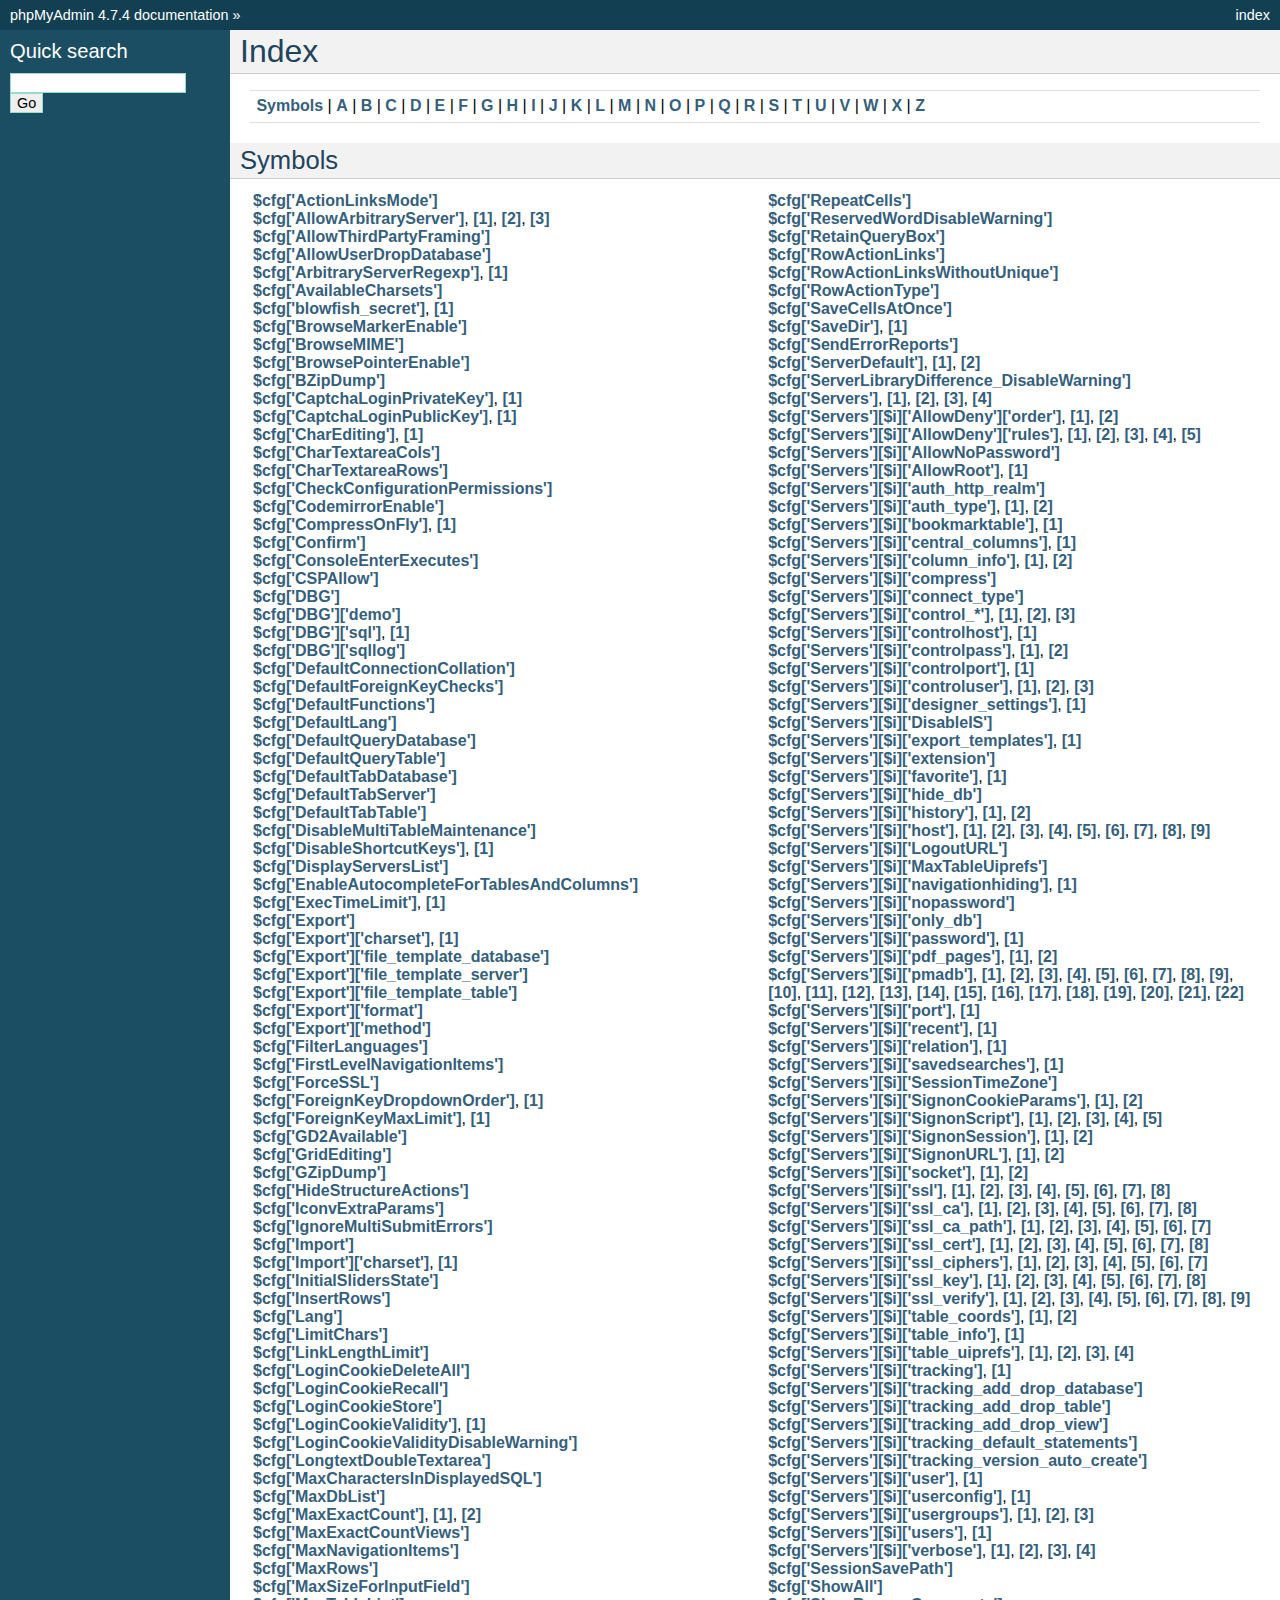
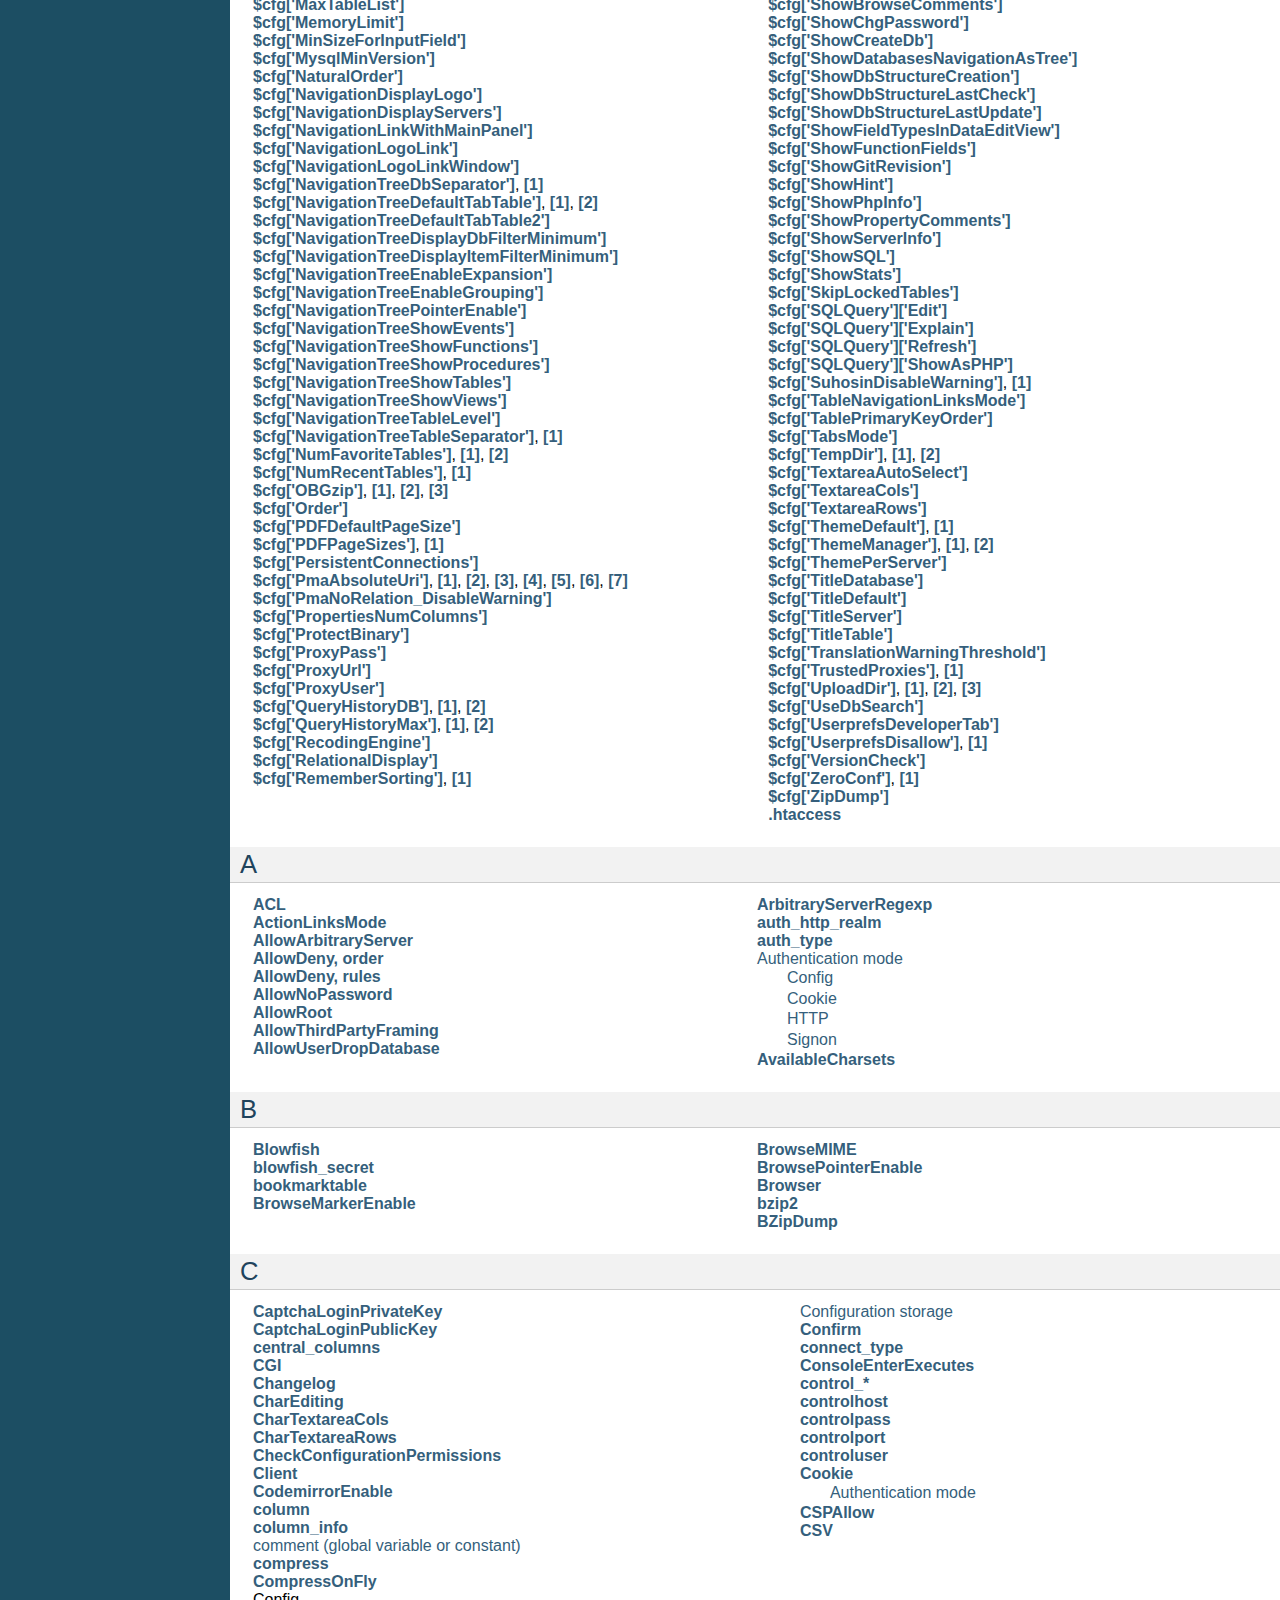
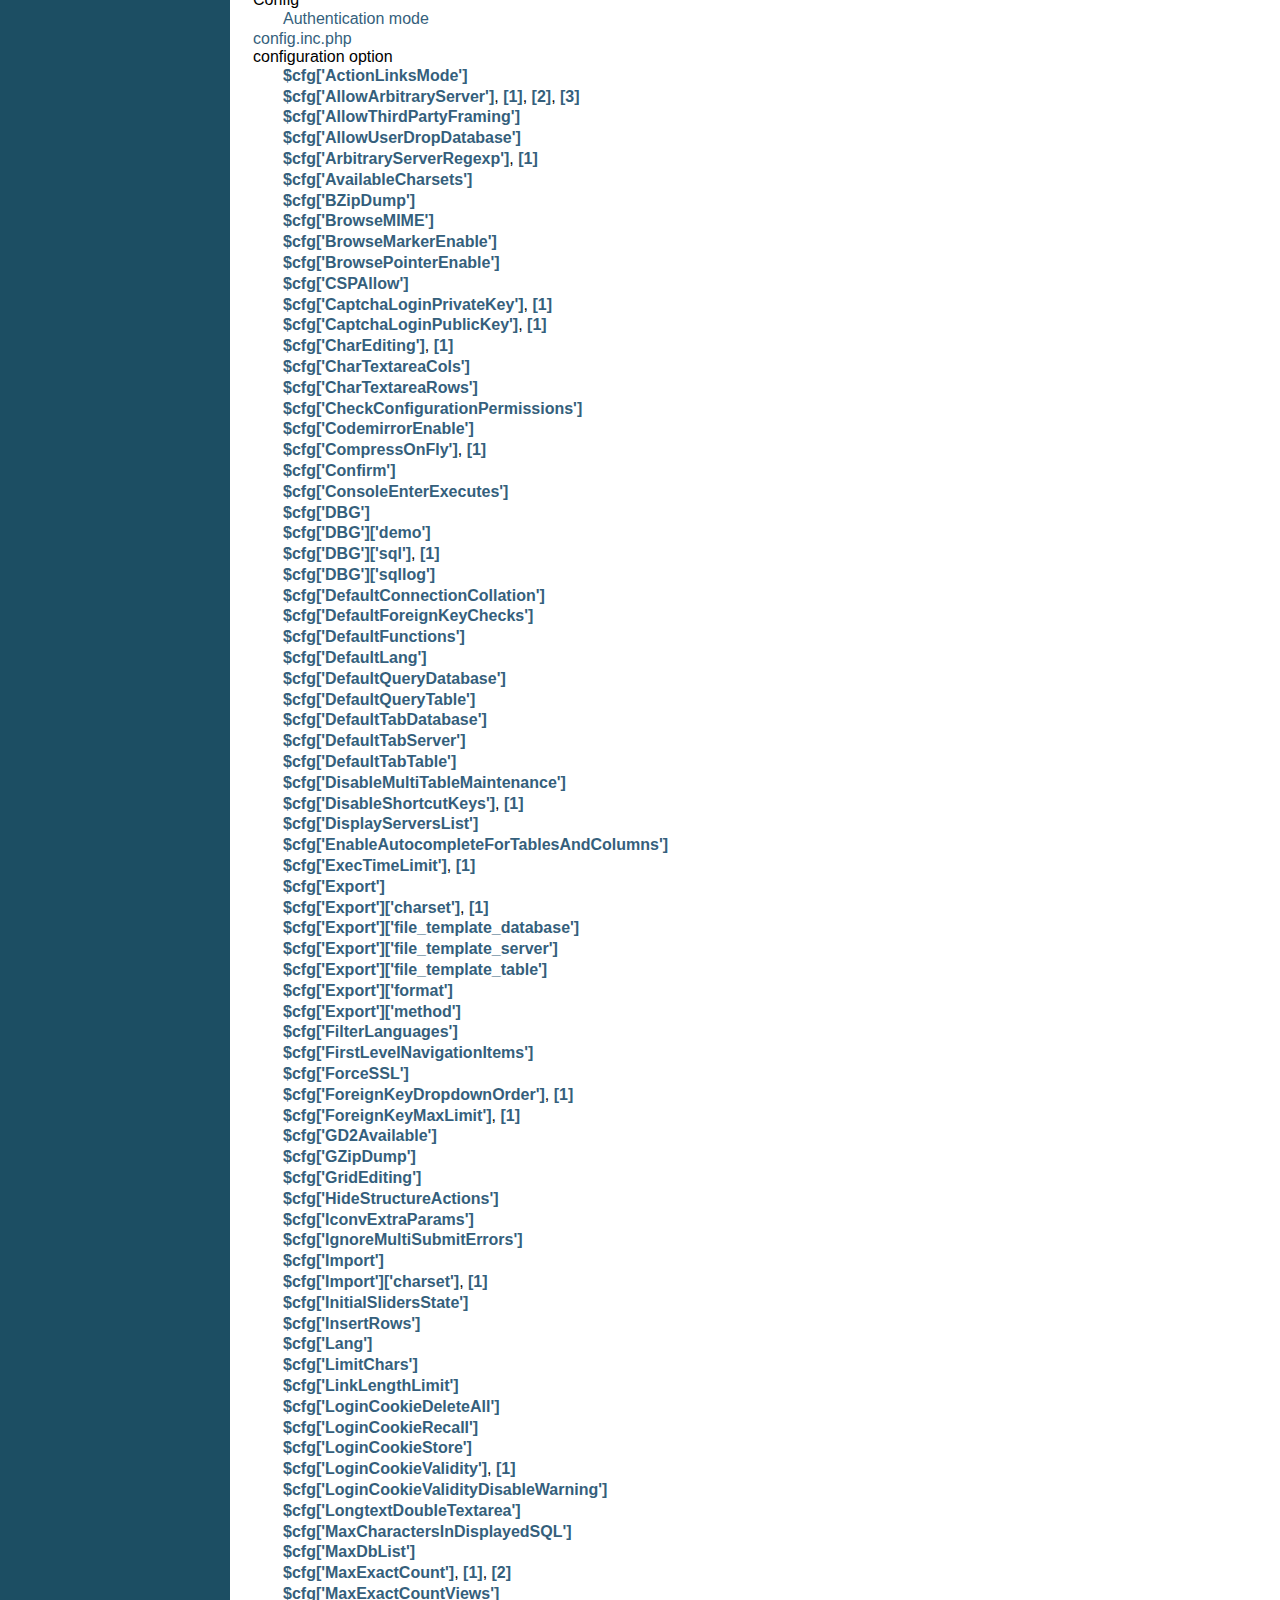
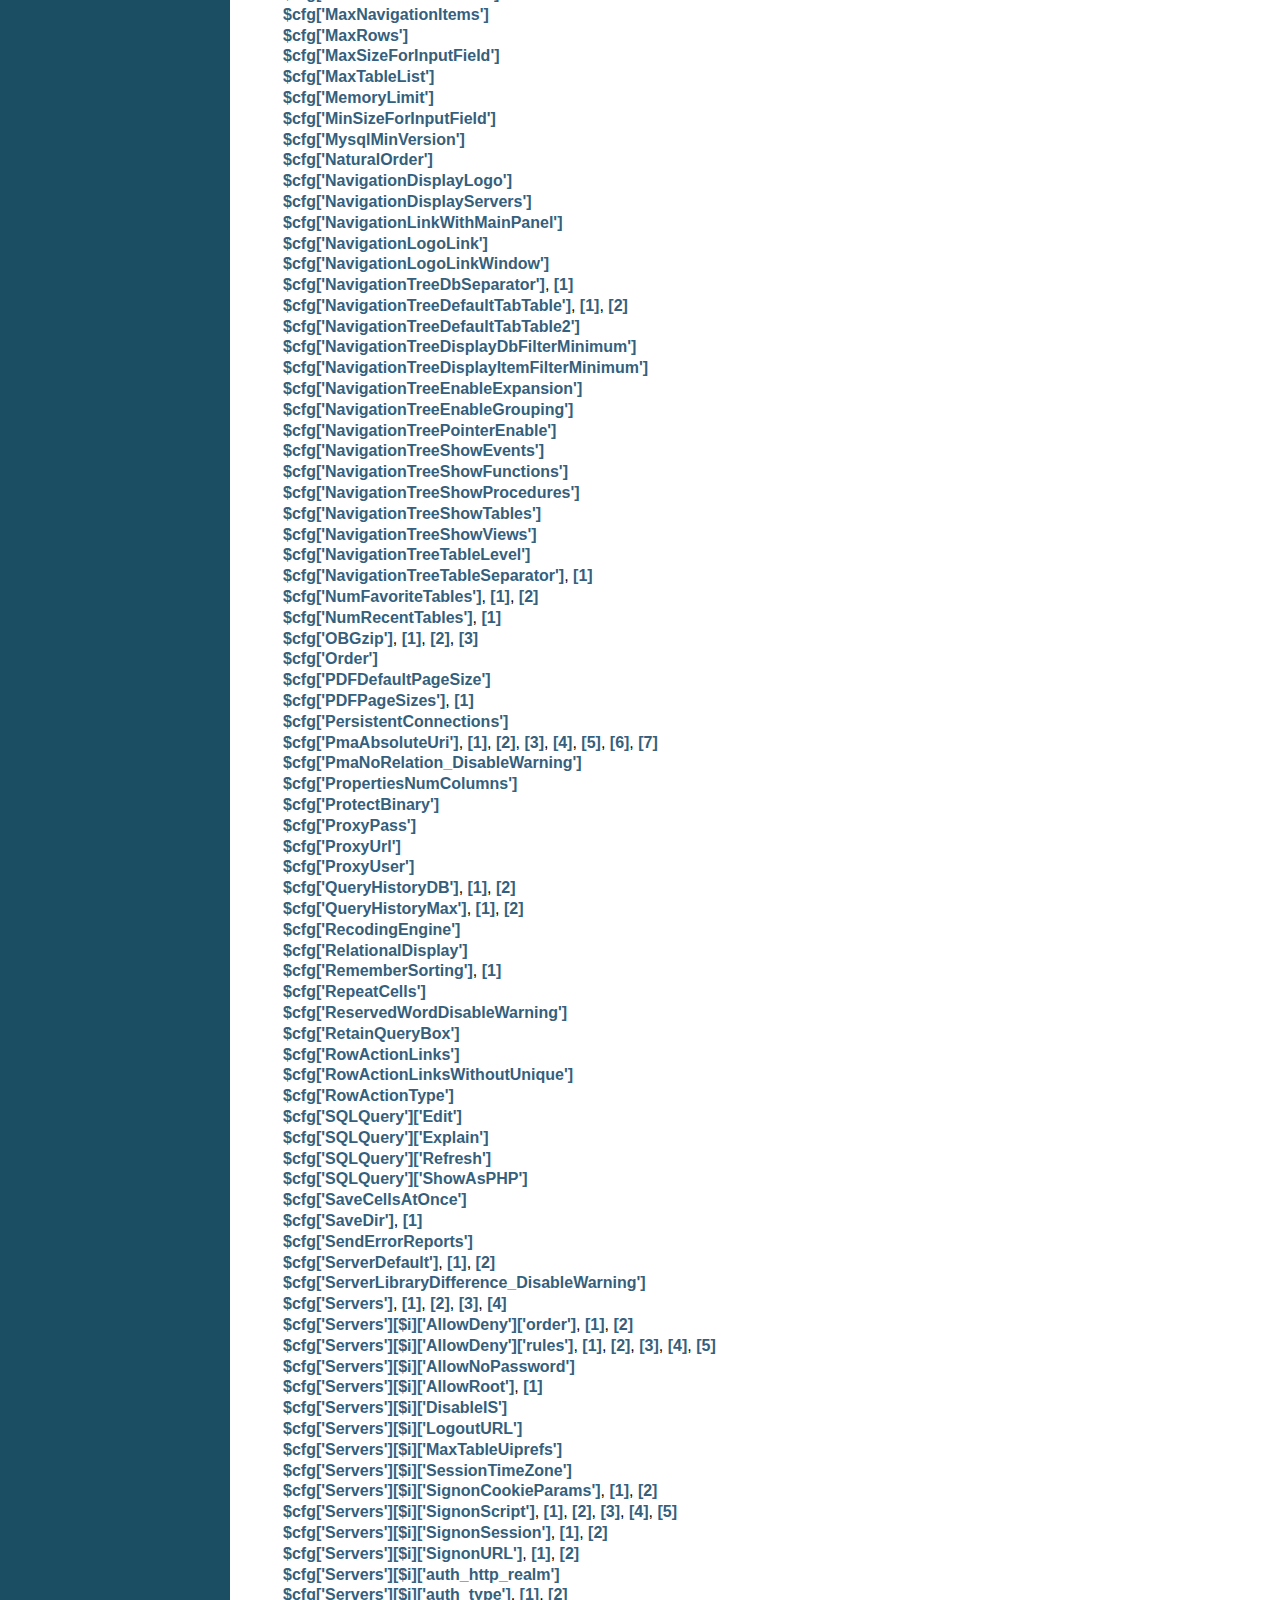
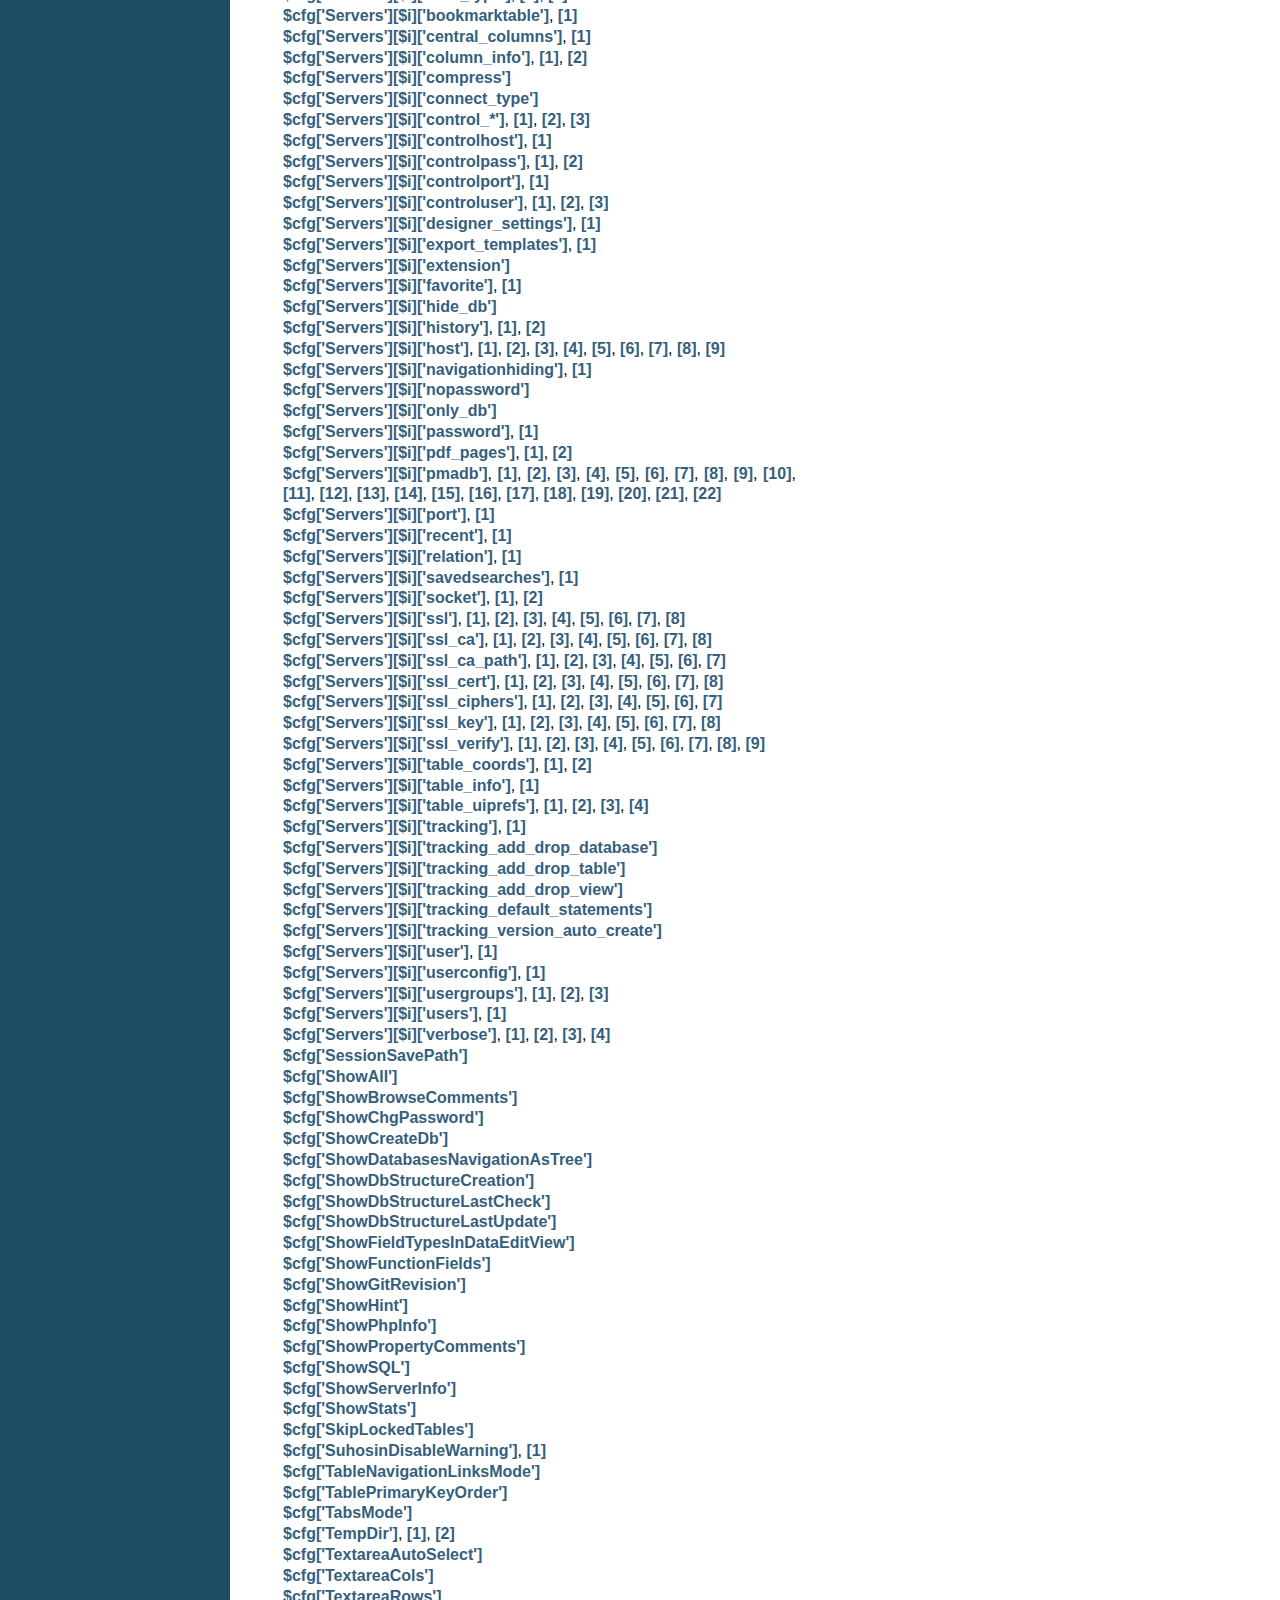
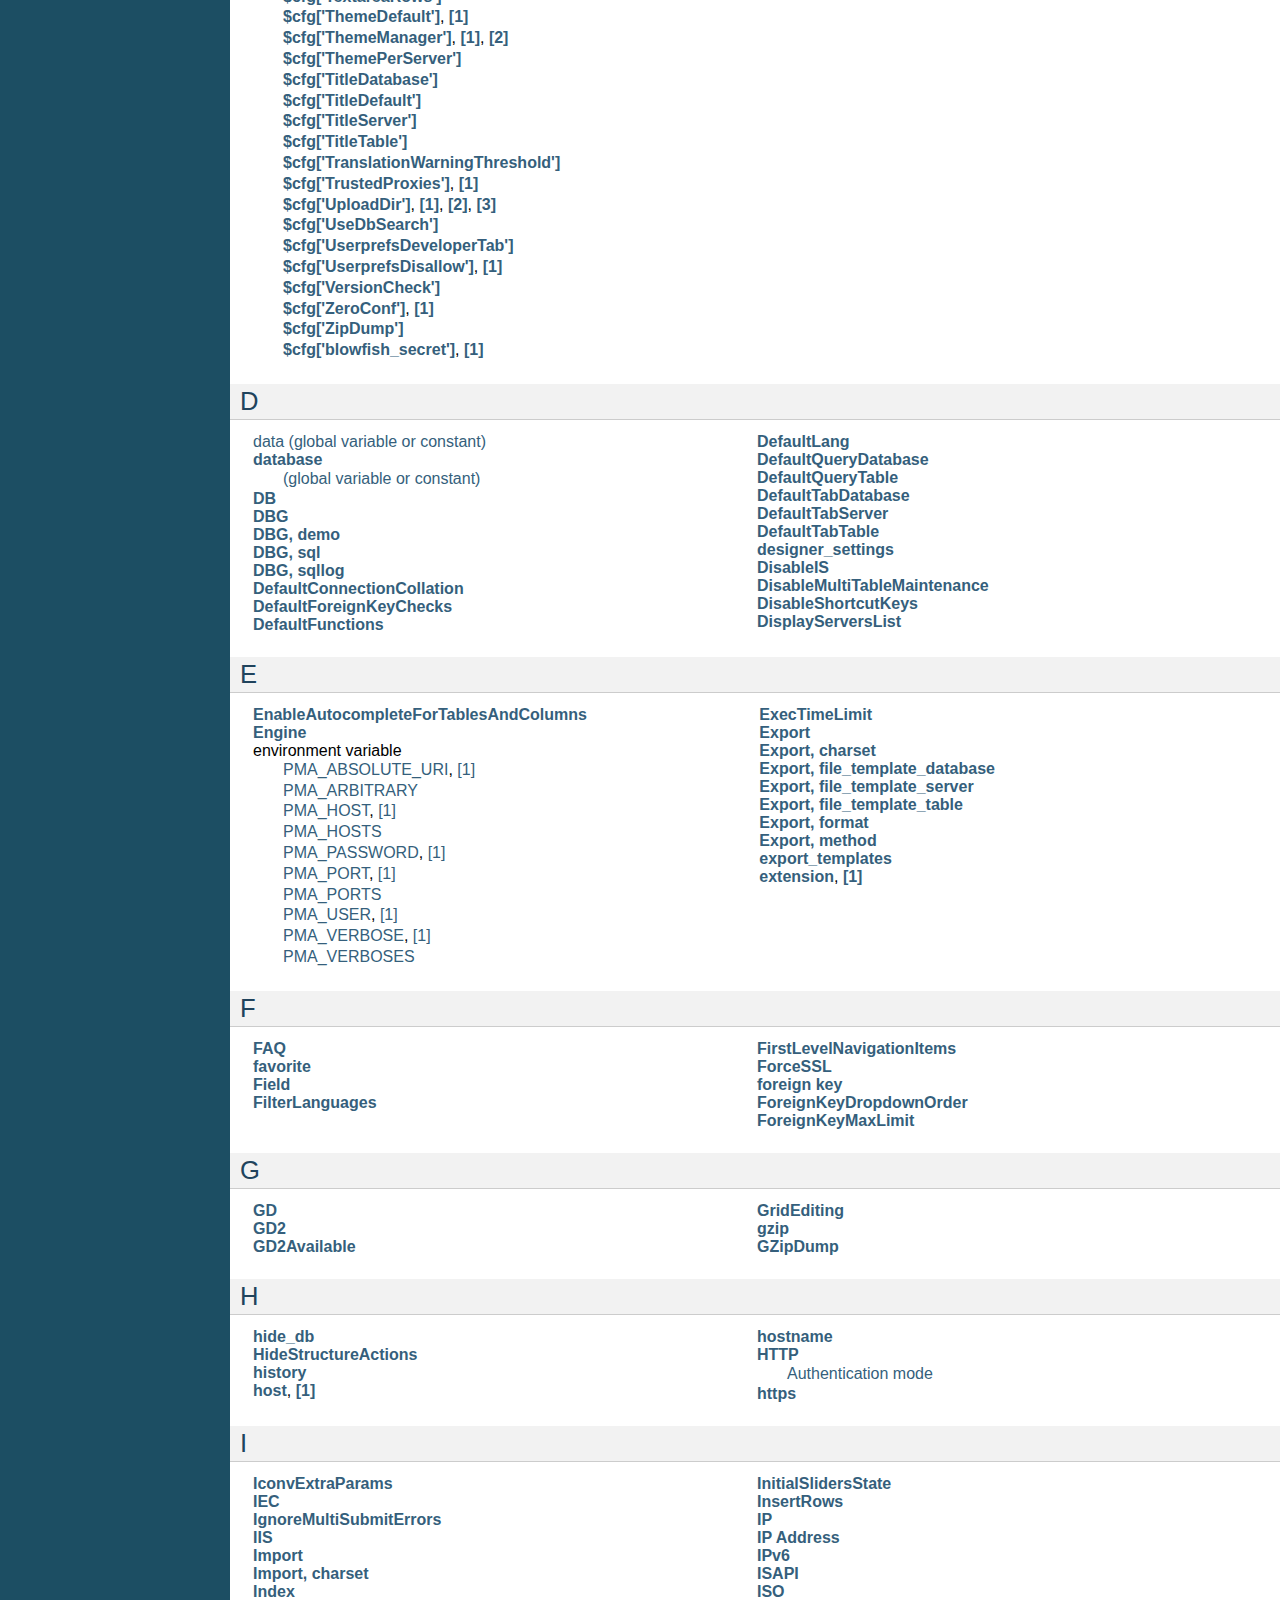
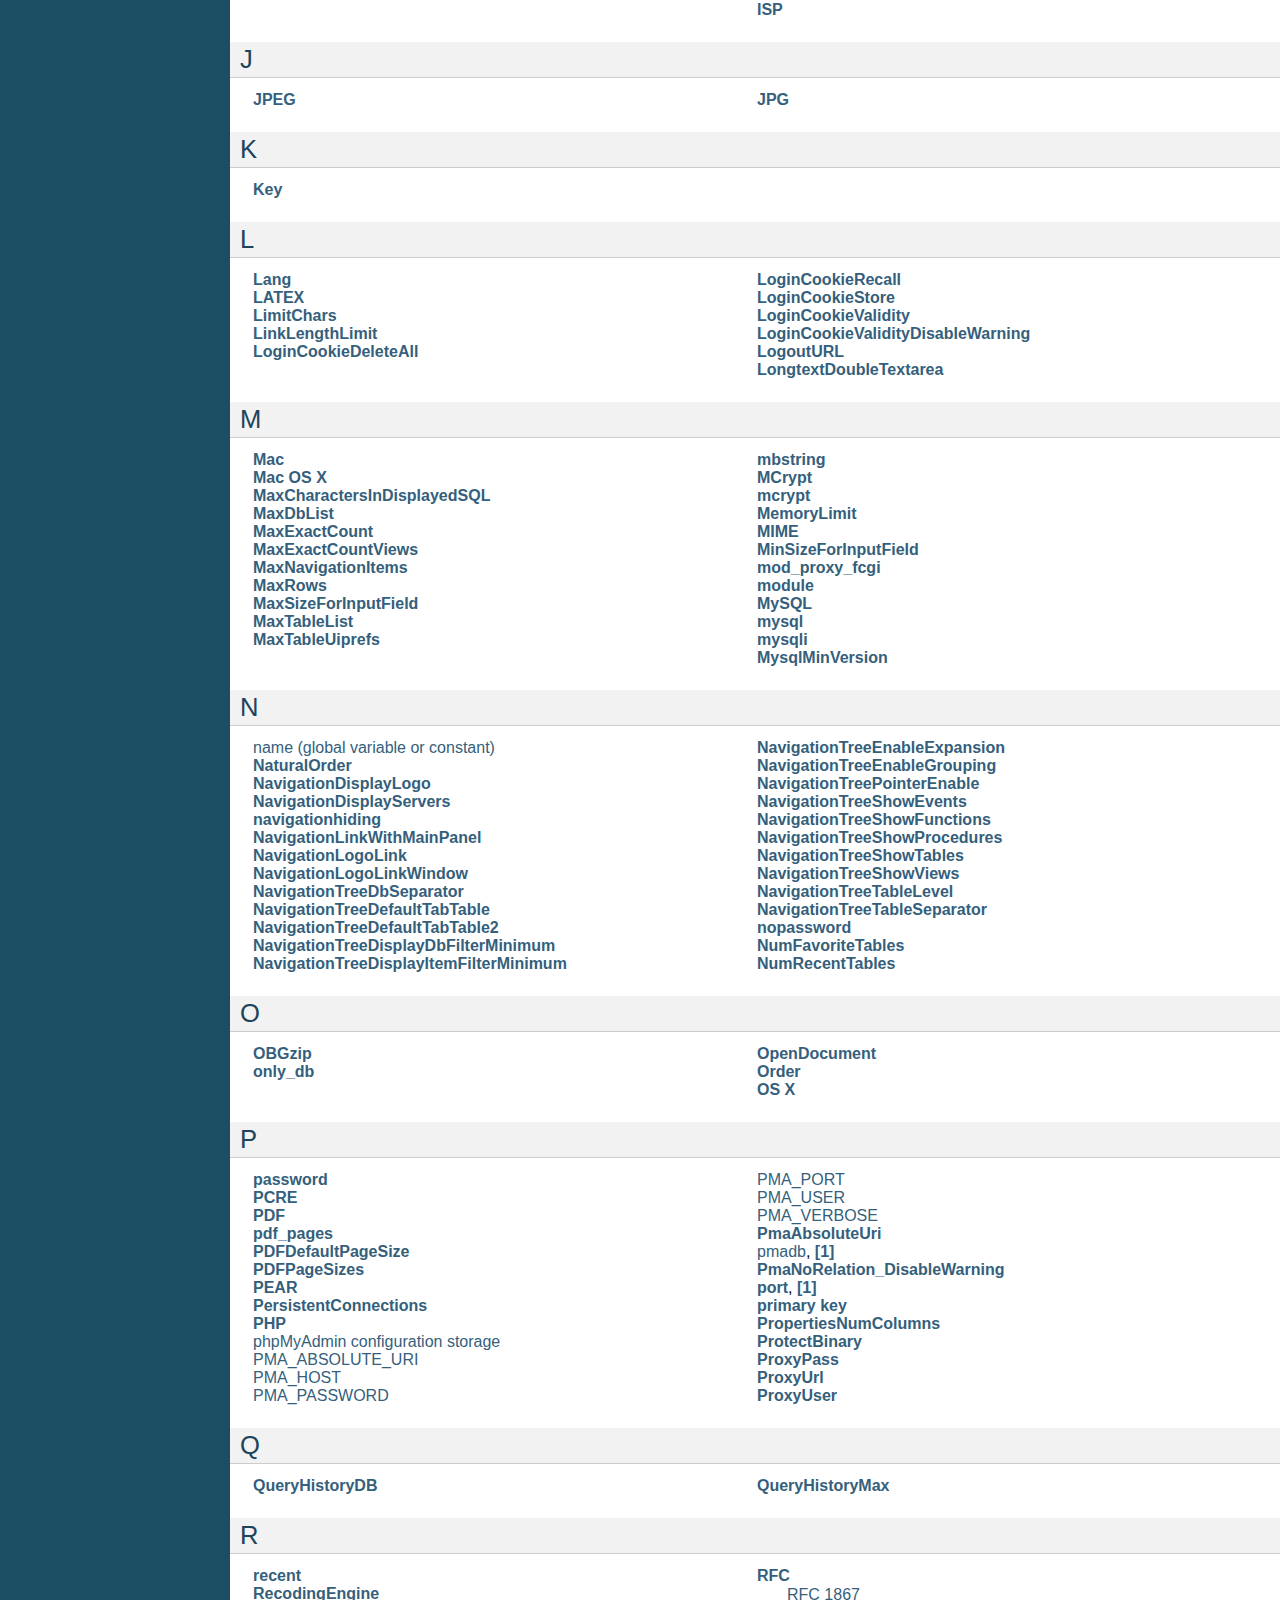
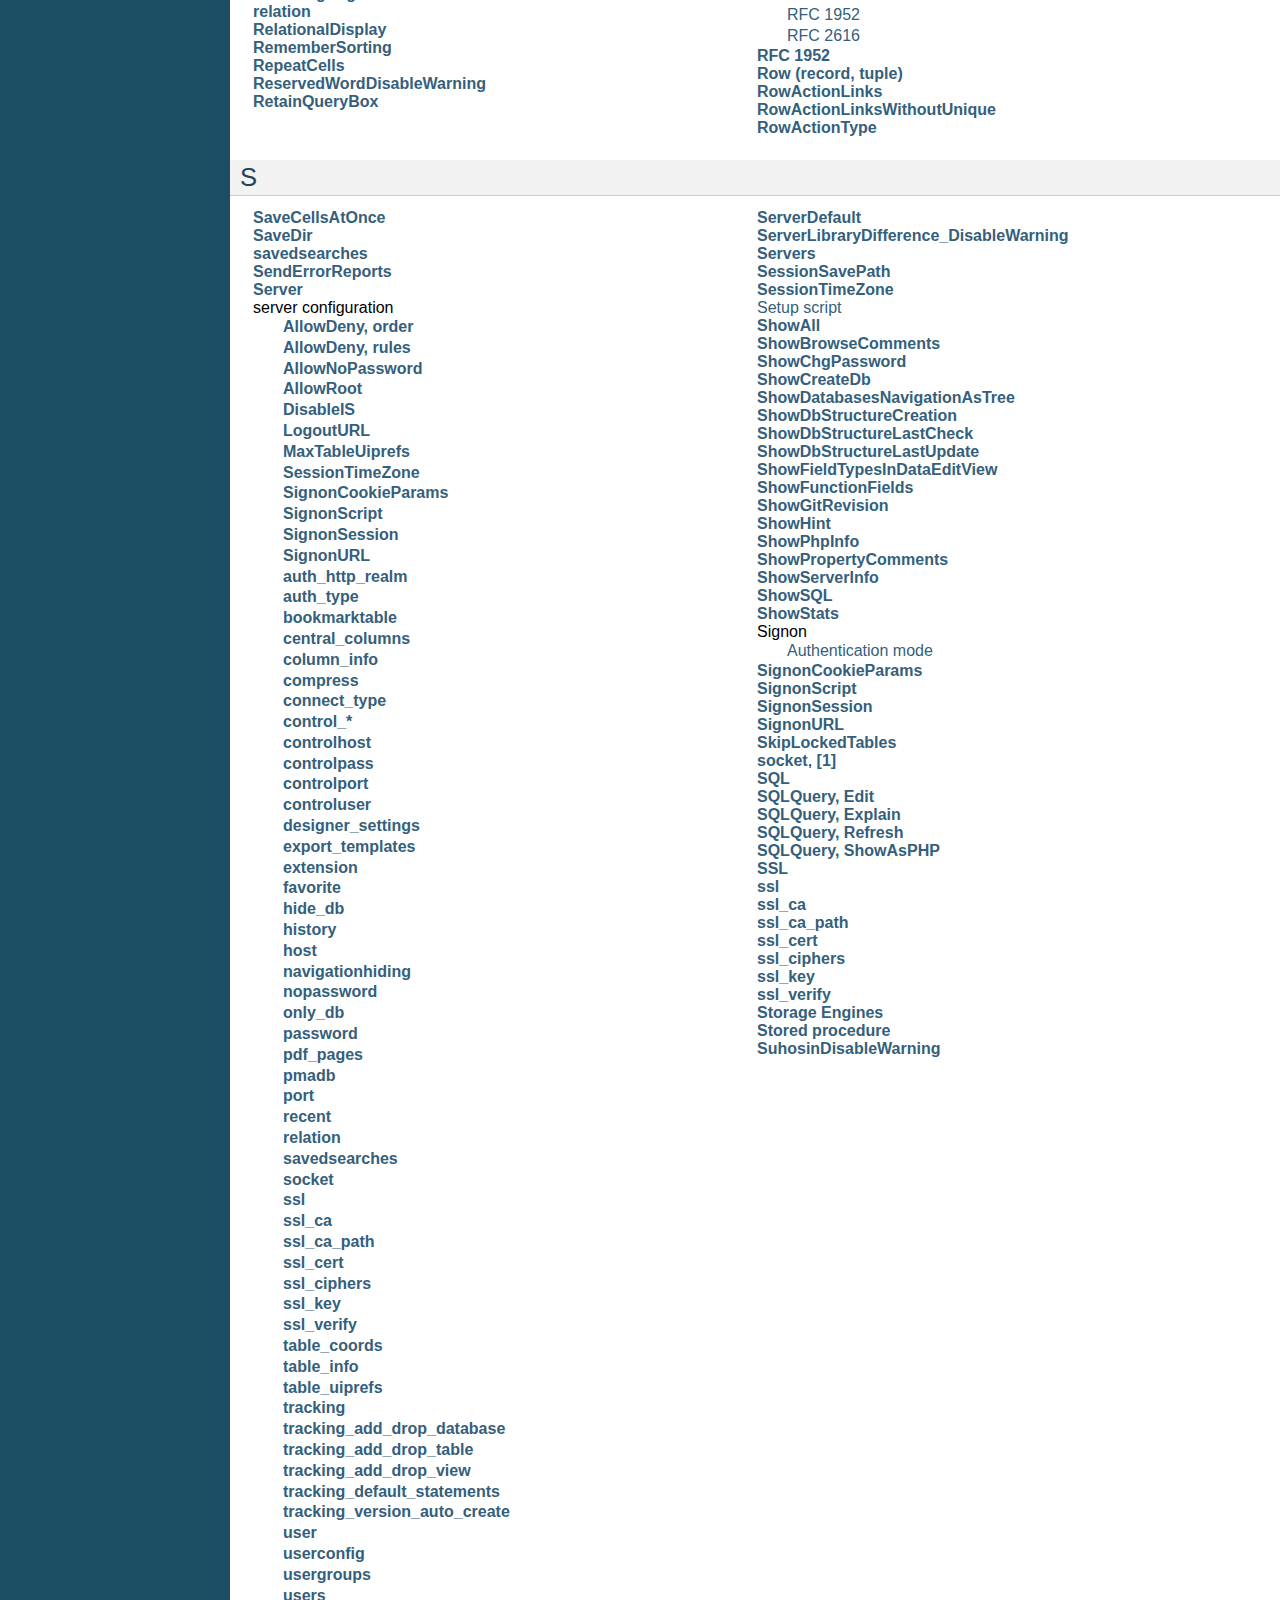
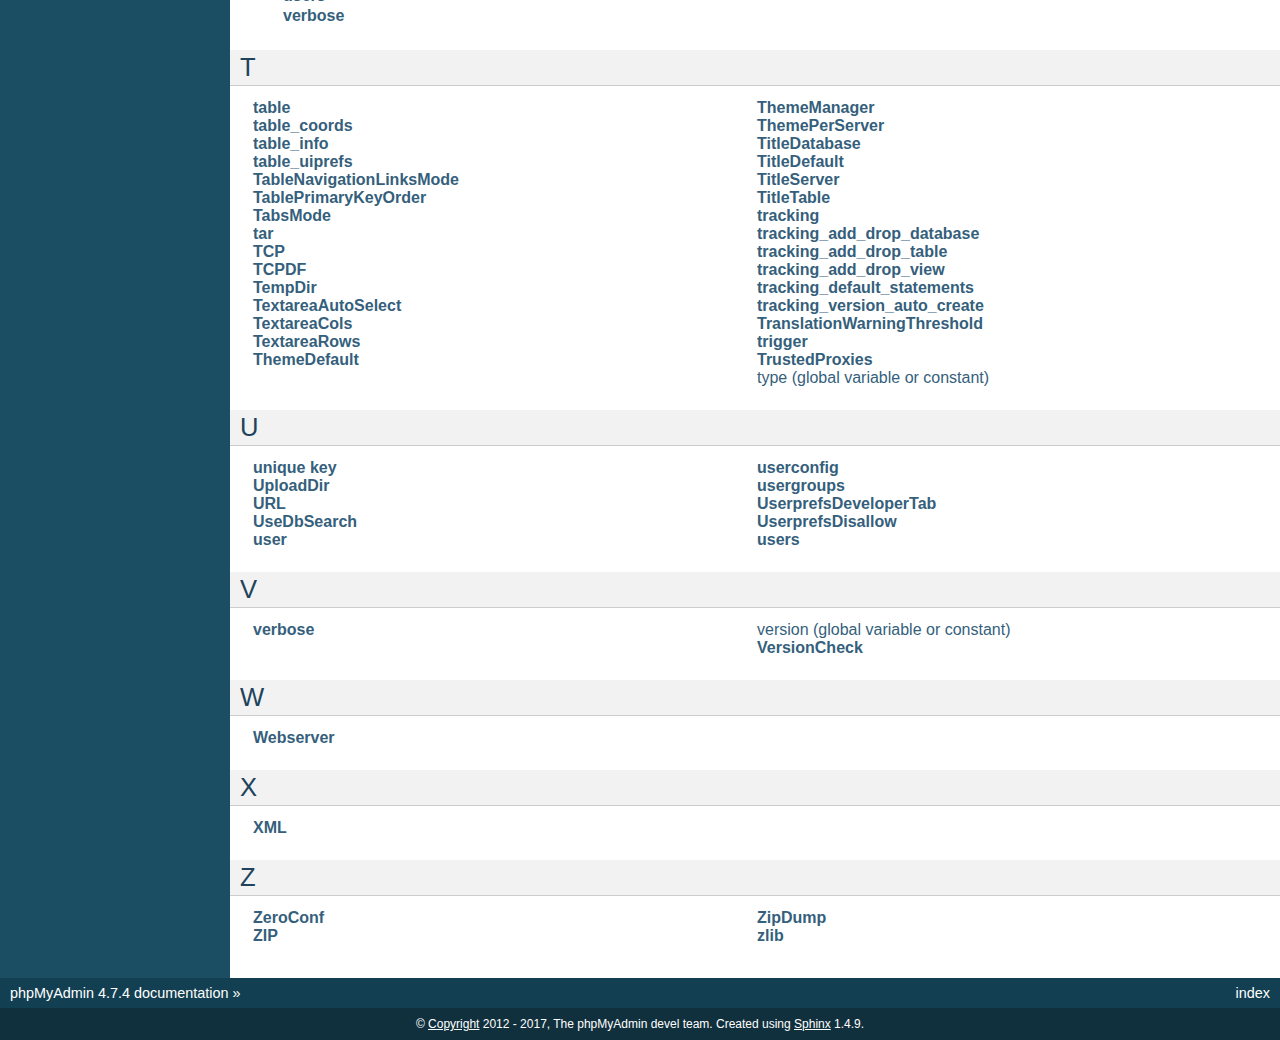
<file: phpMyAdmin/doc/html/genindex.html>
<!DOCTYPE html PUBLIC "-//W3C//DTD XHTML 1.0 Transitional//EN"
  "http://www.w3.org/TR/xhtml1/DTD/xhtml1-transitional.dtd">


<html xmlns="http://www.w3.org/1999/xhtml">
  <head>
    <meta http-equiv="Content-Type" content="text/html; charset=utf-8" />
    
    <title>Index &#8212; phpMyAdmin 4.7.4 documentation</title>
    
    <link rel="stylesheet" href="_static/classic.css" type="text/css" />
    <link rel="stylesheet" href="_static/pygments.css" type="text/css" />
    
    <script type="text/javascript">
      var DOCUMENTATION_OPTIONS = {
        URL_ROOT:    './',
        VERSION:     '4.7.4',
        COLLAPSE_INDEX: false,
        FILE_SUFFIX: '.html',
        HAS_SOURCE:  true
      };
    </script>
    <script type="text/javascript" src="_static/jquery.js"></script>
    <script type="text/javascript" src="_static/underscore.js"></script>
    <script type="text/javascript" src="_static/doctools.js"></script>
    <link rel="index" title="Index" href="#" />
    <link rel="search" title="Search" href="search.html" />
    <link rel="copyright" title="Copyright" href="copyright.html" />
    <link rel="top" title="phpMyAdmin 4.7.4 documentation" href="index.html" /> 
  </head>
  <body role="document">
    <div class="related" role="navigation" aria-label="related navigation">
      <h3>Navigation</h3>
      <ul>
        <li class="right" style="margin-right: 10px">
          <a href="#" title="General Index"
             accesskey="I">index</a></li>
        <li class="nav-item nav-item-0"><a href="index.html">phpMyAdmin 4.7.4 documentation</a> &#187;</li> 
      </ul>
    </div>  

    <div class="document">
      <div class="documentwrapper">
        <div class="bodywrapper">
          <div class="body" role="main">
            

<h1 id="index">Index</h1>

<div class="genindex-jumpbox">
 <a href="#Symbols"><strong>Symbols</strong></a>
 | <a href="#A"><strong>A</strong></a>
 | <a href="#B"><strong>B</strong></a>
 | <a href="#C"><strong>C</strong></a>
 | <a href="#D"><strong>D</strong></a>
 | <a href="#E"><strong>E</strong></a>
 | <a href="#F"><strong>F</strong></a>
 | <a href="#G"><strong>G</strong></a>
 | <a href="#H"><strong>H</strong></a>
 | <a href="#I"><strong>I</strong></a>
 | <a href="#J"><strong>J</strong></a>
 | <a href="#K"><strong>K</strong></a>
 | <a href="#L"><strong>L</strong></a>
 | <a href="#M"><strong>M</strong></a>
 | <a href="#N"><strong>N</strong></a>
 | <a href="#O"><strong>O</strong></a>
 | <a href="#P"><strong>P</strong></a>
 | <a href="#Q"><strong>Q</strong></a>
 | <a href="#R"><strong>R</strong></a>
 | <a href="#S"><strong>S</strong></a>
 | <a href="#T"><strong>T</strong></a>
 | <a href="#U"><strong>U</strong></a>
 | <a href="#V"><strong>V</strong></a>
 | <a href="#W"><strong>W</strong></a>
 | <a href="#X"><strong>X</strong></a>
 | <a href="#Z"><strong>Z</strong></a>
 
</div>
<h2 id="Symbols">Symbols</h2>
<table style="width: 100%" class="indextable genindextable"><tr>
  <td style="width: 33%" valign="top"><dl>
      
  <dt><a href="config.html#cfg_ActionLinksMode"><strong>$cfg[&#39;ActionLinksMode&#39;]</strong></a>
  </dt>

      
  <dt><a href="config.html#index-133"><strong>$cfg[&#39;AllowArbitraryServer&#39;]</strong></a>, <a href="setup.html#index-0"><strong>[1]</strong></a>, <a href="setup.html#index-20"><strong>[2]</strong></a>, <a href="config.html#cfg_AllowArbitraryServer"><strong>[3]</strong></a>
  </dt>

      
  <dt><a href="config.html#cfg_AllowThirdPartyFraming"><strong>$cfg[&#39;AllowThirdPartyFraming&#39;]</strong></a>
  </dt>

      
  <dt><a href="config.html#cfg_AllowUserDropDatabase"><strong>$cfg[&#39;AllowUserDropDatabase&#39;]</strong></a>
  </dt>

      
  <dt><a href="config.html#index-132"><strong>$cfg[&#39;ArbitraryServerRegexp&#39;]</strong></a>, <a href="config.html#cfg_ArbitraryServerRegexp"><strong>[1]</strong></a>
  </dt>

      
  <dt><a href="config.html#cfg_AvailableCharsets"><strong>$cfg[&#39;AvailableCharsets&#39;]</strong></a>
  </dt>

      
  <dt><a href="config.html#index-130"><strong>$cfg[&#39;blowfish_secret&#39;]</strong></a>, <a href="config.html#cfg_blowfish_secret"><strong>[1]</strong></a>
  </dt>

      
  <dt><a href="config.html#cfg_BrowseMarkerEnable"><strong>$cfg[&#39;BrowseMarkerEnable&#39;]</strong></a>
  </dt>

      
  <dt><a href="config.html#cfg_BrowseMIME"><strong>$cfg[&#39;BrowseMIME&#39;]</strong></a>
  </dt>

      
  <dt><a href="config.html#cfg_BrowsePointerEnable"><strong>$cfg[&#39;BrowsePointerEnable&#39;]</strong></a>
  </dt>

      
  <dt><a href="config.html#cfg_BZipDump"><strong>$cfg[&#39;BZipDump&#39;]</strong></a>
  </dt>

      
  <dt><a href="setup.html#index-40"><strong>$cfg[&#39;CaptchaLoginPrivateKey&#39;]</strong></a>, <a href="config.html#cfg_CaptchaLoginPrivateKey"><strong>[1]</strong></a>
  </dt>

      
  <dt><a href="setup.html#index-39"><strong>$cfg[&#39;CaptchaLoginPublicKey&#39;]</strong></a>, <a href="config.html#cfg_CaptchaLoginPublicKey"><strong>[1]</strong></a>
  </dt>

      
  <dt><a href="config.html#index-143"><strong>$cfg[&#39;CharEditing&#39;]</strong></a>, <a href="config.html#cfg_CharEditing"><strong>[1]</strong></a>
  </dt>

      
  <dt><a href="config.html#cfg_CharTextareaCols"><strong>$cfg[&#39;CharTextareaCols&#39;]</strong></a>
  </dt>

      
  <dt><a href="config.html#cfg_CharTextareaRows"><strong>$cfg[&#39;CharTextareaRows&#39;]</strong></a>
  </dt>

      
  <dt><a href="config.html#cfg_CheckConfigurationPermissions"><strong>$cfg[&#39;CheckConfigurationPermissions&#39;]</strong></a>
  </dt>

      
  <dt><a href="config.html#cfg_CodemirrorEnable"><strong>$cfg[&#39;CodemirrorEnable&#39;]</strong></a>
  </dt>

      
  <dt><a href="faq.html#index-15"><strong>$cfg[&#39;CompressOnFly&#39;]</strong></a>, <a href="config.html#cfg_CompressOnFly"><strong>[1]</strong></a>
  </dt>

      
  <dt><a href="config.html#cfg_Confirm"><strong>$cfg[&#39;Confirm&#39;]</strong></a>
  </dt>

      
  <dt><a href="config.html#cfg_ConsoleEnterExecutes"><strong>$cfg[&#39;ConsoleEnterExecutes&#39;]</strong></a>
  </dt>

      
  <dt><a href="config.html#cfg_CSPAllow"><strong>$cfg[&#39;CSPAllow&#39;]</strong></a>
  </dt>

      
  <dt><a href="config.html#cfg_DBG"><strong>$cfg[&#39;DBG&#39;]</strong></a>
  </dt>

      
  <dt><a href="config.html#cfg_DBG_demo"><strong>$cfg[&#39;DBG&#39;][&#39;demo&#39;]</strong></a>
  </dt>

      
  <dt><a href="config.html#index-148"><strong>$cfg[&#39;DBG&#39;][&#39;sql&#39;]</strong></a>, <a href="config.html#cfg_DBG_sql"><strong>[1]</strong></a>
  </dt>

      
  <dt><a href="config.html#cfg_DBG_sqllog"><strong>$cfg[&#39;DBG&#39;][&#39;sqllog&#39;]</strong></a>
  </dt>

      
  <dt><a href="config.html#cfg_DefaultConnectionCollation"><strong>$cfg[&#39;DefaultConnectionCollation&#39;]</strong></a>
  </dt>

      
  <dt><a href="config.html#cfg_DefaultForeignKeyChecks"><strong>$cfg[&#39;DefaultForeignKeyChecks&#39;]</strong></a>
  </dt>

      
  <dt><a href="config.html#cfg_DefaultFunctions"><strong>$cfg[&#39;DefaultFunctions&#39;]</strong></a>
  </dt>

      
  <dt><a href="config.html#cfg_DefaultLang"><strong>$cfg[&#39;DefaultLang&#39;]</strong></a>
  </dt>

      
  <dt><a href="config.html#cfg_DefaultQueryDatabase"><strong>$cfg[&#39;DefaultQueryDatabase&#39;]</strong></a>
  </dt>

      
  <dt><a href="config.html#cfg_DefaultQueryTable"><strong>$cfg[&#39;DefaultQueryTable&#39;]</strong></a>
  </dt>

      
  <dt><a href="config.html#cfg_DefaultTabDatabase"><strong>$cfg[&#39;DefaultTabDatabase&#39;]</strong></a>
  </dt>

      
  <dt><a href="config.html#cfg_DefaultTabServer"><strong>$cfg[&#39;DefaultTabServer&#39;]</strong></a>
  </dt>

      
  <dt><a href="config.html#cfg_DefaultTabTable"><strong>$cfg[&#39;DefaultTabTable&#39;]</strong></a>
  </dt>

      
  <dt><a href="config.html#cfg_DisableMultiTableMaintenance"><strong>$cfg[&#39;DisableMultiTableMaintenance&#39;]</strong></a>
  </dt>

      
  <dt><a href="config.html#index-126"><strong>$cfg[&#39;DisableShortcutKeys&#39;]</strong></a>, <a href="config.html#cfg_DisableShortcutKeys"><strong>[1]</strong></a>
  </dt>

      
  <dt><a href="config.html#cfg_DisplayServersList"><strong>$cfg[&#39;DisplayServersList&#39;]</strong></a>
  </dt>

      
  <dt><a href="config.html#cfg_EnableAutocompleteForTablesAndColumns"><strong>$cfg[&#39;EnableAutocompleteForTablesAndColumns&#39;]</strong></a>
  </dt>

      
  <dt><a href="faq.html#index-24"><strong>$cfg[&#39;ExecTimeLimit&#39;]</strong></a>, <a href="config.html#cfg_ExecTimeLimit"><strong>[1]</strong></a>
  </dt>

      
  <dt><a href="config.html#cfg_Export"><strong>$cfg[&#39;Export&#39;]</strong></a>
  </dt>

      
  <dt><a href="config.html#index-139"><strong>$cfg[&#39;Export&#39;][&#39;charset&#39;]</strong></a>, <a href="config.html#cfg_Export_charset"><strong>[1]</strong></a>
  </dt>

      
  <dt><a href="config.html#cfg_Export_file_template_database"><strong>$cfg[&#39;Export&#39;][&#39;file_template_database&#39;]</strong></a>
  </dt>

      
  <dt><a href="config.html#cfg_Export_file_template_server"><strong>$cfg[&#39;Export&#39;][&#39;file_template_server&#39;]</strong></a>
  </dt>

      
  <dt><a href="config.html#cfg_Export_file_template_table"><strong>$cfg[&#39;Export&#39;][&#39;file_template_table&#39;]</strong></a>
  </dt>

      
  <dt><a href="config.html#cfg_Export_format"><strong>$cfg[&#39;Export&#39;][&#39;format&#39;]</strong></a>
  </dt>

      
  <dt><a href="config.html#cfg_Export_method"><strong>$cfg[&#39;Export&#39;][&#39;method&#39;]</strong></a>
  </dt>

      
  <dt><a href="config.html#cfg_FilterLanguages"><strong>$cfg[&#39;FilterLanguages&#39;]</strong></a>
  </dt>

      
  <dt><a href="config.html#cfg_FirstLevelNavigationItems"><strong>$cfg[&#39;FirstLevelNavigationItems&#39;]</strong></a>
  </dt>

      
  <dt><a href="config.html#cfg_ForceSSL"><strong>$cfg[&#39;ForceSSL&#39;]</strong></a>
  </dt>

      
  <dt><a href="config.html#index-137"><strong>$cfg[&#39;ForeignKeyDropdownOrder&#39;]</strong></a>, <a href="config.html#cfg_ForeignKeyDropdownOrder"><strong>[1]</strong></a>
  </dt>

      
  <dt><a href="faq.html#index-25"><strong>$cfg[&#39;ForeignKeyMaxLimit&#39;]</strong></a>, <a href="config.html#cfg_ForeignKeyMaxLimit"><strong>[1]</strong></a>
  </dt>

      
  <dt><a href="config.html#cfg_GD2Available"><strong>$cfg[&#39;GD2Available&#39;]</strong></a>
  </dt>

      
  <dt><a href="config.html#cfg_GridEditing"><strong>$cfg[&#39;GridEditing&#39;]</strong></a>
  </dt>

      
  <dt><a href="config.html#cfg_GZipDump"><strong>$cfg[&#39;GZipDump&#39;]</strong></a>
  </dt>

      
  <dt><a href="config.html#cfg_HideStructureActions"><strong>$cfg[&#39;HideStructureActions&#39;]</strong></a>
  </dt>

      
  <dt><a href="config.html#cfg_IconvExtraParams"><strong>$cfg[&#39;IconvExtraParams&#39;]</strong></a>
  </dt>

      
  <dt><a href="config.html#cfg_IgnoreMultiSubmitErrors"><strong>$cfg[&#39;IgnoreMultiSubmitErrors&#39;]</strong></a>
  </dt>

      
  <dt><a href="config.html#cfg_Import"><strong>$cfg[&#39;Import&#39;]</strong></a>
  </dt>

      
  <dt><a href="config.html#index-140"><strong>$cfg[&#39;Import&#39;][&#39;charset&#39;]</strong></a>, <a href="config.html#cfg_Import_charset"><strong>[1]</strong></a>
  </dt>

      
  <dt><a href="config.html#cfg_InitialSlidersState"><strong>$cfg[&#39;InitialSlidersState&#39;]</strong></a>
  </dt>

      
  <dt><a href="config.html#cfg_InsertRows"><strong>$cfg[&#39;InsertRows&#39;]</strong></a>
  </dt>

      
  <dt><a href="config.html#cfg_Lang"><strong>$cfg[&#39;Lang&#39;]</strong></a>
  </dt>

      
  <dt><a href="config.html#cfg_LimitChars"><strong>$cfg[&#39;LimitChars&#39;]</strong></a>
  </dt>

      
  <dt><a href="config.html#cfg_LinkLengthLimit"><strong>$cfg[&#39;LinkLengthLimit&#39;]</strong></a>
  </dt>

      
  <dt><a href="config.html#cfg_LoginCookieDeleteAll"><strong>$cfg[&#39;LoginCookieDeleteAll&#39;]</strong></a>
  </dt>

      
  <dt><a href="config.html#cfg_LoginCookieRecall"><strong>$cfg[&#39;LoginCookieRecall&#39;]</strong></a>
  </dt>

      
  <dt><a href="config.html#cfg_LoginCookieStore"><strong>$cfg[&#39;LoginCookieStore&#39;]</strong></a>
  </dt>

      
  <dt><a href="config.html#index-131"><strong>$cfg[&#39;LoginCookieValidity&#39;]</strong></a>, <a href="config.html#cfg_LoginCookieValidity"><strong>[1]</strong></a>
  </dt>

      
  <dt><a href="config.html#cfg_LoginCookieValidityDisableWarning"><strong>$cfg[&#39;LoginCookieValidityDisableWarning&#39;]</strong></a>
  </dt>

      
  <dt><a href="config.html#cfg_LongtextDoubleTextarea"><strong>$cfg[&#39;LongtextDoubleTextarea&#39;]</strong></a>
  </dt>

      
  <dt><a href="config.html#cfg_MaxCharactersInDisplayedSQL"><strong>$cfg[&#39;MaxCharactersInDisplayedSQL&#39;]</strong></a>
  </dt>

      
  <dt><a href="config.html#cfg_MaxDbList"><strong>$cfg[&#39;MaxDbList&#39;]</strong></a>
  </dt>

      
  <dt><a href="faq.html#index-17"><strong>$cfg[&#39;MaxExactCount&#39;]</strong></a>, <a href="faq.html#index-18"><strong>[1]</strong></a>, <a href="config.html#cfg_MaxExactCount"><strong>[2]</strong></a>
  </dt>

      
  <dt><a href="config.html#cfg_MaxExactCountViews"><strong>$cfg[&#39;MaxExactCountViews&#39;]</strong></a>
  </dt>

      
  <dt><a href="config.html#cfg_MaxNavigationItems"><strong>$cfg[&#39;MaxNavigationItems&#39;]</strong></a>
  </dt>

      
  <dt><a href="config.html#cfg_MaxRows"><strong>$cfg[&#39;MaxRows&#39;]</strong></a>
  </dt>

      
  <dt><a href="config.html#cfg_MaxSizeForInputField"><strong>$cfg[&#39;MaxSizeForInputField&#39;]</strong></a>
  </dt>

      
  <dt><a href="config.html#cfg_MaxTableList"><strong>$cfg[&#39;MaxTableList&#39;]</strong></a>
  </dt>

      
  <dt><a href="config.html#cfg_MemoryLimit"><strong>$cfg[&#39;MemoryLimit&#39;]</strong></a>
  </dt>

      
  <dt><a href="config.html#cfg_MinSizeForInputField"><strong>$cfg[&#39;MinSizeForInputField&#39;]</strong></a>
  </dt>

      
  <dt><a href="config.html#cfg_MysqlMinVersion"><strong>$cfg[&#39;MysqlMinVersion&#39;]</strong></a>
  </dt>

      
  <dt><a href="config.html#cfg_NaturalOrder"><strong>$cfg[&#39;NaturalOrder&#39;]</strong></a>
  </dt>

      
  <dt><a href="config.html#cfg_NavigationDisplayLogo"><strong>$cfg[&#39;NavigationDisplayLogo&#39;]</strong></a>
  </dt>

      
  <dt><a href="config.html#cfg_NavigationDisplayServers"><strong>$cfg[&#39;NavigationDisplayServers&#39;]</strong></a>
  </dt>

      
  <dt><a href="config.html#cfg_NavigationLinkWithMainPanel"><strong>$cfg[&#39;NavigationLinkWithMainPanel&#39;]</strong></a>
  </dt>

      
  <dt><a href="config.html#cfg_NavigationLogoLink"><strong>$cfg[&#39;NavigationLogoLink&#39;]</strong></a>
  </dt>

      
  <dt><a href="config.html#cfg_NavigationLogoLinkWindow"><strong>$cfg[&#39;NavigationLogoLinkWindow&#39;]</strong></a>
  </dt>

      
  <dt><a href="config.html#index-134"><strong>$cfg[&#39;NavigationTreeDbSeparator&#39;]</strong></a>, <a href="config.html#cfg_NavigationTreeDbSeparator"><strong>[1]</strong></a>
  </dt>

      
  <dt><a href="config.html#index-91"><strong>$cfg[&#39;NavigationTreeDefaultTabTable&#39;]</strong></a>, <a href="config.html#index-94"><strong>[1]</strong></a>, <a href="config.html#cfg_NavigationTreeDefaultTabTable"><strong>[2]</strong></a>
  </dt>

      
  <dt><a href="config.html#cfg_NavigationTreeDefaultTabTable2"><strong>$cfg[&#39;NavigationTreeDefaultTabTable2&#39;]</strong></a>
  </dt>

      
  <dt><a href="config.html#cfg_NavigationTreeDisplayDbFilterMinimum"><strong>$cfg[&#39;NavigationTreeDisplayDbFilterMinimum&#39;]</strong></a>
  </dt>

      
  <dt><a href="config.html#cfg_NavigationTreeDisplayItemFilterMinimum"><strong>$cfg[&#39;NavigationTreeDisplayItemFilterMinimum&#39;]</strong></a>
  </dt>

      
  <dt><a href="config.html#cfg_NavigationTreeEnableExpansion"><strong>$cfg[&#39;NavigationTreeEnableExpansion&#39;]</strong></a>
  </dt>

      
  <dt><a href="config.html#cfg_NavigationTreeEnableGrouping"><strong>$cfg[&#39;NavigationTreeEnableGrouping&#39;]</strong></a>
  </dt>

      
  <dt><a href="config.html#cfg_NavigationTreePointerEnable"><strong>$cfg[&#39;NavigationTreePointerEnable&#39;]</strong></a>
  </dt>

      
  <dt><a href="config.html#cfg_NavigationTreeShowEvents"><strong>$cfg[&#39;NavigationTreeShowEvents&#39;]</strong></a>
  </dt>

      
  <dt><a href="config.html#cfg_NavigationTreeShowFunctions"><strong>$cfg[&#39;NavigationTreeShowFunctions&#39;]</strong></a>
  </dt>

      
  <dt><a href="config.html#cfg_NavigationTreeShowProcedures"><strong>$cfg[&#39;NavigationTreeShowProcedures&#39;]</strong></a>
  </dt>

      
  <dt><a href="config.html#cfg_NavigationTreeShowTables"><strong>$cfg[&#39;NavigationTreeShowTables&#39;]</strong></a>
  </dt>

      
  <dt><a href="config.html#cfg_NavigationTreeShowViews"><strong>$cfg[&#39;NavigationTreeShowViews&#39;]</strong></a>
  </dt>

      
  <dt><a href="config.html#cfg_NavigationTreeTableLevel"><strong>$cfg[&#39;NavigationTreeTableLevel&#39;]</strong></a>
  </dt>

      
  <dt><a href="faq.html#index-16"><strong>$cfg[&#39;NavigationTreeTableSeparator&#39;]</strong></a>, <a href="config.html#cfg_NavigationTreeTableSeparator"><strong>[1]</strong></a>
  </dt>

      
  <dt><a href="config.html#index-95"><strong>$cfg[&#39;NumFavoriteTables&#39;]</strong></a>, <a href="faq.html#index-29"><strong>[1]</strong></a>, <a href="config.html#cfg_NumFavoriteTables"><strong>[2]</strong></a>
  </dt>

      
  <dt><a href="config.html#index-90"><strong>$cfg[&#39;NumRecentTables&#39;]</strong></a>, <a href="config.html#cfg_NumRecentTables"><strong>[1]</strong></a>
  </dt>

      
  <dt><a href="faq.html#index-0"><strong>$cfg[&#39;OBGzip&#39;]</strong></a>, <a href="faq.html#index-3"><strong>[1]</strong></a>, <a href="faq.html#index-8"><strong>[2]</strong></a>, <a href="config.html#cfg_OBGzip"><strong>[3]</strong></a>
  </dt>

      
  <dt><a href="config.html#cfg_Order"><strong>$cfg[&#39;Order&#39;]</strong></a>
  </dt>

      
  <dt><a href="config.html#cfg_PDFDefaultPageSize"><strong>$cfg[&#39;PDFDefaultPageSize&#39;]</strong></a>
  </dt>

      
  <dt><a href="config.html#index-138"><strong>$cfg[&#39;PDFPageSizes&#39;]</strong></a>, <a href="config.html#cfg_PDFPageSizes"><strong>[1]</strong></a>
  </dt>

      
  <dt><a href="config.html#cfg_PersistentConnections"><strong>$cfg[&#39;PersistentConnections&#39;]</strong></a>
  </dt>

      
  <dt><a href="config.html#index-129"><strong>$cfg[&#39;PmaAbsoluteUri&#39;]</strong></a>, <a href="faq.html#index-13"><strong>[1]</strong></a>, <a href="faq.html#index-22"><strong>[2]</strong></a>, <a href="faq.html#index-23"><strong>[3]</strong></a>, <a href="faq.html#index-6"><strong>[4]</strong></a>, <a href="faq.html#index-9"><strong>[5]</strong></a>, <a href="setup.html#index-6"><strong>[6]</strong></a>, <a href="config.html#cfg_PmaAbsoluteUri"><strong>[7]</strong></a>
  </dt>

      
  <dt><a href="config.html#cfg_PmaNoRelation_DisableWarning"><strong>$cfg[&#39;PmaNoRelation_DisableWarning&#39;]</strong></a>
  </dt>

      
  <dt><a href="config.html#cfg_PropertiesNumColumns"><strong>$cfg[&#39;PropertiesNumColumns&#39;]</strong></a>
  </dt>

      
  <dt><a href="config.html#cfg_ProtectBinary"><strong>$cfg[&#39;ProtectBinary&#39;]</strong></a>
  </dt>

      
  <dt><a href="config.html#cfg_ProxyPass"><strong>$cfg[&#39;ProxyPass&#39;]</strong></a>
  </dt>

      
  <dt><a href="config.html#cfg_ProxyUrl"><strong>$cfg[&#39;ProxyUrl&#39;]</strong></a>
  </dt>

      
  <dt><a href="config.html#cfg_ProxyUser"><strong>$cfg[&#39;ProxyUser&#39;]</strong></a>
  </dt>

      
  <dt><a href="config.html#index-144"><strong>$cfg[&#39;QueryHistoryDB&#39;]</strong></a>, <a href="config.html#index-146"><strong>[1]</strong></a>, <a href="config.html#cfg_QueryHistoryDB"><strong>[2]</strong></a>
  </dt>

      
  <dt><a href="config.html#index-147"><strong>$cfg[&#39;QueryHistoryMax&#39;]</strong></a>, <a href="config.html#index-87"><strong>[1]</strong></a>, <a href="config.html#cfg_QueryHistoryMax"><strong>[2]</strong></a>
  </dt>

      
  <dt><a href="config.html#cfg_RecodingEngine"><strong>$cfg[&#39;RecodingEngine&#39;]</strong></a>
  </dt>

      
  <dt><a href="config.html#cfg_RelationalDisplay"><strong>$cfg[&#39;RelationalDisplay&#39;]</strong></a>
  </dt>

      
  <dt><a href="config.html#index-98"><strong>$cfg[&#39;RememberSorting&#39;]</strong></a>, <a href="config.html#cfg_RememberSorting"><strong>[1]</strong></a>
  </dt>

  </dl></td>
  <td style="width: 33%" valign="top"><dl>
      
  <dt><a href="config.html#cfg_RepeatCells"><strong>$cfg[&#39;RepeatCells&#39;]</strong></a>
  </dt>

      
  <dt><a href="config.html#cfg_ReservedWordDisableWarning"><strong>$cfg[&#39;ReservedWordDisableWarning&#39;]</strong></a>
  </dt>

      
  <dt><a href="config.html#cfg_RetainQueryBox"><strong>$cfg[&#39;RetainQueryBox&#39;]</strong></a>
  </dt>

      
  <dt><a href="config.html#cfg_RowActionLinks"><strong>$cfg[&#39;RowActionLinks&#39;]</strong></a>
  </dt>

      
  <dt><a href="config.html#cfg_RowActionLinksWithoutUnique"><strong>$cfg[&#39;RowActionLinksWithoutUnique&#39;]</strong></a>
  </dt>

      
  <dt><a href="config.html#cfg_RowActionType"><strong>$cfg[&#39;RowActionType&#39;]</strong></a>
  </dt>

      
  <dt><a href="config.html#cfg_SaveCellsAtOnce"><strong>$cfg[&#39;SaveCellsAtOnce&#39;]</strong></a>
  </dt>

      
  <dt><a href="import_export.html#index-1"><strong>$cfg[&#39;SaveDir&#39;]</strong></a>, <a href="config.html#cfg_SaveDir"><strong>[1]</strong></a>
  </dt>

      
  <dt><a href="config.html#cfg_SendErrorReports"><strong>$cfg[&#39;SendErrorReports&#39;]</strong></a>
  </dt>

      
  <dt><a href="config.html#index-127"><strong>$cfg[&#39;ServerDefault&#39;]</strong></a>, <a href="config.html#index-128"><strong>[1]</strong></a>, <a href="config.html#cfg_ServerDefault"><strong>[2]</strong></a>
  </dt>

      
  <dt><a href="config.html#cfg_ServerLibraryDifference_DisableWarning"><strong>$cfg[&#39;ServerLibraryDifference_DisableWarning&#39;]</strong></a>
  </dt>

      
  <dt><a href="config.html#index-149"><strong>$cfg[&#39;Servers&#39;]</strong></a>, <a href="config.html#index-3"><strong>[1]</strong></a>, <a href="config.html#index-6"><strong>[2]</strong></a>, <a href="setup.html#index-17"><strong>[3]</strong></a>, <a href="config.html#cfg_Servers"><strong>[4]</strong></a>
  </dt>

      
  <dt><a href="config.html#index-141"><strong>$cfg[&#39;Servers&#39;][$i][&#39;AllowDeny&#39;][&#39;order&#39;]</strong></a>, <a href="setup.html#index-35"><strong>[1]</strong></a>, <a href="config.html#cfg_Servers_AllowDeny_order"><strong>[2]</strong></a>
  </dt>

      
  <dt><a href="config.html#index-122"><strong>$cfg[&#39;Servers&#39;][$i][&#39;AllowDeny&#39;][&#39;rules&#39;]</strong></a>, <a href="config.html#index-142"><strong>[1]</strong></a>, <a href="faq.html#index-21"><strong>[2]</strong></a>, <a href="setup.html#index-36"><strong>[3]</strong></a>, <a href="setup.html#index-37"><strong>[4]</strong></a>, <a href="config.html#cfg_Servers_AllowDeny_rules"><strong>[5]</strong></a>
  </dt>

      
  <dt><a href="config.html#cfg_Servers_AllowNoPassword"><strong>$cfg[&#39;Servers&#39;][$i][&#39;AllowNoPassword&#39;]</strong></a>
  </dt>

      
  <dt><a href="setup.html#index-38"><strong>$cfg[&#39;Servers&#39;][$i][&#39;AllowRoot&#39;]</strong></a>, <a href="config.html#cfg_Servers_AllowRoot"><strong>[1]</strong></a>
  </dt>

      
  <dt><a href="config.html#cfg_Servers_auth_http_realm"><strong>$cfg[&#39;Servers&#39;][$i][&#39;auth_http_realm&#39;]</strong></a>
  </dt>

      
  <dt><a href="config.html#index-72"><strong>$cfg[&#39;Servers&#39;][$i][&#39;auth_type&#39;]</strong></a>, <a href="setup.html#index-27"><strong>[1]</strong></a>, <a href="config.html#cfg_Servers_auth_type"><strong>[2]</strong></a>
  </dt>

      
  <dt><a href="config.html#index-75"><strong>$cfg[&#39;Servers&#39;][$i][&#39;bookmarktable&#39;]</strong></a>, <a href="config.html#cfg_Servers_bookmarktable"><strong>[1]</strong></a>
  </dt>

      
  <dt><a href="config.html#index-107"><strong>$cfg[&#39;Servers&#39;][$i][&#39;central_columns&#39;]</strong></a>, <a href="config.html#cfg_Servers_central_columns"><strong>[1]</strong></a>
  </dt>

      
  <dt><a href="config.html#index-85"><strong>$cfg[&#39;Servers&#39;][$i][&#39;column_info&#39;]</strong></a>, <a href="config.html#index-86"><strong>[1]</strong></a>, <a href="config.html#cfg_Servers_column_info"><strong>[2]</strong></a>
  </dt>

      
  <dt><a href="config.html#cfg_Servers_compress"><strong>$cfg[&#39;Servers&#39;][$i][&#39;compress&#39;]</strong></a>
  </dt>

      
  <dt><a href="config.html#cfg_Servers_connect_type"><strong>$cfg[&#39;Servers&#39;][$i][&#39;connect_type&#39;]</strong></a>
  </dt>

      
  <dt><a href="config.html#index-57"><strong>$cfg[&#39;Servers&#39;][$i][&#39;control_*&#39;]</strong></a>, <a href="config.html#index-58"><strong>[1]</strong></a>, <a href="config.html#index-62"><strong>[2]</strong></a>, <a href="config.html#cfg_Servers_control_*"><strong>[3]</strong></a>
  </dt>

      
  <dt><a href="config.html#index-60"><strong>$cfg[&#39;Servers&#39;][$i][&#39;controlhost&#39;]</strong></a>, <a href="config.html#cfg_Servers_controlhost"><strong>[1]</strong></a>
  </dt>

      
  <dt><a href="faq.html#index-20"><strong>$cfg[&#39;Servers&#39;][$i][&#39;controlpass&#39;]</strong></a>, <a href="setup.html#index-14"><strong>[1]</strong></a>, <a href="config.html#cfg_Servers_controlpass"><strong>[2]</strong></a>
  </dt>

      
  <dt><a href="config.html#index-61"><strong>$cfg[&#39;Servers&#39;][$i][&#39;controlport&#39;]</strong></a>, <a href="config.html#cfg_Servers_controlport"><strong>[1]</strong></a>
  </dt>

      
  <dt><a href="faq.html#index-19"><strong>$cfg[&#39;Servers&#39;][$i][&#39;controluser&#39;]</strong></a>, <a href="setup.html#index-13"><strong>[1]</strong></a>, <a href="setup.html#index-16"><strong>[2]</strong></a>, <a href="config.html#cfg_Servers_controluser"><strong>[3]</strong></a>
  </dt>

      
  <dt><a href="config.html#index-109"><strong>$cfg[&#39;Servers&#39;][$i][&#39;designer_settings&#39;]</strong></a>, <a href="config.html#cfg_Servers_designer_settings"><strong>[1]</strong></a>
  </dt>

      
  <dt><a href="config.html#cfg_Servers_DisableIS"><strong>$cfg[&#39;Servers&#39;][$i][&#39;DisableIS&#39;]</strong></a>
  </dt>

      
  <dt><a href="config.html#index-113"><strong>$cfg[&#39;Servers&#39;][$i][&#39;export_templates&#39;]</strong></a>, <a href="config.html#cfg_Servers_export_templates"><strong>[1]</strong></a>
  </dt>

      
  <dt><a href="config.html#cfg_Servers_extension"><strong>$cfg[&#39;Servers&#39;][$i][&#39;extension&#39;]</strong></a>
  </dt>

      
  <dt><a href="config.html#index-97"><strong>$cfg[&#39;Servers&#39;][$i][&#39;favorite&#39;]</strong></a>, <a href="config.html#cfg_Servers_favorite"><strong>[1]</strong></a>
  </dt>

      
  <dt><a href="config.html#cfg_Servers_hide_db"><strong>$cfg[&#39;Servers&#39;][$i][&#39;hide_db&#39;]</strong></a>
  </dt>

      
  <dt><a href="config.html#index-145"><strong>$cfg[&#39;Servers&#39;][$i][&#39;history&#39;]</strong></a>, <a href="config.html#index-89"><strong>[1]</strong></a>, <a href="config.html#cfg_Servers_history"><strong>[2]</strong></a>
  </dt>

      
  <dt><a href="config.html#index-10"><strong>$cfg[&#39;Servers&#39;][$i][&#39;host&#39;]</strong></a>, <a href="config.html#index-11"><strong>[1]</strong></a>, <a href="config.html#index-12"><strong>[2]</strong></a>, <a href="config.html#index-4"><strong>[3]</strong></a>, <a href="config.html#index-5"><strong>[4]</strong></a>, <a href="config.html#index-56"><strong>[5]</strong></a>, <a href="config.html#index-71"><strong>[6]</strong></a>, <a href="config.html#index-9"><strong>[7]</strong></a>, <a href="setup.html#index-1"><strong>[8]</strong></a>, <a href="config.html#cfg_Servers_host"><strong>[9]</strong></a>
  </dt>

      
  <dt><a href="config.html#cfg_Servers_LogoutURL"><strong>$cfg[&#39;Servers&#39;][$i][&#39;LogoutURL&#39;]</strong></a>
  </dt>

      
  <dt><a href="config.html#cfg_Servers_MaxTableUiprefs"><strong>$cfg[&#39;Servers&#39;][$i][&#39;MaxTableUiprefs&#39;]</strong></a>
  </dt>

      
  <dt><a href="config.html#index-105"><strong>$cfg[&#39;Servers&#39;][$i][&#39;navigationhiding&#39;]</strong></a>, <a href="config.html#cfg_Servers_navigationhiding"><strong>[1]</strong></a>
  </dt>

      
  <dt><a href="config.html#cfg_Servers_nopassword"><strong>$cfg[&#39;Servers&#39;][$i][&#39;nopassword&#39;]</strong></a>
  </dt>

      
  <dt><a href="config.html#cfg_Servers_only_db"><strong>$cfg[&#39;Servers&#39;][$i][&#39;only_db&#39;]</strong></a>
  </dt>

      
  <dt><a href="setup.html#index-34"><strong>$cfg[&#39;Servers&#39;][$i][&#39;password&#39;]</strong></a>, <a href="config.html#cfg_Servers_password"><strong>[1]</strong></a>
  </dt>

      
  <dt><a href="config.html#index-80"><strong>$cfg[&#39;Servers&#39;][$i][&#39;pdf_pages&#39;]</strong></a>, <a href="config.html#index-83"><strong>[1]</strong></a>, <a href="config.html#cfg_Servers_pdf_pages"><strong>[2]</strong></a>
  </dt>

      
  <dt><a href="config.html#index-1"><strong>$cfg[&#39;Servers&#39;][$i][&#39;pmadb&#39;]</strong></a>, <a href="config.html#index-101"><strong>[1]</strong></a>, <a href="config.html#index-104"><strong>[2]</strong></a>, <a href="config.html#index-106"><strong>[3]</strong></a>, <a href="config.html#index-108"><strong>[4]</strong></a>, <a href="config.html#index-110"><strong>[5]</strong></a>, <a href="config.html#index-112"><strong>[6]</strong></a>, <a href="config.html#index-114"><strong>[7]</strong></a>, <a href="config.html#index-116"><strong>[8]</strong></a>, <a href="config.html#index-117"><strong>[9]</strong></a>, <a href="config.html#index-135"><strong>[10]</strong></a>, <a href="config.html#index-59"><strong>[11]</strong></a>, <a href="config.html#index-73"><strong>[12]</strong></a>, <a href="config.html#index-74"><strong>[13]</strong></a>, <a href="config.html#index-76"><strong>[14]</strong></a>, <a href="config.html#index-78"><strong>[15]</strong></a>, <a href="config.html#index-81"><strong>[16]</strong></a>, <a href="config.html#index-84"><strong>[17]</strong></a>, <a href="config.html#index-88"><strong>[18]</strong></a>, <a href="config.html#index-92"><strong>[19]</strong></a>, <a href="config.html#index-96"><strong>[20]</strong></a>, <a href="config.html#index-99"><strong>[21]</strong></a>, <a href="config.html#cfg_Servers_pmadb"><strong>[22]</strong></a>
  </dt>

      
  <dt><a href="config.html#index-8"><strong>$cfg[&#39;Servers&#39;][$i][&#39;port&#39;]</strong></a>, <a href="config.html#cfg_Servers_port"><strong>[1]</strong></a>
  </dt>

      
  <dt><a href="config.html#index-93"><strong>$cfg[&#39;Servers&#39;][$i][&#39;recent&#39;]</strong></a>, <a href="config.html#cfg_Servers_recent"><strong>[1]</strong></a>
  </dt>

      
  <dt><a href="config.html#index-77"><strong>$cfg[&#39;Servers&#39;][$i][&#39;relation&#39;]</strong></a>, <a href="config.html#cfg_Servers_relation"><strong>[1]</strong></a>
  </dt>

      
  <dt><a href="config.html#index-111"><strong>$cfg[&#39;Servers&#39;][$i][&#39;savedsearches&#39;]</strong></a>, <a href="config.html#cfg_Servers_savedsearches"><strong>[1]</strong></a>
  </dt>

      
  <dt><a href="config.html#cfg_Servers_SessionTimeZone"><strong>$cfg[&#39;Servers&#39;][$i][&#39;SessionTimeZone&#39;]</strong></a>
  </dt>

      
  <dt><a href="setup.html#index-23"><strong>$cfg[&#39;Servers&#39;][$i][&#39;SignonCookieParams&#39;]</strong></a>, <a href="setup.html#index-29"><strong>[1]</strong></a>, <a href="config.html#cfg_Servers_SignonCookieParams"><strong>[2]</strong></a>
  </dt>

      
  <dt><a href="config.html#index-124"><strong>$cfg[&#39;Servers&#39;][$i][&#39;SignonScript&#39;]</strong></a>, <a href="config.html#index-125"><strong>[1]</strong></a>, <a href="setup.html#index-24"><strong>[2]</strong></a>, <a href="setup.html#index-26"><strong>[3]</strong></a>, <a href="setup.html#index-30"><strong>[4]</strong></a>, <a href="config.html#cfg_Servers_SignonScript"><strong>[5]</strong></a>
  </dt>

      
  <dt><a href="setup.html#index-22"><strong>$cfg[&#39;Servers&#39;][$i][&#39;SignonSession&#39;]</strong></a>, <a href="setup.html#index-28"><strong>[1]</strong></a>, <a href="config.html#cfg_Servers_SignonSession"><strong>[2]</strong></a>
  </dt>

      
  <dt><a href="setup.html#index-25"><strong>$cfg[&#39;Servers&#39;][$i][&#39;SignonURL&#39;]</strong></a>, <a href="setup.html#index-31"><strong>[1]</strong></a>, <a href="config.html#cfg_Servers_SignonURL"><strong>[2]</strong></a>
  </dt>

      
  <dt><a href="config.html#index-7"><strong>$cfg[&#39;Servers&#39;][$i][&#39;socket&#39;]</strong></a>, <a href="faq.html#index-7"><strong>[1]</strong></a>, <a href="config.html#cfg_Servers_socket"><strong>[2]</strong></a>
  </dt>

      
  <dt><a href="config.html#index-150"><strong>$cfg[&#39;Servers&#39;][$i][&#39;ssl&#39;]</strong></a>, <a href="config.html#index-19"><strong>[1]</strong></a>, <a href="config.html#index-25"><strong>[2]</strong></a>, <a href="config.html#index-31"><strong>[3]</strong></a>, <a href="config.html#index-37"><strong>[4]</strong></a>, <a href="config.html#index-43"><strong>[5]</strong></a>, <a href="config.html#index-49"><strong>[6]</strong></a>, <a href="config.html#index-63"><strong>[7]</strong></a>, <a href="config.html#cfg_Servers_ssl"><strong>[8]</strong></a>
  </dt>

      
  <dt><a href="config.html#index-15"><strong>$cfg[&#39;Servers&#39;][$i][&#39;ssl_ca&#39;]</strong></a>, <a href="config.html#index-153"><strong>[1]</strong></a>, <a href="config.html#index-21"><strong>[2]</strong></a>, <a href="config.html#index-27"><strong>[3]</strong></a>, <a href="config.html#index-40"><strong>[4]</strong></a>, <a href="config.html#index-46"><strong>[5]</strong></a>, <a href="config.html#index-52"><strong>[6]</strong></a>, <a href="config.html#index-66"><strong>[7]</strong></a>, <a href="config.html#cfg_Servers_ssl_ca"><strong>[8]</strong></a>
  </dt>

      
  <dt><a href="config.html#index-16"><strong>$cfg[&#39;Servers&#39;][$i][&#39;ssl_ca_path&#39;]</strong></a>, <a href="config.html#index-22"><strong>[1]</strong></a>, <a href="config.html#index-28"><strong>[2]</strong></a>, <a href="config.html#index-34"><strong>[3]</strong></a>, <a href="config.html#index-47"><strong>[4]</strong></a>, <a href="config.html#index-53"><strong>[5]</strong></a>, <a href="config.html#index-67"><strong>[6]</strong></a>, <a href="config.html#cfg_Servers_ssl_ca_path"><strong>[7]</strong></a>
  </dt>

      
  <dt><a href="config.html#index-14"><strong>$cfg[&#39;Servers&#39;][$i][&#39;ssl_cert&#39;]</strong></a>, <a href="config.html#index-152"><strong>[1]</strong></a>, <a href="config.html#index-20"><strong>[2]</strong></a>, <a href="config.html#index-33"><strong>[3]</strong></a>, <a href="config.html#index-39"><strong>[4]</strong></a>, <a href="config.html#index-45"><strong>[5]</strong></a>, <a href="config.html#index-51"><strong>[6]</strong></a>, <a href="config.html#index-65"><strong>[7]</strong></a>, <a href="config.html#cfg_Servers_ssl_cert"><strong>[8]</strong></a>
  </dt>

      
  <dt><a href="config.html#index-17"><strong>$cfg[&#39;Servers&#39;][$i][&#39;ssl_ciphers&#39;]</strong></a>, <a href="config.html#index-23"><strong>[1]</strong></a>, <a href="config.html#index-29"><strong>[2]</strong></a>, <a href="config.html#index-35"><strong>[3]</strong></a>, <a href="config.html#index-41"><strong>[4]</strong></a>, <a href="config.html#index-54"><strong>[5]</strong></a>, <a href="config.html#index-68"><strong>[6]</strong></a>, <a href="config.html#cfg_Servers_ssl_ciphers"><strong>[7]</strong></a>
  </dt>

      
  <dt><a href="config.html#index-13"><strong>$cfg[&#39;Servers&#39;][$i][&#39;ssl_key&#39;]</strong></a>, <a href="config.html#index-151"><strong>[1]</strong></a>, <a href="config.html#index-26"><strong>[2]</strong></a>, <a href="config.html#index-32"><strong>[3]</strong></a>, <a href="config.html#index-38"><strong>[4]</strong></a>, <a href="config.html#index-44"><strong>[5]</strong></a>, <a href="config.html#index-50"><strong>[6]</strong></a>, <a href="config.html#index-64"><strong>[7]</strong></a>, <a href="config.html#cfg_Servers_ssl_key"><strong>[8]</strong></a>
  </dt>

      
  <dt><a href="config.html#index-154"><strong>$cfg[&#39;Servers&#39;][$i][&#39;ssl_verify&#39;]</strong></a>, <a href="config.html#index-18"><strong>[1]</strong></a>, <a href="config.html#index-24"><strong>[2]</strong></a>, <a href="config.html#index-30"><strong>[3]</strong></a>, <a href="config.html#index-36"><strong>[4]</strong></a>, <a href="config.html#index-42"><strong>[5]</strong></a>, <a href="config.html#index-48"><strong>[6]</strong></a>, <a href="config.html#index-55"><strong>[7]</strong></a>, <a href="config.html#index-69"><strong>[8]</strong></a>, <a href="config.html#cfg_Servers_ssl_verify"><strong>[9]</strong></a>
  </dt>

      
  <dt><a href="config.html#index-82"><strong>$cfg[&#39;Servers&#39;][$i][&#39;table_coords&#39;]</strong></a>, <a href="relations.html#index-0"><strong>[1]</strong></a>, <a href="config.html#cfg_Servers_table_coords"><strong>[2]</strong></a>
  </dt>

      
  <dt><a href="config.html#index-79"><strong>$cfg[&#39;Servers&#39;][$i][&#39;table_info&#39;]</strong></a>, <a href="config.html#cfg_Servers_table_info"><strong>[1]</strong></a>
  </dt>

      
  <dt><a href="config.html#index-100"><strong>$cfg[&#39;Servers&#39;][$i][&#39;table_uiprefs&#39;]</strong></a>, <a href="config.html#index-119"><strong>[1]</strong></a>, <a href="config.html#index-120"><strong>[2]</strong></a>, <a href="config.html#index-121"><strong>[3]</strong></a>, <a href="config.html#cfg_Servers_table_uiprefs"><strong>[4]</strong></a>
  </dt>

      
  <dt><a href="config.html#index-115"><strong>$cfg[&#39;Servers&#39;][$i][&#39;tracking&#39;]</strong></a>, <a href="config.html#cfg_Servers_tracking"><strong>[1]</strong></a>
  </dt>

      
  <dt><a href="config.html#cfg_Servers_tracking_add_drop_database"><strong>$cfg[&#39;Servers&#39;][$i][&#39;tracking_add_drop_database&#39;]</strong></a>
  </dt>

      
  <dt><a href="config.html#cfg_Servers_tracking_add_drop_table"><strong>$cfg[&#39;Servers&#39;][$i][&#39;tracking_add_drop_table&#39;]</strong></a>
  </dt>

      
  <dt><a href="config.html#cfg_Servers_tracking_add_drop_view"><strong>$cfg[&#39;Servers&#39;][$i][&#39;tracking_add_drop_view&#39;]</strong></a>
  </dt>

      
  <dt><a href="config.html#cfg_Servers_tracking_default_statements"><strong>$cfg[&#39;Servers&#39;][$i][&#39;tracking_default_statements&#39;]</strong></a>
  </dt>

      
  <dt><a href="config.html#cfg_Servers_tracking_version_auto_create"><strong>$cfg[&#39;Servers&#39;][$i][&#39;tracking_version_auto_create&#39;]</strong></a>
  </dt>

      
  <dt><a href="setup.html#index-33"><strong>$cfg[&#39;Servers&#39;][$i][&#39;user&#39;]</strong></a>, <a href="config.html#cfg_Servers_user"><strong>[1]</strong></a>
  </dt>

      
  <dt><a href="config.html#index-118"><strong>$cfg[&#39;Servers&#39;][$i][&#39;userconfig&#39;]</strong></a>, <a href="config.html#cfg_Servers_userconfig"><strong>[1]</strong></a>
  </dt>

      
  <dt><a href="config.html#index-103"><strong>$cfg[&#39;Servers&#39;][$i][&#39;usergroups&#39;]</strong></a>, <a href="privileges.html#index-0"><strong>[1]</strong></a>, <a href="privileges.html#index-1"><strong>[2]</strong></a>, <a href="config.html#cfg_Servers_usergroups"><strong>[3]</strong></a>
  </dt>

      
  <dt><a href="config.html#index-102"><strong>$cfg[&#39;Servers&#39;][$i][&#39;users&#39;]</strong></a>, <a href="config.html#cfg_Servers_users"><strong>[1]</strong></a>
  </dt>

      
  <dt><a href="config.html#index-136"><strong>$cfg[&#39;Servers&#39;][$i][&#39;verbose&#39;]</strong></a>, <a href="config.html#index-70"><strong>[1]</strong></a>, <a href="faq.html#index-26"><strong>[2]</strong></a>, <a href="setup.html#index-3"><strong>[3]</strong></a>, <a href="config.html#cfg_Servers_verbose"><strong>[4]</strong></a>
  </dt>

      
  <dt><a href="config.html#cfg_SessionSavePath"><strong>$cfg[&#39;SessionSavePath&#39;]</strong></a>
  </dt>

      
  <dt><a href="config.html#cfg_ShowAll"><strong>$cfg[&#39;ShowAll&#39;]</strong></a>
  </dt>

      
  <dt><a href="config.html#cfg_ShowBrowseComments"><strong>$cfg[&#39;ShowBrowseComments&#39;]</strong></a>
  </dt>

      
  <dt><a href="config.html#cfg_ShowChgPassword"><strong>$cfg[&#39;ShowChgPassword&#39;]</strong></a>
  </dt>

      
  <dt><a href="config.html#cfg_ShowCreateDb"><strong>$cfg[&#39;ShowCreateDb&#39;]</strong></a>
  </dt>

      
  <dt><a href="config.html#cfg_ShowDatabasesNavigationAsTree"><strong>$cfg[&#39;ShowDatabasesNavigationAsTree&#39;]</strong></a>
  </dt>

      
  <dt><a href="config.html#cfg_ShowDbStructureCreation"><strong>$cfg[&#39;ShowDbStructureCreation&#39;]</strong></a>
  </dt>

      
  <dt><a href="config.html#cfg_ShowDbStructureLastCheck"><strong>$cfg[&#39;ShowDbStructureLastCheck&#39;]</strong></a>
  </dt>

      
  <dt><a href="config.html#cfg_ShowDbStructureLastUpdate"><strong>$cfg[&#39;ShowDbStructureLastUpdate&#39;]</strong></a>
  </dt>

      
  <dt><a href="config.html#cfg_ShowFieldTypesInDataEditView"><strong>$cfg[&#39;ShowFieldTypesInDataEditView&#39;]</strong></a>
  </dt>

      
  <dt><a href="config.html#cfg_ShowFunctionFields"><strong>$cfg[&#39;ShowFunctionFields&#39;]</strong></a>
  </dt>

      
  <dt><a href="config.html#cfg_ShowGitRevision"><strong>$cfg[&#39;ShowGitRevision&#39;]</strong></a>
  </dt>

      
  <dt><a href="config.html#cfg_ShowHint"><strong>$cfg[&#39;ShowHint&#39;]</strong></a>
  </dt>

      
  <dt><a href="config.html#cfg_ShowPhpInfo"><strong>$cfg[&#39;ShowPhpInfo&#39;]</strong></a>
  </dt>

      
  <dt><a href="config.html#cfg_ShowPropertyComments"><strong>$cfg[&#39;ShowPropertyComments&#39;]</strong></a>
  </dt>

      
  <dt><a href="config.html#cfg_ShowServerInfo"><strong>$cfg[&#39;ShowServerInfo&#39;]</strong></a>
  </dt>

      
  <dt><a href="config.html#cfg_ShowSQL"><strong>$cfg[&#39;ShowSQL&#39;]</strong></a>
  </dt>

      
  <dt><a href="config.html#cfg_ShowStats"><strong>$cfg[&#39;ShowStats&#39;]</strong></a>
  </dt>

      
  <dt><a href="config.html#cfg_SkipLockedTables"><strong>$cfg[&#39;SkipLockedTables&#39;]</strong></a>
  </dt>

      
  <dt><a href="config.html#cfg_SQLQuery_Edit"><strong>$cfg[&#39;SQLQuery&#39;][&#39;Edit&#39;]</strong></a>
  </dt>

      
  <dt><a href="config.html#cfg_SQLQuery_Explain"><strong>$cfg[&#39;SQLQuery&#39;][&#39;Explain&#39;]</strong></a>
  </dt>

      
  <dt><a href="config.html#cfg_SQLQuery_Refresh"><strong>$cfg[&#39;SQLQuery&#39;][&#39;Refresh&#39;]</strong></a>
  </dt>

      
  <dt><a href="config.html#cfg_SQLQuery_ShowAsPHP"><strong>$cfg[&#39;SQLQuery&#39;][&#39;ShowAsPHP&#39;]</strong></a>
  </dt>

      
  <dt><a href="faq.html#index-5"><strong>$cfg[&#39;SuhosinDisableWarning&#39;]</strong></a>, <a href="config.html#cfg_SuhosinDisableWarning"><strong>[1]</strong></a>
  </dt>

      
  <dt><a href="config.html#cfg_TableNavigationLinksMode"><strong>$cfg[&#39;TableNavigationLinksMode&#39;]</strong></a>
  </dt>

      
  <dt><a href="config.html#cfg_TablePrimaryKeyOrder"><strong>$cfg[&#39;TablePrimaryKeyOrder&#39;]</strong></a>
  </dt>

      
  <dt><a href="config.html#cfg_TabsMode"><strong>$cfg[&#39;TabsMode&#39;]</strong></a>
  </dt>

      
  <dt><a href="faq.html#index-1"><strong>$cfg[&#39;TempDir&#39;]</strong></a>, <a href="faq.html#index-28"><strong>[1]</strong></a>, <a href="config.html#cfg_TempDir"><strong>[2]</strong></a>
  </dt>

      
  <dt><a href="config.html#cfg_TextareaAutoSelect"><strong>$cfg[&#39;TextareaAutoSelect&#39;]</strong></a>
  </dt>

      
  <dt><a href="config.html#cfg_TextareaCols"><strong>$cfg[&#39;TextareaCols&#39;]</strong></a>
  </dt>

      
  <dt><a href="config.html#cfg_TextareaRows"><strong>$cfg[&#39;TextareaRows&#39;]</strong></a>
  </dt>

      
  <dt><a href="faq.html#index-11"><strong>$cfg[&#39;ThemeDefault&#39;]</strong></a>, <a href="config.html#cfg_ThemeDefault"><strong>[1]</strong></a>
  </dt>

      
  <dt><a href="faq.html#index-10"><strong>$cfg[&#39;ThemeManager&#39;]</strong></a>, <a href="faq.html#index-12"><strong>[1]</strong></a>, <a href="config.html#cfg_ThemeManager"><strong>[2]</strong></a>
  </dt>

      
  <dt><a href="config.html#cfg_ThemePerServer"><strong>$cfg[&#39;ThemePerServer&#39;]</strong></a>
  </dt>

      
  <dt><a href="config.html#cfg_TitleDatabase"><strong>$cfg[&#39;TitleDatabase&#39;]</strong></a>
  </dt>

      
  <dt><a href="config.html#cfg_TitleDefault"><strong>$cfg[&#39;TitleDefault&#39;]</strong></a>
  </dt>

      
  <dt><a href="config.html#cfg_TitleServer"><strong>$cfg[&#39;TitleServer&#39;]</strong></a>
  </dt>

      
  <dt><a href="config.html#cfg_TitleTable"><strong>$cfg[&#39;TitleTable&#39;]</strong></a>
  </dt>

      
  <dt><a href="config.html#cfg_TranslationWarningThreshold"><strong>$cfg[&#39;TranslationWarningThreshold&#39;]</strong></a>
  </dt>

      
  <dt><a href="config.html#index-123"><strong>$cfg[&#39;TrustedProxies&#39;]</strong></a>, <a href="config.html#cfg_TrustedProxies"><strong>[1]</strong></a>
  </dt>

      
  <dt><a href="faq.html#index-2"><strong>$cfg[&#39;UploadDir&#39;]</strong></a>, <a href="faq.html#index-27"><strong>[1]</strong></a>, <a href="import_export.html#index-0"><strong>[2]</strong></a>, <a href="config.html#cfg_UploadDir"><strong>[3]</strong></a>
  </dt>

      
  <dt><a href="config.html#cfg_UseDbSearch"><strong>$cfg[&#39;UseDbSearch&#39;]</strong></a>
  </dt>

      
  <dt><a href="config.html#cfg_UserprefsDeveloperTab"><strong>$cfg[&#39;UserprefsDeveloperTab&#39;]</strong></a>
  </dt>

      
  <dt><a href="config.html#index-2"><strong>$cfg[&#39;UserprefsDisallow&#39;]</strong></a>, <a href="config.html#cfg_UserprefsDisallow"><strong>[1]</strong></a>
  </dt>

      
  <dt><a href="config.html#cfg_VersionCheck"><strong>$cfg[&#39;VersionCheck&#39;]</strong></a>
  </dt>

      
  <dt><a href="setup.html#index-12"><strong>$cfg[&#39;ZeroConf&#39;]</strong></a>, <a href="config.html#cfg_ZeroConf"><strong>[1]</strong></a>
  </dt>

      
  <dt><a href="config.html#cfg_ZipDump"><strong>$cfg[&#39;ZipDump&#39;]</strong></a>
  </dt>

      
  <dt><a href="glossary.html#term-htaccess"><strong>.htaccess</strong></a>
  </dt>

  </dl></td>
</tr></table>

<h2 id="A">A</h2>
<table style="width: 100%" class="indextable genindextable"><tr>
  <td style="width: 33%" valign="top"><dl>
      
  <dt><a href="glossary.html#term-acl"><strong>ACL</strong></a>
  </dt>

      
  <dt><a href="config.html#cfg_ActionLinksMode"><strong>ActionLinksMode</strong></a>
  </dt>

      
  <dt><a href="config.html#cfg_AllowArbitraryServer"><strong>AllowArbitraryServer</strong></a>
  </dt>

      
  <dt><a href="config.html#cfg_Servers_AllowDeny_order"><strong>AllowDeny, order</strong></a>
  </dt>

      
  <dt><a href="config.html#cfg_Servers_AllowDeny_rules"><strong>AllowDeny, rules</strong></a>
  </dt>

      
  <dt><a href="config.html#cfg_Servers_AllowNoPassword"><strong>AllowNoPassword</strong></a>
  </dt>

      
  <dt><a href="config.html#cfg_Servers_AllowRoot"><strong>AllowRoot</strong></a>
  </dt>

      
  <dt><a href="config.html#cfg_AllowThirdPartyFraming"><strong>AllowThirdPartyFraming</strong></a>
  </dt>

      
  <dt><a href="config.html#cfg_AllowUserDropDatabase"><strong>AllowUserDropDatabase</strong></a>
  </dt>

  </dl></td>
  <td style="width: 33%" valign="top"><dl>
      
  <dt><a href="config.html#cfg_ArbitraryServerRegexp"><strong>ArbitraryServerRegexp</strong></a>
  </dt>

      
  <dt><a href="config.html#cfg_Servers_auth_http_realm"><strong>auth_http_realm</strong></a>
  </dt>

      
  <dt><a href="config.html#cfg_Servers_auth_type"><strong>auth_type</strong></a>
  </dt>

      
  <dt><a href="setup.html#index-15">Authentication mode</a>
  </dt>

      <dd><dl>
        
  <dt><a href="setup.html#index-32">Config</a>
  </dt>

        
  <dt><a href="setup.html#index-19">Cookie</a>
  </dt>

        
  <dt><a href="setup.html#index-18">HTTP</a>
  </dt>

        
  <dt><a href="setup.html#index-21">Signon</a>
  </dt>

      </dl></dd>
      
  <dt><a href="config.html#cfg_AvailableCharsets"><strong>AvailableCharsets</strong></a>
  </dt>

  </dl></td>
</tr></table>

<h2 id="B">B</h2>
<table style="width: 100%" class="indextable genindextable"><tr>
  <td style="width: 33%" valign="top"><dl>
      
  <dt><a href="glossary.html#term-blowfish"><strong>Blowfish</strong></a>
  </dt>

      
  <dt><a href="config.html#cfg_blowfish_secret"><strong>blowfish_secret</strong></a>
  </dt>

      
  <dt><a href="config.html#cfg_Servers_bookmarktable"><strong>bookmarktable</strong></a>
  </dt>

      
  <dt><a href="config.html#cfg_BrowseMarkerEnable"><strong>BrowseMarkerEnable</strong></a>
  </dt>

  </dl></td>
  <td style="width: 33%" valign="top"><dl>
      
  <dt><a href="config.html#cfg_BrowseMIME"><strong>BrowseMIME</strong></a>
  </dt>

      
  <dt><a href="config.html#cfg_BrowsePointerEnable"><strong>BrowsePointerEnable</strong></a>
  </dt>

      
  <dt><a href="glossary.html#term-browser"><strong>Browser</strong></a>
  </dt>

      
  <dt><a href="glossary.html#term-bzip2"><strong>bzip2</strong></a>
  </dt>

      
  <dt><a href="config.html#cfg_BZipDump"><strong>BZipDump</strong></a>
  </dt>

  </dl></td>
</tr></table>

<h2 id="C">C</h2>
<table style="width: 100%" class="indextable genindextable"><tr>
  <td style="width: 33%" valign="top"><dl>
      
  <dt><a href="config.html#cfg_CaptchaLoginPrivateKey"><strong>CaptchaLoginPrivateKey</strong></a>
  </dt>

      
  <dt><a href="config.html#cfg_CaptchaLoginPublicKey"><strong>CaptchaLoginPublicKey</strong></a>
  </dt>

      
  <dt><a href="config.html#cfg_Servers_central_columns"><strong>central_columns</strong></a>
  </dt>

      
  <dt><a href="glossary.html#term-cgi"><strong>CGI</strong></a>
  </dt>

      
  <dt><a href="glossary.html#term-changelog"><strong>Changelog</strong></a>
  </dt>

      
  <dt><a href="config.html#cfg_CharEditing"><strong>CharEditing</strong></a>
  </dt>

      
  <dt><a href="config.html#cfg_CharTextareaCols"><strong>CharTextareaCols</strong></a>
  </dt>

      
  <dt><a href="config.html#cfg_CharTextareaRows"><strong>CharTextareaRows</strong></a>
  </dt>

      
  <dt><a href="config.html#cfg_CheckConfigurationPermissions"><strong>CheckConfigurationPermissions</strong></a>
  </dt>

      
  <dt><a href="glossary.html#term-client"><strong>Client</strong></a>
  </dt>

      
  <dt><a href="config.html#cfg_CodemirrorEnable"><strong>CodemirrorEnable</strong></a>
  </dt>

      
  <dt><a href="glossary.html#term-column"><strong>column</strong></a>
  </dt>

      
  <dt><a href="config.html#cfg_Servers_column_info"><strong>column_info</strong></a>
  </dt>

      
  <dt><a href="import_export.html#comment">comment (global variable or constant)</a>
  </dt>

      
  <dt><a href="config.html#cfg_Servers_compress"><strong>compress</strong></a>
  </dt>

      
  <dt><a href="config.html#cfg_CompressOnFly"><strong>CompressOnFly</strong></a>
  </dt>

      
  <dt>
    Config
  </dt>

      <dd><dl>
        
  <dt><a href="setup.html#index-32">Authentication mode</a>
  </dt>

      </dl></dd>
      
  <dt><a href="config.html#index-0">config.inc.php</a>
  </dt>

      
  <dt>
    configuration option
  </dt>

      <dd><dl>
        
  <dt><a href="config.html#cfg_ActionLinksMode"><strong>$cfg[&#39;ActionLinksMode&#39;]</strong></a>
  </dt>

        
  <dt><a href="config.html#index-133"><strong>$cfg[&#39;AllowArbitraryServer&#39;]</strong></a>, <a href="setup.html#index-0"><strong>[1]</strong></a>, <a href="setup.html#index-20"><strong>[2]</strong></a>, <a href="config.html#cfg_AllowArbitraryServer"><strong>[3]</strong></a>
  </dt>

        
  <dt><a href="config.html#cfg_AllowThirdPartyFraming"><strong>$cfg[&#39;AllowThirdPartyFraming&#39;]</strong></a>
  </dt>

        
  <dt><a href="config.html#cfg_AllowUserDropDatabase"><strong>$cfg[&#39;AllowUserDropDatabase&#39;]</strong></a>
  </dt>

        
  <dt><a href="config.html#index-132"><strong>$cfg[&#39;ArbitraryServerRegexp&#39;]</strong></a>, <a href="config.html#cfg_ArbitraryServerRegexp"><strong>[1]</strong></a>
  </dt>

        
  <dt><a href="config.html#cfg_AvailableCharsets"><strong>$cfg[&#39;AvailableCharsets&#39;]</strong></a>
  </dt>

        
  <dt><a href="config.html#cfg_BZipDump"><strong>$cfg[&#39;BZipDump&#39;]</strong></a>
  </dt>

        
  <dt><a href="config.html#cfg_BrowseMIME"><strong>$cfg[&#39;BrowseMIME&#39;]</strong></a>
  </dt>

        
  <dt><a href="config.html#cfg_BrowseMarkerEnable"><strong>$cfg[&#39;BrowseMarkerEnable&#39;]</strong></a>
  </dt>

        
  <dt><a href="config.html#cfg_BrowsePointerEnable"><strong>$cfg[&#39;BrowsePointerEnable&#39;]</strong></a>
  </dt>

        
  <dt><a href="config.html#cfg_CSPAllow"><strong>$cfg[&#39;CSPAllow&#39;]</strong></a>
  </dt>

        
  <dt><a href="setup.html#index-40"><strong>$cfg[&#39;CaptchaLoginPrivateKey&#39;]</strong></a>, <a href="config.html#cfg_CaptchaLoginPrivateKey"><strong>[1]</strong></a>
  </dt>

        
  <dt><a href="setup.html#index-39"><strong>$cfg[&#39;CaptchaLoginPublicKey&#39;]</strong></a>, <a href="config.html#cfg_CaptchaLoginPublicKey"><strong>[1]</strong></a>
  </dt>

        
  <dt><a href="config.html#index-143"><strong>$cfg[&#39;CharEditing&#39;]</strong></a>, <a href="config.html#cfg_CharEditing"><strong>[1]</strong></a>
  </dt>

        
  <dt><a href="config.html#cfg_CharTextareaCols"><strong>$cfg[&#39;CharTextareaCols&#39;]</strong></a>
  </dt>

        
  <dt><a href="config.html#cfg_CharTextareaRows"><strong>$cfg[&#39;CharTextareaRows&#39;]</strong></a>
  </dt>

        
  <dt><a href="config.html#cfg_CheckConfigurationPermissions"><strong>$cfg[&#39;CheckConfigurationPermissions&#39;]</strong></a>
  </dt>

        
  <dt><a href="config.html#cfg_CodemirrorEnable"><strong>$cfg[&#39;CodemirrorEnable&#39;]</strong></a>
  </dt>

        
  <dt><a href="faq.html#index-15"><strong>$cfg[&#39;CompressOnFly&#39;]</strong></a>, <a href="config.html#cfg_CompressOnFly"><strong>[1]</strong></a>
  </dt>

        
  <dt><a href="config.html#cfg_Confirm"><strong>$cfg[&#39;Confirm&#39;]</strong></a>
  </dt>

        
  <dt><a href="config.html#cfg_ConsoleEnterExecutes"><strong>$cfg[&#39;ConsoleEnterExecutes&#39;]</strong></a>
  </dt>

        
  <dt><a href="config.html#cfg_DBG"><strong>$cfg[&#39;DBG&#39;]</strong></a>
  </dt>

        
  <dt><a href="config.html#cfg_DBG_demo"><strong>$cfg[&#39;DBG&#39;][&#39;demo&#39;]</strong></a>
  </dt>

        
  <dt><a href="config.html#index-148"><strong>$cfg[&#39;DBG&#39;][&#39;sql&#39;]</strong></a>, <a href="config.html#cfg_DBG_sql"><strong>[1]</strong></a>
  </dt>

        
  <dt><a href="config.html#cfg_DBG_sqllog"><strong>$cfg[&#39;DBG&#39;][&#39;sqllog&#39;]</strong></a>
  </dt>

        
  <dt><a href="config.html#cfg_DefaultConnectionCollation"><strong>$cfg[&#39;DefaultConnectionCollation&#39;]</strong></a>
  </dt>

        
  <dt><a href="config.html#cfg_DefaultForeignKeyChecks"><strong>$cfg[&#39;DefaultForeignKeyChecks&#39;]</strong></a>
  </dt>

        
  <dt><a href="config.html#cfg_DefaultFunctions"><strong>$cfg[&#39;DefaultFunctions&#39;]</strong></a>
  </dt>

        
  <dt><a href="config.html#cfg_DefaultLang"><strong>$cfg[&#39;DefaultLang&#39;]</strong></a>
  </dt>

        
  <dt><a href="config.html#cfg_DefaultQueryDatabase"><strong>$cfg[&#39;DefaultQueryDatabase&#39;]</strong></a>
  </dt>

        
  <dt><a href="config.html#cfg_DefaultQueryTable"><strong>$cfg[&#39;DefaultQueryTable&#39;]</strong></a>
  </dt>

        
  <dt><a href="config.html#cfg_DefaultTabDatabase"><strong>$cfg[&#39;DefaultTabDatabase&#39;]</strong></a>
  </dt>

        
  <dt><a href="config.html#cfg_DefaultTabServer"><strong>$cfg[&#39;DefaultTabServer&#39;]</strong></a>
  </dt>

        
  <dt><a href="config.html#cfg_DefaultTabTable"><strong>$cfg[&#39;DefaultTabTable&#39;]</strong></a>
  </dt>

        
  <dt><a href="config.html#cfg_DisableMultiTableMaintenance"><strong>$cfg[&#39;DisableMultiTableMaintenance&#39;]</strong></a>
  </dt>

        
  <dt><a href="config.html#index-126"><strong>$cfg[&#39;DisableShortcutKeys&#39;]</strong></a>, <a href="config.html#cfg_DisableShortcutKeys"><strong>[1]</strong></a>
  </dt>

        
  <dt><a href="config.html#cfg_DisplayServersList"><strong>$cfg[&#39;DisplayServersList&#39;]</strong></a>
  </dt>

        
  <dt><a href="config.html#cfg_EnableAutocompleteForTablesAndColumns"><strong>$cfg[&#39;EnableAutocompleteForTablesAndColumns&#39;]</strong></a>
  </dt>

        
  <dt><a href="faq.html#index-24"><strong>$cfg[&#39;ExecTimeLimit&#39;]</strong></a>, <a href="config.html#cfg_ExecTimeLimit"><strong>[1]</strong></a>
  </dt>

        
  <dt><a href="config.html#cfg_Export"><strong>$cfg[&#39;Export&#39;]</strong></a>
  </dt>

        
  <dt><a href="config.html#index-139"><strong>$cfg[&#39;Export&#39;][&#39;charset&#39;]</strong></a>, <a href="config.html#cfg_Export_charset"><strong>[1]</strong></a>
  </dt>

        
  <dt><a href="config.html#cfg_Export_file_template_database"><strong>$cfg[&#39;Export&#39;][&#39;file_template_database&#39;]</strong></a>
  </dt>

        
  <dt><a href="config.html#cfg_Export_file_template_server"><strong>$cfg[&#39;Export&#39;][&#39;file_template_server&#39;]</strong></a>
  </dt>

        
  <dt><a href="config.html#cfg_Export_file_template_table"><strong>$cfg[&#39;Export&#39;][&#39;file_template_table&#39;]</strong></a>
  </dt>

        
  <dt><a href="config.html#cfg_Export_format"><strong>$cfg[&#39;Export&#39;][&#39;format&#39;]</strong></a>
  </dt>

        
  <dt><a href="config.html#cfg_Export_method"><strong>$cfg[&#39;Export&#39;][&#39;method&#39;]</strong></a>
  </dt>

        
  <dt><a href="config.html#cfg_FilterLanguages"><strong>$cfg[&#39;FilterLanguages&#39;]</strong></a>
  </dt>

        
  <dt><a href="config.html#cfg_FirstLevelNavigationItems"><strong>$cfg[&#39;FirstLevelNavigationItems&#39;]</strong></a>
  </dt>

        
  <dt><a href="config.html#cfg_ForceSSL"><strong>$cfg[&#39;ForceSSL&#39;]</strong></a>
  </dt>

        
  <dt><a href="config.html#index-137"><strong>$cfg[&#39;ForeignKeyDropdownOrder&#39;]</strong></a>, <a href="config.html#cfg_ForeignKeyDropdownOrder"><strong>[1]</strong></a>
  </dt>

        
  <dt><a href="faq.html#index-25"><strong>$cfg[&#39;ForeignKeyMaxLimit&#39;]</strong></a>, <a href="config.html#cfg_ForeignKeyMaxLimit"><strong>[1]</strong></a>
  </dt>

        
  <dt><a href="config.html#cfg_GD2Available"><strong>$cfg[&#39;GD2Available&#39;]</strong></a>
  </dt>

        
  <dt><a href="config.html#cfg_GZipDump"><strong>$cfg[&#39;GZipDump&#39;]</strong></a>
  </dt>

        
  <dt><a href="config.html#cfg_GridEditing"><strong>$cfg[&#39;GridEditing&#39;]</strong></a>
  </dt>

        
  <dt><a href="config.html#cfg_HideStructureActions"><strong>$cfg[&#39;HideStructureActions&#39;]</strong></a>
  </dt>

        
  <dt><a href="config.html#cfg_IconvExtraParams"><strong>$cfg[&#39;IconvExtraParams&#39;]</strong></a>
  </dt>

        
  <dt><a href="config.html#cfg_IgnoreMultiSubmitErrors"><strong>$cfg[&#39;IgnoreMultiSubmitErrors&#39;]</strong></a>
  </dt>

        
  <dt><a href="config.html#cfg_Import"><strong>$cfg[&#39;Import&#39;]</strong></a>
  </dt>

        
  <dt><a href="config.html#index-140"><strong>$cfg[&#39;Import&#39;][&#39;charset&#39;]</strong></a>, <a href="config.html#cfg_Import_charset"><strong>[1]</strong></a>
  </dt>

        
  <dt><a href="config.html#cfg_InitialSlidersState"><strong>$cfg[&#39;InitialSlidersState&#39;]</strong></a>
  </dt>

        
  <dt><a href="config.html#cfg_InsertRows"><strong>$cfg[&#39;InsertRows&#39;]</strong></a>
  </dt>

        
  <dt><a href="config.html#cfg_Lang"><strong>$cfg[&#39;Lang&#39;]</strong></a>
  </dt>

        
  <dt><a href="config.html#cfg_LimitChars"><strong>$cfg[&#39;LimitChars&#39;]</strong></a>
  </dt>

        
  <dt><a href="config.html#cfg_LinkLengthLimit"><strong>$cfg[&#39;LinkLengthLimit&#39;]</strong></a>
  </dt>

        
  <dt><a href="config.html#cfg_LoginCookieDeleteAll"><strong>$cfg[&#39;LoginCookieDeleteAll&#39;]</strong></a>
  </dt>

        
  <dt><a href="config.html#cfg_LoginCookieRecall"><strong>$cfg[&#39;LoginCookieRecall&#39;]</strong></a>
  </dt>

        
  <dt><a href="config.html#cfg_LoginCookieStore"><strong>$cfg[&#39;LoginCookieStore&#39;]</strong></a>
  </dt>

        
  <dt><a href="config.html#index-131"><strong>$cfg[&#39;LoginCookieValidity&#39;]</strong></a>, <a href="config.html#cfg_LoginCookieValidity"><strong>[1]</strong></a>
  </dt>

        
  <dt><a href="config.html#cfg_LoginCookieValidityDisableWarning"><strong>$cfg[&#39;LoginCookieValidityDisableWarning&#39;]</strong></a>
  </dt>

        
  <dt><a href="config.html#cfg_LongtextDoubleTextarea"><strong>$cfg[&#39;LongtextDoubleTextarea&#39;]</strong></a>
  </dt>

        
  <dt><a href="config.html#cfg_MaxCharactersInDisplayedSQL"><strong>$cfg[&#39;MaxCharactersInDisplayedSQL&#39;]</strong></a>
  </dt>

        
  <dt><a href="config.html#cfg_MaxDbList"><strong>$cfg[&#39;MaxDbList&#39;]</strong></a>
  </dt>

        
  <dt><a href="faq.html#index-17"><strong>$cfg[&#39;MaxExactCount&#39;]</strong></a>, <a href="faq.html#index-18"><strong>[1]</strong></a>, <a href="config.html#cfg_MaxExactCount"><strong>[2]</strong></a>
  </dt>

        
  <dt><a href="config.html#cfg_MaxExactCountViews"><strong>$cfg[&#39;MaxExactCountViews&#39;]</strong></a>
  </dt>

        
  <dt><a href="config.html#cfg_MaxNavigationItems"><strong>$cfg[&#39;MaxNavigationItems&#39;]</strong></a>
  </dt>

        
  <dt><a href="config.html#cfg_MaxRows"><strong>$cfg[&#39;MaxRows&#39;]</strong></a>
  </dt>

        
  <dt><a href="config.html#cfg_MaxSizeForInputField"><strong>$cfg[&#39;MaxSizeForInputField&#39;]</strong></a>
  </dt>

        
  <dt><a href="config.html#cfg_MaxTableList"><strong>$cfg[&#39;MaxTableList&#39;]</strong></a>
  </dt>

        
  <dt><a href="config.html#cfg_MemoryLimit"><strong>$cfg[&#39;MemoryLimit&#39;]</strong></a>
  </dt>

        
  <dt><a href="config.html#cfg_MinSizeForInputField"><strong>$cfg[&#39;MinSizeForInputField&#39;]</strong></a>
  </dt>

        
  <dt><a href="config.html#cfg_MysqlMinVersion"><strong>$cfg[&#39;MysqlMinVersion&#39;]</strong></a>
  </dt>

        
  <dt><a href="config.html#cfg_NaturalOrder"><strong>$cfg[&#39;NaturalOrder&#39;]</strong></a>
  </dt>

        
  <dt><a href="config.html#cfg_NavigationDisplayLogo"><strong>$cfg[&#39;NavigationDisplayLogo&#39;]</strong></a>
  </dt>

        
  <dt><a href="config.html#cfg_NavigationDisplayServers"><strong>$cfg[&#39;NavigationDisplayServers&#39;]</strong></a>
  </dt>

        
  <dt><a href="config.html#cfg_NavigationLinkWithMainPanel"><strong>$cfg[&#39;NavigationLinkWithMainPanel&#39;]</strong></a>
  </dt>

        
  <dt><a href="config.html#cfg_NavigationLogoLink"><strong>$cfg[&#39;NavigationLogoLink&#39;]</strong></a>
  </dt>

        
  <dt><a href="config.html#cfg_NavigationLogoLinkWindow"><strong>$cfg[&#39;NavigationLogoLinkWindow&#39;]</strong></a>
  </dt>

        
  <dt><a href="config.html#index-134"><strong>$cfg[&#39;NavigationTreeDbSeparator&#39;]</strong></a>, <a href="config.html#cfg_NavigationTreeDbSeparator"><strong>[1]</strong></a>
  </dt>

        
  <dt><a href="config.html#index-91"><strong>$cfg[&#39;NavigationTreeDefaultTabTable&#39;]</strong></a>, <a href="config.html#index-94"><strong>[1]</strong></a>, <a href="config.html#cfg_NavigationTreeDefaultTabTable"><strong>[2]</strong></a>
  </dt>

        
  <dt><a href="config.html#cfg_NavigationTreeDefaultTabTable2"><strong>$cfg[&#39;NavigationTreeDefaultTabTable2&#39;]</strong></a>
  </dt>

        
  <dt><a href="config.html#cfg_NavigationTreeDisplayDbFilterMinimum"><strong>$cfg[&#39;NavigationTreeDisplayDbFilterMinimum&#39;]</strong></a>
  </dt>

        
  <dt><a href="config.html#cfg_NavigationTreeDisplayItemFilterMinimum"><strong>$cfg[&#39;NavigationTreeDisplayItemFilterMinimum&#39;]</strong></a>
  </dt>

        
  <dt><a href="config.html#cfg_NavigationTreeEnableExpansion"><strong>$cfg[&#39;NavigationTreeEnableExpansion&#39;]</strong></a>
  </dt>

        
  <dt><a href="config.html#cfg_NavigationTreeEnableGrouping"><strong>$cfg[&#39;NavigationTreeEnableGrouping&#39;]</strong></a>
  </dt>

        
  <dt><a href="config.html#cfg_NavigationTreePointerEnable"><strong>$cfg[&#39;NavigationTreePointerEnable&#39;]</strong></a>
  </dt>

        
  <dt><a href="config.html#cfg_NavigationTreeShowEvents"><strong>$cfg[&#39;NavigationTreeShowEvents&#39;]</strong></a>
  </dt>

        
  <dt><a href="config.html#cfg_NavigationTreeShowFunctions"><strong>$cfg[&#39;NavigationTreeShowFunctions&#39;]</strong></a>
  </dt>

        
  <dt><a href="config.html#cfg_NavigationTreeShowProcedures"><strong>$cfg[&#39;NavigationTreeShowProcedures&#39;]</strong></a>
  </dt>

        
  <dt><a href="config.html#cfg_NavigationTreeShowTables"><strong>$cfg[&#39;NavigationTreeShowTables&#39;]</strong></a>
  </dt>

        
  <dt><a href="config.html#cfg_NavigationTreeShowViews"><strong>$cfg[&#39;NavigationTreeShowViews&#39;]</strong></a>
  </dt>

        
  <dt><a href="config.html#cfg_NavigationTreeTableLevel"><strong>$cfg[&#39;NavigationTreeTableLevel&#39;]</strong></a>
  </dt>

        
  <dt><a href="faq.html#index-16"><strong>$cfg[&#39;NavigationTreeTableSeparator&#39;]</strong></a>, <a href="config.html#cfg_NavigationTreeTableSeparator"><strong>[1]</strong></a>
  </dt>

        
  <dt><a href="config.html#index-95"><strong>$cfg[&#39;NumFavoriteTables&#39;]</strong></a>, <a href="faq.html#index-29"><strong>[1]</strong></a>, <a href="config.html#cfg_NumFavoriteTables"><strong>[2]</strong></a>
  </dt>

        
  <dt><a href="config.html#index-90"><strong>$cfg[&#39;NumRecentTables&#39;]</strong></a>, <a href="config.html#cfg_NumRecentTables"><strong>[1]</strong></a>
  </dt>

        
  <dt><a href="faq.html#index-0"><strong>$cfg[&#39;OBGzip&#39;]</strong></a>, <a href="faq.html#index-3"><strong>[1]</strong></a>, <a href="faq.html#index-8"><strong>[2]</strong></a>, <a href="config.html#cfg_OBGzip"><strong>[3]</strong></a>
  </dt>

        
  <dt><a href="config.html#cfg_Order"><strong>$cfg[&#39;Order&#39;]</strong></a>
  </dt>

        
  <dt><a href="config.html#cfg_PDFDefaultPageSize"><strong>$cfg[&#39;PDFDefaultPageSize&#39;]</strong></a>
  </dt>

        
  <dt><a href="config.html#index-138"><strong>$cfg[&#39;PDFPageSizes&#39;]</strong></a>, <a href="config.html#cfg_PDFPageSizes"><strong>[1]</strong></a>
  </dt>

        
  <dt><a href="config.html#cfg_PersistentConnections"><strong>$cfg[&#39;PersistentConnections&#39;]</strong></a>
  </dt>

        
  <dt><a href="config.html#index-129"><strong>$cfg[&#39;PmaAbsoluteUri&#39;]</strong></a>, <a href="faq.html#index-13"><strong>[1]</strong></a>, <a href="faq.html#index-22"><strong>[2]</strong></a>, <a href="faq.html#index-23"><strong>[3]</strong></a>, <a href="faq.html#index-6"><strong>[4]</strong></a>, <a href="faq.html#index-9"><strong>[5]</strong></a>, <a href="setup.html#index-6"><strong>[6]</strong></a>, <a href="config.html#cfg_PmaAbsoluteUri"><strong>[7]</strong></a>
  </dt>

        
  <dt><a href="config.html#cfg_PmaNoRelation_DisableWarning"><strong>$cfg[&#39;PmaNoRelation_DisableWarning&#39;]</strong></a>
  </dt>

        
  <dt><a href="config.html#cfg_PropertiesNumColumns"><strong>$cfg[&#39;PropertiesNumColumns&#39;]</strong></a>
  </dt>

        
  <dt><a href="config.html#cfg_ProtectBinary"><strong>$cfg[&#39;ProtectBinary&#39;]</strong></a>
  </dt>

        
  <dt><a href="config.html#cfg_ProxyPass"><strong>$cfg[&#39;ProxyPass&#39;]</strong></a>
  </dt>

        
  <dt><a href="config.html#cfg_ProxyUrl"><strong>$cfg[&#39;ProxyUrl&#39;]</strong></a>
  </dt>

        
  <dt><a href="config.html#cfg_ProxyUser"><strong>$cfg[&#39;ProxyUser&#39;]</strong></a>
  </dt>

        
  <dt><a href="config.html#index-144"><strong>$cfg[&#39;QueryHistoryDB&#39;]</strong></a>, <a href="config.html#index-146"><strong>[1]</strong></a>, <a href="config.html#cfg_QueryHistoryDB"><strong>[2]</strong></a>
  </dt>

        
  <dt><a href="config.html#index-147"><strong>$cfg[&#39;QueryHistoryMax&#39;]</strong></a>, <a href="config.html#index-87"><strong>[1]</strong></a>, <a href="config.html#cfg_QueryHistoryMax"><strong>[2]</strong></a>
  </dt>

        
  <dt><a href="config.html#cfg_RecodingEngine"><strong>$cfg[&#39;RecodingEngine&#39;]</strong></a>
  </dt>

        
  <dt><a href="config.html#cfg_RelationalDisplay"><strong>$cfg[&#39;RelationalDisplay&#39;]</strong></a>
  </dt>

        
  <dt><a href="config.html#index-98"><strong>$cfg[&#39;RememberSorting&#39;]</strong></a>, <a href="config.html#cfg_RememberSorting"><strong>[1]</strong></a>
  </dt>

        
  <dt><a href="config.html#cfg_RepeatCells"><strong>$cfg[&#39;RepeatCells&#39;]</strong></a>
  </dt>

        
  <dt><a href="config.html#cfg_ReservedWordDisableWarning"><strong>$cfg[&#39;ReservedWordDisableWarning&#39;]</strong></a>
  </dt>

        
  <dt><a href="config.html#cfg_RetainQueryBox"><strong>$cfg[&#39;RetainQueryBox&#39;]</strong></a>
  </dt>

        
  <dt><a href="config.html#cfg_RowActionLinks"><strong>$cfg[&#39;RowActionLinks&#39;]</strong></a>
  </dt>

        
  <dt><a href="config.html#cfg_RowActionLinksWithoutUnique"><strong>$cfg[&#39;RowActionLinksWithoutUnique&#39;]</strong></a>
  </dt>

        
  <dt><a href="config.html#cfg_RowActionType"><strong>$cfg[&#39;RowActionType&#39;]</strong></a>
  </dt>

        
  <dt><a href="config.html#cfg_SQLQuery_Edit"><strong>$cfg[&#39;SQLQuery&#39;][&#39;Edit&#39;]</strong></a>
  </dt>

        
  <dt><a href="config.html#cfg_SQLQuery_Explain"><strong>$cfg[&#39;SQLQuery&#39;][&#39;Explain&#39;]</strong></a>
  </dt>

        
  <dt><a href="config.html#cfg_SQLQuery_Refresh"><strong>$cfg[&#39;SQLQuery&#39;][&#39;Refresh&#39;]</strong></a>
  </dt>

        
  <dt><a href="config.html#cfg_SQLQuery_ShowAsPHP"><strong>$cfg[&#39;SQLQuery&#39;][&#39;ShowAsPHP&#39;]</strong></a>
  </dt>

        
  <dt><a href="config.html#cfg_SaveCellsAtOnce"><strong>$cfg[&#39;SaveCellsAtOnce&#39;]</strong></a>
  </dt>

        
  <dt><a href="import_export.html#index-1"><strong>$cfg[&#39;SaveDir&#39;]</strong></a>, <a href="config.html#cfg_SaveDir"><strong>[1]</strong></a>
  </dt>

        
  <dt><a href="config.html#cfg_SendErrorReports"><strong>$cfg[&#39;SendErrorReports&#39;]</strong></a>
  </dt>

        
  <dt><a href="config.html#index-127"><strong>$cfg[&#39;ServerDefault&#39;]</strong></a>, <a href="config.html#index-128"><strong>[1]</strong></a>, <a href="config.html#cfg_ServerDefault"><strong>[2]</strong></a>
  </dt>

        
  <dt><a href="config.html#cfg_ServerLibraryDifference_DisableWarning"><strong>$cfg[&#39;ServerLibraryDifference_DisableWarning&#39;]</strong></a>
  </dt>

        
  <dt><a href="config.html#index-149"><strong>$cfg[&#39;Servers&#39;]</strong></a>, <a href="config.html#index-3"><strong>[1]</strong></a>, <a href="config.html#index-6"><strong>[2]</strong></a>, <a href="setup.html#index-17"><strong>[3]</strong></a>, <a href="config.html#cfg_Servers"><strong>[4]</strong></a>
  </dt>

        
  <dt><a href="config.html#index-141"><strong>$cfg[&#39;Servers&#39;][$i][&#39;AllowDeny&#39;][&#39;order&#39;]</strong></a>, <a href="setup.html#index-35"><strong>[1]</strong></a>, <a href="config.html#cfg_Servers_AllowDeny_order"><strong>[2]</strong></a>
  </dt>

        
  <dt><a href="config.html#index-122"><strong>$cfg[&#39;Servers&#39;][$i][&#39;AllowDeny&#39;][&#39;rules&#39;]</strong></a>, <a href="config.html#index-142"><strong>[1]</strong></a>, <a href="faq.html#index-21"><strong>[2]</strong></a>, <a href="setup.html#index-36"><strong>[3]</strong></a>, <a href="setup.html#index-37"><strong>[4]</strong></a>, <a href="config.html#cfg_Servers_AllowDeny_rules"><strong>[5]</strong></a>
  </dt>

        
  <dt><a href="config.html#cfg_Servers_AllowNoPassword"><strong>$cfg[&#39;Servers&#39;][$i][&#39;AllowNoPassword&#39;]</strong></a>
  </dt>

        
  <dt><a href="setup.html#index-38"><strong>$cfg[&#39;Servers&#39;][$i][&#39;AllowRoot&#39;]</strong></a>, <a href="config.html#cfg_Servers_AllowRoot"><strong>[1]</strong></a>
  </dt>

        
  <dt><a href="config.html#cfg_Servers_DisableIS"><strong>$cfg[&#39;Servers&#39;][$i][&#39;DisableIS&#39;]</strong></a>
  </dt>

        
  <dt><a href="config.html#cfg_Servers_LogoutURL"><strong>$cfg[&#39;Servers&#39;][$i][&#39;LogoutURL&#39;]</strong></a>
  </dt>

        
  <dt><a href="config.html#cfg_Servers_MaxTableUiprefs"><strong>$cfg[&#39;Servers&#39;][$i][&#39;MaxTableUiprefs&#39;]</strong></a>
  </dt>

        
  <dt><a href="config.html#cfg_Servers_SessionTimeZone"><strong>$cfg[&#39;Servers&#39;][$i][&#39;SessionTimeZone&#39;]</strong></a>
  </dt>

        
  <dt><a href="setup.html#index-23"><strong>$cfg[&#39;Servers&#39;][$i][&#39;SignonCookieParams&#39;]</strong></a>, <a href="setup.html#index-29"><strong>[1]</strong></a>, <a href="config.html#cfg_Servers_SignonCookieParams"><strong>[2]</strong></a>
  </dt>

        
  <dt><a href="config.html#index-124"><strong>$cfg[&#39;Servers&#39;][$i][&#39;SignonScript&#39;]</strong></a>, <a href="config.html#index-125"><strong>[1]</strong></a>, <a href="setup.html#index-24"><strong>[2]</strong></a>, <a href="setup.html#index-26"><strong>[3]</strong></a>, <a href="setup.html#index-30"><strong>[4]</strong></a>, <a href="config.html#cfg_Servers_SignonScript"><strong>[5]</strong></a>
  </dt>

        
  <dt><a href="setup.html#index-22"><strong>$cfg[&#39;Servers&#39;][$i][&#39;SignonSession&#39;]</strong></a>, <a href="setup.html#index-28"><strong>[1]</strong></a>, <a href="config.html#cfg_Servers_SignonSession"><strong>[2]</strong></a>
  </dt>

        
  <dt><a href="setup.html#index-25"><strong>$cfg[&#39;Servers&#39;][$i][&#39;SignonURL&#39;]</strong></a>, <a href="setup.html#index-31"><strong>[1]</strong></a>, <a href="config.html#cfg_Servers_SignonURL"><strong>[2]</strong></a>
  </dt>

        
  <dt><a href="config.html#cfg_Servers_auth_http_realm"><strong>$cfg[&#39;Servers&#39;][$i][&#39;auth_http_realm&#39;]</strong></a>
  </dt>

        
  <dt><a href="config.html#index-72"><strong>$cfg[&#39;Servers&#39;][$i][&#39;auth_type&#39;]</strong></a>, <a href="setup.html#index-27"><strong>[1]</strong></a>, <a href="config.html#cfg_Servers_auth_type"><strong>[2]</strong></a>
  </dt>

        
  <dt><a href="config.html#index-75"><strong>$cfg[&#39;Servers&#39;][$i][&#39;bookmarktable&#39;]</strong></a>, <a href="config.html#cfg_Servers_bookmarktable"><strong>[1]</strong></a>
  </dt>

        
  <dt><a href="config.html#index-107"><strong>$cfg[&#39;Servers&#39;][$i][&#39;central_columns&#39;]</strong></a>, <a href="config.html#cfg_Servers_central_columns"><strong>[1]</strong></a>
  </dt>

        
  <dt><a href="config.html#index-85"><strong>$cfg[&#39;Servers&#39;][$i][&#39;column_info&#39;]</strong></a>, <a href="config.html#index-86"><strong>[1]</strong></a>, <a href="config.html#cfg_Servers_column_info"><strong>[2]</strong></a>
  </dt>

        
  <dt><a href="config.html#cfg_Servers_compress"><strong>$cfg[&#39;Servers&#39;][$i][&#39;compress&#39;]</strong></a>
  </dt>

        
  <dt><a href="config.html#cfg_Servers_connect_type"><strong>$cfg[&#39;Servers&#39;][$i][&#39;connect_type&#39;]</strong></a>
  </dt>

        
  <dt><a href="config.html#index-57"><strong>$cfg[&#39;Servers&#39;][$i][&#39;control_*&#39;]</strong></a>, <a href="config.html#index-58"><strong>[1]</strong></a>, <a href="config.html#index-62"><strong>[2]</strong></a>, <a href="config.html#cfg_Servers_control_*"><strong>[3]</strong></a>
  </dt>

        
  <dt><a href="config.html#index-60"><strong>$cfg[&#39;Servers&#39;][$i][&#39;controlhost&#39;]</strong></a>, <a href="config.html#cfg_Servers_controlhost"><strong>[1]</strong></a>
  </dt>

        
  <dt><a href="faq.html#index-20"><strong>$cfg[&#39;Servers&#39;][$i][&#39;controlpass&#39;]</strong></a>, <a href="setup.html#index-14"><strong>[1]</strong></a>, <a href="config.html#cfg_Servers_controlpass"><strong>[2]</strong></a>
  </dt>

        
  <dt><a href="config.html#index-61"><strong>$cfg[&#39;Servers&#39;][$i][&#39;controlport&#39;]</strong></a>, <a href="config.html#cfg_Servers_controlport"><strong>[1]</strong></a>
  </dt>

        
  <dt><a href="faq.html#index-19"><strong>$cfg[&#39;Servers&#39;][$i][&#39;controluser&#39;]</strong></a>, <a href="setup.html#index-13"><strong>[1]</strong></a>, <a href="setup.html#index-16"><strong>[2]</strong></a>, <a href="config.html#cfg_Servers_controluser"><strong>[3]</strong></a>
  </dt>

        
  <dt><a href="config.html#index-109"><strong>$cfg[&#39;Servers&#39;][$i][&#39;designer_settings&#39;]</strong></a>, <a href="config.html#cfg_Servers_designer_settings"><strong>[1]</strong></a>
  </dt>

        
  <dt><a href="config.html#index-113"><strong>$cfg[&#39;Servers&#39;][$i][&#39;export_templates&#39;]</strong></a>, <a href="config.html#cfg_Servers_export_templates"><strong>[1]</strong></a>
  </dt>

        
  <dt><a href="config.html#cfg_Servers_extension"><strong>$cfg[&#39;Servers&#39;][$i][&#39;extension&#39;]</strong></a>
  </dt>

        
  <dt><a href="config.html#index-97"><strong>$cfg[&#39;Servers&#39;][$i][&#39;favorite&#39;]</strong></a>, <a href="config.html#cfg_Servers_favorite"><strong>[1]</strong></a>
  </dt>

        
  <dt><a href="config.html#cfg_Servers_hide_db"><strong>$cfg[&#39;Servers&#39;][$i][&#39;hide_db&#39;]</strong></a>
  </dt>

        
  <dt><a href="config.html#index-145"><strong>$cfg[&#39;Servers&#39;][$i][&#39;history&#39;]</strong></a>, <a href="config.html#index-89"><strong>[1]</strong></a>, <a href="config.html#cfg_Servers_history"><strong>[2]</strong></a>
  </dt>

        
  <dt><a href="config.html#index-10"><strong>$cfg[&#39;Servers&#39;][$i][&#39;host&#39;]</strong></a>, <a href="config.html#index-11"><strong>[1]</strong></a>, <a href="config.html#index-12"><strong>[2]</strong></a>, <a href="config.html#index-4"><strong>[3]</strong></a>, <a href="config.html#index-5"><strong>[4]</strong></a>, <a href="config.html#index-56"><strong>[5]</strong></a>, <a href="config.html#index-71"><strong>[6]</strong></a>, <a href="config.html#index-9"><strong>[7]</strong></a>, <a href="setup.html#index-1"><strong>[8]</strong></a>, <a href="config.html#cfg_Servers_host"><strong>[9]</strong></a>
  </dt>

        
  <dt><a href="config.html#index-105"><strong>$cfg[&#39;Servers&#39;][$i][&#39;navigationhiding&#39;]</strong></a>, <a href="config.html#cfg_Servers_navigationhiding"><strong>[1]</strong></a>
  </dt>

        
  <dt><a href="config.html#cfg_Servers_nopassword"><strong>$cfg[&#39;Servers&#39;][$i][&#39;nopassword&#39;]</strong></a>
  </dt>

        
  <dt><a href="config.html#cfg_Servers_only_db"><strong>$cfg[&#39;Servers&#39;][$i][&#39;only_db&#39;]</strong></a>
  </dt>

        
  <dt><a href="setup.html#index-34"><strong>$cfg[&#39;Servers&#39;][$i][&#39;password&#39;]</strong></a>, <a href="config.html#cfg_Servers_password"><strong>[1]</strong></a>
  </dt>

        
  <dt><a href="config.html#index-80"><strong>$cfg[&#39;Servers&#39;][$i][&#39;pdf_pages&#39;]</strong></a>, <a href="config.html#index-83"><strong>[1]</strong></a>, <a href="config.html#cfg_Servers_pdf_pages"><strong>[2]</strong></a>
  </dt>

        
  <dt><a href="config.html#index-1"><strong>$cfg[&#39;Servers&#39;][$i][&#39;pmadb&#39;]</strong></a>, <a href="config.html#index-101"><strong>[1]</strong></a>, <a href="config.html#index-104"><strong>[2]</strong></a>, <a href="config.html#index-106"><strong>[3]</strong></a>, <a href="config.html#index-108"><strong>[4]</strong></a>, <a href="config.html#index-110"><strong>[5]</strong></a>, <a href="config.html#index-112"><strong>[6]</strong></a>, <a href="config.html#index-114"><strong>[7]</strong></a>, <a href="config.html#index-116"><strong>[8]</strong></a>, <a href="config.html#index-117"><strong>[9]</strong></a>, <a href="config.html#index-135"><strong>[10]</strong></a>, <a href="config.html#index-59"><strong>[11]</strong></a>, <a href="config.html#index-73"><strong>[12]</strong></a>, <a href="config.html#index-74"><strong>[13]</strong></a>, <a href="config.html#index-76"><strong>[14]</strong></a>, <a href="config.html#index-78"><strong>[15]</strong></a>, <a href="config.html#index-81"><strong>[16]</strong></a>, <a href="config.html#index-84"><strong>[17]</strong></a>, <a href="config.html#index-88"><strong>[18]</strong></a>, <a href="config.html#index-92"><strong>[19]</strong></a>, <a href="config.html#index-96"><strong>[20]</strong></a>, <a href="config.html#index-99"><strong>[21]</strong></a>, <a href="config.html#cfg_Servers_pmadb"><strong>[22]</strong></a>
  </dt>

        
  <dt><a href="config.html#index-8"><strong>$cfg[&#39;Servers&#39;][$i][&#39;port&#39;]</strong></a>, <a href="config.html#cfg_Servers_port"><strong>[1]</strong></a>
  </dt>

        
  <dt><a href="config.html#index-93"><strong>$cfg[&#39;Servers&#39;][$i][&#39;recent&#39;]</strong></a>, <a href="config.html#cfg_Servers_recent"><strong>[1]</strong></a>
  </dt>

        
  <dt><a href="config.html#index-77"><strong>$cfg[&#39;Servers&#39;][$i][&#39;relation&#39;]</strong></a>, <a href="config.html#cfg_Servers_relation"><strong>[1]</strong></a>
  </dt>

        
  <dt><a href="config.html#index-111"><strong>$cfg[&#39;Servers&#39;][$i][&#39;savedsearches&#39;]</strong></a>, <a href="config.html#cfg_Servers_savedsearches"><strong>[1]</strong></a>
  </dt>

        
  <dt><a href="config.html#index-7"><strong>$cfg[&#39;Servers&#39;][$i][&#39;socket&#39;]</strong></a>, <a href="faq.html#index-7"><strong>[1]</strong></a>, <a href="config.html#cfg_Servers_socket"><strong>[2]</strong></a>
  </dt>

        
  <dt><a href="config.html#index-150"><strong>$cfg[&#39;Servers&#39;][$i][&#39;ssl&#39;]</strong></a>, <a href="config.html#index-19"><strong>[1]</strong></a>, <a href="config.html#index-25"><strong>[2]</strong></a>, <a href="config.html#index-31"><strong>[3]</strong></a>, <a href="config.html#index-37"><strong>[4]</strong></a>, <a href="config.html#index-43"><strong>[5]</strong></a>, <a href="config.html#index-49"><strong>[6]</strong></a>, <a href="config.html#index-63"><strong>[7]</strong></a>, <a href="config.html#cfg_Servers_ssl"><strong>[8]</strong></a>
  </dt>

        
  <dt><a href="config.html#index-15"><strong>$cfg[&#39;Servers&#39;][$i][&#39;ssl_ca&#39;]</strong></a>, <a href="config.html#index-153"><strong>[1]</strong></a>, <a href="config.html#index-21"><strong>[2]</strong></a>, <a href="config.html#index-27"><strong>[3]</strong></a>, <a href="config.html#index-40"><strong>[4]</strong></a>, <a href="config.html#index-46"><strong>[5]</strong></a>, <a href="config.html#index-52"><strong>[6]</strong></a>, <a href="config.html#index-66"><strong>[7]</strong></a>, <a href="config.html#cfg_Servers_ssl_ca"><strong>[8]</strong></a>
  </dt>

        
  <dt><a href="config.html#index-16"><strong>$cfg[&#39;Servers&#39;][$i][&#39;ssl_ca_path&#39;]</strong></a>, <a href="config.html#index-22"><strong>[1]</strong></a>, <a href="config.html#index-28"><strong>[2]</strong></a>, <a href="config.html#index-34"><strong>[3]</strong></a>, <a href="config.html#index-47"><strong>[4]</strong></a>, <a href="config.html#index-53"><strong>[5]</strong></a>, <a href="config.html#index-67"><strong>[6]</strong></a>, <a href="config.html#cfg_Servers_ssl_ca_path"><strong>[7]</strong></a>
  </dt>

        
  <dt><a href="config.html#index-14"><strong>$cfg[&#39;Servers&#39;][$i][&#39;ssl_cert&#39;]</strong></a>, <a href="config.html#index-152"><strong>[1]</strong></a>, <a href="config.html#index-20"><strong>[2]</strong></a>, <a href="config.html#index-33"><strong>[3]</strong></a>, <a href="config.html#index-39"><strong>[4]</strong></a>, <a href="config.html#index-45"><strong>[5]</strong></a>, <a href="config.html#index-51"><strong>[6]</strong></a>, <a href="config.html#index-65"><strong>[7]</strong></a>, <a href="config.html#cfg_Servers_ssl_cert"><strong>[8]</strong></a>
  </dt>

        
  <dt><a href="config.html#index-17"><strong>$cfg[&#39;Servers&#39;][$i][&#39;ssl_ciphers&#39;]</strong></a>, <a href="config.html#index-23"><strong>[1]</strong></a>, <a href="config.html#index-29"><strong>[2]</strong></a>, <a href="config.html#index-35"><strong>[3]</strong></a>, <a href="config.html#index-41"><strong>[4]</strong></a>, <a href="config.html#index-54"><strong>[5]</strong></a>, <a href="config.html#index-68"><strong>[6]</strong></a>, <a href="config.html#cfg_Servers_ssl_ciphers"><strong>[7]</strong></a>
  </dt>

        
  <dt><a href="config.html#index-13"><strong>$cfg[&#39;Servers&#39;][$i][&#39;ssl_key&#39;]</strong></a>, <a href="config.html#index-151"><strong>[1]</strong></a>, <a href="config.html#index-26"><strong>[2]</strong></a>, <a href="config.html#index-32"><strong>[3]</strong></a>, <a href="config.html#index-38"><strong>[4]</strong></a>, <a href="config.html#index-44"><strong>[5]</strong></a>, <a href="config.html#index-50"><strong>[6]</strong></a>, <a href="config.html#index-64"><strong>[7]</strong></a>, <a href="config.html#cfg_Servers_ssl_key"><strong>[8]</strong></a>
  </dt>

        
  <dt><a href="config.html#index-154"><strong>$cfg[&#39;Servers&#39;][$i][&#39;ssl_verify&#39;]</strong></a>, <a href="config.html#index-18"><strong>[1]</strong></a>, <a href="config.html#index-24"><strong>[2]</strong></a>, <a href="config.html#index-30"><strong>[3]</strong></a>, <a href="config.html#index-36"><strong>[4]</strong></a>, <a href="config.html#index-42"><strong>[5]</strong></a>, <a href="config.html#index-48"><strong>[6]</strong></a>, <a href="config.html#index-55"><strong>[7]</strong></a>, <a href="config.html#index-69"><strong>[8]</strong></a>, <a href="config.html#cfg_Servers_ssl_verify"><strong>[9]</strong></a>
  </dt>

        
  <dt><a href="config.html#index-82"><strong>$cfg[&#39;Servers&#39;][$i][&#39;table_coords&#39;]</strong></a>, <a href="relations.html#index-0"><strong>[1]</strong></a>, <a href="config.html#cfg_Servers_table_coords"><strong>[2]</strong></a>
  </dt>

        
  <dt><a href="config.html#index-79"><strong>$cfg[&#39;Servers&#39;][$i][&#39;table_info&#39;]</strong></a>, <a href="config.html#cfg_Servers_table_info"><strong>[1]</strong></a>
  </dt>

        
  <dt><a href="config.html#index-100"><strong>$cfg[&#39;Servers&#39;][$i][&#39;table_uiprefs&#39;]</strong></a>, <a href="config.html#index-119"><strong>[1]</strong></a>, <a href="config.html#index-120"><strong>[2]</strong></a>, <a href="config.html#index-121"><strong>[3]</strong></a>, <a href="config.html#cfg_Servers_table_uiprefs"><strong>[4]</strong></a>
  </dt>

        
  <dt><a href="config.html#index-115"><strong>$cfg[&#39;Servers&#39;][$i][&#39;tracking&#39;]</strong></a>, <a href="config.html#cfg_Servers_tracking"><strong>[1]</strong></a>
  </dt>

        
  <dt><a href="config.html#cfg_Servers_tracking_add_drop_database"><strong>$cfg[&#39;Servers&#39;][$i][&#39;tracking_add_drop_database&#39;]</strong></a>
  </dt>

        
  <dt><a href="config.html#cfg_Servers_tracking_add_drop_table"><strong>$cfg[&#39;Servers&#39;][$i][&#39;tracking_add_drop_table&#39;]</strong></a>
  </dt>

        
  <dt><a href="config.html#cfg_Servers_tracking_add_drop_view"><strong>$cfg[&#39;Servers&#39;][$i][&#39;tracking_add_drop_view&#39;]</strong></a>
  </dt>

        
  <dt><a href="config.html#cfg_Servers_tracking_default_statements"><strong>$cfg[&#39;Servers&#39;][$i][&#39;tracking_default_statements&#39;]</strong></a>
  </dt>

        
  <dt><a href="config.html#cfg_Servers_tracking_version_auto_create"><strong>$cfg[&#39;Servers&#39;][$i][&#39;tracking_version_auto_create&#39;]</strong></a>
  </dt>

        
  <dt><a href="setup.html#index-33"><strong>$cfg[&#39;Servers&#39;][$i][&#39;user&#39;]</strong></a>, <a href="config.html#cfg_Servers_user"><strong>[1]</strong></a>
  </dt>

        
  <dt><a href="config.html#index-118"><strong>$cfg[&#39;Servers&#39;][$i][&#39;userconfig&#39;]</strong></a>, <a href="config.html#cfg_Servers_userconfig"><strong>[1]</strong></a>
  </dt>

        
  <dt><a href="config.html#index-103"><strong>$cfg[&#39;Servers&#39;][$i][&#39;usergroups&#39;]</strong></a>, <a href="privileges.html#index-0"><strong>[1]</strong></a>, <a href="privileges.html#index-1"><strong>[2]</strong></a>, <a href="config.html#cfg_Servers_usergroups"><strong>[3]</strong></a>
  </dt>

        
  <dt><a href="config.html#index-102"><strong>$cfg[&#39;Servers&#39;][$i][&#39;users&#39;]</strong></a>, <a href="config.html#cfg_Servers_users"><strong>[1]</strong></a>
  </dt>

        
  <dt><a href="config.html#index-136"><strong>$cfg[&#39;Servers&#39;][$i][&#39;verbose&#39;]</strong></a>, <a href="config.html#index-70"><strong>[1]</strong></a>, <a href="faq.html#index-26"><strong>[2]</strong></a>, <a href="setup.html#index-3"><strong>[3]</strong></a>, <a href="config.html#cfg_Servers_verbose"><strong>[4]</strong></a>
  </dt>

        
  <dt><a href="config.html#cfg_SessionSavePath"><strong>$cfg[&#39;SessionSavePath&#39;]</strong></a>
  </dt>

        
  <dt><a href="config.html#cfg_ShowAll"><strong>$cfg[&#39;ShowAll&#39;]</strong></a>
  </dt>

        
  <dt><a href="config.html#cfg_ShowBrowseComments"><strong>$cfg[&#39;ShowBrowseComments&#39;]</strong></a>
  </dt>

        
  <dt><a href="config.html#cfg_ShowChgPassword"><strong>$cfg[&#39;ShowChgPassword&#39;]</strong></a>
  </dt>

        
  <dt><a href="config.html#cfg_ShowCreateDb"><strong>$cfg[&#39;ShowCreateDb&#39;]</strong></a>
  </dt>

        
  <dt><a href="config.html#cfg_ShowDatabasesNavigationAsTree"><strong>$cfg[&#39;ShowDatabasesNavigationAsTree&#39;]</strong></a>
  </dt>

        
  <dt><a href="config.html#cfg_ShowDbStructureCreation"><strong>$cfg[&#39;ShowDbStructureCreation&#39;]</strong></a>
  </dt>

        
  <dt><a href="config.html#cfg_ShowDbStructureLastCheck"><strong>$cfg[&#39;ShowDbStructureLastCheck&#39;]</strong></a>
  </dt>

        
  <dt><a href="config.html#cfg_ShowDbStructureLastUpdate"><strong>$cfg[&#39;ShowDbStructureLastUpdate&#39;]</strong></a>
  </dt>

        
  <dt><a href="config.html#cfg_ShowFieldTypesInDataEditView"><strong>$cfg[&#39;ShowFieldTypesInDataEditView&#39;]</strong></a>
  </dt>

        
  <dt><a href="config.html#cfg_ShowFunctionFields"><strong>$cfg[&#39;ShowFunctionFields&#39;]</strong></a>
  </dt>

        
  <dt><a href="config.html#cfg_ShowGitRevision"><strong>$cfg[&#39;ShowGitRevision&#39;]</strong></a>
  </dt>

        
  <dt><a href="config.html#cfg_ShowHint"><strong>$cfg[&#39;ShowHint&#39;]</strong></a>
  </dt>

        
  <dt><a href="config.html#cfg_ShowPhpInfo"><strong>$cfg[&#39;ShowPhpInfo&#39;]</strong></a>
  </dt>

        
  <dt><a href="config.html#cfg_ShowPropertyComments"><strong>$cfg[&#39;ShowPropertyComments&#39;]</strong></a>
  </dt>

        
  <dt><a href="config.html#cfg_ShowSQL"><strong>$cfg[&#39;ShowSQL&#39;]</strong></a>
  </dt>

        
  <dt><a href="config.html#cfg_ShowServerInfo"><strong>$cfg[&#39;ShowServerInfo&#39;]</strong></a>
  </dt>

        
  <dt><a href="config.html#cfg_ShowStats"><strong>$cfg[&#39;ShowStats&#39;]</strong></a>
  </dt>

        
  <dt><a href="config.html#cfg_SkipLockedTables"><strong>$cfg[&#39;SkipLockedTables&#39;]</strong></a>
  </dt>

        
  <dt><a href="faq.html#index-5"><strong>$cfg[&#39;SuhosinDisableWarning&#39;]</strong></a>, <a href="config.html#cfg_SuhosinDisableWarning"><strong>[1]</strong></a>
  </dt>

        
  <dt><a href="config.html#cfg_TableNavigationLinksMode"><strong>$cfg[&#39;TableNavigationLinksMode&#39;]</strong></a>
  </dt>

        
  <dt><a href="config.html#cfg_TablePrimaryKeyOrder"><strong>$cfg[&#39;TablePrimaryKeyOrder&#39;]</strong></a>
  </dt>

        
  <dt><a href="config.html#cfg_TabsMode"><strong>$cfg[&#39;TabsMode&#39;]</strong></a>
  </dt>

        
  <dt><a href="faq.html#index-1"><strong>$cfg[&#39;TempDir&#39;]</strong></a>, <a href="faq.html#index-28"><strong>[1]</strong></a>, <a href="config.html#cfg_TempDir"><strong>[2]</strong></a>
  </dt>

        
  <dt><a href="config.html#cfg_TextareaAutoSelect"><strong>$cfg[&#39;TextareaAutoSelect&#39;]</strong></a>
  </dt>

        
  <dt><a href="config.html#cfg_TextareaCols"><strong>$cfg[&#39;TextareaCols&#39;]</strong></a>
  </dt>

        
  <dt><a href="config.html#cfg_TextareaRows"><strong>$cfg[&#39;TextareaRows&#39;]</strong></a>
  </dt>

        
  <dt><a href="faq.html#index-11"><strong>$cfg[&#39;ThemeDefault&#39;]</strong></a>, <a href="config.html#cfg_ThemeDefault"><strong>[1]</strong></a>
  </dt>

        
  <dt><a href="faq.html#index-10"><strong>$cfg[&#39;ThemeManager&#39;]</strong></a>, <a href="faq.html#index-12"><strong>[1]</strong></a>, <a href="config.html#cfg_ThemeManager"><strong>[2]</strong></a>
  </dt>

        
  <dt><a href="config.html#cfg_ThemePerServer"><strong>$cfg[&#39;ThemePerServer&#39;]</strong></a>
  </dt>

        
  <dt><a href="config.html#cfg_TitleDatabase"><strong>$cfg[&#39;TitleDatabase&#39;]</strong></a>
  </dt>

        
  <dt><a href="config.html#cfg_TitleDefault"><strong>$cfg[&#39;TitleDefault&#39;]</strong></a>
  </dt>

        
  <dt><a href="config.html#cfg_TitleServer"><strong>$cfg[&#39;TitleServer&#39;]</strong></a>
  </dt>

        
  <dt><a href="config.html#cfg_TitleTable"><strong>$cfg[&#39;TitleTable&#39;]</strong></a>
  </dt>

        
  <dt><a href="config.html#cfg_TranslationWarningThreshold"><strong>$cfg[&#39;TranslationWarningThreshold&#39;]</strong></a>
  </dt>

        
  <dt><a href="config.html#index-123"><strong>$cfg[&#39;TrustedProxies&#39;]</strong></a>, <a href="config.html#cfg_TrustedProxies"><strong>[1]</strong></a>
  </dt>

        
  <dt><a href="faq.html#index-2"><strong>$cfg[&#39;UploadDir&#39;]</strong></a>, <a href="faq.html#index-27"><strong>[1]</strong></a>, <a href="import_export.html#index-0"><strong>[2]</strong></a>, <a href="config.html#cfg_UploadDir"><strong>[3]</strong></a>
  </dt>

        
  <dt><a href="config.html#cfg_UseDbSearch"><strong>$cfg[&#39;UseDbSearch&#39;]</strong></a>
  </dt>

        
  <dt><a href="config.html#cfg_UserprefsDeveloperTab"><strong>$cfg[&#39;UserprefsDeveloperTab&#39;]</strong></a>
  </dt>

        
  <dt><a href="config.html#index-2"><strong>$cfg[&#39;UserprefsDisallow&#39;]</strong></a>, <a href="config.html#cfg_UserprefsDisallow"><strong>[1]</strong></a>
  </dt>

        
  <dt><a href="config.html#cfg_VersionCheck"><strong>$cfg[&#39;VersionCheck&#39;]</strong></a>
  </dt>

        
  <dt><a href="setup.html#index-12"><strong>$cfg[&#39;ZeroConf&#39;]</strong></a>, <a href="config.html#cfg_ZeroConf"><strong>[1]</strong></a>
  </dt>

        
  <dt><a href="config.html#cfg_ZipDump"><strong>$cfg[&#39;ZipDump&#39;]</strong></a>
  </dt>

        
  <dt><a href="config.html#index-130"><strong>$cfg[&#39;blowfish_secret&#39;]</strong></a>, <a href="config.html#cfg_blowfish_secret"><strong>[1]</strong></a>
  </dt>

      </dl></dd>
  </dl></td>
  <td style="width: 33%" valign="top"><dl>
      
  <dt><a href="setup.html#index-11">Configuration storage</a>
  </dt>

      
  <dt><a href="config.html#cfg_Confirm"><strong>Confirm</strong></a>
  </dt>

      
  <dt><a href="config.html#cfg_Servers_connect_type"><strong>connect_type</strong></a>
  </dt>

      
  <dt><a href="config.html#cfg_ConsoleEnterExecutes"><strong>ConsoleEnterExecutes</strong></a>
  </dt>

      
  <dt><a href="config.html#cfg_Servers_control_*"><strong>control_*</strong></a>
  </dt>

      
  <dt><a href="config.html#cfg_Servers_controlhost"><strong>controlhost</strong></a>
  </dt>

      
  <dt><a href="config.html#cfg_Servers_controlpass"><strong>controlpass</strong></a>
  </dt>

      
  <dt><a href="config.html#cfg_Servers_controlport"><strong>controlport</strong></a>
  </dt>

      
  <dt><a href="config.html#cfg_Servers_controluser"><strong>controluser</strong></a>
  </dt>

      
  <dt><a href="glossary.html#term-cookie"><strong>Cookie</strong></a>
  </dt>

      <dd><dl>
        
  <dt><a href="setup.html#index-19">Authentication mode</a>
  </dt>

      </dl></dd>
      
  <dt><a href="config.html#cfg_CSPAllow"><strong>CSPAllow</strong></a>
  </dt>

      
  <dt><a href="glossary.html#term-csv"><strong>CSV</strong></a>
  </dt>

  </dl></td>
</tr></table>

<h2 id="D">D</h2>
<table style="width: 100%" class="indextable genindextable"><tr>
  <td style="width: 33%" valign="top"><dl>
      
  <dt><a href="import_export.html#data">data (global variable or constant)</a>
  </dt>

      
  <dt><a href="glossary.html#term-database"><strong>database</strong></a>
  </dt>

      <dd><dl>
        
  <dt><a href="import_export.html#database">(global variable or constant)</a>
  </dt>

      </dl></dd>
      
  <dt><a href="glossary.html#term-db"><strong>DB</strong></a>
  </dt>

      
  <dt><a href="config.html#cfg_DBG"><strong>DBG</strong></a>
  </dt>

      
  <dt><a href="config.html#cfg_DBG_demo"><strong>DBG, demo</strong></a>
  </dt>

      
  <dt><a href="config.html#cfg_DBG_sql"><strong>DBG, sql</strong></a>
  </dt>

      
  <dt><a href="config.html#cfg_DBG_sqllog"><strong>DBG, sqllog</strong></a>
  </dt>

      
  <dt><a href="config.html#cfg_DefaultConnectionCollation"><strong>DefaultConnectionCollation</strong></a>
  </dt>

      
  <dt><a href="config.html#cfg_DefaultForeignKeyChecks"><strong>DefaultForeignKeyChecks</strong></a>
  </dt>

      
  <dt><a href="config.html#cfg_DefaultFunctions"><strong>DefaultFunctions</strong></a>
  </dt>

  </dl></td>
  <td style="width: 33%" valign="top"><dl>
      
  <dt><a href="config.html#cfg_DefaultLang"><strong>DefaultLang</strong></a>
  </dt>

      
  <dt><a href="config.html#cfg_DefaultQueryDatabase"><strong>DefaultQueryDatabase</strong></a>
  </dt>

      
  <dt><a href="config.html#cfg_DefaultQueryTable"><strong>DefaultQueryTable</strong></a>
  </dt>

      
  <dt><a href="config.html#cfg_DefaultTabDatabase"><strong>DefaultTabDatabase</strong></a>
  </dt>

      
  <dt><a href="config.html#cfg_DefaultTabServer"><strong>DefaultTabServer</strong></a>
  </dt>

      
  <dt><a href="config.html#cfg_DefaultTabTable"><strong>DefaultTabTable</strong></a>
  </dt>

      
  <dt><a href="config.html#cfg_Servers_designer_settings"><strong>designer_settings</strong></a>
  </dt>

      
  <dt><a href="config.html#cfg_Servers_DisableIS"><strong>DisableIS</strong></a>
  </dt>

      
  <dt><a href="config.html#cfg_DisableMultiTableMaintenance"><strong>DisableMultiTableMaintenance</strong></a>
  </dt>

      
  <dt><a href="config.html#cfg_DisableShortcutKeys"><strong>DisableShortcutKeys</strong></a>
  </dt>

      
  <dt><a href="config.html#cfg_DisplayServersList"><strong>DisplayServersList</strong></a>
  </dt>

  </dl></td>
</tr></table>

<h2 id="E">E</h2>
<table style="width: 100%" class="indextable genindextable"><tr>
  <td style="width: 33%" valign="top"><dl>
      
  <dt><a href="config.html#cfg_EnableAutocompleteForTablesAndColumns"><strong>EnableAutocompleteForTablesAndColumns</strong></a>
  </dt>

      
  <dt><a href="glossary.html#term-engine"><strong>Engine</strong></a>
  </dt>

      
  <dt>
    environment variable
  </dt>

      <dd><dl>
        
  <dt><a href="setup.html#envvar-PMA_ABSOLUTE_URI">PMA_ABSOLUTE_URI</a>, <a href="setup.html#index-9">[1]</a>
  </dt>

        
  <dt><a href="setup.html#envvar-PMA_ARBITRARY">PMA_ARBITRARY</a>
  </dt>

        
  <dt><a href="setup.html#envvar-PMA_HOST">PMA_HOST</a>, <a href="setup.html#index-2">[1]</a>
  </dt>

        
  <dt><a href="setup.html#envvar-PMA_HOSTS">PMA_HOSTS</a>
  </dt>

        
  <dt><a href="setup.html#envvar-PMA_PASSWORD">PMA_PASSWORD</a>, <a href="setup.html#index-8">[1]</a>
  </dt>

        
  <dt><a href="setup.html#envvar-PMA_PORT">PMA_PORT</a>, <a href="setup.html#index-5">[1]</a>
  </dt>

        
  <dt><a href="setup.html#envvar-PMA_PORTS">PMA_PORTS</a>
  </dt>

        
  <dt><a href="setup.html#envvar-PMA_USER">PMA_USER</a>, <a href="setup.html#index-7">[1]</a>
  </dt>

        
  <dt><a href="setup.html#envvar-PMA_VERBOSE">PMA_VERBOSE</a>, <a href="setup.html#index-4">[1]</a>
  </dt>

        
  <dt><a href="setup.html#envvar-PMA_VERBOSES">PMA_VERBOSES</a>
  </dt>

      </dl></dd>
  </dl></td>
  <td style="width: 33%" valign="top"><dl>
      
  <dt><a href="config.html#cfg_ExecTimeLimit"><strong>ExecTimeLimit</strong></a>
  </dt>

      
  <dt><a href="config.html#cfg_Export"><strong>Export</strong></a>
  </dt>

      
  <dt><a href="config.html#cfg_Export_charset"><strong>Export, charset</strong></a>
  </dt>

      
  <dt><a href="config.html#cfg_Export_file_template_database"><strong>Export, file_template_database</strong></a>
  </dt>

      
  <dt><a href="config.html#cfg_Export_file_template_server"><strong>Export, file_template_server</strong></a>
  </dt>

      
  <dt><a href="config.html#cfg_Export_file_template_table"><strong>Export, file_template_table</strong></a>
  </dt>

      
  <dt><a href="config.html#cfg_Export_format"><strong>Export, format</strong></a>
  </dt>

      
  <dt><a href="config.html#cfg_Export_method"><strong>Export, method</strong></a>
  </dt>

      
  <dt><a href="config.html#cfg_Servers_export_templates"><strong>export_templates</strong></a>
  </dt>

      
  <dt><a href="config.html#cfg_Servers_extension"><strong>extension</strong></a>, <a href="glossary.html#term-extension"><strong>[1]</strong></a>
  </dt>

  </dl></td>
</tr></table>

<h2 id="F">F</h2>
<table style="width: 100%" class="indextable genindextable"><tr>
  <td style="width: 33%" valign="top"><dl>
      
  <dt><a href="glossary.html#term-faq"><strong>FAQ</strong></a>
  </dt>

      
  <dt><a href="config.html#cfg_Servers_favorite"><strong>favorite</strong></a>
  </dt>

      
  <dt><a href="glossary.html#term-field"><strong>Field</strong></a>
  </dt>

      
  <dt><a href="config.html#cfg_FilterLanguages"><strong>FilterLanguages</strong></a>
  </dt>

  </dl></td>
  <td style="width: 33%" valign="top"><dl>
      
  <dt><a href="config.html#cfg_FirstLevelNavigationItems"><strong>FirstLevelNavigationItems</strong></a>
  </dt>

      
  <dt><a href="config.html#cfg_ForceSSL"><strong>ForceSSL</strong></a>
  </dt>

      
  <dt><a href="glossary.html#term-foreign-key"><strong>foreign key</strong></a>
  </dt>

      
  <dt><a href="config.html#cfg_ForeignKeyDropdownOrder"><strong>ForeignKeyDropdownOrder</strong></a>
  </dt>

      
  <dt><a href="config.html#cfg_ForeignKeyMaxLimit"><strong>ForeignKeyMaxLimit</strong></a>
  </dt>

  </dl></td>
</tr></table>

<h2 id="G">G</h2>
<table style="width: 100%" class="indextable genindextable"><tr>
  <td style="width: 33%" valign="top"><dl>
      
  <dt><a href="glossary.html#term-gd"><strong>GD</strong></a>
  </dt>

      
  <dt><a href="glossary.html#term-gd2"><strong>GD2</strong></a>
  </dt>

      
  <dt><a href="config.html#cfg_GD2Available"><strong>GD2Available</strong></a>
  </dt>

  </dl></td>
  <td style="width: 33%" valign="top"><dl>
      
  <dt><a href="config.html#cfg_GridEditing"><strong>GridEditing</strong></a>
  </dt>

      
  <dt><a href="glossary.html#term-gzip"><strong>gzip</strong></a>
  </dt>

      
  <dt><a href="config.html#cfg_GZipDump"><strong>GZipDump</strong></a>
  </dt>

  </dl></td>
</tr></table>

<h2 id="H">H</h2>
<table style="width: 100%" class="indextable genindextable"><tr>
  <td style="width: 33%" valign="top"><dl>
      
  <dt><a href="config.html#cfg_Servers_hide_db"><strong>hide_db</strong></a>
  </dt>

      
  <dt><a href="config.html#cfg_HideStructureActions"><strong>HideStructureActions</strong></a>
  </dt>

      
  <dt><a href="config.html#cfg_Servers_history"><strong>history</strong></a>
  </dt>

      
  <dt><a href="config.html#cfg_Servers_host"><strong>host</strong></a>, <a href="glossary.html#term-host"><strong>[1]</strong></a>
  </dt>

  </dl></td>
  <td style="width: 33%" valign="top"><dl>
      
  <dt><a href="glossary.html#term-hostname"><strong>hostname</strong></a>
  </dt>

      
  <dt><a href="glossary.html#term-http"><strong>HTTP</strong></a>
  </dt>

      <dd><dl>
        
  <dt><a href="setup.html#index-18">Authentication mode</a>
  </dt>

      </dl></dd>
      
  <dt><a href="glossary.html#term-https"><strong>https</strong></a>
  </dt>

  </dl></td>
</tr></table>

<h2 id="I">I</h2>
<table style="width: 100%" class="indextable genindextable"><tr>
  <td style="width: 33%" valign="top"><dl>
      
  <dt><a href="config.html#cfg_IconvExtraParams"><strong>IconvExtraParams</strong></a>
  </dt>

      
  <dt><a href="glossary.html#term-iec"><strong>IEC</strong></a>
  </dt>

      
  <dt><a href="config.html#cfg_IgnoreMultiSubmitErrors"><strong>IgnoreMultiSubmitErrors</strong></a>
  </dt>

      
  <dt><a href="glossary.html#term-iis"><strong>IIS</strong></a>
  </dt>

      
  <dt><a href="config.html#cfg_Import"><strong>Import</strong></a>
  </dt>

      
  <dt><a href="config.html#cfg_Import_charset"><strong>Import, charset</strong></a>
  </dt>

      
  <dt><a href="glossary.html#term-index"><strong>Index</strong></a>
  </dt>

  </dl></td>
  <td style="width: 33%" valign="top"><dl>
      
  <dt><a href="config.html#cfg_InitialSlidersState"><strong>InitialSlidersState</strong></a>
  </dt>

      
  <dt><a href="config.html#cfg_InsertRows"><strong>InsertRows</strong></a>
  </dt>

      
  <dt><a href="glossary.html#term-ip"><strong>IP</strong></a>
  </dt>

      
  <dt><a href="glossary.html#term-ip-address"><strong>IP Address</strong></a>
  </dt>

      
  <dt><a href="glossary.html#term-ipv6"><strong>IPv6</strong></a>
  </dt>

      
  <dt><a href="glossary.html#term-isapi"><strong>ISAPI</strong></a>
  </dt>

      
  <dt><a href="glossary.html#term-iso"><strong>ISO</strong></a>
  </dt>

      
  <dt><a href="glossary.html#term-isp"><strong>ISP</strong></a>
  </dt>

  </dl></td>
</tr></table>

<h2 id="J">J</h2>
<table style="width: 100%" class="indextable genindextable"><tr>
  <td style="width: 33%" valign="top"><dl>
      
  <dt><a href="glossary.html#term-jpeg"><strong>JPEG</strong></a>
  </dt>

  </dl></td>
  <td style="width: 33%" valign="top"><dl>
      
  <dt><a href="glossary.html#term-jpg"><strong>JPG</strong></a>
  </dt>

  </dl></td>
</tr></table>

<h2 id="K">K</h2>
<table style="width: 100%" class="indextable genindextable"><tr>
  <td style="width: 33%" valign="top"><dl>
      
  <dt><a href="glossary.html#term-key"><strong>Key</strong></a>
  </dt>

  </dl></td>
</tr></table>

<h2 id="L">L</h2>
<table style="width: 100%" class="indextable genindextable"><tr>
  <td style="width: 33%" valign="top"><dl>
      
  <dt><a href="config.html#cfg_Lang"><strong>Lang</strong></a>
  </dt>

      
  <dt><a href="glossary.html#term-latex"><strong>LATEX</strong></a>
  </dt>

      
  <dt><a href="config.html#cfg_LimitChars"><strong>LimitChars</strong></a>
  </dt>

      
  <dt><a href="config.html#cfg_LinkLengthLimit"><strong>LinkLengthLimit</strong></a>
  </dt>

      
  <dt><a href="config.html#cfg_LoginCookieDeleteAll"><strong>LoginCookieDeleteAll</strong></a>
  </dt>

  </dl></td>
  <td style="width: 33%" valign="top"><dl>
      
  <dt><a href="config.html#cfg_LoginCookieRecall"><strong>LoginCookieRecall</strong></a>
  </dt>

      
  <dt><a href="config.html#cfg_LoginCookieStore"><strong>LoginCookieStore</strong></a>
  </dt>

      
  <dt><a href="config.html#cfg_LoginCookieValidity"><strong>LoginCookieValidity</strong></a>
  </dt>

      
  <dt><a href="config.html#cfg_LoginCookieValidityDisableWarning"><strong>LoginCookieValidityDisableWarning</strong></a>
  </dt>

      
  <dt><a href="config.html#cfg_Servers_LogoutURL"><strong>LogoutURL</strong></a>
  </dt>

      
  <dt><a href="config.html#cfg_LongtextDoubleTextarea"><strong>LongtextDoubleTextarea</strong></a>
  </dt>

  </dl></td>
</tr></table>

<h2 id="M">M</h2>
<table style="width: 100%" class="indextable genindextable"><tr>
  <td style="width: 33%" valign="top"><dl>
      
  <dt><a href="glossary.html#term-mac"><strong>Mac</strong></a>
  </dt>

      
  <dt><a href="glossary.html#term-mac-os-x"><strong>Mac OS X</strong></a>
  </dt>

      
  <dt><a href="config.html#cfg_MaxCharactersInDisplayedSQL"><strong>MaxCharactersInDisplayedSQL</strong></a>
  </dt>

      
  <dt><a href="config.html#cfg_MaxDbList"><strong>MaxDbList</strong></a>
  </dt>

      
  <dt><a href="config.html#cfg_MaxExactCount"><strong>MaxExactCount</strong></a>
  </dt>

      
  <dt><a href="config.html#cfg_MaxExactCountViews"><strong>MaxExactCountViews</strong></a>
  </dt>

      
  <dt><a href="config.html#cfg_MaxNavigationItems"><strong>MaxNavigationItems</strong></a>
  </dt>

      
  <dt><a href="config.html#cfg_MaxRows"><strong>MaxRows</strong></a>
  </dt>

      
  <dt><a href="config.html#cfg_MaxSizeForInputField"><strong>MaxSizeForInputField</strong></a>
  </dt>

      
  <dt><a href="config.html#cfg_MaxTableList"><strong>MaxTableList</strong></a>
  </dt>

      
  <dt><a href="config.html#cfg_Servers_MaxTableUiprefs"><strong>MaxTableUiprefs</strong></a>
  </dt>

  </dl></td>
  <td style="width: 33%" valign="top"><dl>
      
  <dt><a href="glossary.html#term-mbstring"><strong>mbstring</strong></a>
  </dt>

      
  <dt><a href="glossary.html#term-mcrypt"><strong>MCrypt</strong></a>
  </dt>

      
  <dt><a href="glossary.html#term-42"><strong>mcrypt</strong></a>
  </dt>

      
  <dt><a href="config.html#cfg_MemoryLimit"><strong>MemoryLimit</strong></a>
  </dt>

      
  <dt><a href="glossary.html#term-mime"><strong>MIME</strong></a>
  </dt>

      
  <dt><a href="config.html#cfg_MinSizeForInputField"><strong>MinSizeForInputField</strong></a>
  </dt>

      
  <dt><a href="glossary.html#term-mod-proxy-fcgi"><strong>mod_proxy_fcgi</strong></a>
  </dt>

      
  <dt><a href="glossary.html#term-module"><strong>module</strong></a>
  </dt>

      
  <dt><a href="glossary.html#term-mysql"><strong>MySQL</strong></a>
  </dt>

      
  <dt><a href="glossary.html#term-48"><strong>mysql</strong></a>
  </dt>

      
  <dt><a href="glossary.html#term-mysqli"><strong>mysqli</strong></a>
  </dt>

      
  <dt><a href="config.html#cfg_MysqlMinVersion"><strong>MysqlMinVersion</strong></a>
  </dt>

  </dl></td>
</tr></table>

<h2 id="N">N</h2>
<table style="width: 100%" class="indextable genindextable"><tr>
  <td style="width: 33%" valign="top"><dl>
      
  <dt><a href="import_export.html#name">name (global variable or constant)</a>
  </dt>

      
  <dt><a href="config.html#cfg_NaturalOrder"><strong>NaturalOrder</strong></a>
  </dt>

      
  <dt><a href="config.html#cfg_NavigationDisplayLogo"><strong>NavigationDisplayLogo</strong></a>
  </dt>

      
  <dt><a href="config.html#cfg_NavigationDisplayServers"><strong>NavigationDisplayServers</strong></a>
  </dt>

      
  <dt><a href="config.html#cfg_Servers_navigationhiding"><strong>navigationhiding</strong></a>
  </dt>

      
  <dt><a href="config.html#cfg_NavigationLinkWithMainPanel"><strong>NavigationLinkWithMainPanel</strong></a>
  </dt>

      
  <dt><a href="config.html#cfg_NavigationLogoLink"><strong>NavigationLogoLink</strong></a>
  </dt>

      
  <dt><a href="config.html#cfg_NavigationLogoLinkWindow"><strong>NavigationLogoLinkWindow</strong></a>
  </dt>

      
  <dt><a href="config.html#cfg_NavigationTreeDbSeparator"><strong>NavigationTreeDbSeparator</strong></a>
  </dt>

      
  <dt><a href="config.html#cfg_NavigationTreeDefaultTabTable"><strong>NavigationTreeDefaultTabTable</strong></a>
  </dt>

      
  <dt><a href="config.html#cfg_NavigationTreeDefaultTabTable2"><strong>NavigationTreeDefaultTabTable2</strong></a>
  </dt>

      
  <dt><a href="config.html#cfg_NavigationTreeDisplayDbFilterMinimum"><strong>NavigationTreeDisplayDbFilterMinimum</strong></a>
  </dt>

      
  <dt><a href="config.html#cfg_NavigationTreeDisplayItemFilterMinimum"><strong>NavigationTreeDisplayItemFilterMinimum</strong></a>
  </dt>

  </dl></td>
  <td style="width: 33%" valign="top"><dl>
      
  <dt><a href="config.html#cfg_NavigationTreeEnableExpansion"><strong>NavigationTreeEnableExpansion</strong></a>
  </dt>

      
  <dt><a href="config.html#cfg_NavigationTreeEnableGrouping"><strong>NavigationTreeEnableGrouping</strong></a>
  </dt>

      
  <dt><a href="config.html#cfg_NavigationTreePointerEnable"><strong>NavigationTreePointerEnable</strong></a>
  </dt>

      
  <dt><a href="config.html#cfg_NavigationTreeShowEvents"><strong>NavigationTreeShowEvents</strong></a>
  </dt>

      
  <dt><a href="config.html#cfg_NavigationTreeShowFunctions"><strong>NavigationTreeShowFunctions</strong></a>
  </dt>

      
  <dt><a href="config.html#cfg_NavigationTreeShowProcedures"><strong>NavigationTreeShowProcedures</strong></a>
  </dt>

      
  <dt><a href="config.html#cfg_NavigationTreeShowTables"><strong>NavigationTreeShowTables</strong></a>
  </dt>

      
  <dt><a href="config.html#cfg_NavigationTreeShowViews"><strong>NavigationTreeShowViews</strong></a>
  </dt>

      
  <dt><a href="config.html#cfg_NavigationTreeTableLevel"><strong>NavigationTreeTableLevel</strong></a>
  </dt>

      
  <dt><a href="config.html#cfg_NavigationTreeTableSeparator"><strong>NavigationTreeTableSeparator</strong></a>
  </dt>

      
  <dt><a href="config.html#cfg_Servers_nopassword"><strong>nopassword</strong></a>
  </dt>

      
  <dt><a href="config.html#cfg_NumFavoriteTables"><strong>NumFavoriteTables</strong></a>
  </dt>

      
  <dt><a href="config.html#cfg_NumRecentTables"><strong>NumRecentTables</strong></a>
  </dt>

  </dl></td>
</tr></table>

<h2 id="O">O</h2>
<table style="width: 100%" class="indextable genindextable"><tr>
  <td style="width: 33%" valign="top"><dl>
      
  <dt><a href="config.html#cfg_OBGzip"><strong>OBGzip</strong></a>
  </dt>

      
  <dt><a href="config.html#cfg_Servers_only_db"><strong>only_db</strong></a>
  </dt>

  </dl></td>
  <td style="width: 33%" valign="top"><dl>
      
  <dt><a href="glossary.html#term-opendocument"><strong>OpenDocument</strong></a>
  </dt>

      
  <dt><a href="config.html#cfg_Order"><strong>Order</strong></a>
  </dt>

      
  <dt><a href="glossary.html#term-os-x"><strong>OS X</strong></a>
  </dt>

  </dl></td>
</tr></table>

<h2 id="P">P</h2>
<table style="width: 100%" class="indextable genindextable"><tr>
  <td style="width: 33%" valign="top"><dl>
      
  <dt><a href="config.html#cfg_Servers_password"><strong>password</strong></a>
  </dt>

      
  <dt><a href="glossary.html#term-pcre"><strong>PCRE</strong></a>
  </dt>

      
  <dt><a href="glossary.html#term-pdf"><strong>PDF</strong></a>
  </dt>

      
  <dt><a href="config.html#cfg_Servers_pdf_pages"><strong>pdf_pages</strong></a>
  </dt>

      
  <dt><a href="config.html#cfg_PDFDefaultPageSize"><strong>PDFDefaultPageSize</strong></a>
  </dt>

      
  <dt><a href="config.html#cfg_PDFPageSizes"><strong>PDFPageSizes</strong></a>
  </dt>

      
  <dt><a href="glossary.html#term-pear"><strong>PEAR</strong></a>
  </dt>

      
  <dt><a href="config.html#cfg_PersistentConnections"><strong>PersistentConnections</strong></a>
  </dt>

      
  <dt><a href="glossary.html#term-php"><strong>PHP</strong></a>
  </dt>

      
  <dt><a href="setup.html#index-11">phpMyAdmin configuration storage</a>
  </dt>

      
  <dt><a href="setup.html#index-9">PMA_ABSOLUTE_URI</a>
  </dt>

      
  <dt><a href="setup.html#index-2">PMA_HOST</a>
  </dt>

      
  <dt><a href="setup.html#index-8">PMA_PASSWORD</a>
  </dt>

  </dl></td>
  <td style="width: 33%" valign="top"><dl>
      
  <dt><a href="setup.html#index-5">PMA_PORT</a>
  </dt>

      
  <dt><a href="setup.html#index-7">PMA_USER</a>
  </dt>

      
  <dt><a href="setup.html#index-4">PMA_VERBOSE</a>
  </dt>

      
  <dt><a href="config.html#cfg_PmaAbsoluteUri"><strong>PmaAbsoluteUri</strong></a>
  </dt>

      
  <dt><a href="setup.html#index-11">pmadb</a>, <a href="config.html#cfg_Servers_pmadb"><strong>[1]</strong></a>
  </dt>

      
  <dt><a href="config.html#cfg_PmaNoRelation_DisableWarning"><strong>PmaNoRelation_DisableWarning</strong></a>
  </dt>

      
  <dt><a href="config.html#cfg_Servers_port"><strong>port</strong></a>, <a href="glossary.html#term-port"><strong>[1]</strong></a>
  </dt>

      
  <dt><a href="glossary.html#term-primary-key"><strong>primary key</strong></a>
  </dt>

      
  <dt><a href="config.html#cfg_PropertiesNumColumns"><strong>PropertiesNumColumns</strong></a>
  </dt>

      
  <dt><a href="config.html#cfg_ProtectBinary"><strong>ProtectBinary</strong></a>
  </dt>

      
  <dt><a href="config.html#cfg_ProxyPass"><strong>ProxyPass</strong></a>
  </dt>

      
  <dt><a href="config.html#cfg_ProxyUrl"><strong>ProxyUrl</strong></a>
  </dt>

      
  <dt><a href="config.html#cfg_ProxyUser"><strong>ProxyUser</strong></a>
  </dt>

  </dl></td>
</tr></table>

<h2 id="Q">Q</h2>
<table style="width: 100%" class="indextable genindextable"><tr>
  <td style="width: 33%" valign="top"><dl>
      
  <dt><a href="config.html#cfg_QueryHistoryDB"><strong>QueryHistoryDB</strong></a>
  </dt>

  </dl></td>
  <td style="width: 33%" valign="top"><dl>
      
  <dt><a href="config.html#cfg_QueryHistoryMax"><strong>QueryHistoryMax</strong></a>
  </dt>

  </dl></td>
</tr></table>

<h2 id="R">R</h2>
<table style="width: 100%" class="indextable genindextable"><tr>
  <td style="width: 33%" valign="top"><dl>
      
  <dt><a href="config.html#cfg_Servers_recent"><strong>recent</strong></a>
  </dt>

      
  <dt><a href="config.html#cfg_RecodingEngine"><strong>RecodingEngine</strong></a>
  </dt>

      
  <dt><a href="config.html#cfg_Servers_relation"><strong>relation</strong></a>
  </dt>

      
  <dt><a href="config.html#cfg_RelationalDisplay"><strong>RelationalDisplay</strong></a>
  </dt>

      
  <dt><a href="config.html#cfg_RememberSorting"><strong>RememberSorting</strong></a>
  </dt>

      
  <dt><a href="config.html#cfg_RepeatCells"><strong>RepeatCells</strong></a>
  </dt>

      
  <dt><a href="config.html#cfg_ReservedWordDisableWarning"><strong>ReservedWordDisableWarning</strong></a>
  </dt>

      
  <dt><a href="config.html#cfg_RetainQueryBox"><strong>RetainQueryBox</strong></a>
  </dt>

  </dl></td>
  <td style="width: 33%" valign="top"><dl>
      
  <dt><a href="glossary.html#term-rfc"><strong>RFC</strong></a>
  </dt>

      <dd><dl>
        
  <dt><a href="faq.html#index-14">RFC 1867</a>
  </dt>

        
  <dt><a href="glossary.html#index-0">RFC 1952</a>
  </dt>

        
  <dt><a href="faq.html#index-4">RFC 2616</a>
  </dt>

      </dl></dd>
      
  <dt><a href="glossary.html#term-rfc-1952"><strong>RFC 1952</strong></a>
  </dt>

      
  <dt><a href="glossary.html#term-row-record-tuple"><strong>Row (record, tuple)</strong></a>
  </dt>

      
  <dt><a href="config.html#cfg_RowActionLinks"><strong>RowActionLinks</strong></a>
  </dt>

      
  <dt><a href="config.html#cfg_RowActionLinksWithoutUnique"><strong>RowActionLinksWithoutUnique</strong></a>
  </dt>

      
  <dt><a href="config.html#cfg_RowActionType"><strong>RowActionType</strong></a>
  </dt>

  </dl></td>
</tr></table>

<h2 id="S">S</h2>
<table style="width: 100%" class="indextable genindextable"><tr>
  <td style="width: 33%" valign="top"><dl>
      
  <dt><a href="config.html#cfg_SaveCellsAtOnce"><strong>SaveCellsAtOnce</strong></a>
  </dt>

      
  <dt><a href="config.html#cfg_SaveDir"><strong>SaveDir</strong></a>
  </dt>

      
  <dt><a href="config.html#cfg_Servers_savedsearches"><strong>savedsearches</strong></a>
  </dt>

      
  <dt><a href="config.html#cfg_SendErrorReports"><strong>SendErrorReports</strong></a>
  </dt>

      
  <dt><a href="glossary.html#term-server"><strong>Server</strong></a>
  </dt>

      
  <dt>
    server configuration
  </dt>

      <dd><dl>
        
  <dt><a href="config.html#cfg_Servers_AllowDeny_order"><strong>AllowDeny, order</strong></a>
  </dt>

        
  <dt><a href="config.html#cfg_Servers_AllowDeny_rules"><strong>AllowDeny, rules</strong></a>
  </dt>

        
  <dt><a href="config.html#cfg_Servers_AllowNoPassword"><strong>AllowNoPassword</strong></a>
  </dt>

        
  <dt><a href="config.html#cfg_Servers_AllowRoot"><strong>AllowRoot</strong></a>
  </dt>

        
  <dt><a href="config.html#cfg_Servers_DisableIS"><strong>DisableIS</strong></a>
  </dt>

        
  <dt><a href="config.html#cfg_Servers_LogoutURL"><strong>LogoutURL</strong></a>
  </dt>

        
  <dt><a href="config.html#cfg_Servers_MaxTableUiprefs"><strong>MaxTableUiprefs</strong></a>
  </dt>

        
  <dt><a href="config.html#cfg_Servers_SessionTimeZone"><strong>SessionTimeZone</strong></a>
  </dt>

        
  <dt><a href="config.html#cfg_Servers_SignonCookieParams"><strong>SignonCookieParams</strong></a>
  </dt>

        
  <dt><a href="config.html#cfg_Servers_SignonScript"><strong>SignonScript</strong></a>
  </dt>

        
  <dt><a href="config.html#cfg_Servers_SignonSession"><strong>SignonSession</strong></a>
  </dt>

        
  <dt><a href="config.html#cfg_Servers_SignonURL"><strong>SignonURL</strong></a>
  </dt>

        
  <dt><a href="config.html#cfg_Servers_auth_http_realm"><strong>auth_http_realm</strong></a>
  </dt>

        
  <dt><a href="config.html#cfg_Servers_auth_type"><strong>auth_type</strong></a>
  </dt>

        
  <dt><a href="config.html#cfg_Servers_bookmarktable"><strong>bookmarktable</strong></a>
  </dt>

        
  <dt><a href="config.html#cfg_Servers_central_columns"><strong>central_columns</strong></a>
  </dt>

        
  <dt><a href="config.html#cfg_Servers_column_info"><strong>column_info</strong></a>
  </dt>

        
  <dt><a href="config.html#cfg_Servers_compress"><strong>compress</strong></a>
  </dt>

        
  <dt><a href="config.html#cfg_Servers_connect_type"><strong>connect_type</strong></a>
  </dt>

        
  <dt><a href="config.html#cfg_Servers_control_*"><strong>control_*</strong></a>
  </dt>

        
  <dt><a href="config.html#cfg_Servers_controlhost"><strong>controlhost</strong></a>
  </dt>

        
  <dt><a href="config.html#cfg_Servers_controlpass"><strong>controlpass</strong></a>
  </dt>

        
  <dt><a href="config.html#cfg_Servers_controlport"><strong>controlport</strong></a>
  </dt>

        
  <dt><a href="config.html#cfg_Servers_controluser"><strong>controluser</strong></a>
  </dt>

        
  <dt><a href="config.html#cfg_Servers_designer_settings"><strong>designer_settings</strong></a>
  </dt>

        
  <dt><a href="config.html#cfg_Servers_export_templates"><strong>export_templates</strong></a>
  </dt>

        
  <dt><a href="config.html#cfg_Servers_extension"><strong>extension</strong></a>
  </dt>

        
  <dt><a href="config.html#cfg_Servers_favorite"><strong>favorite</strong></a>
  </dt>

        
  <dt><a href="config.html#cfg_Servers_hide_db"><strong>hide_db</strong></a>
  </dt>

        
  <dt><a href="config.html#cfg_Servers_history"><strong>history</strong></a>
  </dt>

        
  <dt><a href="config.html#cfg_Servers_host"><strong>host</strong></a>
  </dt>

        
  <dt><a href="config.html#cfg_Servers_navigationhiding"><strong>navigationhiding</strong></a>
  </dt>

        
  <dt><a href="config.html#cfg_Servers_nopassword"><strong>nopassword</strong></a>
  </dt>

        
  <dt><a href="config.html#cfg_Servers_only_db"><strong>only_db</strong></a>
  </dt>

        
  <dt><a href="config.html#cfg_Servers_password"><strong>password</strong></a>
  </dt>

        
  <dt><a href="config.html#cfg_Servers_pdf_pages"><strong>pdf_pages</strong></a>
  </dt>

        
  <dt><a href="config.html#cfg_Servers_pmadb"><strong>pmadb</strong></a>
  </dt>

        
  <dt><a href="config.html#cfg_Servers_port"><strong>port</strong></a>
  </dt>

        
  <dt><a href="config.html#cfg_Servers_recent"><strong>recent</strong></a>
  </dt>

        
  <dt><a href="config.html#cfg_Servers_relation"><strong>relation</strong></a>
  </dt>

        
  <dt><a href="config.html#cfg_Servers_savedsearches"><strong>savedsearches</strong></a>
  </dt>

        
  <dt><a href="config.html#cfg_Servers_socket"><strong>socket</strong></a>
  </dt>

        
  <dt><a href="config.html#cfg_Servers_ssl"><strong>ssl</strong></a>
  </dt>

        
  <dt><a href="config.html#cfg_Servers_ssl_ca"><strong>ssl_ca</strong></a>
  </dt>

        
  <dt><a href="config.html#cfg_Servers_ssl_ca_path"><strong>ssl_ca_path</strong></a>
  </dt>

        
  <dt><a href="config.html#cfg_Servers_ssl_cert"><strong>ssl_cert</strong></a>
  </dt>

        
  <dt><a href="config.html#cfg_Servers_ssl_ciphers"><strong>ssl_ciphers</strong></a>
  </dt>

        
  <dt><a href="config.html#cfg_Servers_ssl_key"><strong>ssl_key</strong></a>
  </dt>

        
  <dt><a href="config.html#cfg_Servers_ssl_verify"><strong>ssl_verify</strong></a>
  </dt>

        
  <dt><a href="config.html#cfg_Servers_table_coords"><strong>table_coords</strong></a>
  </dt>

        
  <dt><a href="config.html#cfg_Servers_table_info"><strong>table_info</strong></a>
  </dt>

        
  <dt><a href="config.html#cfg_Servers_table_uiprefs"><strong>table_uiprefs</strong></a>
  </dt>

        
  <dt><a href="config.html#cfg_Servers_tracking"><strong>tracking</strong></a>
  </dt>

        
  <dt><a href="config.html#cfg_Servers_tracking_add_drop_database"><strong>tracking_add_drop_database</strong></a>
  </dt>

        
  <dt><a href="config.html#cfg_Servers_tracking_add_drop_table"><strong>tracking_add_drop_table</strong></a>
  </dt>

        
  <dt><a href="config.html#cfg_Servers_tracking_add_drop_view"><strong>tracking_add_drop_view</strong></a>
  </dt>

        
  <dt><a href="config.html#cfg_Servers_tracking_default_statements"><strong>tracking_default_statements</strong></a>
  </dt>

        
  <dt><a href="config.html#cfg_Servers_tracking_version_auto_create"><strong>tracking_version_auto_create</strong></a>
  </dt>

        
  <dt><a href="config.html#cfg_Servers_user"><strong>user</strong></a>
  </dt>

        
  <dt><a href="config.html#cfg_Servers_userconfig"><strong>userconfig</strong></a>
  </dt>

        
  <dt><a href="config.html#cfg_Servers_usergroups"><strong>usergroups</strong></a>
  </dt>

        
  <dt><a href="config.html#cfg_Servers_users"><strong>users</strong></a>
  </dt>

        
  <dt><a href="config.html#cfg_Servers_verbose"><strong>verbose</strong></a>
  </dt>

      </dl></dd>
  </dl></td>
  <td style="width: 33%" valign="top"><dl>
      
  <dt><a href="config.html#cfg_ServerDefault"><strong>ServerDefault</strong></a>
  </dt>

      
  <dt><a href="config.html#cfg_ServerLibraryDifference_DisableWarning"><strong>ServerLibraryDifference_DisableWarning</strong></a>
  </dt>

      
  <dt><a href="config.html#cfg_Servers"><strong>Servers</strong></a>
  </dt>

      
  <dt><a href="config.html#cfg_SessionSavePath"><strong>SessionSavePath</strong></a>
  </dt>

      
  <dt><a href="config.html#cfg_Servers_SessionTimeZone"><strong>SessionTimeZone</strong></a>
  </dt>

      
  <dt><a href="setup.html#index-10">Setup script</a>
  </dt>

      
  <dt><a href="config.html#cfg_ShowAll"><strong>ShowAll</strong></a>
  </dt>

      
  <dt><a href="config.html#cfg_ShowBrowseComments"><strong>ShowBrowseComments</strong></a>
  </dt>

      
  <dt><a href="config.html#cfg_ShowChgPassword"><strong>ShowChgPassword</strong></a>
  </dt>

      
  <dt><a href="config.html#cfg_ShowCreateDb"><strong>ShowCreateDb</strong></a>
  </dt>

      
  <dt><a href="config.html#cfg_ShowDatabasesNavigationAsTree"><strong>ShowDatabasesNavigationAsTree</strong></a>
  </dt>

      
  <dt><a href="config.html#cfg_ShowDbStructureCreation"><strong>ShowDbStructureCreation</strong></a>
  </dt>

      
  <dt><a href="config.html#cfg_ShowDbStructureLastCheck"><strong>ShowDbStructureLastCheck</strong></a>
  </dt>

      
  <dt><a href="config.html#cfg_ShowDbStructureLastUpdate"><strong>ShowDbStructureLastUpdate</strong></a>
  </dt>

      
  <dt><a href="config.html#cfg_ShowFieldTypesInDataEditView"><strong>ShowFieldTypesInDataEditView</strong></a>
  </dt>

      
  <dt><a href="config.html#cfg_ShowFunctionFields"><strong>ShowFunctionFields</strong></a>
  </dt>

      
  <dt><a href="config.html#cfg_ShowGitRevision"><strong>ShowGitRevision</strong></a>
  </dt>

      
  <dt><a href="config.html#cfg_ShowHint"><strong>ShowHint</strong></a>
  </dt>

      
  <dt><a href="config.html#cfg_ShowPhpInfo"><strong>ShowPhpInfo</strong></a>
  </dt>

      
  <dt><a href="config.html#cfg_ShowPropertyComments"><strong>ShowPropertyComments</strong></a>
  </dt>

      
  <dt><a href="config.html#cfg_ShowServerInfo"><strong>ShowServerInfo</strong></a>
  </dt>

      
  <dt><a href="config.html#cfg_ShowSQL"><strong>ShowSQL</strong></a>
  </dt>

      
  <dt><a href="config.html#cfg_ShowStats"><strong>ShowStats</strong></a>
  </dt>

      
  <dt>
    Signon
  </dt>

      <dd><dl>
        
  <dt><a href="setup.html#index-21">Authentication mode</a>
  </dt>

      </dl></dd>
      
  <dt><a href="config.html#cfg_Servers_SignonCookieParams"><strong>SignonCookieParams</strong></a>
  </dt>

      
  <dt><a href="config.html#cfg_Servers_SignonScript"><strong>SignonScript</strong></a>
  </dt>

      
  <dt><a href="config.html#cfg_Servers_SignonSession"><strong>SignonSession</strong></a>
  </dt>

      
  <dt><a href="config.html#cfg_Servers_SignonURL"><strong>SignonURL</strong></a>
  </dt>

      
  <dt><a href="config.html#cfg_SkipLockedTables"><strong>SkipLockedTables</strong></a>
  </dt>

      
  <dt><a href="config.html#cfg_Servers_socket"><strong>socket</strong></a>, <a href="glossary.html#term-socket"><strong>[1]</strong></a>
  </dt>

      
  <dt><a href="glossary.html#term-sql"><strong>SQL</strong></a>
  </dt>

      
  <dt><a href="config.html#cfg_SQLQuery_Edit"><strong>SQLQuery, Edit</strong></a>
  </dt>

      
  <dt><a href="config.html#cfg_SQLQuery_Explain"><strong>SQLQuery, Explain</strong></a>
  </dt>

      
  <dt><a href="config.html#cfg_SQLQuery_Refresh"><strong>SQLQuery, Refresh</strong></a>
  </dt>

      
  <dt><a href="config.html#cfg_SQLQuery_ShowAsPHP"><strong>SQLQuery, ShowAsPHP</strong></a>
  </dt>

      
  <dt><a href="glossary.html#term-ssl"><strong>SSL</strong></a>
  </dt>

      
  <dt><a href="config.html#cfg_Servers_ssl"><strong>ssl</strong></a>
  </dt>

      
  <dt><a href="config.html#cfg_Servers_ssl_ca"><strong>ssl_ca</strong></a>
  </dt>

      
  <dt><a href="config.html#cfg_Servers_ssl_ca_path"><strong>ssl_ca_path</strong></a>
  </dt>

      
  <dt><a href="config.html#cfg_Servers_ssl_cert"><strong>ssl_cert</strong></a>
  </dt>

      
  <dt><a href="config.html#cfg_Servers_ssl_ciphers"><strong>ssl_ciphers</strong></a>
  </dt>

      
  <dt><a href="config.html#cfg_Servers_ssl_key"><strong>ssl_key</strong></a>
  </dt>

      
  <dt><a href="config.html#cfg_Servers_ssl_verify"><strong>ssl_verify</strong></a>
  </dt>

      
  <dt><a href="glossary.html#term-storage-engines"><strong>Storage Engines</strong></a>
  </dt>

      
  <dt><a href="glossary.html#term-stored-procedure"><strong>Stored procedure</strong></a>
  </dt>

      
  <dt><a href="config.html#cfg_SuhosinDisableWarning"><strong>SuhosinDisableWarning</strong></a>
  </dt>

  </dl></td>
</tr></table>

<h2 id="T">T</h2>
<table style="width: 100%" class="indextable genindextable"><tr>
  <td style="width: 33%" valign="top"><dl>
      
  <dt><a href="glossary.html#term-table"><strong>table</strong></a>
  </dt>

      
  <dt><a href="config.html#cfg_Servers_table_coords"><strong>table_coords</strong></a>
  </dt>

      
  <dt><a href="config.html#cfg_Servers_table_info"><strong>table_info</strong></a>
  </dt>

      
  <dt><a href="config.html#cfg_Servers_table_uiprefs"><strong>table_uiprefs</strong></a>
  </dt>

      
  <dt><a href="config.html#cfg_TableNavigationLinksMode"><strong>TableNavigationLinksMode</strong></a>
  </dt>

      
  <dt><a href="config.html#cfg_TablePrimaryKeyOrder"><strong>TablePrimaryKeyOrder</strong></a>
  </dt>

      
  <dt><a href="config.html#cfg_TabsMode"><strong>TabsMode</strong></a>
  </dt>

      
  <dt><a href="glossary.html#term-tar"><strong>tar</strong></a>
  </dt>

      
  <dt><a href="glossary.html#term-tcp"><strong>TCP</strong></a>
  </dt>

      
  <dt><a href="glossary.html#term-tcpdf"><strong>TCPDF</strong></a>
  </dt>

      
  <dt><a href="config.html#cfg_TempDir"><strong>TempDir</strong></a>
  </dt>

      
  <dt><a href="config.html#cfg_TextareaAutoSelect"><strong>TextareaAutoSelect</strong></a>
  </dt>

      
  <dt><a href="config.html#cfg_TextareaCols"><strong>TextareaCols</strong></a>
  </dt>

      
  <dt><a href="config.html#cfg_TextareaRows"><strong>TextareaRows</strong></a>
  </dt>

      
  <dt><a href="config.html#cfg_ThemeDefault"><strong>ThemeDefault</strong></a>
  </dt>

  </dl></td>
  <td style="width: 33%" valign="top"><dl>
      
  <dt><a href="config.html#cfg_ThemeManager"><strong>ThemeManager</strong></a>
  </dt>

      
  <dt><a href="config.html#cfg_ThemePerServer"><strong>ThemePerServer</strong></a>
  </dt>

      
  <dt><a href="config.html#cfg_TitleDatabase"><strong>TitleDatabase</strong></a>
  </dt>

      
  <dt><a href="config.html#cfg_TitleDefault"><strong>TitleDefault</strong></a>
  </dt>

      
  <dt><a href="config.html#cfg_TitleServer"><strong>TitleServer</strong></a>
  </dt>

      
  <dt><a href="config.html#cfg_TitleTable"><strong>TitleTable</strong></a>
  </dt>

      
  <dt><a href="config.html#cfg_Servers_tracking"><strong>tracking</strong></a>
  </dt>

      
  <dt><a href="config.html#cfg_Servers_tracking_add_drop_database"><strong>tracking_add_drop_database</strong></a>
  </dt>

      
  <dt><a href="config.html#cfg_Servers_tracking_add_drop_table"><strong>tracking_add_drop_table</strong></a>
  </dt>

      
  <dt><a href="config.html#cfg_Servers_tracking_add_drop_view"><strong>tracking_add_drop_view</strong></a>
  </dt>

      
  <dt><a href="config.html#cfg_Servers_tracking_default_statements"><strong>tracking_default_statements</strong></a>
  </dt>

      
  <dt><a href="config.html#cfg_Servers_tracking_version_auto_create"><strong>tracking_version_auto_create</strong></a>
  </dt>

      
  <dt><a href="config.html#cfg_TranslationWarningThreshold"><strong>TranslationWarningThreshold</strong></a>
  </dt>

      
  <dt><a href="glossary.html#term-trigger"><strong>trigger</strong></a>
  </dt>

      
  <dt><a href="config.html#cfg_TrustedProxies"><strong>TrustedProxies</strong></a>
  </dt>

      
  <dt><a href="import_export.html#type">type (global variable or constant)</a>
  </dt>

  </dl></td>
</tr></table>

<h2 id="U">U</h2>
<table style="width: 100%" class="indextable genindextable"><tr>
  <td style="width: 33%" valign="top"><dl>
      
  <dt><a href="glossary.html#term-unique-key"><strong>unique key</strong></a>
  </dt>

      
  <dt><a href="config.html#cfg_UploadDir"><strong>UploadDir</strong></a>
  </dt>

      
  <dt><a href="glossary.html#term-url"><strong>URL</strong></a>
  </dt>

      
  <dt><a href="config.html#cfg_UseDbSearch"><strong>UseDbSearch</strong></a>
  </dt>

      
  <dt><a href="config.html#cfg_Servers_user"><strong>user</strong></a>
  </dt>

  </dl></td>
  <td style="width: 33%" valign="top"><dl>
      
  <dt><a href="config.html#cfg_Servers_userconfig"><strong>userconfig</strong></a>
  </dt>

      
  <dt><a href="config.html#cfg_Servers_usergroups"><strong>usergroups</strong></a>
  </dt>

      
  <dt><a href="config.html#cfg_UserprefsDeveloperTab"><strong>UserprefsDeveloperTab</strong></a>
  </dt>

      
  <dt><a href="config.html#cfg_UserprefsDisallow"><strong>UserprefsDisallow</strong></a>
  </dt>

      
  <dt><a href="config.html#cfg_Servers_users"><strong>users</strong></a>
  </dt>

  </dl></td>
</tr></table>

<h2 id="V">V</h2>
<table style="width: 100%" class="indextable genindextable"><tr>
  <td style="width: 33%" valign="top"><dl>
      
  <dt><a href="config.html#cfg_Servers_verbose"><strong>verbose</strong></a>
  </dt>

  </dl></td>
  <td style="width: 33%" valign="top"><dl>
      
  <dt><a href="import_export.html#version">version (global variable or constant)</a>
  </dt>

      
  <dt><a href="config.html#cfg_VersionCheck"><strong>VersionCheck</strong></a>
  </dt>

  </dl></td>
</tr></table>

<h2 id="W">W</h2>
<table style="width: 100%" class="indextable genindextable"><tr>
  <td style="width: 33%" valign="top"><dl>
      
  <dt><a href="glossary.html#term-webserver"><strong>Webserver</strong></a>
  </dt>

  </dl></td>
</tr></table>

<h2 id="X">X</h2>
<table style="width: 100%" class="indextable genindextable"><tr>
  <td style="width: 33%" valign="top"><dl>
      
  <dt><a href="glossary.html#term-xml"><strong>XML</strong></a>
  </dt>

  </dl></td>
</tr></table>

<h2 id="Z">Z</h2>
<table style="width: 100%" class="indextable genindextable"><tr>
  <td style="width: 33%" valign="top"><dl>
      
  <dt><a href="config.html#cfg_ZeroConf"><strong>ZeroConf</strong></a>
  </dt>

      
  <dt><a href="glossary.html#term-zip"><strong>ZIP</strong></a>
  </dt>

  </dl></td>
  <td style="width: 33%" valign="top"><dl>
      
  <dt><a href="config.html#cfg_ZipDump"><strong>ZipDump</strong></a>
  </dt>

      
  <dt><a href="glossary.html#term-zlib"><strong>zlib</strong></a>
  </dt>

  </dl></td>
</tr></table>



          </div>
        </div>
      </div>
      <div class="sphinxsidebar" role="navigation" aria-label="main navigation">
        <div class="sphinxsidebarwrapper">

   

<div id="searchbox" style="display: none" role="search">
  <h3>Quick search</h3>
    <form class="search" action="search.html" method="get">
      <div><input type="text" name="q" /></div>
      <div><input type="submit" value="Go" /></div>
      <input type="hidden" name="check_keywords" value="yes" />
      <input type="hidden" name="area" value="default" />
    </form>
</div>
<script type="text/javascript">$('#searchbox').show(0);</script>
        </div>
      </div>
      <div class="clearer"></div>
    </div>
    <div class="related" role="navigation" aria-label="related navigation">
      <h3>Navigation</h3>
      <ul>
        <li class="right" style="margin-right: 10px">
          <a href="#" title="General Index"
             >index</a></li>
        <li class="nav-item nav-item-0"><a href="index.html">phpMyAdmin 4.7.4 documentation</a> &#187;</li> 
      </ul>
    </div>
    <div class="footer" role="contentinfo">
        &#169; <a href="copyright.html">Copyright</a> 2012 - 2017, The phpMyAdmin devel team.
      Created using <a href="http://sphinx-doc.org/">Sphinx</a> 1.4.9.
    </div>
  </body>
</html>
</file>
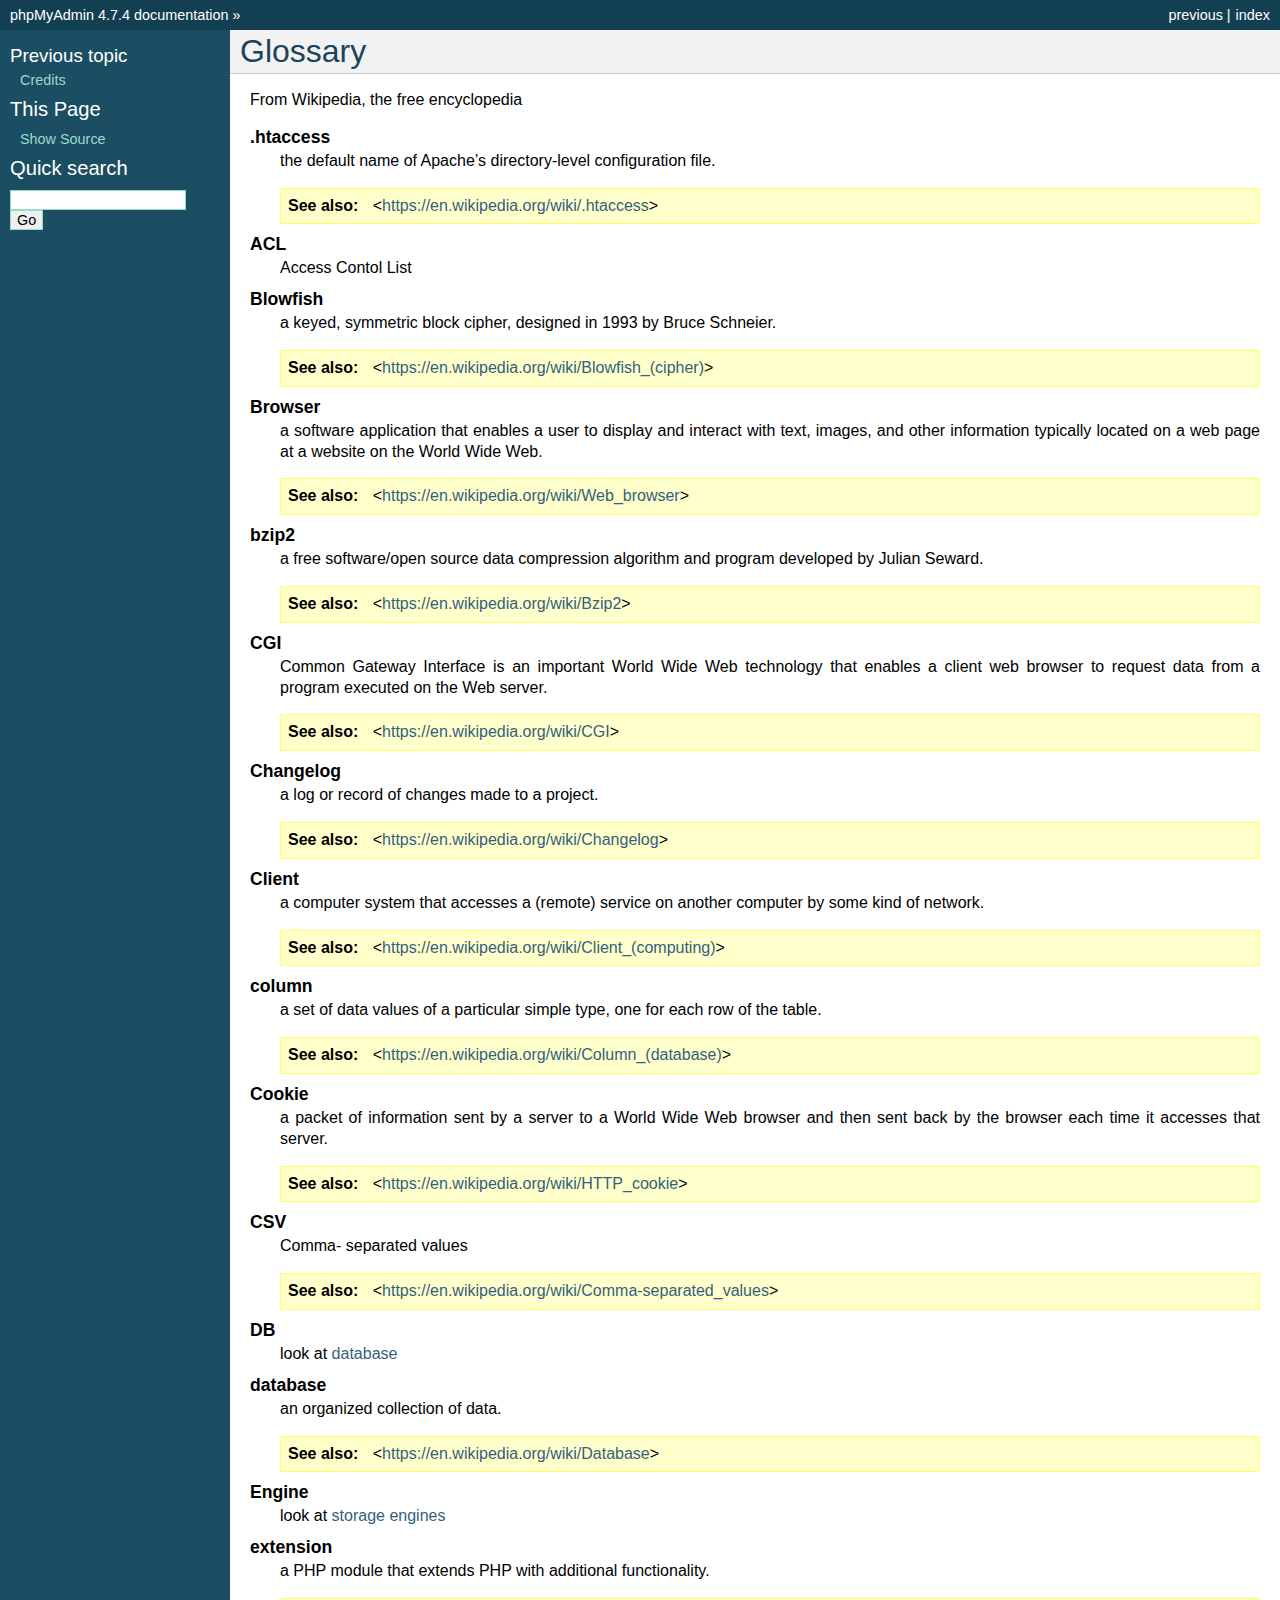
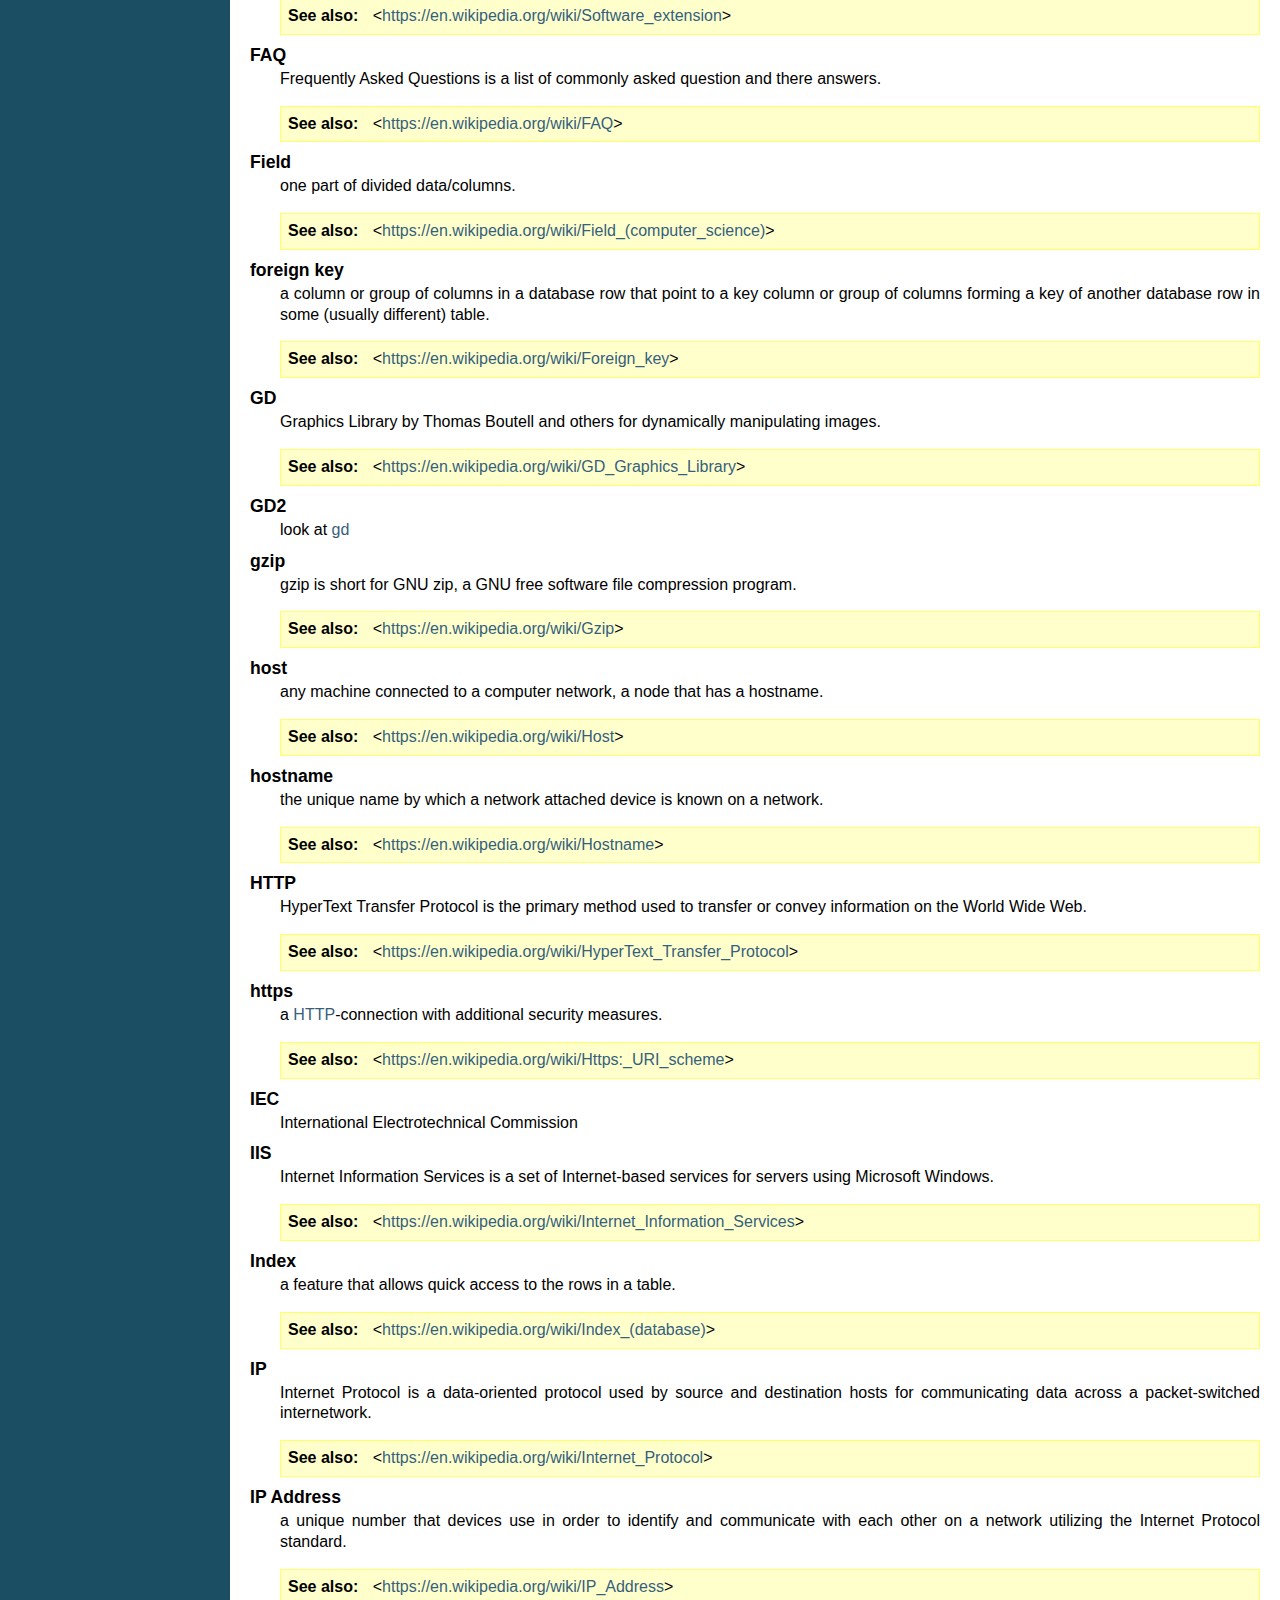
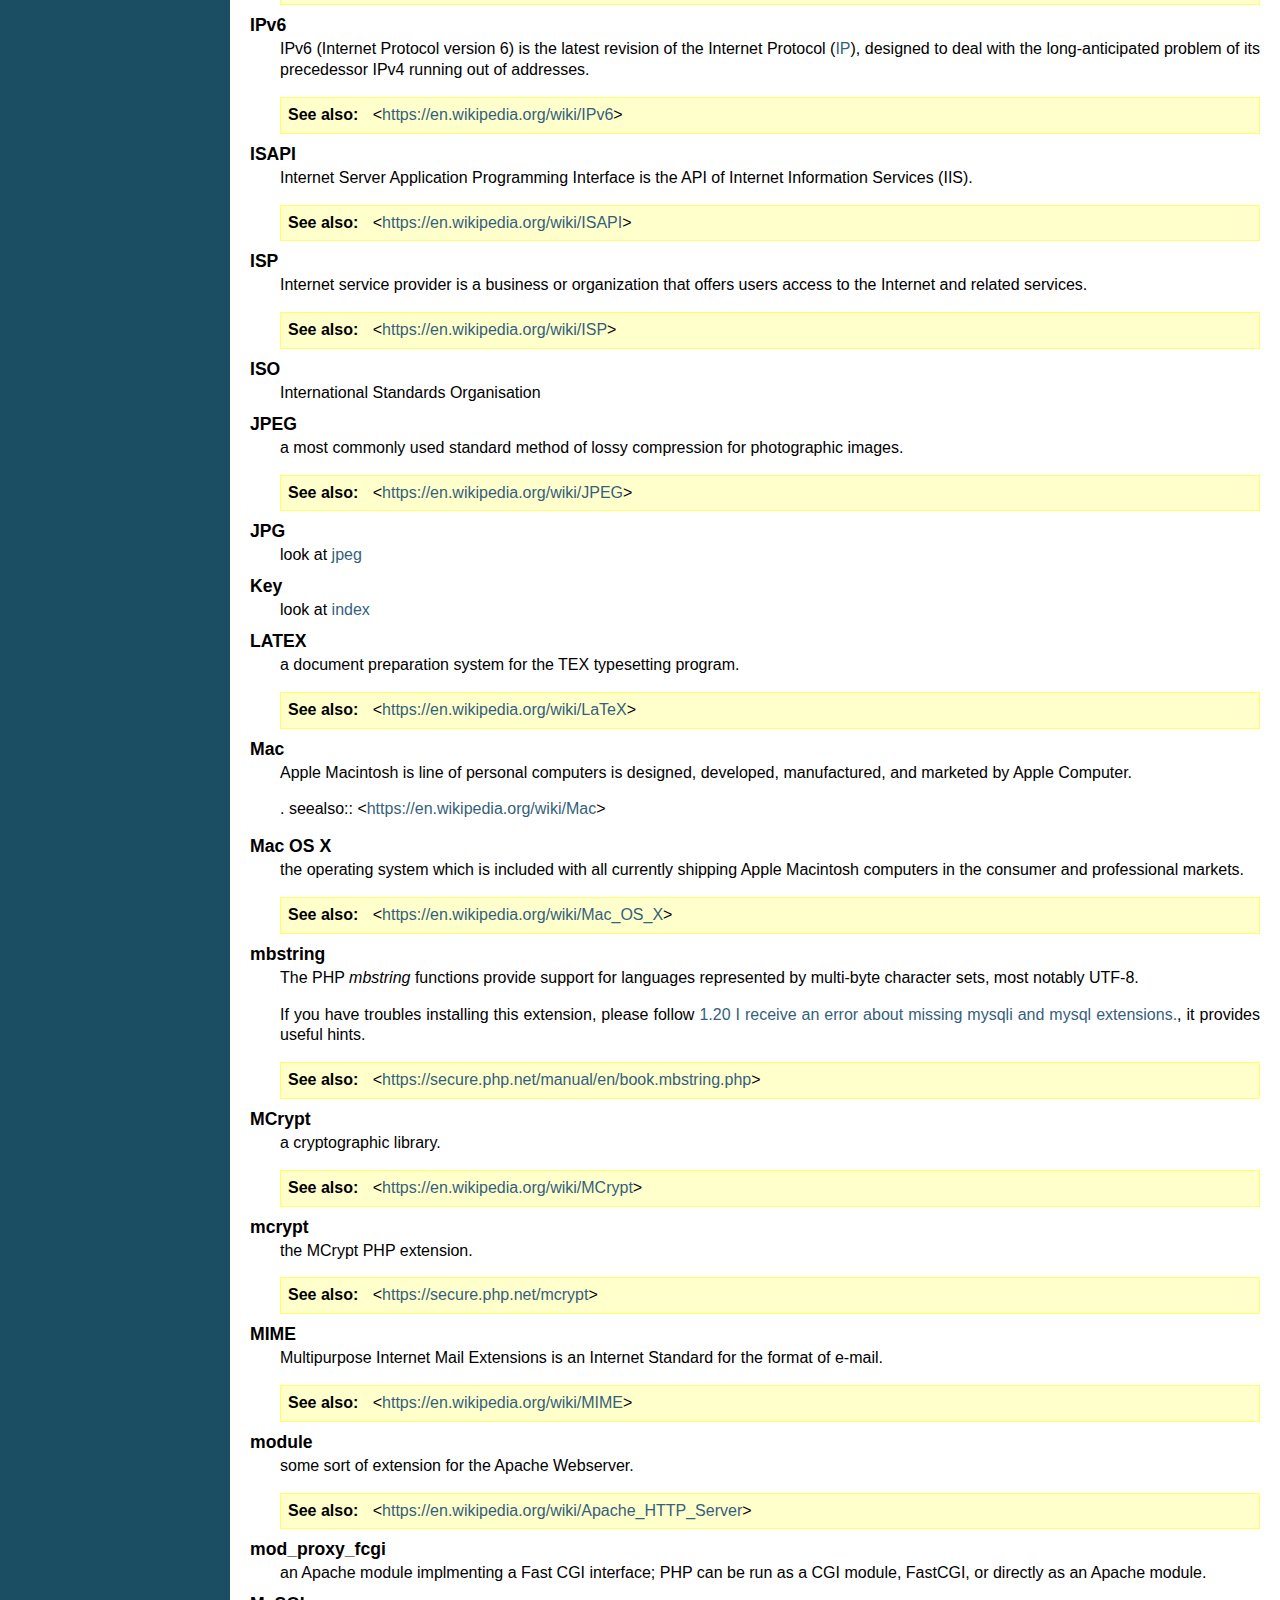
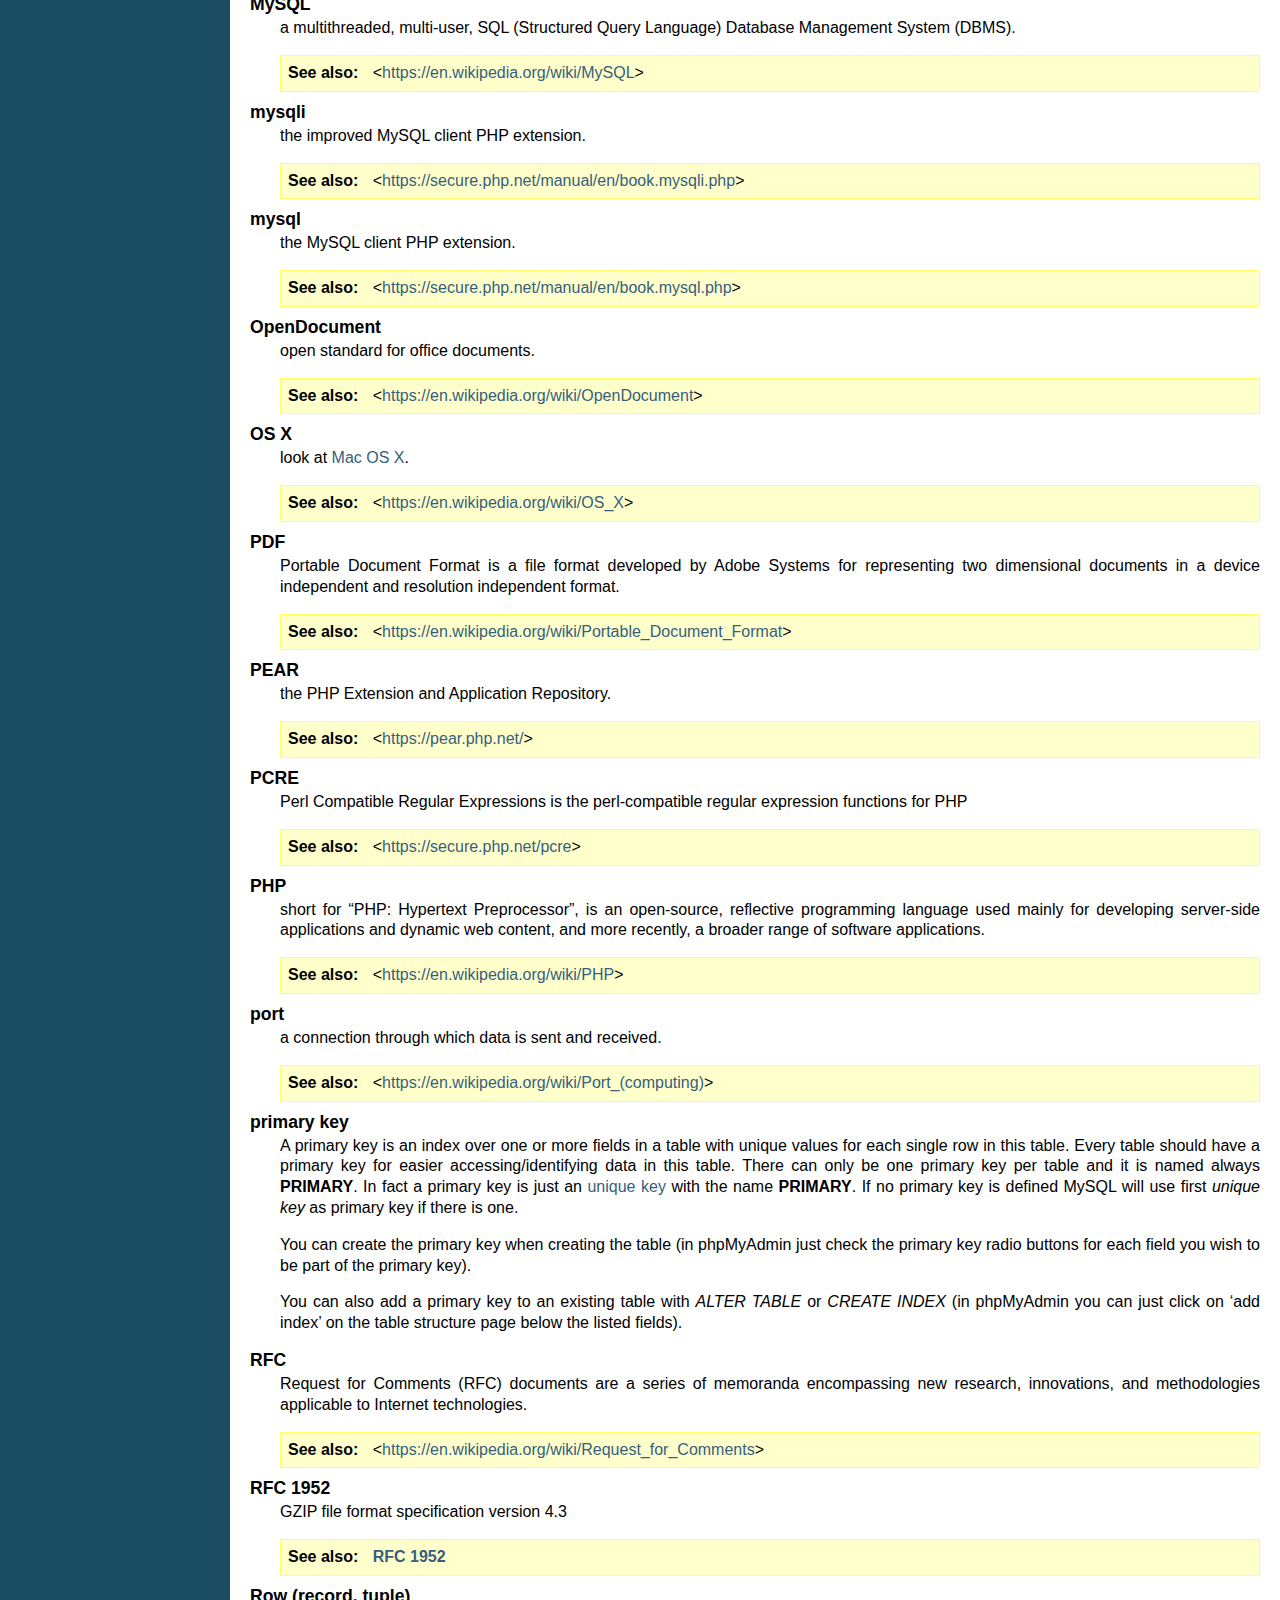
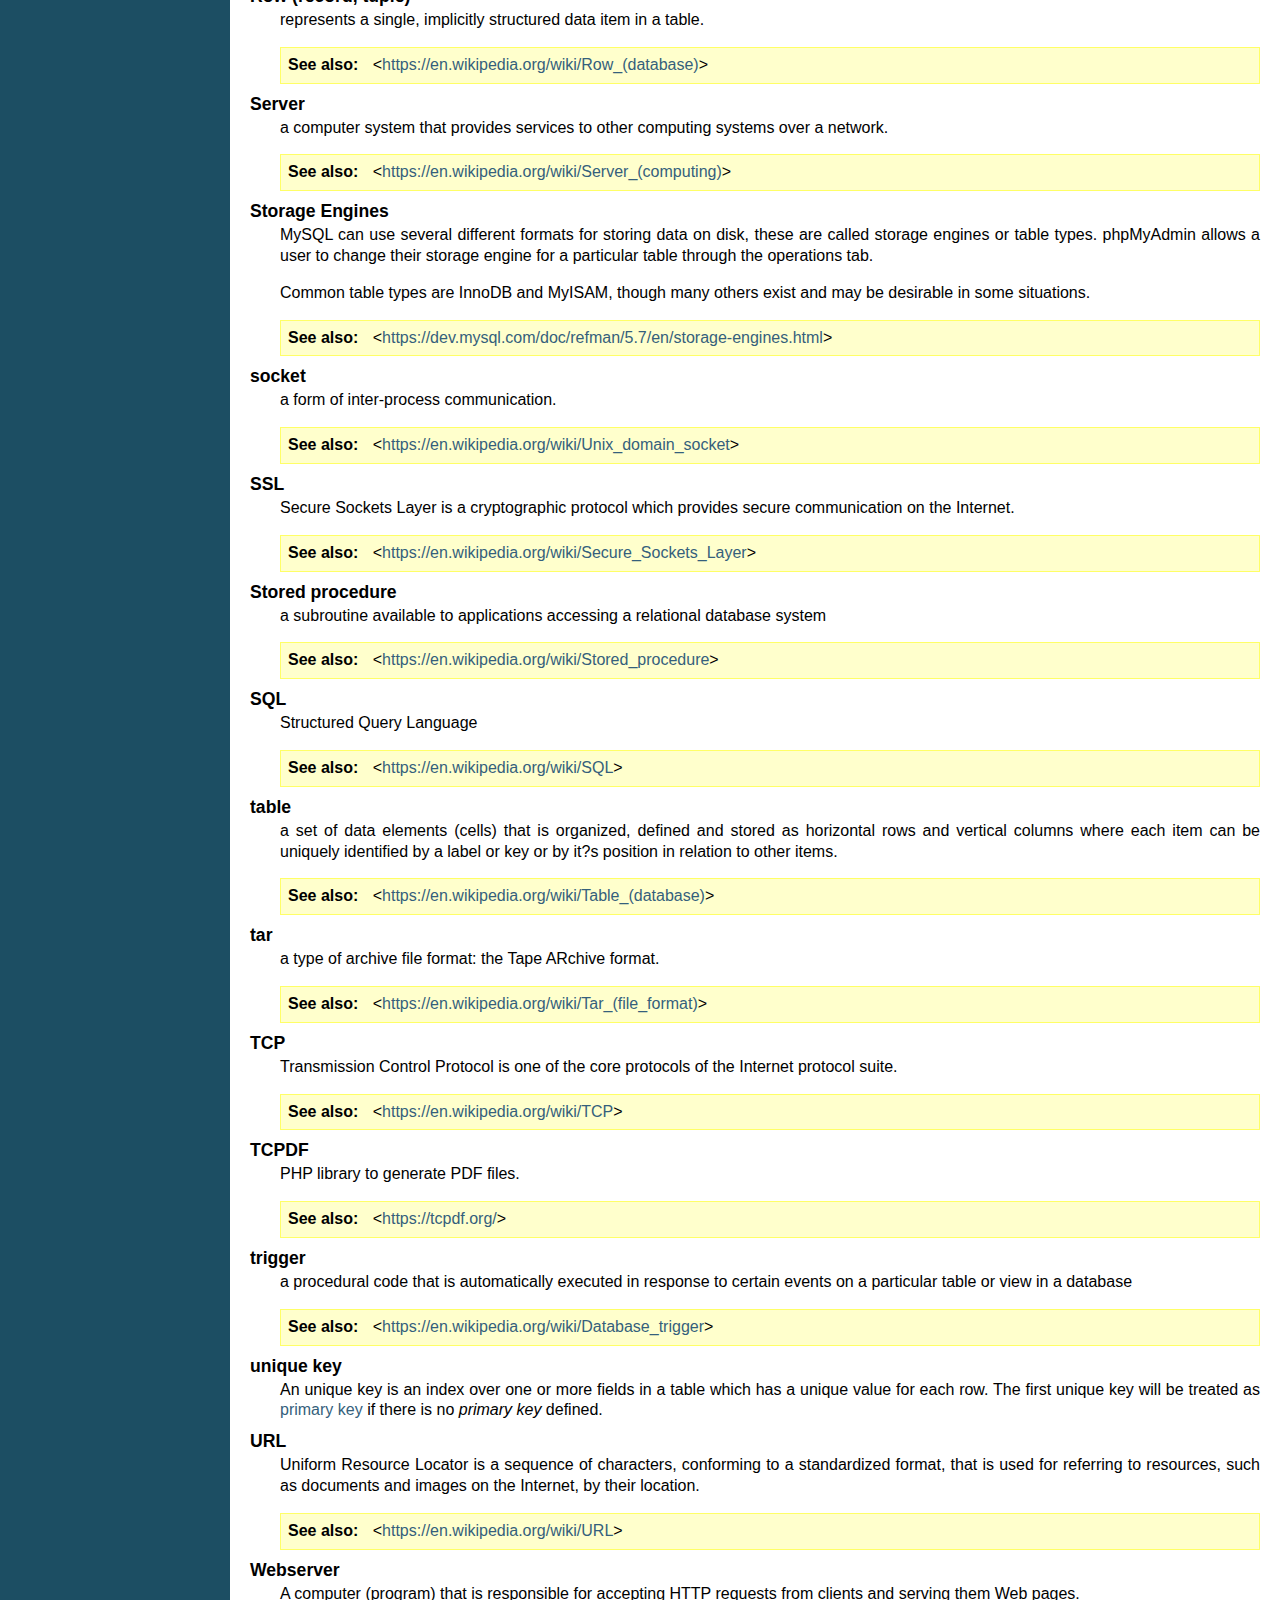
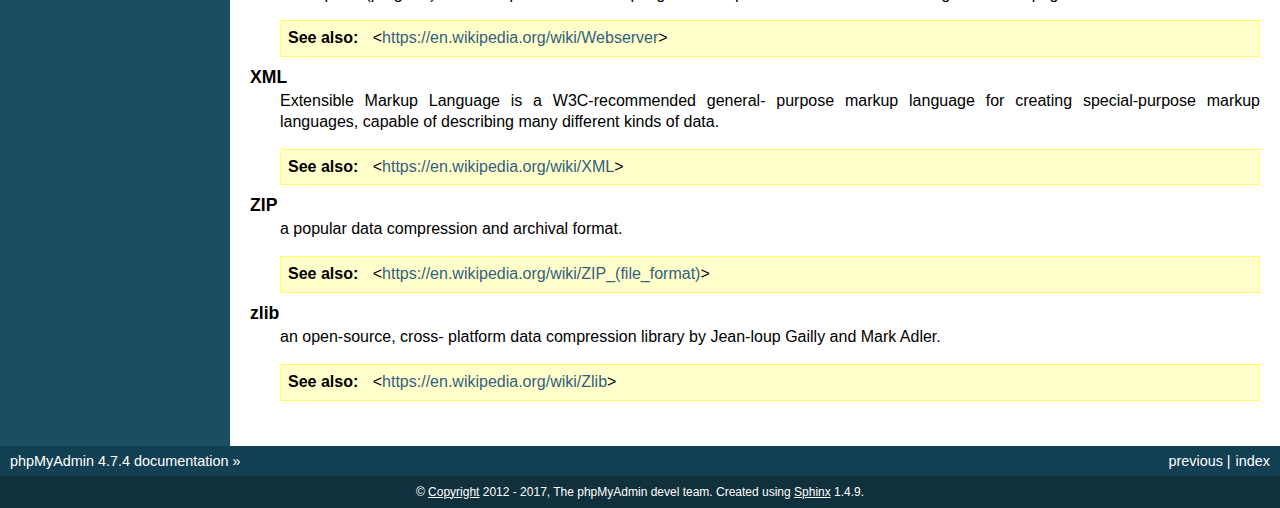
<file: phpMyAdmin/doc/html/glossary.html>
<!DOCTYPE html PUBLIC "-//W3C//DTD XHTML 1.0 Transitional//EN"
  "http://www.w3.org/TR/xhtml1/DTD/xhtml1-transitional.dtd">


<html xmlns="http://www.w3.org/1999/xhtml">
  <head>
    <meta http-equiv="Content-Type" content="text/html; charset=utf-8" />
    
    <title>Glossary &#8212; phpMyAdmin 4.7.4 documentation</title>
    
    <link rel="stylesheet" href="_static/classic.css" type="text/css" />
    <link rel="stylesheet" href="_static/pygments.css" type="text/css" />
    
    <script type="text/javascript">
      var DOCUMENTATION_OPTIONS = {
        URL_ROOT:    './',
        VERSION:     '4.7.4',
        COLLAPSE_INDEX: false,
        FILE_SUFFIX: '.html',
        HAS_SOURCE:  true
      };
    </script>
    <script type="text/javascript" src="_static/jquery.js"></script>
    <script type="text/javascript" src="_static/underscore.js"></script>
    <script type="text/javascript" src="_static/doctools.js"></script>
    <link rel="index" title="Index" href="genindex.html" />
    <link rel="search" title="Search" href="search.html" />
    <link rel="copyright" title="Copyright" href="copyright.html" />
    <link rel="top" title="phpMyAdmin 4.7.4 documentation" href="index.html" />
    <link rel="prev" title="Credits" href="credits.html" /> 
  </head>
  <body role="document">
    <div class="related" role="navigation" aria-label="related navigation">
      <h3>Navigation</h3>
      <ul>
        <li class="right" style="margin-right: 10px">
          <a href="genindex.html" title="General Index"
             accesskey="I">index</a></li>
        <li class="right" >
          <a href="credits.html" title="Credits"
             accesskey="P">previous</a> |</li>
        <li class="nav-item nav-item-0"><a href="index.html">phpMyAdmin 4.7.4 documentation</a> &#187;</li> 
      </ul>
    </div>  

    <div class="document">
      <div class="documentwrapper">
        <div class="bodywrapper">
          <div class="body" role="main">
            
  <div class="section" id="glossary">
<span id="id1"></span><h1>Glossary<a class="headerlink" href="#glossary" title="Permalink to this headline">¶</a></h1>
<p>From Wikipedia, the free encyclopedia</p>
<dl class="glossary docutils">
<dt id="term-htaccess">.htaccess</dt>
<dd><p class="first">the default name of Apache&#8217;s directory-level configuration file.</p>
<div class="last admonition seealso">
<p class="first admonition-title">See also</p>
<p class="last">&lt;<a class="reference external" href="https://en.wikipedia.org/wiki/.htaccess">https://en.wikipedia.org/wiki/.htaccess</a>&gt;</p>
</div>
</dd>
<dt id="term-acl">ACL</dt>
<dd>Access Contol List</dd>
<dt id="term-blowfish">Blowfish</dt>
<dd><p class="first">a keyed, symmetric block cipher, designed in 1993 by Bruce Schneier.</p>
<div class="last admonition seealso">
<p class="first admonition-title">See also</p>
<p class="last">&lt;<a class="reference external" href="https://en.wikipedia.org/wiki/Blowfish_(cipher)">https://en.wikipedia.org/wiki/Blowfish_(cipher)</a>&gt;</p>
</div>
</dd>
<dt id="term-browser">Browser</dt>
<dd><p class="first">a software application that enables a user to display and interact with text, images, and other information typically located on a web page at a website on the World Wide Web.</p>
<div class="last admonition seealso">
<p class="first admonition-title">See also</p>
<p class="last">&lt;<a class="reference external" href="https://en.wikipedia.org/wiki/Web_browser">https://en.wikipedia.org/wiki/Web_browser</a>&gt;</p>
</div>
</dd>
<dt id="term-bzip2">bzip2</dt>
<dd><p class="first">a free software/open source data compression algorithm and program developed by Julian Seward.</p>
<div class="last admonition seealso">
<p class="first admonition-title">See also</p>
<p class="last">&lt;<a class="reference external" href="https://en.wikipedia.org/wiki/Bzip2">https://en.wikipedia.org/wiki/Bzip2</a>&gt;</p>
</div>
</dd>
<dt id="term-cgi">CGI</dt>
<dd><p class="first">Common Gateway Interface is an important World Wide Web technology that
enables a client web browser to request data from a program executed on
the Web server.</p>
<div class="last admonition seealso">
<p class="first admonition-title">See also</p>
<p class="last">&lt;<a class="reference external" href="https://en.wikipedia.org/wiki/CGI">https://en.wikipedia.org/wiki/CGI</a>&gt;</p>
</div>
</dd>
<dt id="term-changelog">Changelog</dt>
<dd><p class="first">a log or record of changes made to a project.</p>
<div class="last admonition seealso">
<p class="first admonition-title">See also</p>
<p class="last">&lt;<a class="reference external" href="https://en.wikipedia.org/wiki/Changelog">https://en.wikipedia.org/wiki/Changelog</a>&gt;</p>
</div>
</dd>
<dt id="term-client">Client</dt>
<dd><p class="first">a computer system that accesses a (remote) service on another computer by some kind of network.</p>
<div class="last admonition seealso">
<p class="first admonition-title">See also</p>
<p class="last">&lt;<a class="reference external" href="https://en.wikipedia.org/wiki/Client_(computing)">https://en.wikipedia.org/wiki/Client_(computing)</a>&gt;</p>
</div>
</dd>
<dt id="term-column">column</dt>
<dd><p class="first">a set of data values of a particular simple type, one for each row of the table.</p>
<div class="last admonition seealso">
<p class="first admonition-title">See also</p>
<p class="last">&lt;<a class="reference external" href="https://en.wikipedia.org/wiki/Column_(database)">https://en.wikipedia.org/wiki/Column_(database)</a>&gt;</p>
</div>
</dd>
<dt id="term-cookie">Cookie</dt>
<dd><p class="first">a packet of information sent by a server to a World Wide Web browser and then sent back by the browser each time it accesses that server.</p>
<div class="last admonition seealso">
<p class="first admonition-title">See also</p>
<p class="last">&lt;<a class="reference external" href="https://en.wikipedia.org/wiki/HTTP_cookie">https://en.wikipedia.org/wiki/HTTP_cookie</a>&gt;</p>
</div>
</dd>
<dt id="term-csv">CSV</dt>
<dd><p class="first">Comma- separated values</p>
<div class="last admonition seealso">
<p class="first admonition-title">See also</p>
<p class="last">&lt;<a class="reference external" href="https://en.wikipedia.org/wiki/Comma-separated_values">https://en.wikipedia.org/wiki/Comma-separated_values</a>&gt;</p>
</div>
</dd>
<dt id="term-db">DB</dt>
<dd>look at <a class="reference internal" href="#term-database"><span class="xref std std-term">database</span></a></dd>
<dt id="term-database">database</dt>
<dd><p class="first">an organized collection of data.</p>
<div class="last admonition seealso">
<p class="first admonition-title">See also</p>
<p class="last">&lt;<a class="reference external" href="https://en.wikipedia.org/wiki/Database">https://en.wikipedia.org/wiki/Database</a>&gt;</p>
</div>
</dd>
<dt id="term-engine">Engine</dt>
<dd>look at <a class="reference internal" href="#term-storage-engines"><span class="xref std std-term">storage engines</span></a></dd>
<dt id="term-extension">extension</dt>
<dd><p class="first">a PHP module that extends PHP with additional functionality.</p>
<div class="last admonition seealso">
<p class="first admonition-title">See also</p>
<p class="last">&lt;<a class="reference external" href="https://en.wikipedia.org/wiki/Software_extension">https://en.wikipedia.org/wiki/Software_extension</a>&gt;</p>
</div>
</dd>
<dt id="term-faq">FAQ</dt>
<dd><p class="first">Frequently Asked Questions is a list of commonly asked question and there
answers.</p>
<div class="last admonition seealso">
<p class="first admonition-title">See also</p>
<p class="last">&lt;<a class="reference external" href="https://en.wikipedia.org/wiki/FAQ">https://en.wikipedia.org/wiki/FAQ</a>&gt;</p>
</div>
</dd>
<dt id="term-field">Field</dt>
<dd><p class="first">one part of divided data/columns.</p>
<div class="last admonition seealso">
<p class="first admonition-title">See also</p>
<p class="last">&lt;<a class="reference external" href="https://en.wikipedia.org/wiki/Field_(computer_science)">https://en.wikipedia.org/wiki/Field_(computer_science)</a>&gt;</p>
</div>
</dd>
<dt id="term-foreign-key">foreign key</dt>
<dd><p class="first">a column or group of columns in a database row that point to a key column
or group of columns forming a key of another database row in some
(usually different) table.</p>
<div class="last admonition seealso">
<p class="first admonition-title">See also</p>
<p class="last">&lt;<a class="reference external" href="https://en.wikipedia.org/wiki/Foreign_key">https://en.wikipedia.org/wiki/Foreign_key</a>&gt;</p>
</div>
</dd>
<dt id="term-gd">GD</dt>
<dd><p class="first">Graphics Library by Thomas Boutell and others for dynamically manipulating images.</p>
<div class="last admonition seealso">
<p class="first admonition-title">See also</p>
<p class="last">&lt;<a class="reference external" href="https://en.wikipedia.org/wiki/GD_Graphics_Library">https://en.wikipedia.org/wiki/GD_Graphics_Library</a>&gt;</p>
</div>
</dd>
<dt id="term-gd2">GD2</dt>
<dd>look at <a class="reference internal" href="#term-gd"><span class="xref std std-term">gd</span></a></dd>
<dt id="term-gzip">gzip</dt>
<dd><p class="first">gzip is short for GNU zip, a GNU free software file compression program.</p>
<div class="last admonition seealso">
<p class="first admonition-title">See also</p>
<p class="last">&lt;<a class="reference external" href="https://en.wikipedia.org/wiki/Gzip">https://en.wikipedia.org/wiki/Gzip</a>&gt;</p>
</div>
</dd>
<dt id="term-host">host</dt>
<dd><p class="first">any machine connected to a computer network, a node that has a hostname.</p>
<div class="last admonition seealso">
<p class="first admonition-title">See also</p>
<p class="last">&lt;<a class="reference external" href="https://en.wikipedia.org/wiki/Host">https://en.wikipedia.org/wiki/Host</a>&gt;</p>
</div>
</dd>
<dt id="term-hostname">hostname</dt>
<dd><p class="first">the unique name by which a network attached device is known on a network.</p>
<div class="last admonition seealso">
<p class="first admonition-title">See also</p>
<p class="last">&lt;<a class="reference external" href="https://en.wikipedia.org/wiki/Hostname">https://en.wikipedia.org/wiki/Hostname</a>&gt;</p>
</div>
</dd>
<dt id="term-http">HTTP</dt>
<dd><p class="first">HyperText Transfer Protocol is the primary method used to transfer or
convey information on the World Wide Web.</p>
<div class="last admonition seealso">
<p class="first admonition-title">See also</p>
<p class="last">&lt;<a class="reference external" href="https://en.wikipedia.org/wiki/HyperText_Transfer_Protocol">https://en.wikipedia.org/wiki/HyperText_Transfer_Protocol</a>&gt;</p>
</div>
</dd>
<dt id="term-https">https</dt>
<dd><p class="first">a <a class="reference internal" href="#term-http"><span class="xref std std-term">HTTP</span></a>-connection with additional security measures.</p>
<div class="last admonition seealso">
<p class="first admonition-title">See also</p>
<p class="last">&lt;<a class="reference external" href="https://en.wikipedia.org/wiki/Https:_URI_scheme">https://en.wikipedia.org/wiki/Https:_URI_scheme</a>&gt;</p>
</div>
</dd>
<dt id="term-iec">IEC</dt>
<dd>International Electrotechnical Commission</dd>
<dt id="term-iis">IIS</dt>
<dd><p class="first">Internet Information Services is a set of Internet-based services for
servers using Microsoft Windows.</p>
<div class="last admonition seealso">
<p class="first admonition-title">See also</p>
<p class="last">&lt;<a class="reference external" href="https://en.wikipedia.org/wiki/Internet_Information_Services">https://en.wikipedia.org/wiki/Internet_Information_Services</a>&gt;</p>
</div>
</dd>
<dt id="term-index">Index</dt>
<dd><p class="first">a feature that allows quick access to the rows in a table.</p>
<div class="last admonition seealso">
<p class="first admonition-title">See also</p>
<p class="last">&lt;<a class="reference external" href="https://en.wikipedia.org/wiki/Index_(database)">https://en.wikipedia.org/wiki/Index_(database)</a>&gt;</p>
</div>
</dd>
<dt id="term-ip">IP</dt>
<dd><p class="first">Internet Protocol is a data-oriented protocol used by source and
destination hosts for communicating data across a packet-switched
internetwork.</p>
<div class="last admonition seealso">
<p class="first admonition-title">See also</p>
<p class="last">&lt;<a class="reference external" href="https://en.wikipedia.org/wiki/Internet_Protocol">https://en.wikipedia.org/wiki/Internet_Protocol</a>&gt;</p>
</div>
</dd>
<dt id="term-ip-address">IP Address</dt>
<dd><p class="first">a unique number that devices use in order to identify and communicate with each other on a network utilizing the Internet Protocol standard.</p>
<div class="last admonition seealso">
<p class="first admonition-title">See also</p>
<p class="last">&lt;<a class="reference external" href="https://en.wikipedia.org/wiki/IP_Address">https://en.wikipedia.org/wiki/IP_Address</a>&gt;</p>
</div>
</dd>
<dt id="term-ipv6">IPv6</dt>
<dd><p class="first">IPv6 (Internet Protocol version 6) is the latest revision of the
Internet Protocol (<a class="reference internal" href="#term-ip"><span class="xref std std-term">IP</span></a>), designed to deal with the
long-anticipated problem of its precedessor IPv4 running out of addresses.</p>
<div class="last admonition seealso">
<p class="first admonition-title">See also</p>
<p class="last">&lt;<a class="reference external" href="https://en.wikipedia.org/wiki/IPv6">https://en.wikipedia.org/wiki/IPv6</a>&gt;</p>
</div>
</dd>
<dt id="term-isapi">ISAPI</dt>
<dd><p class="first">Internet Server Application Programming Interface is the API of Internet Information Services (IIS).</p>
<div class="last admonition seealso">
<p class="first admonition-title">See also</p>
<p class="last">&lt;<a class="reference external" href="https://en.wikipedia.org/wiki/ISAPI">https://en.wikipedia.org/wiki/ISAPI</a>&gt;</p>
</div>
</dd>
<dt id="term-isp">ISP</dt>
<dd><p class="first">Internet service provider is a business or organization that offers users
access to the Internet and related services.</p>
<div class="last admonition seealso">
<p class="first admonition-title">See also</p>
<p class="last">&lt;<a class="reference external" href="https://en.wikipedia.org/wiki/ISP">https://en.wikipedia.org/wiki/ISP</a>&gt;</p>
</div>
</dd>
<dt id="term-iso">ISO</dt>
<dd>International Standards Organisation</dd>
<dt id="term-jpeg">JPEG</dt>
<dd><p class="first">a most commonly used standard method of lossy compression for photographic images.</p>
<div class="last admonition seealso">
<p class="first admonition-title">See also</p>
<p class="last">&lt;<a class="reference external" href="https://en.wikipedia.org/wiki/JPEG">https://en.wikipedia.org/wiki/JPEG</a>&gt;</p>
</div>
</dd>
<dt id="term-jpg">JPG</dt>
<dd>look at <a class="reference internal" href="#term-jpeg"><span class="xref std std-term">jpeg</span></a></dd>
<dt id="term-key">Key</dt>
<dd>look at <a class="reference internal" href="#term-index"><span class="xref std std-term">index</span></a></dd>
<dt id="term-latex">LATEX</dt>
<dd><p class="first">a document preparation system for the TEX typesetting program.</p>
<div class="last admonition seealso">
<p class="first admonition-title">See also</p>
<p class="last">&lt;<a class="reference external" href="https://en.wikipedia.org/wiki/LaTeX">https://en.wikipedia.org/wiki/LaTeX</a>&gt;</p>
</div>
</dd>
<dt id="term-mac">Mac</dt>
<dd><p class="first">Apple Macintosh is line of personal computers is designed, developed, manufactured, and marketed by Apple Computer.</p>
<p class="last">. seealso:: &lt;<a class="reference external" href="https://en.wikipedia.org/wiki/Mac">https://en.wikipedia.org/wiki/Mac</a>&gt;</p>
</dd>
<dt id="term-mac-os-x">Mac OS X</dt>
<dd><p class="first">the operating system which is included with all currently shipping Apple Macintosh computers in the consumer and professional markets.</p>
<div class="last admonition seealso">
<p class="first admonition-title">See also</p>
<p class="last">&lt;<a class="reference external" href="https://en.wikipedia.org/wiki/Mac_OS_X">https://en.wikipedia.org/wiki/Mac_OS_X</a>&gt;</p>
</div>
</dd>
<dt id="term-mbstring">mbstring</dt>
<dd><p class="first">The PHP <cite>mbstring</cite> functions provide support for languages represented by multi-byte character sets, most notably UTF-8.</p>
<p>If you have troubles installing this extension, please follow <a class="reference internal" href="faq.html#faqmysql"><span class="std std-ref">1.20 I receive an error about missing mysqli and mysql extensions.</span></a>, it provides useful hints.</p>
<div class="last admonition seealso">
<p class="first admonition-title">See also</p>
<p class="last">&lt;<a class="reference external" href="https://secure.php.net/manual/en/book.mbstring.php">https://secure.php.net/manual/en/book.mbstring.php</a>&gt;</p>
</div>
</dd>
<dt id="term-mcrypt">MCrypt</dt>
<dd><p class="first">a cryptographic library.</p>
<div class="last admonition seealso">
<p class="first admonition-title">See also</p>
<p class="last">&lt;<a class="reference external" href="https://en.wikipedia.org/wiki/MCrypt">https://en.wikipedia.org/wiki/MCrypt</a>&gt;</p>
</div>
</dd>
<dt id="term-42">mcrypt</dt>
<dd><p class="first">the MCrypt PHP extension.</p>
<div class="last admonition seealso">
<p class="first admonition-title">See also</p>
<p class="last">&lt;<a class="reference external" href="https://secure.php.net/mcrypt">https://secure.php.net/mcrypt</a>&gt;</p>
</div>
</dd>
<dt id="term-mime">MIME</dt>
<dd><p class="first">Multipurpose Internet Mail Extensions is
an Internet Standard for the format of e-mail.</p>
<div class="last admonition seealso">
<p class="first admonition-title">See also</p>
<p class="last">&lt;<a class="reference external" href="https://en.wikipedia.org/wiki/MIME">https://en.wikipedia.org/wiki/MIME</a>&gt;</p>
</div>
</dd>
<dt id="term-module">module</dt>
<dd><p class="first">some sort of extension for the Apache Webserver.</p>
<div class="last admonition seealso">
<p class="first admonition-title">See also</p>
<p class="last">&lt;<a class="reference external" href="https://en.wikipedia.org/wiki/Apache_HTTP_Server">https://en.wikipedia.org/wiki/Apache_HTTP_Server</a>&gt;</p>
</div>
</dd>
<dt id="term-mod-proxy-fcgi">mod_proxy_fcgi</dt>
<dd>an Apache module implmenting a Fast CGI interface; PHP can be run as a CGI module, FastCGI, or
directly as an Apache module.</dd>
<dt id="term-mysql">MySQL</dt>
<dd><p class="first">a multithreaded, multi-user, SQL (Structured Query Language) Database Management System (DBMS).</p>
<div class="last admonition seealso">
<p class="first admonition-title">See also</p>
<p class="last">&lt;<a class="reference external" href="https://en.wikipedia.org/wiki/MySQL">https://en.wikipedia.org/wiki/MySQL</a>&gt;</p>
</div>
</dd>
<dt id="term-mysqli">mysqli</dt>
<dd><p class="first">the improved MySQL client PHP extension.</p>
<div class="last admonition seealso">
<p class="first admonition-title">See also</p>
<p class="last">&lt;<a class="reference external" href="https://secure.php.net/manual/en/book.mysqli.php">https://secure.php.net/manual/en/book.mysqli.php</a>&gt;</p>
</div>
</dd>
<dt id="term-48">mysql</dt>
<dd><p class="first">the MySQL client PHP extension.</p>
<div class="last admonition seealso">
<p class="first admonition-title">See also</p>
<p class="last">&lt;<a class="reference external" href="https://secure.php.net/manual/en/book.mysql.php">https://secure.php.net/manual/en/book.mysql.php</a>&gt;</p>
</div>
</dd>
<dt id="term-opendocument">OpenDocument</dt>
<dd><p class="first">open standard for office documents.</p>
<div class="last admonition seealso">
<p class="first admonition-title">See also</p>
<p class="last">&lt;<a class="reference external" href="https://en.wikipedia.org/wiki/OpenDocument">https://en.wikipedia.org/wiki/OpenDocument</a>&gt;</p>
</div>
</dd>
<dt id="term-os-x">OS X</dt>
<dd><p class="first">look at <a class="reference internal" href="#term-mac-os-x"><span class="xref std std-term">Mac OS X</span></a>.</p>
<div class="last admonition seealso">
<p class="first admonition-title">See also</p>
<p class="last">&lt;<a class="reference external" href="https://en.wikipedia.org/wiki/OS_X">https://en.wikipedia.org/wiki/OS_X</a>&gt;</p>
</div>
</dd>
<dt id="term-pdf">PDF</dt>
<dd><p class="first">Portable Document Format is a file format developed by Adobe Systems for
representing two dimensional documents in a device independent and
resolution independent format.</p>
<div class="last admonition seealso">
<p class="first admonition-title">See also</p>
<p class="last">&lt;<a class="reference external" href="https://en.wikipedia.org/wiki/Portable_Document_Format">https://en.wikipedia.org/wiki/Portable_Document_Format</a>&gt;</p>
</div>
</dd>
<dt id="term-pear">PEAR</dt>
<dd><p class="first">the PHP Extension and Application Repository.</p>
<div class="last admonition seealso">
<p class="first admonition-title">See also</p>
<p class="last">&lt;<a class="reference external" href="https://pear.php.net/">https://pear.php.net/</a>&gt;</p>
</div>
</dd>
<dt id="term-pcre">PCRE</dt>
<dd><p class="first">Perl Compatible Regular Expressions is the perl-compatible regular
expression functions for PHP</p>
<div class="last admonition seealso">
<p class="first admonition-title">See also</p>
<p class="last">&lt;<a class="reference external" href="https://secure.php.net/pcre">https://secure.php.net/pcre</a>&gt;</p>
</div>
</dd>
<dt id="term-php">PHP</dt>
<dd><p class="first">short for &#8220;PHP: Hypertext Preprocessor&#8221;, is an open-source, reflective
programming language used mainly for developing server-side applications
and dynamic web content, and more recently, a broader range of software
applications.</p>
<div class="last admonition seealso">
<p class="first admonition-title">See also</p>
<p class="last">&lt;<a class="reference external" href="https://en.wikipedia.org/wiki/PHP">https://en.wikipedia.org/wiki/PHP</a>&gt;</p>
</div>
</dd>
<dt id="term-port">port</dt>
<dd><p class="first">a connection through which data is sent and received.</p>
<div class="last admonition seealso">
<p class="first admonition-title">See also</p>
<p class="last">&lt;<a class="reference external" href="https://en.wikipedia.org/wiki/Port_(computing)">https://en.wikipedia.org/wiki/Port_(computing)</a>&gt;</p>
</div>
</dd>
<dt id="term-primary-key">primary key</dt>
<dd><p class="first">A primary key is an index over one or more fields in a table with
unique values for each single row in this table. Every table should have
a primary key for easier accessing/identifying data in this table.  There
can only be one primary key per table and it is named always <strong>PRIMARY</strong>.
In fact a primary key is just an <a class="reference internal" href="#term-unique-key"><span class="xref std std-term">unique key</span></a> with the name
<strong>PRIMARY</strong>.  If no primary key is defined MySQL will use first <em>unique
key</em> as primary key if there is one.</p>
<p>You can create the primary key when creating the table (in phpMyAdmin
just check the primary key radio buttons for each field you wish to be
part of the primary key).</p>
<p class="last">You can also add a primary key to an existing table with <cite>ALTER</cite> <cite>TABLE</cite>
or <cite>CREATE</cite> <cite>INDEX</cite> (in phpMyAdmin you can just click on &#8216;add index&#8217; on
the table structure page below the listed fields).</p>
</dd>
<dt id="term-rfc">RFC</dt>
<dd><p class="first">Request for Comments (RFC) documents are a series of memoranda
encompassing new research, innovations, and methodologies applicable to
Internet technologies.</p>
<div class="last admonition seealso">
<p class="first admonition-title">See also</p>
<p class="last">&lt;<a class="reference external" href="https://en.wikipedia.org/wiki/Request_for_Comments">https://en.wikipedia.org/wiki/Request_for_Comments</a>&gt;</p>
</div>
</dd>
<dt id="term-rfc-1952">RFC 1952</dt>
<dd><p class="first">GZIP file format specification version 4.3</p>
<div class="last admonition seealso">
<p class="first admonition-title">See also</p>
<p class="last"><span class="target" id="index-0"></span><a class="rfc reference external" href="https://tools.ietf.org/html/rfc1952.html"><strong>RFC 1952</strong></a></p>
</div>
</dd>
<dt id="term-row-record-tuple">Row (record, tuple)</dt>
<dd><p class="first">represents a single, implicitly structured data item in a table.</p>
<div class="last admonition seealso">
<p class="first admonition-title">See also</p>
<p class="last">&lt;<a class="reference external" href="https://en.wikipedia.org/wiki/Row_(database)">https://en.wikipedia.org/wiki/Row_(database)</a>&gt;</p>
</div>
</dd>
<dt id="term-server">Server</dt>
<dd><p class="first">a computer system that provides services to other computing systems over a network.</p>
<div class="last admonition seealso">
<p class="first admonition-title">See also</p>
<p class="last">&lt;<a class="reference external" href="https://en.wikipedia.org/wiki/Server_(computing)">https://en.wikipedia.org/wiki/Server_(computing)</a>&gt;</p>
</div>
</dd>
<dt id="term-storage-engines">Storage Engines</dt>
<dd><p class="first">MySQL can use several different formats for storing data on disk, these
are called storage engines or table types. phpMyAdmin allows a user to
change their storage engine for a particular table through the operations
tab.</p>
<p>Common table types are InnoDB and MyISAM, though many others exist and
may be desirable in some situations.</p>
<div class="last admonition seealso">
<p class="first admonition-title">See also</p>
<p class="last">&lt;<a class="reference external" href="https://dev.mysql.com/doc/refman/5.7/en/storage-engines.html">https://dev.mysql.com/doc/refman/5.7/en/storage-engines.html</a>&gt;</p>
</div>
</dd>
<dt id="term-socket">socket</dt>
<dd><p class="first">a form of inter-process communication.</p>
<div class="last admonition seealso">
<p class="first admonition-title">See also</p>
<p class="last">&lt;<a class="reference external" href="https://en.wikipedia.org/wiki/Unix_domain_socket">https://en.wikipedia.org/wiki/Unix_domain_socket</a>&gt;</p>
</div>
</dd>
<dt id="term-ssl">SSL</dt>
<dd><p class="first">Secure Sockets Layer is a cryptographic protocol which provides secure
communication on the Internet.</p>
<div class="last admonition seealso">
<p class="first admonition-title">See also</p>
<p class="last">&lt;<a class="reference external" href="https://en.wikipedia.org/wiki/Secure_Sockets_Layer">https://en.wikipedia.org/wiki/Secure_Sockets_Layer</a>&gt;</p>
</div>
</dd>
<dt id="term-stored-procedure">Stored procedure</dt>
<dd><p class="first">a subroutine available to applications accessing a relational database system</p>
<div class="last admonition seealso">
<p class="first admonition-title">See also</p>
<p class="last">&lt;<a class="reference external" href="https://en.wikipedia.org/wiki/Stored_procedure">https://en.wikipedia.org/wiki/Stored_procedure</a>&gt;</p>
</div>
</dd>
<dt id="term-sql">SQL</dt>
<dd><p class="first">Structured Query Language</p>
<div class="last admonition seealso">
<p class="first admonition-title">See also</p>
<p class="last">&lt;<a class="reference external" href="https://en.wikipedia.org/wiki/SQL">https://en.wikipedia.org/wiki/SQL</a>&gt;</p>
</div>
</dd>
<dt id="term-table">table</dt>
<dd><p class="first">a set of data elements (cells) that is organized, defined and stored as
horizontal rows and vertical columns where each item can be uniquely
identified by a label or key or by it?s position in relation to other
items.</p>
<div class="last admonition seealso">
<p class="first admonition-title">See also</p>
<p class="last">&lt;<a class="reference external" href="https://en.wikipedia.org/wiki/Table_(database)">https://en.wikipedia.org/wiki/Table_(database)</a>&gt;</p>
</div>
</dd>
<dt id="term-tar">tar</dt>
<dd><p class="first">a type of archive file format: the Tape ARchive format.</p>
<div class="last admonition seealso">
<p class="first admonition-title">See also</p>
<p class="last">&lt;<a class="reference external" href="https://en.wikipedia.org/wiki/Tar_(file_format)">https://en.wikipedia.org/wiki/Tar_(file_format)</a>&gt;</p>
</div>
</dd>
<dt id="term-tcp">TCP</dt>
<dd><p class="first">Transmission Control Protocol is one of the core protocols of the
Internet protocol suite.</p>
<div class="last admonition seealso">
<p class="first admonition-title">See also</p>
<p class="last">&lt;<a class="reference external" href="https://en.wikipedia.org/wiki/TCP">https://en.wikipedia.org/wiki/TCP</a>&gt;</p>
</div>
</dd>
<dt id="term-tcpdf">TCPDF</dt>
<dd><p class="first">PHP library to generate PDF files.</p>
<div class="last admonition seealso">
<p class="first admonition-title">See also</p>
<p class="last">&lt;<a class="reference external" href="https://tcpdf.org/">https://tcpdf.org/</a>&gt;</p>
</div>
</dd>
<dt id="term-trigger">trigger</dt>
<dd><p class="first">a procedural code that is automatically executed in response to certain events on a particular table or view in a database</p>
<div class="last admonition seealso">
<p class="first admonition-title">See also</p>
<p class="last">&lt;<a class="reference external" href="https://en.wikipedia.org/wiki/Database_trigger">https://en.wikipedia.org/wiki/Database_trigger</a>&gt;</p>
</div>
</dd>
<dt id="term-unique-key">unique key</dt>
<dd>An unique key is an index over one or more fields in a table which has a
unique value for each row.  The first unique key will be treated as
<a class="reference internal" href="#term-primary-key"><span class="xref std std-term">primary key</span></a> if there is no <em>primary key</em> defined.</dd>
<dt id="term-url">URL</dt>
<dd><p class="first">Uniform Resource Locator is a sequence of characters, conforming to a
standardized format, that is used for referring to resources, such as
documents and images on the Internet, by their location.</p>
<div class="last admonition seealso">
<p class="first admonition-title">See also</p>
<p class="last">&lt;<a class="reference external" href="https://en.wikipedia.org/wiki/URL">https://en.wikipedia.org/wiki/URL</a>&gt;</p>
</div>
</dd>
<dt id="term-webserver">Webserver</dt>
<dd><p class="first">A computer (program) that is responsible for accepting HTTP requests from clients and serving them Web pages.</p>
<div class="last admonition seealso">
<p class="first admonition-title">See also</p>
<p class="last">&lt;<a class="reference external" href="https://en.wikipedia.org/wiki/Webserver">https://en.wikipedia.org/wiki/Webserver</a>&gt;</p>
</div>
</dd>
<dt id="term-xml">XML</dt>
<dd><p class="first">Extensible Markup Language is a W3C-recommended general- purpose markup
language for creating special-purpose markup languages, capable of
describing many different kinds of data.</p>
<div class="last admonition seealso">
<p class="first admonition-title">See also</p>
<p class="last">&lt;<a class="reference external" href="https://en.wikipedia.org/wiki/XML">https://en.wikipedia.org/wiki/XML</a>&gt;</p>
</div>
</dd>
<dt id="term-zip">ZIP</dt>
<dd><p class="first">a popular data compression and archival format.</p>
<div class="last admonition seealso">
<p class="first admonition-title">See also</p>
<p class="last">&lt;<a class="reference external" href="https://en.wikipedia.org/wiki/ZIP_(file_format)">https://en.wikipedia.org/wiki/ZIP_(file_format)</a>&gt;</p>
</div>
</dd>
<dt id="term-zlib">zlib</dt>
<dd><p class="first">an open-source, cross- platform data compression library by Jean-loup Gailly and Mark Adler.</p>
<div class="last admonition seealso">
<p class="first admonition-title">See also</p>
<p class="last">&lt;<a class="reference external" href="https://en.wikipedia.org/wiki/Zlib">https://en.wikipedia.org/wiki/Zlib</a>&gt;</p>
</div>
</dd>
</dl>
</div>


          </div>
        </div>
      </div>
      <div class="sphinxsidebar" role="navigation" aria-label="main navigation">
        <div class="sphinxsidebarwrapper">
  <h4>Previous topic</h4>
  <p class="topless"><a href="credits.html"
                        title="previous chapter">Credits</a></p>
  <div role="note" aria-label="source link">
    <h3>This Page</h3>
    <ul class="this-page-menu">
      <li><a href="_sources/glossary.txt"
            rel="nofollow">Show Source</a></li>
    </ul>
   </div>
<div id="searchbox" style="display: none" role="search">
  <h3>Quick search</h3>
    <form class="search" action="search.html" method="get">
      <div><input type="text" name="q" /></div>
      <div><input type="submit" value="Go" /></div>
      <input type="hidden" name="check_keywords" value="yes" />
      <input type="hidden" name="area" value="default" />
    </form>
</div>
<script type="text/javascript">$('#searchbox').show(0);</script>
        </div>
      </div>
      <div class="clearer"></div>
    </div>
    <div class="related" role="navigation" aria-label="related navigation">
      <h3>Navigation</h3>
      <ul>
        <li class="right" style="margin-right: 10px">
          <a href="genindex.html" title="General Index"
             >index</a></li>
        <li class="right" >
          <a href="credits.html" title="Credits"
             >previous</a> |</li>
        <li class="nav-item nav-item-0"><a href="index.html">phpMyAdmin 4.7.4 documentation</a> &#187;</li> 
      </ul>
    </div>
    <div class="footer" role="contentinfo">
        &#169; <a href="copyright.html">Copyright</a> 2012 - 2017, The phpMyAdmin devel team.
      Created using <a href="http://sphinx-doc.org/">Sphinx</a> 1.4.9.
    </div>
  </body>
</html>
</file>
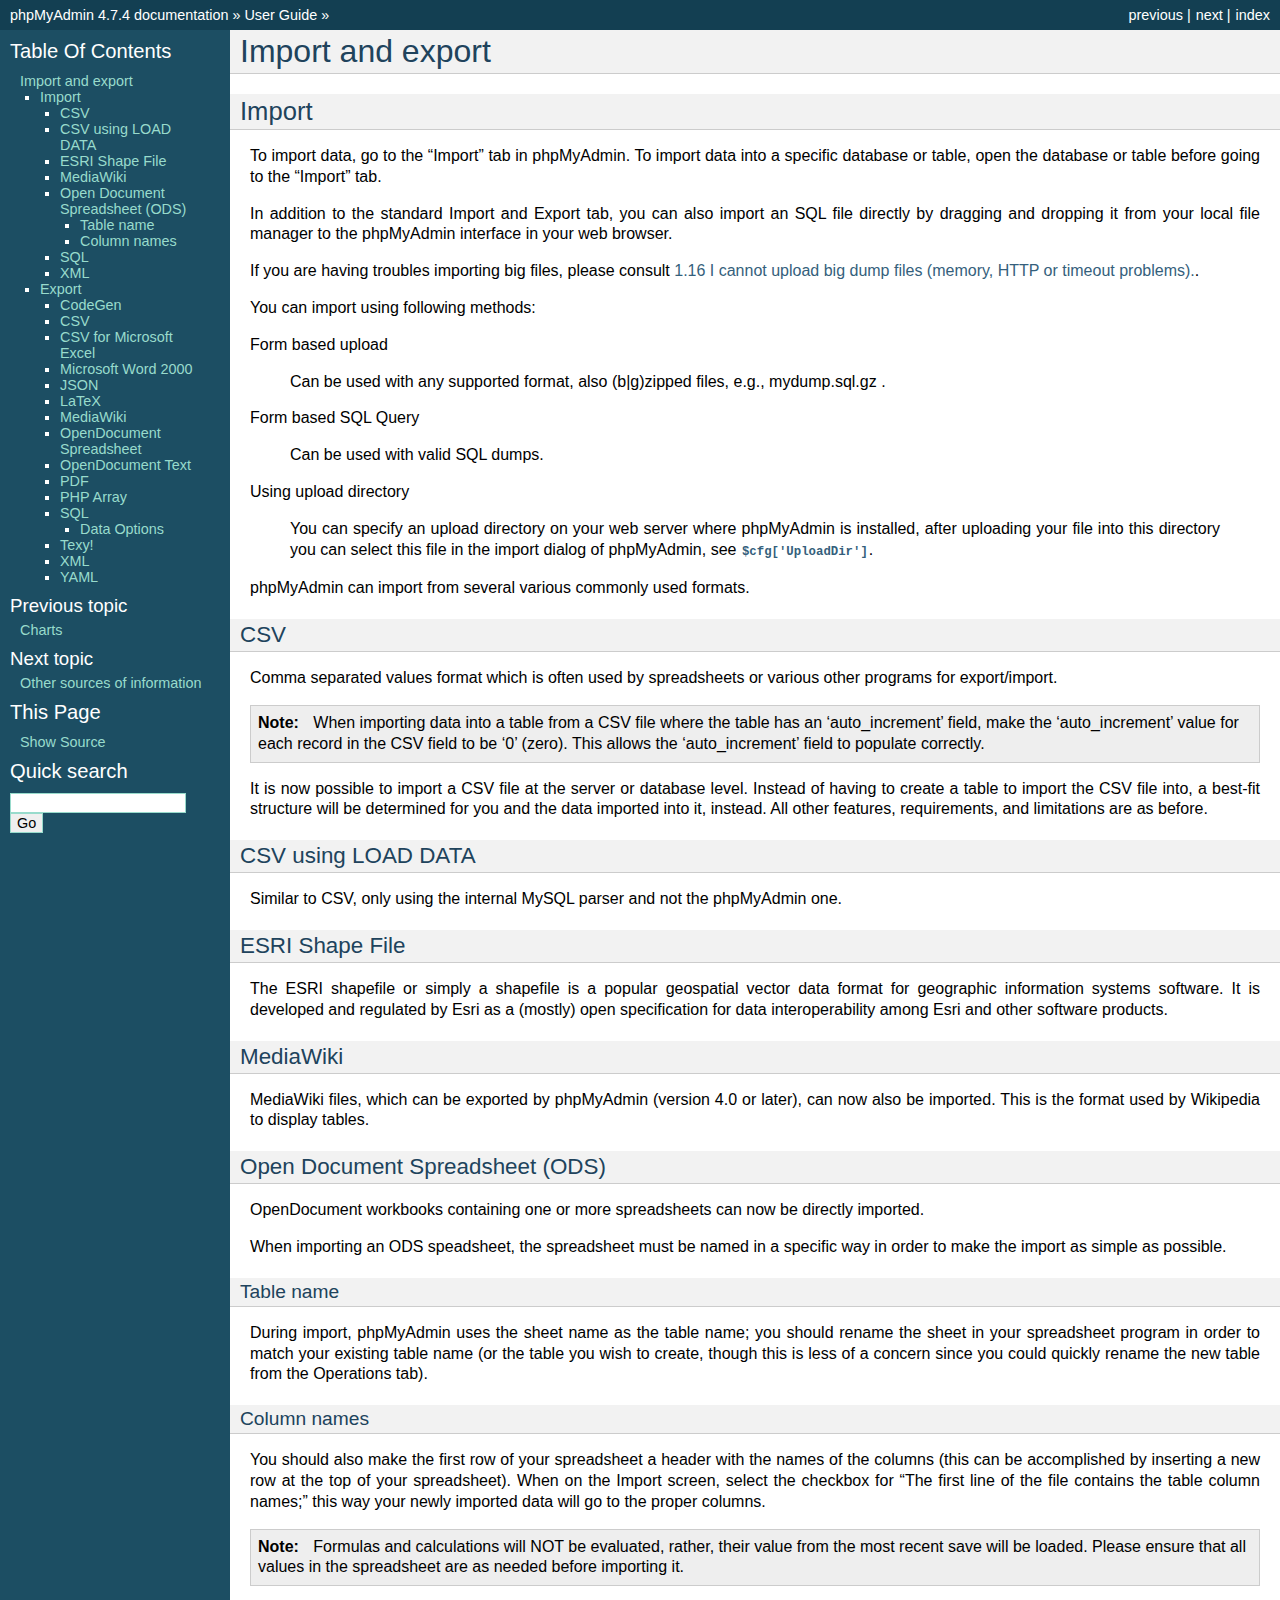
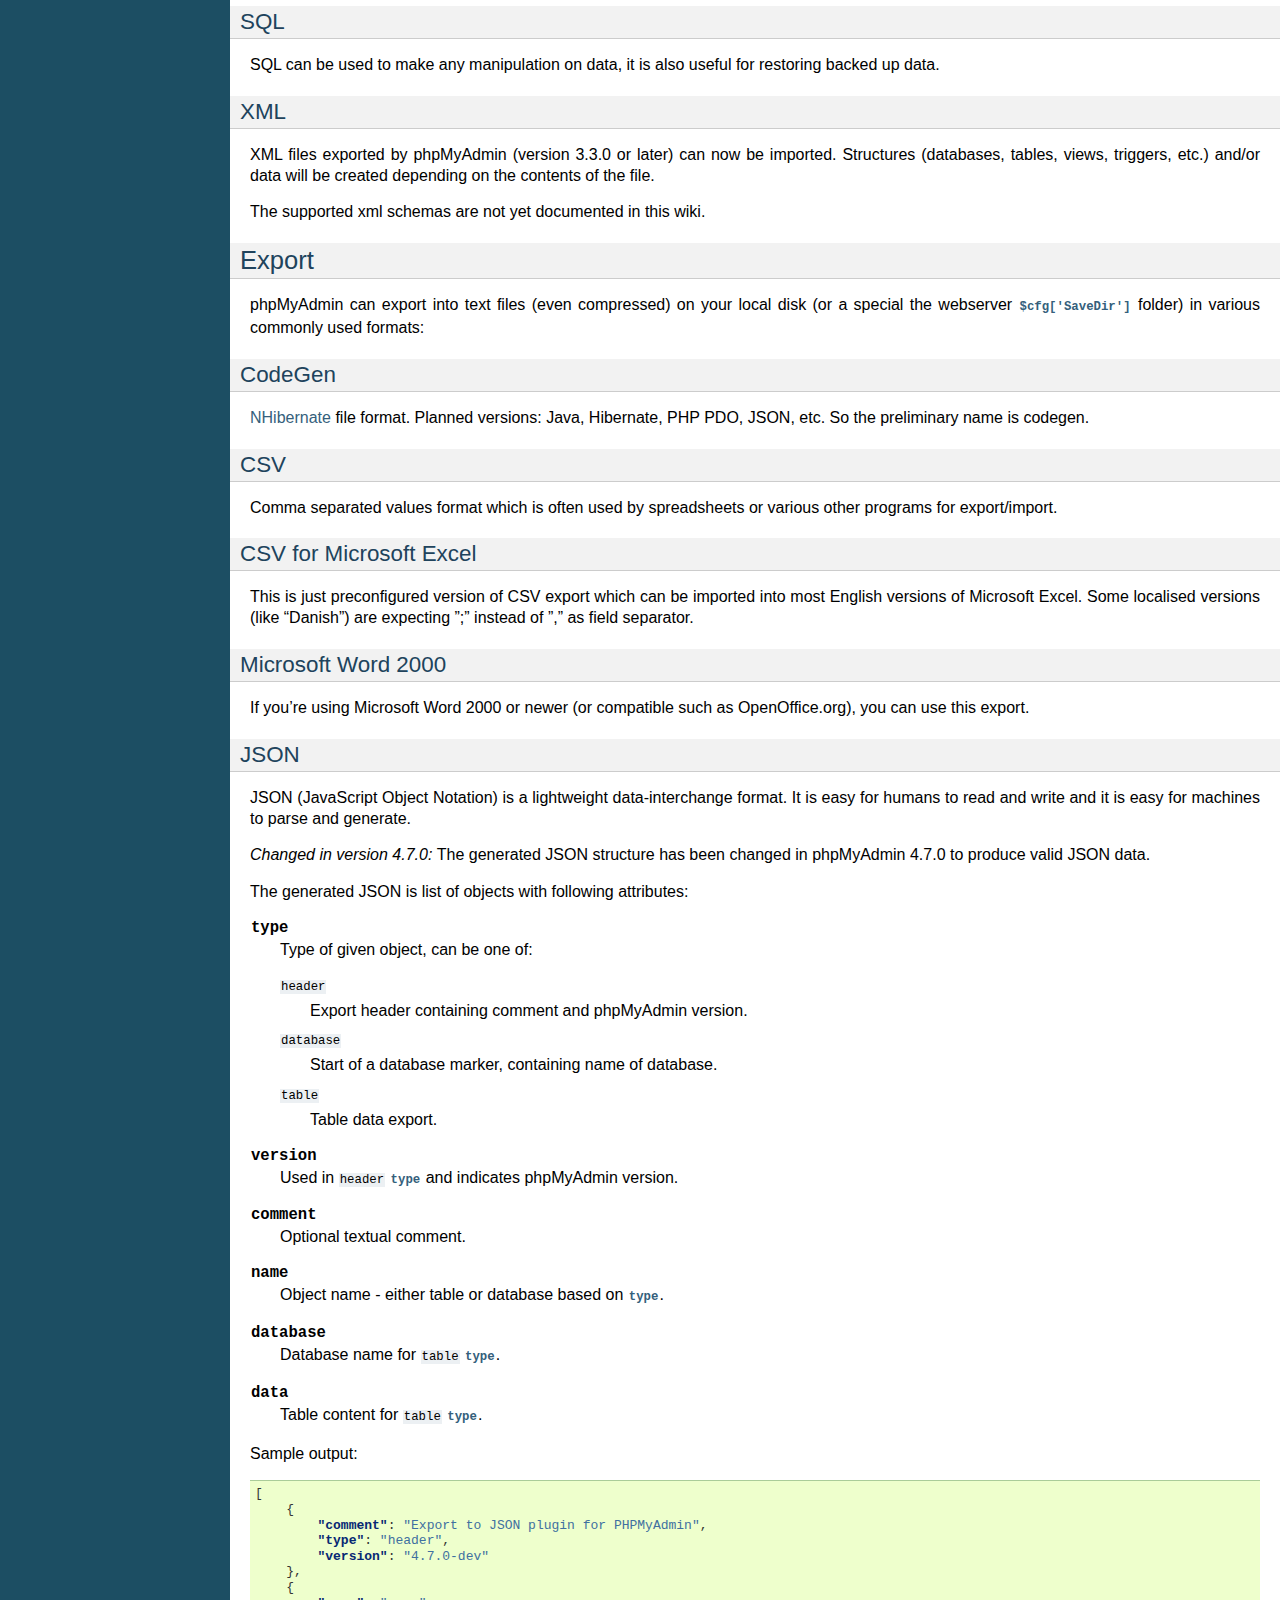
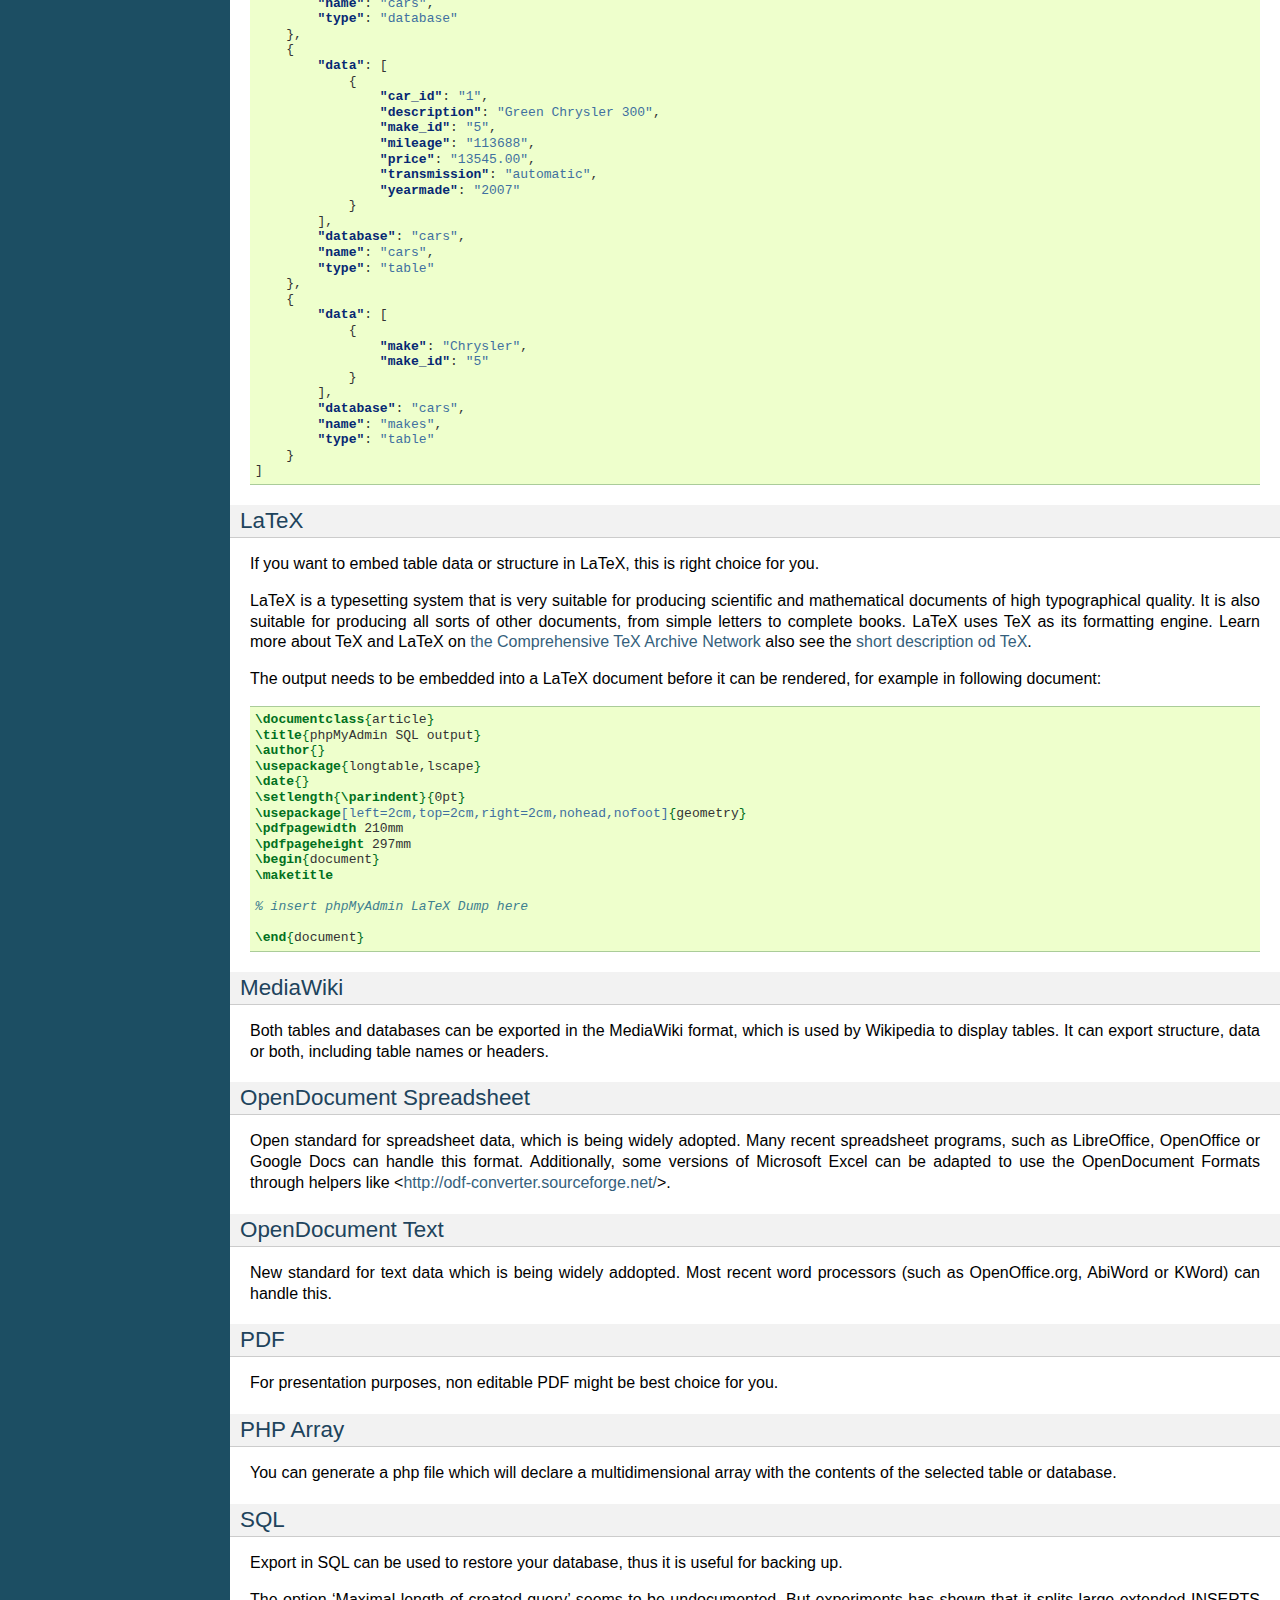
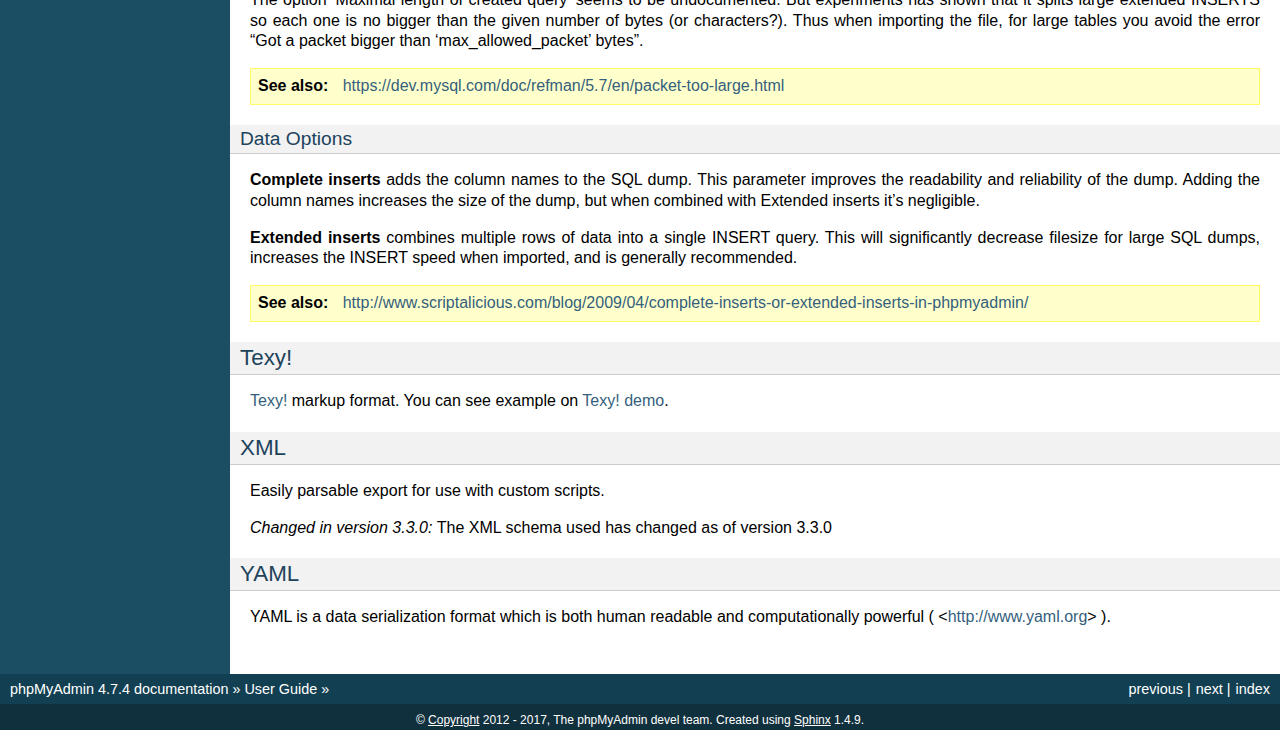
<file: phpMyAdmin/doc/html/import_export.html>
<!DOCTYPE html PUBLIC "-//W3C//DTD XHTML 1.0 Transitional//EN"
  "http://www.w3.org/TR/xhtml1/DTD/xhtml1-transitional.dtd">


<html xmlns="http://www.w3.org/1999/xhtml">
  <head>
    <meta http-equiv="Content-Type" content="text/html; charset=utf-8" />
    
    <title>Import and export &#8212; phpMyAdmin 4.7.4 documentation</title>
    
    <link rel="stylesheet" href="_static/classic.css" type="text/css" />
    <link rel="stylesheet" href="_static/pygments.css" type="text/css" />
    
    <script type="text/javascript">
      var DOCUMENTATION_OPTIONS = {
        URL_ROOT:    './',
        VERSION:     '4.7.4',
        COLLAPSE_INDEX: false,
        FILE_SUFFIX: '.html',
        HAS_SOURCE:  true
      };
    </script>
    <script type="text/javascript" src="_static/jquery.js"></script>
    <script type="text/javascript" src="_static/underscore.js"></script>
    <script type="text/javascript" src="_static/doctools.js"></script>
    <link rel="index" title="Index" href="genindex.html" />
    <link rel="search" title="Search" href="search.html" />
    <link rel="copyright" title="Copyright" href="copyright.html" />
    <link rel="top" title="phpMyAdmin 4.7.4 documentation" href="index.html" />
    <link rel="up" title="User Guide" href="user.html" />
    <link rel="next" title="Other sources of information" href="other.html" />
    <link rel="prev" title="Charts" href="charts.html" /> 
  </head>
  <body role="document">
    <div class="related" role="navigation" aria-label="related navigation">
      <h3>Navigation</h3>
      <ul>
        <li class="right" style="margin-right: 10px">
          <a href="genindex.html" title="General Index"
             accesskey="I">index</a></li>
        <li class="right" >
          <a href="other.html" title="Other sources of information"
             accesskey="N">next</a> |</li>
        <li class="right" >
          <a href="charts.html" title="Charts"
             accesskey="P">previous</a> |</li>
        <li class="nav-item nav-item-0"><a href="index.html">phpMyAdmin 4.7.4 documentation</a> &#187;</li>
          <li class="nav-item nav-item-1"><a href="user.html" accesskey="U">User Guide</a> &#187;</li> 
      </ul>
    </div>  

    <div class="document">
      <div class="documentwrapper">
        <div class="bodywrapper">
          <div class="body" role="main">
            
  <div class="section" id="import-and-export">
<h1>Import and export<a class="headerlink" href="#import-and-export" title="Permalink to this headline">¶</a></h1>
<div class="section" id="import">
<h2>Import<a class="headerlink" href="#import" title="Permalink to this headline">¶</a></h2>
<p>To import data, go to the &#8220;Import&#8221; tab in phpMyAdmin. To import data into a
specific database or table, open the database or table before going to the
&#8220;Import&#8221; tab.</p>
<p>In addition to the standard Import and Export tab, you can also import an SQL
file directly by dragging and dropping it from your local file manager to the
phpMyAdmin interface in your web browser.</p>
<p>If you are having troubles importing big files, please consult <a class="reference internal" href="faq.html#faq1-16"><span class="std std-ref">1.16 I cannot upload big dump files (memory, HTTP or timeout problems).</span></a>.</p>
<p>You can import using following methods:</p>
<p>Form based upload</p>
<blockquote>
<div>Can be used with any supported format, also (b|g)zipped files, e.g., mydump.sql.gz .</div></blockquote>
<p>Form based SQL Query</p>
<blockquote>
<div>Can be used with valid SQL dumps.</div></blockquote>
<p>Using upload directory</p>
<blockquote>
<div>You can specify an upload directory on your web server where phpMyAdmin is installed, after uploading your file into this directory you can select this file in the import dialog of phpMyAdmin, see <span class="target" id="index-0"></span><a class="reference internal" href="config.html#cfg_UploadDir"><code class="xref config config-option docutils literal"><span class="pre">$cfg['UploadDir']</span></code></a>.</div></blockquote>
<p>phpMyAdmin can import from several various commonly used formats.</p>
<div class="section" id="csv">
<h3>CSV<a class="headerlink" href="#csv" title="Permalink to this headline">¶</a></h3>
<p>Comma separated values format which is often used by spreadsheets or various other programs for export/import.</p>
<div class="admonition note">
<p class="first admonition-title">Note</p>
<p class="last">When importing data into a table from a CSV file where the table has an
&#8216;auto_increment&#8217; field, make the &#8216;auto_increment&#8217; value for each record in
the CSV field to be &#8216;0&#8217; (zero). This allows the &#8216;auto_increment&#8217; field to
populate correctly.</p>
</div>
<p>It is now possible to import a CSV file at the server or database level.
Instead of having to create a table to import the CSV file into, a best-fit
structure will be determined for you and the data imported into it, instead.
All other features, requirements, and limitations are as before.</p>
</div>
<div class="section" id="csv-using-load-data">
<h3>CSV using LOAD DATA<a class="headerlink" href="#csv-using-load-data" title="Permalink to this headline">¶</a></h3>
<p>Similar to CSV, only using the internal MySQL parser and not the phpMyAdmin one.</p>
</div>
<div class="section" id="esri-shape-file">
<h3>ESRI Shape File<a class="headerlink" href="#esri-shape-file" title="Permalink to this headline">¶</a></h3>
<p>The ESRI shapefile or simply a shapefile is a popular geospatial vector data
format for geographic information systems software. It is developed and
regulated by Esri as a (mostly) open specification for data interoperability
among Esri and other software products.</p>
</div>
<div class="section" id="mediawiki">
<h3>MediaWiki<a class="headerlink" href="#mediawiki" title="Permalink to this headline">¶</a></h3>
<p>MediaWiki files, which can be exported by phpMyAdmin (version 4.0 or later),
can now also be imported. This is the format used by Wikipedia to display
tables.</p>
</div>
<div class="section" id="open-document-spreadsheet-ods">
<h3>Open Document Spreadsheet (ODS)<a class="headerlink" href="#open-document-spreadsheet-ods" title="Permalink to this headline">¶</a></h3>
<p>OpenDocument workbooks containing one or more spreadsheets can now be directly imported.</p>
<p>When importing an ODS speadsheet, the spreadsheet must be named in a specific way in order to make the
import as simple as possible.</p>
<div class="section" id="table-name">
<h4>Table name<a class="headerlink" href="#table-name" title="Permalink to this headline">¶</a></h4>
<p>During import, phpMyAdmin uses the sheet name as the table name; you should rename the
sheet in your spreadsheet program in order to match your existing table name (or the table you wish to create,
though this is less of a concern since you could quickly rename the new table from the Operations tab).</p>
</div>
<div class="section" id="column-names">
<h4>Column names<a class="headerlink" href="#column-names" title="Permalink to this headline">¶</a></h4>
<p>You should also make the first row of your spreadsheet a header with the names of the columns (this can be
accomplished by inserting a new row at the top of your spreadsheet). When on the Import screen, select the
checkbox for &#8220;The first line of the file contains the table column names;&#8221; this way your newly imported
data will go to the proper columns.</p>
<div class="admonition note">
<p class="first admonition-title">Note</p>
<p class="last">Formulas and calculations will NOT be evaluated, rather, their value from
the most recent save will be loaded. Please ensure that all values in the
spreadsheet are as needed before importing it.</p>
</div>
</div>
</div>
<div class="section" id="sql">
<h3>SQL<a class="headerlink" href="#sql" title="Permalink to this headline">¶</a></h3>
<p>SQL can be used to make any manipulation on data, it is also useful for restoring backed up data.</p>
</div>
<div class="section" id="xml">
<h3>XML<a class="headerlink" href="#xml" title="Permalink to this headline">¶</a></h3>
<p>XML files exported by phpMyAdmin (version 3.3.0 or later) can now be imported.
Structures (databases, tables, views, triggers, etc.) and/or data will be
created depending on the contents of the file.</p>
<p>The supported xml schemas are not yet documented in this wiki.</p>
</div>
</div>
<div class="section" id="export">
<h2>Export<a class="headerlink" href="#export" title="Permalink to this headline">¶</a></h2>
<p>phpMyAdmin can export into text files (even compressed) on your local disk (or
a special the webserver <span class="target" id="index-1"></span><a class="reference internal" href="config.html#cfg_SaveDir"><code class="xref config config-option docutils literal"><span class="pre">$cfg['SaveDir']</span></code></a> folder) in various
commonly used formats:</p>
<div class="section" id="codegen">
<h3>CodeGen<a class="headerlink" href="#codegen" title="Permalink to this headline">¶</a></h3>
<p><a class="reference external" href="https://en.wikipedia.org/wiki/NHibernate">NHibernate</a> file format. Planned
versions: Java, Hibernate, PHP PDO, JSON, etc. So the preliminary name is
codegen.</p>
</div>
<div class="section" id="id1">
<h3>CSV<a class="headerlink" href="#id1" title="Permalink to this headline">¶</a></h3>
<p>Comma separated values format which is often used by spreadsheets or various
other programs for export/import.</p>
</div>
<div class="section" id="csv-for-microsoft-excel">
<h3>CSV for Microsoft Excel<a class="headerlink" href="#csv-for-microsoft-excel" title="Permalink to this headline">¶</a></h3>
<p>This is just preconfigured version of CSV export which can be imported into
most English versions of Microsoft Excel. Some localised versions (like
&#8220;Danish&#8221;) are expecting &#8221;;&#8221; instead of &#8221;,&#8221; as field separator.</p>
</div>
<div class="section" id="microsoft-word-2000">
<h3>Microsoft Word 2000<a class="headerlink" href="#microsoft-word-2000" title="Permalink to this headline">¶</a></h3>
<p>If you&#8217;re using Microsoft Word 2000 or newer (or compatible such as
OpenOffice.org), you can use this export.</p>
</div>
<div class="section" id="json">
<h3>JSON<a class="headerlink" href="#json" title="Permalink to this headline">¶</a></h3>
<p>JSON (JavaScript Object Notation) is a lightweight data-interchange format. It
is easy for humans to read and write and it is easy for machines to parse and
generate.</p>
<div class="versionchanged">
<p><span class="versionmodified">Changed in version 4.7.0: </span>The generated JSON structure has been changed in phpMyAdmin 4.7.0 to
produce valid JSON data.</p>
</div>
<p>The generated JSON is list of objects with following attributes:</p>
<dl class="data">
<dt id="type">
<code class="descname">type</code><a class="headerlink" href="#type" title="Permalink to this definition">¶</a></dt>
<dd><p>Type of given object, can be one of:</p>
<dl class="docutils">
<dt><code class="docutils literal"><span class="pre">header</span></code></dt>
<dd>Export header containing comment and phpMyAdmin version.</dd>
<dt><code class="docutils literal"><span class="pre">database</span></code></dt>
<dd>Start of a database marker, containing name of database.</dd>
<dt><code class="docutils literal"><span class="pre">table</span></code></dt>
<dd>Table data export.</dd>
</dl>
</dd></dl>

<dl class="data">
<dt id="version">
<code class="descname">version</code><a class="headerlink" href="#version" title="Permalink to this definition">¶</a></dt>
<dd><p>Used in <code class="docutils literal"><span class="pre">header</span></code> <a class="reference internal" href="#type" title="type"><code class="xref js js-data docutils literal"><span class="pre">type</span></code></a> and indicates phpMyAdmin version.</p>
</dd></dl>

<dl class="data">
<dt id="comment">
<code class="descname">comment</code><a class="headerlink" href="#comment" title="Permalink to this definition">¶</a></dt>
<dd><p>Optional textual comment.</p>
</dd></dl>

<dl class="data">
<dt id="name">
<code class="descname">name</code><a class="headerlink" href="#name" title="Permalink to this definition">¶</a></dt>
<dd><p>Object name - either table or database based on <a class="reference internal" href="#type" title="type"><code class="xref js js-data docutils literal"><span class="pre">type</span></code></a>.</p>
</dd></dl>

<dl class="data">
<dt id="database">
<code class="descname">database</code><a class="headerlink" href="#database" title="Permalink to this definition">¶</a></dt>
<dd><p>Database name for <code class="docutils literal"><span class="pre">table</span></code> <a class="reference internal" href="#type" title="type"><code class="xref js js-data docutils literal"><span class="pre">type</span></code></a>.</p>
</dd></dl>

<dl class="data">
<dt id="data">
<code class="descname">data</code><a class="headerlink" href="#data" title="Permalink to this definition">¶</a></dt>
<dd><p>Table content for <code class="docutils literal"><span class="pre">table</span></code> <a class="reference internal" href="#type" title="type"><code class="xref js js-data docutils literal"><span class="pre">type</span></code></a>.</p>
</dd></dl>

<p>Sample output:</p>
<div class="highlight-json"><div class="highlight"><pre><span class="p">[</span>
    <span class="p">{</span>
        <span class="nt">&quot;comment&quot;</span><span class="p">:</span> <span class="s2">&quot;Export to JSON plugin for PHPMyAdmin&quot;</span><span class="p">,</span>
        <span class="nt">&quot;type&quot;</span><span class="p">:</span> <span class="s2">&quot;header&quot;</span><span class="p">,</span>
        <span class="nt">&quot;version&quot;</span><span class="p">:</span> <span class="s2">&quot;4.7.0-dev&quot;</span>
    <span class="p">},</span>
    <span class="p">{</span>
        <span class="nt">&quot;name&quot;</span><span class="p">:</span> <span class="s2">&quot;cars&quot;</span><span class="p">,</span>
        <span class="nt">&quot;type&quot;</span><span class="p">:</span> <span class="s2">&quot;database&quot;</span>
    <span class="p">},</span>
    <span class="p">{</span>
        <span class="nt">&quot;data&quot;</span><span class="p">:</span> <span class="p">[</span>
            <span class="p">{</span>
                <span class="nt">&quot;car_id&quot;</span><span class="p">:</span> <span class="s2">&quot;1&quot;</span><span class="p">,</span>
                <span class="nt">&quot;description&quot;</span><span class="p">:</span> <span class="s2">&quot;Green Chrysler 300&quot;</span><span class="p">,</span>
                <span class="nt">&quot;make_id&quot;</span><span class="p">:</span> <span class="s2">&quot;5&quot;</span><span class="p">,</span>
                <span class="nt">&quot;mileage&quot;</span><span class="p">:</span> <span class="s2">&quot;113688&quot;</span><span class="p">,</span>
                <span class="nt">&quot;price&quot;</span><span class="p">:</span> <span class="s2">&quot;13545.00&quot;</span><span class="p">,</span>
                <span class="nt">&quot;transmission&quot;</span><span class="p">:</span> <span class="s2">&quot;automatic&quot;</span><span class="p">,</span>
                <span class="nt">&quot;yearmade&quot;</span><span class="p">:</span> <span class="s2">&quot;2007&quot;</span>
            <span class="p">}</span>
        <span class="p">],</span>
        <span class="nt">&quot;database&quot;</span><span class="p">:</span> <span class="s2">&quot;cars&quot;</span><span class="p">,</span>
        <span class="nt">&quot;name&quot;</span><span class="p">:</span> <span class="s2">&quot;cars&quot;</span><span class="p">,</span>
        <span class="nt">&quot;type&quot;</span><span class="p">:</span> <span class="s2">&quot;table&quot;</span>
    <span class="p">},</span>
    <span class="p">{</span>
        <span class="nt">&quot;data&quot;</span><span class="p">:</span> <span class="p">[</span>
            <span class="p">{</span>
                <span class="nt">&quot;make&quot;</span><span class="p">:</span> <span class="s2">&quot;Chrysler&quot;</span><span class="p">,</span>
                <span class="nt">&quot;make_id&quot;</span><span class="p">:</span> <span class="s2">&quot;5&quot;</span>
            <span class="p">}</span>
        <span class="p">],</span>
        <span class="nt">&quot;database&quot;</span><span class="p">:</span> <span class="s2">&quot;cars&quot;</span><span class="p">,</span>
        <span class="nt">&quot;name&quot;</span><span class="p">:</span> <span class="s2">&quot;makes&quot;</span><span class="p">,</span>
        <span class="nt">&quot;type&quot;</span><span class="p">:</span> <span class="s2">&quot;table&quot;</span>
    <span class="p">}</span>
<span class="p">]</span>
</pre></div>
</div>
</div>
<div class="section" id="latex">
<h3>LaTeX<a class="headerlink" href="#latex" title="Permalink to this headline">¶</a></h3>
<p>If you want to embed table data or structure in LaTeX, this is right choice for you.</p>
<p>LaTeX is a typesetting system that is very suitable for producing scientific
and mathematical documents of high typographical quality. It is also suitable
for producing all sorts of other documents, from simple letters to complete
books. LaTeX uses TeX as its formatting engine. Learn more about TeX and
LaTeX on <a class="reference external" href="https://www.ctan.org/">the Comprehensive TeX Archive Network</a>
also see the <a class="reference external" href="https://www.ctan.org/tex/">short description od TeX</a>.</p>
<p>The output needs to be embedded into a LaTeX document before it can be
rendered, for example in following document:</p>
<div class="highlight-latex"><div class="highlight"><pre><span class="k">\documentclass</span><span class="nb">{</span>article<span class="nb">}</span>
<span class="k">\title</span><span class="nb">{</span>phpMyAdmin SQL output<span class="nb">}</span>
<span class="k">\author</span><span class="nb">{}</span>
<span class="k">\usepackage</span><span class="nb">{</span>longtable,lscape<span class="nb">}</span>
<span class="k">\date</span><span class="nb">{}</span>
<span class="k">\setlength</span><span class="nb">{</span><span class="k">\parindent</span><span class="nb">}{</span>0pt<span class="nb">}</span>
<span class="k">\usepackage</span><span class="na">[left=2cm,top=2cm,right=2cm,nohead,nofoot]</span><span class="nb">{</span>geometry<span class="nb">}</span>
<span class="k">\pdfpagewidth</span> 210mm
<span class="k">\pdfpageheight</span> 297mm
<span class="k">\begin</span><span class="nb">{</span>document<span class="nb">}</span>
<span class="k">\maketitle</span>

<span class="c">% insert phpMyAdmin LaTeX Dump here</span>

<span class="k">\end</span><span class="nb">{</span>document<span class="nb">}</span>
</pre></div>
</div>
</div>
<div class="section" id="id2">
<h3>MediaWiki<a class="headerlink" href="#id2" title="Permalink to this headline">¶</a></h3>
<p>Both tables and databases can be exported in the MediaWiki format, which is
used by Wikipedia to display tables. It can export structure, data or both,
including table names or headers.</p>
</div>
<div class="section" id="opendocument-spreadsheet">
<h3>OpenDocument Spreadsheet<a class="headerlink" href="#opendocument-spreadsheet" title="Permalink to this headline">¶</a></h3>
<p>Open standard for spreadsheet data, which is being widely adopted. Many recent
spreadsheet programs, such as LibreOffice, OpenOffice or Google Docs can handle
this format. Additionally, some versions of Microsoft Excel can be adapted to
use the OpenDocument Formats through helpers like
&lt;<a class="reference external" href="http://odf-converter.sourceforge.net/">http://odf-converter.sourceforge.net/</a>&gt;.</p>
</div>
<div class="section" id="opendocument-text">
<h3>OpenDocument Text<a class="headerlink" href="#opendocument-text" title="Permalink to this headline">¶</a></h3>
<p>New standard for text data which is being widely addopted. Most recent word
processors (such as OpenOffice.org, AbiWord or KWord) can handle this.</p>
</div>
<div class="section" id="pdf">
<h3>PDF<a class="headerlink" href="#pdf" title="Permalink to this headline">¶</a></h3>
<p>For presentation purposes, non editable PDF might be best choice for you.</p>
</div>
<div class="section" id="php-array">
<h3>PHP Array<a class="headerlink" href="#php-array" title="Permalink to this headline">¶</a></h3>
<p>You can generate a php file which will declare a multidimensional array with
the contents of the selected table or database.</p>
</div>
<div class="section" id="id3">
<h3>SQL<a class="headerlink" href="#id3" title="Permalink to this headline">¶</a></h3>
<p>Export in SQL can be used to restore your database, thus it is useful for
backing up.</p>
<p>The option &#8216;Maximal length of created query&#8217; seems to be undocumented. But
experiments has shown that it splits large extended INSERTS so each one is no
bigger than the given number of bytes (or characters?). Thus when importing the
file, for large tables you avoid the error &#8220;Got a packet bigger than
&#8216;max_allowed_packet&#8217; bytes&#8221;.</p>
<div class="admonition seealso">
<p class="first admonition-title">See also</p>
<p class="last"><a class="reference external" href="https://dev.mysql.com/doc/refman/5.7/en/packet-too-large.html">https://dev.mysql.com/doc/refman/5.7/en/packet-too-large.html</a></p>
</div>
<div class="section" id="data-options">
<h4>Data Options<a class="headerlink" href="#data-options" title="Permalink to this headline">¶</a></h4>
<p><strong>Complete inserts</strong> adds the column names to the SQL dump. This parameter
improves the readability and reliability of the dump. Adding the column names
increases the size of the dump, but when combined with Extended inserts it&#8217;s
negligible.</p>
<p><strong>Extended inserts</strong> combines multiple rows of data into a single INSERT query.
This will significantly decrease filesize for large SQL dumps, increases the
INSERT speed when imported, and is generally recommended.</p>
<div class="admonition seealso">
<p class="first admonition-title">See also</p>
<p class="last"><a class="reference external" href="http://www.scriptalicious.com/blog/2009/04/complete-inserts-or-extended-inserts-in-phpmyadmin/">http://www.scriptalicious.com/blog/2009/04/complete-inserts-or-extended-inserts-in-phpmyadmin/</a></p>
</div>
</div>
</div>
<div class="section" id="texy">
<h3>Texy!<a class="headerlink" href="#texy" title="Permalink to this headline">¶</a></h3>
<p><a class="reference external" href="https://texy.info/">Texy!</a> markup format. You can see example on <a class="reference external" href="https://texy.info/en/try/4q5we">Texy! demo</a>.</p>
</div>
<div class="section" id="id5">
<h3>XML<a class="headerlink" href="#id5" title="Permalink to this headline">¶</a></h3>
<p>Easily parsable export for use with custom scripts.</p>
<div class="versionchanged">
<p><span class="versionmodified">Changed in version 3.3.0: </span>The XML schema used has changed as of version 3.3.0</p>
</div>
</div>
<div class="section" id="yaml">
<h3>YAML<a class="headerlink" href="#yaml" title="Permalink to this headline">¶</a></h3>
<p>YAML is a data serialization format which is both human readable and
computationally powerful ( &lt;<a class="reference external" href="http://www.yaml.org">http://www.yaml.org</a>&gt; ).</p>
</div>
</div>
</div>


          </div>
        </div>
      </div>
      <div class="sphinxsidebar" role="navigation" aria-label="main navigation">
        <div class="sphinxsidebarwrapper">
  <h3><a href="index.html">Table Of Contents</a></h3>
  <ul>
<li><a class="reference internal" href="#">Import and export</a><ul>
<li><a class="reference internal" href="#import">Import</a><ul>
<li><a class="reference internal" href="#csv">CSV</a></li>
<li><a class="reference internal" href="#csv-using-load-data">CSV using LOAD DATA</a></li>
<li><a class="reference internal" href="#esri-shape-file">ESRI Shape File</a></li>
<li><a class="reference internal" href="#mediawiki">MediaWiki</a></li>
<li><a class="reference internal" href="#open-document-spreadsheet-ods">Open Document Spreadsheet (ODS)</a><ul>
<li><a class="reference internal" href="#table-name">Table name</a></li>
<li><a class="reference internal" href="#column-names">Column names</a></li>
</ul>
</li>
<li><a class="reference internal" href="#sql">SQL</a></li>
<li><a class="reference internal" href="#xml">XML</a></li>
</ul>
</li>
<li><a class="reference internal" href="#export">Export</a><ul>
<li><a class="reference internal" href="#codegen">CodeGen</a></li>
<li><a class="reference internal" href="#id1">CSV</a></li>
<li><a class="reference internal" href="#csv-for-microsoft-excel">CSV for Microsoft Excel</a></li>
<li><a class="reference internal" href="#microsoft-word-2000">Microsoft Word 2000</a></li>
<li><a class="reference internal" href="#json">JSON</a></li>
<li><a class="reference internal" href="#latex">LaTeX</a></li>
<li><a class="reference internal" href="#id2">MediaWiki</a></li>
<li><a class="reference internal" href="#opendocument-spreadsheet">OpenDocument Spreadsheet</a></li>
<li><a class="reference internal" href="#opendocument-text">OpenDocument Text</a></li>
<li><a class="reference internal" href="#pdf">PDF</a></li>
<li><a class="reference internal" href="#php-array">PHP Array</a></li>
<li><a class="reference internal" href="#id3">SQL</a><ul>
<li><a class="reference internal" href="#data-options">Data Options</a></li>
</ul>
</li>
<li><a class="reference internal" href="#texy">Texy!</a></li>
<li><a class="reference internal" href="#id5">XML</a></li>
<li><a class="reference internal" href="#yaml">YAML</a></li>
</ul>
</li>
</ul>
</li>
</ul>

  <h4>Previous topic</h4>
  <p class="topless"><a href="charts.html"
                        title="previous chapter">Charts</a></p>
  <h4>Next topic</h4>
  <p class="topless"><a href="other.html"
                        title="next chapter">Other sources of information</a></p>
  <div role="note" aria-label="source link">
    <h3>This Page</h3>
    <ul class="this-page-menu">
      <li><a href="_sources/import_export.txt"
            rel="nofollow">Show Source</a></li>
    </ul>
   </div>
<div id="searchbox" style="display: none" role="search">
  <h3>Quick search</h3>
    <form class="search" action="search.html" method="get">
      <div><input type="text" name="q" /></div>
      <div><input type="submit" value="Go" /></div>
      <input type="hidden" name="check_keywords" value="yes" />
      <input type="hidden" name="area" value="default" />
    </form>
</div>
<script type="text/javascript">$('#searchbox').show(0);</script>
        </div>
      </div>
      <div class="clearer"></div>
    </div>
    <div class="related" role="navigation" aria-label="related navigation">
      <h3>Navigation</h3>
      <ul>
        <li class="right" style="margin-right: 10px">
          <a href="genindex.html" title="General Index"
             >index</a></li>
        <li class="right" >
          <a href="other.html" title="Other sources of information"
             >next</a> |</li>
        <li class="right" >
          <a href="charts.html" title="Charts"
             >previous</a> |</li>
        <li class="nav-item nav-item-0"><a href="index.html">phpMyAdmin 4.7.4 documentation</a> &#187;</li>
          <li class="nav-item nav-item-1"><a href="user.html" >User Guide</a> &#187;</li> 
      </ul>
    </div>
    <div class="footer" role="contentinfo">
        &#169; <a href="copyright.html">Copyright</a> 2012 - 2017, The phpMyAdmin devel team.
      Created using <a href="http://sphinx-doc.org/">Sphinx</a> 1.4.9.
    </div>
  </body>
</html>
</file>
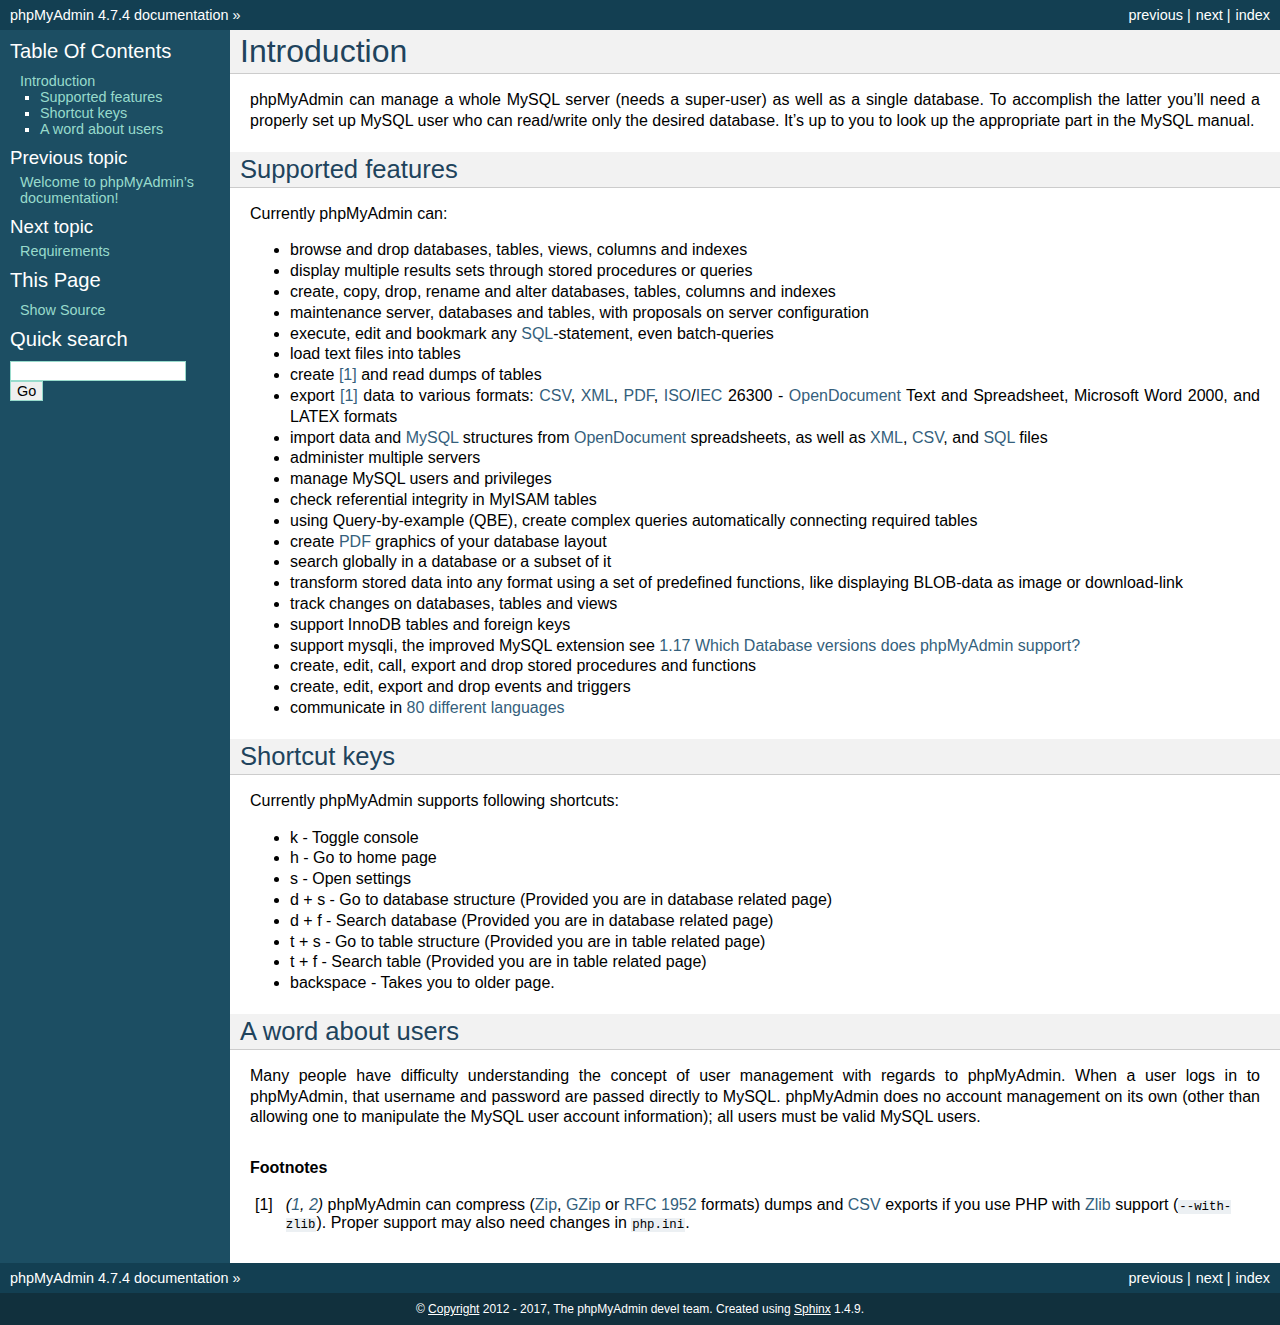
<file: phpMyAdmin/doc/html/intro.html>
<!DOCTYPE html PUBLIC "-//W3C//DTD XHTML 1.0 Transitional//EN"
  "http://www.w3.org/TR/xhtml1/DTD/xhtml1-transitional.dtd">


<html xmlns="http://www.w3.org/1999/xhtml">
  <head>
    <meta http-equiv="Content-Type" content="text/html; charset=utf-8" />
    
    <title>Introduction &#8212; phpMyAdmin 4.7.4 documentation</title>
    
    <link rel="stylesheet" href="_static/classic.css" type="text/css" />
    <link rel="stylesheet" href="_static/pygments.css" type="text/css" />
    
    <script type="text/javascript">
      var DOCUMENTATION_OPTIONS = {
        URL_ROOT:    './',
        VERSION:     '4.7.4',
        COLLAPSE_INDEX: false,
        FILE_SUFFIX: '.html',
        HAS_SOURCE:  true
      };
    </script>
    <script type="text/javascript" src="_static/jquery.js"></script>
    <script type="text/javascript" src="_static/underscore.js"></script>
    <script type="text/javascript" src="_static/doctools.js"></script>
    <link rel="index" title="Index" href="genindex.html" />
    <link rel="search" title="Search" href="search.html" />
    <link rel="copyright" title="Copyright" href="copyright.html" />
    <link rel="top" title="phpMyAdmin 4.7.4 documentation" href="index.html" />
    <link rel="next" title="Requirements" href="require.html" />
    <link rel="prev" title="Welcome to phpMyAdmin’s documentation!" href="index.html" /> 
  </head>
  <body role="document">
    <div class="related" role="navigation" aria-label="related navigation">
      <h3>Navigation</h3>
      <ul>
        <li class="right" style="margin-right: 10px">
          <a href="genindex.html" title="General Index"
             accesskey="I">index</a></li>
        <li class="right" >
          <a href="require.html" title="Requirements"
             accesskey="N">next</a> |</li>
        <li class="right" >
          <a href="index.html" title="Welcome to phpMyAdmin’s documentation!"
             accesskey="P">previous</a> |</li>
        <li class="nav-item nav-item-0"><a href="index.html">phpMyAdmin 4.7.4 documentation</a> &#187;</li> 
      </ul>
    </div>  

    <div class="document">
      <div class="documentwrapper">
        <div class="bodywrapper">
          <div class="body" role="main">
            
  <div class="section" id="introduction">
<span id="intro"></span><h1>Introduction<a class="headerlink" href="#introduction" title="Permalink to this headline">¶</a></h1>
<p>phpMyAdmin can manage a whole MySQL server (needs a super-user) as
well as a single database. To accomplish the latter you&#8217;ll need a
properly set up MySQL user who can read/write only the desired
database. It&#8217;s up to you to look up the appropriate part in the MySQL
manual.</p>
<div class="section" id="supported-features">
<h2>Supported features<a class="headerlink" href="#supported-features" title="Permalink to this headline">¶</a></h2>
<p>Currently phpMyAdmin can:</p>
<ul class="simple">
<li>browse and drop databases, tables, views, columns and indexes</li>
<li>display multiple results sets through stored procedures or queries</li>
<li>create, copy, drop, rename and alter databases, tables, columns and
indexes</li>
<li>maintenance server, databases and tables, with proposals on server
configuration</li>
<li>execute, edit and bookmark any <a class="reference internal" href="glossary.html#term-sql"><span class="xref std std-term">SQL</span></a>-statement, even batch-queries</li>
<li>load text files into tables</li>
<li>create <a class="footnote-reference" href="#f1" id="id1">[1]</a> and read dumps of tables</li>
<li>export <a class="footnote-reference" href="#f1" id="id2">[1]</a> data to various formats: <a class="reference internal" href="glossary.html#term-csv"><span class="xref std std-term">CSV</span></a>, <a class="reference internal" href="glossary.html#term-xml"><span class="xref std std-term">XML</span></a>, <a class="reference internal" href="glossary.html#term-pdf"><span class="xref std std-term">PDF</span></a>,
<a class="reference internal" href="glossary.html#term-iso"><span class="xref std std-term">ISO</span></a>/<a class="reference internal" href="glossary.html#term-iec"><span class="xref std std-term">IEC</span></a> 26300 - <a class="reference internal" href="glossary.html#term-opendocument"><span class="xref std std-term">OpenDocument</span></a> Text and Spreadsheet, Microsoft
Word 2000, and LATEX formats</li>
<li>import data and <a class="reference internal" href="glossary.html#term-48"><span class="xref std std-term">MySQL</span></a> structures from <a class="reference internal" href="glossary.html#term-opendocument"><span class="xref std std-term">OpenDocument</span></a> spreadsheets, as
well as <a class="reference internal" href="glossary.html#term-xml"><span class="xref std std-term">XML</span></a>, <a class="reference internal" href="glossary.html#term-csv"><span class="xref std std-term">CSV</span></a>, and <a class="reference internal" href="glossary.html#term-sql"><span class="xref std std-term">SQL</span></a> files</li>
<li>administer multiple servers</li>
<li>manage MySQL users and privileges</li>
<li>check referential integrity in MyISAM tables</li>
<li>using Query-by-example (QBE), create complex queries automatically
connecting required tables</li>
<li>create <a class="reference internal" href="glossary.html#term-pdf"><span class="xref std std-term">PDF</span></a> graphics of your
database layout</li>
<li>search globally in a database or a subset of it</li>
<li>transform stored data into any format using a set of predefined
functions, like displaying BLOB-data as image or download-link</li>
<li>track changes on databases, tables and views</li>
<li>support InnoDB tables and foreign keys</li>
<li>support mysqli, the improved MySQL extension see <a class="reference internal" href="faq.html#faq1-17"><span class="std std-ref">1.17 Which Database versions does phpMyAdmin support?</span></a></li>
<li>create, edit, call, export and drop stored procedures and functions</li>
<li>create, edit, export and drop events and triggers</li>
<li>communicate in <a class="reference external" href="https://www.phpmyadmin.net/translations/">80 different languages</a></li>
</ul>
</div>
<div class="section" id="shortcut-keys">
<h2>Shortcut keys<a class="headerlink" href="#shortcut-keys" title="Permalink to this headline">¶</a></h2>
<p>Currently phpMyAdmin supports following shortcuts:</p>
<ul class="simple">
<li>k - Toggle console</li>
<li>h - Go to home page</li>
<li>s - Open settings</li>
<li>d + s - Go to database structure (Provided you are in database related page)</li>
<li>d + f - Search database (Provided you are in database related page)</li>
<li>t + s - Go to table structure (Provided you are in table related page)</li>
<li>t + f - Search table (Provided you are in table related page)</li>
<li>backspace - Takes you to older page.</li>
</ul>
</div>
<div class="section" id="a-word-about-users">
<h2>A word about users<a class="headerlink" href="#a-word-about-users" title="Permalink to this headline">¶</a></h2>
<p>Many people have difficulty understanding the concept of user
management with regards to phpMyAdmin. When a user logs in to
phpMyAdmin, that username and password are passed directly to MySQL.
phpMyAdmin does no account management on its own (other than allowing
one to manipulate the MySQL user account information); all users must
be valid MySQL users.</p>
<p class="rubric">Footnotes</p>
<table class="docutils footnote" frame="void" id="f1" rules="none">
<colgroup><col class="label" /><col /></colgroup>
<tbody valign="top">
<tr><td class="label">[1]</td><td><em>(<a class="fn-backref" href="#id1">1</a>, <a class="fn-backref" href="#id2">2</a>)</em> phpMyAdmin can compress (<a class="reference internal" href="glossary.html#term-zip"><span class="xref std std-term">Zip</span></a>, <a class="reference internal" href="glossary.html#term-gzip"><span class="xref std std-term">GZip</span></a> or <a class="reference internal" href="glossary.html#term-rfc-1952"><span class="xref std std-term">RFC 1952</span></a>
formats) dumps and <a class="reference internal" href="glossary.html#term-csv"><span class="xref std std-term">CSV</span></a> exports if you use PHP with
<a class="reference internal" href="glossary.html#term-zlib"><span class="xref std std-term">Zlib</span></a> support (<code class="docutils literal"><span class="pre">--with-zlib</span></code>).
Proper support may also need changes in <code class="file docutils literal"><span class="pre">php.ini</span></code>.</td></tr>
</tbody>
</table>
</div>
</div>


          </div>
        </div>
      </div>
      <div class="sphinxsidebar" role="navigation" aria-label="main navigation">
        <div class="sphinxsidebarwrapper">
  <h3><a href="index.html">Table Of Contents</a></h3>
  <ul>
<li><a class="reference internal" href="#">Introduction</a><ul>
<li><a class="reference internal" href="#supported-features">Supported features</a></li>
<li><a class="reference internal" href="#shortcut-keys">Shortcut keys</a></li>
<li><a class="reference internal" href="#a-word-about-users">A word about users</a></li>
</ul>
</li>
</ul>

  <h4>Previous topic</h4>
  <p class="topless"><a href="index.html"
                        title="previous chapter">Welcome to phpMyAdmin&#8217;s documentation!</a></p>
  <h4>Next topic</h4>
  <p class="topless"><a href="require.html"
                        title="next chapter">Requirements</a></p>
  <div role="note" aria-label="source link">
    <h3>This Page</h3>
    <ul class="this-page-menu">
      <li><a href="_sources/intro.txt"
            rel="nofollow">Show Source</a></li>
    </ul>
   </div>
<div id="searchbox" style="display: none" role="search">
  <h3>Quick search</h3>
    <form class="search" action="search.html" method="get">
      <div><input type="text" name="q" /></div>
      <div><input type="submit" value="Go" /></div>
      <input type="hidden" name="check_keywords" value="yes" />
      <input type="hidden" name="area" value="default" />
    </form>
</div>
<script type="text/javascript">$('#searchbox').show(0);</script>
        </div>
      </div>
      <div class="clearer"></div>
    </div>
    <div class="related" role="navigation" aria-label="related navigation">
      <h3>Navigation</h3>
      <ul>
        <li class="right" style="margin-right: 10px">
          <a href="genindex.html" title="General Index"
             >index</a></li>
        <li class="right" >
          <a href="require.html" title="Requirements"
             >next</a> |</li>
        <li class="right" >
          <a href="index.html" title="Welcome to phpMyAdmin’s documentation!"
             >previous</a> |</li>
        <li class="nav-item nav-item-0"><a href="index.html">phpMyAdmin 4.7.4 documentation</a> &#187;</li> 
      </ul>
    </div>
    <div class="footer" role="contentinfo">
        &#169; <a href="copyright.html">Copyright</a> 2012 - 2017, The phpMyAdmin devel team.
      Created using <a href="http://sphinx-doc.org/">Sphinx</a> 1.4.9.
    </div>
  </body>
</html>
</file>
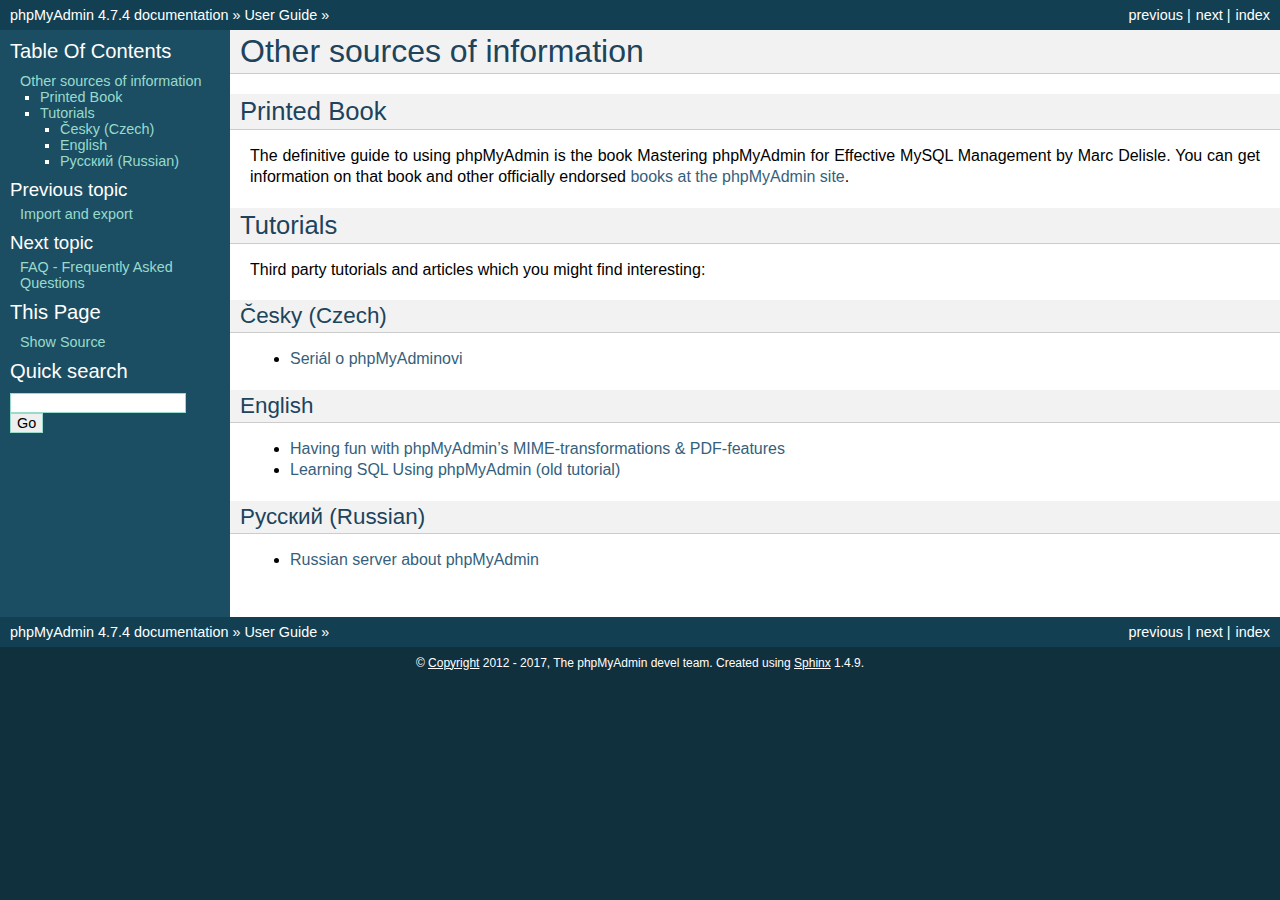
<file: phpMyAdmin/doc/html/other.html>
<!DOCTYPE html PUBLIC "-//W3C//DTD XHTML 1.0 Transitional//EN"
  "http://www.w3.org/TR/xhtml1/DTD/xhtml1-transitional.dtd">


<html xmlns="http://www.w3.org/1999/xhtml">
  <head>
    <meta http-equiv="Content-Type" content="text/html; charset=utf-8" />
    
    <title>Other sources of information &#8212; phpMyAdmin 4.7.4 documentation</title>
    
    <link rel="stylesheet" href="_static/classic.css" type="text/css" />
    <link rel="stylesheet" href="_static/pygments.css" type="text/css" />
    
    <script type="text/javascript">
      var DOCUMENTATION_OPTIONS = {
        URL_ROOT:    './',
        VERSION:     '4.7.4',
        COLLAPSE_INDEX: false,
        FILE_SUFFIX: '.html',
        HAS_SOURCE:  true
      };
    </script>
    <script type="text/javascript" src="_static/jquery.js"></script>
    <script type="text/javascript" src="_static/underscore.js"></script>
    <script type="text/javascript" src="_static/doctools.js"></script>
    <link rel="index" title="Index" href="genindex.html" />
    <link rel="search" title="Search" href="search.html" />
    <link rel="copyright" title="Copyright" href="copyright.html" />
    <link rel="top" title="phpMyAdmin 4.7.4 documentation" href="index.html" />
    <link rel="up" title="User Guide" href="user.html" />
    <link rel="next" title="FAQ - Frequently Asked Questions" href="faq.html" />
    <link rel="prev" title="Import and export" href="import_export.html" /> 
  </head>
  <body role="document">
    <div class="related" role="navigation" aria-label="related navigation">
      <h3>Navigation</h3>
      <ul>
        <li class="right" style="margin-right: 10px">
          <a href="genindex.html" title="General Index"
             accesskey="I">index</a></li>
        <li class="right" >
          <a href="faq.html" title="FAQ - Frequently Asked Questions"
             accesskey="N">next</a> |</li>
        <li class="right" >
          <a href="import_export.html" title="Import and export"
             accesskey="P">previous</a> |</li>
        <li class="nav-item nav-item-0"><a href="index.html">phpMyAdmin 4.7.4 documentation</a> &#187;</li>
          <li class="nav-item nav-item-1"><a href="user.html" accesskey="U">User Guide</a> &#187;</li> 
      </ul>
    </div>  

    <div class="document">
      <div class="documentwrapper">
        <div class="bodywrapper">
          <div class="body" role="main">
            
  <div class="section" id="other-sources-of-information">
<h1>Other sources of information<a class="headerlink" href="#other-sources-of-information" title="Permalink to this headline">¶</a></h1>
<div class="section" id="printed-book">
<h2>Printed Book<a class="headerlink" href="#printed-book" title="Permalink to this headline">¶</a></h2>
<p>The definitive guide to using phpMyAdmin is the book Mastering phpMyAdmin for
Effective MySQL Management by Marc Delisle. You can get information on that
book and other officially endorsed <a class="reference external" href="https://www.phpmyadmin.net/docs/">books at the phpMyAdmin site</a>.</p>
</div>
<div class="section" id="tutorials">
<h2>Tutorials<a class="headerlink" href="#tutorials" title="Permalink to this headline">¶</a></h2>
<p>Third party tutorials and articles which you might find interesting:</p>
<div class="section" id="cesky-czech">
<h3>Česky (Czech)<a class="headerlink" href="#cesky-czech" title="Permalink to this headline">¶</a></h3>
<ul class="simple">
<li><a class="reference external" href="https://cihar.com/publications/linuxsoft/">Seriál o phpMyAdminovi</a></li>
</ul>
</div>
<div class="section" id="english">
<h3>English<a class="headerlink" href="#english" title="Permalink to this headline">¶</a></h3>
<ul class="simple">
<li><a class="reference external" href="http://garv.in/tops/texte/mimetutorial">Having fun with phpMyAdmin&#8217;s MIME-transformations &amp; PDF-features</a></li>
<li><a class="reference external" href="http://www.php-editors.com/articles/sql_phpmyadmin.php">Learning SQL Using phpMyAdmin (old tutorial)</a></li>
</ul>
</div>
<div class="section" id="russian">
<h3>Русский (Russian)<a class="headerlink" href="#russian" title="Permalink to this headline">¶</a></h3>
<ul class="simple">
<li><a class="reference external" href="http://php-myadmin.ru/">Russian server about phpMyAdmin</a></li>
</ul>
</div>
</div>
</div>


          </div>
        </div>
      </div>
      <div class="sphinxsidebar" role="navigation" aria-label="main navigation">
        <div class="sphinxsidebarwrapper">
  <h3><a href="index.html">Table Of Contents</a></h3>
  <ul>
<li><a class="reference internal" href="#">Other sources of information</a><ul>
<li><a class="reference internal" href="#printed-book">Printed Book</a></li>
<li><a class="reference internal" href="#tutorials">Tutorials</a><ul>
<li><a class="reference internal" href="#cesky-czech">Česky (Czech)</a></li>
<li><a class="reference internal" href="#english">English</a></li>
<li><a class="reference internal" href="#russian">Русский (Russian)</a></li>
</ul>
</li>
</ul>
</li>
</ul>

  <h4>Previous topic</h4>
  <p class="topless"><a href="import_export.html"
                        title="previous chapter">Import and export</a></p>
  <h4>Next topic</h4>
  <p class="topless"><a href="faq.html"
                        title="next chapter">FAQ - Frequently Asked Questions</a></p>
  <div role="note" aria-label="source link">
    <h3>This Page</h3>
    <ul class="this-page-menu">
      <li><a href="_sources/other.txt"
            rel="nofollow">Show Source</a></li>
    </ul>
   </div>
<div id="searchbox" style="display: none" role="search">
  <h3>Quick search</h3>
    <form class="search" action="search.html" method="get">
      <div><input type="text" name="q" /></div>
      <div><input type="submit" value="Go" /></div>
      <input type="hidden" name="check_keywords" value="yes" />
      <input type="hidden" name="area" value="default" />
    </form>
</div>
<script type="text/javascript">$('#searchbox').show(0);</script>
        </div>
      </div>
      <div class="clearer"></div>
    </div>
    <div class="related" role="navigation" aria-label="related navigation">
      <h3>Navigation</h3>
      <ul>
        <li class="right" style="margin-right: 10px">
          <a href="genindex.html" title="General Index"
             >index</a></li>
        <li class="right" >
          <a href="faq.html" title="FAQ - Frequently Asked Questions"
             >next</a> |</li>
        <li class="right" >
          <a href="import_export.html" title="Import and export"
             >previous</a> |</li>
        <li class="nav-item nav-item-0"><a href="index.html">phpMyAdmin 4.7.4 documentation</a> &#187;</li>
          <li class="nav-item nav-item-1"><a href="user.html" >User Guide</a> &#187;</li> 
      </ul>
    </div>
    <div class="footer" role="contentinfo">
        &#169; <a href="copyright.html">Copyright</a> 2012 - 2017, The phpMyAdmin devel team.
      Created using <a href="http://sphinx-doc.org/">Sphinx</a> 1.4.9.
    </div>
  </body>
</html>
</file>
<file: Labs/hangman/hangman/css/styles.css>
#won, #lost {
    display: none;
}
</file>
<file: phpMyAdmin/doc/html/_static/classic.css>
/*
 * default.css_t
 * ~~~~~~~~~~~~~
 *
 * Sphinx stylesheet -- default theme.
 *
 * :copyright: Copyright 2007-2016 by the Sphinx team, see AUTHORS.
 * :license: BSD, see LICENSE for details.
 *
 */

@import url("basic.css");

/* -- page layout ----------------------------------------------------------- */

body {
    font-family: sans-serif;
    font-size: 100%;
    background-color: #11303d;
    color: #000;
    margin: 0;
    padding: 0;
}

div.document {
    background-color: #1c4e63;
}

div.documentwrapper {
    float: left;
    width: 100%;
}

div.bodywrapper {
    margin: 0 0 0 230px;
}

div.body {
    background-color: #ffffff;
    color: #000000;
    padding: 0 20px 30px 20px;
}

div.footer {
    color: #ffffff;
    width: 100%;
    padding: 9px 0 9px 0;
    text-align: center;
    font-size: 75%;
}

div.footer a {
    color: #ffffff;
    text-decoration: underline;
}

div.related {
    background-color: #133f52;
    line-height: 30px;
    color: #ffffff;
}

div.related a {
    color: #ffffff;
}

div.sphinxsidebar {
}

div.sphinxsidebar h3 {
    font-family: 'Trebuchet MS', sans-serif;
    color: #ffffff;
    font-size: 1.4em;
    font-weight: normal;
    margin: 0;
    padding: 0;
}

div.sphinxsidebar h3 a {
    color: #ffffff;
}

div.sphinxsidebar h4 {
    font-family: 'Trebuchet MS', sans-serif;
    color: #ffffff;
    font-size: 1.3em;
    font-weight: normal;
    margin: 5px 0 0 0;
    padding: 0;
}

div.sphinxsidebar p {
    color: #ffffff;
}

div.sphinxsidebar p.topless {
    margin: 5px 10px 10px 10px;
}

div.sphinxsidebar ul {
    margin: 10px;
    padding: 0;
    color: #ffffff;
}

div.sphinxsidebar a {
    color: #98dbcc;
}

div.sphinxsidebar input {
    border: 1px solid #98dbcc;
    font-family: sans-serif;
    font-size: 1em;
}



/* -- hyperlink styles ------------------------------------------------------ */

a {
    color: #355f7c;
    text-decoration: none;
}

a:visited {
    color: #355f7c;
    text-decoration: none;
}

a:hover {
    text-decoration: underline;
}



/* -- body styles ----------------------------------------------------------- */

div.body h1,
div.body h2,
div.body h3,
div.body h4,
div.body h5,
div.body h6 {
    font-family: 'Trebuchet MS', sans-serif;
    background-color: #f2f2f2;
    font-weight: normal;
    color: #20435c;
    border-bottom: 1px solid #ccc;
    margin: 20px -20px 10px -20px;
    padding: 3px 0 3px 10px;
}

div.body h1 { margin-top: 0; font-size: 200%; }
div.body h2 { font-size: 160%; }
div.body h3 { font-size: 140%; }
div.body h4 { font-size: 120%; }
div.body h5 { font-size: 110%; }
div.body h6 { font-size: 100%; }

a.headerlink {
    color: #c60f0f;
    font-size: 0.8em;
    padding: 0 4px 0 4px;
    text-decoration: none;
}

a.headerlink:hover {
    background-color: #c60f0f;
    color: white;
}

div.body p, div.body dd, div.body li, div.body blockquote {
    text-align: justify;
    line-height: 130%;
}

div.admonition p.admonition-title + p {
    display: inline;
}

div.admonition p {
    margin-bottom: 5px;
}

div.admonition pre {
    margin-bottom: 5px;
}

div.admonition ul, div.admonition ol {
    margin-bottom: 5px;
}

div.note {
    background-color: #eee;
    border: 1px solid #ccc;
}

div.seealso {
    background-color: #ffc;
    border: 1px solid #ff6;
}

div.topic {
    background-color: #eee;
}

div.warning {
    background-color: #ffe4e4;
    border: 1px solid #f66;
}

p.admonition-title {
    display: inline;
}

p.admonition-title:after {
    content: ":";
}

pre {
    padding: 5px;
    background-color: #eeffcc;
    color: #333333;
    line-height: 120%;
    border: 1px solid #ac9;
    border-left: none;
    border-right: none;
}

code {
    background-color: #ecf0f3;
    padding: 0 1px 0 1px;
    font-size: 0.95em;
}

th {
    background-color: #ede;
}

.warning code {
    background: #efc2c2;
}

.note code {
    background: #d6d6d6;
}

.viewcode-back {
    font-family: sans-serif;
}

div.viewcode-block:target {
    background-color: #f4debf;
    border-top: 1px solid #ac9;
    border-bottom: 1px solid #ac9;
}

div.code-block-caption {
    color: #efefef;
    background-color: #1c4e63;
}
</file>
<file: phpMyAdmin/doc/html/_static/pygments.css>
.highlight .hll { background-color: #ffffcc }
.highlight  { background: #eeffcc; }
.highlight .c { color: #408090; font-style: italic } /* Comment */
.highlight .err { border: 1px solid #FF0000 } /* Error */
.highlight .k { color: #007020; font-weight: bold } /* Keyword */
.highlight .o { color: #666666 } /* Operator */
.highlight .cm { color: #408090; font-style: italic } /* Comment.Multiline */
.highlight .cp { color: #007020 } /* Comment.Preproc */
.highlight .c1 { color: #408090; font-style: italic } /* Comment.Single */
.highlight .cs { color: #408090; background-color: #fff0f0 } /* Comment.Special */
.highlight .gd { color: #A00000 } /* Generic.Deleted */
.highlight .ge { font-style: italic } /* Generic.Emph */
.highlight .gr { color: #FF0000 } /* Generic.Error */
.highlight .gh { color: #000080; font-weight: bold } /* Generic.Heading */
.highlight .gi { color: #00A000 } /* Generic.Inserted */
.highlight .go { color: #333333 } /* Generic.Output */
.highlight .gp { color: #c65d09; font-weight: bold } /* Generic.Prompt */
.highlight .gs { font-weight: bold } /* Generic.Strong */
.highlight .gu { color: #800080; font-weight: bold } /* Generic.Subheading */
.highlight .gt { color: #0044DD } /* Generic.Traceback */
.highlight .kc { color: #007020; font-weight: bold } /* Keyword.Constant */
.highlight .kd { color: #007020; font-weight: bold } /* Keyword.Declaration */
.highlight .kn { color: #007020; font-weight: bold } /* Keyword.Namespace */
.highlight .kp { color: #007020 } /* Keyword.Pseudo */
.highlight .kr { color: #007020; font-weight: bold } /* Keyword.Reserved */
.highlight .kt { color: #902000 } /* Keyword.Type */
.highlight .m { color: #208050 } /* Literal.Number */
.highlight .s { color: #4070a0 } /* Literal.String */
.highlight .na { color: #4070a0 } /* Name.Attribute */
.highlight .nb { color: #007020 } /* Name.Builtin */
.highlight .nc { color: #0e84b5; font-weight: bold } /* Name.Class */
.highlight .no { color: #60add5 } /* Name.Constant */
.highlight .nd { color: #555555; font-weight: bold } /* Name.Decorator */
.highlight .ni { color: #d55537; font-weight: bold } /* Name.Entity */
.highlight .ne { color: #007020 } /* Name.Exception */
.highlight .nf { color: #06287e } /* Name.Function */
.highlight .nl { color: #002070; font-weight: bold } /* Name.Label */
.highlight .nn { color: #0e84b5; font-weight: bold } /* Name.Namespace */
.highlight .nt { color: #062873; font-weight: bold } /* Name.Tag */
.highlight .nv { color: #bb60d5 } /* Name.Variable */
.highlight .ow { color: #007020; font-weight: bold } /* Operator.Word */
.highlight .w { color: #bbbbbb } /* Text.Whitespace */
.highlight .mb { color: #208050 } /* Literal.Number.Bin */
.highlight .mf { color: #208050 } /* Literal.Number.Float */
.highlight .mh { color: #208050 } /* Literal.Number.Hex */
.highlight .mi { color: #208050 } /* Literal.Number.Integer */
.highlight .mo { color: #208050 } /* Literal.Number.Oct */
.highlight .sb { color: #4070a0 } /* Literal.String.Backtick */
.highlight .sc { color: #4070a0 } /* Literal.String.Char */
.highlight .sd { color: #4070a0; font-style: italic } /* Literal.String.Doc */
.highlight .s2 { color: #4070a0 } /* Literal.String.Double */
.highlight .se { color: #4070a0; font-weight: bold } /* Literal.String.Escape */
.highlight .sh { color: #4070a0 } /* Literal.String.Heredoc */
.highlight .si { color: #70a0d0; font-style: italic } /* Literal.String.Interpol */
.highlight .sx { color: #c65d09 } /* Literal.String.Other */
.highlight .sr { color: #235388 } /* Literal.String.Regex */
.highlight .s1 { color: #4070a0 } /* Literal.String.Single */
.highlight .ss { color: #517918 } /* Literal.String.Symbol */
.highlight .bp { color: #007020 } /* Name.Builtin.Pseudo */
.highlight .vc { color: #bb60d5 } /* Name.Variable.Class */
.highlight .vg { color: #bb60d5 } /* Name.Variable.Global */
.highlight .vi { color: #bb60d5 } /* Name.Variable.Instance */
.highlight .il { color: #208050 } /* Literal.Number.Integer.Long */
</file>
